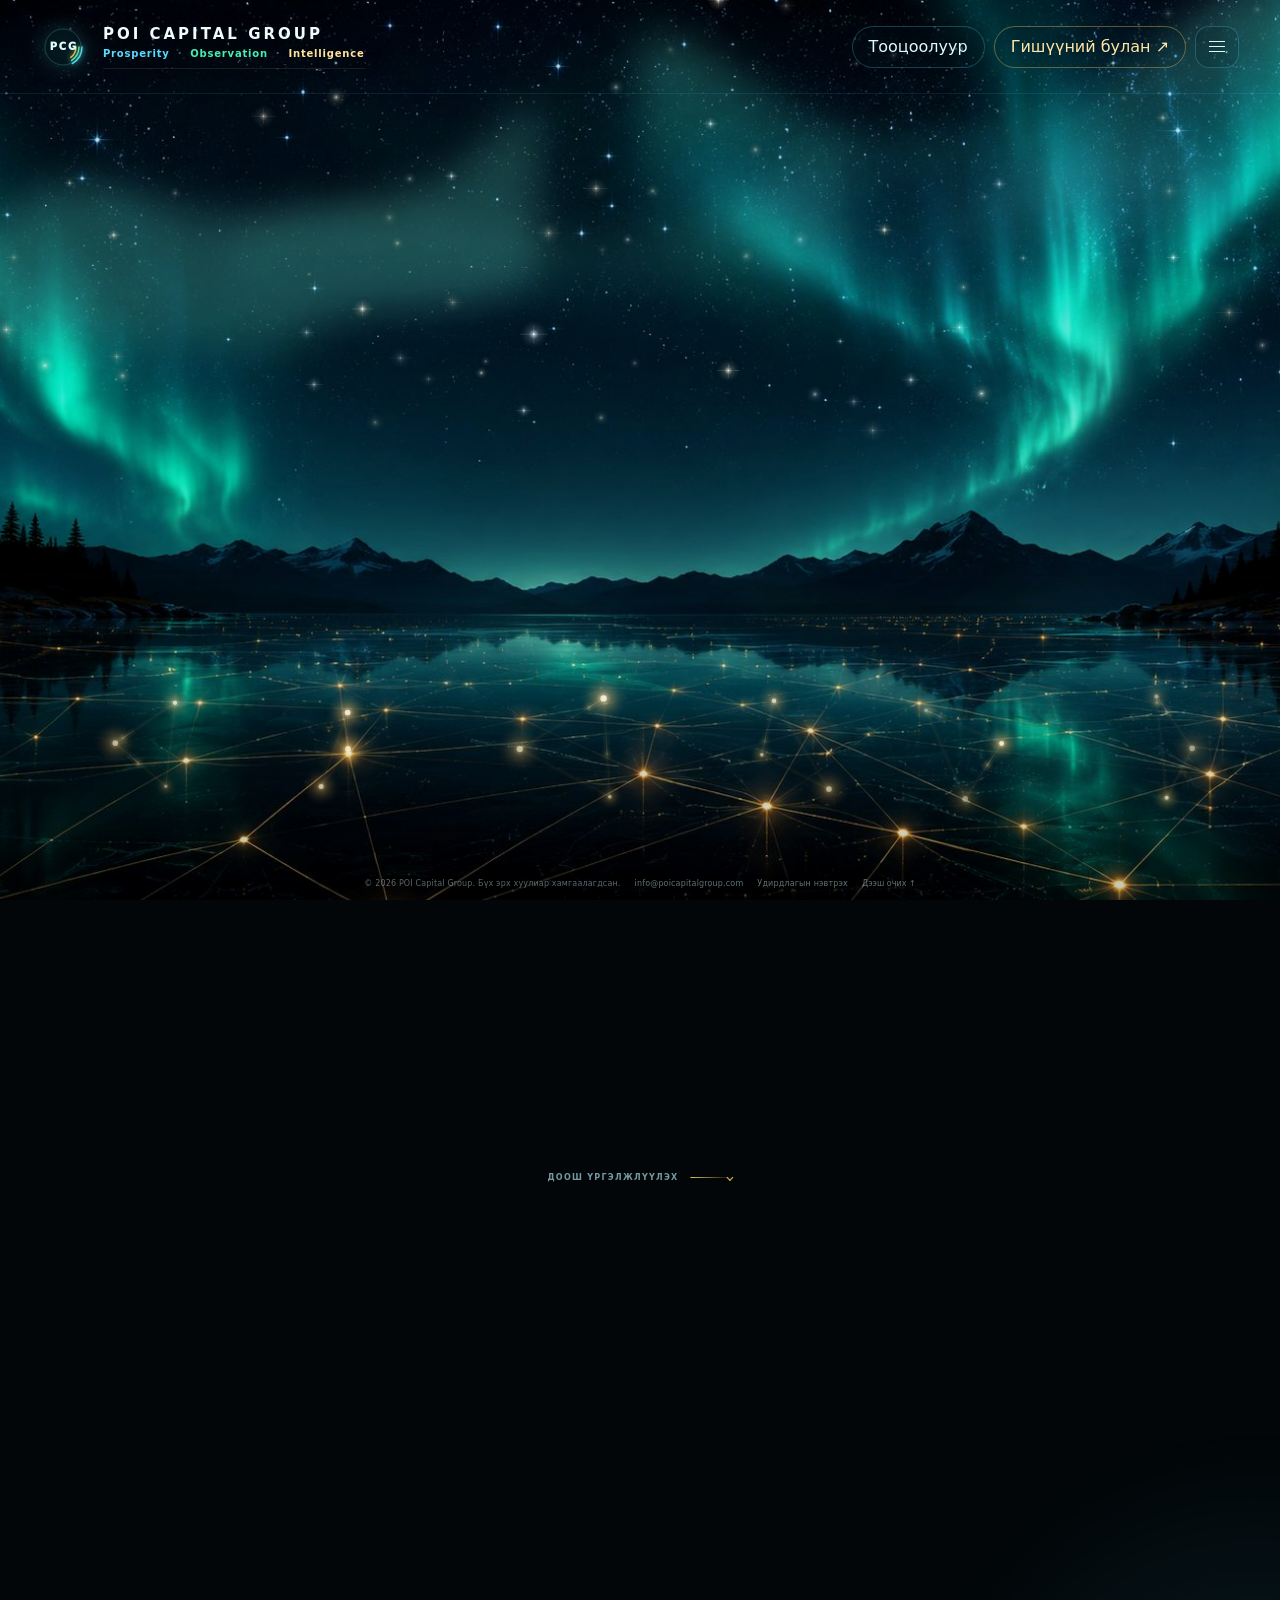
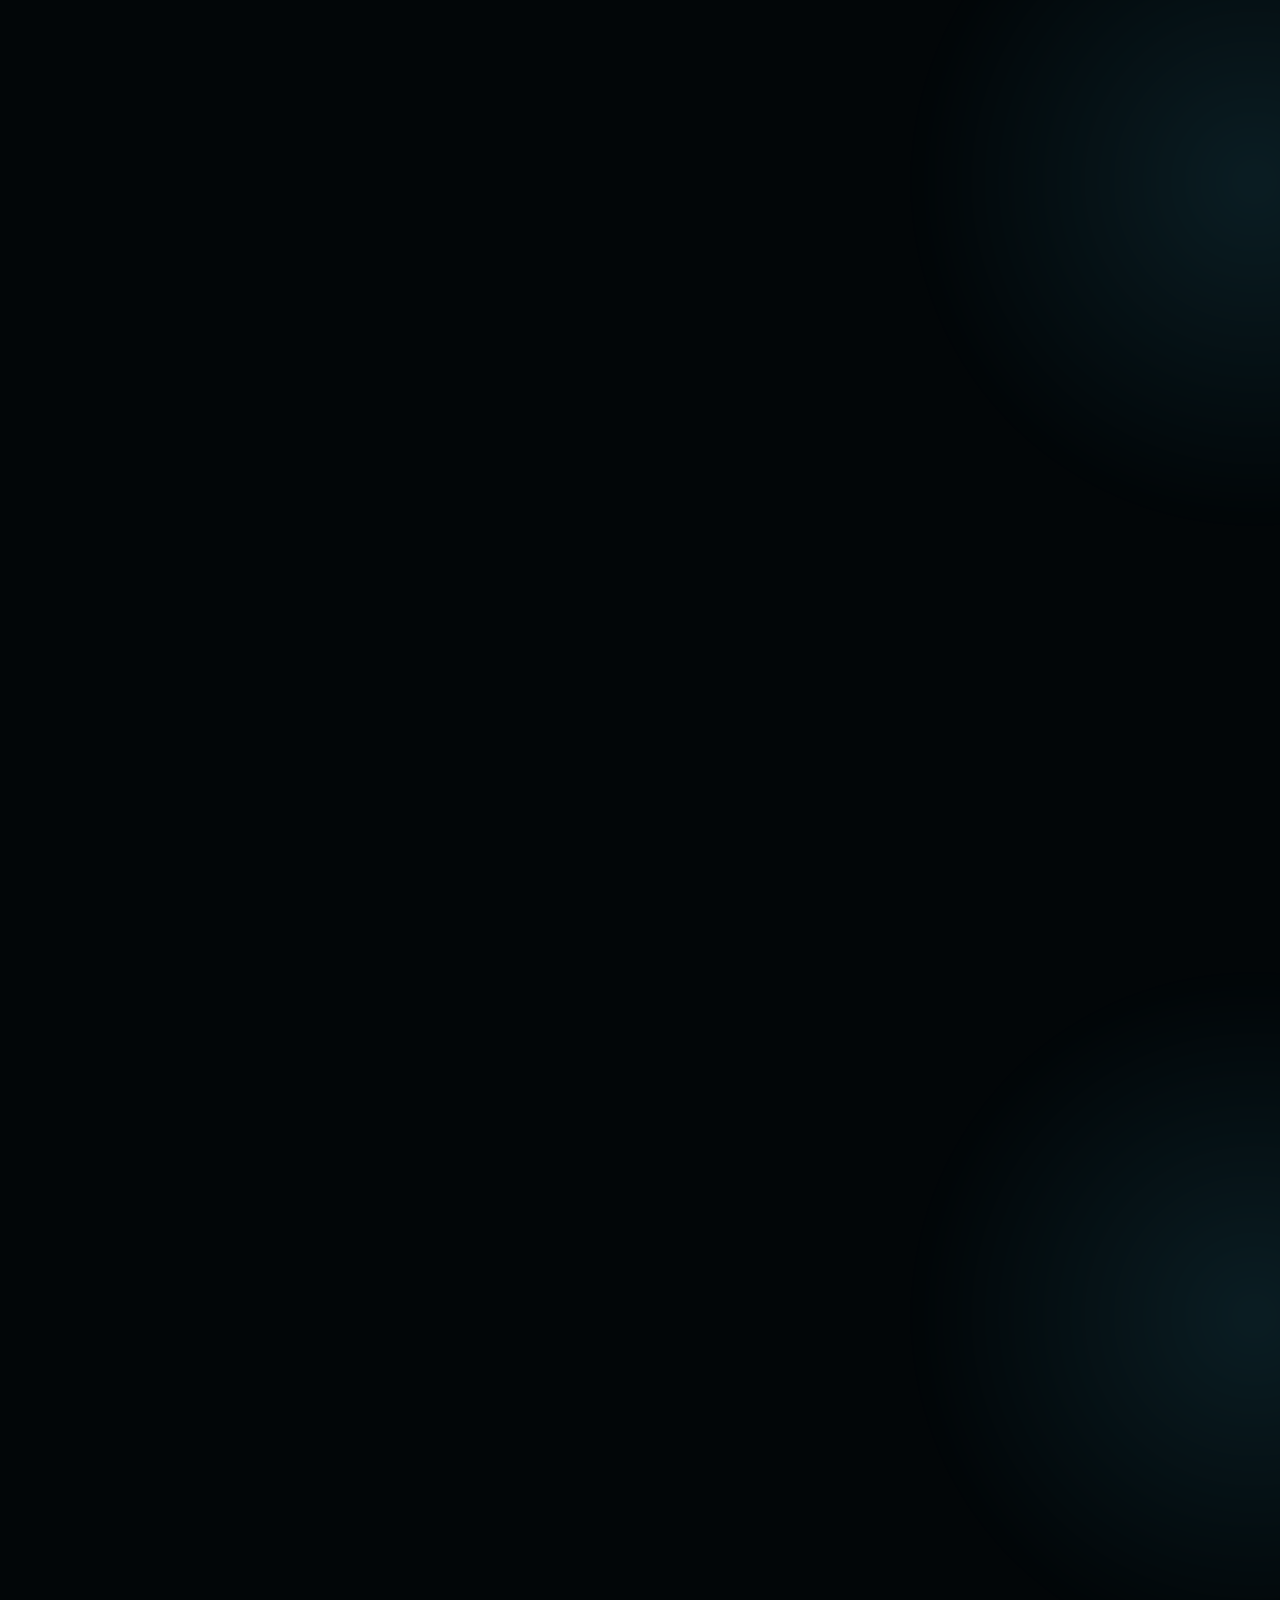
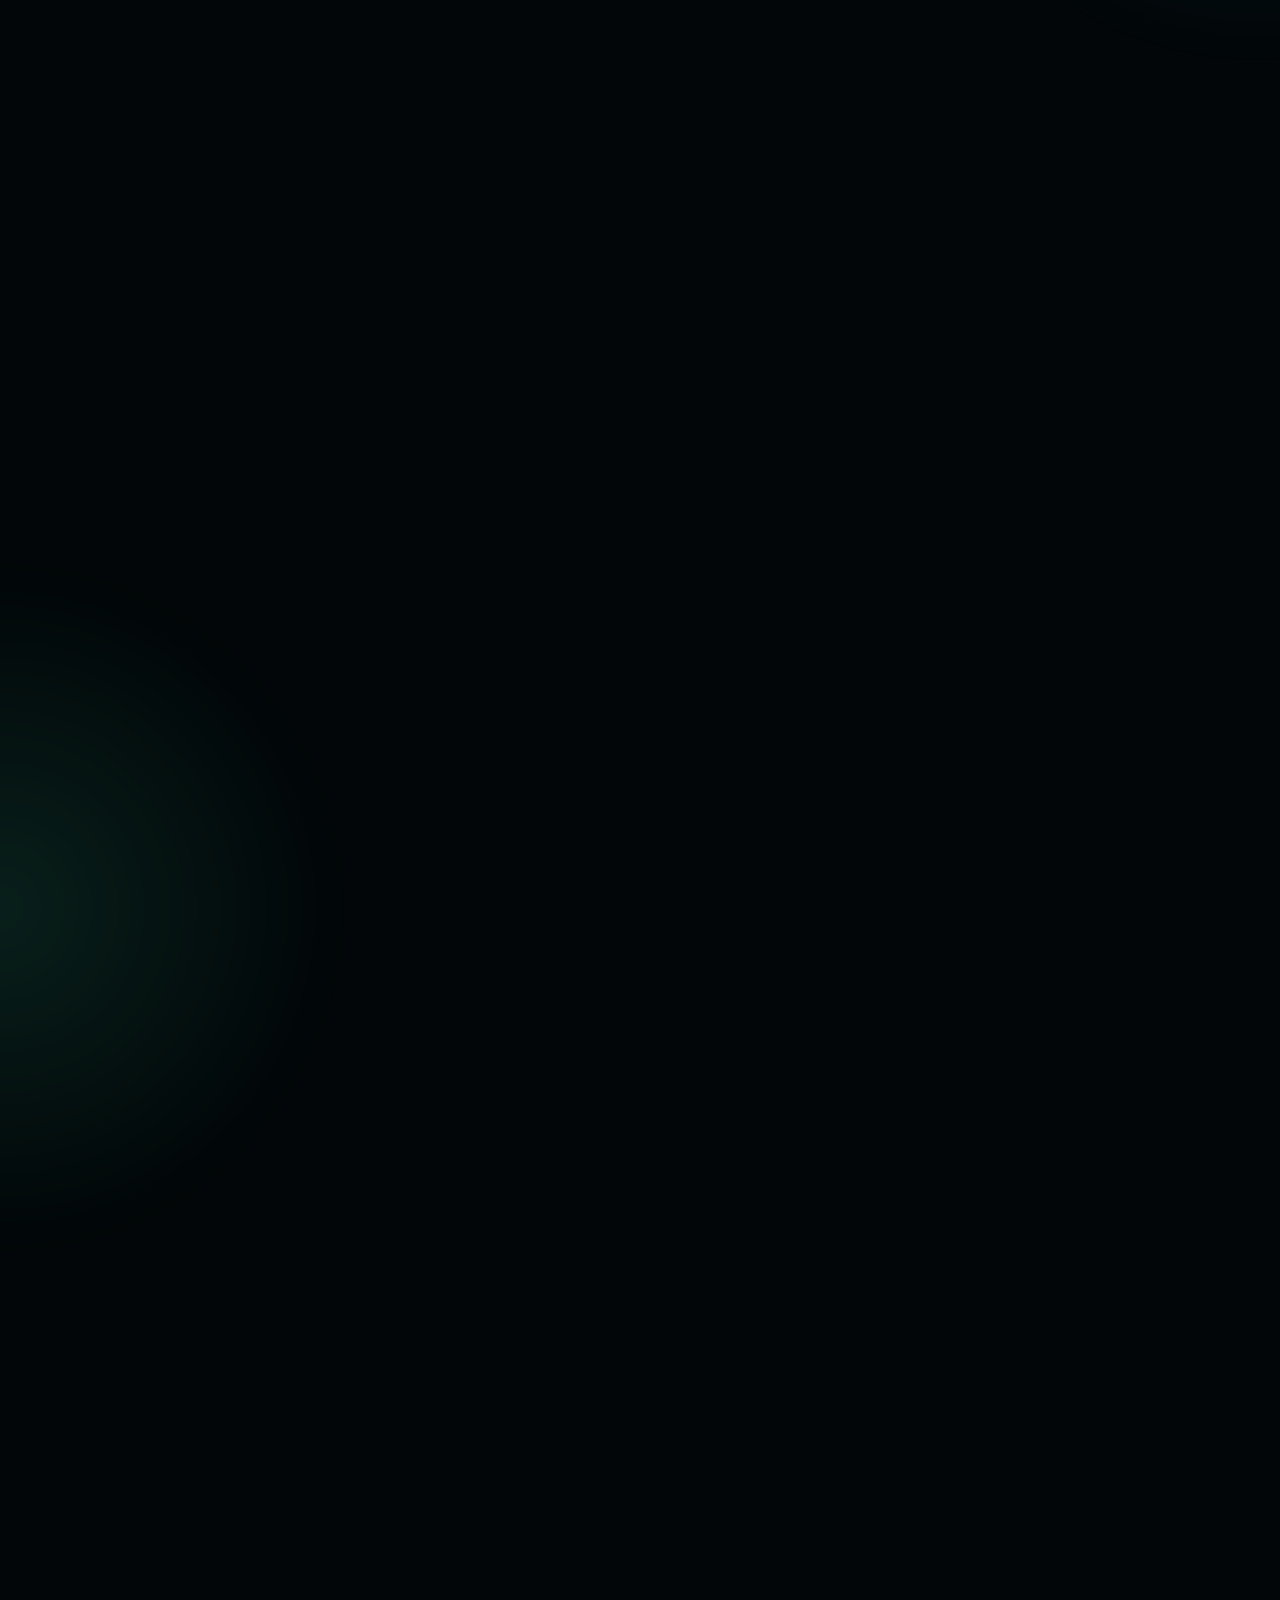
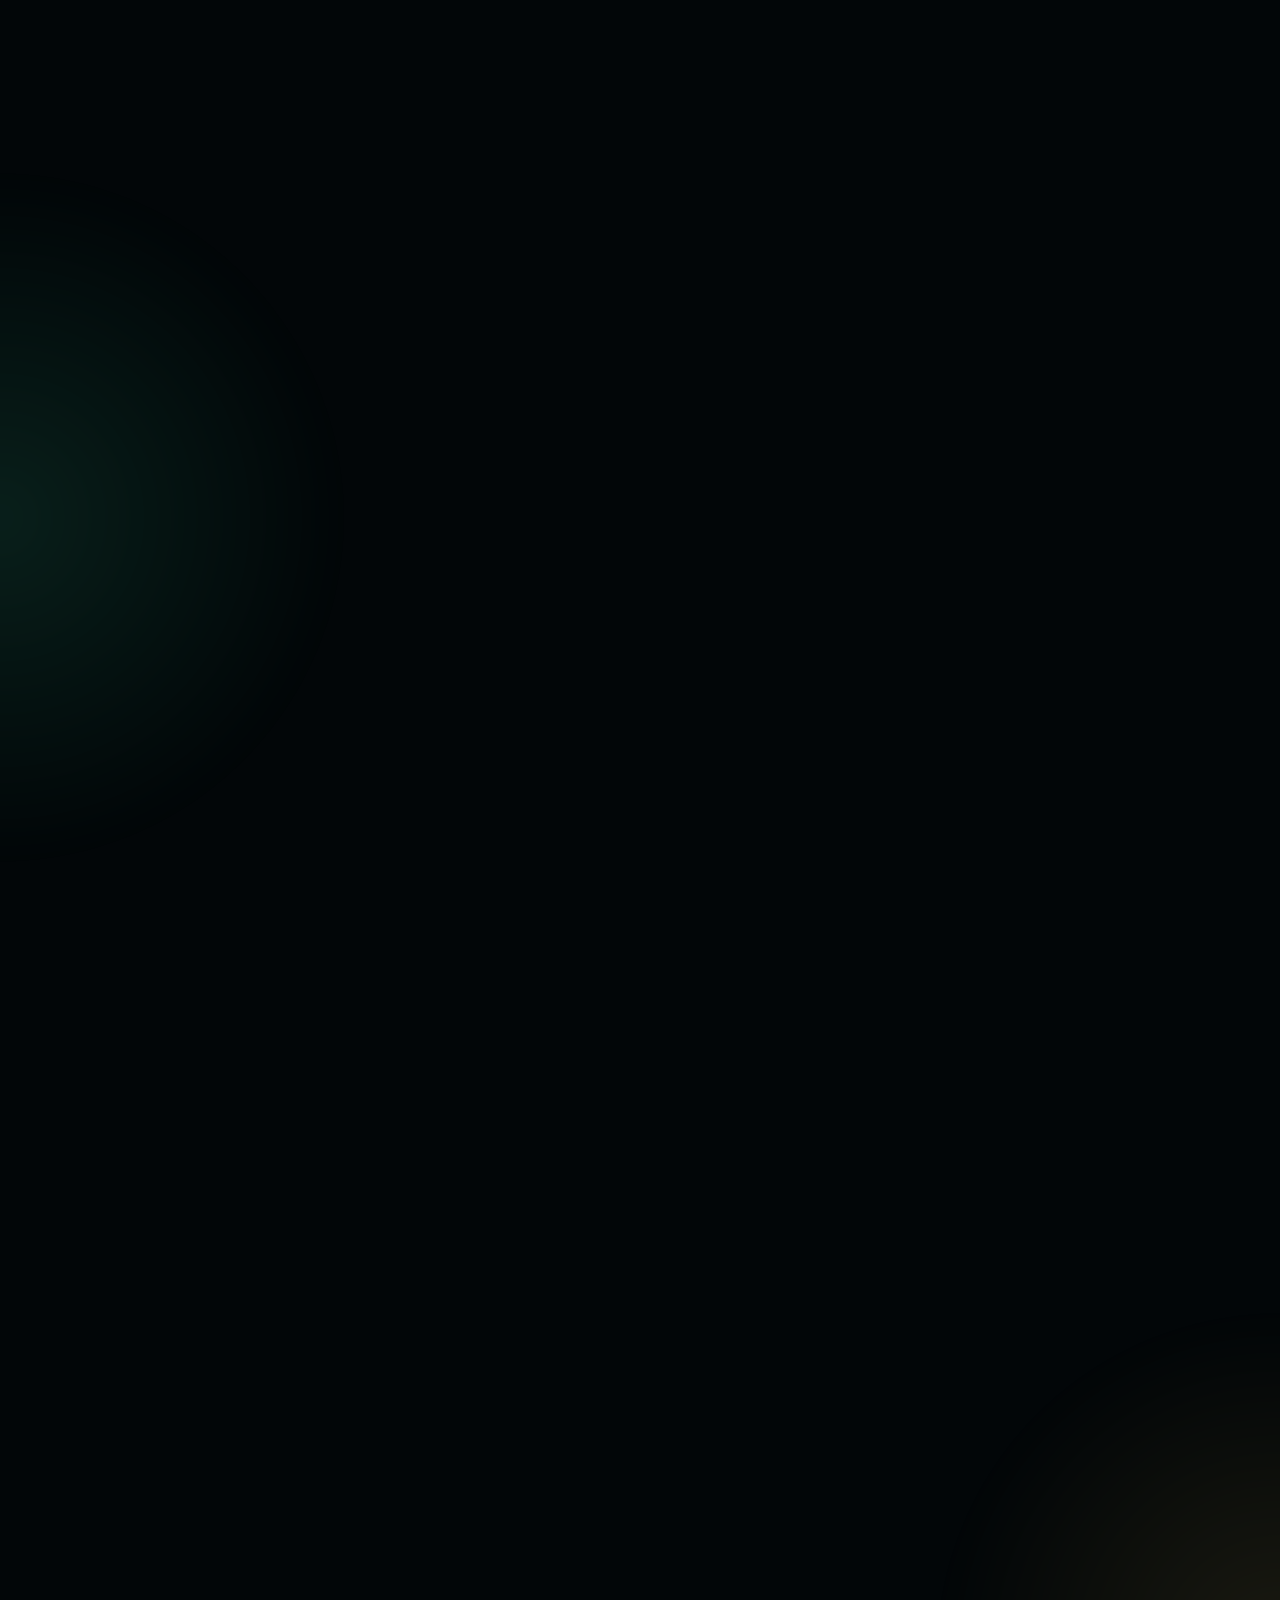
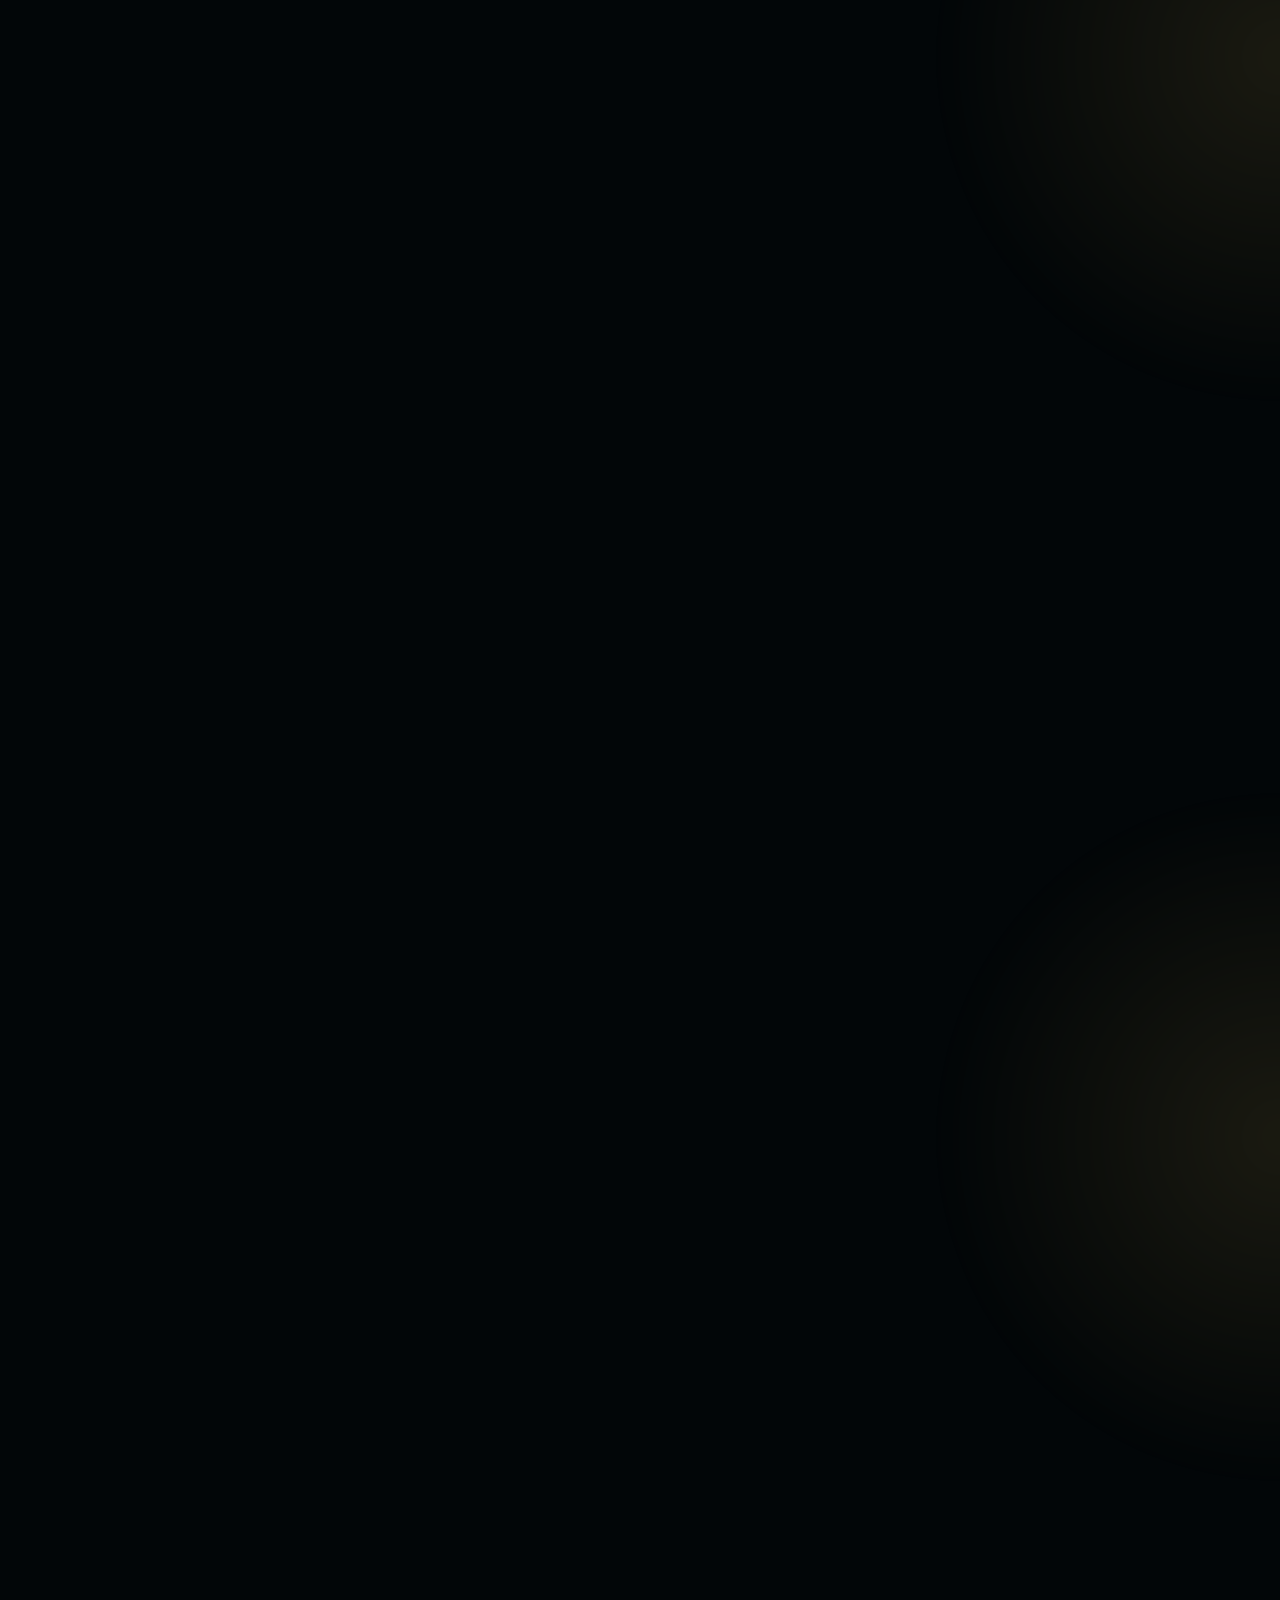
<file: index.html>
<!DOCTYPE html>

<html lang="mn"><head>
<meta content="dark" name="color-scheme"/>
<meta charset="utf-8"/>
<meta content="V39.16.40" name="poi-release"/>
<meta content="width=device-width, initial-scale=1.0" name="viewport"/>
<title>POI Capital Group · Фьючерс арилжааны хамтын ажиллагаа</title>
<meta content="POI Capital Group-ийн фьючерс арилжааны хамтын ажиллагаа, POI V2/V3 аргачлал, хөрөнгө өсөлтийн тооцоолуур, гүйцэтгэлийн тайлан." name="description"/>
<meta content="POI Capital Group, POI Capital, futures trading, futures performance, futures trading cooperation, NQ futures, MNQ futures, futures calculator, investment calculator, performance dashboard, member dashboard, capital growth model, POI V2, POI V3, V2 directional trading, V3 oscillation trading, хөрөнгө оруулалтын санал, фьючерс арилжаа, фьючерс хамтын ажиллагаа, өгөөжийн тооцоолуур, гишүүний гүйцэтгэл, хөрөнгө өсөлтийн загвар" name="keywords"/>
<meta content="index, follow, max-snippet:-1, max-image-preview:large, max-video-preview:-1" name="robots"/>
<meta content="POI Capital Group" name="author"/>
<link href="https://poicapitalgroup.com/" rel="canonical"/>
<meta content="mn_MN" property="og:locale"/>
<meta content="website" property="og:type"/>
<meta content="POI Capital Group" property="og:site_name"/>
<meta content="POI Capital Group · Фьючерс арилжааны хамтын ажиллагаа" property="og:title"/>
<meta content="POI Capital Group-ийн фьючерс арилжааны хамтын ажиллагаа, POI V2/V3 аргачлал, хөрөнгө өсөлтийн тооцоолуур, гүйцэтгэлийн тайлан." property="og:description"/>
<meta content="https://poicapitalgroup.com/" property="og:url"/>
<meta content="https://poicapitalgroup.com/aurora-v2.jpg" property="og:image"/>
<meta content="summary_large_image" name="twitter:card"/>
<meta content="POI Capital Group · Фьючерс арилжааны хамтын ажиллагаа" name="twitter:title"/>
<meta content="POI Capital Group-ийн фьючерс арилжааны хамтын ажиллагаа, POI V2/V3 аргачлал, хөрөнгө өсөлтийн тооцоолуур, гүйцэтгэлийн тайлан." name="twitter:description"/>
<meta content="https://poicapitalgroup.com/aurora-v2.jpg" name="twitter:image"/>
<script type="application/ld+json">
{
  "@context": "https://schema.org",
  "@type": "Organization",
  "name": "POI Capital Group",
  "url": "https://poicapitalgroup.com/",
  "description": "Фьючерс арилжааны хамтын ажиллагаа, гүйцэтгэлийн тайлан, гишүүний хөрөнгө ба өгөөжийн тооцооллын dashboard.",
  "sameAs": []
}
</script>
<script type="application/ld+json">
{
  "@context": "https://schema.org",
  "@type": "WebSite",
  "name": "POI Capital Group",
  "url": "https://poicapitalgroup.com/",
  "inLanguage": "mn",
  "description": "POI Capital Group-ийн фьючерс арилжааны хамтын ажиллагааны танилцуулга, гүйцэтгэл, тооцоолуур."
}
</script>
<script type="application/ld+json">
{
  "@context": "https://schema.org",
  "@type": "WebPage",
  "name": "POI Capital Group · Фьючерс арилжааны хамтын ажиллагаа",
  "url": "https://poicapitalgroup.com/",
  "inLanguage": "mn",
  "description": "POI Capital Group-ийн фьючерс арилжааны хамтын ажиллагаа, POI V2/V3 аргачлал, хөрөнгө өсөлтийн тооцоолуур, гүйцэтгэлийн тайлан.",
  "isPartOf": {
    "@type": "WebSite",
    "name": "POI Capital Group",
    "url": "https://poicapitalgroup.com/"
  }
}
</script>
<style>
*{box-sizing:border-box;margin:0;padding:0}
:root{
  --cyan:#4FC3F7; --green:#00C897; --amber:#FFB547;
  --ink:#E0E8F0; --soft:#CADCFC; --mut:#5A7A9A; --mut2:#8A9CC8;
  --panel:rgba(13,21,32,0.82); --cardbg:rgba(17,24,39,0.82); --line:rgba(255,255,255,.07);
}
html{background:#040302}
body{font-family:'Segoe UI',Arial,sans-serif;color:var(--ink);min-height:100vh;overflow:hidden;-webkit-font-smoothing:antialiased}
#wbg{position:fixed;inset:0;z-index:0;pointer-events:none}

/* ---------- App bar ---------- */
.appbar{position:fixed;top:0;left:0;right:0;height:60px;z-index:30;transform:translateZ(0);background:rgba(6,10,20,0.72);backdrop-filter:blur(10px);-webkit-backdrop-filter:blur(10px);display:flex;align-items:center;justify-content:space-between;padding:0 22px;border-bottom:1px solid rgba(79,195,247,.14)}
.brand .ab-eyebrow{font-size:9px;letter-spacing:.18em;color:var(--cyan);font-weight:700;text-transform:uppercase}
.brand .ab-title{font-size:13.5px;color:#fff;font-weight:700;margin-top:2px;letter-spacing:.01em}
.tabs{display:flex;gap:3px;background:rgba(255,255,255,.05);border-radius:24px;padding:4px;border:1px solid var(--line)}
.tab{font-size:12px;padding:7px 14px;border-radius:18px;border:none;background:transparent;color:var(--mut2);cursor:pointer;font-weight:700;transition:.2s;font-family:inherit;white-space:nowrap}
.tab:hover{color:var(--soft)}
.tab.active{background:var(--cyan);color:#06121e}

.admin-tab{
  display:inline-flex;
  align-items:center;
  justify-content:center;
  font-size:11px;
  padding:7px 12px;
  border-radius:18px;
  border:1px solid rgba(255,181,71,.38);
  background:rgba(255,181,71,.08);
  color:#FFD37A;
  cursor:pointer;
  font-weight:900;
  font-family:inherit;
  white-space:nowrap;
  text-decoration:none;
  transition:.2s;
}
.admin-tab:hover{background:#FFB547;color:#06121e;border-color:#FFB547;transform:translateY(-1px)}
.admin-tab:visited{color:#FFD37A}
.admin-tab:hover:visited{color:#06121e}

/* ---------- Views ---------- */
.view{display:none}
.view.active{display:block}

/* ---------- Deck stage ---------- */
.stage-wrap{position:fixed;top:60px;left:0;right:0;bottom:80px;z-index:1;display:flex;align-items:center;justify-content:center;overflow:hidden}
.stage{width:1280px;height:720px;position:relative;transform-origin:center center;flex-shrink:0}
.slide{position:absolute;inset:0;padding:52px 68px 44px;display:none;flex-direction:column}
.slide.is-active{display:flex}

.s-head{flex-shrink:0}
.s-kick{display:flex;align-items:center;gap:14px;margin-bottom:14px}
.s-num{font-size:13px;font-weight:800;color:var(--cyan);letter-spacing:.05em;background:rgba(79,195,247,.12);border:1px solid rgba(79,195,247,.25);width:38px;height:30px;display:flex;align-items:center;justify-content:center;border-radius:8px}
.s-line{flex:0 0 54px;height:1px;background:linear-gradient(90deg,var(--cyan),transparent)}
.s-title{font-size:38px;font-weight:700;color:#fff;line-height:1.1;letter-spacing:.005em;text-wrap:balance}
.s-sub{font-size:16px;color:var(--mut2);margin-top:8px;line-height:1.5}

.s-body{flex:1;display:flex;flex-direction:column;justify-content:center;gap:16px;min-height:0;padding:14px 0}

/* cards */
.cards-grid{display:grid;gap:13px}
.card{background:var(--cardbg);border:0.5px solid var(--line);border-radius:13px;padding:18px 20px;position:relative;overflow:hidden}
.card::before{content:"";position:absolute;left:0;top:18px;bottom:18px;width:2px;background:var(--cyan);border-radius:2px;opacity:.7}
.card.hl-green::before{background:var(--green)}
.card.hl-amber::before{background:var(--amber)}
.c-label{font-size:12.5px;font-weight:800;color:var(--cyan);text-transform:uppercase;letter-spacing:.05em;line-height:1.3}
.card.hl-green .c-label{color:var(--green)}
.card.hl-amber .c-label{color:var(--amber)}
.c-text{font-size:14px;color:#8FE3C6;margin-top:9px;line-height:1.6}

/* stats */
.stats-row{display:flex;flex-wrap:wrap;gap:12px}
.stat{flex:1 1 0;min-width:150px;background:var(--cardbg);border:0.5px solid var(--line);border-radius:13px;padding:18px 18px;text-align:center}
.s-figure{font-size:32px;font-weight:800;line-height:1;color:var(--cyan)}
.s-figure.green{color:var(--green)} .s-figure.amber{color:var(--amber)} .s-figure.white{color:#fff}
.s-flabel{font-size:12.5px;color:var(--mut);margin-top:8px;line-height:1.45}

/* flow */
.flow{display:flex;align-items:stretch;justify-content:center;gap:0}
.fbox{flex:1;max-width:300px;background:var(--cardbg);border:0.5px solid var(--line);border-radius:14px;padding:26px 20px;text-align:center}
.fbox.amber{border-color:rgba(255,181,71,.4)} .fbox.green{border-color:rgba(0,200,151,.4)}
.fbox .fn{font-size:38px;font-weight:800;color:#fff;line-height:1}
.fbox.amber .fn{color:var(--amber)} .fbox.green .fn{color:var(--green)}
.fbox .fl{font-size:13px;color:var(--mut2);margin-top:10px;line-height:1.4}
.farrow{display:flex;align-items:center;color:var(--mut);font-size:26px;padding:0 18px}

/* bars */
.bars{display:flex;flex-direction:column;gap:14px}
.bar-row{display:grid;grid-template-columns:230px 1fr 92px;align-items:center;gap:16px}
.bar-name{font-size:14.5px;color:var(--soft);font-weight:600}
.bar-name small{display:block;color:var(--mut);font-weight:400;font-size:12px;margin-top:2px}
.bar-track{height:26px;background:rgba(255,255,255,.05);border-radius:8px;overflow:hidden}
.bar-fill{height:100%;border-radius:8px;background:linear-gradient(90deg,rgba(79,195,247,.5),var(--cyan));transition:width .6s ease}
.bar-fill.green{background:linear-gradient(90deg,rgba(0,200,151,.5),var(--green))}
.bar-val{font-size:16px;font-weight:800;color:var(--ink);text-align:right}
.bar-cols{display:grid;grid-template-columns:repeat(3,1fr);gap:12px;margin-top:6px}

/* steps */
.steps{display:flex;gap:13px}
.step{flex:1;background:var(--cardbg);border:0.5px solid var(--line);border-radius:13px;padding:18px 18px}
.st-idx{width:32px;height:32px;border-radius:50%;border:1.5px solid var(--cyan);color:var(--cyan);display:flex;align-items:center;justify-content:center;font-weight:800;font-size:14px;margin-bottom:12px}
.st-label{font-size:13px;font-weight:800;color:var(--cyan);text-transform:uppercase;letter-spacing:.03em;line-height:1.3}
.st-text{font-size:13.5px;color:#8FE3C6;margin-top:8px;line-height:1.55}
/* accordion (арга барил тайлбар) */
.exp-grid{align-items:start}
.exp-steps{align-items:flex-start}
.card.expandable,.step.expandable{cursor:pointer}
.card.expandable:hover,.step.expandable:hover{border-color:rgba(79,195,247,.4)}
.step{position:relative}
.card-detail{display:none}
.card.open .card-detail,.step.open .card-detail{display:block}
.cd-inner{margin-top:11px;padding-top:11px;border-top:1px solid rgba(0,200,151,.2);font-size:12.5px;line-height:1.6;color:#C8D8E8}
.more-tag{display:inline-block;margin-top:9px;font-size:10px;font-weight:800;letter-spacing:.06em;color:var(--cyan);text-transform:uppercase}
.more-tag::after{content:" ▾"}
.open .more-tag{color:var(--green)}
.open .more-tag::after{content:" ▴"}

/* note + cta */
.s-note{font-size:13.5px;color:var(--mut2);line-height:1.65;background:rgba(10,22,40,.55);border:1px solid rgba(79,195,247,.14);border-radius:11px;padding:13px 17px}
.s-note.green{color:#9AE6CB;border-color:rgba(0,200,151,.32);background:rgba(0,200,151,.07);font-weight:500}
.member-result{background:linear-gradient(180deg,rgba(15,42,30,.85),rgba(13,24,20,.85));border:2px solid var(--green);border-radius:16px;padding:20px 24px;box-shadow:0 12px 44px -16px rgba(0,200,151,.4)}
.mr-head{display:flex;justify-content:space-between;align-items:flex-start;gap:20px;flex-wrap:wrap}
.mr-role{font-size:11.5px;font-weight:700;text-transform:uppercase;letter-spacing:.06em;color:var(--green)}
.mr-total{font-size:38px;font-weight:800;color:#fff;line-height:1;margin-top:6px}
.mr-roi{display:inline-block;margin-top:9px;font-size:12.5px;font-weight:800;color:#06121e;background:var(--green);padding:4px 14px;border-radius:20px}
.mr-side{text-align:right}
.mr-side>div{font-size:11px;color:#7FB9A6;margin-bottom:7px}
.mr-side b{display:block;font-size:15px;color:var(--green);font-weight:800;margin-top:1px}
.mr-rows{display:grid;grid-template-columns:repeat(2,1fr);gap:2px 30px;margin-top:16px;border-top:1px solid rgba(0,200,151,.2);padding-top:13px}
.mr-row{display:flex;justify-content:space-between;font-size:13px;color:#CADCFC;padding:4px 0}
.mr-row b{color:#fff;font-weight:700}
.mr-members{display:grid;grid-template-columns:repeat(2,1fr);gap:10px;margin-top:14px}
.mr-mem{background:rgba(255,255,255,.05);border-radius:10px;padding:11px 14px}
.mr-mem-name{font-size:10.5px;color:var(--green);font-weight:700;margin-bottom:6px;text-transform:uppercase;letter-spacing:.04em}
.mr-mem-row{display:flex;justify-content:space-between;font-size:12px;color:#CADCFC;padding:2.5px 0}
.mr-mem-row b{color:#fff;font-weight:700}
.s-cta{margin-top:4px;display:flex;gap:10px;flex-wrap:wrap;align-items:center}
.cta-btn{background:var(--green);color:#06121e;border:none;padding:11px 24px;border-radius:24px;font-weight:800;font-size:13.5px;cursor:pointer;font-family:inherit;display:inline-flex;align-items:center;gap:8px;transition:.2s}
.cta-btn.secondary{background:rgba(255,255,255,.06);color:var(--soft);border:1px solid rgba(79,195,247,.24)}
.cta-btn:hover{filter:brightness(1.08);transform:translateY(-2px)}
a.cta-btn{text-decoration:none}
a.cta-btn:visited{color:#06121e}
a.cta-btn.secondary:visited{color:var(--soft)}

/* footer */
.s-foot{flex-shrink:0;display:flex;justify-content:space-between;align-items:center;font-size:11px;color:#3A4A5A;letter-spacing:.04em;border-top:1px solid rgba(255,255,255,.06);padding-top:13px;margin-top:6px}
.s-foot b{color:var(--mut);font-weight:700}

/* ---- Title slide ---- */
.title-slide .s-body{justify-content:center;gap:20px;text-align:left}
.ts-eyebrow{font-size:12px;letter-spacing:.2em;color:var(--cyan);font-weight:800;text-transform:uppercase}
.ts-title{font-size:56px;font-weight:800;color:#fff;line-height:1.05;letter-spacing:.005em;max-width:18ch}
.ts-sub{font-size:17px;color:var(--soft);line-height:1.6;max-width:60ch}
.ts-intro{font-size:14px;color:var(--mut2);line-height:1.7;max-width:64ch;background:rgba(10,22,40,.5);border:1px solid rgba(79,195,247,.14);border-radius:12px;padding:16px 20px}
.ts-stats{display:flex;gap:13px;flex-wrap:wrap;margin-top:4px}
.ts-chip{background:var(--cardbg);border:0.5px solid var(--line);border-radius:13px;padding:16px 22px;min-width:150px}
.ts-chip .tc-num{font-size:30px;font-weight:800;color:var(--cyan);line-height:1}
.ts-chip .tc-lbl{font-size:12px;color:var(--mut);margin-top:7px}

/* entrance — slide-level fade only (reliable); children always visible */
.rise{opacity:1}

/* ---------- Deck nav ---------- */
.deck-nav{position:fixed;bottom:0;left:0;right:0;height:80px;z-index:20;display:flex;align-items:center;justify-content:center;gap:20px}
.nav-btn{width:44px;height:44px;border-radius:50%;border:1px solid rgba(79,195,247,.3);background:rgba(13,21,32,0.7);color:var(--cyan);font-size:20px;cursor:pointer;display:flex;align-items:center;justify-content:center;transition:.2s;backdrop-filter:blur(6px)}
.nav-btn:hover{background:var(--cyan);color:#06121e;border-color:var(--cyan)}
.nav-btn:disabled{opacity:.3;cursor:default}
.dots{display:flex;gap:6px;max-width:46vw;flex-wrap:wrap;justify-content:center}
.dot{width:7px;height:7px;border-radius:50%;background:rgba(255,255,255,.18);cursor:pointer;transition:.2s}
.dot.active{background:var(--cyan);transform:scale(1.3)}
.counter{position:fixed;right:24px;bottom:28px;font-size:12px;color:var(--mut);font-weight:700;letter-spacing:.05em}
.hint{position:fixed;left:24px;bottom:28px;font-size:11px;color:#3A4A5A}

/* ---------- Calc view ---------- */
#view-calc{position:fixed;top:60px;left:0;right:0;bottom:0;z-index:1}
#calcframe{width:100%;height:100%;border:0;background:transparent;display:block}
#performanceframe{width:100%;height:100%;border:0;background:transparent;display:block}
#view-calc{background:url('aurora-v2.jpg') center/cover no-repeat!important}
#view-calc:before{content:"";position:absolute;inset:0;background:radial-gradient(circle at 20% 10%,rgba(79,195,247,.11),transparent 34%),radial-gradient(circle at 80% 20%,rgba(0,200,151,.13),transparent 38%),linear-gradient(180deg,rgba(0,0,0,.42),rgba(0,0,0,.82));pointer-events:none;z-index:-1}

/* ---------- Home page ---------- */
#view-home{position:fixed;top:60px;left:0;right:0;bottom:0;z-index:1;overflow-y:auto;padding:clamp(28px,6vh,64px) 28px}
.home-inner{max-width:880px;margin:0 auto}
.home-inner .ts-eyebrow{margin-bottom:14px}
.home-title{font-size:clamp(32px,5vw,54px);font-weight:800;color:#fff;line-height:1.08;letter-spacing:.005em;max-width:17ch}
.home-sub{font-size:16px;color:var(--soft);margin-top:14px;line-height:1.6}
.home-stats{display:flex;gap:12px;flex-wrap:wrap;margin-top:24px}
.home-nav{display:grid;grid-template-columns:repeat(auto-fit,minmax(250px,1fr));gap:13px;margin-top:30px}
.home-card{display:flex;flex-direction:column;align-items:flex-start;gap:6px;text-align:left;position:relative;background:var(--cardbg);border:0.5px solid var(--line);border-radius:14px;padding:20px 22px 20px 24px;cursor:pointer;font-family:inherit;transition:.2s;overflow:hidden}
.home-card::before{content:"";position:absolute;left:0;top:18px;bottom:18px;width:2px;background:var(--cyan);border-radius:2px}
.home-card:hover{border-color:rgba(79,195,247,.4);transform:translateY(-3px);box-shadow:0 14px 36px -18px rgba(0,0,0,.7)}
.hc-name{font-size:17px;font-weight:800;color:#fff;letter-spacing:.01em}
.hc-desc{font-size:12.5px;color:var(--mut2);line-height:1.5;max-width:30ch}
.hc-arrow{position:absolute;right:20px;top:20px;color:var(--cyan);font-size:18px;transition:.2s}
.home-card:hover .hc-arrow{transform:translateX(3px)}

@media (max-width:640px){
  .brand .ab-title{display:none}
  .tab{padding:8px 16px}
  .counter{display:none}
}

/* --- FINAL HOME + MOBILE PATCH --- */
.home-inner{max-width:1080px}
.home-landing{display:grid;grid-template-columns:minmax(0,1.05fr) minmax(320px,.95fr);gap:18px;align-items:start}
.home-copy{padding-top:4px}
.home-actions{display:flex;gap:10px;flex-wrap:wrap;margin-top:20px}
.home-primary,.home-secondary{border:none;border-radius:999px;padding:12px 18px;font-size:13px;font-weight:800;cursor:pointer;font-family:inherit;transition:.2s}
.home-primary{background:var(--green);color:#06121e;box-shadow:0 10px 34px -20px var(--green)}
.home-secondary{background:rgba(255,255,255,.06);color:var(--soft);border:1px solid rgba(79,195,247,.18)}
.home-primary:hover,.home-secondary:hover{transform:translateY(-2px);filter:brightness(1.08)}
.home-quick{background:rgba(13,21,32,.78);border:1px solid rgba(79,195,247,.16);border-radius:16px;padding:18px 20px;position:relative;overflow:hidden}
.home-quick:before{content:"";position:absolute;left:0;top:18px;bottom:18px;width:2px;background:var(--green);border-radius:2px}
.hq-kicker,.proj-kicker,.home-section-label{font-size:10px;letter-spacing:.15em;text-transform:uppercase;font-weight:800;color:var(--cyan)}
.hq-title{font-size:22px;font-weight:850;color:#fff;margin-top:8px}
.hq-row{margin-top:14px}
.hq-row label{display:flex;justify-content:space-between;gap:10px;font-size:12px;color:var(--mut2);font-weight:650;margin-bottom:7px}
.hq-row label b{color:var(--cyan)}
.hq-row input[type=range]{width:100%;accent-color:var(--cyan)}
.hq-results{display:grid;grid-template-columns:1fr 1fr;gap:9px;margin-top:16px}
.hq-result{background:rgba(255,255,255,.055);border:1px solid rgba(255,255,255,.065);border-radius:12px;padding:12px}
.hq-result.main{grid-column:1/-1;background:rgba(0,200,151,.10);border-color:rgba(0,200,151,.22)}
.hq-num{font-size:26px;font-weight:900;color:var(--green);line-height:1}
.hq-result:not(.main) .hq-num{font-size:19px;color:var(--cyan)}
.hq-lbl{font-size:11px;color:var(--mut2);line-height:1.35;margin-top:5px}
.hq-note{font-size:11px;color:var(--mut);line-height:1.55;margin-top:10px}
.project-card{margin-top:16px;background:rgba(13,21,32,.64);border:1px solid rgba(79,195,247,.14);border-radius:16px;padding:18px 20px;position:relative}
.proj-title{font-size:22px;font-weight:850;color:#fff;line-height:1.18;margin-top:8px}
.proj-text{font-size:13px;color:var(--soft);line-height:1.65;margin-top:10px}
.proj-grid{display:grid;grid-template-columns:repeat(4,1fr);gap:9px;margin-top:14px}
.proj-box{background:rgba(255,255,255,.045);border:1px solid rgba(255,255,255,.055);border-radius:10px;padding:10px;font-size:12px;color:var(--mut2);line-height:1.35}
.proj-box b{display:block;color:var(--green);font-size:11px;text-transform:uppercase;letter-spacing:.05em;margin-bottom:4px}
.home-structure{font-size:13px;color:var(--mut2);line-height:1.65;margin-top:14px;background:rgba(10,22,40,.42);border:1px solid rgba(79,195,247,.12);border-radius:12px;padding:12px 16px}
.home-nav{margin-top:12px}
.home-card{padding-bottom:48px}
.hc-start{position:absolute;left:22px;bottom:14px;font-size:11px;font-weight:800;color:#06121e;background:var(--green);border-radius:999px;padding:6px 12px}
.nav-btn{width:118px;height:44px;border-radius:24px;background:rgba(0,200,151,.18);border:1px solid rgba(0,200,151,.48);color:var(--green);font-size:13px;font-weight:900}
.nav-btn:hover{background:var(--green);color:#06121e;border-color:var(--green)}
.deck-nav{gap:14px}

#view-calc{overflow:auto;-webkit-overflow-scrolling:touch}
#calcframe{min-width:320px}
@media (max-width:900px){
  .home-landing{grid-template-columns:1fr}
  .proj-grid{grid-template-columns:1fr 1fr}
}
@media (max-width:760px){
  .appbar{padding:0 10px;height:58px}
  .brand{display:none}
  .tabs{max-width:100%;overflow-x:auto;scrollbar-width:none}
  .tabs::-webkit-scrollbar{display:none}
  .tab{font-size:11px;padding:7px 10px;flex:0 0 auto}

  .admin-tab{font-size:10.5px;padding:7px 10px;flex:0 0 auto}
  .stage-wrap{top:58px;bottom:92px}
  .deck-nav{height:92px;gap:10px}
  .nav-btn{width:132px;height:48px;font-size:13px}
  .dots{display:none}
  .hint{display:none}
  .counter{right:50%;transform:translateX(50%);bottom:70px;color:var(--mut2)}
  #view-home{top:58px;padding:20px 14px 90px}
  #view-calc{top:58px;bottom:0}
  #calcframe{width:100vw;height:100%;min-height:0;display:block}
  
  .proj-grid{grid-template-columns:1fr}
  .home-title{font-size:34px;max-width:none}
}


/* --- SECTION START BUTTON PATCH --- */
.section-start-btn{
  position:fixed;
  left:24px;
  bottom:28px;
  z-index:24;
  height:44px;
  border-radius:24px;
  border:1px solid rgba(79,195,247,.38);
  background:rgba(13,21,32,.78);
  color:var(--cyan);
  padding:0 18px;
  font-size:13px;
  font-weight:900;
  font-family:inherit;
  cursor:pointer;
  backdrop-filter:blur(8px);
  display:none;
  align-items:center;
  gap:7px;
  transition:.2s;
}
.section-start-btn:hover{
  background:var(--cyan);
  color:#06121e;
  border-color:var(--cyan);
  transform:translateY(-2px);
}
#view-stage.active .section-start-btn{display:flex}
@media (max-width:760px){
  .section-start-btn{
    left:12px;
    bottom:22px;
    height:48px;
    padding:0 14px;
    font-size:12px;
    background:rgba(0,200,151,.18);
    border-color:rgba(0,200,151,.48);
    color:var(--green);
  }
  .section-start-btn:hover{background:var(--green);color:#06121e;border-color:var(--green)}
}


/* --- SIM SCREENSHOT EMBED PATCH --- */
.sim-proof{margin-top:10px;display:grid;gap:10px}
.sim-proof-title{font-size:12px;color:var(--cyan);font-weight:900;letter-spacing:.04em;text-transform:uppercase;margin-bottom:2px}
.sim-proof-grid{display:grid;grid-template-columns:1fr 1fr;gap:10px}
.sim-shot{background:rgba(255,255,255,.045);border:1px solid rgba(255,255,255,.08);border-radius:10px;overflow:hidden}
.sim-shot img{display:block;width:100%;height:auto}
.sim-shot-cap{font-size:10.5px;color:var(--mut2);line-height:1.35;padding:7px 9px}
.sim-mini{display:grid;grid-template-columns:repeat(4,1fr);gap:6px;margin-top:8px}
.sim-mini div{background:rgba(0,200,151,.08);border:1px solid rgba(0,200,151,.18);border-radius:8px;padding:7px 8px;font-size:11px;color:var(--mut2);line-height:1.25}
.sim-mini b{display:block;color:var(--green);font-size:13px;margin-bottom:2px}
@media (max-width:760px){.sim-proof-grid{grid-template-columns:1fr}.sim-mini{grid-template-columns:1fr 1fr}}


/* --- SIM FIT PATCH --- */
.sim-proof{margin-top:10px;display:grid;gap:10px}
.sim-proof-title{font-size:12px;color:var(--cyan);font-weight:900;letter-spacing:.04em;text-transform:uppercase;margin-bottom:2px}
.sim-proof-grid{display:grid;grid-template-columns:1fr 1fr;gap:10px}
.sim-shot{background:rgba(255,255,255,.045);border:1px solid rgba(255,255,255,.08);border-radius:10px;overflow:hidden}
.sim-shot img{display:block;width:100%;height:auto}
.sim-shot-cap{font-size:10.5px;color:var(--mut2);line-height:1.35;padding:7px 9px}
.sim-mini{display:grid;grid-template-columns:repeat(4,1fr);gap:8px;margin-top:12px}
.sim-mini div{background:rgba(0,200,151,.08);border:1px solid rgba(0,200,151,.18);border-radius:9px;padding:9px 10px;font-size:11px;color:var(--mut2);line-height:1.25}
.sim-mini b{display:block;color:var(--green);font-size:15px;margin-bottom:2px}
.sim-slide-wrap{display:grid;grid-template-columns:.86fr 1.14fr;gap:14px;align-items:start;width:100%}
.sim-hero{background:rgba(0,200,151,.08);border:1px solid rgba(0,200,151,.22);border-radius:14px;padding:16px 18px}
.sim-hero-k{font-size:10px;color:var(--green);font-weight:900;letter-spacing:.12em;text-transform:uppercase}
.sim-hero-main{font-size:34px;line-height:1;font-weight:900;color:var(--green);margin-top:10px}
.sim-hero-sub{font-size:13px;color:var(--soft);line-height:1.55;margin-top:10px}
.sim-metrics{display:grid;grid-template-columns:1fr 1fr;gap:8px;margin-top:14px}
.sim-metric{background:rgba(255,255,255,.055);border:1px solid rgba(255,255,255,.07);border-radius:10px;padding:9px 10px}
.sim-metric b{display:block;color:var(--cyan);font-size:18px;line-height:1}
.sim-metric span{display:block;color:var(--mut2);font-size:10.5px;margin-top:4px}
.sim-images{display:grid;grid-template-columns:1fr 1fr;gap:10px}
.sim-images .sim-shot img{height:170px;object-fit:cover;object-position:top left}
.sim-images .sim-shot-cap{font-size:10px}
@media (max-width:760px){
  .sim-slide-wrap{grid-template-columns:1fr}
  .sim-images{grid-template-columns:1fr}
  .sim-images .sim-shot img{height:auto}
  .sim-mini{grid-template-columns:1fr 1fr}
}


/* --- IMAGE MODAL PATCH --- */
.img-modal{
  position:fixed;
  inset:0;
  z-index:999;
  display:none;
  align-items:center;
  justify-content:center;
  background:rgba(0,0,0,.88);
  padding:22px;
}
.img-modal.open{display:flex}
.img-modal-inner{
  position:relative;
  max-width:min(96vw,1500px);
  max-height:94vh;
}
.img-modal img{
  display:block;
  max-width:100%;
  max-height:90vh;
  object-fit:contain;
  border-radius:10px;
  border:1px solid rgba(79,195,247,.35);
  box-shadow:0 20px 80px rgba(0,0,0,.7);
}
.img-modal-close{
  position:absolute;
  right:-8px;
  top:-44px;
  border:1px solid rgba(0,200,151,.55);
  background:rgba(0,200,151,.18);
  color:var(--green);
  border-radius:999px;
  padding:8px 14px;
  font-size:13px;
  font-weight:900;
  cursor:pointer;
  font-family:inherit;
}
.sim-shot{cursor:zoom-in}
.sim-shot:hover{border-color:rgba(0,200,151,.5)}
.sim-shot:hover img{filter:brightness(1.08)}


/* --- MOBILE SLIDE LAYOUT FIX V2 --- */
@media (max-width:760px){
  body{overflow:hidden}
  .stage-wrap{
    top:58px;
    bottom:96px;
    overflow-y:auto;
    overflow-x:hidden;
    align-items:flex-start;
    justify-content:flex-start;
    padding:8px 8px calc(24px + env(safe-area-inset-bottom));
    -webkit-overflow-scrolling:touch;
  }
  .stage{
    width:100% !important;
    height:auto !important;
    min-height:100%;
    flex-shrink:1;
    transform:none !important;
    zoom:1 !important;
  }
  .slide{
    position:relative;
    inset:auto;
    min-height:calc(100dvh - 170px);
    padding:14px 14px 18px;
    overflow:visible;
  }
  .s-kick{gap:10px;margin-bottom:10px}
  .s-num{width:34px;height:28px;font-size:12px}
  .s-line{flex-basis:34px}
  .s-title{font-size:26px;line-height:1.12}
  .s-sub{font-size:13px;margin-top:6px;line-height:1.45}
  .s-body{gap:12px;padding:8px 0}
  .s-note{font-size:12.5px;line-height:1.55;padding:11px 13px}
  .cards-grid,.steps,.flow,.bar-cols,.mr-rows,.mr-members,.sim-slide-wrap,.sim-images,.sim-proof-grid{grid-template-columns:1fr !important;display:grid !important}
  .steps{gap:10px}
  .stats-row{display:grid;grid-template-columns:1fr 1fr;gap:9px}
  .stat{min-width:0;padding:14px 12px}
  .s-figure{font-size:24px}
  .s-flabel{font-size:11px;margin-top:6px}
  .bar-row{grid-template-columns:1fr;gap:7px}
  .bar-name{font-size:13px;line-height:1.35}
  .bar-name small{font-size:11px}
  .bar-track{height:14px}
  .bar-val{text-align:left;font-size:14px}
  .card,.step,.fbox{padding:14px 14px;border-radius:12px}
  .c-label,.st-label{font-size:12px}
  .c-text,.st-text{font-size:12.5px;line-height:1.5}
  .fbox .fn{font-size:28px}
  .fbox .fl{font-size:12px}
  .farrow{display:none}
  .member-result{padding:14px 14px}
  .mr-total{font-size:28px}
  .mr-head{gap:10px}
  .mr-side{text-align:left}
  .sim-hero{padding:14px}
  .sim-hero-main{font-size:28px}
  .sim-hero-sub{font-size:12.5px}
  .sim-metrics{grid-template-columns:1fr 1fr}
  .sim-images .sim-shot img{height:auto !important;object-fit:contain}
  .s-foot{font-size:10px;padding-top:10px}
  .deck-nav{height:86px;gap:10px;padding:0 8px 6px}
  .nav-btn{width:108px;height:42px;font-size:12px}
  .counter{bottom:64px;font-size:11px}
  .section-start-btn{
    top:66px !important;
    left:10px !important;
    bottom:auto !important;
    height:30px !important;
    padding:0 10px !important;
    font-size:10px !important;
    border-radius:999px !important;
    background:rgba(0,200,151,.14) !important;
    border-color:rgba(0,200,151,.34) !important;
    color:var(--green) !important;
    z-index:26 !important;
    box-shadow:none !important;
  }
}


/* --- FINAL SECTION START CHIP POSITION --- */
@media (max-width:760px){
  .section-start-btn{
    right:10px !important;
    left:auto !important;
    top:66px !important;
    bottom:auto !important;
    height:26px !important;
    padding:0 8px !important;
    font-size:9.5px !important;
    line-height:1 !important;
    border-radius:999px !important;
    z-index:28 !important;
    background:rgba(0,200,151,.12) !important;
    border-color:rgba(0,200,151,.32) !important;
    color:var(--green) !important;
    box-shadow:none !important;
  }
}


/* --- IOS BACKGROUND SOFTENING PATCH --- */
/* Safari / iPhone / iPad дээр canvas glow хэт хурц харагдахыг standardizeнэ.
   Android/Desktop-ийн харагдах байдлыг үндсэндээ өөрчлөхгүй. */
@supports (-webkit-touch-callout: none) {
  #wbg {
    filter: brightness(0.68) saturate(0.82) contrast(0.90) !important;
    opacity: 0.78 !important;
  }
}


/* --- SUBTLE COPYRIGHT FOOTER --- */
.site-copyright{
  position:fixed;
  left:50%;
  bottom:calc(6px + env(safe-area-inset-bottom));
  transform:translateX(-50%);
  z-index:80;
  font-size:10px;
  line-height:1;
  color:rgba(255,255,255,.22);
  letter-spacing:.03em;
  white-space:nowrap;
  pointer-events:none;
  user-select:none;
  text-shadow:0 1px 10px rgba(0,0,0,.55);
}
@media (max-width:760px){
  .site-copyright{
    bottom:calc(5px + env(safe-area-inset-bottom));
    font-size:8.5px;
    color:rgba(255,255,255,.20);
    max-width:92vw;
    overflow:hidden;
    text-overflow:ellipsis;
  }
}


/* --- PERFORMANCE DASHBOARD PATCH --- */
#view-performance{
  position:fixed;top:60px;left:0;right:0;bottom:0;z-index:1;
  overflow-y:auto;-webkit-overflow-scrolling:touch;
  padding:clamp(22px,4vw,46px) 22px 96px;
  background:radial-gradient(circle at 24% 8%,rgba(0,200,151,.10),transparent 34%),radial-gradient(circle at 76% 18%,rgba(79,195,247,.08),transparent 34%);
}
.perf-wrap{max-width:1180px;margin:0 auto;position:relative}
.perf-hero{display:grid;grid-template-columns:1.15fr .85fr;gap:18px;margin-bottom:18px;align-items:stretch}
.perf-panel,.perf-card,.perf-chart,.perf-table-card,.perf-members,.perf-monthly{
  background:linear-gradient(180deg,rgba(7,24,20,.88),rgba(5,14,18,.92));
  border:1px solid rgba(0,200,151,.18);
  box-shadow:0 22px 70px rgba(0,0,0,.32),inset 0 1px 0 rgba(255,255,255,.04);
  border-radius:22px;
}
.perf-panel{padding:24px;min-height:220px;overflow:hidden;position:relative}
.perf-panel:before{content:"";position:absolute;inset:-1px;background:linear-gradient(120deg,rgba(0,200,151,.12),transparent 48%,rgba(79,195,247,.10));pointer-events:none}
.perf-title-row{position:relative;display:flex;align-items:flex-start;justify-content:space-between;gap:16px}
.perf-kicker{font-size:11px;letter-spacing:.18em;text-transform:uppercase;color:var(--green);font-weight:900;margin-bottom:10px}
.perf-title{font-size:clamp(28px,4vw,46px);line-height:1.02;font-weight:900;color:#fff;letter-spacing:-.03em}
.perf-sub{margin-top:14px;max-width:700px;color:#9fb8c9;line-height:1.65;font-size:14px;position:relative}
.perf-status{position:relative;min-width:210px;background:rgba(0,0,0,.24);border:1px solid rgba(255,255,255,.08);border-radius:16px;padding:14px}
.perf-status small{display:block;color:#78a89b;font-size:11px;margin-bottom:6px;font-weight:800;letter-spacing:.06em;text-transform:uppercase}
.perf-status b{display:block;color:#dfffee;font-size:14px;line-height:1.35}
.perf-actions{display:flex;gap:10px;margin-top:18px;position:relative;flex-wrap:wrap}
.perf-btn{border:1px solid rgba(0,200,151,.35);background:rgba(0,200,151,.10);color:#bffff0;border-radius:999px;padding:10px 14px;font-weight:900;font-size:12px;cursor:pointer;font-family:inherit}
.perf-btn:hover{background:rgba(0,200,151,.18);border-color:rgba(0,200,151,.65)}
.perf-btn.secondary{background:rgba(79,195,247,.08);border-color:rgba(79,195,247,.22);color:#bcecff}
.perf-grid{display:grid;grid-template-columns:repeat(4,1fr);gap:12px;margin:18px 0}
.perf-card{padding:16px;min-height:112px;position:relative;overflow:hidden}
.perf-card:after{content:"";position:absolute;right:-24px;top:-22px;width:82px;height:82px;border-radius:50%;background:rgba(0,200,151,.08)}
.perf-label{font-size:11px;color:#77a497;font-weight:800;letter-spacing:.06em;text-transform:uppercase;margin-bottom:10px}
.perf-value{font-size:clamp(20px,2.2vw,30px);font-weight:950;color:#fff;letter-spacing:-.03em;line-height:1.05}
.perf-note{margin-top:8px;color:#7e9d92;font-size:12px;line-height:1.35}
.perf-positive{color:#00ff9d!important}.perf-negative{color:#ff867d!important}.perf-cyan{color:#4fc3f7!important}.perf-amber{color:#ffcc7a!important}
.perf-charts{display:grid;grid-template-columns:1.15fr .85fr;gap:14px;margin-bottom:14px}
.perf-chart{padding:18px;min-height:320px}
.perf-chart-head{display:flex;justify-content:space-between;align-items:flex-start;gap:12px;margin-bottom:14px}
.perf-chart-title{font-size:16px;font-weight:950;color:#f4fffb}
.perf-chart-desc{font-size:12px;color:#7fa99d;margin-top:5px;line-height:1.45}
.perf-svg{width:100%;height:240px;display:block;overflow:visible;background:linear-gradient(180deg,rgba(255,255,255,.02),rgba(0,0,0,.05));border-radius:16px}
.perf-axis{stroke:rgba(255,255,255,.13);stroke-width:1}.perf-gridline{stroke:rgba(255,255,255,.06);stroke-width:1}.perf-line{fill:none;stroke:#00ff9d;stroke-width:3.2;filter:drop-shadow(0 0 7px rgba(0,255,157,.38))}.perf-area{fill:rgba(0,200,151,.10)}.perf-dot{fill:#03130f;stroke:#00ff9d;stroke-width:2.5}.perf-bar{fill:rgba(0,200,151,.78);filter:drop-shadow(0 0 6px rgba(0,200,151,.28))}.perf-bar.neg{fill:rgba(255,134,125,.78)}.perf-tick{fill:#8bbdad;font-size:10px;font-weight:800}
.perf-lower{display:grid;grid-template-columns:.9fr 1.1fr;gap:14px;margin-bottom:14px}
.perf-monthly,.perf-members,.perf-table-card{padding:18px}
.perf-left-stack{display:grid;gap:14px}
.perf-outlook-card{padding:18px;background:linear-gradient(180deg,rgba(42,28,6,.88),rgba(18,14,8,.94));border:1px solid rgba(255,181,71,.28);box-shadow:0 22px 70px rgba(0,0,0,.32),inset 0 1px 0 rgba(255,255,255,.04);border-radius:22px;position:relative;overflow:hidden}
.perf-outlook-card:before{content:"";position:absolute;inset:-1px;background:linear-gradient(120deg,rgba(255,181,71,.12),transparent 48%,rgba(79,195,247,.06));pointer-events:none}
.perf-outlook-card>*{position:relative;z-index:1}
.perf-outlook-title{color:#fff4df}
.perf-outlook-card .perf-section-sub{color:#d7c5a3}

.perf-outlook-card{transform-style:preserve-3d;perspective:900px;animation:outlookFloat 7.5s ease-in-out infinite, outlookGoldPulse 3.8s ease-in-out infinite}
.perf-outlook-card:after{content:"";position:absolute;inset:-45%;background:linear-gradient(115deg,transparent 34%,rgba(255,213,124,.18) 48%,rgba(255,255,255,.10) 50%,transparent 62%);transform:translateX(-38%) rotate(8deg);animation:outlookSweep 5.2s linear infinite;pointer-events:none;z-index:0}
.perf-outlook-card .perf-section-title,.perf-outlook-card .perf-month-forecast,.perf-outlook-card .perf-risk-box,.perf-outlook-card .perf-method-btn,.perf-outlook-card .perf-method-box{transform:translateZ(18px)}
@keyframes outlookFloat{0%,100%{filter:drop-shadow(0 0 0 rgba(255,181,71,0));}50%{filter:drop-shadow(0 0 18px rgba(255,181,71,.16));}}
@keyframes outlookGoldPulse{0%,100%{box-shadow:0 22px 70px rgba(0,0,0,.32),0 0 22px rgba(255,181,71,.10),inset 0 1px 0 rgba(255,255,255,.04)}50%{box-shadow:0 26px 82px rgba(0,0,0,.36),0 0 38px rgba(255,181,71,.24),inset 0 1px 0 rgba(255,255,255,.06)}}
@keyframes outlookSweep{0%{transform:translateX(-55%) rotate(8deg);opacity:0}12%{opacity:.9}42%{opacity:.35}100%{transform:translateX(55%) rotate(8deg);opacity:0}}
@media (prefers-reduced-motion:reduce){.perf-outlook-card,.perf-outlook-card:after{animation:none!important}}
.perf-month-forecast.outlook-grid,.outlook-grid{display:grid;grid-template-columns:repeat(2,1fr);gap:10px;margin-top:14px}
.perf-forecast-card.gold{background:rgba(255,181,71,.08);border-color:rgba(255,181,71,.24)}
.perf-forecast-card.gold b{color:#ffd27a}
.perf-forecast-card span{display:block;color:#a9b9b2;font-size:11px;font-weight:900;margin-bottom:6px;text-transform:uppercase;letter-spacing:.035em}
.perf-risk-box{margin-top:12px;border:1px solid rgba(255,134,125,.45);background:rgba(255,134,125,.08);border-left:4px solid #ff867d;color:#ffd9d4;border-radius:14px;padding:12px 13px;font-size:12px;line-height:1.58}
.perf-method-btn{margin-top:12px;display:inline-flex;align-items:center;gap:8px;border:1px solid rgba(255,181,71,.34);background:rgba(255,181,71,.10);color:#ffd27a;border-radius:999px;padding:10px 14px;font-weight:900;font-size:12px;cursor:pointer;font-family:inherit}
.perf-method-btn:hover{background:rgba(255,181,71,.18);border-color:rgba(255,181,71,.58)}
.perf-method-btn::after{content:"▾";font-size:11px}
.perf-method-btn.is-open::after{content:"▴"}
.perf-method-box{margin-top:12px;background:rgba(255,255,255,.04);border:1px solid rgba(255,181,71,.16);border-radius:14px;padding:13px}
.perf-method-kicker{font-size:10px;letter-spacing:.14em;text-transform:uppercase;font-weight:900;color:#ffcc7a;margin-bottom:8px}
.perf-method-copy{font-size:12px;line-height:1.6;color:#f3ead5;margin-top:8px}
.perf-method-copy.subtle{color:#cabd9d}

.perf-section-title{font-size:17px;color:#fff;font-weight:950;margin-bottom:6px}.perf-section-sub{font-size:12px;color:#7fa99d;line-height:1.45;margin-bottom:14px}
.perf-month-grid{display:grid;grid-template-columns:repeat(2,1fr);gap:10px}.perf-mini{background:rgba(0,0,0,.18);border:1px solid rgba(255,255,255,.06);border-radius:14px;padding:12px}.perf-mini span{display:block;color:#7fa99d;font-size:11px;font-weight:800;margin-bottom:6px}.perf-mini b{font-size:18px;color:#fff}.perf-story{margin-top:12px;border-left:3px solid rgba(0,200,151,.55);padding:10px 12px;background:rgba(0,200,151,.06);border-radius:0 12px 12px 0;color:#c8fff0;font-size:13px;line-height:1.6;white-space:pre-line}
.perf-member-row{display:grid;grid-template-columns:90px 1fr 88px;gap:10px;align-items:center;padding:11px 0;border-bottom:1px solid rgba(255,255,255,.07)}.perf-member-row:last-child{border-bottom:0}.perf-member-name{color:#e9fff8;font-weight:900}.perf-member-cap{color:#bfffee;text-align:right;font-weight:900}.perf-share-track{height:9px;border-radius:999px;background:rgba(255,255,255,.08);overflow:hidden}.perf-share-bar{height:100%;border-radius:999px;background:linear-gradient(90deg,#00c897,#4fc3f7)}.perf-member-empty{color:#76958d;font-size:13px;line-height:1.6}
.perf-table-wrap{overflow:auto;border-radius:16px;border:1px solid rgba(255,255,255,.06)}.perf-table{width:100%;border-collapse:collapse;min-width:720px;background:rgba(0,0,0,.18)}.perf-table th{position:sticky;top:0;background:#063e31;color:#00ff9d;text-align:left;font-size:11px;text-transform:uppercase;letter-spacing:.05em;padding:11px}.perf-table td{padding:11px;border-top:1px solid rgba(255,255,255,.06);color:#d8fff2;font-size:12px}.perf-table td.num{text-align:right;font-weight:800}.perf-loading{padding:18px;border-radius:18px;background:rgba(0,0,0,.22);border:1px dashed rgba(0,200,151,.28);color:#a6d9ca;font-size:13px;line-height:1.6}.perf-error{border-color:rgba(255,134,125,.45);color:#ffd2cd;background:rgba(255,134,125,.08)}.perf-statement-btn{display:inline-flex;align-items:center;justify-content:center;border:1px solid rgba(0,200,151,.38);background:rgba(0,200,151,.10);color:#bffff0;border-radius:999px;padding:6px 10px;font-size:11px;font-weight:900;text-decoration:none;white-space:nowrap}.perf-statement-btn:hover{background:rgba(0,200,151,.20);border-color:rgba(0,200,151,.70)}
@media (max-width:980px){.perf-hero,.perf-charts,.perf-lower{grid-template-columns:1fr}.perf-grid{grid-template-columns:repeat(2,1fr)}.tabs{overflow-x:auto;max-width:calc(100vw - 220px)}}
@media (max-width:760px){#view-performance{top:58px;padding:16px 12px 88px}.perf-panel{padding:18px}.perf-title-row{display:block}.perf-status{margin-top:14px}.perf-grid{grid-template-columns:1fr 1fr;gap:10px}.perf-card{padding:13px;min-height:100px}.perf-value{font-size:21px}.perf-month-grid{grid-template-columns:1fr}.perf-chart{padding:14px;min-height:280px}.perf-svg{height:210px}.perf-member-row{grid-template-columns:76px 1fr 76px}.tabs{max-width:calc(100vw - 118px)}.tab{font-size:11px;padding:7px 10px}.perf-left-stack{gap:12px}.outlook-grid,.perf-month-forecast{grid-template-columns:1fr}.perf-outlook-card{padding:15px}.perf-risk-box,.perf-method-copy{font-size:11.5px}}



/* --- MEMBER EXPECTATION TOOL PATCH --- */
.perf-member-tool{
  padding:18px;
  background:linear-gradient(180deg,rgba(7,24,20,.88),rgba(5,14,18,.92));
  border:1px solid rgba(0,200,151,.18);
  box-shadow:0 22px 70px rgba(0,0,0,.32),inset 0 1px 0 rgba(255,255,255,.04);
  border-radius:22px;
}
.perf-tool-controls{display:grid;gap:12px;margin-top:14px}
.perf-tool-control{background:rgba(0,0,0,.18);border:1px solid rgba(255,255,255,.06);border-radius:14px;padding:12px}
.perf-tool-control label{display:flex;justify-content:space-between;gap:12px;color:#7fa99d;font-size:11px;font-weight:900;text-transform:uppercase;letter-spacing:.04em;margin-bottom:8px}
.perf-tool-control label b{color:#00ff9d;font-size:12px;white-space:nowrap}
.perf-tool-control input[type=range]{width:100%;accent-color:#00c897}
.perf-member-projection{display:grid;grid-template-columns:repeat(2,1fr);gap:10px;margin-top:14px}
.perf-proj-card{background:rgba(0,0,0,.18);border:1px solid rgba(255,255,255,.06);border-radius:14px;padding:12px}
.perf-proj-card.main{grid-column:1/-1;background:rgba(0,200,151,.10);border-color:rgba(0,200,151,.25)}
.perf-proj-card span{display:block;color:#7fa99d;font-size:11px;font-weight:900;margin-bottom:6px;line-height:1.35}
.perf-proj-card b{display:block;color:#fff;font-size:18px;line-height:1.08}
.perf-proj-card.main b{font-size:26px;color:#00ff9d}
.perf-proj-card small{display:block;color:#7e9d92;font-size:11px;line-height:1.35;margin-top:6px}
.perf-projection-note{margin-top:12px;border-left:3px solid rgba(79,195,247,.55);padding:10px 12px;background:rgba(79,195,247,.06);border-radius:0 12px 12px 0;color:#c8fff0;font-size:12px;line-height:1.55}
@media (max-width:760px){.perf-member-projection{grid-template-columns:1fr}.perf-proj-card.main{grid-column:auto}}


.perf-mode-row{display:flex;gap:8px;flex-wrap:wrap;margin-top:14px}
.perf-mode-btn{border:1px solid rgba(0,200,151,.28);background:rgba(0,200,151,.08);color:#bffff0;border-radius:999px;padding:8px 12px;font-weight:900;font-size:11px;cursor:pointer;font-family:inherit}
.perf-mode-btn.active{background:#00c897;color:#06121e;border-color:#00c897}
.perf-proj-card.operator{background:rgba(79,195,247,.07);border-color:rgba(79,195,247,.22)}
.perf-proj-card.operator b{color:#8ee8ff}
.perf-proj-card.warn{background:rgba(255,181,71,.08);border-color:rgba(255,181,71,.25)}
.perf-proj-card.warn b{color:#ffcc7a}


/* --- DEVICE FAST RESPONSIVE FINAL PATCH --- */
.perf-panel,.perf-card,.perf-chart,.perf-table-card,.perf-members,.perf-monthly,.perf-member-tool{will-change:auto}
@media (min-width:1280px){
  .perf-wrap{max-width:1360px}
  .perf-hero{grid-template-columns:1.2fr .8fr}
  .perf-charts{grid-template-columns:1fr 1fr}
  .perf-lower{grid-template-columns:.92fr 1.08fr}
}
@media (min-width:1600px){
  .perf-wrap{max-width:1460px}
  #view-performance{padding-left:34px;padding-right:34px}
}
@media (max-width:1180px){
  .perf-wrap{max-width:100%}
  .perf-grid{grid-template-columns:repeat(2,1fr)}
}
@media (max-width:900px){
  .perf-hero,.perf-charts,.perf-lower{grid-template-columns:1fr!important}
  .perf-panel{min-height:auto}
  .perf-status{min-width:0}
  .perf-member-projection{grid-template-columns:repeat(2,1fr)}
}
@media (max-width:760px){
  #view-performance{top:58px;padding:14px 10px 96px}
  .perf-title{font-size:30px}
  .perf-sub{font-size:12.5px;line-height:1.55}
  .perf-grid{grid-template-columns:1fr 1fr;gap:8px}
  .perf-value{font-size:19px}
  .perf-note{font-size:11px}
  .perf-panel,.perf-card,.perf-chart,.perf-table-card,.perf-monthly,.perf-member-tool{border-radius:16px}
  .perf-chart{min-height:260px}
  .perf-svg{height:190px}
  .perf-member-projection{grid-template-columns:1fr}
  .perf-mode-row{gap:6px}
  .perf-mode-btn{font-size:10px;padding:8px 10px}
  .perf-tool-control{padding:10px}
  .perf-tool-control label{font-size:10px}
}
@media (max-width:430px){
  .perf-grid{grid-template-columns:1fr}
  .perf-title{font-size:28px}
  .perf-card{min-height:auto}
  .perf-month-grid{grid-template-columns:1fr!important}
  .perf-chart-head{display:block}
  .perf-table{min-width:640px}
}
@supports (-webkit-touch-callout: none){
  #view-performance{background:radial-gradient(circle at 24% 8%,rgba(0,200,151,.065),transparent 34%),radial-gradient(circle at 76% 18%,rgba(79,195,247,.055),transparent 34%)}
  .perf-panel,.perf-card,.perf-chart,.perf-table-card,.perf-monthly,.perf-member-tool{box-shadow:0 12px 42px rgba(0,0,0,.28),inset 0 1px 0 rgba(255,255,255,.035)}
}


/* --- PERFORMANCE UX FINAL PATCH --- */
.perf-status{overflow:hidden;isolation:isolate}
.perf-status>*{position:relative;z-index:2}
.perf-status.is-loading::before{content:"";position:absolute;inset:-1px;border-radius:18px;padding:1px;background:conic-gradient(from 0deg,rgba(0,255,157,0),rgba(0,255,157,.95),rgba(79,195,247,.75),rgba(0,255,157,0));-webkit-mask:linear-gradient(#000 0 0) content-box,linear-gradient(#000 0 0);-webkit-mask-composite:xor;mask-composite:exclude;animation:perfSpin 1.2s linear infinite;z-index:1;pointer-events:none}
.perf-status.is-ok{border-color:rgba(0,200,151,.35);box-shadow:0 0 24px rgba(0,200,151,.10)}
.perf-status.is-stale{border-color:rgba(255,181,71,.34);box-shadow:0 0 24px rgba(255,181,71,.08)}
.perf-update-time{margin-top:8px;color:#86b8aa;font-size:11px;line-height:1.35;font-weight:700}
@keyframes perfSpin{to{transform:rotate(360deg)}}
.perf-member-tool{transition:border-color .18s ease,box-shadow .18s ease,transform .12s ease!important}
.perf-member-tool:hover{border-color:rgba(0,200,151,.42);box-shadow:0 18px 50px rgba(0,200,151,.10),0 0 30px rgba(0,200,151,.09)!important}
.perf-member-static{display:grid;grid-template-columns:repeat(2,1fr);gap:10px;margin-top:14px}
.perf-static-card{background:rgba(0,0,0,.18);border:1px solid rgba(255,255,255,.06);border-radius:14px;padding:12px;min-height:86px}
.perf-static-card.main{grid-column:1/-1;background:rgba(0,200,151,.10);border-color:rgba(0,200,151,.25)}
.perf-static-card.progress{grid-column:1/-1;background:rgba(79,195,247,.065);border-color:rgba(79,195,247,.22)}
.perf-static-card span{display:block;color:#7fa99d;font-size:11px;font-weight:900;margin-bottom:6px;line-height:1.35;text-transform:uppercase;letter-spacing:.035em}
.perf-static-card b{display:block;color:#fff;font-size:18px;line-height:1.08}
.perf-static-card.main b{font-size:27px;color:#00ff9d}
.perf-static-card small{display:block;color:#7e9d92;font-size:11px;line-height:1.38;margin-top:6px}
.perf-progress-line{height:10px;border-radius:999px;background:rgba(255,255,255,.08);overflow:hidden;margin-top:9px}
.perf-progress-fill{height:100%;border-radius:999px;background:linear-gradient(90deg,#00c897,#4fc3f7);box-shadow:0 0 14px rgba(0,200,151,.35)}
.perf-month-forecast{display:grid;grid-template-columns:repeat(2,1fr);gap:10px;margin-top:12px}
.perf-forecast-card{background:rgba(0,0,0,.18);border:1px solid rgba(255,255,255,.06);border-radius:14px;padding:12px}
.perf-forecast-card.wide{grid-column:1/-1;background:rgba(79,195,247,.06);border-color:rgba(79,195,247,.18)}
.perf-forecast-card span{display:block;color:#7fa99d;font-size:11px;font-weight:900;margin-bottom:6px;text-transform:uppercase;letter-spacing:.035em}
.perf-forecast-card b{display:block;color:#fff;font-size:18px;line-height:1.08}
.perf-forecast-card small{display:block;color:#7e9d92;font-size:11px;line-height:1.38;margin-top:6px}
.perf-y-label{fill:#8bbdad;font-size:10px;font-weight:800}
.perf-x-label{fill:#8bbdad;font-size:10px;font-weight:800}
.perf-value-label{fill:#d8fff2;font-size:10px;font-weight:900}
.perf-axis-title{fill:#6fa999;font-size:10px;font-weight:900;letter-spacing:.04em}
.perf-svg{height:265px!important}
@media (max-width:760px){.perf-member-static,.perf-month-forecast{grid-template-columns:1fr}.perf-static-card.main,.perf-static-card.progress,.perf-forecast-card.wide{grid-column:auto}.perf-svg{height:230px!important}}


/* --- MEMBER CONTROLS RESTORED / STATIC GLOW PATCH --- */
.perf-member-tool{
  position:relative;
  overflow:hidden;
}
.perf-member-tool:before{
  content:"";
  position:absolute;
  inset:-1px;
  border-radius:22px;
  background:linear-gradient(120deg,rgba(0,200,151,.10),transparent 45%,rgba(79,195,247,.08));
  pointer-events:none;
}
.perf-member-tool>*{position:relative}
.perf-mode-row{display:flex;gap:8px;flex-wrap:wrap;margin-top:14px}
.perf-mode-btn{
  border:1px solid rgba(0,200,151,.28);
  background:rgba(0,200,151,.08);
  color:#bffff0;
  border-radius:999px;
  padding:8px 12px;
  font-weight:900;
  font-size:11px;
  cursor:pointer;
  font-family:inherit;
  transition:background .15s ease,border-color .15s ease,color .15s ease;
}
.perf-mode-btn.active{background:#00c897;color:#06121e;border-color:#00c897}
.perf-tool-controls.static-controls{display:grid;grid-template-columns:1fr;gap:10px;margin-top:14px}
.perf-tool-control{
  background:rgba(0,0,0,.18);
  border:1px solid rgba(255,255,255,.065);
  border-radius:14px;
  padding:12px;
}
.perf-tool-control label{
  display:flex;
  justify-content:space-between;
  gap:12px;
  color:#7fa99d;
  font-size:11px;
  font-weight:900;
  text-transform:uppercase;
  letter-spacing:.04em;
  margin-bottom:8px;
}
.perf-tool-control label b{color:#00ff9d;font-size:12px;white-space:nowrap}
.perf-tool-control input[type=range]{width:100%;accent-color:#00c897;cursor:pointer}
.perf-member-projection{display:grid;grid-template-columns:repeat(2,1fr);gap:10px;margin-top:14px}
.perf-proj-card{background:rgba(0,0,0,.18);border:1px solid rgba(255,255,255,.06);border-radius:14px;padding:12px}
.perf-proj-card.main{grid-column:1/-1;background:rgba(0,200,151,.10);border-color:rgba(0,200,151,.25)}
.perf-proj-card span{display:block;color:#7fa99d;font-size:11px;font-weight:900;margin-bottom:6px;line-height:1.35}
.perf-proj-card b{display:block;color:#fff;font-size:18px;line-height:1.08}
.perf-proj-card.main b{font-size:26px;color:#00ff9d}
.perf-proj-card small{display:block;color:#7e9d92;font-size:11px;line-height:1.35;margin-top:6px}
.perf-proj-card.forecast{background:rgba(79,195,247,.07);border-color:rgba(79,195,247,.22)}
.perf-proj-card.forecast b{color:#8ee8ff}
.perf-proj-card.warn{background:rgba(255,181,71,.08);border-color:rgba(255,181,71,.25)}
.perf-proj-card.warn b{color:#ffcc7a}
.perf-projection-note{margin-top:12px;border-left:3px solid rgba(79,195,247,.55);padding:10px 12px;background:rgba(79,195,247,.06);border-radius:0 12px 12px 0;color:#c8fff0;font-size:12px;line-height:1.55}
@media (max-width:760px){.perf-member-projection{grid-template-columns:1fr}.perf-proj-card.main{grid-column:auto}.perf-mode-btn{font-size:10px;padding:8px 10px}.perf-tool-control{padding:10px}.perf-tool-control label{font-size:10px}}


/* --- MINIMAL BLUR FIX / NO GLOBAL MOTION CHANGE --- */
/* Зөвхөн "Ирэх 7 хоногийн урьдчилсан зураглал" card дээрх blur/filter давхаргыг авна. */
.perf-outlook-card,
.perf-outlook-card *,
.perf-outlook-card::before,
.perf-outlook-card::after{
  -webkit-filter:none!important;
  filter:none!important;
  -webkit-backdrop-filter:none!important;
  backdrop-filter:none!important;
}

/* Glow layer үлдэнэ, текст дээр filter/blur дамжихгүй. */
.perf-outlook-card{
  isolation:isolate!important;
}
.perf-outlook-card>*{
  position:relative;
  z-index:2;
}

/* Гишүүний урьдчилсан үр дүн card: зөвхөн өөрийнх нь hover movement-ийг бага болгоно. */
.perf-member-tool:hover{
  transform:translateY(-1px)!important;
}



/* --- MATCH BIG CARD EFFECT / TEXT SHARP PATCH --- */
/* Энэ 2 card бусад том card-тай адил hover glow авна. Тусгай glow/pulse animation байхгүй. */
.perf-outlook-card,
.perf-member-tool{
  animation:none!important;
}
.perf-outlook-card::after,
.perf-member-tool::after{
  animation:none!important;
}
.perf-outlook-card,
.perf-outlook-card *,
.perf-outlook-card::before,
.perf-outlook-card::after{
  filter:none!important;
  -webkit-filter:none!important;
  backdrop-filter:none!important;
  -webkit-backdrop-filter:none!important;
}
.perf-outlook-card .perf-section-title,
.perf-outlook-card .perf-section-sub,
.perf-outlook-card .perf-month-forecast,
.perf-outlook-card .perf-risk-box,
.perf-outlook-card .perf-method-btn,
.perf-outlook-card .perf-method-box{
  transform:none!important;
}


/* --- FINAL HOVER COLOR MAP ---
   perf-outlook-card: gold hover light.
   perf-member-tool: default card hover light, same as other cards.
   No extra blur/filter/glow layer added here. */


/* --- HISTORY TABLE COLUMN ALIGNMENT FIX --- */
.perf-table{
  table-layout:fixed!important;
  min-width:920px!important;
}
.perf-table th,
.perf-table td{
  box-sizing:border-box;
  white-space:nowrap;
  overflow:hidden;
  text-overflow:ellipsis;
  vertical-align:middle;
}
.perf-table th:nth-child(1), .perf-table td:nth-child(1){width:118px;text-align:left}
.perf-table th:nth-child(2), .perf-table td:nth-child(2){width:132px;text-align:left}
.perf-table th:nth-child(3), .perf-table td:nth-child(3){width:160px;text-align:right}
.perf-table th:nth-child(4), .perf-table td:nth-child(4){width:152px;text-align:right}
.perf-table th:nth-child(5), .perf-table td:nth-child(5){width:104px;text-align:right}
.perf-table th:nth-child(6), .perf-table td:nth-child(6){width:104px;text-align:right}
.perf-table th:nth-child(7), .perf-table td:nth-child(7){width:110px;text-align:center}
.perf-table .hist-col-week{width:118px}
.perf-table .hist-col-date{width:132px}
.perf-table .hist-col-balance{width:160px}
.perf-table .hist-col-pl{width:152px}
.perf-table .hist-col-roi{width:104px}
.perf-table .hist-col-dd{width:104px}
.perf-table .hist-col-statement{width:110px}
.perf-table td.num{text-align:right!important;font-variant-numeric:tabular-nums}
.perf-table th{line-height:1.25}
.perf-statement-btn{margin:0 auto}
@media (max-width:760px){
  .perf-table{min-width:880px!important}
}


/* --- MEMBER RESULT CARD LOGIC PATCH --- */
.perf-proj-card.gold{
  background:rgba(255,181,71,.085);
  border-color:rgba(255,181,71,.28);
}
.perf-proj-card.gold b{color:#ffd27a}
.perf-proj-card.risk{
  grid-column:1/-1;
  background:rgba(255,134,125,.075);
  border-color:rgba(255,134,125,.32);
  border-left:4px solid rgba(255,134,125,.75);
}
.perf-proj-card.risk b{color:#ffd2cd}
.perf-proj-card.goal{
  grid-column:1/-1;
  background:rgba(79,195,247,.065);
  border-color:rgba(79,195,247,.22);
}
.perf-goal-line{
  height:10px;
  border-radius:999px;
  background:rgba(255,255,255,.08);
  overflow:hidden;
  margin-top:9px;
}
.perf-goal-fill{
  height:100%;
  border-radius:999px;
  background:linear-gradient(90deg,#00c897,#4fc3f7);
  box-shadow:0 0 14px rgba(0,200,151,.32);
}
.perf-goal-fill.over{
  background:linear-gradient(90deg,#ffb547,#00c897);
  box-shadow:0 0 16px rgba(255,181,71,.34);
}
@media (max-width:760px){
  .perf-proj-card.risk,.perf-proj-card.goal{grid-column:auto}
}


/* --- MEMBER TWO-COLUMN SUMMARY PATCH --- */
.perf-proj-compare-grid{
  display:grid;
  grid-template-columns:1fr 1fr;
  gap:12px;
  grid-column:1/-1;
}
.perf-proj-col{
  border-radius:18px;
  padding:14px;
  border:1px solid rgba(255,255,255,.10);
  background:rgba(255,255,255,.035);
}
.perf-proj-col.green{
  border-color:rgba(0,200,151,.26);
  background:rgba(0,200,151,.065);
}
.perf-proj-col.gold{
  border-color:rgba(255,181,71,.30);
  background:rgba(255,181,71,.075);
}
.perf-proj-col h4{
  margin:0 0 10px;
  font-size:12px;
  letter-spacing:.04em;
  text-transform:uppercase;
  color:#dfffee;
}
.perf-proj-col.gold h4{color:#ffd27a}
.perf-proj-metric{
  padding:10px 0;
  border-top:1px solid rgba(255,255,255,.08);
}
.perf-proj-metric:first-of-type{border-top:0;padding-top:0}
.perf-proj-metric span{
  display:block;
  color:#8fb0a8;
  font-size:11px;
  font-weight:800;
  margin-bottom:4px;
}
.perf-proj-metric b{
  display:block;
  color:#fff;
  font-size:22px;
  letter-spacing:-.03em;
}
.perf-proj-col.gold .perf-proj-metric b{color:#ffd27a}
.perf-proj-metric small{
  display:block;
  margin-top:4px;
  color:#9fb8c9;
  line-height:1.45;
  font-size:11px;
}
@media (max-width:760px){
  .perf-proj-compare-grid{grid-template-columns:1fr}
}


/* --- UX POLISH FINAL PATCH ---
   Mobile history becomes cards; touch targets larger; live-data status clearer.
*/
.perf-status small{
  color:#00ff9d!important;
  letter-spacing:.16em!important;
}
.perf-status.is-ok small::after{
  content:" · SYNCED";
  color:#8fffe0;
}
.perf-status.is-stale small::after{
  content:" · CHECK";
  color:#ffcc7a;
}
.perf-actions .perf-btn,
.perf-mode-btn,
.perf-statement-btn{
  min-height:38px;
  display:inline-flex;
  align-items:center;
  justify-content:center;
}
@media (max-width:760px){
  .perf-actions .perf-btn,
  .perf-mode-btn,
  .perf-statement-btn{
    min-height:42px;
  }
  .perf-table-wrap{
    overflow:visible!important;
  }
  .perf-table{
    min-width:0!important;
    width:100%!important;
    table-layout:auto!important;
    border-collapse:separate!important;
    border-spacing:0 10px!important;
  }
  .perf-table colgroup,
  .perf-table thead{
    display:none!important;
  }
  .perf-table tbody,
  .perf-table tr,
  .perf-table td{
    display:block!important;
  }
  .perf-table tr{
    background:linear-gradient(180deg,rgba(7,24,20,.82),rgba(5,14,18,.94));
    border:1px solid rgba(0,200,151,.16);
    border-radius:16px;
    padding:10px 12px;
    margin-bottom:10px;
    box-shadow:0 12px 34px rgba(0,0,0,.24),inset 0 1px 0 rgba(255,255,255,.035);
  }
  .perf-table td{
    width:auto!important;
    min-width:0!important;
    box-sizing:border-box!important;
    display:flex!important;
    justify-content:space-between!important;
    align-items:center!important;
    gap:14px!important;
    text-align:right!important;
    white-space:normal!important;
    overflow:visible!important;
    text-overflow:clip!important;
    border:0!important;
    border-bottom:1px solid rgba(255,255,255,.055)!important;
    padding:8px 0!important;
    font-size:12px!important;
    line-height:1.35!important;
  }
  .perf-table td:last-child{
    border-bottom:0!important;
  }
  .perf-table td::before{
    content:attr(data-label);
    color:#7fa99d;
    font-size:10.5px;
    font-weight:950;
    letter-spacing:.05em;
    text-transform:uppercase;
    text-align:left;
    flex:0 0 auto;
  }
  .perf-table td.num{
    text-align:right!important;
  }
  .perf-status{
    width:100%;
  }
  .perf-title-row{
    gap:12px;
  }
  .perf-tool-control input[type=range]{
    min-height:30px;
  }
}
@media (max-width:430px){
  .perf-actions{
    display:grid!important;
    grid-template-columns:1fr;
  }
  .perf-actions .perf-btn{
    width:100%;
  }
}


/* --- ANDROID PERFORMANCE PATCH --- */
@media (max-width:820px), (pointer:coarse){
  #wbg{opacity:.72!important;filter:brightness(.76) saturate(.86) contrast(.92)!important}
}


/* --- SCROLL SMOOTH MOBILE PATCH --- */
@media (max-width:820px), (pointer:coarse){
  html,body{overscroll-behavior-y:contain}
  #view-home,#view-calc,#view-performance,.stage-wrap{
    -webkit-overflow-scrolling:touch!important;
    scroll-behavior:auto!important;
    will-change:scroll-position;
  }
  #wbg{contain:strict}
}



/* --- MYFOREXFUNDS CERTIFICATE MODAL FINAL --- */
.cert-btn{
  margin-top:14px;
  position:relative;
  display:inline-flex;
  align-items:center;
  justify-content:center;
  min-height:38px;
  padding:9px 18px;
  border-radius:999px;
  border:1px solid rgba(244,210,118,.72);
  background:
    linear-gradient(135deg,rgba(89,58,10,.82),rgba(220,170,58,.28) 42%,rgba(24,20,12,.88)),
    rgba(10,15,22,.74);
  color:#f4d67a;
  font-weight:800;
  letter-spacing:.04em;
  cursor:pointer;
  overflow:hidden;
  box-shadow:0 0 0 1px rgba(56,216,255,.12),0 0 18px rgba(212,175,55,.24),inset 0 1px 0 rgba(255,245,190,.35);
  transform:translateZ(0);
  -webkit-tap-highlight-color:transparent;
}
.cert-btn span{position:relative;z-index:2;text-shadow:0 1px 6px rgba(0,0,0,.48)}
.cert-btn:before{
  content:"";
  position:absolute;
  inset:-1px;
  border-radius:inherit;
  background:linear-gradient(115deg,transparent 0%,rgba(255,244,178,.10) 33%,rgba(255,244,178,.72) 49%,rgba(60,220,255,.20) 56%,transparent 72%);
  transform:translateX(-140%);
  animation:certGoldShimmer 7.5s ease-in-out infinite;
  pointer-events:none;
}
.cert-btn:after{
  content:"";
  position:absolute;
  inset:1px;
  border-radius:inherit;
  border:1px solid rgba(58,220,255,.20);
  box-shadow:0 0 12px rgba(58,220,255,.10);
  pointer-events:none;
}
.cert-btn:hover{box-shadow:0 0 0 1px rgba(56,216,255,.18),0 0 26px rgba(212,175,55,.34),inset 0 1px 0 rgba(255,245,190,.46)}
.cert-btn:active{transform:translateY(1px);box-shadow:0 0 20px rgba(244,210,118,.38)}
@keyframes certGoldShimmer{0%,70%{transform:translateX(-145%);opacity:.0}76%{opacity:.85}92%,100%{transform:translateX(145%);opacity:0}}

.cert-modal{position:fixed;inset:0;z-index:9999;display:none;align-items:center;justify-content:center;padding:22px;background:rgba(2,7,15,.72);backdrop-filter:blur(10px);-webkit-backdrop-filter:blur(10px)}
.cert-modal.is-open{display:flex}
.cert-dialog{position:relative;width:min(980px,96vw);max-height:90vh;overflow:auto;border-radius:26px;border:1px solid rgba(231,189,82,.64);background:linear-gradient(180deg,rgba(8,17,29,.96),rgba(3,8,15,.98));box-shadow:0 26px 90px rgba(0,0,0,.70),0 0 38px rgba(212,175,55,.14),0 0 0 1px rgba(54,218,255,.10);padding:22px}
.cert-close{position:sticky;top:0;float:right;z-index:3;width:38px;height:38px;border-radius:999px;border:1px solid rgba(244,210,118,.44);background:rgba(6,12,20,.80);color:#f4d67a;font-size:24px;line-height:1;cursor:pointer;box-shadow:0 0 14px rgba(212,175,55,.14)}
.cert-view{clear:both;display:grid;gap:18px;justify-items:center}
.cert-img{width:min(760px,100%);border-radius:16px;border:1px solid rgba(244,210,118,.42);box-shadow:0 18px 48px rgba(0,0,0,.50),0 0 20px rgba(60,220,255,.10);background:#fff}
.cert-translation{width:min(760px,100%);border-radius:18px;border:1.4px solid rgba(244,210,118,.76);background:linear-gradient(180deg,rgba(18,22,27,.70),rgba(7,12,18,.84));box-shadow:inset 0 1px 0 rgba(255,244,178,.18),0 0 26px rgba(212,175,55,.12),0 0 18px rgba(60,220,255,.06);padding:20px 22px;color:#f0cf72;font-size:16px;line-height:1.72;letter-spacing:.01em;text-align:left;white-space:normal}
.cert-translation p{margin:0 0 16px}.cert-translation p:last-child{margin-bottom:0}.cert-translation .cyan{color:#69e8ff;text-shadow:0 0 10px rgba(105,232,255,.20)}.cert-translation .gold-strong{color:#ffe08a;font-weight:800}.cert-translation .date{color:#f7d980;font-weight:800;letter-spacing:.035em}
body.cert-lock{overflow:hidden}
@media (max-width:768px){
  .cert-btn{min-height:36px;padding:8px 16px;font-size:13px;box-shadow:0 0 0 1px rgba(56,216,255,.10),0 0 12px rgba(212,175,55,.18),inset 0 1px 0 rgba(255,245,190,.28)}
  .cert-btn:before{animation:certGoldShimmer 12s ease-in-out 1;opacity:.65}
  .cert-modal{align-items:flex-start;padding:12px;background:rgba(2,7,15,.78);backdrop-filter:blur(5px);-webkit-backdrop-filter:blur(5px)}
  .cert-dialog{width:96vw;max-height:92vh;border-radius:20px;padding:14px;box-shadow:0 20px 60px rgba(0,0,0,.68),0 0 18px rgba(212,175,55,.12)}
  .cert-close{width:34px;height:34px;font-size:22px}
  .cert-view{gap:14px}.cert-img{border-radius:12px}.cert-translation{border-radius:15px;padding:16px 15px;font-size:14px;line-height:1.65}
}
@media (prefers-reduced-motion:reduce){.cert-btn:before{animation:none!important;opacity:0!important}.cert-modal{backdrop-filter:none!important;-webkit-backdrop-filter:none!important}}


/* --- module iframe final overrides --- */
#view-performance{padding:0!important;overflow:hidden!important;background:url('aurora-v2.jpg') center/cover no-repeat!important}
#view-performance:before{content:"";position:absolute;inset:0;background:radial-gradient(circle at 24% 8%,rgba(0,200,151,.08),transparent 34%),radial-gradient(circle at 76% 18%,rgba(79,195,247,.07),transparent 34%),linear-gradient(180deg,rgba(0,0,0,.45),rgba(0,0,0,.84));pointer-events:none;z-index:-1}
#performanceframe{width:100%!important;height:100%!important;border:0!important;background:transparent!important}


/* === V12 FIX: calculator/performance sections keep aurora behind iframe === */
#view-calc, #view-performance{
  background-image:
    radial-gradient(circle at 24% 8%, rgba(0,200,151,.18), transparent 34%),
    radial-gradient(circle at 76% 18%, rgba(79,195,247,.13), transparent 34%),
    linear-gradient(rgba(2,6,8,.28), rgba(2,6,8,.74)),
    url('aurora-v2.jpg') !important;
  background-position:center center !important;
  background-size:cover !important;
  background-repeat:no-repeat !important;
}
#calcframe{background:transparent!important;}

</style>
<style id="v13-aurora-exact-background">
/* V13: exact POI aurora background, no artificial fog/gradient replacement */
html,body{
  min-height:100% !important;
  background:#020608 url('aurora-v2.jpg') center center/cover no-repeat scroll !important;
}
body::before{
  content:"" !important;
  position:fixed !important;
  inset:0 !important;
  z-index:-10 !important;
  background:url('aurora-v2.jpg') center center/cover no-repeat scroll !important;
  opacity:1 !important;
  filter:none !important;
  pointer-events:none !important;
}
body::after{
  content:"" !important;
  position:fixed !important;
  inset:0 !important;
  z-index:-9 !important;
  background:transparent !important;
  opacity:0 !important;
  filter:none !important;
  pointer-events:none !important;
}
.view,#view-home,#view-calc,#view-performance,.site-view,.page-view{
  background:transparent !important;
  background-image:none !important;
}
#view-calc::before,#view-calc::after,#view-performance::before,#view-performance::after,
.view::before,.view::after,.site-view::before,.site-view::after,.page-view::before,.page-view::after{
  background:transparent !important;
  background-image:none !important;
  opacity:0 !important;
  filter:none !important;
  pointer-events:none !important;
}
#calcframe,#performanceframe,iframe{
  background:transparent !important;
}
</style>
<style id="v29-background-force">
html,body{background:#020608 url('aurora-v2.jpg') center center/cover no-repeat scroll!important;}
body::before{background:url('aurora-v2.jpg') center center/cover no-repeat scroll!important;opacity:.48!important;}
#view-performance{background:radial-gradient(circle at 24% 8%,rgba(0,200,151,.10),transparent 34%),radial-gradient(circle at 76% 18%,rgba(79,195,247,.08),transparent 34%),linear-gradient(180deg,rgba(0,0,0,.38),rgba(0,0,0,.78))!important;}
#wbg{position:fixed!important;inset:0!important;z-index:0!important;pointer-events:none!important;}
</style>
<style id="v31-performance-bg-match-calculator-final">
/* V31: Гүйцэтгэл хэсгийн background-ийг Тооцоолуур хэсэгтэй 1:1 болгов.
   Performance view дээр байсан тусдаа dark/blur overlay-уудыг унтрааж,
   calculator шиг body-ийн нэг л aurora background-ийг ашиглана. */
#view-performance{
  background:transparent !important;
  background-image:none !important;
  filter:none !important;
  backdrop-filter:none !important;
  -webkit-backdrop-filter:none !important;
}
#view-performance::before,
#view-performance::after{
  content:none !important;
  display:none !important;
  background:transparent !important;
  background-image:none !important;
  opacity:0 !important;
  filter:none !important;
  backdrop-filter:none !important;
  -webkit-backdrop-filter:none !important;
}
html,body{
  background-position:center center !important;
  background-size:cover !important;
  background-attachment:scroll !important;
}
#wbg{
  position:fixed !important;
  inset:0 !important;
  z-index:0 !important;
  pointer-events:none !important;
}
</style>
<!-- V36 ORIGINAL-UPLOAD ANDROID SCROLL FIX: keep original aurora/gold network, only unlock touch/scroll -->
<style id="v36-original-android-scroll-fix">
/* Desktop presentation remains as uploaded. This block only targets Android / touch screens. */
@media (max-width: 900px), (pointer: coarse){
  html, body{
    height:auto !important;
    min-height:100% !important;
    overflow-x:hidden !important;
    overflow-y:auto !important;
    touch-action:pan-y !important;
    -webkit-overflow-scrolling:touch !important;
    overscroll-behavior-y:auto !important;
  }
  body{
    position:relative !important;
    background:#040302 !important;
  }
  #wbg{
    display:block !important;
    position:fixed !important;
    inset:0 !important;
    pointer-events:none !important;
    z-index:0 !important;
    opacity:.96 !important;
    filter:none !important;
  }
  .appbar{
    position:sticky !important;
    top:0 !important;
    left:auto !important;
    right:auto !important;
    height:58px !important;
    z-index:60 !important;
  }
  .view{display:none !important;}
  .view.active{display:block !important;}
  #view-home,
  #view-stage,
  #view-calc,
  #view-performance{
    position:relative !important;
    top:auto !important;
    left:auto !important;
    right:auto !important;
    bottom:auto !important;
    width:100% !important;
    height:auto !important;
    min-height:calc(100dvh - 58px) !important;
    overflow:visible !important;
    -webkit-overflow-scrolling:touch !important;
    touch-action:pan-y !important;
    z-index:1 !important;
  }
  #view-home{
    padding:18px 12px 92px !important;
  }
  #view-calc,
  #view-performance{
    padding:0 !important;
  }
  #calcframe,
  #performanceframe{
    display:block !important;
    width:100% !important;
    height:100% !important;
    min-height:0 !important;
    border:0 !important;
    background:transparent !important;
    overflow:auto !important;
    -webkit-overflow-scrolling:touch !important;
    touch-action:pan-y !important;
  }
  .stage-wrap{
    position:relative !important;
    top:auto !important;
    left:auto !important;
    right:auto !important;
    bottom:auto !important;
    height:auto !important;
    min-height:calc(100dvh - 154px) !important;
    overflow:visible !important;
    align-items:flex-start !important;
    justify-content:flex-start !important;
    padding:8px 8px 96px !important;
    -webkit-overflow-scrolling:touch !important;
    touch-action:pan-y !important;
  }
  .stage{
    width:100% !important;
    height:auto !important;
    min-height:calc(100dvh - 154px) !important;
    transform:none !important;
    zoom:1 !important;
  }
  .slide{
    position:relative !important;
    inset:auto !important;
    min-height:auto !important;
    overflow:visible !important;
  }
  .deck-nav{
    position:sticky !important;
    bottom:0 !important;
    height:auto !important;
    min-height:64px !important;
    padding:8px 8px calc(8px + env(safe-area-inset-bottom)) !important;
    background:rgba(3,8,15,.72) !important;
    backdrop-filter:blur(10px) !important;
    -webkit-backdrop-filter:blur(10px) !important;
  }
  .hint,.counter{display:none !important;}
  .site-copyright{position:fixed !important;pointer-events:none !important;}
}
</style>
<!-- POI V39.1 UNIFIED BACKGROUND: root/app/admin pages use the same aurora + network layer; no extra view background mismatch. -->
<style id="poi-v39-1-unified-background">
:root{--poi-bg-url:url('aurora-v2.jpg');}
html,body{
  background-color:#020608!important;
  background-image:
    radial-gradient(circle at 18% 8%,rgba(0,200,151,.11),transparent 30%),
    radial-gradient(circle at 78% 14%,rgba(79,195,247,.09),transparent 32%),
    linear-gradient(180deg,rgba(2,6,8,.30),rgba(2,6,8,.76)),
    var(--poi-bg-url)!important;
  background-size:auto,auto,auto,cover!important;
  background-position:center center!important;
  background-repeat:no-repeat!important;
  background-attachment:scroll!important;
}
body::before,body:before,body::after,body:after{
  content:none!important;
  display:none!important;
  background:transparent!important;
  background-image:none!important;
  opacity:0!important;
}
#wbg,#calcWbg{
  display:block!important;
  position:fixed!important;
  inset:0!important;
  width:100vw!important;
  height:100vh!important;
  pointer-events:none!important;
  z-index:0!important;
  opacity:.96!important;
  filter:none!important;
}
#view-calc,#view-performance,#view-home,#view-stage{
  background:transparent!important;
  background-image:none!important;
  filter:none!important;
}
#view-calc::before,#view-calc::after,#view-performance::before,#view-performance::after{
  content:none!important;
  display:none!important;
  background:transparent!important;
  background-image:none!important;
}
#calcframe,#performanceframe{
  background:transparent!important;
  color-scheme:dark;
}
.stars{display:none!important;}
.home-inner,.stage,.slide,.main,.wrap,.header,.admin-gate,.admin-box{
  position:relative;
}
@media (max-width:900px),(pointer:coarse){
  html,body{
    background-attachment:scroll!important;
    overflow-x:hidden!important;
    overflow-y:auto!important;
    -webkit-overflow-scrolling:touch!important;
    touch-action:pan-y!important;
    overscroll-behavior-y:auto!important;
  }
  #wbg,#calcWbg{opacity:.92!important;filter:none!important;}
}
</style>
<style id="poi-bg-fixed-layer">
.poi-bg-fixed{position:fixed;inset:0;z-index:0;pointer-events:none;
  background-color:#020608;
  background-image:
    radial-gradient(circle at 18% 8%,rgba(0,200,151,.11),transparent 30%),
    radial-gradient(circle at 78% 14%,rgba(79,195,247,.09),transparent 32%),
    linear-gradient(180deg,rgba(2,6,8,.30),rgba(2,6,8,.76)),
    url('aurora-v2.jpg');
  background-size:auto,auto,auto,cover;
  background-position:center center;
  background-repeat:no-repeat;}
html,body{background:#020608!important;background-image:none!important;}
</style>
<link href="assets/pcg-site-v40-23.css?v=4023b?v=4023" rel="stylesheet"/>
<link href="assets/pcg-mobile-v40-41.css?v=4041" rel="stylesheet"/>
<meta name="pcg-build" content="V40.37 IOS MEMBER OPEN FIX">
</head><body class="pcg-public-page">
<div aria-hidden="true" class="poi-bg-fixed"></div>
<script>window.__IOS_BG_SOFTEN=/iPad|iPhone|iPod/.test(navigator.userAgent)||(navigator.platform==="MacIntel"&&navigator.maxTouchPoints>1);</script>
<canvas id="wbg"></canvas>
<div data-scroll-dir="down" id="pcg-site-root">
<div aria-hidden="true" class="pcg-pointer-light" id="pcg-pointer-light"></div>
<header class="pcg-site-header">
<button aria-label="Нүүр хуудас" class="pcg-site-brand" data-pcg-section="home" type="button"><span aria-hidden="true" class="pcg-brand-logo pcg-brand-logo--v21">
<svg viewBox="0 0 44 44">
<circle cx="22" cy="22" r="18" fill="rgba(2,21,27,.82)" stroke="rgba(117,229,229,.22)"></circle>
<circle class="pcg-v21-mini-ring pcg-v21-mini-ring--cyan" cx="22" cy="22" r="19"></circle>
<circle class="pcg-v21-mini-ring pcg-v21-mini-ring--green" cx="22" cy="22" r="16"></circle>
<circle class="pcg-v21-mini-ring pcg-v21-mini-ring--gold" cx="22" cy="22" r="13"></circle>
</svg><b>PCG</b></span><span class="pcg-brand-copy"><strong>POI CAPITAL GROUP</strong><span class="pcg-brand-motto"><span class="m-cyan">Prosperity</span><i>·</i><span class="m-green">Observation</span><i>·</i><span class="m-gold">Intelligence</span></span><span aria-hidden="true" class="pcg-brand-line"></span></span></button>
<div class="pcg-site-actions">
<button class="pcg-site-back" data-pcg-home="" type="button">← Нүүр</button>
<button class="pcg-site-pill pcg-site-home-only" data-pcg-panel="calc" type="button">Тооцоолуур</button>
<button class="pcg-site-pill pcg-site-pill--gold pcg-site-home-only" data-pcg-panel="member" type="button">Гишүүний булан ↗</button>
<button aria-expanded="false" aria-label="Цэс" class="pcg-site-menu-button pcg-site-home-only" id="pcg-menu-toggle" type="button"><span class="pcg-site-menu-lines"></span></button>
</div>
</header>
<nav aria-label="Үндсэн цэс" class="pcg-site-drawer">
<div class="pcg-site-drawer-kicker">PROSPERITY · OBSERVATION · INTELLIGENCE</div>
<button class="pcg-site-drawer-link" data-pcg-section="home" type="button"><span>Нүүр</span><small>00</small></button>
<button class="pcg-site-drawer-link" data-pcg-section="prosperity" type="button"><span>Өсөлтийн боломж</span><small>01</small></button>
<button class="pcg-site-drawer-link" data-pcg-section="prosperity-flow" type="button"><span>Хөрөнгийн урсгал</span><small>02</small></button>
<button class="pcg-site-drawer-link" data-pcg-section="observation" type="button"><span>Хяналт ба тайлагнал</span><small>03</small></button>
<button class="pcg-site-drawer-link" data-pcg-section="observation-journey" type="button"><span>Гишүүний оролцоо</span><small>04</small></button>
<button class="pcg-site-drawer-link" data-pcg-section="intelligence" type="button"><span>Эрсдэл ба хамгаалалт</span><small>05</small></button>
<button class="pcg-site-drawer-link" data-pcg-section="intelligence-method" type="button"><span>Аргачлал</span><small>06</small></button>
<button class="pcg-site-drawer-link" data-pcg-section="experience" type="button"><span>Туршлага</span><small>07</small></button>
<button class="pcg-site-drawer-link" data-pcg-section="contact" type="button"><span>Холбоо</span><small>08</small></button>
<button class="pcg-site-drawer-link" data-pcg-panel="calc" type="button"><span>Тооцоолуур нээх</span><small>→</small></button>
<button class="pcg-site-drawer-link" data-pcg-panel="member" type="button"><span>Гишүүний булан</span><small>↗</small></button>
</nav>
<main class="pcg-site-main">
<div class="pcg-site-panel is-active" id="pcg-site-view">
<section class="pcg-site-section pcg-site-hero" id="home">
<div class="pcg-container pcg-hero-grid">
<div class="pcg-site-copy">
<div class="pcg-site-eyebrow pcg-reveal" data-reveal="left">PROSPERITY · OBSERVATION · INTELLIGENCE</div>
<h1 class="pcg-site-title pcg-reveal" data-reveal="left" style="--pcg-delay:70ms"><span class="pcg-hero-word pcg-hero-word--cyan">Өсөлтийн боломж.</span><span class="pcg-hero-word pcg-hero-word--green">Бодит хяналт.</span><span class="pcg-hero-word pcg-hero-word--gold">Ухаалаг хамгаалалт.</span></h1>
<p class="pcg-hero-thesis pcg-reveal" data-reveal="up" style="--pcg-delay:150ms">Таны хөрөнгө ямар боломжит үр дүнд хүрч болох, оролцсоны дараа юу харах, өндөр эрсдэлийг ямар дүрмээр удирдахыг нэг системд холбосон хаалттай хамтын ажиллагааны бүтэц.</p>
<p class="pcg-site-lead pcg-reveal" data-reveal="up" style="--pcg-delay:230ms">Оролцооны дүнгээ Тооцоолуураар өөрчилж сарын боломжит хуваарилалт, дансны өсөлт, хугацааны эцсийн зураглалыг урьдчилан харна. Оролцсоны дараа долоо хоног, сарын бодит гүйцэтгэл, хувийн хуваарилалт, төслийн хаалтыг Гишүүний булангаас хянана. PCG нь фьючерсийн өндөр боломжийг 20%-ийн уналтын босго, 30%-ийн хамгаалалтын нөөц, байрлалын хэмжээ, зогсох дүрэмтэй уялдуулан ажиллана.</p>
<div class="pcg-site-buttons pcg-reveal" data-reveal="up" style="--pcg-delay:310ms"><button class="pcg-site-primary" data-pcg-section="prosperity" type="button">Өсөлтийн боломжийг судлах →</button><button class="pcg-site-secondary" data-pcg-panel="calc" type="button">Өөрийн дүнгээр тооцоолох</button></div>
<div class="pcg-site-proof pcg-reveal" data-reveal="up" style="--pcg-delay:390ms"><span><i class="pcg-dot-cyan"></i>Prosperity — оролцохын өмнөх боломжит зураглал</span><span><i class="pcg-dot-green"></i>Observation — оролцсоны дараах бодит тайлагнал</span><span><i class="pcg-dot-gold"></i>Intelligence — ажиллагааны турш мөрдөх эрсдэлийн хамгаалалт</span></div>
</div>
<div class="pcg-core-stage pcg-reveal" data-reveal="scale" style="--pcg-delay:120ms">
<div class="pcg-core-head"><strong>PCG · ГУРВАН ТУЛГУУРТ СИСТЕМ</strong><span><i></i>АМЬД</span></div>
<div class="pcg-core-halo"></div>
<div class="pcg-core-visual">
<svg aria-label="Prosperity, Observation, Intelligence навигаци" class="pcg-core-svg pcg-pillar-orbit" viewBox="0 0 640 640">
<defs>
<filter id="pcgV23SoftGlow" x="-60%" y="-60%" width="220%" height="220%"><feGaussianBlur stdDeviation="3" result="b"></feGaussianBlur><feMerge><feMergeNode in="b"></feMergeNode><feMergeNode in="SourceGraphic"></feMergeNode></feMerge></filter>
<filter id="pcgV23StrongGlow" x="-120%" y="-120%" width="340%" height="340%"><feGaussianBlur stdDeviation="6" result="b"></feGaussianBlur><feMerge><feMergeNode in="b"></feMergeNode><feMergeNode in="b"></feMergeNode><feMergeNode in="SourceGraphic"></feMergeNode></feMerge></filter>
<linearGradient id="pcgV23CyanTrail" x1="320" y1="78" x2="562" y2="320" gradientUnits="userSpaceOnUse"><stop offset="0" stop-color="#55dfff" stop-opacity="0"></stop><stop offset=".58" stop-color="#55dfff" stop-opacity=".32"></stop><stop offset="1" stop-color="#8cf1ff" stop-opacity=".96"></stop></linearGradient>
<linearGradient id="pcgV23GreenTrail" x1="320" y1="136" x2="136" y2="320" gradientUnits="userSpaceOnUse"><stop offset="0" stop-color="#43e6ad" stop-opacity="0"></stop><stop offset=".58" stop-color="#43e6ad" stop-opacity=".32"></stop><stop offset="1" stop-color="#7ff7c8" stop-opacity=".96"></stop></linearGradient>
<linearGradient id="pcgV23GoldTrail" x1="446" y1="320" x2="320" y2="446" gradientUnits="userSpaceOnUse"><stop offset="0" stop-color="#e8c16a" stop-opacity="0"></stop><stop offset=".58" stop-color="#e8c16a" stop-opacity=".3"></stop><stop offset="1" stop-color="#ffe39d" stop-opacity=".96"></stop></linearGradient>
</defs>
<circle class="pcg-pillar-track pcg-pillar-track--cyan" cx="320" cy="320" r="242"></circle>
<circle class="pcg-pillar-track pcg-pillar-track--green" cx="320" cy="320" r="184"></circle>
<circle class="pcg-pillar-track pcg-pillar-track--gold" cx="320" cy="320" r="126"></circle>
<a class="pcg-pillar-comet pcg-pillar-comet--cyan" data-pcg-section="prosperity" data-pillar="prosperity" href="#prosperity" role="link" tabindex="0" aria-label="Prosperity хэсэг рүү очих">
<title>Prosperity — Өсөлтийн боломж</title>
<path class="pcg-comet-streak" d="M320 78 A242 242 0 0 1 562 320" stroke="url(#pcgV23CyanTrail)"></path>
<circle class="pcg-comet-hit" cx="562" cy="320" r="20"></circle>
<circle class="pcg-comet-head" cx="562" cy="320" r="7" fill="#8cf1ff"></circle>

</a>
<a class="pcg-pillar-comet pcg-pillar-comet--green" data-pcg-section="observation" data-pillar="observation" href="#observation" role="link" tabindex="0" aria-label="Observation хэсэг рүү очих">
<title>Observation — Хяналт ба тайлагнал</title>
<path class="pcg-comet-streak" d="M320 136 A184 184 0 0 0 136 320" stroke="url(#pcgV23GreenTrail)"></path>
<circle class="pcg-comet-hit" cx="136" cy="320" r="20"></circle>
<circle class="pcg-comet-head" cx="136" cy="320" r="7" fill="#7ff7c8"></circle>

</a>
<a class="pcg-pillar-comet pcg-pillar-comet--gold" data-pcg-section="intelligence" data-pillar="intelligence" href="#intelligence" role="link" tabindex="0" aria-label="Intelligence хэсэг рүү очих">
<title>Intelligence — Эрсдэл ба аргачлал</title>
<path class="pcg-comet-streak" d="M446 320 A126 126 0 0 1 320 446" stroke="url(#pcgV23GoldTrail)"></path>
<circle class="pcg-comet-hit" cx="320" cy="446" r="20"></circle>
<circle class="pcg-comet-head" cx="320" cy="446" r="7" fill="#ffe39d"></circle>

</a>

<g class="pcg-pillar-motion-label pcg-pillar-motion-label--cyan" aria-hidden="true">
  <text class="pcg-pillar-orbit-label pcg-pillar-orbit-label--cyan" x="0" y="4" text-anchor="middle">Prosperity</text>
  <animateMotion dur="25s" repeatCount="indefinite" rotate="0" path="M580 320 A260 260 0 1 1 60 320 A260 260 0 1 1 580 320"></animateMotion>
</g>
<g class="pcg-pillar-motion-label pcg-pillar-motion-label--green" aria-hidden="true">
  <text class="pcg-pillar-orbit-label pcg-pillar-orbit-label--green" x="0" y="4" text-anchor="middle">Observation</text>
  <animateMotion dur="30s" repeatCount="indefinite" rotate="0" path="M118 320 A202 202 0 1 0 522 320 A202 202 0 1 0 118 320"></animateMotion>
</g>
<g class="pcg-pillar-motion-label pcg-pillar-motion-label--gold" aria-hidden="true">
  <text class="pcg-pillar-orbit-label pcg-pillar-orbit-label--gold" x="0" y="4" text-anchor="middle">Intelligence</text>
  <animateMotion dur="35s" repeatCount="indefinite" rotate="0" path="M320 464 A144 144 0 1 1 320 176 A144 144 0 1 1 320 464"></animateMotion>
</g>
<circle class="pcg-core-pulse" cx="320" cy="320" r="98"></circle>
</svg>
<button aria-label="Гишүүний булан нээх" class="pcg-core-center-button" data-pcg-panel="member" type="button"><strong>PCG</strong><span>ГИШҮҮНИЙ БУЛАН</span><small>НЭЭХ ↗</small></button>
<div class="pcg-orbit-track pcg-orbit-track--outer"><div class="pcg-orbit-slot pcg-orbit-slot--top"><button class="pcg-orbit-card is-active" data-core="calculator" type="button"><b>Тооцоолол</b><small>Дүн · хугацаа · боломжит үр дүн</small></button></div><div class="pcg-orbit-slot pcg-orbit-slot--bottom"><button class="pcg-orbit-card" data-core="report" type="button"><b>Тайлагнал</b><small>7 хоног · сар · хувийн түүх</small></button></div></div>
<div class="pcg-orbit-track pcg-orbit-track--inner"><div class="pcg-orbit-slot pcg-orbit-slot--top"><button class="pcg-orbit-card" data-core="risk" type="button"><b>Хамгаалалт</b><small>20% DD · 30% нөөц · дүрэм</small></button></div><div class="pcg-orbit-slot pcg-orbit-slot--bottom"><button class="pcg-orbit-card" data-core="method" type="button"><b>Аргачлал</b><small>Орчин · баталгаа · гүйцэтгэл</small></button></div></div>
</div>
<div aria-live="polite" class="pcg-core-detail"><span id="pcgCoreTag"></span><strong id="pcgCoreTitle"></strong><p id="pcgCoreText"></p></div>
</div>
</div>
<button class="pcg-scroll-cue" data-pcg-section="prosperity" type="button"><span>ДООШ ҮРГЭЛЖЛҮҮЛЭХ</span><i></i></button>
</section>
<section class="pcg-site-section pcg-pillar-section pcg-pillar-section--cyan" id="prosperity">
<div class="pcg-container pcg-section-layout pcg-section-layout--rich">
<aside aria-hidden="true" class="pcg-chapter-mark pcg-reveal" data-reveal="left"><small>CHAPTER</small><strong>01</strong><i></i></aside>
<div class="pcg-section-copy"><div class="pcg-site-eyebrow pcg-reveal" data-reveal="left">PROSPERITY · ӨСӨЛТИЙН БОЛОМЖ</div><h2 class="pcg-reveal" data-reveal="left" style="--pcg-delay:80ms">Оролцооны дүн бүр<span>өөр үр дүнгийн зураглалтай.</span></h2><p class="pcg-reveal" data-reveal="up" style="--pcg-delay:150ms">Хөрөнгө оруулагчийн хамгийн эхний асуулт бол “Миний оруулах дүн ямар боломжтой вэ?” юм. PCG-ийн Тооцоолуур оролцооны дүн, хугацаа, сарын жишиг гүйцэтгэл, гишүүдийн тоог өөрчлөх бүрд боломжит сарын хуваарилалт, дансанд үлдэх өсөлт болон төслийн хугацааны эцсийн зураглалыг дахин тооцно.</p><p class="pcg-reveal" data-reveal="up" style="--pcg-delay:220ms">Энэ нь нэг тоо харуулдаг сурталчилгааны хүснэгт биш. Таны сонгосон нөхцөл өөрчлөгдөхөд үр дүн хэрхэн өөрчлөгдөхийг харьцуулж, оролцооны хэмжээгээ мэдээлэлтэйгээр ярилцахад зориулсан интерактив загварчлал юм.</p><div class="pcg-site-buttons pcg-reveal" data-reveal="up" style="--pcg-delay:290ms"><button class="pcg-site-primary" data-pcg-panel="calc" type="button">Өөрийн дүнгээр тооцоолох →</button></div></div>
<div class="pcg-rich-board pcg-reveal" data-reveal="right">
<div class="pcg-tool-banner"><div><small>PROSPERITY-ИЙН ҮНДСЭН ХЭРЭГСЭЛ</small><strong>Хөрөнгө оруулалтын Тооцоолуур</strong><p>Оролцооны дүнгээ өөрчлөөд сар бүрийн боломжит мөнгөн урсгал, дансны өсөлт, гишүүнд ногдох хуваарилалт болон хугацааны эцсийн дүнг нэг дор харьцуулна.</p></div><button data-pcg-panel="calc" type="button">Тооцоолуур нээх ↗</button></div>
<div class="pcg-market-compare"><div class="pcg-compare-head"><small>ЭРСДЭЛ · ХУГАЦАА · БОЛОМЖ</small><strong>Банк, хувьцаа, фьючерсийн ялгаа</strong></div><div class="pcg-compare-row"><span>Банкны хадгаламж</span><i><em style="width:24%"></em></i><b>Бага хэлбэлзэл · бага боломж</b></div><div class="pcg-compare-row"><span>Урт хугацааны хувьцаа</span><i><em style="width:55%"></em></i><b>Дунд хэлбэлзэл · урт хугацаа</b></div><div class="pcg-compare-row is-futures"><span>Фьючерс</span><i><em style="width:100%"></em></i><b>Өндөр боломж · өндөр эрсдэл</b></div><p class="pcg-disclaimer">Харьцуулалт нь бүтээгдэхүүний ерөнхий шинжийг тайлбарлах зорилготой. Бодит өгөөж баталгаатай биш бөгөөд зах зээлийн нөхцөл, гүйцэтгэл, эрсдэлийн удирдлагаас хамаарна.</p></div>
<div class="pcg-futures-grid"><article><b>Фьючерс гэж юу вэ?</b><p>Индекс, алт зэрэг суурь хөрөнгийн ирээдүйн үнийн хөдөлгөөнд стандарт гэрээгээр оролцдог хөшүүрэгтэй зах зээл.</p></article><article><b>Яагаад боломж өндөр вэ?</b><p>Өдөр тутмын идэвхтэй хөдөлгөөн, хоёр чиглэлд ажиллах боломж, капиталын үр ашиг нь өгөөжийн боломжийг нэмэгдүүлдэг.</p></article><article><b>Яагаад эрсдэл өндөр вэ?</b><p>Хөшүүрэг нь ашиг төдийгүй алдагдлыг мөн түргэсгэдэг. Иймээс боломжийг Intelligence хэсгийн хамгаалалттай хамт авч үзнэ.</p></article></div>
</div></div></section><section class="pcg-site-section pcg-pillar-section pcg-pillar-section--cyan" id="prosperity-flow">
<div class="pcg-container pcg-section-layout pcg-section-layout--rich">
<aside aria-hidden="true" class="pcg-chapter-mark pcg-reveal" data-reveal="left"><small>CHAPTER</small><strong>02</strong><i></i></aside>
<div class="pcg-section-copy"><div class="pcg-site-eyebrow pcg-reveal" data-reveal="left">PROSPERITY · ХӨРӨНГИЙН УРСГАЛ</div><h2 class="pcg-reveal" data-reveal="left" style="--pcg-delay:80ms">Өгөөж нэг тоо биш.<span>Өсөлт, нөөц, хуваарилалтын нийлбэр.</span></h2><p class="pcg-reveal" data-reveal="up" style="--pcg-delay:150ms">PCG-ийн загвар сарын гүйцэтгэлийг дансны өсөлт, үйл ажиллагааны зардал, гишүүдийн хуваарилалт болон хамгаалалтын нөөцтэй уялдуулна. Ингэснээр зөвхөн тухайн сарын олголтыг бус, дараагийн саруудад ажиллах капиталын багтаамжийг хамтад нь харна.</p><p class="pcg-reveal" data-reveal="up" style="--pcg-delay:220ms">Тооцоолуурт сарын жишиг гүйцэтгэл өөрчлөгдөхөд эдгээр урсгал автоматаар шинэчлэгдэнэ. Бодит амьдрал дээрх дүн нь бодит гүйцэтгэл, зардал, гишүүдийн бүтэц болон төслийн нөхцөлөөс хамаарна.</p></div>
<div class="pcg-rich-board pcg-reveal" data-reveal="right">
<div class="pcg-allocation-card"><div class="pcg-allocation-head"><div><small>САРЫН ГҮЙЦЭТГЭЛИЙН УРСГАЛ</small><strong>Өсөлт ба хуваарилалтын тэнцвэр</strong></div><span>ЖИШИГ ЗАГВАР</span></div><div class="pcg-allocation-stack"><div class="pcg-alloc-segment pcg-alloc-scale" style="--w:50%"><span>50%</span><b>Дансанд үлдэх өсөлт</b><small>Дараагийн сарын ажиллах капитал</small></div><div class="pcg-alloc-segment pcg-alloc-cost" style="--w:2%"><span>2%</span></div><div class="pcg-alloc-segment pcg-alloc-pool" style="--w:48%"><span>48%</span><b>Хуваарилагдах сан</b><small>Гишүүд ба PCG-ийн нөхцөлийн дагуу</small></div></div><div class="pcg-allocation-breakdown"><div><span>ӨСӨЛТ</span><b>Дансны багтаамж нэмэгдэнэ</b><small>Scale-up</small></div><div><span>ХАМГААЛАЛТ</span><b>30%-ийн зорилтот нөөц</b><small>Эрсдэлийн буфер</small></div><div><span>ХУВААРИЛАЛТ</span><b>Гишүүний хувийн дүн</b><small>Сарын тайланд тусна</small></div></div><button class="pcg-allocation-cta" data-pcg-panel="calc" type="button">Энэ урсгалыг өөрийн дүнгээр харах →</button></div>
<div class="pcg-life-chart"><div class="pcg-life-chart-head"><span>ХӨРӨНГИЙН АМЬДРАЛЫН МӨЧЛӨГ</span><small>ОРУУЛАХААС ХААЛТ ХҮРТЭЛ</small></div><div class="pcg-life-node"><i>01</i><div><b>Гишүүний капитал</b><span>Оролцооны дүн ба хувийн эзлэх хувь бүртгэгдэнэ.</span></div><em>БҮРТГЭЛ</em></div><div class="pcg-life-connector"></div><div class="pcg-life-node"><i>02</i><div><b>Арилжааны ажиллагаа</b><span>Капитал эрсдэлийн дүрмийн хүрээнд ажиллана.</span></div><em>ГҮЙЦЭТГЭЛ</em></div><div class="pcg-life-connector"></div><div class="pcg-life-node"><i>03</i><div><b>Сарын хаалт</b><span>Өсөлт, нөөц, зардал, хуваарилалтын дүн гарна.</span></div><em>ТАЙЛАН</em></div><div class="pcg-life-connector"></div><div class="pcg-life-node"><i>04</i><div><b>Төслийн эцсийн хаалт</b><span>Үндсэн хөрөнгө, ашиг, татвар, өмнөх олголтыг нэгтгэнэ.</span></div><em>БАТАЛГАА</em></div></div>
</div></div></section>
<section class="pcg-site-section pcg-pillar-section pcg-pillar-section--green" id="observation">
<div class="pcg-container pcg-section-layout pcg-section-layout--rich"><aside aria-hidden="true" class="pcg-chapter-mark pcg-reveal" data-reveal="left"><small>CHAPTER</small><strong>03</strong><i></i></aside>
<div class="pcg-section-copy"><div class="pcg-site-eyebrow pcg-reveal" data-reveal="left">OBSERVATION · ХЯНАЛТ БА ТАЙЛАГНАЛ</div><h2 class="pcg-reveal" data-reveal="left" style="--pcg-delay:80ms">Оролцсоны дараа<span>мэдээлэл таных байна.</span></h2><p class="pcg-reveal" data-reveal="up" style="--pcg-delay:150ms">Хөрөнгө оруулагч зөвхөн эхний тооцоог хараад үлдэхгүй. Гишүүний булан нь тухайн оролцогчийн хувийн дүн, долоо хоногийн төлөв, сарын бодит гүйцэтгэл, дансанд үлдсэн өсөлт, өмнөх хуваарилалт, шинэчилсэн төсөөлөл болон төслийн хаалтыг нэг орчинд харуулна.</p><p class="pcg-reveal" data-reveal="up" style="--pcg-delay:220ms">Тайлан бүр ижил хэлбэрээр хадгалагдаж, шинэ мэдээлэл нэмэгдэхэд өмнөх түүх устахгүй. Ингэснээр сурталчилгааны тоо бус, бодит ажиллагааны дарааллыг харьцуулан хянах боломжтой.</p><div class="pcg-site-buttons pcg-reveal" data-reveal="up" style="--pcg-delay:290ms"><button class="pcg-site-primary" data-pcg-panel="member" type="button">Гишүүний буланг нээх ↗</button></div></div>
<div class="pcg-rich-board pcg-reveal" data-reveal="right"><div class="pcg-tool-banner pcg-tool-banner--green"><div><small>OBSERVATION-ИЙН ҮНДСЭН ХЭРЭГСЭЛ</small><strong>Гишүүний хувийн хяналтын орчин</strong><p>Оролцогч бүр нийт төслийн мэдээллээс гадна өөрийн капитал, хувийн эзлэх хувь, сарын хуваарилалт, хуримтлагдсан үр дүн болон хаалтын тооцоог харна.</p></div><button data-pcg-panel="member" type="button">Гишүүний булан ↗</button></div>
<div class="pcg-dashboard-preview"><div class="pcg-dashboard-top"><div><small>ГИШҮҮНИЙ ХЯНАЛТЫН САМБАР</small><strong>Тооцооллоос бодит гүйцэтгэл рүү</strong></div><span><i></i>ТОГТМОЛ ШИНЭЧЛЭЛ</span></div><div class="pcg-dashboard-metrics"><div><small>7 ХОНОГИЙН ТӨЛӨВ</small><b>Үйл ажиллагааны явц</b></div><div><small>САРЫН ХААЛТ</small><b>Бодит үр дүн</b></div><div><small>ХУВИЙН ХУВААРИЛАЛТ</small><b>Танд ногдох дүн</b></div></div><div class="pcg-dashboard-chart"><svg preserveaspectratio="none" viewbox="0 0 620 190"><defs><lineargradient id="obsLine16" x1="0" x2="1"><stop offset="0" stop-color="#57dcff"></stop><stop offset=".6" stop-color="#46efb2"></stop><stop offset="1" stop-color="#ffe49a"></stop></lineargradient><lineargradient id="obsFill16" x1="0" x2="0" y1="0" y2="1"><stop offset="0" stop-color="#46efb2" stop-opacity=".23"></stop><stop offset="1" stop-color="#46efb2" stop-opacity="0"></stop></lineargradient></defs><path class="pcg-chart-grid" d="M10 30H610M10 75H610M10 120H610M10 165H610"></path><path class="pcg-observation-fill" d="M10 154 C65 145 78 119 125 124 S188 140 230 104 S298 114 344 82 S414 98 458 59 S522 74 566 39 S594 34 610 22 L610 180 L10 180 Z" style="fill:url(#obsFill16)"></path><path class="pcg-observation-line" d="M10 154 C65 145 78 119 125 124 S188 140 230 104 S298 114 344 82 S414 98 458 59 S522 74 566 39 S594 34 610 22" style="stroke:url(#obsLine16)"></path></svg></div><div class="pcg-dashboard-foot"><span>Төслийн явц</span><span>Сарын түүх</span><span>Хуваарилалт</span><span>Эцсийн хаалт</span></div></div>
<div class="pcg-observation-flow"><article><span>01</span><div><b>Долоо хоногийн шинэчлэл</b><p>Ажиллагааны төлөв, гол өөрчлөлт, тайлбар болон дараагийн хяналтын цэг.</p></div></article><article><span>02</span><div><b>Сарын бодит тайлан</b><p>Эхний үлдэгдэл, сарын гүйцэтгэл, дансны өсөлт, хуваарилалт.</p></div></article><article><span>03</span><div><b>Гишүүний хувийн үр дүн</b><p>Оролцооны хувь, хуримтлагдсан дүн, өмнөх олголт, шинэчилсэн төсөөлөл.</p></div></article><article><span>04</span><div><b>Баримт ба түүх</b><p>Өмнөх тайлан, statement холбоос, баталгаажуулалт нэг дараалалд хадгалагдана.</p></div></article></div></div>
</div></section><section class="pcg-site-section pcg-pillar-section pcg-pillar-section--green" id="observation-journey"><div class="pcg-container pcg-section-layout pcg-section-layout--rich"><aside aria-hidden="true" class="pcg-chapter-mark pcg-reveal" data-reveal="left"><small>CHAPTER</small><strong>04</strong><i></i></aside><div class="pcg-section-copy"><div class="pcg-site-eyebrow pcg-reveal" data-reveal="left">OBSERVATION · ГИШҮҮНИЙ ОРОЛЦОО</div><h2 class="pcg-reveal" data-reveal="left" style="--pcg-delay:80ms">Оролцохоос эхлээд<span>эцсийн баталгаажуулалт хүртэл.</span></h2><p class="pcg-reveal" data-reveal="up" style="--pcg-delay:150ms">Гишүүний оролцоо зөвхөн хөрөнгө шилжүүлэх үйлдлээр дуусахгүй. Бүртгэл, хувийн эрх, тогтмол тайлан, сарын хаалт, хуваарилалт, төсөөллийн шинэчлэл болон төслийн эцсийн тооцоо нэг тасралтгүй урсгалд орно.</p><p class="pcg-reveal" data-reveal="up" style="--pcg-delay:220ms">Төслийн хаалт frozen snapshot дээр явагдаж, үндсэн хөрөнгө, хуримтлагдсан ашиг, хаалтын ашиг/алдагдал, татварын нөөц, өмнөх олголт болон гишүүний баталгаажуулалтыг нэгтгэнэ.</p></div><div class="pcg-rich-board pcg-reveal" data-reveal="right"><div class="pcg-investor-path"><article class="pcg-investor-step"><span>01</span><div><b>Оролцоо ба хувийн эрх</b><p>Гишүүний капитал, оролцооны хувь, нэвтрэх эрх бүртгэгдэнэ.</p></div><em>ЭХЛЭЛ</em></article><article class="pcg-investor-step"><span>02</span><div><b>Долоо хоногийн хяналт</b><p>Ажиллагааны төлөв, тайлбар, өөрчлөлтийг тогтмол хүлээн авна.</p></div><em>7 ХОНОГ</em></article><article class="pcg-investor-step"><span>03</span><div><b>Сарын хаалт ба хуваарилалт</b><p>Бодит гүйцэтгэл, өсөлт, нөөц, өөрт ногдох дүн шинэчлэгдэнэ.</p></div><em>САР</em></article><article class="pcg-investor-step"><span>04</span><div><b>Түүх ба шинэчилсэн төсөөлөл</b><p>Өмнөх тайлантай харьцуулж, үлдсэн хугацааны зураглалыг харна.</p></div><em>ТҮҮХ</em></article><article class="pcg-investor-step"><span>05</span><div><b>Төслийн эцсийн хаалт</b><p>Эцсийн дүн, татвар, өмнөх олголт, баталгаажуулалт нэг мөчлөгт орно.</p></div><em>ХААЛТ</em></article></div><div class="pcg-member-promo"><small>ТООЦООЛУУР → ГИШҮҮНИЙ БУЛАН</small><h3>Оролцохын өмнө зураглалаа харна. Оролцсоны дараа бодит үр дүнгээ хянана.</h3><p>Нэг хэрэгсэл нь боломжит нөхцөлийг ойлгуулж, нөгөө нь бодит ажиллагааны мэдээллийг танд хүргэнэ.</p><button data-pcg-panel="member" type="button">Хувийн хяналтын орчныг нээх ↗</button></div></div></div></section>
<section class="pcg-site-section pcg-pillar-section pcg-pillar-section--gold" id="intelligence"><div class="pcg-container pcg-section-layout pcg-section-layout--rich"><aside aria-hidden="true" class="pcg-chapter-mark pcg-reveal" data-reveal="left"><small>CHAPTER</small><strong>05</strong><i></i></aside><div class="pcg-section-copy"><div class="pcg-site-eyebrow pcg-reveal" data-reveal="left">INTELLIGENCE · ЭРСДЭЛ БА ХАМГААЛАЛТ</div><h2 class="pcg-reveal" data-reveal="left" style="--pcg-delay:80ms">Өндөр боломжийг<span>хэмжигдэхүйц эрсдэлийн хүрээнд.</span></h2><p class="pcg-reveal" data-reveal="up" style="--pcg-delay:150ms">Фьючерсийн хөшүүрэг нь өгөөжийн боломжийг нэмэгдүүлдэгтэй адил алдагдлыг ч түргэсгэж чадна. PCG эрсдэлийг үгүй хийнэ гэж амлахгүй. Харин хэмжиж, хязгаарлаж, урьдчилан тогтоосон хамгаалалтын нөхцөлөөр удирдана.</p><p class="pcg-reveal" data-reveal="up" style="--pcg-delay:220ms">20%-ийн drawdown босго нь ажиллагааг дахин үнэлэх хатуу хяналтын цэг. 30%-ийн хамгаалалтын нөөц нь зах зээлийн таагүй мөчлөгт дансны уян хатан байдлыг дэмжих зорилтот буфер юм.</p></div><div class="pcg-rich-board pcg-reveal" data-reveal="right"><div class="pcg-risk-board"><div class="pcg-risk-meter"><div><small>ХЯНАЛТЫН УНАЛТЫН БОСГО</small><strong>20% DD</strong></div><i></i><div><small>ХАМГААЛАЛТЫН НӨӨЦИЙН ЗОРИЛТ</small><strong>30%</strong></div></div><div class="pcg-risk-grid"><article><b>Байрлалын хэмжээ</b><p>Нэг шийдвэрт хүлээх эрсдэлийг дансны нийт хэмжээнд тохируулна.</p></article><article><b>Алдагдлын хязгаар</b><p>Оролтоос өмнө хүчингүй болох цэг, хамгаалах түвшин, зөвшөөрөгдөх алдагдлыг тогтооно.</p></article><article><b>Мэдээтэй өдрийн хамгаалалт</b><p>FOMC, CPI зэрэг өндөр хэлбэлзэлтэй үед хэмжээ, хугацаа, оролцох эсэхийг дахин үнэлнэ.</p></article><article><b>Зогсох дүрэм</b><p>Нөхцөл батлагдаагүй, хязгаар зөрчигдсөн үед оролцохгүй байх нь системийн шийдвэр.</p></article></div></div><div class="pcg-risk-message"><small>ӨНДӨР ӨГӨӨЖ · ӨНДӨР ЭРСДЭЛ</small><h3>Боломжийг дангаар нь сурталчлахгүй. Хамгаалалтын дүрмийг хамт харуулна.</h3><p>Тооцоолуурын боломжит дүнг Intelligence хэсгийн эрсдэлийн бүтэцтэй хамт унших нь хөрөнгө оруулагчийн бодит шийдвэрт шаардлагатай.</p></div></div></div></section><section class="pcg-site-section pcg-pillar-section pcg-pillar-section--gold" id="intelligence-method"><div class="pcg-container pcg-section-layout pcg-section-layout--rich"><aside aria-hidden="true" class="pcg-chapter-mark pcg-reveal" data-reveal="left"><small>CHAPTER</small><strong>06</strong><i></i></aside><div class="pcg-section-copy"><div class="pcg-site-eyebrow pcg-reveal" data-reveal="left">INTELLIGENCE · АРГАЧЛАЛ</div><h2 class="pcg-reveal" data-reveal="left" style="--pcg-delay:80ms">Нэг дохио биш.<span>Дараалсан баталгаажуулалт.</span></h2><p class="pcg-reveal" data-reveal="up" style="--pcg-delay:150ms">POI аргачлал proprietary edge-ийг бүхэлд нь задлах бус, шийдвэр ямар дарааллаар гардагийг ойлгуулна. Зах зээлийн орчныг эхэлж ангилж, тохирох V2/V3 setup-ийг сонгон, order flow, volume, imbalance, TPO, Bookmap-ийн мэдээллээр давхар баталгаажуулна.</p><p class="pcg-reveal" data-reveal="up" style="--pcg-delay:220ms">Оролт бүрийн өмнө хүчингүй болох нөхцөл, байрлалын хэмжээ, зөвшөөрөгдөх алдагдал тогтоогдож, гүйцэтгэлийн дараа бүртгэл, review, тайлагналын мөчлөгт орно.</p></div><div class="pcg-rich-board pcg-reveal" data-reveal="right"><div class="pcg-method"><div class="pcg-method-tabs"><button class="pcg-method-button" data-method="context" type="button"><b>01</b><span>Орчныг ажиглах</span></button><button class="pcg-method-button" data-method="setup" type="button"><b>02</b><span>V2 / V3 ангилах</span></button><button class="pcg-method-button" data-method="confirm" type="button"><b>03</b><span>Давхар батлах</span></button><button class="pcg-method-button" data-method="risk" type="button"><b>04</b><span>Хязгаар тогтоох</span></button><button class="pcg-method-button" data-method="review" type="button"><b>05</b><span>Дүгнэж тайлагнах</span></button></div><div class="pcg-method-detail" id="pcg-method-detail"></div></div><div class="pcg-method-principles"><article><small>POI V2</small><b>Чиглэл давамгай орчин</b><p>Зах зээлийн чиглэл, бүтцийн үргэлжлэл, order-flow баталгааг уялдуулна.</p></article><article><small>POI V3</small><b>Эргэлт давамгай орчин</b><p>Rotation, liquidity, тэнцвэргүй байдал, түлхүүр бүсийн өөрчлөлтийг ажиглана.</p></article><article><small>REVIEW</small><b>Шийдвэр бүр дараах дүгнэлттэй</b><p>Гүйцэтгэл, дүрэм мөрдөлт, алдаа, сайжруулалтыг бүртгэнэ.</p></article></div></div></div></section>
<section class="pcg-site-section" id="experience">
<div class="pcg-container pcg-section-layout"><aside aria-hidden="true" class="pcg-chapter-mark pcg-reveal" data-reveal="left"><small>CHAPTER</small><strong>07</strong><i></i></aside><div class="pcg-section-copy"><div class="pcg-site-eyebrow pcg-reveal" data-reveal="left">ТУРШЛАГА БА ХАРИУЦЛАГА</div><h2 class="pcg-reveal" data-reveal="left" style="--pcg-delay:80ms">Санхүүгийн суурь.<span>Хяналтын сахилга бат.</span></h2><p class="pcg-reveal" data-reveal="up" style="--pcg-delay:160ms">Банк, санхүү, дотоод аудитын суурь туршлагыг retail forex, санхүүжүүлсэн арилжаачны замнал, улмаар futures order-flow судалгаа, POI V2/V3 аргачлал, хөрөнгө оруулагчийн тооцоолол болон тайлагналын системтэй нэгтгэсэн.</p><div class="pcg-site-buttons pcg-reveal" data-reveal="up" style="--pcg-delay:240ms"><button class="pcg-site-secondary" data-pcg-cert="" type="button">Батламж харах</button></div></div><div class="pcg-experience-grid"><div class="pcg-timeline pcg-reveal" data-reveal="right"><div class="pcg-timeline-row"><span class="pcg-timeline-year">2007</span><div><b>Санхүүгийн боловсрол</b><p>Банк, санхүү, нягтлан бодох бүртгэлийн бакалавр.</p></div></div><div class="pcg-timeline-row"><span class="pcg-timeline-year">2008–15</span><div><b>Голомт банк</b><p>Теллер, Картын төвийн менежер, дотоод аудит.</p></div></div><div class="pcg-timeline-row"><span class="pcg-timeline-year">2020</span><div><b>Forex ба санхүүжүүлсэн данс</b><p>Forex арилжаа, MyForexFunds funded trader туршлага.</p></div></div><div class="pcg-timeline-row"><span class="pcg-timeline-year">2025</span><div><b>Futures order flow</b><p>Volume, imbalance, TPO, Bookmap; POI V2/V3 аргачлал.</p></div></div></div><div class="pcg-responsibility-card pcg-reveal" data-reveal="right" style="--pcg-delay:120ms"><small>ХАРИУЦЛАГЫН ЗАРЧИМ</small><h3>Боломжийг тооцоогоор харуулна. Эрсдэлийг нуудаггүй.</h3><ul><li>Хөшүүрэгтэй зах зээлд үндсэн хөрөнгө буурах боломжтой.</li><li>Тооцоолуурын дүн simulation бөгөөд баталгаа биш.</li><li>Бодит гүйцэтгэл Гишүүний буланд тайлагнагдана.</li><li>Шийдвэр бүр дүрэм, бүртгэл, дараах дүгнэлттэй байна.</li></ul></div></div></div>
</section>
<section class="pcg-site-section" id="contact"><div class="pcg-container pcg-contact-layout"><aside aria-hidden="true" class="pcg-chapter-mark pcg-reveal" data-reveal="left"><small>CHAPTER</small><strong>08</strong><i></i></aside><div class="pcg-final-card pcg-reveal" data-reveal="scale"><button type="button" class="pcg-final-orbit pcg-final-orbit-button" data-pcg-panel="member" aria-label="Гишүүний булан нээх"><span aria-hidden="true" class="pcg-brand-logo pcg-brand-logo--v21 pcg-brand-logo--v21-final">
<svg viewBox="0 0 44 44">
<circle cx="22" cy="22" r="18" fill="rgba(2,21,27,.82)" stroke="rgba(117,229,229,.22)"></circle>
<circle class="pcg-v21-mini-ring pcg-v21-mini-ring--cyan" cx="22" cy="22" r="19"></circle>
<circle class="pcg-v21-mini-ring pcg-v21-mini-ring--green" cx="22" cy="22" r="16"></circle>
<circle class="pcg-v21-mini-ring pcg-v21-mini-ring--gold" cx="22" cy="22" r="13"></circle>
</svg><b>PCG</b></span></button><div class="pcg-final-copy"><div class="pcg-site-eyebrow">ДАРААГИЙН АЛХАМ</div><h2>Өсөлтийн боломж, бодит хяналт, эрсдэлийн хамгаалалтыг өөрийн нөхцөлөөр харьцуулна уу.</h2><p>Тооцоолуураар оролцооны дүн, хугацаа, боломжит хуваарилалт болон дансны өсөлтийн зураглалыг харна. Хамтын ажиллагаа эхэлсний дараа Гишүүний булангаар бодит гүйцэтгэл, хувийн үр дүн, тайлан болон төслийн хаалтыг хянана. Нөхцөл, эрсдэл, тайлагналын бүтцийг уулзалтаар дэлгэрэнгүй ярилцах боломжтой.</p><div class="pcg-site-buttons"><button class="pcg-site-primary" data-pcg-panel="calc" type="button">Тооцоолуур нээх →</button><button class="pcg-site-secondary" data-pcg-panel="member" type="button">Гишүүний булан</button><a class="pcg-site-secondary" href="https://calendar.app.google/h9H4D6sWnnfF8ZSDA" rel="noopener" target="_blank">Уулзалтын цаг товлох ↗</a><a class="pcg-site-secondary" href="mailto:info@poicapitalgroup.com">info@poicapitalgroup.com</a></div></div></div></div></section>
</div>
<section class="pcg-site-panel pcg-portal-panel" id="view-calc"><iframe allowtransparency="true" class="pcg-portal-frame" id="calcframe" src="app/calculator-mini.html" style="background:transparent!important" title="Тооцоолуур"></iframe></section>
<section class="pcg-site-panel pcg-portal-panel" id="view-performance"><iframe allowtransparency="true" class="pcg-portal-frame" id="performanceframe" src="member/index.html?environment=real&amp;embedded=1&amp;v=4041" style="background:transparent!important" title="Гишүүний булан"></iframe></section>
</main>
<footer class="pcg-site-footer"><span>© 2026 POI Capital Group. <span class="pcg-footer-rights">Бүх эрх хуулиар хамгаалагдсан.</span></span><a href="mailto:info@poicapitalgroup.com">info@poicapitalgroup.com</a><a href="https://admin.poicapitalgroup.com/" rel="noopener" target="_blank">Удирдлагын нэвтрэх</a><button data-pcg-top="" type="button">Дээш очих ↑</button></footer>
</div>
<div aria-hidden="true" class="pcg-cert-modal" id="pcg-cert-modal"><div class="pcg-cert-dialog"><button aria-label="Хаах" data-pcg-cert-close="" type="button">×</button><img alt="MyForexFunds батламж" src="myforexfunds_certificate.jpg"/></div></div>
<script src="assets/pcg-mobile-v40-41.js?v=4041"></script>
<script src="assets/pcg-site-v40-23.js?v=4023b?v=4023"></script>
<script>// ---------- Background canvas (gold beams + stars) ----------
(function(){
  var cv=document.getElementById('wbg');
  if(!cv)return;
  var ctx=cv.getContext('2d');
  var W=0,H=0,dpr=1,t=0,ready=false;
  var bgImg=new Image();
  var stars=[], nodes=[], pulses=[];
  var reduce=false;
  try{ reduce=window.matchMedia&&window.matchMedia('(prefers-reduced-motion: reduce)').matches; }catch(e){}
  var mobileBg=false,lastFrame=0,scrollPauseUntil=0,scrollStaticDrawn=false;
  var fxc=document.createElement('canvas'),fxx=fxc.getContext('2d'),lastFx=-1e9,FX_MS=120,FXS=0.34,fxScale=1;
  var perfN=0,perfSum=0,perfDead=false;
  function detectMobileBg(){
    try{
      mobileBg=(/Android|iPhone|iPad|iPod/i.test(navigator.userAgent||'')) || (window.matchMedia&&window.matchMedia('(max-width: 820px)').matches) || (window.matchMedia&&window.matchMedia('(pointer: coarse)').matches);
    }catch(e){mobileBg=(window.innerWidth||0)<821;}
  }
  function markBgScroll(){
    if(!mobileBg)return;
    scrollPauseUntil=Date.now()+850;
    scrollStaticDrawn=false;
  }
  function bindBgScrollPause(){
    try{
      window.addEventListener('scroll',markBgScroll,{passive:true});
      window.addEventListener('wheel',markBgScroll,{passive:true});
      window.addEventListener('touchstart',markBgScroll,{passive:true});
      window.addEventListener('touchmove',markBgScroll,{passive:true});
    }catch(e){}
  }

  function rand(a,b){ return a + Math.random()*(b-a); }
  function clamp(v,a,b){ return Math.max(a,Math.min(b,v)); }

  function resize(){
    detectMobileBg();
    bindBgScrollPause();
    dpr=mobileBg?1:Math.max(1,Math.min(1.35,window.devicePixelRatio||1));
    W=window.innerWidth; H=window.innerHeight;
    cv.width=Math.floor(W*dpr); cv.height=Math.floor(H*dpr);
    cv.style.width=W+'px'; cv.style.height=H+'px';
    ctx.setTransform(dpr,0,0,dpr,0,0);
    fxc.width=Math.max(2,Math.round(cv.width*FXS)); fxc.height=Math.max(2,Math.round(cv.height*FXS));
    fxx.setTransform(dpr*FXS,0,0,dpr*FXS,0,0);
    lastFx=-1e9;
    buildScene();
  }

  function buildScene(){
    stars=[]; nodes=[]; pulses=[];
    var skyCount=mobileBg?(mobileBg?8:(reduce?10:18)):(reduce?45:70);
    for(var i=0;i<skyCount;i++){
      stars.push({
        x:Math.random(),
        y:Math.random()*0.48,
        r:rand(0.45,1.6),
        a:rand(0.22,0.95),
        p:rand(0,Math.PI*2),
        tw:rand(0.0007,0.0022),
        cool:Math.random()>0.75
      });
    }
    var rows=mobileBg?2:3, cols=mobileBg?Math.max(4,Math.round(W/360)):Math.max(6, Math.round(W/260));
    for(var r=0;r<rows;r++){
      for(var c=0;c<cols;c++){
        nodes.push({
          bx:(c+0.35+Math.random()*0.45)/cols,
          by:0.78 + r*0.050 + rand(-0.010,0.010),
          rx:mobileBg?rand(0.002,0.007):rand(0.006,0.020),
          ry:mobileBg?rand(0.0005,0.0018):rand(0.0008,0.0032),
          sp:mobileBg?rand(0.000035,0.000075):rand(0.00006,0.00016),
          p:rand(0,Math.PI*2),
          r:rand(1.2,2.6),
          a:rand(0.45,1)
        });
      }
    }
    for(var p=0;p<(mobileBg?(reduce?0:3):(reduce?6:10));p++){
      pulses.push({ edge:-1, prog:Math.random(), sp:mobileBg?rand(0.00035,0.00075):rand(0.00065,0.0017), a:mobileBg?rand(0.08,0.16):rand(0.14,0.30) });
    }
  }

  bgImg.onload=function(){ ready=true; };
  bgImg.src="aurora-v2.jpg";
  resize();
  window.addEventListener('resize', resize, {passive:true});

  function drawBgImage(tm){
    if(!ready){
      ctx.fillStyle='#02070b';
      ctx.fillRect(0,0,W,H);
      return;
    }
    var iw=bgImg.naturalWidth||bgImg.width;
    var ih=bgImg.naturalHeight||bgImg.height;
    var cover=Math.max(W/iw,H/ih);
    var scale=cover*1.03;
    var driftX=Math.sin(tm*0.00006)*W*0.008;
    var driftY=Math.cos(tm*0.00005)*H*0.006;
    var dw=iw*scale, dh=ih*scale;
    var ox=(W-dw)/2 + driftX;
    var oy=(H-dh)/2 + driftY;
    ctx.drawImage(bgImg, ox, oy, dw, dh);
    var vign=ctx.createLinearGradient(0,0,0,H);
    vign.addColorStop(0,'rgba(0,0,0,0.10)');
    vign.addColorStop(0.68,'rgba(0,0,0,0.04)');
    vign.addColorStop(1,'rgba(0,0,0,0.18)');
    ctx.fillStyle=vign; ctx.fillRect(0,0,W,H);
  }

  var starSprites=null;
  function makeStarSprite(hue){
    var c=document.createElement('canvas'); c.width=64; c.height=64;
    var g2=c.getContext('2d');
    var g=g2.createRadialGradient(32,32,0,32,32,32);
    g.addColorStop(0,'rgba('+hue+',0.9)');
    g.addColorStop(0.3,'rgba('+hue+',0.22)');
    g.addColorStop(1,'rgba(0,0,0,0)');
    g2.fillStyle=g; g2.beginPath(); g2.arc(32,32,32,0,Math.PI*2); g2.fill();
    return c;
  }
  function drawStars(tm){
    if(!starSprites) starSprites={cool:makeStarSprite('220,245,255'), warm:makeStarSprite('255,245,220')};
    for(var i=0;i<stars.length;i++){
      var s=stars[i];
      var x=s.x*W, y=s.y*H;
      var tw=0.35+0.65*Math.abs(Math.sin(tm*s.tw+s.p));
      var a=s.a*tw;
      var r=s.r*(0.7+tw*0.6);
      var hue=s.cool?'220,245,255':'255,245,220';
      ctx.globalAlpha=a;
      ctx.drawImage(s.cool?starSprites.cool:starSprites.warm, x-r*8, y-r*8, r*16, r*16);
      ctx.globalAlpha=1;
      ctx.fillStyle='rgba(255,255,255,'+(a*0.95)+')'; ctx.beginPath(); ctx.arc(x,y,Math.max(0.4,r*0.45),0,Math.PI*2); ctx.fill();
      if(tw>0.84){
        var fl=r*6.8;
        ctx.strokeStyle='rgba(255,255,255,'+(a*0.34)+')';
        ctx.lineWidth=0.45;
        ctx.beginPath(); ctx.moveTo(x-fl,y); ctx.lineTo(x+fl,y); ctx.moveTo(x,y-fl*0.65); ctx.lineTo(x,y+fl*0.65); ctx.stroke();
      }
    }
  }

  function drawAurora(tm){
    var bands=[
      { x1:-0.08, x2:0.42, y1:0.40, y2:0.22, amp:0.032, speed:0.00014, width:0.22, alpha:0.21 },
      { x1:0.18, x2:0.66, y1:0.34, y2:0.26, amp:0.020, speed:0.00012, width:0.16, alpha:0.11 },
      { x1:0.50, x2:1.04, y1:0.23, y2:0.16, amp:0.042, speed:0.00013, width:0.26, alpha:0.23 },
      { x1:0.60, x2:0.96, y1:0.31, y2:0.24, amp:0.024, speed:0.00015, width:0.17, alpha:0.12 }
    ];
    ctx.save();
    ctx.globalCompositeOperation='screen';
    for(var b=0;b<bands.length;b++){
      var band=bands[b];
      var top=[], bot=[];
      var steps=mobileBg?28:56;
      for(var i=0;i<=steps;i++){
        var u=i/steps;
        var x=(band.x1 + (band.x2-band.x1)*u)*W;
        var baseY=(band.y1 + (band.y2-band.y1)*u)*H;
        var wob=Math.sin(u*7.2 + tm*band.speed + b)*H*band.amp + Math.sin(u*13.2 - tm*band.speed*1.45 + b*1.3)*H*(band.amp*0.48);
        var y=baseY+wob;
        var th=H*band.width*(0.78+0.22*Math.sin(u*8.2 + tm*0.00024 + b));
        top.push([x, y-th*0.5]);
        bot.push([x, y+th*0.5]);
      }
      ctx.beginPath();
      ctx.moveTo(top[0][0],top[0][1]);
      for(var t1=1;t1<top.length;t1++) ctx.lineTo(top[t1][0],top[t1][1]);
      for(var t2=bot.length-1;t2>=0;t2--) ctx.lineTo(bot[t2][0],bot[t2][1]);
      ctx.closePath();
      var grad=ctx.createLinearGradient(0, top[0][1], 0, bot[Math.floor(bot.length/2)][1]);
      grad.addColorStop(0,'rgba(105,255,224,'+band.alpha+')');
      grad.addColorStop(0.42,'rgba(42,240,205,'+(band.alpha*0.78)+')');
      grad.addColorStop(0.76,'rgba(18,160,220,'+(band.alpha*0.46)+')');
      grad.addColorStop(1,'rgba(0,0,0,0)');
      if('filter' in ctx) ctx.filter='blur('+ ((mobileBg?8:(reduce?10:18))*fxScale) +'px)';
      ctx.fillStyle=grad;
      ctx.fill();
      if('filter' in ctx) ctx.filter='none';

      // vertical curtain strands
      if('filter' in ctx) ctx.filter='blur('+((mobileBg?3:(reduce?4:7))*fxScale)+'px)';
      var strands=mobileBg?8:28;
      for(var s=0;s<strands;s++){
        var uu=s/(strands-1);
        var sx=(band.x1 + (band.x2-band.x1)*uu)*W;
        var sy=(band.y1 + (band.y2-band.y1)*uu)*H + Math.sin(uu*7.8 + tm*band.speed + b)*H*band.amp;
        var len=H*(0.08 + 0.06*Math.abs(Math.sin(tm*0.00038 + uu*6 + b)));
        ctx.strokeStyle='rgba(90,255,220,'+(band.alpha*0.18)+')';
        ctx.lineWidth=1.2;
        ctx.beginPath();
        ctx.moveTo(sx, sy-len*0.18);
        ctx.quadraticCurveTo(sx+Math.sin(tm*0.00022+s)*10, sy+len*0.30, sx+Math.cos(tm*0.00016+s)*7, sy+len);
        ctx.stroke();
      }
      if('filter' in ctx) ctx.filter='none';
    }
    ctx.restore();
  }

  function drawReflection(tm){
    ctx.save();
    ctx.beginPath();
    ctx.rect(0,H*0.60,W,H*0.40);
    ctx.clip();
    ctx.globalCompositeOperation='screen';
    ctx.globalAlpha=0.30;
    var bands=[
      { x1:0.04, x2:0.48, y1:0.79, y2:0.69, amp:0.018, speed:0.00022, width:0.11, alpha:0.12 },
      { x1:0.58, x2:0.96, y1:0.68, y2:0.74, amp:0.024, speed:0.00018, width:0.14, alpha:0.14 }
    ];
    for(var b=0;b<bands.length;b++){
      var band=bands[b];
      var top=[], bot=[];
      var steps=mobileBg?22:36;
      for(var i=0;i<=steps;i++){
        var u=i/steps;
        var x=(band.x1 + (band.x2-band.x1)*u)*W;
        var baseY=(band.y1 + (band.y2-band.y1)*u)*H;
        var wob=Math.sin(u*8.6 + tm*band.speed + b)*H*band.amp + Math.sin(u*14.5 - tm*band.speed*1.5)*H*(band.amp*0.35);
        var y=baseY+wob;
        var th=H*band.width*(0.72+0.28*Math.sin(u*7 + tm*0.0002));
        top.push([x, y-th*0.42]);
        bot.push([x, y+th*0.42]);
      }
      ctx.beginPath(); ctx.moveTo(top[0][0],top[0][1]);
      for(var k=1;k<top.length;k++) ctx.lineTo(top[k][0],top[k][1]);
      for(var q=bot.length-1;q>=0;q--) ctx.lineTo(bot[q][0],bot[q][1]);
      ctx.closePath();
      var grad=ctx.createLinearGradient(0, top[0][1], 0, bot[Math.floor(bot.length/2)][1]);
      grad.addColorStop(0,'rgba(60,255,210,'+band.alpha+')');
      grad.addColorStop(0.5,'rgba(30,170,220,'+(band.alpha*0.6)+')');
      grad.addColorStop(1,'rgba(0,0,0,0)');
      if('filter' in ctx) ctx.filter='blur('+((mobileBg?6:(reduce?8:14))*fxScale)+'px)';
      ctx.fillStyle=grad; ctx.fill();
      if('filter' in ctx) ctx.filter='none';
    }
    // subtle shimmer lines
    for(var y=H*0.64; y<H*0.95; y+=26){
      ctx.strokeStyle='rgba(120,255,255,0.02)';
      ctx.lineWidth=1;
      ctx.beginPath();
      ctx.moveTo(0,y);
      ctx.bezierCurveTo(W*0.25,y+Math.sin(tm*0.0002+y)*2.4,W*0.75,y+Math.cos(tm*0.00018+y)*2.4,W,y+Math.sin(tm*0.00016+y)*2.0);
      ctx.stroke();
    }
    ctx.restore();
  }

  function updateNodes(tm){
    for(var i=0;i<nodes.length;i++){
      var n=nodes[i];
      n.x = n.bx + Math.sin(tm*n.sp + n.p)*n.rx;
      n.y = n.by + Math.cos(tm*n.sp*0.9 + n.p)*n.ry;
    }
  }

  function buildEdges(){
    var edges=[];
    var maxDist=Math.min(W,H)*(mobileBg?0.095:0.125);
    for(var i=0;i<nodes.length;i++){
      for(var j=i+1;j<nodes.length;j++){
        var a=nodes[i], b=nodes[j];
        var x1=a.x*W, y1=a.y*H, x2=b.x*W, y2=b.y*H;
        var dx=x1-x2, dy=y1-y2;
        var d=Math.sqrt(dx*dx+dy*dy);
        if(d<maxDist) edges.push({a:i,b:j,d:d});
      }
    }
    return edges;
  }

  function drawNetwork(tm){
    updateNodes(tm);
    var edges=buildEdges();
    ctx.save();
    ctx.globalCompositeOperation='screen';
    for(var e=0;e<edges.length;e++){
      var ed=edges[e], a=nodes[ed.a], b=nodes[ed.b];
      var x1=a.x*W, y1=a.y*H, x2=b.x*W, y2=b.y*H;
      var alpha=clamp(0.20 - ed.d/(Math.min(W,H)*1.0), 0.04, 0.14);
      var grad=ctx.createLinearGradient(x1,y1,x2,y2);
      grad.addColorStop(0,'rgba(255,182,60,'+(alpha*0.9)+')');
      grad.addColorStop(0.5,'rgba(255,220,132,'+(alpha*0.55)+')');
      grad.addColorStop(1,'rgba(255,182,60,'+(alpha*0.85)+')');
      ctx.strokeStyle='rgba(255,176,64,'+(alpha*0.55*0.30)+')';
      ctx.lineWidth=5;
      ctx.beginPath(); ctx.moveTo(x1,y1); ctx.lineTo(x2,y2); ctx.stroke();
      ctx.strokeStyle=grad;
      ctx.lineWidth=0.75;
      ctx.beginPath(); ctx.moveTo(x1,y1); ctx.lineTo(x2,y2); ctx.stroke();
    }
    // moving pulses along lines
    for(var p=0;p<pulses.length && edges.length;p++){
      var pulse=pulses[p];
      if(pulse.edge<0 || pulse.edge>=edges.length) pulse.edge=Math.floor(Math.random()*edges.length);
      pulse.prog += pulse.sp*(mobileBg?0.38:(reduce?0.55:0.72));
      if(pulse.prog>1){ pulse.prog=0; pulse.edge=Math.floor(Math.random()*edges.length); }
      var edg=edges[pulse.edge];
      var aa=nodes[edg.a], bb=nodes[edg.b];
      var sx=aa.x*W, sy=aa.y*H, ex=bb.x*W, ey=bb.y*H;
      var px=sx+(ex-sx)*pulse.prog;
      var py=sy+(ey-sy)*pulse.prog;
      var tail=Math.max(0,pulse.prog-0.20);
      var tx=sx+(ex-sx)*tail;
      var ty=sy+(ey-sy)*tail;
      var tg=ctx.createLinearGradient(tx,ty,px,py);
      tg.addColorStop(0,'rgba(255,200,90,0)');
      tg.addColorStop(1,'rgba(255,240,188,'+(pulse.a)+')');
      ctx.strokeStyle='rgba(255,210,120,'+(pulse.a*0.52*0.30)+')'; ctx.lineWidth=7;
      ctx.beginPath(); ctx.moveTo(tx,ty); ctx.lineTo(px,py); ctx.stroke();
      ctx.strokeStyle=tg; ctx.lineWidth=1.15;
      ctx.beginPath(); ctx.moveTo(tx,ty); ctx.lineTo(px,py); ctx.stroke();
      var rg=ctx.createRadialGradient(px,py,0,px,py,8);
      rg.addColorStop(0,'rgba(255,250,220,'+(pulse.a*1.08)+')');
      rg.addColorStop(0.24,'rgba(255,205,92,'+(pulse.a*0.68)+')');
      rg.addColorStop(1,'rgba(0,0,0,0)');
      ctx.fillStyle=rg; ctx.beginPath(); ctx.arc(px,py,10,0,Math.PI*2); ctx.fill();
    }
    // nodes
    for(var i=0;i<nodes.length;i++){
      var n=nodes[i], x=n.x*W, y=n.y*H;
      var tw=0.42+0.58*Math.abs(Math.sin(tm*0.0012+n.p));
      var rr=n.r*(0.85+tw*0.5);
      var glow=ctx.createRadialGradient(x,y,0,x,y,rr*8);
      glow.addColorStop(0,'rgba(255,242,205,'+(n.a*tw*0.92)+')');
      glow.addColorStop(0.28,'rgba(255,184,70,'+(n.a*tw*0.42)+')');
      glow.addColorStop(1,'rgba(0,0,0,0)');
      ctx.fillStyle=glow; ctx.beginPath(); ctx.arc(x,y,rr*8,0,Math.PI*2); ctx.fill();
      ctx.fillStyle='rgba(255,228,160,'+(n.a*tw)+')'; ctx.beginPath(); ctx.arc(x,y,rr,0,Math.PI*2); ctx.fill();
    }
    ctx.restore();
  }

  function frame(ts){
    if(mobileBg && Date.now()<scrollPauseUntil){
      if(!scrollStaticDrawn){ctx.clearRect(0,0,W,H);try{drawBgImage(ts||0);}catch(e){}scrollStaticDrawn=true;}
      requestAnimationFrame(frame);return;
    }
    scrollStaticDrawn=false;
    if(mobileBg && ts-lastFrame<100){requestAnimationFrame(frame);return;}
    if(!mobileBg && ts-lastFrame<33){requestAnimationFrame(frame);return;}
    lastFrame=ts||0;
    t=ts||0;
    var _pt0=(window.performance&&performance.now)?performance.now():0;
    ctx.clearRect(0,0,W,H);
    drawBgImage(t);
    if(mobileBg){
      // aurora wave disabled on mobile: iOS lacks canvas filter blur, causing harsh shapes vs Android
    }else{
      if(t-lastFx>=FX_MS){
        lastFx=t;
        fxx.setTransform(dpr*FXS,0,0,dpr*FXS,0,0);
        fxx.clearRect(0,0,W,H);
        var _mainCtx=ctx; ctx=fxx; fxScale=FXS;
        try{ drawAurora(t); drawReflection(t); }finally{ ctx=_mainCtx; fxScale=1; }
      }
      ctx.save();
      ctx.globalCompositeOperation='screen';
      ctx.setTransform(1,0,0,1,0,0);
      ctx.imageSmoothingEnabled=true;
      ctx.drawImage(fxc,0,0,fxc.width,fxc.height,0,0,cv.width,cv.height);
      ctx.restore();
    }
    drawStars(t);
    drawNetwork(t);
    if(!perfDead && !mobileBg && _pt0){
      var _dt=performance.now()-_pt0;
      perfN++; perfSum+=_dt;
      if(perfN===60){
        if(perfSum/60>12){
          perfDead=true;
          try{ cv.parentNode && cv.parentNode.removeChild(cv); }catch(e){}
          return; // static CSS aurora background takes over
        }
      }
    }
    requestAnimationFrame(frame);
  }
  requestAnimationFrame(frame);
})();
</script>

<script>
(function(){
  'use strict';
  var frame=document.getElementById('performanceframe');
  if(!frame)return;
  frame.setAttribute('allowtransparency','true');
  frame.style.setProperty('background','transparent','important');
  frame.style.setProperty('background-color','rgba(0,0,0,0)','important');
  function applyAlpha(){
    try{
      var doc=frame.contentDocument;
      if(!doc)return;
      [doc.documentElement,doc.body].forEach(function(el){
        if(!el)return;
        el.style.setProperty('background','transparent','important');
        el.style.setProperty('background-color','rgba(0,0,0,0)','important');
        el.style.setProperty('background-image','none','important');
      });
    }catch(_e){}
  }
  frame.addEventListener('load',function(){applyAlpha();setTimeout(applyAlpha,60);setTimeout(applyAlpha,350);setTimeout(applyAlpha,1200);});
  applyAlpha();
})();
</script>
</body></html>
</file>
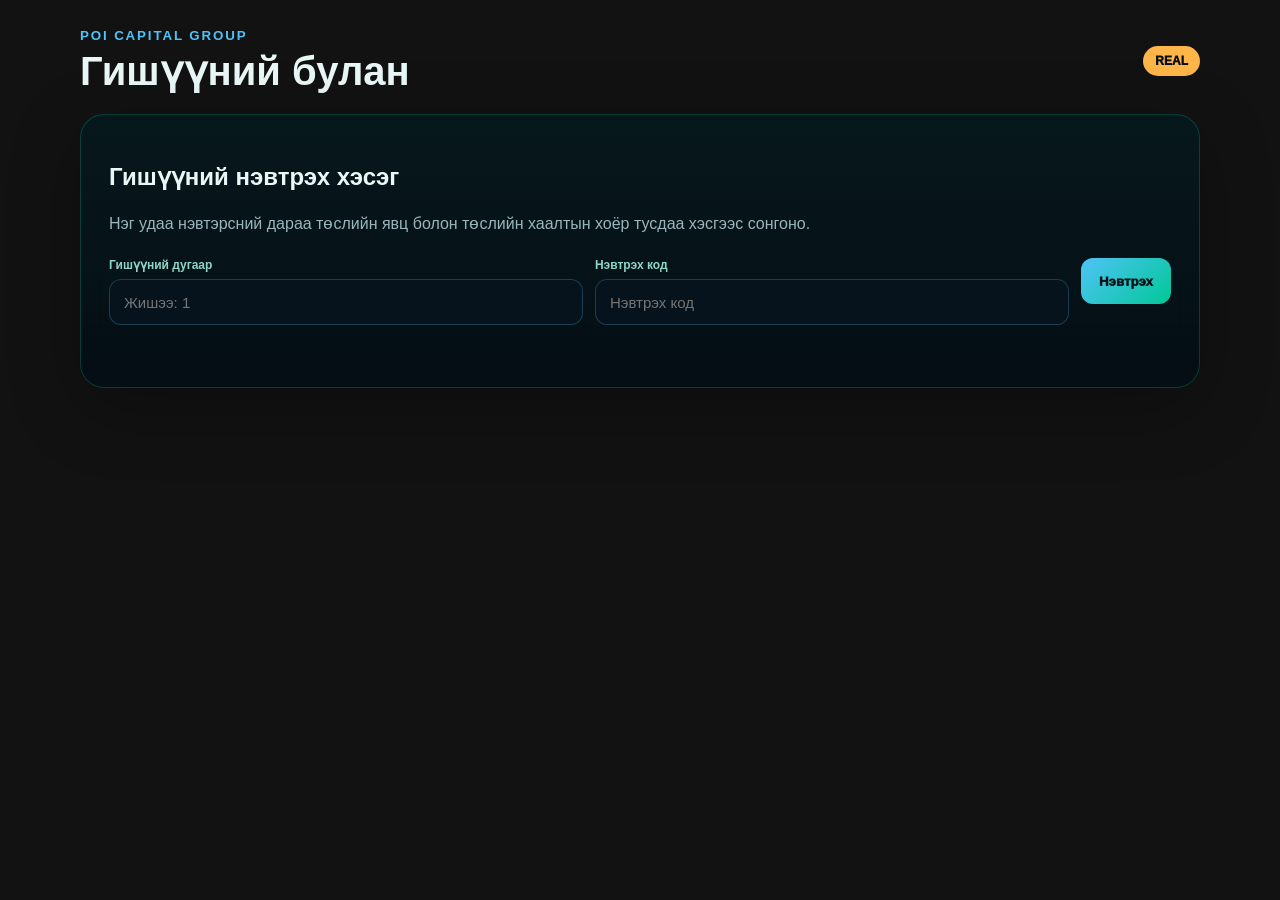
<file: member/index.html>
<!doctype html><html lang="mn"><head><meta charset="utf-8"><meta name="color-scheme" content="dark"><meta name="viewport" content="width=device-width,initial-scale=1,viewport-fit=cover"><script>(function(){var q=new URLSearchParams(location.search),ua=navigator.userAgent||'',ios=/iPad|iPhone|iPod/.test(ua)||(navigator.platform==='MacIntel'&&navigator.maxTouchPoints>1);document.documentElement.classList.toggle('pcg-member-embedded',q.get('embedded')==='1'||window.self!==window.top);document.documentElement.classList.toggle('pcg-member-ios',ios);})();</script><meta name="robots" content="noindex,nofollow"><meta name="poi-release" content="V39.16.40"><title>PCG · Гишүүний булан</title><style id="poi-child-alpha-v391632">:root,html,body{background:transparent!important;background-color:rgba(0,0,0,0)!important;background-image:none!important}</style><link rel="stylesheet" href="assets/member-v40-41.css?v=4041"></head><body><main class="shell"><div class="topbar"><div class="brand"><small>POI CAPITAL GROUP</small><h1>Гишүүний булан</h1></div><span class="badge" id="envBadge">REAL</span></div><section class="panel hero" id="loginPanel"><h2>Гишүүний нэвтрэх хэсэг</h2><p class="muted">Нэг удаа нэвтэрсний дараа төслийн явц болон төслийн хаалтын хоёр тусдаа хэсгээс сонгоно.</p><div class="login-grid"><div class="field"><label for="memberNo">Гишүүний дугаар</label><input id="memberNo" type="number" min="1" inputmode="numeric" placeholder="Жишээ: 1"></div><div class="field"><label for="memberCode">Нэвтрэх код</label><input id="memberCode" type="password" autocomplete="off" placeholder="Нэвтрэх код"></div><button class="btn" id="loginBtn">Нэвтрэх</button></div><div class="status" id="status"></div></section><section class="panel hidden" id="menuPanel"><div class="close-head"><div><small style="color:#55e8c3;font-weight:950;letter-spacing:.08em">АМЖИЛТТАЙ НЭВТЭРЛЭЭ</small><h2 id="welcome">Тавтай морил</h2><p class="muted">Доорх хоёр хэсгээс сонгоно уу.</p></div><button class="btn secondary" id="logoutBtn">Гишүүн солих</button></div><div class="choices"><a class="choice" id="progressLink" href="#"><span>01 · LIVE ЯВЦ</span><h2>Төслийн явц</h2><p>Одоогийн гүйцэтгэл, 7 хоног болон сарын үр дүн, график, хөрөнгийн мэдээллээ харна.</p></a><a class="choice gold" id="closeLink" href="#"><span>02 · ЭЦСИЙН ТООЦОО</span><div class="choice-state" id="closeState">ШАЛГАЖ БАЙНА</div><h2>Төслийн хаалт</h2><p>Админ хаалтыг нээсэн үед татвар, талархлын хувь болон гар дээр авах эцсийн мөнгөө баталгаажуулна.</p></a></div><div class="status" id="menuStatus"></div></section></main><script src="assets/member.js"></script><script>
(function(){const embedded=new URLSearchParams(location.search).get('embedded')==='1',embedSuffix=embedded?'&embedded=1&v=4041':'&v=4041',q='?environment='+POIMember.ENV+embedSuffix,loginPanel=document.getElementById('loginPanel'),menuPanel=document.getElementById('menuPanel'),status=document.getElementById('status'),menuStatus=document.getElementById('menuStatus'),btn=document.getElementById('loginBtn');document.getElementById('envBadge').textContent=POIMember.ENV.toUpperCase();document.getElementById('progressLink').href='../app/performance.html?member_portal=progress&environment='+POIMember.ENV+embedSuffix;document.getElementById('closeLink').href='close.html'+q;function showMenu(s,snap){loginPanel.classList.add('hidden');menuPanel.classList.remove('hidden');const m=(snap&&snap.member)||s.member||{};document.getElementById('welcome').textContent='Тавтай морил, '+(m.display_name||m.name||('Гишүүн '+(s.memberNo||'')));const c=POIMember.closeData(snap);const el=document.getElementById('closeState');el.textContent=c&&c.active?((c.confirmationCount||0)+' / '+(c.requiredConfirmationCount||0)+' БАТАЛГААЖСАН'):'НЭЭГДЭЭГҮЙ';el.classList.toggle('active',!!(c&&c.active))}async function refreshExisting(){const s=POIMember.session();if(!s)return;menuStatus.textContent='Мэдээллийг шинэчилж байна…';try{const snap=await POIMember.read();showMenu(POIMember.session(),snap);menuStatus.className='status ok';menuStatus.textContent='Мэдээлэл шинэчлэгдлээ.'}catch(e){POIMember.clearSession();loginPanel.classList.remove('hidden');menuPanel.classList.add('hidden');status.className='status bad';status.textContent='Нэвтрэх хугацаа дууссан. Дахин нэвтэрнэ үү.'}}const existing=POIMember.session();if(existing){showMenu(existing,null);refreshExisting()}btn.onclick=async()=>{const no=document.getElementById('memberNo').value.trim(),code=document.getElementById('memberCode').value.trim();if(!no||!code){status.className='status bad';status.textContent='Гишүүний дугаар болон кодоо оруулна уу.';return}btn.disabled=true;btn.textContent='Нэвтэрч байна…';status.className='status';status.textContent='Мэдээллийг шалгаж байна…';try{const snap=await POIMember.login(no,code);status.className='status ok';status.textContent='Амжилттай нэвтэрлээ.';showMenu(POIMember.session(),snap)}catch(e){status.className='status bad';status.textContent=e.message||String(e)}finally{btn.disabled=false;btn.textContent='Нэвтрэх'}};document.getElementById('logoutBtn').onclick=async function(){this.disabled=true;this.textContent='Гарч байна…';await POIMember.logout();location.reload()};})();
</script><script>
(function(){
  'use strict';
  var html=document.documentElement;
  var embedded=html.classList.contains('pcg-member-embedded');
  var mobile=window.matchMedia?window.matchMedia('(max-width:820px), (pointer:coarse)').matches:true;
  if(!embedded||!mobile)return;

  var activeInput=null;
  var blurTimer=0;
  var parentStateSeen=false;
  var localBase=Math.max(window.innerHeight||0,(window.visualViewport&&window.visualViewport.height)||0);

  function postIntent(focused){
    try{parent.postMessage({type:'pcg-member-keyboard-intent',focused:!!focused},'*');}catch(_e){}
  }
  function liftInput(){
    if(!activeInput)return;
    var anchor=activeInput.closest('.field')||activeInput;
    requestAnimationFrame(function(){
      requestAnimationFrame(function(){
        var rect=anchor.getBoundingClientRect();
        var top=Math.max(0,(window.scrollY||0)+rect.top-8);
        try{window.scrollTo({top:top,behavior:'smooth'});}catch(_e){window.scrollTo(0,top);}
      });
    });
  }
  function applyState(open,keyboardHeight,visibleHeight){
    html.classList.toggle('pcg-member-keyboard-open',!!open);
    html.style.setProperty('--pcg-member-keyboard-height',Math.max(0,Math.round(keyboardHeight||0))+'px');
    html.style.setProperty('--pcg-member-visible-height',Math.max(220,Math.round(visibleHeight||window.innerHeight||0))+'px');
    if(open){setTimeout(liftInput,40);setTimeout(liftInput,180);}
    else if(!activeInput){setTimeout(function(){window.scrollTo(0,0);},100);}
  }
  function localFallback(){
    if(parentStateSeen)return;
    var vv=window.visualViewport;
    var visible=(vv&&vv.height)||window.innerHeight||0;
    if(!activeInput)localBase=Math.max(localBase,visible,window.innerHeight||0);
    var gap=Math.max(0,localBase-visible);
    applyState(!!activeInput&&gap>90,gap,visible);
  }

  document.addEventListener('focusin',function(e){
    if(!e.target.matches('input,select,textarea'))return;
    clearTimeout(blurTimer);
    activeInput=e.target;
    postIntent(true);
    setTimeout(localFallback,50);
    setTimeout(liftInput,240);
  });
  document.addEventListener('focusout',function(){
    clearTimeout(blurTimer);
    blurTimer=setTimeout(function(){
      var el=document.activeElement;
      if(el&&el.matches&&el.matches('input,select,textarea')){activeInput=el;return;}
      activeInput=null;postIntent(false);localFallback();
    },180);
  });
  window.addEventListener('message',function(ev){
    var d=ev.data||{};
    if(d.type!=='pcg-keyboard-state')return;
    parentStateSeen=true;
    applyState(!!d.open,Number(d.keyboardHeight)||0,Number(d.visibleHeight)||0);
  });
  if(window.visualViewport){
    window.visualViewport.addEventListener('resize',localFallback,{passive:true});
    window.visualViewport.addEventListener('scroll',localFallback,{passive:true});
  }
})();
</script></body></html>
</file>
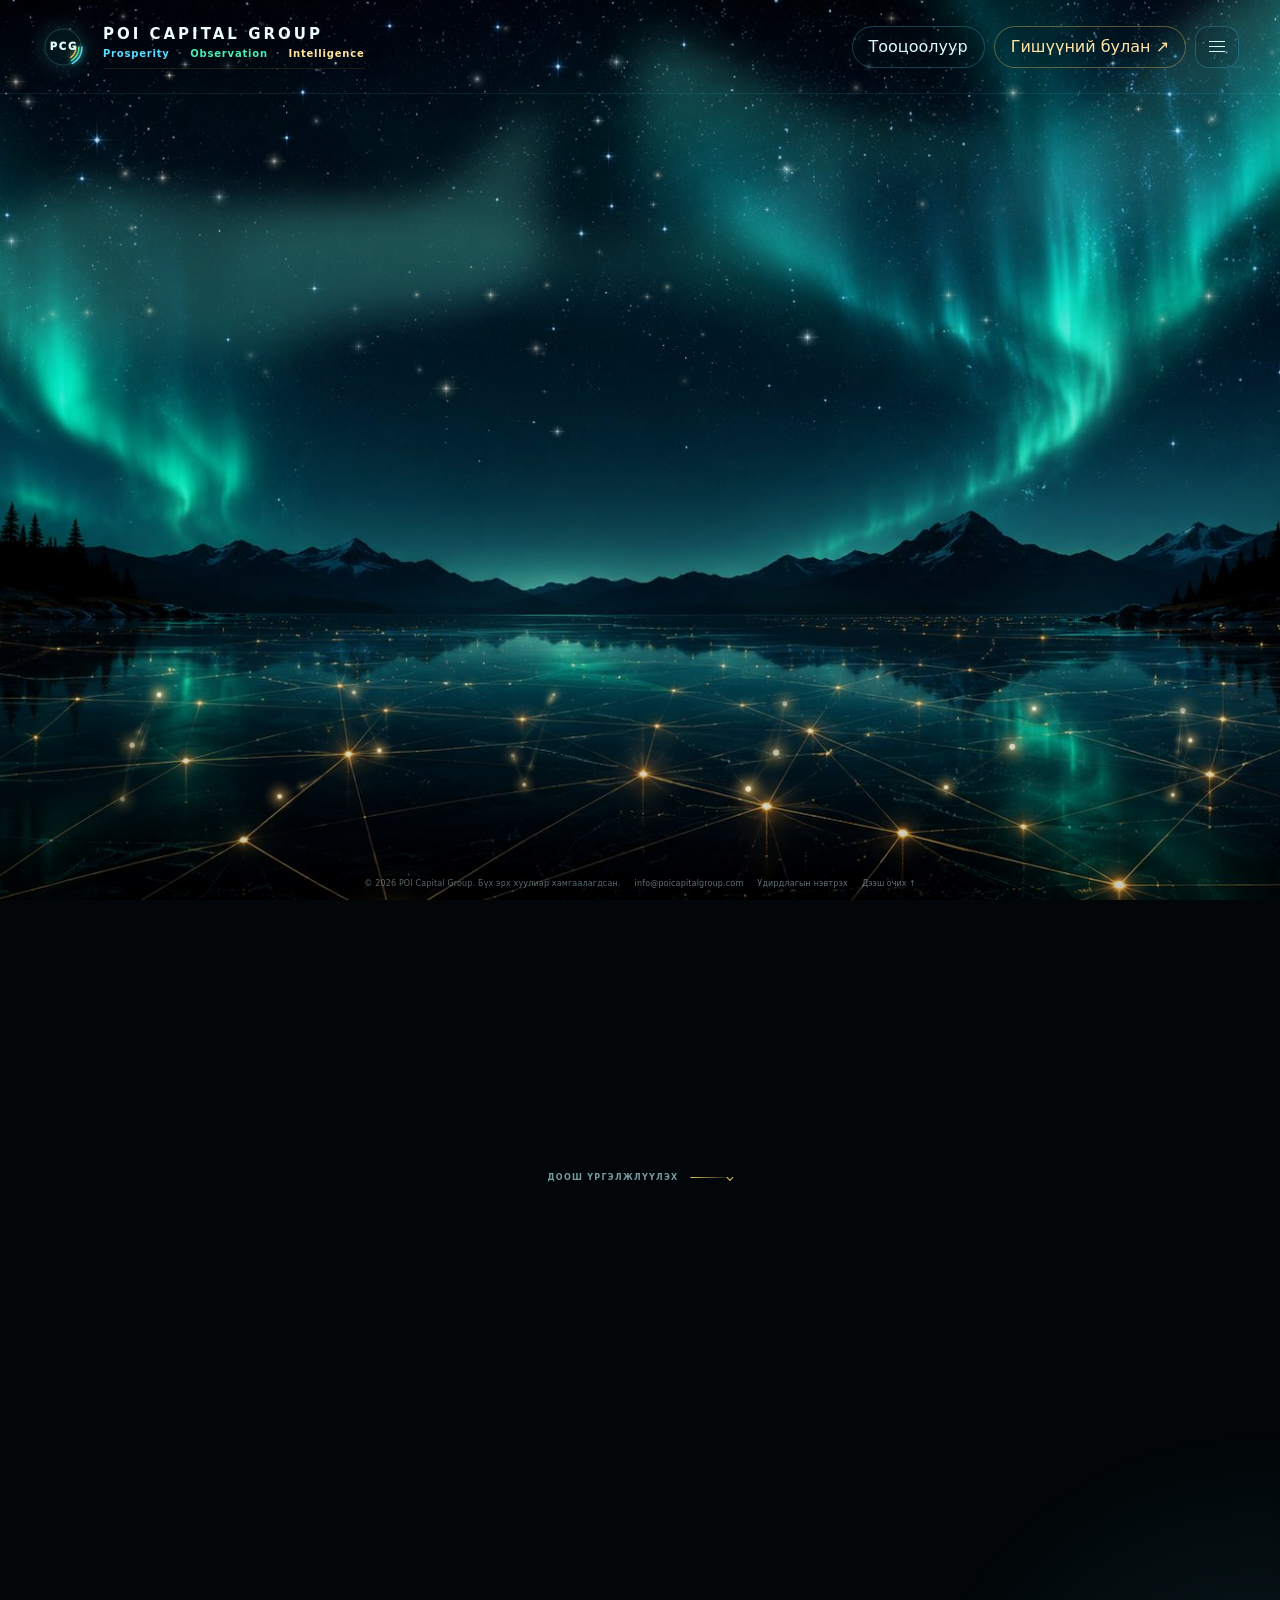
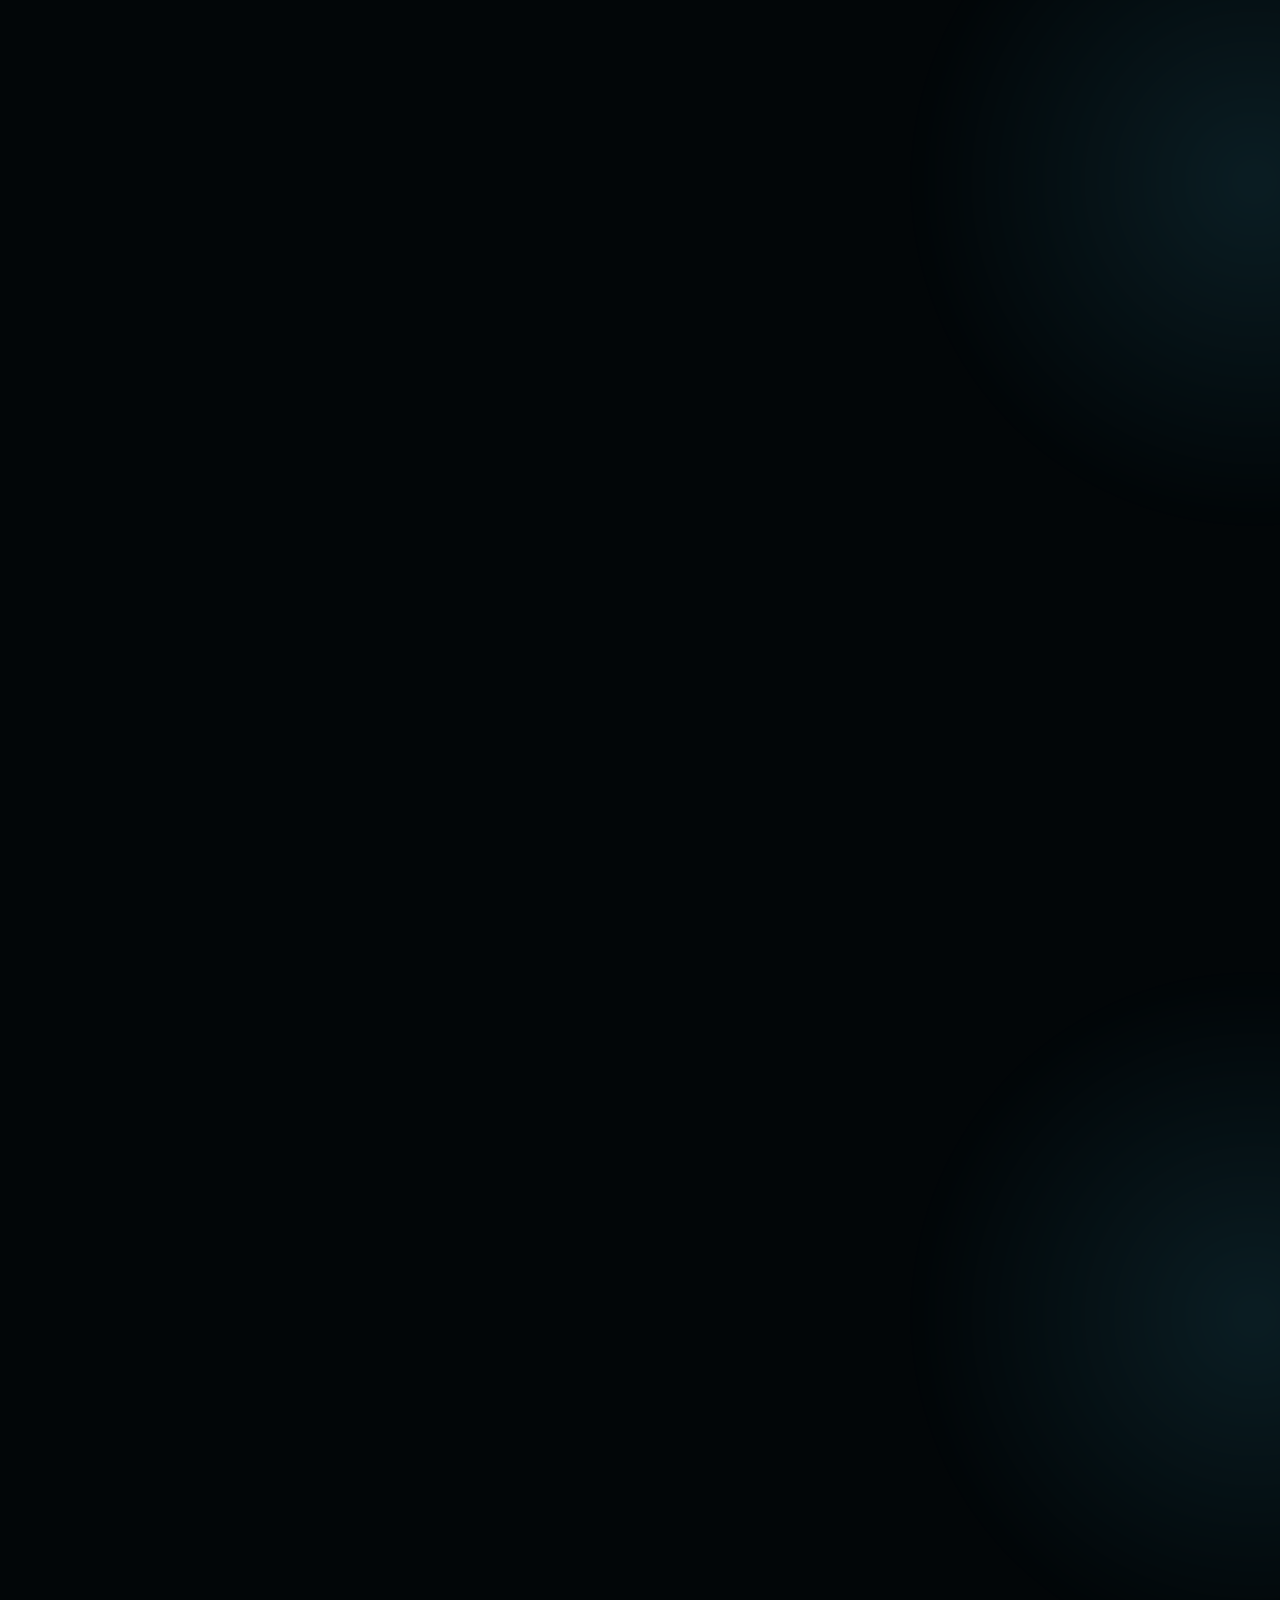
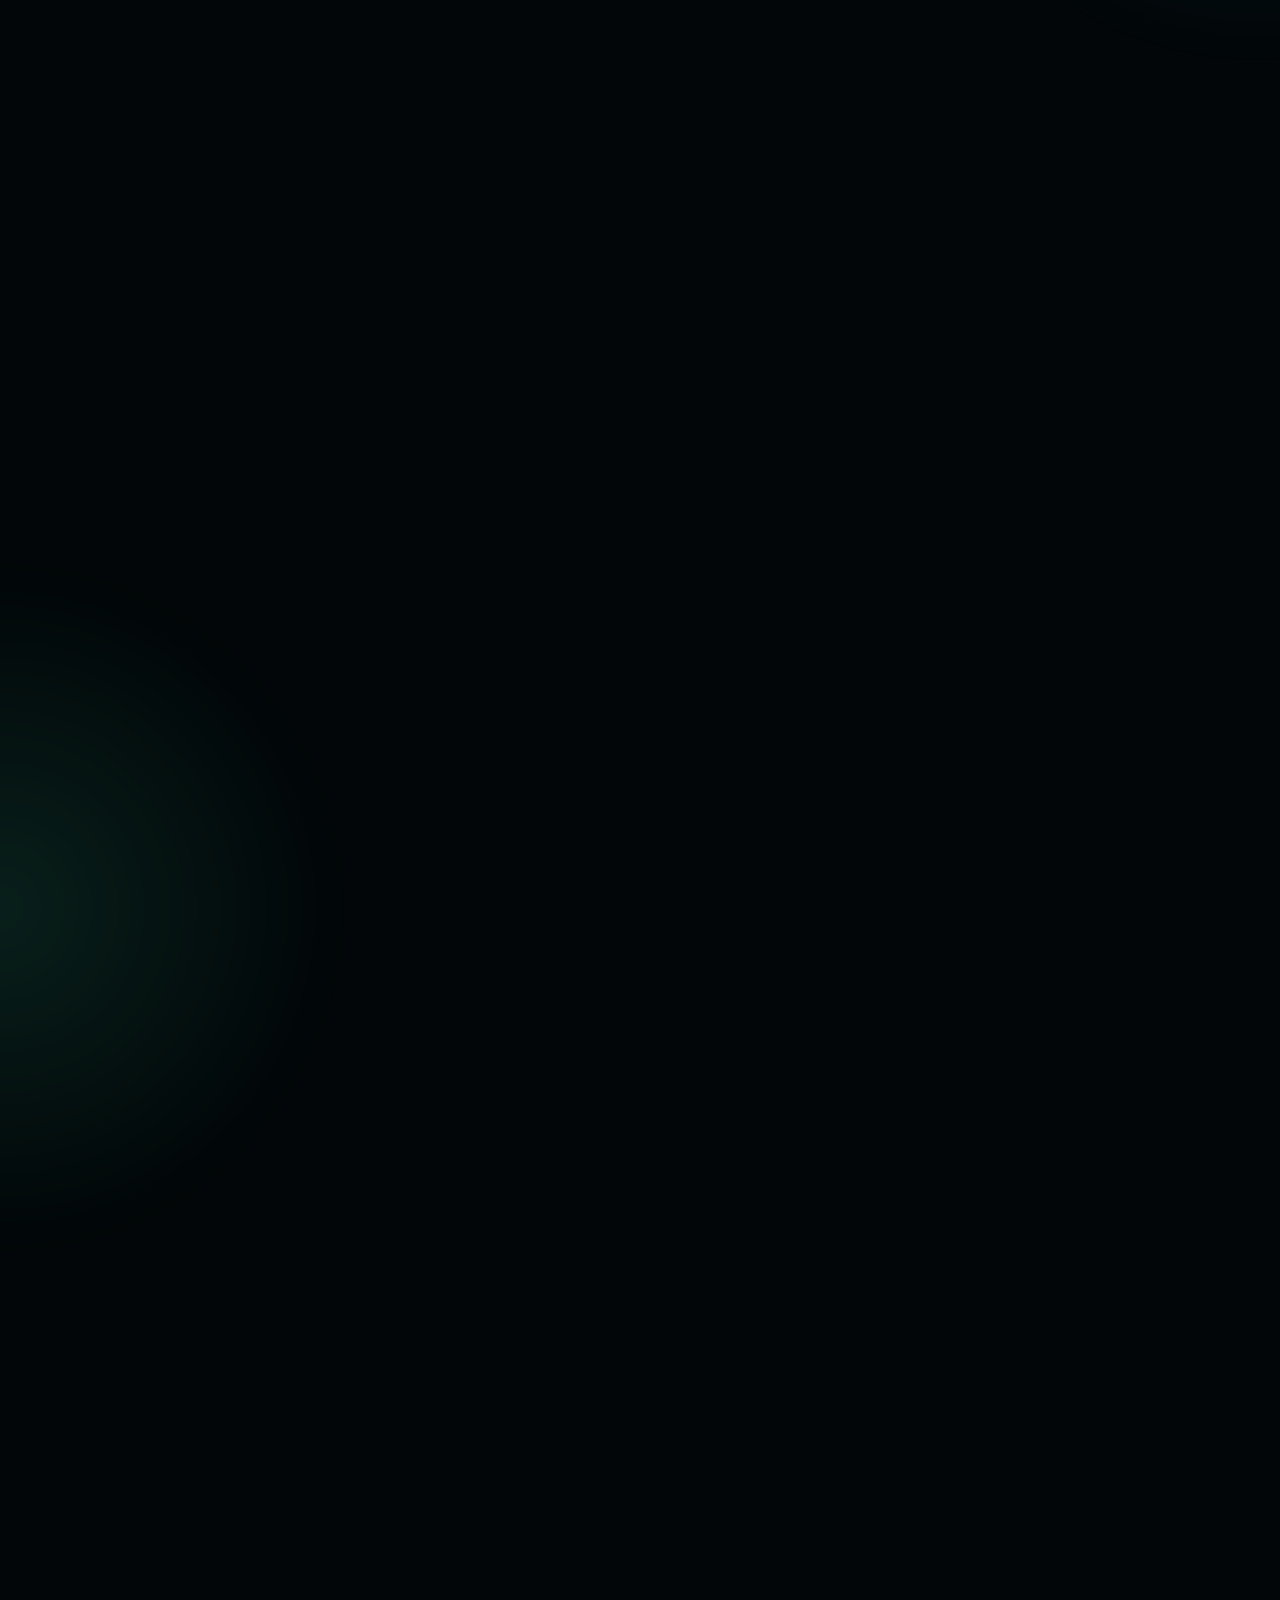
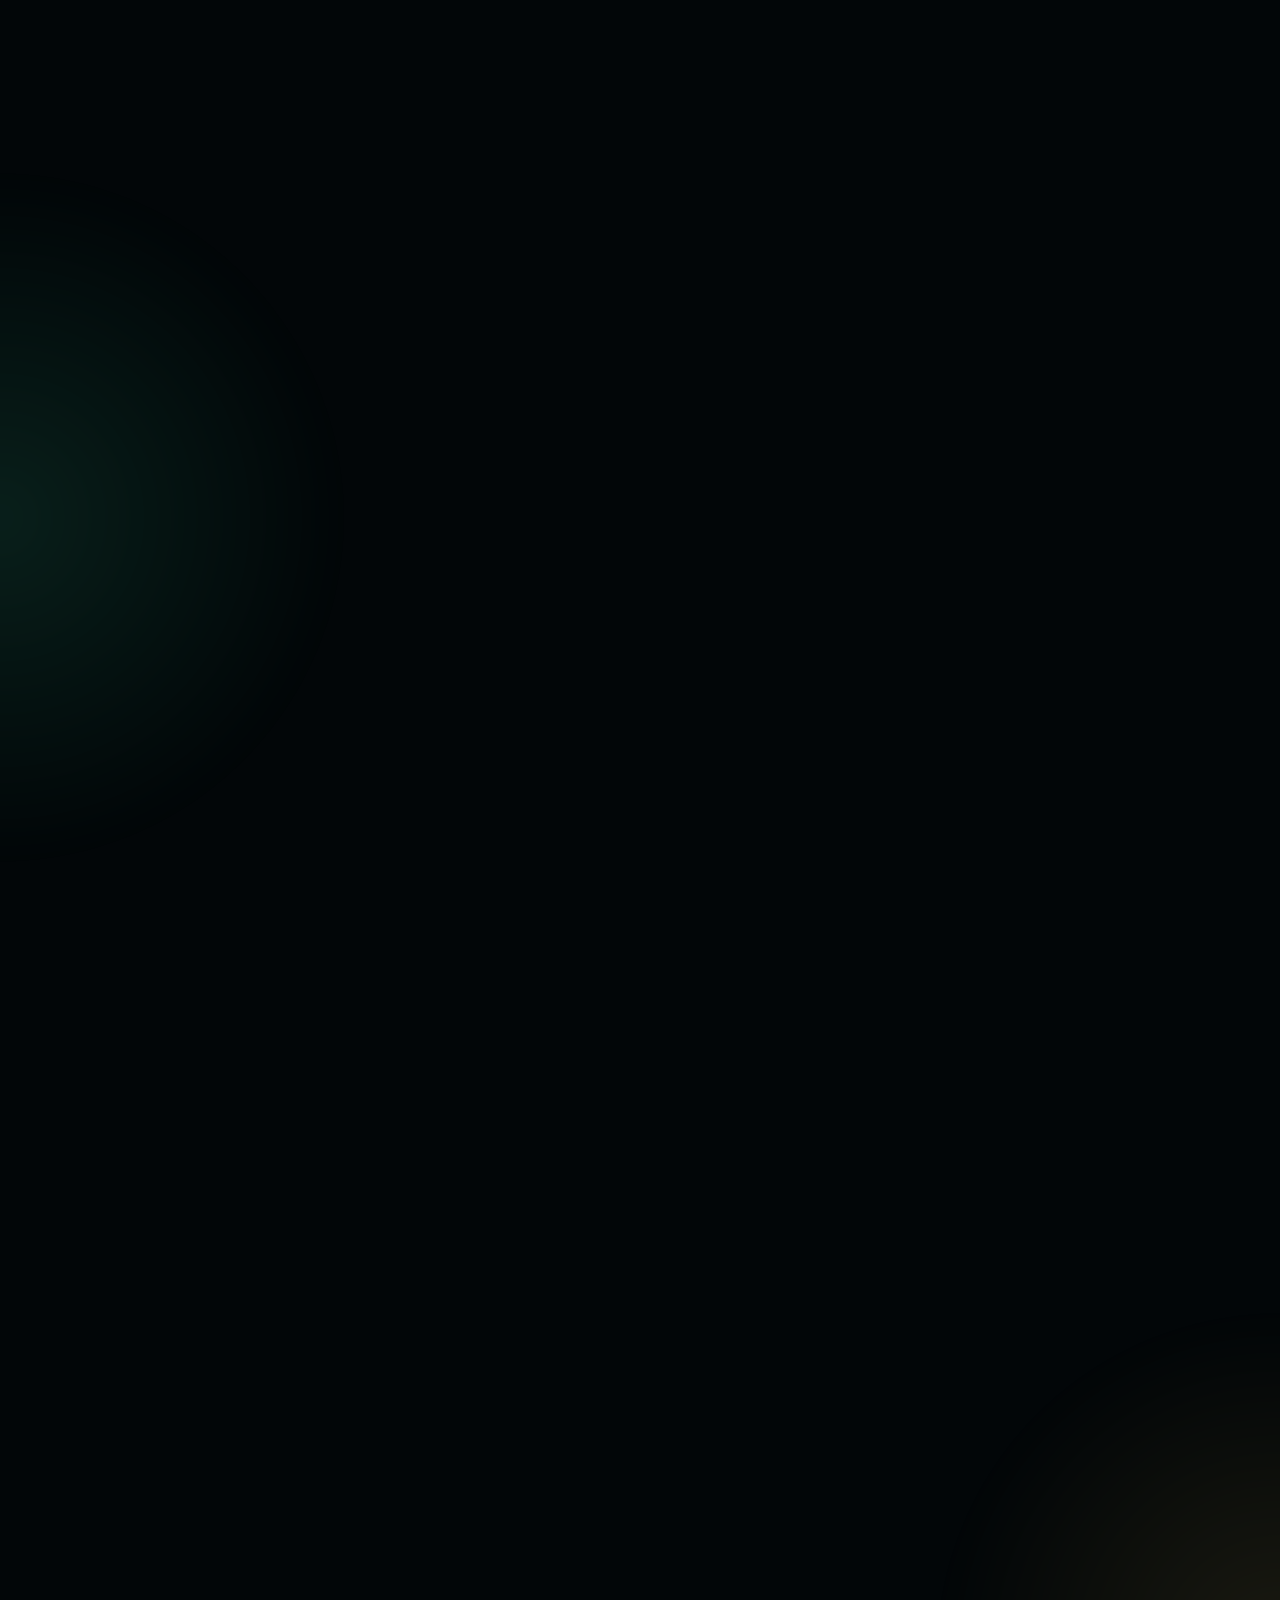
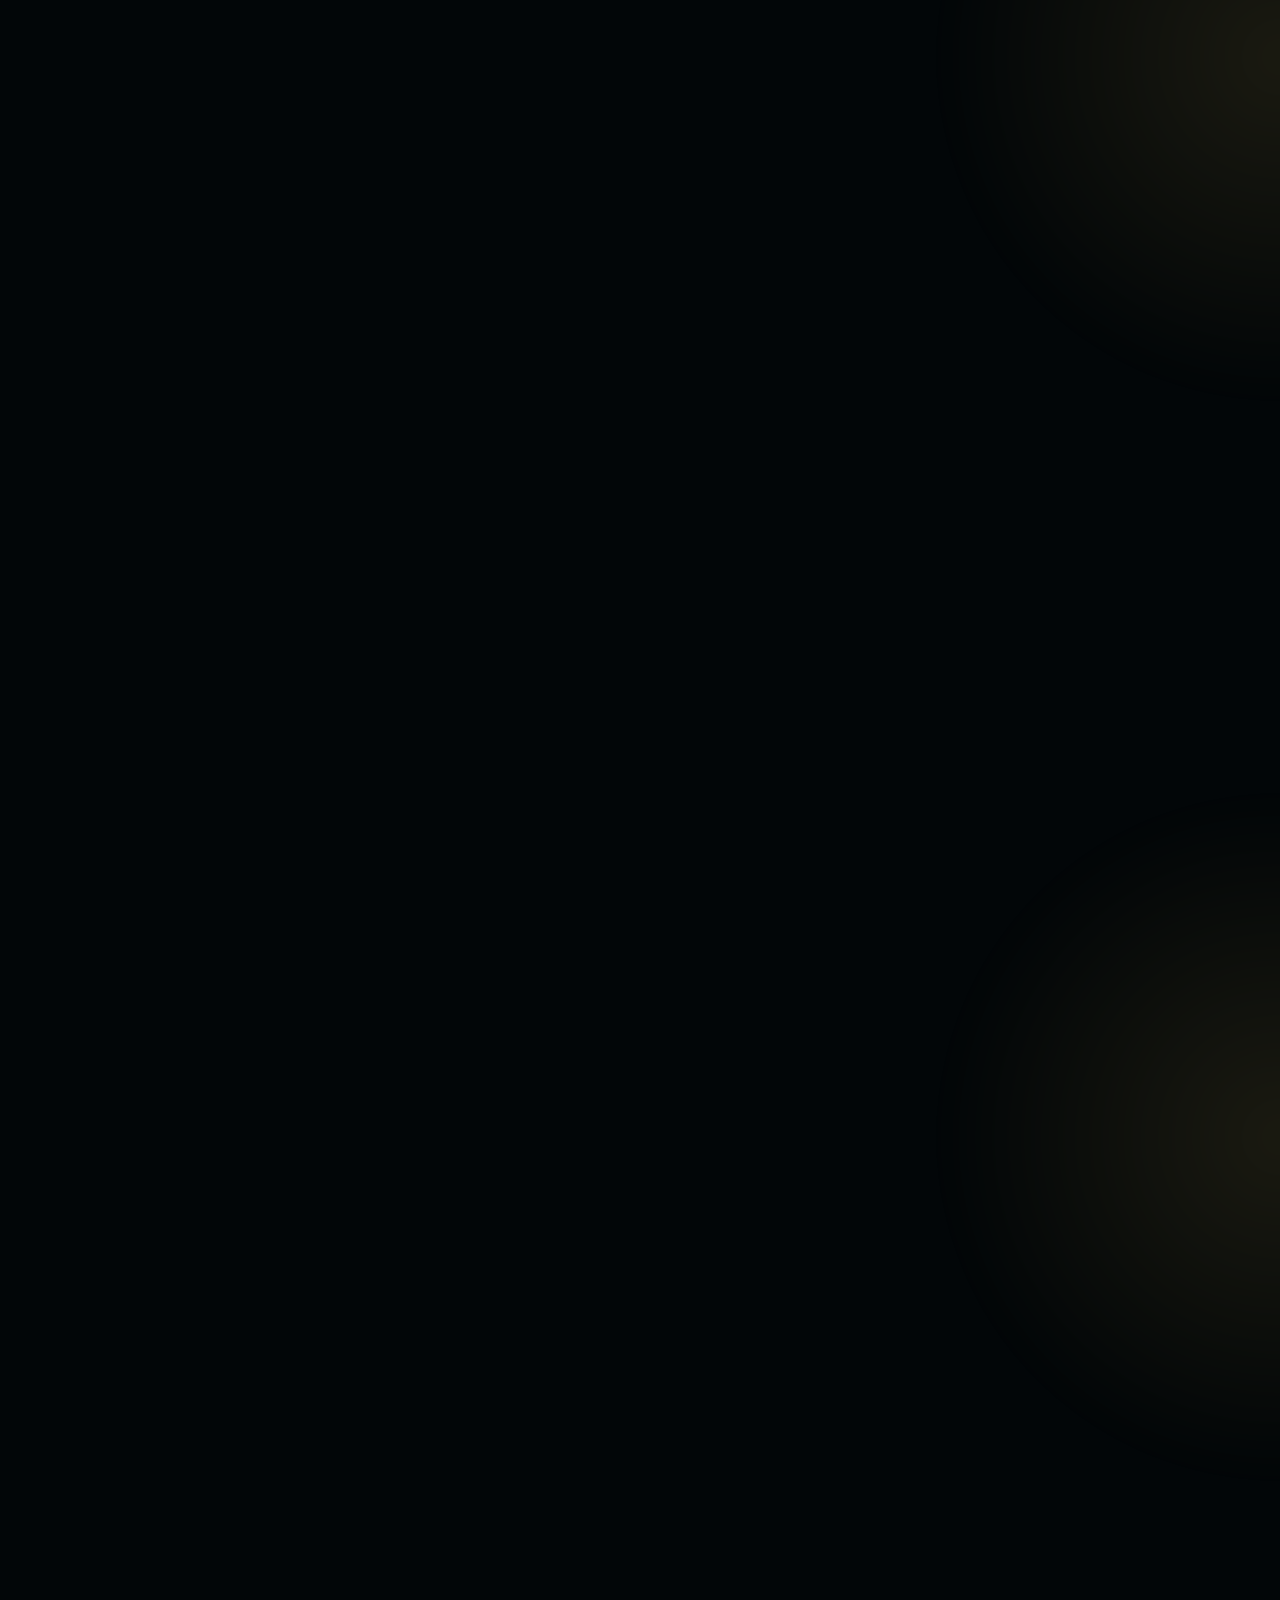
<file: POI_Capital_Group_V40_40_IOS_KEYBOARD_INTERFACE_FIX_GIT_READY/index.html>
<!DOCTYPE html>

<html lang="mn"><head>
<meta content="dark" name="color-scheme"/>
<meta charset="utf-8"/>
<meta content="V39.16.40" name="poi-release"/>
<meta content="width=device-width, initial-scale=1.0" name="viewport"/>
<title>POI Capital Group · Фьючерс арилжааны хамтын ажиллагаа</title>
<meta content="POI Capital Group-ийн фьючерс арилжааны хамтын ажиллагаа, POI V2/V3 аргачлал, хөрөнгө өсөлтийн тооцоолуур, гүйцэтгэлийн тайлан." name="description"/>
<meta content="POI Capital Group, POI Capital, futures trading, futures performance, futures trading cooperation, NQ futures, MNQ futures, futures calculator, investment calculator, performance dashboard, member dashboard, capital growth model, POI V2, POI V3, V2 directional trading, V3 oscillation trading, хөрөнгө оруулалтын санал, фьючерс арилжаа, фьючерс хамтын ажиллагаа, өгөөжийн тооцоолуур, гишүүний гүйцэтгэл, хөрөнгө өсөлтийн загвар" name="keywords"/>
<meta content="index, follow, max-snippet:-1, max-image-preview:large, max-video-preview:-1" name="robots"/>
<meta content="POI Capital Group" name="author"/>
<link href="https://poicapitalgroup.com/" rel="canonical"/>
<meta content="mn_MN" property="og:locale"/>
<meta content="website" property="og:type"/>
<meta content="POI Capital Group" property="og:site_name"/>
<meta content="POI Capital Group · Фьючерс арилжааны хамтын ажиллагаа" property="og:title"/>
<meta content="POI Capital Group-ийн фьючерс арилжааны хамтын ажиллагаа, POI V2/V3 аргачлал, хөрөнгө өсөлтийн тооцоолуур, гүйцэтгэлийн тайлан." property="og:description"/>
<meta content="https://poicapitalgroup.com/" property="og:url"/>
<meta content="https://poicapitalgroup.com/aurora-v2.jpg" property="og:image"/>
<meta content="summary_large_image" name="twitter:card"/>
<meta content="POI Capital Group · Фьючерс арилжааны хамтын ажиллагаа" name="twitter:title"/>
<meta content="POI Capital Group-ийн фьючерс арилжааны хамтын ажиллагаа, POI V2/V3 аргачлал, хөрөнгө өсөлтийн тооцоолуур, гүйцэтгэлийн тайлан." name="twitter:description"/>
<meta content="https://poicapitalgroup.com/aurora-v2.jpg" name="twitter:image"/>
<script type="application/ld+json">
{
  "@context": "https://schema.org",
  "@type": "Organization",
  "name": "POI Capital Group",
  "url": "https://poicapitalgroup.com/",
  "description": "Фьючерс арилжааны хамтын ажиллагаа, гүйцэтгэлийн тайлан, гишүүний хөрөнгө ба өгөөжийн тооцооллын dashboard.",
  "sameAs": []
}
</script>
<script type="application/ld+json">
{
  "@context": "https://schema.org",
  "@type": "WebSite",
  "name": "POI Capital Group",
  "url": "https://poicapitalgroup.com/",
  "inLanguage": "mn",
  "description": "POI Capital Group-ийн фьючерс арилжааны хамтын ажиллагааны танилцуулга, гүйцэтгэл, тооцоолуур."
}
</script>
<script type="application/ld+json">
{
  "@context": "https://schema.org",
  "@type": "WebPage",
  "name": "POI Capital Group · Фьючерс арилжааны хамтын ажиллагаа",
  "url": "https://poicapitalgroup.com/",
  "inLanguage": "mn",
  "description": "POI Capital Group-ийн фьючерс арилжааны хамтын ажиллагаа, POI V2/V3 аргачлал, хөрөнгө өсөлтийн тооцоолуур, гүйцэтгэлийн тайлан.",
  "isPartOf": {
    "@type": "WebSite",
    "name": "POI Capital Group",
    "url": "https://poicapitalgroup.com/"
  }
}
</script>
<style>
*{box-sizing:border-box;margin:0;padding:0}
:root{
  --cyan:#4FC3F7; --green:#00C897; --amber:#FFB547;
  --ink:#E0E8F0; --soft:#CADCFC; --mut:#5A7A9A; --mut2:#8A9CC8;
  --panel:rgba(13,21,32,0.82); --cardbg:rgba(17,24,39,0.82); --line:rgba(255,255,255,.07);
}
html{background:#040302}
body{font-family:'Segoe UI',Arial,sans-serif;color:var(--ink);min-height:100vh;overflow:hidden;-webkit-font-smoothing:antialiased}
#wbg{position:fixed;inset:0;z-index:0;pointer-events:none}

/* ---------- App bar ---------- */
.appbar{position:fixed;top:0;left:0;right:0;height:60px;z-index:30;transform:translateZ(0);background:rgba(6,10,20,0.72);backdrop-filter:blur(10px);-webkit-backdrop-filter:blur(10px);display:flex;align-items:center;justify-content:space-between;padding:0 22px;border-bottom:1px solid rgba(79,195,247,.14)}
.brand .ab-eyebrow{font-size:9px;letter-spacing:.18em;color:var(--cyan);font-weight:700;text-transform:uppercase}
.brand .ab-title{font-size:13.5px;color:#fff;font-weight:700;margin-top:2px;letter-spacing:.01em}
.tabs{display:flex;gap:3px;background:rgba(255,255,255,.05);border-radius:24px;padding:4px;border:1px solid var(--line)}
.tab{font-size:12px;padding:7px 14px;border-radius:18px;border:none;background:transparent;color:var(--mut2);cursor:pointer;font-weight:700;transition:.2s;font-family:inherit;white-space:nowrap}
.tab:hover{color:var(--soft)}
.tab.active{background:var(--cyan);color:#06121e}

.admin-tab{
  display:inline-flex;
  align-items:center;
  justify-content:center;
  font-size:11px;
  padding:7px 12px;
  border-radius:18px;
  border:1px solid rgba(255,181,71,.38);
  background:rgba(255,181,71,.08);
  color:#FFD37A;
  cursor:pointer;
  font-weight:900;
  font-family:inherit;
  white-space:nowrap;
  text-decoration:none;
  transition:.2s;
}
.admin-tab:hover{background:#FFB547;color:#06121e;border-color:#FFB547;transform:translateY(-1px)}
.admin-tab:visited{color:#FFD37A}
.admin-tab:hover:visited{color:#06121e}

/* ---------- Views ---------- */
.view{display:none}
.view.active{display:block}

/* ---------- Deck stage ---------- */
.stage-wrap{position:fixed;top:60px;left:0;right:0;bottom:80px;z-index:1;display:flex;align-items:center;justify-content:center;overflow:hidden}
.stage{width:1280px;height:720px;position:relative;transform-origin:center center;flex-shrink:0}
.slide{position:absolute;inset:0;padding:52px 68px 44px;display:none;flex-direction:column}
.slide.is-active{display:flex}

.s-head{flex-shrink:0}
.s-kick{display:flex;align-items:center;gap:14px;margin-bottom:14px}
.s-num{font-size:13px;font-weight:800;color:var(--cyan);letter-spacing:.05em;background:rgba(79,195,247,.12);border:1px solid rgba(79,195,247,.25);width:38px;height:30px;display:flex;align-items:center;justify-content:center;border-radius:8px}
.s-line{flex:0 0 54px;height:1px;background:linear-gradient(90deg,var(--cyan),transparent)}
.s-title{font-size:38px;font-weight:700;color:#fff;line-height:1.1;letter-spacing:.005em;text-wrap:balance}
.s-sub{font-size:16px;color:var(--mut2);margin-top:8px;line-height:1.5}

.s-body{flex:1;display:flex;flex-direction:column;justify-content:center;gap:16px;min-height:0;padding:14px 0}

/* cards */
.cards-grid{display:grid;gap:13px}
.card{background:var(--cardbg);border:0.5px solid var(--line);border-radius:13px;padding:18px 20px;position:relative;overflow:hidden}
.card::before{content:"";position:absolute;left:0;top:18px;bottom:18px;width:2px;background:var(--cyan);border-radius:2px;opacity:.7}
.card.hl-green::before{background:var(--green)}
.card.hl-amber::before{background:var(--amber)}
.c-label{font-size:12.5px;font-weight:800;color:var(--cyan);text-transform:uppercase;letter-spacing:.05em;line-height:1.3}
.card.hl-green .c-label{color:var(--green)}
.card.hl-amber .c-label{color:var(--amber)}
.c-text{font-size:14px;color:#8FE3C6;margin-top:9px;line-height:1.6}

/* stats */
.stats-row{display:flex;flex-wrap:wrap;gap:12px}
.stat{flex:1 1 0;min-width:150px;background:var(--cardbg);border:0.5px solid var(--line);border-radius:13px;padding:18px 18px;text-align:center}
.s-figure{font-size:32px;font-weight:800;line-height:1;color:var(--cyan)}
.s-figure.green{color:var(--green)} .s-figure.amber{color:var(--amber)} .s-figure.white{color:#fff}
.s-flabel{font-size:12.5px;color:var(--mut);margin-top:8px;line-height:1.45}

/* flow */
.flow{display:flex;align-items:stretch;justify-content:center;gap:0}
.fbox{flex:1;max-width:300px;background:var(--cardbg);border:0.5px solid var(--line);border-radius:14px;padding:26px 20px;text-align:center}
.fbox.amber{border-color:rgba(255,181,71,.4)} .fbox.green{border-color:rgba(0,200,151,.4)}
.fbox .fn{font-size:38px;font-weight:800;color:#fff;line-height:1}
.fbox.amber .fn{color:var(--amber)} .fbox.green .fn{color:var(--green)}
.fbox .fl{font-size:13px;color:var(--mut2);margin-top:10px;line-height:1.4}
.farrow{display:flex;align-items:center;color:var(--mut);font-size:26px;padding:0 18px}

/* bars */
.bars{display:flex;flex-direction:column;gap:14px}
.bar-row{display:grid;grid-template-columns:230px 1fr 92px;align-items:center;gap:16px}
.bar-name{font-size:14.5px;color:var(--soft);font-weight:600}
.bar-name small{display:block;color:var(--mut);font-weight:400;font-size:12px;margin-top:2px}
.bar-track{height:26px;background:rgba(255,255,255,.05);border-radius:8px;overflow:hidden}
.bar-fill{height:100%;border-radius:8px;background:linear-gradient(90deg,rgba(79,195,247,.5),var(--cyan));transition:width .6s ease}
.bar-fill.green{background:linear-gradient(90deg,rgba(0,200,151,.5),var(--green))}
.bar-val{font-size:16px;font-weight:800;color:var(--ink);text-align:right}
.bar-cols{display:grid;grid-template-columns:repeat(3,1fr);gap:12px;margin-top:6px}

/* steps */
.steps{display:flex;gap:13px}
.step{flex:1;background:var(--cardbg);border:0.5px solid var(--line);border-radius:13px;padding:18px 18px}
.st-idx{width:32px;height:32px;border-radius:50%;border:1.5px solid var(--cyan);color:var(--cyan);display:flex;align-items:center;justify-content:center;font-weight:800;font-size:14px;margin-bottom:12px}
.st-label{font-size:13px;font-weight:800;color:var(--cyan);text-transform:uppercase;letter-spacing:.03em;line-height:1.3}
.st-text{font-size:13.5px;color:#8FE3C6;margin-top:8px;line-height:1.55}
/* accordion (арга барил тайлбар) */
.exp-grid{align-items:start}
.exp-steps{align-items:flex-start}
.card.expandable,.step.expandable{cursor:pointer}
.card.expandable:hover,.step.expandable:hover{border-color:rgba(79,195,247,.4)}
.step{position:relative}
.card-detail{display:none}
.card.open .card-detail,.step.open .card-detail{display:block}
.cd-inner{margin-top:11px;padding-top:11px;border-top:1px solid rgba(0,200,151,.2);font-size:12.5px;line-height:1.6;color:#C8D8E8}
.more-tag{display:inline-block;margin-top:9px;font-size:10px;font-weight:800;letter-spacing:.06em;color:var(--cyan);text-transform:uppercase}
.more-tag::after{content:" ▾"}
.open .more-tag{color:var(--green)}
.open .more-tag::after{content:" ▴"}

/* note + cta */
.s-note{font-size:13.5px;color:var(--mut2);line-height:1.65;background:rgba(10,22,40,.55);border:1px solid rgba(79,195,247,.14);border-radius:11px;padding:13px 17px}
.s-note.green{color:#9AE6CB;border-color:rgba(0,200,151,.32);background:rgba(0,200,151,.07);font-weight:500}
.member-result{background:linear-gradient(180deg,rgba(15,42,30,.85),rgba(13,24,20,.85));border:2px solid var(--green);border-radius:16px;padding:20px 24px;box-shadow:0 12px 44px -16px rgba(0,200,151,.4)}
.mr-head{display:flex;justify-content:space-between;align-items:flex-start;gap:20px;flex-wrap:wrap}
.mr-role{font-size:11.5px;font-weight:700;text-transform:uppercase;letter-spacing:.06em;color:var(--green)}
.mr-total{font-size:38px;font-weight:800;color:#fff;line-height:1;margin-top:6px}
.mr-roi{display:inline-block;margin-top:9px;font-size:12.5px;font-weight:800;color:#06121e;background:var(--green);padding:4px 14px;border-radius:20px}
.mr-side{text-align:right}
.mr-side>div{font-size:11px;color:#7FB9A6;margin-bottom:7px}
.mr-side b{display:block;font-size:15px;color:var(--green);font-weight:800;margin-top:1px}
.mr-rows{display:grid;grid-template-columns:repeat(2,1fr);gap:2px 30px;margin-top:16px;border-top:1px solid rgba(0,200,151,.2);padding-top:13px}
.mr-row{display:flex;justify-content:space-between;font-size:13px;color:#CADCFC;padding:4px 0}
.mr-row b{color:#fff;font-weight:700}
.mr-members{display:grid;grid-template-columns:repeat(2,1fr);gap:10px;margin-top:14px}
.mr-mem{background:rgba(255,255,255,.05);border-radius:10px;padding:11px 14px}
.mr-mem-name{font-size:10.5px;color:var(--green);font-weight:700;margin-bottom:6px;text-transform:uppercase;letter-spacing:.04em}
.mr-mem-row{display:flex;justify-content:space-between;font-size:12px;color:#CADCFC;padding:2.5px 0}
.mr-mem-row b{color:#fff;font-weight:700}
.s-cta{margin-top:4px;display:flex;gap:10px;flex-wrap:wrap;align-items:center}
.cta-btn{background:var(--green);color:#06121e;border:none;padding:11px 24px;border-radius:24px;font-weight:800;font-size:13.5px;cursor:pointer;font-family:inherit;display:inline-flex;align-items:center;gap:8px;transition:.2s}
.cta-btn.secondary{background:rgba(255,255,255,.06);color:var(--soft);border:1px solid rgba(79,195,247,.24)}
.cta-btn:hover{filter:brightness(1.08);transform:translateY(-2px)}
a.cta-btn{text-decoration:none}
a.cta-btn:visited{color:#06121e}
a.cta-btn.secondary:visited{color:var(--soft)}

/* footer */
.s-foot{flex-shrink:0;display:flex;justify-content:space-between;align-items:center;font-size:11px;color:#3A4A5A;letter-spacing:.04em;border-top:1px solid rgba(255,255,255,.06);padding-top:13px;margin-top:6px}
.s-foot b{color:var(--mut);font-weight:700}

/* ---- Title slide ---- */
.title-slide .s-body{justify-content:center;gap:20px;text-align:left}
.ts-eyebrow{font-size:12px;letter-spacing:.2em;color:var(--cyan);font-weight:800;text-transform:uppercase}
.ts-title{font-size:56px;font-weight:800;color:#fff;line-height:1.05;letter-spacing:.005em;max-width:18ch}
.ts-sub{font-size:17px;color:var(--soft);line-height:1.6;max-width:60ch}
.ts-intro{font-size:14px;color:var(--mut2);line-height:1.7;max-width:64ch;background:rgba(10,22,40,.5);border:1px solid rgba(79,195,247,.14);border-radius:12px;padding:16px 20px}
.ts-stats{display:flex;gap:13px;flex-wrap:wrap;margin-top:4px}
.ts-chip{background:var(--cardbg);border:0.5px solid var(--line);border-radius:13px;padding:16px 22px;min-width:150px}
.ts-chip .tc-num{font-size:30px;font-weight:800;color:var(--cyan);line-height:1}
.ts-chip .tc-lbl{font-size:12px;color:var(--mut);margin-top:7px}

/* entrance — slide-level fade only (reliable); children always visible */
.rise{opacity:1}

/* ---------- Deck nav ---------- */
.deck-nav{position:fixed;bottom:0;left:0;right:0;height:80px;z-index:20;display:flex;align-items:center;justify-content:center;gap:20px}
.nav-btn{width:44px;height:44px;border-radius:50%;border:1px solid rgba(79,195,247,.3);background:rgba(13,21,32,0.7);color:var(--cyan);font-size:20px;cursor:pointer;display:flex;align-items:center;justify-content:center;transition:.2s;backdrop-filter:blur(6px)}
.nav-btn:hover{background:var(--cyan);color:#06121e;border-color:var(--cyan)}
.nav-btn:disabled{opacity:.3;cursor:default}
.dots{display:flex;gap:6px;max-width:46vw;flex-wrap:wrap;justify-content:center}
.dot{width:7px;height:7px;border-radius:50%;background:rgba(255,255,255,.18);cursor:pointer;transition:.2s}
.dot.active{background:var(--cyan);transform:scale(1.3)}
.counter{position:fixed;right:24px;bottom:28px;font-size:12px;color:var(--mut);font-weight:700;letter-spacing:.05em}
.hint{position:fixed;left:24px;bottom:28px;font-size:11px;color:#3A4A5A}

/* ---------- Calc view ---------- */
#view-calc{position:fixed;top:60px;left:0;right:0;bottom:0;z-index:1}
#calcframe{width:100%;height:100%;border:0;background:transparent;display:block}
#performanceframe{width:100%;height:100%;border:0;background:transparent;display:block}
#view-calc{background:url('aurora-v2.jpg') center/cover no-repeat!important}
#view-calc:before{content:"";position:absolute;inset:0;background:radial-gradient(circle at 20% 10%,rgba(79,195,247,.11),transparent 34%),radial-gradient(circle at 80% 20%,rgba(0,200,151,.13),transparent 38%),linear-gradient(180deg,rgba(0,0,0,.42),rgba(0,0,0,.82));pointer-events:none;z-index:-1}

/* ---------- Home page ---------- */
#view-home{position:fixed;top:60px;left:0;right:0;bottom:0;z-index:1;overflow-y:auto;padding:clamp(28px,6vh,64px) 28px}
.home-inner{max-width:880px;margin:0 auto}
.home-inner .ts-eyebrow{margin-bottom:14px}
.home-title{font-size:clamp(32px,5vw,54px);font-weight:800;color:#fff;line-height:1.08;letter-spacing:.005em;max-width:17ch}
.home-sub{font-size:16px;color:var(--soft);margin-top:14px;line-height:1.6}
.home-stats{display:flex;gap:12px;flex-wrap:wrap;margin-top:24px}
.home-nav{display:grid;grid-template-columns:repeat(auto-fit,minmax(250px,1fr));gap:13px;margin-top:30px}
.home-card{display:flex;flex-direction:column;align-items:flex-start;gap:6px;text-align:left;position:relative;background:var(--cardbg);border:0.5px solid var(--line);border-radius:14px;padding:20px 22px 20px 24px;cursor:pointer;font-family:inherit;transition:.2s;overflow:hidden}
.home-card::before{content:"";position:absolute;left:0;top:18px;bottom:18px;width:2px;background:var(--cyan);border-radius:2px}
.home-card:hover{border-color:rgba(79,195,247,.4);transform:translateY(-3px);box-shadow:0 14px 36px -18px rgba(0,0,0,.7)}
.hc-name{font-size:17px;font-weight:800;color:#fff;letter-spacing:.01em}
.hc-desc{font-size:12.5px;color:var(--mut2);line-height:1.5;max-width:30ch}
.hc-arrow{position:absolute;right:20px;top:20px;color:var(--cyan);font-size:18px;transition:.2s}
.home-card:hover .hc-arrow{transform:translateX(3px)}

@media (max-width:640px){
  .brand .ab-title{display:none}
  .tab{padding:8px 16px}
  .counter{display:none}
}

/* --- FINAL HOME + MOBILE PATCH --- */
.home-inner{max-width:1080px}
.home-landing{display:grid;grid-template-columns:minmax(0,1.05fr) minmax(320px,.95fr);gap:18px;align-items:start}
.home-copy{padding-top:4px}
.home-actions{display:flex;gap:10px;flex-wrap:wrap;margin-top:20px}
.home-primary,.home-secondary{border:none;border-radius:999px;padding:12px 18px;font-size:13px;font-weight:800;cursor:pointer;font-family:inherit;transition:.2s}
.home-primary{background:var(--green);color:#06121e;box-shadow:0 10px 34px -20px var(--green)}
.home-secondary{background:rgba(255,255,255,.06);color:var(--soft);border:1px solid rgba(79,195,247,.18)}
.home-primary:hover,.home-secondary:hover{transform:translateY(-2px);filter:brightness(1.08)}
.home-quick{background:rgba(13,21,32,.78);border:1px solid rgba(79,195,247,.16);border-radius:16px;padding:18px 20px;position:relative;overflow:hidden}
.home-quick:before{content:"";position:absolute;left:0;top:18px;bottom:18px;width:2px;background:var(--green);border-radius:2px}
.hq-kicker,.proj-kicker,.home-section-label{font-size:10px;letter-spacing:.15em;text-transform:uppercase;font-weight:800;color:var(--cyan)}
.hq-title{font-size:22px;font-weight:850;color:#fff;margin-top:8px}
.hq-row{margin-top:14px}
.hq-row label{display:flex;justify-content:space-between;gap:10px;font-size:12px;color:var(--mut2);font-weight:650;margin-bottom:7px}
.hq-row label b{color:var(--cyan)}
.hq-row input[type=range]{width:100%;accent-color:var(--cyan)}
.hq-results{display:grid;grid-template-columns:1fr 1fr;gap:9px;margin-top:16px}
.hq-result{background:rgba(255,255,255,.055);border:1px solid rgba(255,255,255,.065);border-radius:12px;padding:12px}
.hq-result.main{grid-column:1/-1;background:rgba(0,200,151,.10);border-color:rgba(0,200,151,.22)}
.hq-num{font-size:26px;font-weight:900;color:var(--green);line-height:1}
.hq-result:not(.main) .hq-num{font-size:19px;color:var(--cyan)}
.hq-lbl{font-size:11px;color:var(--mut2);line-height:1.35;margin-top:5px}
.hq-note{font-size:11px;color:var(--mut);line-height:1.55;margin-top:10px}
.project-card{margin-top:16px;background:rgba(13,21,32,.64);border:1px solid rgba(79,195,247,.14);border-radius:16px;padding:18px 20px;position:relative}
.proj-title{font-size:22px;font-weight:850;color:#fff;line-height:1.18;margin-top:8px}
.proj-text{font-size:13px;color:var(--soft);line-height:1.65;margin-top:10px}
.proj-grid{display:grid;grid-template-columns:repeat(4,1fr);gap:9px;margin-top:14px}
.proj-box{background:rgba(255,255,255,.045);border:1px solid rgba(255,255,255,.055);border-radius:10px;padding:10px;font-size:12px;color:var(--mut2);line-height:1.35}
.proj-box b{display:block;color:var(--green);font-size:11px;text-transform:uppercase;letter-spacing:.05em;margin-bottom:4px}
.home-structure{font-size:13px;color:var(--mut2);line-height:1.65;margin-top:14px;background:rgba(10,22,40,.42);border:1px solid rgba(79,195,247,.12);border-radius:12px;padding:12px 16px}
.home-nav{margin-top:12px}
.home-card{padding-bottom:48px}
.hc-start{position:absolute;left:22px;bottom:14px;font-size:11px;font-weight:800;color:#06121e;background:var(--green);border-radius:999px;padding:6px 12px}
.nav-btn{width:118px;height:44px;border-radius:24px;background:rgba(0,200,151,.18);border:1px solid rgba(0,200,151,.48);color:var(--green);font-size:13px;font-weight:900}
.nav-btn:hover{background:var(--green);color:#06121e;border-color:var(--green)}
.deck-nav{gap:14px}

#view-calc{overflow:auto;-webkit-overflow-scrolling:touch}
#calcframe{min-width:320px}
@media (max-width:900px){
  .home-landing{grid-template-columns:1fr}
  .proj-grid{grid-template-columns:1fr 1fr}
}
@media (max-width:760px){
  .appbar{padding:0 10px;height:58px}
  .brand{display:none}
  .tabs{max-width:100%;overflow-x:auto;scrollbar-width:none}
  .tabs::-webkit-scrollbar{display:none}
  .tab{font-size:11px;padding:7px 10px;flex:0 0 auto}

  .admin-tab{font-size:10.5px;padding:7px 10px;flex:0 0 auto}
  .stage-wrap{top:58px;bottom:92px}
  .deck-nav{height:92px;gap:10px}
  .nav-btn{width:132px;height:48px;font-size:13px}
  .dots{display:none}
  .hint{display:none}
  .counter{right:50%;transform:translateX(50%);bottom:70px;color:var(--mut2)}
  #view-home{top:58px;padding:20px 14px 90px}
  #view-calc{top:58px;bottom:0}
  #calcframe{width:100vw;height:calc(100dvh - 58px);display:block}
  
  .proj-grid{grid-template-columns:1fr}
  .home-title{font-size:34px;max-width:none}
}


/* --- SECTION START BUTTON PATCH --- */
.section-start-btn{
  position:fixed;
  left:24px;
  bottom:28px;
  z-index:24;
  height:44px;
  border-radius:24px;
  border:1px solid rgba(79,195,247,.38);
  background:rgba(13,21,32,.78);
  color:var(--cyan);
  padding:0 18px;
  font-size:13px;
  font-weight:900;
  font-family:inherit;
  cursor:pointer;
  backdrop-filter:blur(8px);
  display:none;
  align-items:center;
  gap:7px;
  transition:.2s;
}
.section-start-btn:hover{
  background:var(--cyan);
  color:#06121e;
  border-color:var(--cyan);
  transform:translateY(-2px);
}
#view-stage.active .section-start-btn{display:flex}
@media (max-width:760px){
  .section-start-btn{
    left:12px;
    bottom:22px;
    height:48px;
    padding:0 14px;
    font-size:12px;
    background:rgba(0,200,151,.18);
    border-color:rgba(0,200,151,.48);
    color:var(--green);
  }
  .section-start-btn:hover{background:var(--green);color:#06121e;border-color:var(--green)}
}


/* --- SIM SCREENSHOT EMBED PATCH --- */
.sim-proof{margin-top:10px;display:grid;gap:10px}
.sim-proof-title{font-size:12px;color:var(--cyan);font-weight:900;letter-spacing:.04em;text-transform:uppercase;margin-bottom:2px}
.sim-proof-grid{display:grid;grid-template-columns:1fr 1fr;gap:10px}
.sim-shot{background:rgba(255,255,255,.045);border:1px solid rgba(255,255,255,.08);border-radius:10px;overflow:hidden}
.sim-shot img{display:block;width:100%;height:auto}
.sim-shot-cap{font-size:10.5px;color:var(--mut2);line-height:1.35;padding:7px 9px}
.sim-mini{display:grid;grid-template-columns:repeat(4,1fr);gap:6px;margin-top:8px}
.sim-mini div{background:rgba(0,200,151,.08);border:1px solid rgba(0,200,151,.18);border-radius:8px;padding:7px 8px;font-size:11px;color:var(--mut2);line-height:1.25}
.sim-mini b{display:block;color:var(--green);font-size:13px;margin-bottom:2px}
@media (max-width:760px){.sim-proof-grid{grid-template-columns:1fr}.sim-mini{grid-template-columns:1fr 1fr}}


/* --- SIM FIT PATCH --- */
.sim-proof{margin-top:10px;display:grid;gap:10px}
.sim-proof-title{font-size:12px;color:var(--cyan);font-weight:900;letter-spacing:.04em;text-transform:uppercase;margin-bottom:2px}
.sim-proof-grid{display:grid;grid-template-columns:1fr 1fr;gap:10px}
.sim-shot{background:rgba(255,255,255,.045);border:1px solid rgba(255,255,255,.08);border-radius:10px;overflow:hidden}
.sim-shot img{display:block;width:100%;height:auto}
.sim-shot-cap{font-size:10.5px;color:var(--mut2);line-height:1.35;padding:7px 9px}
.sim-mini{display:grid;grid-template-columns:repeat(4,1fr);gap:8px;margin-top:12px}
.sim-mini div{background:rgba(0,200,151,.08);border:1px solid rgba(0,200,151,.18);border-radius:9px;padding:9px 10px;font-size:11px;color:var(--mut2);line-height:1.25}
.sim-mini b{display:block;color:var(--green);font-size:15px;margin-bottom:2px}
.sim-slide-wrap{display:grid;grid-template-columns:.86fr 1.14fr;gap:14px;align-items:start;width:100%}
.sim-hero{background:rgba(0,200,151,.08);border:1px solid rgba(0,200,151,.22);border-radius:14px;padding:16px 18px}
.sim-hero-k{font-size:10px;color:var(--green);font-weight:900;letter-spacing:.12em;text-transform:uppercase}
.sim-hero-main{font-size:34px;line-height:1;font-weight:900;color:var(--green);margin-top:10px}
.sim-hero-sub{font-size:13px;color:var(--soft);line-height:1.55;margin-top:10px}
.sim-metrics{display:grid;grid-template-columns:1fr 1fr;gap:8px;margin-top:14px}
.sim-metric{background:rgba(255,255,255,.055);border:1px solid rgba(255,255,255,.07);border-radius:10px;padding:9px 10px}
.sim-metric b{display:block;color:var(--cyan);font-size:18px;line-height:1}
.sim-metric span{display:block;color:var(--mut2);font-size:10.5px;margin-top:4px}
.sim-images{display:grid;grid-template-columns:1fr 1fr;gap:10px}
.sim-images .sim-shot img{height:170px;object-fit:cover;object-position:top left}
.sim-images .sim-shot-cap{font-size:10px}
@media (max-width:760px){
  .sim-slide-wrap{grid-template-columns:1fr}
  .sim-images{grid-template-columns:1fr}
  .sim-images .sim-shot img{height:auto}
  .sim-mini{grid-template-columns:1fr 1fr}
}


/* --- IMAGE MODAL PATCH --- */
.img-modal{
  position:fixed;
  inset:0;
  z-index:999;
  display:none;
  align-items:center;
  justify-content:center;
  background:rgba(0,0,0,.88);
  padding:22px;
}
.img-modal.open{display:flex}
.img-modal-inner{
  position:relative;
  max-width:min(96vw,1500px);
  max-height:94vh;
}
.img-modal img{
  display:block;
  max-width:100%;
  max-height:90vh;
  object-fit:contain;
  border-radius:10px;
  border:1px solid rgba(79,195,247,.35);
  box-shadow:0 20px 80px rgba(0,0,0,.7);
}
.img-modal-close{
  position:absolute;
  right:-8px;
  top:-44px;
  border:1px solid rgba(0,200,151,.55);
  background:rgba(0,200,151,.18);
  color:var(--green);
  border-radius:999px;
  padding:8px 14px;
  font-size:13px;
  font-weight:900;
  cursor:pointer;
  font-family:inherit;
}
.sim-shot{cursor:zoom-in}
.sim-shot:hover{border-color:rgba(0,200,151,.5)}
.sim-shot:hover img{filter:brightness(1.08)}


/* --- MOBILE SLIDE LAYOUT FIX V2 --- */
@media (max-width:760px){
  body{overflow:hidden}
  .stage-wrap{
    top:58px;
    bottom:96px;
    overflow-y:auto;
    overflow-x:hidden;
    align-items:flex-start;
    justify-content:flex-start;
    padding:8px 8px calc(24px + env(safe-area-inset-bottom));
    -webkit-overflow-scrolling:touch;
  }
  .stage{
    width:100% !important;
    height:auto !important;
    min-height:100%;
    flex-shrink:1;
    transform:none !important;
    zoom:1 !important;
  }
  .slide{
    position:relative;
    inset:auto;
    min-height:calc(100dvh - 170px);
    padding:14px 14px 18px;
    overflow:visible;
  }
  .s-kick{gap:10px;margin-bottom:10px}
  .s-num{width:34px;height:28px;font-size:12px}
  .s-line{flex-basis:34px}
  .s-title{font-size:26px;line-height:1.12}
  .s-sub{font-size:13px;margin-top:6px;line-height:1.45}
  .s-body{gap:12px;padding:8px 0}
  .s-note{font-size:12.5px;line-height:1.55;padding:11px 13px}
  .cards-grid,.steps,.flow,.bar-cols,.mr-rows,.mr-members,.sim-slide-wrap,.sim-images,.sim-proof-grid{grid-template-columns:1fr !important;display:grid !important}
  .steps{gap:10px}
  .stats-row{display:grid;grid-template-columns:1fr 1fr;gap:9px}
  .stat{min-width:0;padding:14px 12px}
  .s-figure{font-size:24px}
  .s-flabel{font-size:11px;margin-top:6px}
  .bar-row{grid-template-columns:1fr;gap:7px}
  .bar-name{font-size:13px;line-height:1.35}
  .bar-name small{font-size:11px}
  .bar-track{height:14px}
  .bar-val{text-align:left;font-size:14px}
  .card,.step,.fbox{padding:14px 14px;border-radius:12px}
  .c-label,.st-label{font-size:12px}
  .c-text,.st-text{font-size:12.5px;line-height:1.5}
  .fbox .fn{font-size:28px}
  .fbox .fl{font-size:12px}
  .farrow{display:none}
  .member-result{padding:14px 14px}
  .mr-total{font-size:28px}
  .mr-head{gap:10px}
  .mr-side{text-align:left}
  .sim-hero{padding:14px}
  .sim-hero-main{font-size:28px}
  .sim-hero-sub{font-size:12.5px}
  .sim-metrics{grid-template-columns:1fr 1fr}
  .sim-images .sim-shot img{height:auto !important;object-fit:contain}
  .s-foot{font-size:10px;padding-top:10px}
  .deck-nav{height:86px;gap:10px;padding:0 8px 6px}
  .nav-btn{width:108px;height:42px;font-size:12px}
  .counter{bottom:64px;font-size:11px}
  .section-start-btn{
    top:66px !important;
    left:10px !important;
    bottom:auto !important;
    height:30px !important;
    padding:0 10px !important;
    font-size:10px !important;
    border-radius:999px !important;
    background:rgba(0,200,151,.14) !important;
    border-color:rgba(0,200,151,.34) !important;
    color:var(--green) !important;
    z-index:26 !important;
    box-shadow:none !important;
  }
}


/* --- FINAL SECTION START CHIP POSITION --- */
@media (max-width:760px){
  .section-start-btn{
    right:10px !important;
    left:auto !important;
    top:66px !important;
    bottom:auto !important;
    height:26px !important;
    padding:0 8px !important;
    font-size:9.5px !important;
    line-height:1 !important;
    border-radius:999px !important;
    z-index:28 !important;
    background:rgba(0,200,151,.12) !important;
    border-color:rgba(0,200,151,.32) !important;
    color:var(--green) !important;
    box-shadow:none !important;
  }
}


/* --- IOS BACKGROUND SOFTENING PATCH --- */
/* Safari / iPhone / iPad дээр canvas glow хэт хурц харагдахыг standardizeнэ.
   Android/Desktop-ийн харагдах байдлыг үндсэндээ өөрчлөхгүй. */
@supports (-webkit-touch-callout: none) {
  #wbg {
    filter: brightness(0.68) saturate(0.82) contrast(0.90) !important;
    opacity: 0.78 !important;
  }
}


/* --- SUBTLE COPYRIGHT FOOTER --- */
.site-copyright{
  position:fixed;
  left:50%;
  bottom:calc(6px + env(safe-area-inset-bottom));
  transform:translateX(-50%);
  z-index:80;
  font-size:10px;
  line-height:1;
  color:rgba(255,255,255,.22);
  letter-spacing:.03em;
  white-space:nowrap;
  pointer-events:none;
  user-select:none;
  text-shadow:0 1px 10px rgba(0,0,0,.55);
}
@media (max-width:760px){
  .site-copyright{
    bottom:calc(5px + env(safe-area-inset-bottom));
    font-size:8.5px;
    color:rgba(255,255,255,.20);
    max-width:92vw;
    overflow:hidden;
    text-overflow:ellipsis;
  }
}


/* --- PERFORMANCE DASHBOARD PATCH --- */
#view-performance{
  position:fixed;top:60px;left:0;right:0;bottom:0;z-index:1;
  overflow-y:auto;-webkit-overflow-scrolling:touch;
  padding:clamp(22px,4vw,46px) 22px 96px;
  background:radial-gradient(circle at 24% 8%,rgba(0,200,151,.10),transparent 34%),radial-gradient(circle at 76% 18%,rgba(79,195,247,.08),transparent 34%);
}
.perf-wrap{max-width:1180px;margin:0 auto;position:relative}
.perf-hero{display:grid;grid-template-columns:1.15fr .85fr;gap:18px;margin-bottom:18px;align-items:stretch}
.perf-panel,.perf-card,.perf-chart,.perf-table-card,.perf-members,.perf-monthly{
  background:linear-gradient(180deg,rgba(7,24,20,.88),rgba(5,14,18,.92));
  border:1px solid rgba(0,200,151,.18);
  box-shadow:0 22px 70px rgba(0,0,0,.32),inset 0 1px 0 rgba(255,255,255,.04);
  border-radius:22px;
}
.perf-panel{padding:24px;min-height:220px;overflow:hidden;position:relative}
.perf-panel:before{content:"";position:absolute;inset:-1px;background:linear-gradient(120deg,rgba(0,200,151,.12),transparent 48%,rgba(79,195,247,.10));pointer-events:none}
.perf-title-row{position:relative;display:flex;align-items:flex-start;justify-content:space-between;gap:16px}
.perf-kicker{font-size:11px;letter-spacing:.18em;text-transform:uppercase;color:var(--green);font-weight:900;margin-bottom:10px}
.perf-title{font-size:clamp(28px,4vw,46px);line-height:1.02;font-weight:900;color:#fff;letter-spacing:-.03em}
.perf-sub{margin-top:14px;max-width:700px;color:#9fb8c9;line-height:1.65;font-size:14px;position:relative}
.perf-status{position:relative;min-width:210px;background:rgba(0,0,0,.24);border:1px solid rgba(255,255,255,.08);border-radius:16px;padding:14px}
.perf-status small{display:block;color:#78a89b;font-size:11px;margin-bottom:6px;font-weight:800;letter-spacing:.06em;text-transform:uppercase}
.perf-status b{display:block;color:#dfffee;font-size:14px;line-height:1.35}
.perf-actions{display:flex;gap:10px;margin-top:18px;position:relative;flex-wrap:wrap}
.perf-btn{border:1px solid rgba(0,200,151,.35);background:rgba(0,200,151,.10);color:#bffff0;border-radius:999px;padding:10px 14px;font-weight:900;font-size:12px;cursor:pointer;font-family:inherit}
.perf-btn:hover{background:rgba(0,200,151,.18);border-color:rgba(0,200,151,.65)}
.perf-btn.secondary{background:rgba(79,195,247,.08);border-color:rgba(79,195,247,.22);color:#bcecff}
.perf-grid{display:grid;grid-template-columns:repeat(4,1fr);gap:12px;margin:18px 0}
.perf-card{padding:16px;min-height:112px;position:relative;overflow:hidden}
.perf-card:after{content:"";position:absolute;right:-24px;top:-22px;width:82px;height:82px;border-radius:50%;background:rgba(0,200,151,.08)}
.perf-label{font-size:11px;color:#77a497;font-weight:800;letter-spacing:.06em;text-transform:uppercase;margin-bottom:10px}
.perf-value{font-size:clamp(20px,2.2vw,30px);font-weight:950;color:#fff;letter-spacing:-.03em;line-height:1.05}
.perf-note{margin-top:8px;color:#7e9d92;font-size:12px;line-height:1.35}
.perf-positive{color:#00ff9d!important}.perf-negative{color:#ff867d!important}.perf-cyan{color:#4fc3f7!important}.perf-amber{color:#ffcc7a!important}
.perf-charts{display:grid;grid-template-columns:1.15fr .85fr;gap:14px;margin-bottom:14px}
.perf-chart{padding:18px;min-height:320px}
.perf-chart-head{display:flex;justify-content:space-between;align-items:flex-start;gap:12px;margin-bottom:14px}
.perf-chart-title{font-size:16px;font-weight:950;color:#f4fffb}
.perf-chart-desc{font-size:12px;color:#7fa99d;margin-top:5px;line-height:1.45}
.perf-svg{width:100%;height:240px;display:block;overflow:visible;background:linear-gradient(180deg,rgba(255,255,255,.02),rgba(0,0,0,.05));border-radius:16px}
.perf-axis{stroke:rgba(255,255,255,.13);stroke-width:1}.perf-gridline{stroke:rgba(255,255,255,.06);stroke-width:1}.perf-line{fill:none;stroke:#00ff9d;stroke-width:3.2;filter:drop-shadow(0 0 7px rgba(0,255,157,.38))}.perf-area{fill:rgba(0,200,151,.10)}.perf-dot{fill:#03130f;stroke:#00ff9d;stroke-width:2.5}.perf-bar{fill:rgba(0,200,151,.78);filter:drop-shadow(0 0 6px rgba(0,200,151,.28))}.perf-bar.neg{fill:rgba(255,134,125,.78)}.perf-tick{fill:#8bbdad;font-size:10px;font-weight:800}
.perf-lower{display:grid;grid-template-columns:.9fr 1.1fr;gap:14px;margin-bottom:14px}
.perf-monthly,.perf-members,.perf-table-card{padding:18px}
.perf-left-stack{display:grid;gap:14px}
.perf-outlook-card{padding:18px;background:linear-gradient(180deg,rgba(42,28,6,.88),rgba(18,14,8,.94));border:1px solid rgba(255,181,71,.28);box-shadow:0 22px 70px rgba(0,0,0,.32),inset 0 1px 0 rgba(255,255,255,.04);border-radius:22px;position:relative;overflow:hidden}
.perf-outlook-card:before{content:"";position:absolute;inset:-1px;background:linear-gradient(120deg,rgba(255,181,71,.12),transparent 48%,rgba(79,195,247,.06));pointer-events:none}
.perf-outlook-card>*{position:relative;z-index:1}
.perf-outlook-title{color:#fff4df}
.perf-outlook-card .perf-section-sub{color:#d7c5a3}

.perf-outlook-card{transform-style:preserve-3d;perspective:900px;animation:outlookFloat 7.5s ease-in-out infinite, outlookGoldPulse 3.8s ease-in-out infinite}
.perf-outlook-card:after{content:"";position:absolute;inset:-45%;background:linear-gradient(115deg,transparent 34%,rgba(255,213,124,.18) 48%,rgba(255,255,255,.10) 50%,transparent 62%);transform:translateX(-38%) rotate(8deg);animation:outlookSweep 5.2s linear infinite;pointer-events:none;z-index:0}
.perf-outlook-card .perf-section-title,.perf-outlook-card .perf-month-forecast,.perf-outlook-card .perf-risk-box,.perf-outlook-card .perf-method-btn,.perf-outlook-card .perf-method-box{transform:translateZ(18px)}
@keyframes outlookFloat{0%,100%{filter:drop-shadow(0 0 0 rgba(255,181,71,0));}50%{filter:drop-shadow(0 0 18px rgba(255,181,71,.16));}}
@keyframes outlookGoldPulse{0%,100%{box-shadow:0 22px 70px rgba(0,0,0,.32),0 0 22px rgba(255,181,71,.10),inset 0 1px 0 rgba(255,255,255,.04)}50%{box-shadow:0 26px 82px rgba(0,0,0,.36),0 0 38px rgba(255,181,71,.24),inset 0 1px 0 rgba(255,255,255,.06)}}
@keyframes outlookSweep{0%{transform:translateX(-55%) rotate(8deg);opacity:0}12%{opacity:.9}42%{opacity:.35}100%{transform:translateX(55%) rotate(8deg);opacity:0}}
@media (prefers-reduced-motion:reduce){.perf-outlook-card,.perf-outlook-card:after{animation:none!important}}
.perf-month-forecast.outlook-grid,.outlook-grid{display:grid;grid-template-columns:repeat(2,1fr);gap:10px;margin-top:14px}
.perf-forecast-card.gold{background:rgba(255,181,71,.08);border-color:rgba(255,181,71,.24)}
.perf-forecast-card.gold b{color:#ffd27a}
.perf-forecast-card span{display:block;color:#a9b9b2;font-size:11px;font-weight:900;margin-bottom:6px;text-transform:uppercase;letter-spacing:.035em}
.perf-risk-box{margin-top:12px;border:1px solid rgba(255,134,125,.45);background:rgba(255,134,125,.08);border-left:4px solid #ff867d;color:#ffd9d4;border-radius:14px;padding:12px 13px;font-size:12px;line-height:1.58}
.perf-method-btn{margin-top:12px;display:inline-flex;align-items:center;gap:8px;border:1px solid rgba(255,181,71,.34);background:rgba(255,181,71,.10);color:#ffd27a;border-radius:999px;padding:10px 14px;font-weight:900;font-size:12px;cursor:pointer;font-family:inherit}
.perf-method-btn:hover{background:rgba(255,181,71,.18);border-color:rgba(255,181,71,.58)}
.perf-method-btn::after{content:"▾";font-size:11px}
.perf-method-btn.is-open::after{content:"▴"}
.perf-method-box{margin-top:12px;background:rgba(255,255,255,.04);border:1px solid rgba(255,181,71,.16);border-radius:14px;padding:13px}
.perf-method-kicker{font-size:10px;letter-spacing:.14em;text-transform:uppercase;font-weight:900;color:#ffcc7a;margin-bottom:8px}
.perf-method-copy{font-size:12px;line-height:1.6;color:#f3ead5;margin-top:8px}
.perf-method-copy.subtle{color:#cabd9d}

.perf-section-title{font-size:17px;color:#fff;font-weight:950;margin-bottom:6px}.perf-section-sub{font-size:12px;color:#7fa99d;line-height:1.45;margin-bottom:14px}
.perf-month-grid{display:grid;grid-template-columns:repeat(2,1fr);gap:10px}.perf-mini{background:rgba(0,0,0,.18);border:1px solid rgba(255,255,255,.06);border-radius:14px;padding:12px}.perf-mini span{display:block;color:#7fa99d;font-size:11px;font-weight:800;margin-bottom:6px}.perf-mini b{font-size:18px;color:#fff}.perf-story{margin-top:12px;border-left:3px solid rgba(0,200,151,.55);padding:10px 12px;background:rgba(0,200,151,.06);border-radius:0 12px 12px 0;color:#c8fff0;font-size:13px;line-height:1.6;white-space:pre-line}
.perf-member-row{display:grid;grid-template-columns:90px 1fr 88px;gap:10px;align-items:center;padding:11px 0;border-bottom:1px solid rgba(255,255,255,.07)}.perf-member-row:last-child{border-bottom:0}.perf-member-name{color:#e9fff8;font-weight:900}.perf-member-cap{color:#bfffee;text-align:right;font-weight:900}.perf-share-track{height:9px;border-radius:999px;background:rgba(255,255,255,.08);overflow:hidden}.perf-share-bar{height:100%;border-radius:999px;background:linear-gradient(90deg,#00c897,#4fc3f7)}.perf-member-empty{color:#76958d;font-size:13px;line-height:1.6}
.perf-table-wrap{overflow:auto;border-radius:16px;border:1px solid rgba(255,255,255,.06)}.perf-table{width:100%;border-collapse:collapse;min-width:720px;background:rgba(0,0,0,.18)}.perf-table th{position:sticky;top:0;background:#063e31;color:#00ff9d;text-align:left;font-size:11px;text-transform:uppercase;letter-spacing:.05em;padding:11px}.perf-table td{padding:11px;border-top:1px solid rgba(255,255,255,.06);color:#d8fff2;font-size:12px}.perf-table td.num{text-align:right;font-weight:800}.perf-loading{padding:18px;border-radius:18px;background:rgba(0,0,0,.22);border:1px dashed rgba(0,200,151,.28);color:#a6d9ca;font-size:13px;line-height:1.6}.perf-error{border-color:rgba(255,134,125,.45);color:#ffd2cd;background:rgba(255,134,125,.08)}.perf-statement-btn{display:inline-flex;align-items:center;justify-content:center;border:1px solid rgba(0,200,151,.38);background:rgba(0,200,151,.10);color:#bffff0;border-radius:999px;padding:6px 10px;font-size:11px;font-weight:900;text-decoration:none;white-space:nowrap}.perf-statement-btn:hover{background:rgba(0,200,151,.20);border-color:rgba(0,200,151,.70)}
@media (max-width:980px){.perf-hero,.perf-charts,.perf-lower{grid-template-columns:1fr}.perf-grid{grid-template-columns:repeat(2,1fr)}.tabs{overflow-x:auto;max-width:calc(100vw - 220px)}}
@media (max-width:760px){#view-performance{top:58px;padding:16px 12px 88px}.perf-panel{padding:18px}.perf-title-row{display:block}.perf-status{margin-top:14px}.perf-grid{grid-template-columns:1fr 1fr;gap:10px}.perf-card{padding:13px;min-height:100px}.perf-value{font-size:21px}.perf-month-grid{grid-template-columns:1fr}.perf-chart{padding:14px;min-height:280px}.perf-svg{height:210px}.perf-member-row{grid-template-columns:76px 1fr 76px}.tabs{max-width:calc(100vw - 118px)}.tab{font-size:11px;padding:7px 10px}.perf-left-stack{gap:12px}.outlook-grid,.perf-month-forecast{grid-template-columns:1fr}.perf-outlook-card{padding:15px}.perf-risk-box,.perf-method-copy{font-size:11.5px}}



/* --- MEMBER EXPECTATION TOOL PATCH --- */
.perf-member-tool{
  padding:18px;
  background:linear-gradient(180deg,rgba(7,24,20,.88),rgba(5,14,18,.92));
  border:1px solid rgba(0,200,151,.18);
  box-shadow:0 22px 70px rgba(0,0,0,.32),inset 0 1px 0 rgba(255,255,255,.04);
  border-radius:22px;
}
.perf-tool-controls{display:grid;gap:12px;margin-top:14px}
.perf-tool-control{background:rgba(0,0,0,.18);border:1px solid rgba(255,255,255,.06);border-radius:14px;padding:12px}
.perf-tool-control label{display:flex;justify-content:space-between;gap:12px;color:#7fa99d;font-size:11px;font-weight:900;text-transform:uppercase;letter-spacing:.04em;margin-bottom:8px}
.perf-tool-control label b{color:#00ff9d;font-size:12px;white-space:nowrap}
.perf-tool-control input[type=range]{width:100%;accent-color:#00c897}
.perf-member-projection{display:grid;grid-template-columns:repeat(2,1fr);gap:10px;margin-top:14px}
.perf-proj-card{background:rgba(0,0,0,.18);border:1px solid rgba(255,255,255,.06);border-radius:14px;padding:12px}
.perf-proj-card.main{grid-column:1/-1;background:rgba(0,200,151,.10);border-color:rgba(0,200,151,.25)}
.perf-proj-card span{display:block;color:#7fa99d;font-size:11px;font-weight:900;margin-bottom:6px;line-height:1.35}
.perf-proj-card b{display:block;color:#fff;font-size:18px;line-height:1.08}
.perf-proj-card.main b{font-size:26px;color:#00ff9d}
.perf-proj-card small{display:block;color:#7e9d92;font-size:11px;line-height:1.35;margin-top:6px}
.perf-projection-note{margin-top:12px;border-left:3px solid rgba(79,195,247,.55);padding:10px 12px;background:rgba(79,195,247,.06);border-radius:0 12px 12px 0;color:#c8fff0;font-size:12px;line-height:1.55}
@media (max-width:760px){.perf-member-projection{grid-template-columns:1fr}.perf-proj-card.main{grid-column:auto}}


.perf-mode-row{display:flex;gap:8px;flex-wrap:wrap;margin-top:14px}
.perf-mode-btn{border:1px solid rgba(0,200,151,.28);background:rgba(0,200,151,.08);color:#bffff0;border-radius:999px;padding:8px 12px;font-weight:900;font-size:11px;cursor:pointer;font-family:inherit}
.perf-mode-btn.active{background:#00c897;color:#06121e;border-color:#00c897}
.perf-proj-card.operator{background:rgba(79,195,247,.07);border-color:rgba(79,195,247,.22)}
.perf-proj-card.operator b{color:#8ee8ff}
.perf-proj-card.warn{background:rgba(255,181,71,.08);border-color:rgba(255,181,71,.25)}
.perf-proj-card.warn b{color:#ffcc7a}


/* --- DEVICE FAST RESPONSIVE FINAL PATCH --- */
.perf-panel,.perf-card,.perf-chart,.perf-table-card,.perf-members,.perf-monthly,.perf-member-tool{will-change:auto}
@media (min-width:1280px){
  .perf-wrap{max-width:1360px}
  .perf-hero{grid-template-columns:1.2fr .8fr}
  .perf-charts{grid-template-columns:1fr 1fr}
  .perf-lower{grid-template-columns:.92fr 1.08fr}
}
@media (min-width:1600px){
  .perf-wrap{max-width:1460px}
  #view-performance{padding-left:34px;padding-right:34px}
}
@media (max-width:1180px){
  .perf-wrap{max-width:100%}
  .perf-grid{grid-template-columns:repeat(2,1fr)}
}
@media (max-width:900px){
  .perf-hero,.perf-charts,.perf-lower{grid-template-columns:1fr!important}
  .perf-panel{min-height:auto}
  .perf-status{min-width:0}
  .perf-member-projection{grid-template-columns:repeat(2,1fr)}
}
@media (max-width:760px){
  #view-performance{top:58px;padding:14px 10px 96px}
  .perf-title{font-size:30px}
  .perf-sub{font-size:12.5px;line-height:1.55}
  .perf-grid{grid-template-columns:1fr 1fr;gap:8px}
  .perf-value{font-size:19px}
  .perf-note{font-size:11px}
  .perf-panel,.perf-card,.perf-chart,.perf-table-card,.perf-monthly,.perf-member-tool{border-radius:16px}
  .perf-chart{min-height:260px}
  .perf-svg{height:190px}
  .perf-member-projection{grid-template-columns:1fr}
  .perf-mode-row{gap:6px}
  .perf-mode-btn{font-size:10px;padding:8px 10px}
  .perf-tool-control{padding:10px}
  .perf-tool-control label{font-size:10px}
}
@media (max-width:430px){
  .perf-grid{grid-template-columns:1fr}
  .perf-title{font-size:28px}
  .perf-card{min-height:auto}
  .perf-month-grid{grid-template-columns:1fr!important}
  .perf-chart-head{display:block}
  .perf-table{min-width:640px}
}
@supports (-webkit-touch-callout: none){
  #view-performance{background:radial-gradient(circle at 24% 8%,rgba(0,200,151,.065),transparent 34%),radial-gradient(circle at 76% 18%,rgba(79,195,247,.055),transparent 34%)}
  .perf-panel,.perf-card,.perf-chart,.perf-table-card,.perf-monthly,.perf-member-tool{box-shadow:0 12px 42px rgba(0,0,0,.28),inset 0 1px 0 rgba(255,255,255,.035)}
}


/* --- PERFORMANCE UX FINAL PATCH --- */
.perf-status{overflow:hidden;isolation:isolate}
.perf-status>*{position:relative;z-index:2}
.perf-status.is-loading::before{content:"";position:absolute;inset:-1px;border-radius:18px;padding:1px;background:conic-gradient(from 0deg,rgba(0,255,157,0),rgba(0,255,157,.95),rgba(79,195,247,.75),rgba(0,255,157,0));-webkit-mask:linear-gradient(#000 0 0) content-box,linear-gradient(#000 0 0);-webkit-mask-composite:xor;mask-composite:exclude;animation:perfSpin 1.2s linear infinite;z-index:1;pointer-events:none}
.perf-status.is-ok{border-color:rgba(0,200,151,.35);box-shadow:0 0 24px rgba(0,200,151,.10)}
.perf-status.is-stale{border-color:rgba(255,181,71,.34);box-shadow:0 0 24px rgba(255,181,71,.08)}
.perf-update-time{margin-top:8px;color:#86b8aa;font-size:11px;line-height:1.35;font-weight:700}
@keyframes perfSpin{to{transform:rotate(360deg)}}
.perf-member-tool{transition:border-color .18s ease,box-shadow .18s ease,transform .12s ease!important}
.perf-member-tool:hover{border-color:rgba(0,200,151,.42);box-shadow:0 18px 50px rgba(0,200,151,.10),0 0 30px rgba(0,200,151,.09)!important}
.perf-member-static{display:grid;grid-template-columns:repeat(2,1fr);gap:10px;margin-top:14px}
.perf-static-card{background:rgba(0,0,0,.18);border:1px solid rgba(255,255,255,.06);border-radius:14px;padding:12px;min-height:86px}
.perf-static-card.main{grid-column:1/-1;background:rgba(0,200,151,.10);border-color:rgba(0,200,151,.25)}
.perf-static-card.progress{grid-column:1/-1;background:rgba(79,195,247,.065);border-color:rgba(79,195,247,.22)}
.perf-static-card span{display:block;color:#7fa99d;font-size:11px;font-weight:900;margin-bottom:6px;line-height:1.35;text-transform:uppercase;letter-spacing:.035em}
.perf-static-card b{display:block;color:#fff;font-size:18px;line-height:1.08}
.perf-static-card.main b{font-size:27px;color:#00ff9d}
.perf-static-card small{display:block;color:#7e9d92;font-size:11px;line-height:1.38;margin-top:6px}
.perf-progress-line{height:10px;border-radius:999px;background:rgba(255,255,255,.08);overflow:hidden;margin-top:9px}
.perf-progress-fill{height:100%;border-radius:999px;background:linear-gradient(90deg,#00c897,#4fc3f7);box-shadow:0 0 14px rgba(0,200,151,.35)}
.perf-month-forecast{display:grid;grid-template-columns:repeat(2,1fr);gap:10px;margin-top:12px}
.perf-forecast-card{background:rgba(0,0,0,.18);border:1px solid rgba(255,255,255,.06);border-radius:14px;padding:12px}
.perf-forecast-card.wide{grid-column:1/-1;background:rgba(79,195,247,.06);border-color:rgba(79,195,247,.18)}
.perf-forecast-card span{display:block;color:#7fa99d;font-size:11px;font-weight:900;margin-bottom:6px;text-transform:uppercase;letter-spacing:.035em}
.perf-forecast-card b{display:block;color:#fff;font-size:18px;line-height:1.08}
.perf-forecast-card small{display:block;color:#7e9d92;font-size:11px;line-height:1.38;margin-top:6px}
.perf-y-label{fill:#8bbdad;font-size:10px;font-weight:800}
.perf-x-label{fill:#8bbdad;font-size:10px;font-weight:800}
.perf-value-label{fill:#d8fff2;font-size:10px;font-weight:900}
.perf-axis-title{fill:#6fa999;font-size:10px;font-weight:900;letter-spacing:.04em}
.perf-svg{height:265px!important}
@media (max-width:760px){.perf-member-static,.perf-month-forecast{grid-template-columns:1fr}.perf-static-card.main,.perf-static-card.progress,.perf-forecast-card.wide{grid-column:auto}.perf-svg{height:230px!important}}


/* --- MEMBER CONTROLS RESTORED / STATIC GLOW PATCH --- */
.perf-member-tool{
  position:relative;
  overflow:hidden;
}
.perf-member-tool:before{
  content:"";
  position:absolute;
  inset:-1px;
  border-radius:22px;
  background:linear-gradient(120deg,rgba(0,200,151,.10),transparent 45%,rgba(79,195,247,.08));
  pointer-events:none;
}
.perf-member-tool>*{position:relative}
.perf-mode-row{display:flex;gap:8px;flex-wrap:wrap;margin-top:14px}
.perf-mode-btn{
  border:1px solid rgba(0,200,151,.28);
  background:rgba(0,200,151,.08);
  color:#bffff0;
  border-radius:999px;
  padding:8px 12px;
  font-weight:900;
  font-size:11px;
  cursor:pointer;
  font-family:inherit;
  transition:background .15s ease,border-color .15s ease,color .15s ease;
}
.perf-mode-btn.active{background:#00c897;color:#06121e;border-color:#00c897}
.perf-tool-controls.static-controls{display:grid;grid-template-columns:1fr;gap:10px;margin-top:14px}
.perf-tool-control{
  background:rgba(0,0,0,.18);
  border:1px solid rgba(255,255,255,.065);
  border-radius:14px;
  padding:12px;
}
.perf-tool-control label{
  display:flex;
  justify-content:space-between;
  gap:12px;
  color:#7fa99d;
  font-size:11px;
  font-weight:900;
  text-transform:uppercase;
  letter-spacing:.04em;
  margin-bottom:8px;
}
.perf-tool-control label b{color:#00ff9d;font-size:12px;white-space:nowrap}
.perf-tool-control input[type=range]{width:100%;accent-color:#00c897;cursor:pointer}
.perf-member-projection{display:grid;grid-template-columns:repeat(2,1fr);gap:10px;margin-top:14px}
.perf-proj-card{background:rgba(0,0,0,.18);border:1px solid rgba(255,255,255,.06);border-radius:14px;padding:12px}
.perf-proj-card.main{grid-column:1/-1;background:rgba(0,200,151,.10);border-color:rgba(0,200,151,.25)}
.perf-proj-card span{display:block;color:#7fa99d;font-size:11px;font-weight:900;margin-bottom:6px;line-height:1.35}
.perf-proj-card b{display:block;color:#fff;font-size:18px;line-height:1.08}
.perf-proj-card.main b{font-size:26px;color:#00ff9d}
.perf-proj-card small{display:block;color:#7e9d92;font-size:11px;line-height:1.35;margin-top:6px}
.perf-proj-card.forecast{background:rgba(79,195,247,.07);border-color:rgba(79,195,247,.22)}
.perf-proj-card.forecast b{color:#8ee8ff}
.perf-proj-card.warn{background:rgba(255,181,71,.08);border-color:rgba(255,181,71,.25)}
.perf-proj-card.warn b{color:#ffcc7a}
.perf-projection-note{margin-top:12px;border-left:3px solid rgba(79,195,247,.55);padding:10px 12px;background:rgba(79,195,247,.06);border-radius:0 12px 12px 0;color:#c8fff0;font-size:12px;line-height:1.55}
@media (max-width:760px){.perf-member-projection{grid-template-columns:1fr}.perf-proj-card.main{grid-column:auto}.perf-mode-btn{font-size:10px;padding:8px 10px}.perf-tool-control{padding:10px}.perf-tool-control label{font-size:10px}}


/* --- MINIMAL BLUR FIX / NO GLOBAL MOTION CHANGE --- */
/* Зөвхөн "Ирэх 7 хоногийн урьдчилсан зураглал" card дээрх blur/filter давхаргыг авна. */
.perf-outlook-card,
.perf-outlook-card *,
.perf-outlook-card::before,
.perf-outlook-card::after{
  -webkit-filter:none!important;
  filter:none!important;
  -webkit-backdrop-filter:none!important;
  backdrop-filter:none!important;
}

/* Glow layer үлдэнэ, текст дээр filter/blur дамжихгүй. */
.perf-outlook-card{
  isolation:isolate!important;
}
.perf-outlook-card>*{
  position:relative;
  z-index:2;
}

/* Гишүүний урьдчилсан үр дүн card: зөвхөн өөрийнх нь hover movement-ийг бага болгоно. */
.perf-member-tool:hover{
  transform:translateY(-1px)!important;
}



/* --- MATCH BIG CARD EFFECT / TEXT SHARP PATCH --- */
/* Энэ 2 card бусад том card-тай адил hover glow авна. Тусгай glow/pulse animation байхгүй. */
.perf-outlook-card,
.perf-member-tool{
  animation:none!important;
}
.perf-outlook-card::after,
.perf-member-tool::after{
  animation:none!important;
}
.perf-outlook-card,
.perf-outlook-card *,
.perf-outlook-card::before,
.perf-outlook-card::after{
  filter:none!important;
  -webkit-filter:none!important;
  backdrop-filter:none!important;
  -webkit-backdrop-filter:none!important;
}
.perf-outlook-card .perf-section-title,
.perf-outlook-card .perf-section-sub,
.perf-outlook-card .perf-month-forecast,
.perf-outlook-card .perf-risk-box,
.perf-outlook-card .perf-method-btn,
.perf-outlook-card .perf-method-box{
  transform:none!important;
}


/* --- FINAL HOVER COLOR MAP ---
   perf-outlook-card: gold hover light.
   perf-member-tool: default card hover light, same as other cards.
   No extra blur/filter/glow layer added here. */


/* --- HISTORY TABLE COLUMN ALIGNMENT FIX --- */
.perf-table{
  table-layout:fixed!important;
  min-width:920px!important;
}
.perf-table th,
.perf-table td{
  box-sizing:border-box;
  white-space:nowrap;
  overflow:hidden;
  text-overflow:ellipsis;
  vertical-align:middle;
}
.perf-table th:nth-child(1), .perf-table td:nth-child(1){width:118px;text-align:left}
.perf-table th:nth-child(2), .perf-table td:nth-child(2){width:132px;text-align:left}
.perf-table th:nth-child(3), .perf-table td:nth-child(3){width:160px;text-align:right}
.perf-table th:nth-child(4), .perf-table td:nth-child(4){width:152px;text-align:right}
.perf-table th:nth-child(5), .perf-table td:nth-child(5){width:104px;text-align:right}
.perf-table th:nth-child(6), .perf-table td:nth-child(6){width:104px;text-align:right}
.perf-table th:nth-child(7), .perf-table td:nth-child(7){width:110px;text-align:center}
.perf-table .hist-col-week{width:118px}
.perf-table .hist-col-date{width:132px}
.perf-table .hist-col-balance{width:160px}
.perf-table .hist-col-pl{width:152px}
.perf-table .hist-col-roi{width:104px}
.perf-table .hist-col-dd{width:104px}
.perf-table .hist-col-statement{width:110px}
.perf-table td.num{text-align:right!important;font-variant-numeric:tabular-nums}
.perf-table th{line-height:1.25}
.perf-statement-btn{margin:0 auto}
@media (max-width:760px){
  .perf-table{min-width:880px!important}
}


/* --- MEMBER RESULT CARD LOGIC PATCH --- */
.perf-proj-card.gold{
  background:rgba(255,181,71,.085);
  border-color:rgba(255,181,71,.28);
}
.perf-proj-card.gold b{color:#ffd27a}
.perf-proj-card.risk{
  grid-column:1/-1;
  background:rgba(255,134,125,.075);
  border-color:rgba(255,134,125,.32);
  border-left:4px solid rgba(255,134,125,.75);
}
.perf-proj-card.risk b{color:#ffd2cd}
.perf-proj-card.goal{
  grid-column:1/-1;
  background:rgba(79,195,247,.065);
  border-color:rgba(79,195,247,.22);
}
.perf-goal-line{
  height:10px;
  border-radius:999px;
  background:rgba(255,255,255,.08);
  overflow:hidden;
  margin-top:9px;
}
.perf-goal-fill{
  height:100%;
  border-radius:999px;
  background:linear-gradient(90deg,#00c897,#4fc3f7);
  box-shadow:0 0 14px rgba(0,200,151,.32);
}
.perf-goal-fill.over{
  background:linear-gradient(90deg,#ffb547,#00c897);
  box-shadow:0 0 16px rgba(255,181,71,.34);
}
@media (max-width:760px){
  .perf-proj-card.risk,.perf-proj-card.goal{grid-column:auto}
}


/* --- MEMBER TWO-COLUMN SUMMARY PATCH --- */
.perf-proj-compare-grid{
  display:grid;
  grid-template-columns:1fr 1fr;
  gap:12px;
  grid-column:1/-1;
}
.perf-proj-col{
  border-radius:18px;
  padding:14px;
  border:1px solid rgba(255,255,255,.10);
  background:rgba(255,255,255,.035);
}
.perf-proj-col.green{
  border-color:rgba(0,200,151,.26);
  background:rgba(0,200,151,.065);
}
.perf-proj-col.gold{
  border-color:rgba(255,181,71,.30);
  background:rgba(255,181,71,.075);
}
.perf-proj-col h4{
  margin:0 0 10px;
  font-size:12px;
  letter-spacing:.04em;
  text-transform:uppercase;
  color:#dfffee;
}
.perf-proj-col.gold h4{color:#ffd27a}
.perf-proj-metric{
  padding:10px 0;
  border-top:1px solid rgba(255,255,255,.08);
}
.perf-proj-metric:first-of-type{border-top:0;padding-top:0}
.perf-proj-metric span{
  display:block;
  color:#8fb0a8;
  font-size:11px;
  font-weight:800;
  margin-bottom:4px;
}
.perf-proj-metric b{
  display:block;
  color:#fff;
  font-size:22px;
  letter-spacing:-.03em;
}
.perf-proj-col.gold .perf-proj-metric b{color:#ffd27a}
.perf-proj-metric small{
  display:block;
  margin-top:4px;
  color:#9fb8c9;
  line-height:1.45;
  font-size:11px;
}
@media (max-width:760px){
  .perf-proj-compare-grid{grid-template-columns:1fr}
}


/* --- UX POLISH FINAL PATCH ---
   Mobile history becomes cards; touch targets larger; live-data status clearer.
*/
.perf-status small{
  color:#00ff9d!important;
  letter-spacing:.16em!important;
}
.perf-status.is-ok small::after{
  content:" · SYNCED";
  color:#8fffe0;
}
.perf-status.is-stale small::after{
  content:" · CHECK";
  color:#ffcc7a;
}
.perf-actions .perf-btn,
.perf-mode-btn,
.perf-statement-btn{
  min-height:38px;
  display:inline-flex;
  align-items:center;
  justify-content:center;
}
@media (max-width:760px){
  .perf-actions .perf-btn,
  .perf-mode-btn,
  .perf-statement-btn{
    min-height:42px;
  }
  .perf-table-wrap{
    overflow:visible!important;
  }
  .perf-table{
    min-width:0!important;
    width:100%!important;
    table-layout:auto!important;
    border-collapse:separate!important;
    border-spacing:0 10px!important;
  }
  .perf-table colgroup,
  .perf-table thead{
    display:none!important;
  }
  .perf-table tbody,
  .perf-table tr,
  .perf-table td{
    display:block!important;
  }
  .perf-table tr{
    background:linear-gradient(180deg,rgba(7,24,20,.82),rgba(5,14,18,.94));
    border:1px solid rgba(0,200,151,.16);
    border-radius:16px;
    padding:10px 12px;
    margin-bottom:10px;
    box-shadow:0 12px 34px rgba(0,0,0,.24),inset 0 1px 0 rgba(255,255,255,.035);
  }
  .perf-table td{
    width:auto!important;
    min-width:0!important;
    box-sizing:border-box!important;
    display:flex!important;
    justify-content:space-between!important;
    align-items:center!important;
    gap:14px!important;
    text-align:right!important;
    white-space:normal!important;
    overflow:visible!important;
    text-overflow:clip!important;
    border:0!important;
    border-bottom:1px solid rgba(255,255,255,.055)!important;
    padding:8px 0!important;
    font-size:12px!important;
    line-height:1.35!important;
  }
  .perf-table td:last-child{
    border-bottom:0!important;
  }
  .perf-table td::before{
    content:attr(data-label);
    color:#7fa99d;
    font-size:10.5px;
    font-weight:950;
    letter-spacing:.05em;
    text-transform:uppercase;
    text-align:left;
    flex:0 0 auto;
  }
  .perf-table td.num{
    text-align:right!important;
  }
  .perf-status{
    width:100%;
  }
  .perf-title-row{
    gap:12px;
  }
  .perf-tool-control input[type=range]{
    min-height:30px;
  }
}
@media (max-width:430px){
  .perf-actions{
    display:grid!important;
    grid-template-columns:1fr;
  }
  .perf-actions .perf-btn{
    width:100%;
  }
}


/* --- ANDROID PERFORMANCE PATCH --- */
@media (max-width:820px), (pointer:coarse){
  #wbg{opacity:.72!important;filter:brightness(.76) saturate(.86) contrast(.92)!important}
}


/* --- SCROLL SMOOTH MOBILE PATCH --- */
@media (max-width:820px), (pointer:coarse){
  html,body{overscroll-behavior-y:contain}
  #view-home,#view-calc,#view-performance,.stage-wrap{
    -webkit-overflow-scrolling:touch!important;
    scroll-behavior:auto!important;
    will-change:scroll-position;
  }
  #wbg{contain:strict}
}



/* --- MYFOREXFUNDS CERTIFICATE MODAL FINAL --- */
.cert-btn{
  margin-top:14px;
  position:relative;
  display:inline-flex;
  align-items:center;
  justify-content:center;
  min-height:38px;
  padding:9px 18px;
  border-radius:999px;
  border:1px solid rgba(244,210,118,.72);
  background:
    linear-gradient(135deg,rgba(89,58,10,.82),rgba(220,170,58,.28) 42%,rgba(24,20,12,.88)),
    rgba(10,15,22,.74);
  color:#f4d67a;
  font-weight:800;
  letter-spacing:.04em;
  cursor:pointer;
  overflow:hidden;
  box-shadow:0 0 0 1px rgba(56,216,255,.12),0 0 18px rgba(212,175,55,.24),inset 0 1px 0 rgba(255,245,190,.35);
  transform:translateZ(0);
  -webkit-tap-highlight-color:transparent;
}
.cert-btn span{position:relative;z-index:2;text-shadow:0 1px 6px rgba(0,0,0,.48)}
.cert-btn:before{
  content:"";
  position:absolute;
  inset:-1px;
  border-radius:inherit;
  background:linear-gradient(115deg,transparent 0%,rgba(255,244,178,.10) 33%,rgba(255,244,178,.72) 49%,rgba(60,220,255,.20) 56%,transparent 72%);
  transform:translateX(-140%);
  animation:certGoldShimmer 7.5s ease-in-out infinite;
  pointer-events:none;
}
.cert-btn:after{
  content:"";
  position:absolute;
  inset:1px;
  border-radius:inherit;
  border:1px solid rgba(58,220,255,.20);
  box-shadow:0 0 12px rgba(58,220,255,.10);
  pointer-events:none;
}
.cert-btn:hover{box-shadow:0 0 0 1px rgba(56,216,255,.18),0 0 26px rgba(212,175,55,.34),inset 0 1px 0 rgba(255,245,190,.46)}
.cert-btn:active{transform:translateY(1px);box-shadow:0 0 20px rgba(244,210,118,.38)}
@keyframes certGoldShimmer{0%,70%{transform:translateX(-145%);opacity:.0}76%{opacity:.85}92%,100%{transform:translateX(145%);opacity:0}}

.cert-modal{position:fixed;inset:0;z-index:9999;display:none;align-items:center;justify-content:center;padding:22px;background:rgba(2,7,15,.72);backdrop-filter:blur(10px);-webkit-backdrop-filter:blur(10px)}
.cert-modal.is-open{display:flex}
.cert-dialog{position:relative;width:min(980px,96vw);max-height:90vh;overflow:auto;border-radius:26px;border:1px solid rgba(231,189,82,.64);background:linear-gradient(180deg,rgba(8,17,29,.96),rgba(3,8,15,.98));box-shadow:0 26px 90px rgba(0,0,0,.70),0 0 38px rgba(212,175,55,.14),0 0 0 1px rgba(54,218,255,.10);padding:22px}
.cert-close{position:sticky;top:0;float:right;z-index:3;width:38px;height:38px;border-radius:999px;border:1px solid rgba(244,210,118,.44);background:rgba(6,12,20,.80);color:#f4d67a;font-size:24px;line-height:1;cursor:pointer;box-shadow:0 0 14px rgba(212,175,55,.14)}
.cert-view{clear:both;display:grid;gap:18px;justify-items:center}
.cert-img{width:min(760px,100%);border-radius:16px;border:1px solid rgba(244,210,118,.42);box-shadow:0 18px 48px rgba(0,0,0,.50),0 0 20px rgba(60,220,255,.10);background:#fff}
.cert-translation{width:min(760px,100%);border-radius:18px;border:1.4px solid rgba(244,210,118,.76);background:linear-gradient(180deg,rgba(18,22,27,.70),rgba(7,12,18,.84));box-shadow:inset 0 1px 0 rgba(255,244,178,.18),0 0 26px rgba(212,175,55,.12),0 0 18px rgba(60,220,255,.06);padding:20px 22px;color:#f0cf72;font-size:16px;line-height:1.72;letter-spacing:.01em;text-align:left;white-space:normal}
.cert-translation p{margin:0 0 16px}.cert-translation p:last-child{margin-bottom:0}.cert-translation .cyan{color:#69e8ff;text-shadow:0 0 10px rgba(105,232,255,.20)}.cert-translation .gold-strong{color:#ffe08a;font-weight:800}.cert-translation .date{color:#f7d980;font-weight:800;letter-spacing:.035em}
body.cert-lock{overflow:hidden}
@media (max-width:768px){
  .cert-btn{min-height:36px;padding:8px 16px;font-size:13px;box-shadow:0 0 0 1px rgba(56,216,255,.10),0 0 12px rgba(212,175,55,.18),inset 0 1px 0 rgba(255,245,190,.28)}
  .cert-btn:before{animation:certGoldShimmer 12s ease-in-out 1;opacity:.65}
  .cert-modal{align-items:flex-start;padding:12px;background:rgba(2,7,15,.78);backdrop-filter:blur(5px);-webkit-backdrop-filter:blur(5px)}
  .cert-dialog{width:96vw;max-height:92vh;border-radius:20px;padding:14px;box-shadow:0 20px 60px rgba(0,0,0,.68),0 0 18px rgba(212,175,55,.12)}
  .cert-close{width:34px;height:34px;font-size:22px}
  .cert-view{gap:14px}.cert-img{border-radius:12px}.cert-translation{border-radius:15px;padding:16px 15px;font-size:14px;line-height:1.65}
}
@media (prefers-reduced-motion:reduce){.cert-btn:before{animation:none!important;opacity:0!important}.cert-modal{backdrop-filter:none!important;-webkit-backdrop-filter:none!important}}


/* --- module iframe final overrides --- */
#view-performance{padding:0!important;overflow:hidden!important;background:url('aurora-v2.jpg') center/cover no-repeat!important}
#view-performance:before{content:"";position:absolute;inset:0;background:radial-gradient(circle at 24% 8%,rgba(0,200,151,.08),transparent 34%),radial-gradient(circle at 76% 18%,rgba(79,195,247,.07),transparent 34%),linear-gradient(180deg,rgba(0,0,0,.45),rgba(0,0,0,.84));pointer-events:none;z-index:-1}
#performanceframe{width:100%!important;height:100%!important;border:0!important;background:transparent!important}


/* === V12 FIX: calculator/performance sections keep aurora behind iframe === */
#view-calc, #view-performance{
  background-image:
    radial-gradient(circle at 24% 8%, rgba(0,200,151,.18), transparent 34%),
    radial-gradient(circle at 76% 18%, rgba(79,195,247,.13), transparent 34%),
    linear-gradient(rgba(2,6,8,.28), rgba(2,6,8,.74)),
    url('aurora-v2.jpg') !important;
  background-position:center center !important;
  background-size:cover !important;
  background-repeat:no-repeat !important;
}
#calcframe{background:transparent!important;}

</style>
<style id="v13-aurora-exact-background">
/* V13: exact POI aurora background, no artificial fog/gradient replacement */
html,body{
  min-height:100% !important;
  background:#020608 url('aurora-v2.jpg') center center/cover no-repeat scroll !important;
}
body::before{
  content:"" !important;
  position:fixed !important;
  inset:0 !important;
  z-index:-10 !important;
  background:url('aurora-v2.jpg') center center/cover no-repeat scroll !important;
  opacity:1 !important;
  filter:none !important;
  pointer-events:none !important;
}
body::after{
  content:"" !important;
  position:fixed !important;
  inset:0 !important;
  z-index:-9 !important;
  background:transparent !important;
  opacity:0 !important;
  filter:none !important;
  pointer-events:none !important;
}
.view,#view-home,#view-calc,#view-performance,.site-view,.page-view{
  background:transparent !important;
  background-image:none !important;
}
#view-calc::before,#view-calc::after,#view-performance::before,#view-performance::after,
.view::before,.view::after,.site-view::before,.site-view::after,.page-view::before,.page-view::after{
  background:transparent !important;
  background-image:none !important;
  opacity:0 !important;
  filter:none !important;
  pointer-events:none !important;
}
#calcframe,#performanceframe,iframe{
  background:transparent !important;
}
</style>
<style id="v29-background-force">
html,body{background:#020608 url('aurora-v2.jpg') center center/cover no-repeat scroll!important;}
body::before{background:url('aurora-v2.jpg') center center/cover no-repeat scroll!important;opacity:.48!important;}
#view-performance{background:radial-gradient(circle at 24% 8%,rgba(0,200,151,.10),transparent 34%),radial-gradient(circle at 76% 18%,rgba(79,195,247,.08),transparent 34%),linear-gradient(180deg,rgba(0,0,0,.38),rgba(0,0,0,.78))!important;}
#wbg{position:fixed!important;inset:0!important;z-index:0!important;pointer-events:none!important;}
</style>
<style id="v31-performance-bg-match-calculator-final">
/* V31: Гүйцэтгэл хэсгийн background-ийг Тооцоолуур хэсэгтэй 1:1 болгов.
   Performance view дээр байсан тусдаа dark/blur overlay-уудыг унтрааж,
   calculator шиг body-ийн нэг л aurora background-ийг ашиглана. */
#view-performance{
  background:transparent !important;
  background-image:none !important;
  filter:none !important;
  backdrop-filter:none !important;
  -webkit-backdrop-filter:none !important;
}
#view-performance::before,
#view-performance::after{
  content:none !important;
  display:none !important;
  background:transparent !important;
  background-image:none !important;
  opacity:0 !important;
  filter:none !important;
  backdrop-filter:none !important;
  -webkit-backdrop-filter:none !important;
}
html,body{
  background-position:center center !important;
  background-size:cover !important;
  background-attachment:scroll !important;
}
#wbg{
  position:fixed !important;
  inset:0 !important;
  z-index:0 !important;
  pointer-events:none !important;
}
</style>
<!-- V36 ORIGINAL-UPLOAD ANDROID SCROLL FIX: keep original aurora/gold network, only unlock touch/scroll -->
<style id="v36-original-android-scroll-fix">
/* Desktop presentation remains as uploaded. This block only targets Android / touch screens. */
@media (max-width: 900px), (pointer: coarse){
  html, body{
    height:auto !important;
    min-height:100% !important;
    overflow-x:hidden !important;
    overflow-y:auto !important;
    touch-action:pan-y !important;
    -webkit-overflow-scrolling:touch !important;
    overscroll-behavior-y:auto !important;
  }
  body{
    position:relative !important;
    background:#040302 !important;
  }
  #wbg{
    display:block !important;
    position:fixed !important;
    inset:0 !important;
    pointer-events:none !important;
    z-index:0 !important;
    opacity:.96 !important;
    filter:none !important;
  }
  .appbar{
    position:sticky !important;
    top:0 !important;
    left:auto !important;
    right:auto !important;
    height:58px !important;
    z-index:60 !important;
  }
  .view{display:none !important;}
  .view.active{display:block !important;}
  #view-home,
  #view-stage,
  #view-calc,
  #view-performance{
    position:relative !important;
    top:auto !important;
    left:auto !important;
    right:auto !important;
    bottom:auto !important;
    width:100% !important;
    height:auto !important;
    min-height:calc(100dvh - 58px) !important;
    overflow:visible !important;
    -webkit-overflow-scrolling:touch !important;
    touch-action:pan-y !important;
    z-index:1 !important;
  }
  #view-home{
    padding:18px 12px 92px !important;
  }
  #view-calc,
  #view-performance{
    padding:0 !important;
  }
  #calcframe,
  #performanceframe{
    display:block !important;
    width:100% !important;
    height:calc(100dvh - 58px) !important;
    min-height:calc(100dvh - 58px) !important;
    border:0 !important;
    background:transparent !important;
    overflow:auto !important;
    -webkit-overflow-scrolling:touch !important;
    touch-action:pan-y !important;
  }
  .stage-wrap{
    position:relative !important;
    top:auto !important;
    left:auto !important;
    right:auto !important;
    bottom:auto !important;
    height:auto !important;
    min-height:calc(100dvh - 154px) !important;
    overflow:visible !important;
    align-items:flex-start !important;
    justify-content:flex-start !important;
    padding:8px 8px 96px !important;
    -webkit-overflow-scrolling:touch !important;
    touch-action:pan-y !important;
  }
  .stage{
    width:100% !important;
    height:auto !important;
    min-height:calc(100dvh - 154px) !important;
    transform:none !important;
    zoom:1 !important;
  }
  .slide{
    position:relative !important;
    inset:auto !important;
    min-height:auto !important;
    overflow:visible !important;
  }
  .deck-nav{
    position:sticky !important;
    bottom:0 !important;
    height:auto !important;
    min-height:64px !important;
    padding:8px 8px calc(8px + env(safe-area-inset-bottom)) !important;
    background:rgba(3,8,15,.72) !important;
    backdrop-filter:blur(10px) !important;
    -webkit-backdrop-filter:blur(10px) !important;
  }
  .hint,.counter{display:none !important;}
  .site-copyright{position:fixed !important;pointer-events:none !important;}
}
</style>
<!-- POI V39.1 UNIFIED BACKGROUND: root/app/admin pages use the same aurora + network layer; no extra view background mismatch. -->
<style id="poi-v39-1-unified-background">
:root{--poi-bg-url:url('aurora-v2.jpg');}
html,body{
  background-color:#020608!important;
  background-image:
    radial-gradient(circle at 18% 8%,rgba(0,200,151,.11),transparent 30%),
    radial-gradient(circle at 78% 14%,rgba(79,195,247,.09),transparent 32%),
    linear-gradient(180deg,rgba(2,6,8,.30),rgba(2,6,8,.76)),
    var(--poi-bg-url)!important;
  background-size:auto,auto,auto,cover!important;
  background-position:center center!important;
  background-repeat:no-repeat!important;
  background-attachment:scroll!important;
}
body::before,body:before,body::after,body:after{
  content:none!important;
  display:none!important;
  background:transparent!important;
  background-image:none!important;
  opacity:0!important;
}
#wbg,#calcWbg{
  display:block!important;
  position:fixed!important;
  inset:0!important;
  width:100vw!important;
  height:100vh!important;
  pointer-events:none!important;
  z-index:0!important;
  opacity:.96!important;
  filter:none!important;
}
#view-calc,#view-performance,#view-home,#view-stage{
  background:transparent!important;
  background-image:none!important;
  filter:none!important;
}
#view-calc::before,#view-calc::after,#view-performance::before,#view-performance::after{
  content:none!important;
  display:none!important;
  background:transparent!important;
  background-image:none!important;
}
#calcframe,#performanceframe{
  background:transparent!important;
  color-scheme:dark;
}
.stars{display:none!important;}
.home-inner,.stage,.slide,.main,.wrap,.header,.admin-gate,.admin-box{
  position:relative;
}
@media (max-width:900px),(pointer:coarse){
  html,body{
    background-attachment:scroll!important;
    overflow-x:hidden!important;
    overflow-y:auto!important;
    -webkit-overflow-scrolling:touch!important;
    touch-action:pan-y!important;
    overscroll-behavior-y:auto!important;
  }
  #wbg,#calcWbg{opacity:.92!important;filter:none!important;}
}
</style>
<style id="poi-bg-fixed-layer">
.poi-bg-fixed{position:fixed;inset:0;z-index:0;pointer-events:none;
  background-color:#020608;
  background-image:
    radial-gradient(circle at 18% 8%,rgba(0,200,151,.11),transparent 30%),
    radial-gradient(circle at 78% 14%,rgba(79,195,247,.09),transparent 32%),
    linear-gradient(180deg,rgba(2,6,8,.30),rgba(2,6,8,.76)),
    url('aurora-v2.jpg');
  background-size:auto,auto,auto,cover;
  background-position:center center;
  background-repeat:no-repeat;}
html,body{background:#020608!important;background-image:none!important;}
</style>
<link href="assets/pcg-site-v40-23.css?v=4023b?v=4023" rel="stylesheet"/>
<link href="assets/pcg-mobile-v40-36.css?v=4036" rel="stylesheet"/>
<meta name="pcg-build" content="V40.37 IOS MEMBER OPEN FIX">
</head><body class="pcg-public-page">
<div aria-hidden="true" class="poi-bg-fixed"></div>
<script>window.__IOS_BG_SOFTEN=/iPad|iPhone|iPod/.test(navigator.userAgent)||(navigator.platform==="MacIntel"&&navigator.maxTouchPoints>1);</script>
<canvas id="wbg"></canvas>
<div data-scroll-dir="down" id="pcg-site-root">
<div aria-hidden="true" class="pcg-pointer-light" id="pcg-pointer-light"></div>
<header class="pcg-site-header">
<button aria-label="Нүүр хуудас" class="pcg-site-brand" data-pcg-section="home" type="button"><span aria-hidden="true" class="pcg-brand-logo pcg-brand-logo--v21">
<svg viewBox="0 0 44 44">
<circle cx="22" cy="22" r="18" fill="rgba(2,21,27,.82)" stroke="rgba(117,229,229,.22)"></circle>
<circle class="pcg-v21-mini-ring pcg-v21-mini-ring--cyan" cx="22" cy="22" r="19"></circle>
<circle class="pcg-v21-mini-ring pcg-v21-mini-ring--green" cx="22" cy="22" r="16"></circle>
<circle class="pcg-v21-mini-ring pcg-v21-mini-ring--gold" cx="22" cy="22" r="13"></circle>
</svg><b>PCG</b></span><span class="pcg-brand-copy"><strong>POI CAPITAL GROUP</strong><span class="pcg-brand-motto"><span class="m-cyan">Prosperity</span><i>·</i><span class="m-green">Observation</span><i>·</i><span class="m-gold">Intelligence</span></span><span aria-hidden="true" class="pcg-brand-line"></span></span></button>
<div class="pcg-site-actions">
<button class="pcg-site-back" data-pcg-home="" type="button">← Нүүр</button>
<button class="pcg-site-pill pcg-site-home-only" data-pcg-panel="calc" type="button">Тооцоолуур</button>
<button class="pcg-site-pill pcg-site-pill--gold pcg-site-home-only" data-pcg-panel="member" type="button">Гишүүний булан ↗</button>
<button aria-expanded="false" aria-label="Цэс" class="pcg-site-menu-button pcg-site-home-only" id="pcg-menu-toggle" type="button"><span class="pcg-site-menu-lines"></span></button>
</div>
</header>
<nav aria-label="Үндсэн цэс" class="pcg-site-drawer">
<div class="pcg-site-drawer-kicker">PROSPERITY · OBSERVATION · INTELLIGENCE</div>
<button class="pcg-site-drawer-link" data-pcg-section="home" type="button"><span>Нүүр</span><small>00</small></button>
<button class="pcg-site-drawer-link" data-pcg-section="prosperity" type="button"><span>Өсөлтийн боломж</span><small>01</small></button>
<button class="pcg-site-drawer-link" data-pcg-section="prosperity-flow" type="button"><span>Хөрөнгийн урсгал</span><small>02</small></button>
<button class="pcg-site-drawer-link" data-pcg-section="observation" type="button"><span>Хяналт ба тайлагнал</span><small>03</small></button>
<button class="pcg-site-drawer-link" data-pcg-section="observation-journey" type="button"><span>Гишүүний оролцоо</span><small>04</small></button>
<button class="pcg-site-drawer-link" data-pcg-section="intelligence" type="button"><span>Эрсдэл ба хамгаалалт</span><small>05</small></button>
<button class="pcg-site-drawer-link" data-pcg-section="intelligence-method" type="button"><span>Аргачлал</span><small>06</small></button>
<button class="pcg-site-drawer-link" data-pcg-section="experience" type="button"><span>Туршлага</span><small>07</small></button>
<button class="pcg-site-drawer-link" data-pcg-section="contact" type="button"><span>Холбоо</span><small>08</small></button>
<button class="pcg-site-drawer-link" data-pcg-panel="calc" type="button"><span>Тооцоолуур нээх</span><small>→</small></button>
<button class="pcg-site-drawer-link" data-pcg-panel="member" type="button"><span>Гишүүний булан</span><small>↗</small></button>
</nav>
<main class="pcg-site-main">
<div class="pcg-site-panel is-active" id="pcg-site-view">
<section class="pcg-site-section pcg-site-hero" id="home">
<div class="pcg-container pcg-hero-grid">
<div class="pcg-site-copy">
<div class="pcg-site-eyebrow pcg-reveal" data-reveal="left">PROSPERITY · OBSERVATION · INTELLIGENCE</div>
<h1 class="pcg-site-title pcg-reveal" data-reveal="left" style="--pcg-delay:70ms"><span class="pcg-hero-word pcg-hero-word--cyan">Өсөлтийн боломж.</span><span class="pcg-hero-word pcg-hero-word--green">Бодит хяналт.</span><span class="pcg-hero-word pcg-hero-word--gold">Ухаалаг хамгаалалт.</span></h1>
<p class="pcg-hero-thesis pcg-reveal" data-reveal="up" style="--pcg-delay:150ms">Таны хөрөнгө ямар боломжит үр дүнд хүрч болох, оролцсоны дараа юу харах, өндөр эрсдэлийг ямар дүрмээр удирдахыг нэг системд холбосон хаалттай хамтын ажиллагааны бүтэц.</p>
<p class="pcg-site-lead pcg-reveal" data-reveal="up" style="--pcg-delay:230ms">Оролцооны дүнгээ Тооцоолуураар өөрчилж сарын боломжит хуваарилалт, дансны өсөлт, хугацааны эцсийн зураглалыг урьдчилан харна. Оролцсоны дараа долоо хоног, сарын бодит гүйцэтгэл, хувийн хуваарилалт, төслийн хаалтыг Гишүүний булангаас хянана. PCG нь фьючерсийн өндөр боломжийг 20%-ийн уналтын босго, 30%-ийн хамгаалалтын нөөц, байрлалын хэмжээ, зогсох дүрэмтэй уялдуулан ажиллана.</p>
<div class="pcg-site-buttons pcg-reveal" data-reveal="up" style="--pcg-delay:310ms"><button class="pcg-site-primary" data-pcg-section="prosperity" type="button">Өсөлтийн боломжийг судлах →</button><button class="pcg-site-secondary" data-pcg-panel="calc" type="button">Өөрийн дүнгээр тооцоолох</button></div>
<div class="pcg-site-proof pcg-reveal" data-reveal="up" style="--pcg-delay:390ms"><span><i class="pcg-dot-cyan"></i>Prosperity — оролцохын өмнөх боломжит зураглал</span><span><i class="pcg-dot-green"></i>Observation — оролцсоны дараах бодит тайлагнал</span><span><i class="pcg-dot-gold"></i>Intelligence — ажиллагааны турш мөрдөх эрсдэлийн хамгаалалт</span></div>
</div>
<div class="pcg-core-stage pcg-reveal" data-reveal="scale" style="--pcg-delay:120ms">
<div class="pcg-core-head"><strong>PCG · ГУРВАН ТУЛГУУРТ СИСТЕМ</strong><span><i></i>АМЬД</span></div>
<div class="pcg-core-halo"></div>
<div class="pcg-core-visual">
<svg aria-label="Prosperity, Observation, Intelligence навигаци" class="pcg-core-svg pcg-pillar-orbit" viewBox="0 0 640 640">
<defs>
<filter id="pcgV23SoftGlow" x="-60%" y="-60%" width="220%" height="220%"><feGaussianBlur stdDeviation="3" result="b"></feGaussianBlur><feMerge><feMergeNode in="b"></feMergeNode><feMergeNode in="SourceGraphic"></feMergeNode></feMerge></filter>
<filter id="pcgV23StrongGlow" x="-120%" y="-120%" width="340%" height="340%"><feGaussianBlur stdDeviation="6" result="b"></feGaussianBlur><feMerge><feMergeNode in="b"></feMergeNode><feMergeNode in="b"></feMergeNode><feMergeNode in="SourceGraphic"></feMergeNode></feMerge></filter>
<linearGradient id="pcgV23CyanTrail" x1="320" y1="78" x2="562" y2="320" gradientUnits="userSpaceOnUse"><stop offset="0" stop-color="#55dfff" stop-opacity="0"></stop><stop offset=".58" stop-color="#55dfff" stop-opacity=".32"></stop><stop offset="1" stop-color="#8cf1ff" stop-opacity=".96"></stop></linearGradient>
<linearGradient id="pcgV23GreenTrail" x1="320" y1="136" x2="136" y2="320" gradientUnits="userSpaceOnUse"><stop offset="0" stop-color="#43e6ad" stop-opacity="0"></stop><stop offset=".58" stop-color="#43e6ad" stop-opacity=".32"></stop><stop offset="1" stop-color="#7ff7c8" stop-opacity=".96"></stop></linearGradient>
<linearGradient id="pcgV23GoldTrail" x1="446" y1="320" x2="320" y2="446" gradientUnits="userSpaceOnUse"><stop offset="0" stop-color="#e8c16a" stop-opacity="0"></stop><stop offset=".58" stop-color="#e8c16a" stop-opacity=".3"></stop><stop offset="1" stop-color="#ffe39d" stop-opacity=".96"></stop></linearGradient>
</defs>
<circle class="pcg-pillar-track pcg-pillar-track--cyan" cx="320" cy="320" r="242"></circle>
<circle class="pcg-pillar-track pcg-pillar-track--green" cx="320" cy="320" r="184"></circle>
<circle class="pcg-pillar-track pcg-pillar-track--gold" cx="320" cy="320" r="126"></circle>
<a class="pcg-pillar-comet pcg-pillar-comet--cyan" data-pcg-section="prosperity" data-pillar="prosperity" href="#prosperity" role="link" tabindex="0" aria-label="Prosperity хэсэг рүү очих">
<title>Prosperity — Өсөлтийн боломж</title>
<path class="pcg-comet-streak" d="M320 78 A242 242 0 0 1 562 320" stroke="url(#pcgV23CyanTrail)"></path>
<circle class="pcg-comet-hit" cx="562" cy="320" r="20"></circle>
<circle class="pcg-comet-head" cx="562" cy="320" r="7" fill="#8cf1ff"></circle>

</a>
<a class="pcg-pillar-comet pcg-pillar-comet--green" data-pcg-section="observation" data-pillar="observation" href="#observation" role="link" tabindex="0" aria-label="Observation хэсэг рүү очих">
<title>Observation — Хяналт ба тайлагнал</title>
<path class="pcg-comet-streak" d="M320 136 A184 184 0 0 0 136 320" stroke="url(#pcgV23GreenTrail)"></path>
<circle class="pcg-comet-hit" cx="136" cy="320" r="20"></circle>
<circle class="pcg-comet-head" cx="136" cy="320" r="7" fill="#7ff7c8"></circle>

</a>
<a class="pcg-pillar-comet pcg-pillar-comet--gold" data-pcg-section="intelligence" data-pillar="intelligence" href="#intelligence" role="link" tabindex="0" aria-label="Intelligence хэсэг рүү очих">
<title>Intelligence — Эрсдэл ба аргачлал</title>
<path class="pcg-comet-streak" d="M446 320 A126 126 0 0 1 320 446" stroke="url(#pcgV23GoldTrail)"></path>
<circle class="pcg-comet-hit" cx="320" cy="446" r="20"></circle>
<circle class="pcg-comet-head" cx="320" cy="446" r="7" fill="#ffe39d"></circle>

</a>

<g class="pcg-pillar-motion-label pcg-pillar-motion-label--cyan" aria-hidden="true">
  <text class="pcg-pillar-orbit-label pcg-pillar-orbit-label--cyan" x="0" y="4" text-anchor="middle">Prosperity</text>
  <animateMotion dur="25s" repeatCount="indefinite" rotate="0" path="M580 320 A260 260 0 1 1 60 320 A260 260 0 1 1 580 320"></animateMotion>
</g>
<g class="pcg-pillar-motion-label pcg-pillar-motion-label--green" aria-hidden="true">
  <text class="pcg-pillar-orbit-label pcg-pillar-orbit-label--green" x="0" y="4" text-anchor="middle">Observation</text>
  <animateMotion dur="30s" repeatCount="indefinite" rotate="0" path="M118 320 A202 202 0 1 0 522 320 A202 202 0 1 0 118 320"></animateMotion>
</g>
<g class="pcg-pillar-motion-label pcg-pillar-motion-label--gold" aria-hidden="true">
  <text class="pcg-pillar-orbit-label pcg-pillar-orbit-label--gold" x="0" y="4" text-anchor="middle">Intelligence</text>
  <animateMotion dur="35s" repeatCount="indefinite" rotate="0" path="M320 464 A144 144 0 1 1 320 176 A144 144 0 1 1 320 464"></animateMotion>
</g>
<circle class="pcg-core-pulse" cx="320" cy="320" r="98"></circle>
</svg>
<button aria-label="Гишүүний булан нээх" class="pcg-core-center-button" data-pcg-panel="member" type="button"><strong>PCG</strong><span>ГИШҮҮНИЙ БУЛАН</span><small>НЭЭХ ↗</small></button>
<div class="pcg-orbit-track pcg-orbit-track--outer"><div class="pcg-orbit-slot pcg-orbit-slot--top"><button class="pcg-orbit-card is-active" data-core="calculator" type="button"><b>Тооцоолол</b><small>Дүн · хугацаа · боломжит үр дүн</small></button></div><div class="pcg-orbit-slot pcg-orbit-slot--bottom"><button class="pcg-orbit-card" data-core="report" type="button"><b>Тайлагнал</b><small>7 хоног · сар · хувийн түүх</small></button></div></div>
<div class="pcg-orbit-track pcg-orbit-track--inner"><div class="pcg-orbit-slot pcg-orbit-slot--top"><button class="pcg-orbit-card" data-core="risk" type="button"><b>Хамгаалалт</b><small>20% DD · 30% нөөц · дүрэм</small></button></div><div class="pcg-orbit-slot pcg-orbit-slot--bottom"><button class="pcg-orbit-card" data-core="method" type="button"><b>Аргачлал</b><small>Орчин · баталгаа · гүйцэтгэл</small></button></div></div>
</div>
<div aria-live="polite" class="pcg-core-detail"><span id="pcgCoreTag"></span><strong id="pcgCoreTitle"></strong><p id="pcgCoreText"></p></div>
</div>
</div>
<button class="pcg-scroll-cue" data-pcg-section="prosperity" type="button"><span>ДООШ ҮРГЭЛЖЛҮҮЛЭХ</span><i></i></button>
</section>
<section class="pcg-site-section pcg-pillar-section pcg-pillar-section--cyan" id="prosperity">
<div class="pcg-container pcg-section-layout pcg-section-layout--rich">
<aside aria-hidden="true" class="pcg-chapter-mark pcg-reveal" data-reveal="left"><small>CHAPTER</small><strong>01</strong><i></i></aside>
<div class="pcg-section-copy"><div class="pcg-site-eyebrow pcg-reveal" data-reveal="left">PROSPERITY · ӨСӨЛТИЙН БОЛОМЖ</div><h2 class="pcg-reveal" data-reveal="left" style="--pcg-delay:80ms">Оролцооны дүн бүр<span>өөр үр дүнгийн зураглалтай.</span></h2><p class="pcg-reveal" data-reveal="up" style="--pcg-delay:150ms">Хөрөнгө оруулагчийн хамгийн эхний асуулт бол “Миний оруулах дүн ямар боломжтой вэ?” юм. PCG-ийн Тооцоолуур оролцооны дүн, хугацаа, сарын жишиг гүйцэтгэл, гишүүдийн тоог өөрчлөх бүрд боломжит сарын хуваарилалт, дансанд үлдэх өсөлт болон төслийн хугацааны эцсийн зураглалыг дахин тооцно.</p><p class="pcg-reveal" data-reveal="up" style="--pcg-delay:220ms">Энэ нь нэг тоо харуулдаг сурталчилгааны хүснэгт биш. Таны сонгосон нөхцөл өөрчлөгдөхөд үр дүн хэрхэн өөрчлөгдөхийг харьцуулж, оролцооны хэмжээгээ мэдээлэлтэйгээр ярилцахад зориулсан интерактив загварчлал юм.</p><div class="pcg-site-buttons pcg-reveal" data-reveal="up" style="--pcg-delay:290ms"><button class="pcg-site-primary" data-pcg-panel="calc" type="button">Өөрийн дүнгээр тооцоолох →</button></div></div>
<div class="pcg-rich-board pcg-reveal" data-reveal="right">
<div class="pcg-tool-banner"><div><small>PROSPERITY-ИЙН ҮНДСЭН ХЭРЭГСЭЛ</small><strong>Хөрөнгө оруулалтын Тооцоолуур</strong><p>Оролцооны дүнгээ өөрчлөөд сар бүрийн боломжит мөнгөн урсгал, дансны өсөлт, гишүүнд ногдох хуваарилалт болон хугацааны эцсийн дүнг нэг дор харьцуулна.</p></div><button data-pcg-panel="calc" type="button">Тооцоолуур нээх ↗</button></div>
<div class="pcg-market-compare"><div class="pcg-compare-head"><small>ЭРСДЭЛ · ХУГАЦАА · БОЛОМЖ</small><strong>Банк, хувьцаа, фьючерсийн ялгаа</strong></div><div class="pcg-compare-row"><span>Банкны хадгаламж</span><i><em style="width:24%"></em></i><b>Бага хэлбэлзэл · бага боломж</b></div><div class="pcg-compare-row"><span>Урт хугацааны хувьцаа</span><i><em style="width:55%"></em></i><b>Дунд хэлбэлзэл · урт хугацаа</b></div><div class="pcg-compare-row is-futures"><span>Фьючерс</span><i><em style="width:100%"></em></i><b>Өндөр боломж · өндөр эрсдэл</b></div><p class="pcg-disclaimer">Харьцуулалт нь бүтээгдэхүүний ерөнхий шинжийг тайлбарлах зорилготой. Бодит өгөөж баталгаатай биш бөгөөд зах зээлийн нөхцөл, гүйцэтгэл, эрсдэлийн удирдлагаас хамаарна.</p></div>
<div class="pcg-futures-grid"><article><b>Фьючерс гэж юу вэ?</b><p>Индекс, алт зэрэг суурь хөрөнгийн ирээдүйн үнийн хөдөлгөөнд стандарт гэрээгээр оролцдог хөшүүрэгтэй зах зээл.</p></article><article><b>Яагаад боломж өндөр вэ?</b><p>Өдөр тутмын идэвхтэй хөдөлгөөн, хоёр чиглэлд ажиллах боломж, капиталын үр ашиг нь өгөөжийн боломжийг нэмэгдүүлдэг.</p></article><article><b>Яагаад эрсдэл өндөр вэ?</b><p>Хөшүүрэг нь ашиг төдийгүй алдагдлыг мөн түргэсгэдэг. Иймээс боломжийг Intelligence хэсгийн хамгаалалттай хамт авч үзнэ.</p></article></div>
</div></div></section><section class="pcg-site-section pcg-pillar-section pcg-pillar-section--cyan" id="prosperity-flow">
<div class="pcg-container pcg-section-layout pcg-section-layout--rich">
<aside aria-hidden="true" class="pcg-chapter-mark pcg-reveal" data-reveal="left"><small>CHAPTER</small><strong>02</strong><i></i></aside>
<div class="pcg-section-copy"><div class="pcg-site-eyebrow pcg-reveal" data-reveal="left">PROSPERITY · ХӨРӨНГИЙН УРСГАЛ</div><h2 class="pcg-reveal" data-reveal="left" style="--pcg-delay:80ms">Өгөөж нэг тоо биш.<span>Өсөлт, нөөц, хуваарилалтын нийлбэр.</span></h2><p class="pcg-reveal" data-reveal="up" style="--pcg-delay:150ms">PCG-ийн загвар сарын гүйцэтгэлийг дансны өсөлт, үйл ажиллагааны зардал, гишүүдийн хуваарилалт болон хамгаалалтын нөөцтэй уялдуулна. Ингэснээр зөвхөн тухайн сарын олголтыг бус, дараагийн саруудад ажиллах капиталын багтаамжийг хамтад нь харна.</p><p class="pcg-reveal" data-reveal="up" style="--pcg-delay:220ms">Тооцоолуурт сарын жишиг гүйцэтгэл өөрчлөгдөхөд эдгээр урсгал автоматаар шинэчлэгдэнэ. Бодит амьдрал дээрх дүн нь бодит гүйцэтгэл, зардал, гишүүдийн бүтэц болон төслийн нөхцөлөөс хамаарна.</p></div>
<div class="pcg-rich-board pcg-reveal" data-reveal="right">
<div class="pcg-allocation-card"><div class="pcg-allocation-head"><div><small>САРЫН ГҮЙЦЭТГЭЛИЙН УРСГАЛ</small><strong>Өсөлт ба хуваарилалтын тэнцвэр</strong></div><span>ЖИШИГ ЗАГВАР</span></div><div class="pcg-allocation-stack"><div class="pcg-alloc-segment pcg-alloc-scale" style="--w:50%"><span>50%</span><b>Дансанд үлдэх өсөлт</b><small>Дараагийн сарын ажиллах капитал</small></div><div class="pcg-alloc-segment pcg-alloc-cost" style="--w:2%"><span>2%</span></div><div class="pcg-alloc-segment pcg-alloc-pool" style="--w:48%"><span>48%</span><b>Хуваарилагдах сан</b><small>Гишүүд ба PCG-ийн нөхцөлийн дагуу</small></div></div><div class="pcg-allocation-breakdown"><div><span>ӨСӨЛТ</span><b>Дансны багтаамж нэмэгдэнэ</b><small>Scale-up</small></div><div><span>ХАМГААЛАЛТ</span><b>30%-ийн зорилтот нөөц</b><small>Эрсдэлийн буфер</small></div><div><span>ХУВААРИЛАЛТ</span><b>Гишүүний хувийн дүн</b><small>Сарын тайланд тусна</small></div></div><button class="pcg-allocation-cta" data-pcg-panel="calc" type="button">Энэ урсгалыг өөрийн дүнгээр харах →</button></div>
<div class="pcg-life-chart"><div class="pcg-life-chart-head"><span>ХӨРӨНГИЙН АМЬДРАЛЫН МӨЧЛӨГ</span><small>ОРУУЛАХААС ХААЛТ ХҮРТЭЛ</small></div><div class="pcg-life-node"><i>01</i><div><b>Гишүүний капитал</b><span>Оролцооны дүн ба хувийн эзлэх хувь бүртгэгдэнэ.</span></div><em>БҮРТГЭЛ</em></div><div class="pcg-life-connector"></div><div class="pcg-life-node"><i>02</i><div><b>Арилжааны ажиллагаа</b><span>Капитал эрсдэлийн дүрмийн хүрээнд ажиллана.</span></div><em>ГҮЙЦЭТГЭЛ</em></div><div class="pcg-life-connector"></div><div class="pcg-life-node"><i>03</i><div><b>Сарын хаалт</b><span>Өсөлт, нөөц, зардал, хуваарилалтын дүн гарна.</span></div><em>ТАЙЛАН</em></div><div class="pcg-life-connector"></div><div class="pcg-life-node"><i>04</i><div><b>Төслийн эцсийн хаалт</b><span>Үндсэн хөрөнгө, ашиг, татвар, өмнөх олголтыг нэгтгэнэ.</span></div><em>БАТАЛГАА</em></div></div>
</div></div></section>
<section class="pcg-site-section pcg-pillar-section pcg-pillar-section--green" id="observation">
<div class="pcg-container pcg-section-layout pcg-section-layout--rich"><aside aria-hidden="true" class="pcg-chapter-mark pcg-reveal" data-reveal="left"><small>CHAPTER</small><strong>03</strong><i></i></aside>
<div class="pcg-section-copy"><div class="pcg-site-eyebrow pcg-reveal" data-reveal="left">OBSERVATION · ХЯНАЛТ БА ТАЙЛАГНАЛ</div><h2 class="pcg-reveal" data-reveal="left" style="--pcg-delay:80ms">Оролцсоны дараа<span>мэдээлэл таных байна.</span></h2><p class="pcg-reveal" data-reveal="up" style="--pcg-delay:150ms">Хөрөнгө оруулагч зөвхөн эхний тооцоог хараад үлдэхгүй. Гишүүний булан нь тухайн оролцогчийн хувийн дүн, долоо хоногийн төлөв, сарын бодит гүйцэтгэл, дансанд үлдсэн өсөлт, өмнөх хуваарилалт, шинэчилсэн төсөөлөл болон төслийн хаалтыг нэг орчинд харуулна.</p><p class="pcg-reveal" data-reveal="up" style="--pcg-delay:220ms">Тайлан бүр ижил хэлбэрээр хадгалагдаж, шинэ мэдээлэл нэмэгдэхэд өмнөх түүх устахгүй. Ингэснээр сурталчилгааны тоо бус, бодит ажиллагааны дарааллыг харьцуулан хянах боломжтой.</p><div class="pcg-site-buttons pcg-reveal" data-reveal="up" style="--pcg-delay:290ms"><button class="pcg-site-primary" data-pcg-panel="member" type="button">Гишүүний буланг нээх ↗</button></div></div>
<div class="pcg-rich-board pcg-reveal" data-reveal="right"><div class="pcg-tool-banner pcg-tool-banner--green"><div><small>OBSERVATION-ИЙН ҮНДСЭН ХЭРЭГСЭЛ</small><strong>Гишүүний хувийн хяналтын орчин</strong><p>Оролцогч бүр нийт төслийн мэдээллээс гадна өөрийн капитал, хувийн эзлэх хувь, сарын хуваарилалт, хуримтлагдсан үр дүн болон хаалтын тооцоог харна.</p></div><button data-pcg-panel="member" type="button">Гишүүний булан ↗</button></div>
<div class="pcg-dashboard-preview"><div class="pcg-dashboard-top"><div><small>ГИШҮҮНИЙ ХЯНАЛТЫН САМБАР</small><strong>Тооцооллоос бодит гүйцэтгэл рүү</strong></div><span><i></i>ТОГТМОЛ ШИНЭЧЛЭЛ</span></div><div class="pcg-dashboard-metrics"><div><small>7 ХОНОГИЙН ТӨЛӨВ</small><b>Үйл ажиллагааны явц</b></div><div><small>САРЫН ХААЛТ</small><b>Бодит үр дүн</b></div><div><small>ХУВИЙН ХУВААРИЛАЛТ</small><b>Танд ногдох дүн</b></div></div><div class="pcg-dashboard-chart"><svg preserveaspectratio="none" viewbox="0 0 620 190"><defs><lineargradient id="obsLine16" x1="0" x2="1"><stop offset="0" stop-color="#57dcff"></stop><stop offset=".6" stop-color="#46efb2"></stop><stop offset="1" stop-color="#ffe49a"></stop></lineargradient><lineargradient id="obsFill16" x1="0" x2="0" y1="0" y2="1"><stop offset="0" stop-color="#46efb2" stop-opacity=".23"></stop><stop offset="1" stop-color="#46efb2" stop-opacity="0"></stop></lineargradient></defs><path class="pcg-chart-grid" d="M10 30H610M10 75H610M10 120H610M10 165H610"></path><path class="pcg-observation-fill" d="M10 154 C65 145 78 119 125 124 S188 140 230 104 S298 114 344 82 S414 98 458 59 S522 74 566 39 S594 34 610 22 L610 180 L10 180 Z" style="fill:url(#obsFill16)"></path><path class="pcg-observation-line" d="M10 154 C65 145 78 119 125 124 S188 140 230 104 S298 114 344 82 S414 98 458 59 S522 74 566 39 S594 34 610 22" style="stroke:url(#obsLine16)"></path></svg></div><div class="pcg-dashboard-foot"><span>Төслийн явц</span><span>Сарын түүх</span><span>Хуваарилалт</span><span>Эцсийн хаалт</span></div></div>
<div class="pcg-observation-flow"><article><span>01</span><div><b>Долоо хоногийн шинэчлэл</b><p>Ажиллагааны төлөв, гол өөрчлөлт, тайлбар болон дараагийн хяналтын цэг.</p></div></article><article><span>02</span><div><b>Сарын бодит тайлан</b><p>Эхний үлдэгдэл, сарын гүйцэтгэл, дансны өсөлт, хуваарилалт.</p></div></article><article><span>03</span><div><b>Гишүүний хувийн үр дүн</b><p>Оролцооны хувь, хуримтлагдсан дүн, өмнөх олголт, шинэчилсэн төсөөлөл.</p></div></article><article><span>04</span><div><b>Баримт ба түүх</b><p>Өмнөх тайлан, statement холбоос, баталгаажуулалт нэг дараалалд хадгалагдана.</p></div></article></div></div>
</div></section><section class="pcg-site-section pcg-pillar-section pcg-pillar-section--green" id="observation-journey"><div class="pcg-container pcg-section-layout pcg-section-layout--rich"><aside aria-hidden="true" class="pcg-chapter-mark pcg-reveal" data-reveal="left"><small>CHAPTER</small><strong>04</strong><i></i></aside><div class="pcg-section-copy"><div class="pcg-site-eyebrow pcg-reveal" data-reveal="left">OBSERVATION · ГИШҮҮНИЙ ОРОЛЦОО</div><h2 class="pcg-reveal" data-reveal="left" style="--pcg-delay:80ms">Оролцохоос эхлээд<span>эцсийн баталгаажуулалт хүртэл.</span></h2><p class="pcg-reveal" data-reveal="up" style="--pcg-delay:150ms">Гишүүний оролцоо зөвхөн хөрөнгө шилжүүлэх үйлдлээр дуусахгүй. Бүртгэл, хувийн эрх, тогтмол тайлан, сарын хаалт, хуваарилалт, төсөөллийн шинэчлэл болон төслийн эцсийн тооцоо нэг тасралтгүй урсгалд орно.</p><p class="pcg-reveal" data-reveal="up" style="--pcg-delay:220ms">Төслийн хаалт frozen snapshot дээр явагдаж, үндсэн хөрөнгө, хуримтлагдсан ашиг, хаалтын ашиг/алдагдал, татварын нөөц, өмнөх олголт болон гишүүний баталгаажуулалтыг нэгтгэнэ.</p></div><div class="pcg-rich-board pcg-reveal" data-reveal="right"><div class="pcg-investor-path"><article class="pcg-investor-step"><span>01</span><div><b>Оролцоо ба хувийн эрх</b><p>Гишүүний капитал, оролцооны хувь, нэвтрэх эрх бүртгэгдэнэ.</p></div><em>ЭХЛЭЛ</em></article><article class="pcg-investor-step"><span>02</span><div><b>Долоо хоногийн хяналт</b><p>Ажиллагааны төлөв, тайлбар, өөрчлөлтийг тогтмол хүлээн авна.</p></div><em>7 ХОНОГ</em></article><article class="pcg-investor-step"><span>03</span><div><b>Сарын хаалт ба хуваарилалт</b><p>Бодит гүйцэтгэл, өсөлт, нөөц, өөрт ногдох дүн шинэчлэгдэнэ.</p></div><em>САР</em></article><article class="pcg-investor-step"><span>04</span><div><b>Түүх ба шинэчилсэн төсөөлөл</b><p>Өмнөх тайлантай харьцуулж, үлдсэн хугацааны зураглалыг харна.</p></div><em>ТҮҮХ</em></article><article class="pcg-investor-step"><span>05</span><div><b>Төслийн эцсийн хаалт</b><p>Эцсийн дүн, татвар, өмнөх олголт, баталгаажуулалт нэг мөчлөгт орно.</p></div><em>ХААЛТ</em></article></div><div class="pcg-member-promo"><small>ТООЦООЛУУР → ГИШҮҮНИЙ БУЛАН</small><h3>Оролцохын өмнө зураглалаа харна. Оролцсоны дараа бодит үр дүнгээ хянана.</h3><p>Нэг хэрэгсэл нь боломжит нөхцөлийг ойлгуулж, нөгөө нь бодит ажиллагааны мэдээллийг танд хүргэнэ.</p><button data-pcg-panel="member" type="button">Хувийн хяналтын орчныг нээх ↗</button></div></div></div></section>
<section class="pcg-site-section pcg-pillar-section pcg-pillar-section--gold" id="intelligence"><div class="pcg-container pcg-section-layout pcg-section-layout--rich"><aside aria-hidden="true" class="pcg-chapter-mark pcg-reveal" data-reveal="left"><small>CHAPTER</small><strong>05</strong><i></i></aside><div class="pcg-section-copy"><div class="pcg-site-eyebrow pcg-reveal" data-reveal="left">INTELLIGENCE · ЭРСДЭЛ БА ХАМГААЛАЛТ</div><h2 class="pcg-reveal" data-reveal="left" style="--pcg-delay:80ms">Өндөр боломжийг<span>хэмжигдэхүйц эрсдэлийн хүрээнд.</span></h2><p class="pcg-reveal" data-reveal="up" style="--pcg-delay:150ms">Фьючерсийн хөшүүрэг нь өгөөжийн боломжийг нэмэгдүүлдэгтэй адил алдагдлыг ч түргэсгэж чадна. PCG эрсдэлийг үгүй хийнэ гэж амлахгүй. Харин хэмжиж, хязгаарлаж, урьдчилан тогтоосон хамгаалалтын нөхцөлөөр удирдана.</p><p class="pcg-reveal" data-reveal="up" style="--pcg-delay:220ms">20%-ийн drawdown босго нь ажиллагааг дахин үнэлэх хатуу хяналтын цэг. 30%-ийн хамгаалалтын нөөц нь зах зээлийн таагүй мөчлөгт дансны уян хатан байдлыг дэмжих зорилтот буфер юм.</p></div><div class="pcg-rich-board pcg-reveal" data-reveal="right"><div class="pcg-risk-board"><div class="pcg-risk-meter"><div><small>ХЯНАЛТЫН УНАЛТЫН БОСГО</small><strong>20% DD</strong></div><i></i><div><small>ХАМГААЛАЛТЫН НӨӨЦИЙН ЗОРИЛТ</small><strong>30%</strong></div></div><div class="pcg-risk-grid"><article><b>Байрлалын хэмжээ</b><p>Нэг шийдвэрт хүлээх эрсдэлийг дансны нийт хэмжээнд тохируулна.</p></article><article><b>Алдагдлын хязгаар</b><p>Оролтоос өмнө хүчингүй болох цэг, хамгаалах түвшин, зөвшөөрөгдөх алдагдлыг тогтооно.</p></article><article><b>Мэдээтэй өдрийн хамгаалалт</b><p>FOMC, CPI зэрэг өндөр хэлбэлзэлтэй үед хэмжээ, хугацаа, оролцох эсэхийг дахин үнэлнэ.</p></article><article><b>Зогсох дүрэм</b><p>Нөхцөл батлагдаагүй, хязгаар зөрчигдсөн үед оролцохгүй байх нь системийн шийдвэр.</p></article></div></div><div class="pcg-risk-message"><small>ӨНДӨР ӨГӨӨЖ · ӨНДӨР ЭРСДЭЛ</small><h3>Боломжийг дангаар нь сурталчлахгүй. Хамгаалалтын дүрмийг хамт харуулна.</h3><p>Тооцоолуурын боломжит дүнг Intelligence хэсгийн эрсдэлийн бүтэцтэй хамт унших нь хөрөнгө оруулагчийн бодит шийдвэрт шаардлагатай.</p></div></div></div></section><section class="pcg-site-section pcg-pillar-section pcg-pillar-section--gold" id="intelligence-method"><div class="pcg-container pcg-section-layout pcg-section-layout--rich"><aside aria-hidden="true" class="pcg-chapter-mark pcg-reveal" data-reveal="left"><small>CHAPTER</small><strong>06</strong><i></i></aside><div class="pcg-section-copy"><div class="pcg-site-eyebrow pcg-reveal" data-reveal="left">INTELLIGENCE · АРГАЧЛАЛ</div><h2 class="pcg-reveal" data-reveal="left" style="--pcg-delay:80ms">Нэг дохио биш.<span>Дараалсан баталгаажуулалт.</span></h2><p class="pcg-reveal" data-reveal="up" style="--pcg-delay:150ms">POI аргачлал proprietary edge-ийг бүхэлд нь задлах бус, шийдвэр ямар дарааллаар гардагийг ойлгуулна. Зах зээлийн орчныг эхэлж ангилж, тохирох V2/V3 setup-ийг сонгон, order flow, volume, imbalance, TPO, Bookmap-ийн мэдээллээр давхар баталгаажуулна.</p><p class="pcg-reveal" data-reveal="up" style="--pcg-delay:220ms">Оролт бүрийн өмнө хүчингүй болох нөхцөл, байрлалын хэмжээ, зөвшөөрөгдөх алдагдал тогтоогдож, гүйцэтгэлийн дараа бүртгэл, review, тайлагналын мөчлөгт орно.</p></div><div class="pcg-rich-board pcg-reveal" data-reveal="right"><div class="pcg-method"><div class="pcg-method-tabs"><button class="pcg-method-button" data-method="context" type="button"><b>01</b><span>Орчныг ажиглах</span></button><button class="pcg-method-button" data-method="setup" type="button"><b>02</b><span>V2 / V3 ангилах</span></button><button class="pcg-method-button" data-method="confirm" type="button"><b>03</b><span>Давхар батлах</span></button><button class="pcg-method-button" data-method="risk" type="button"><b>04</b><span>Хязгаар тогтоох</span></button><button class="pcg-method-button" data-method="review" type="button"><b>05</b><span>Дүгнэж тайлагнах</span></button></div><div class="pcg-method-detail" id="pcg-method-detail"></div></div><div class="pcg-method-principles"><article><small>POI V2</small><b>Чиглэл давамгай орчин</b><p>Зах зээлийн чиглэл, бүтцийн үргэлжлэл, order-flow баталгааг уялдуулна.</p></article><article><small>POI V3</small><b>Эргэлт давамгай орчин</b><p>Rotation, liquidity, тэнцвэргүй байдал, түлхүүр бүсийн өөрчлөлтийг ажиглана.</p></article><article><small>REVIEW</small><b>Шийдвэр бүр дараах дүгнэлттэй</b><p>Гүйцэтгэл, дүрэм мөрдөлт, алдаа, сайжруулалтыг бүртгэнэ.</p></article></div></div></div></section>
<section class="pcg-site-section" id="experience">
<div class="pcg-container pcg-section-layout"><aside aria-hidden="true" class="pcg-chapter-mark pcg-reveal" data-reveal="left"><small>CHAPTER</small><strong>07</strong><i></i></aside><div class="pcg-section-copy"><div class="pcg-site-eyebrow pcg-reveal" data-reveal="left">ТУРШЛАГА БА ХАРИУЦЛАГА</div><h2 class="pcg-reveal" data-reveal="left" style="--pcg-delay:80ms">Санхүүгийн суурь.<span>Хяналтын сахилга бат.</span></h2><p class="pcg-reveal" data-reveal="up" style="--pcg-delay:160ms">Банк, санхүү, дотоод аудитын суурь туршлагыг retail forex, санхүүжүүлсэн арилжаачны замнал, улмаар futures order-flow судалгаа, POI V2/V3 аргачлал, хөрөнгө оруулагчийн тооцоолол болон тайлагналын системтэй нэгтгэсэн.</p><div class="pcg-site-buttons pcg-reveal" data-reveal="up" style="--pcg-delay:240ms"><button class="pcg-site-secondary" data-pcg-cert="" type="button">Батламж харах</button></div></div><div class="pcg-experience-grid"><div class="pcg-timeline pcg-reveal" data-reveal="right"><div class="pcg-timeline-row"><span class="pcg-timeline-year">2007</span><div><b>Санхүүгийн боловсрол</b><p>Банк, санхүү, нягтлан бодох бүртгэлийн бакалавр.</p></div></div><div class="pcg-timeline-row"><span class="pcg-timeline-year">2008–15</span><div><b>Голомт банк</b><p>Теллер, Картын төвийн менежер, дотоод аудит.</p></div></div><div class="pcg-timeline-row"><span class="pcg-timeline-year">2020</span><div><b>Forex ба санхүүжүүлсэн данс</b><p>Forex арилжаа, MyForexFunds funded trader туршлага.</p></div></div><div class="pcg-timeline-row"><span class="pcg-timeline-year">2025</span><div><b>Futures order flow</b><p>Volume, imbalance, TPO, Bookmap; POI V2/V3 аргачлал.</p></div></div></div><div class="pcg-responsibility-card pcg-reveal" data-reveal="right" style="--pcg-delay:120ms"><small>ХАРИУЦЛАГЫН ЗАРЧИМ</small><h3>Боломжийг тооцоогоор харуулна. Эрсдэлийг нуудаггүй.</h3><ul><li>Хөшүүрэгтэй зах зээлд үндсэн хөрөнгө буурах боломжтой.</li><li>Тооцоолуурын дүн simulation бөгөөд баталгаа биш.</li><li>Бодит гүйцэтгэл Гишүүний буланд тайлагнагдана.</li><li>Шийдвэр бүр дүрэм, бүртгэл, дараах дүгнэлттэй байна.</li></ul></div></div></div>
</section>
<section class="pcg-site-section" id="contact"><div class="pcg-container pcg-contact-layout"><aside aria-hidden="true" class="pcg-chapter-mark pcg-reveal" data-reveal="left"><small>CHAPTER</small><strong>08</strong><i></i></aside><div class="pcg-final-card pcg-reveal" data-reveal="scale"><button type="button" class="pcg-final-orbit pcg-final-orbit-button" data-pcg-panel="member" aria-label="Гишүүний булан нээх"><span aria-hidden="true" class="pcg-brand-logo pcg-brand-logo--v21 pcg-brand-logo--v21-final">
<svg viewBox="0 0 44 44">
<circle cx="22" cy="22" r="18" fill="rgba(2,21,27,.82)" stroke="rgba(117,229,229,.22)"></circle>
<circle class="pcg-v21-mini-ring pcg-v21-mini-ring--cyan" cx="22" cy="22" r="19"></circle>
<circle class="pcg-v21-mini-ring pcg-v21-mini-ring--green" cx="22" cy="22" r="16"></circle>
<circle class="pcg-v21-mini-ring pcg-v21-mini-ring--gold" cx="22" cy="22" r="13"></circle>
</svg><b>PCG</b></span></button><div class="pcg-final-copy"><div class="pcg-site-eyebrow">ДАРААГИЙН АЛХАМ</div><h2>Өсөлтийн боломж, бодит хяналт, эрсдэлийн хамгаалалтыг өөрийн нөхцөлөөр харьцуулна уу.</h2><p>Тооцоолуураар оролцооны дүн, хугацаа, боломжит хуваарилалт болон дансны өсөлтийн зураглалыг харна. Хамтын ажиллагаа эхэлсний дараа Гишүүний булангаар бодит гүйцэтгэл, хувийн үр дүн, тайлан болон төслийн хаалтыг хянана. Нөхцөл, эрсдэл, тайлагналын бүтцийг уулзалтаар дэлгэрэнгүй ярилцах боломжтой.</p><div class="pcg-site-buttons"><button class="pcg-site-primary" data-pcg-panel="calc" type="button">Тооцоолуур нээх →</button><button class="pcg-site-secondary" data-pcg-panel="member" type="button">Гишүүний булан</button><a class="pcg-site-secondary" href="https://calendar.app.google/h9H4D6sWnnfF8ZSDA" rel="noopener" target="_blank">Уулзалтын цаг товлох ↗</a><a class="pcg-site-secondary" href="mailto:info@poicapitalgroup.com">info@poicapitalgroup.com</a></div></div></div></div></section>
</div>
<section class="pcg-site-panel pcg-portal-panel" id="view-calc"><iframe allowtransparency="true" class="pcg-portal-frame" id="calcframe" src="app/calculator-mini.html" style="background:transparent!important" title="Тооцоолуур"></iframe></section>
<section class="pcg-site-panel pcg-portal-panel" id="view-performance"><iframe allowtransparency="true" class="pcg-portal-frame" id="performanceframe" src="member/index.html?environment=real&amp;embedded=1" style="background:transparent!important" title="Гишүүний булан"></iframe></section>
</main>
<footer class="pcg-site-footer"><span>© 2026 POI Capital Group. <span class="pcg-footer-rights">Бүх эрх хуулиар хамгаалагдсан.</span></span><a href="mailto:info@poicapitalgroup.com">info@poicapitalgroup.com</a><a href="https://admin.poicapitalgroup.com/" rel="noopener" target="_blank">Удирдлагын нэвтрэх</a><button data-pcg-top="" type="button">Дээш очих ↑</button></footer>
</div>
<div aria-hidden="true" class="pcg-cert-modal" id="pcg-cert-modal"><div class="pcg-cert-dialog"><button aria-label="Хаах" data-pcg-cert-close="" type="button">×</button><img alt="MyForexFunds батламж" src="myforexfunds_certificate.jpg"/></div></div>
<script src="assets/pcg-mobile-v40-36.js?v=4036"></script>
<script src="assets/pcg-site-v40-23.js?v=4023b?v=4023"></script>
<script>// ---------- Background canvas (gold beams + stars) ----------
(function(){
  var cv=document.getElementById('wbg');
  if(!cv)return;
  var ctx=cv.getContext('2d');
  var W=0,H=0,dpr=1,t=0,ready=false;
  var bgImg=new Image();
  var stars=[], nodes=[], pulses=[];
  var reduce=false;
  try{ reduce=window.matchMedia&&window.matchMedia('(prefers-reduced-motion: reduce)').matches; }catch(e){}
  var mobileBg=false,lastFrame=0,scrollPauseUntil=0,scrollStaticDrawn=false;
  var fxc=document.createElement('canvas'),fxx=fxc.getContext('2d'),lastFx=-1e9,FX_MS=120,FXS=0.34,fxScale=1;
  var perfN=0,perfSum=0,perfDead=false;
  function detectMobileBg(){
    try{
      mobileBg=(/Android|iPhone|iPad|iPod/i.test(navigator.userAgent||'')) || (window.matchMedia&&window.matchMedia('(max-width: 820px)').matches) || (window.matchMedia&&window.matchMedia('(pointer: coarse)').matches);
    }catch(e){mobileBg=(window.innerWidth||0)<821;}
  }
  function markBgScroll(){
    if(!mobileBg)return;
    scrollPauseUntil=Date.now()+850;
    scrollStaticDrawn=false;
  }
  function bindBgScrollPause(){
    try{
      window.addEventListener('scroll',markBgScroll,{passive:true});
      window.addEventListener('wheel',markBgScroll,{passive:true});
      window.addEventListener('touchstart',markBgScroll,{passive:true});
      window.addEventListener('touchmove',markBgScroll,{passive:true});
    }catch(e){}
  }

  function rand(a,b){ return a + Math.random()*(b-a); }
  function clamp(v,a,b){ return Math.max(a,Math.min(b,v)); }

  function resize(){
    detectMobileBg();
    bindBgScrollPause();
    dpr=mobileBg?1:Math.max(1,Math.min(1.35,window.devicePixelRatio||1));
    W=window.innerWidth; H=window.innerHeight;
    cv.width=Math.floor(W*dpr); cv.height=Math.floor(H*dpr);
    cv.style.width=W+'px'; cv.style.height=H+'px';
    ctx.setTransform(dpr,0,0,dpr,0,0);
    fxc.width=Math.max(2,Math.round(cv.width*FXS)); fxc.height=Math.max(2,Math.round(cv.height*FXS));
    fxx.setTransform(dpr*FXS,0,0,dpr*FXS,0,0);
    lastFx=-1e9;
    buildScene();
  }

  function buildScene(){
    stars=[]; nodes=[]; pulses=[];
    var skyCount=mobileBg?(mobileBg?8:(reduce?10:18)):(reduce?45:70);
    for(var i=0;i<skyCount;i++){
      stars.push({
        x:Math.random(),
        y:Math.random()*0.48,
        r:rand(0.45,1.6),
        a:rand(0.22,0.95),
        p:rand(0,Math.PI*2),
        tw:rand(0.0007,0.0022),
        cool:Math.random()>0.75
      });
    }
    var rows=mobileBg?2:3, cols=mobileBg?Math.max(4,Math.round(W/360)):Math.max(6, Math.round(W/260));
    for(var r=0;r<rows;r++){
      for(var c=0;c<cols;c++){
        nodes.push({
          bx:(c+0.35+Math.random()*0.45)/cols,
          by:0.78 + r*0.050 + rand(-0.010,0.010),
          rx:mobileBg?rand(0.002,0.007):rand(0.006,0.020),
          ry:mobileBg?rand(0.0005,0.0018):rand(0.0008,0.0032),
          sp:mobileBg?rand(0.000035,0.000075):rand(0.00006,0.00016),
          p:rand(0,Math.PI*2),
          r:rand(1.2,2.6),
          a:rand(0.45,1)
        });
      }
    }
    for(var p=0;p<(mobileBg?(reduce?0:3):(reduce?6:10));p++){
      pulses.push({ edge:-1, prog:Math.random(), sp:mobileBg?rand(0.00035,0.00075):rand(0.00065,0.0017), a:mobileBg?rand(0.08,0.16):rand(0.14,0.30) });
    }
  }

  bgImg.onload=function(){ ready=true; };
  bgImg.src="aurora-v2.jpg";
  resize();
  window.addEventListener('resize', resize, {passive:true});

  function drawBgImage(tm){
    if(!ready){
      ctx.fillStyle='#02070b';
      ctx.fillRect(0,0,W,H);
      return;
    }
    var iw=bgImg.naturalWidth||bgImg.width;
    var ih=bgImg.naturalHeight||bgImg.height;
    var cover=Math.max(W/iw,H/ih);
    var scale=cover*1.03;
    var driftX=Math.sin(tm*0.00006)*W*0.008;
    var driftY=Math.cos(tm*0.00005)*H*0.006;
    var dw=iw*scale, dh=ih*scale;
    var ox=(W-dw)/2 + driftX;
    var oy=(H-dh)/2 + driftY;
    ctx.drawImage(bgImg, ox, oy, dw, dh);
    var vign=ctx.createLinearGradient(0,0,0,H);
    vign.addColorStop(0,'rgba(0,0,0,0.10)');
    vign.addColorStop(0.68,'rgba(0,0,0,0.04)');
    vign.addColorStop(1,'rgba(0,0,0,0.18)');
    ctx.fillStyle=vign; ctx.fillRect(0,0,W,H);
  }

  var starSprites=null;
  function makeStarSprite(hue){
    var c=document.createElement('canvas'); c.width=64; c.height=64;
    var g2=c.getContext('2d');
    var g=g2.createRadialGradient(32,32,0,32,32,32);
    g.addColorStop(0,'rgba('+hue+',0.9)');
    g.addColorStop(0.3,'rgba('+hue+',0.22)');
    g.addColorStop(1,'rgba(0,0,0,0)');
    g2.fillStyle=g; g2.beginPath(); g2.arc(32,32,32,0,Math.PI*2); g2.fill();
    return c;
  }
  function drawStars(tm){
    if(!starSprites) starSprites={cool:makeStarSprite('220,245,255'), warm:makeStarSprite('255,245,220')};
    for(var i=0;i<stars.length;i++){
      var s=stars[i];
      var x=s.x*W, y=s.y*H;
      var tw=0.35+0.65*Math.abs(Math.sin(tm*s.tw+s.p));
      var a=s.a*tw;
      var r=s.r*(0.7+tw*0.6);
      var hue=s.cool?'220,245,255':'255,245,220';
      ctx.globalAlpha=a;
      ctx.drawImage(s.cool?starSprites.cool:starSprites.warm, x-r*8, y-r*8, r*16, r*16);
      ctx.globalAlpha=1;
      ctx.fillStyle='rgba(255,255,255,'+(a*0.95)+')'; ctx.beginPath(); ctx.arc(x,y,Math.max(0.4,r*0.45),0,Math.PI*2); ctx.fill();
      if(tw>0.84){
        var fl=r*6.8;
        ctx.strokeStyle='rgba(255,255,255,'+(a*0.34)+')';
        ctx.lineWidth=0.45;
        ctx.beginPath(); ctx.moveTo(x-fl,y); ctx.lineTo(x+fl,y); ctx.moveTo(x,y-fl*0.65); ctx.lineTo(x,y+fl*0.65); ctx.stroke();
      }
    }
  }

  function drawAurora(tm){
    var bands=[
      { x1:-0.08, x2:0.42, y1:0.40, y2:0.22, amp:0.032, speed:0.00014, width:0.22, alpha:0.21 },
      { x1:0.18, x2:0.66, y1:0.34, y2:0.26, amp:0.020, speed:0.00012, width:0.16, alpha:0.11 },
      { x1:0.50, x2:1.04, y1:0.23, y2:0.16, amp:0.042, speed:0.00013, width:0.26, alpha:0.23 },
      { x1:0.60, x2:0.96, y1:0.31, y2:0.24, amp:0.024, speed:0.00015, width:0.17, alpha:0.12 }
    ];
    ctx.save();
    ctx.globalCompositeOperation='screen';
    for(var b=0;b<bands.length;b++){
      var band=bands[b];
      var top=[], bot=[];
      var steps=mobileBg?28:56;
      for(var i=0;i<=steps;i++){
        var u=i/steps;
        var x=(band.x1 + (band.x2-band.x1)*u)*W;
        var baseY=(band.y1 + (band.y2-band.y1)*u)*H;
        var wob=Math.sin(u*7.2 + tm*band.speed + b)*H*band.amp + Math.sin(u*13.2 - tm*band.speed*1.45 + b*1.3)*H*(band.amp*0.48);
        var y=baseY+wob;
        var th=H*band.width*(0.78+0.22*Math.sin(u*8.2 + tm*0.00024 + b));
        top.push([x, y-th*0.5]);
        bot.push([x, y+th*0.5]);
      }
      ctx.beginPath();
      ctx.moveTo(top[0][0],top[0][1]);
      for(var t1=1;t1<top.length;t1++) ctx.lineTo(top[t1][0],top[t1][1]);
      for(var t2=bot.length-1;t2>=0;t2--) ctx.lineTo(bot[t2][0],bot[t2][1]);
      ctx.closePath();
      var grad=ctx.createLinearGradient(0, top[0][1], 0, bot[Math.floor(bot.length/2)][1]);
      grad.addColorStop(0,'rgba(105,255,224,'+band.alpha+')');
      grad.addColorStop(0.42,'rgba(42,240,205,'+(band.alpha*0.78)+')');
      grad.addColorStop(0.76,'rgba(18,160,220,'+(band.alpha*0.46)+')');
      grad.addColorStop(1,'rgba(0,0,0,0)');
      if('filter' in ctx) ctx.filter='blur('+ ((mobileBg?8:(reduce?10:18))*fxScale) +'px)';
      ctx.fillStyle=grad;
      ctx.fill();
      if('filter' in ctx) ctx.filter='none';

      // vertical curtain strands
      if('filter' in ctx) ctx.filter='blur('+((mobileBg?3:(reduce?4:7))*fxScale)+'px)';
      var strands=mobileBg?8:28;
      for(var s=0;s<strands;s++){
        var uu=s/(strands-1);
        var sx=(band.x1 + (band.x2-band.x1)*uu)*W;
        var sy=(band.y1 + (band.y2-band.y1)*uu)*H + Math.sin(uu*7.8 + tm*band.speed + b)*H*band.amp;
        var len=H*(0.08 + 0.06*Math.abs(Math.sin(tm*0.00038 + uu*6 + b)));
        ctx.strokeStyle='rgba(90,255,220,'+(band.alpha*0.18)+')';
        ctx.lineWidth=1.2;
        ctx.beginPath();
        ctx.moveTo(sx, sy-len*0.18);
        ctx.quadraticCurveTo(sx+Math.sin(tm*0.00022+s)*10, sy+len*0.30, sx+Math.cos(tm*0.00016+s)*7, sy+len);
        ctx.stroke();
      }
      if('filter' in ctx) ctx.filter='none';
    }
    ctx.restore();
  }

  function drawReflection(tm){
    ctx.save();
    ctx.beginPath();
    ctx.rect(0,H*0.60,W,H*0.40);
    ctx.clip();
    ctx.globalCompositeOperation='screen';
    ctx.globalAlpha=0.30;
    var bands=[
      { x1:0.04, x2:0.48, y1:0.79, y2:0.69, amp:0.018, speed:0.00022, width:0.11, alpha:0.12 },
      { x1:0.58, x2:0.96, y1:0.68, y2:0.74, amp:0.024, speed:0.00018, width:0.14, alpha:0.14 }
    ];
    for(var b=0;b<bands.length;b++){
      var band=bands[b];
      var top=[], bot=[];
      var steps=mobileBg?22:36;
      for(var i=0;i<=steps;i++){
        var u=i/steps;
        var x=(band.x1 + (band.x2-band.x1)*u)*W;
        var baseY=(band.y1 + (band.y2-band.y1)*u)*H;
        var wob=Math.sin(u*8.6 + tm*band.speed + b)*H*band.amp + Math.sin(u*14.5 - tm*band.speed*1.5)*H*(band.amp*0.35);
        var y=baseY+wob;
        var th=H*band.width*(0.72+0.28*Math.sin(u*7 + tm*0.0002));
        top.push([x, y-th*0.42]);
        bot.push([x, y+th*0.42]);
      }
      ctx.beginPath(); ctx.moveTo(top[0][0],top[0][1]);
      for(var k=1;k<top.length;k++) ctx.lineTo(top[k][0],top[k][1]);
      for(var q=bot.length-1;q>=0;q--) ctx.lineTo(bot[q][0],bot[q][1]);
      ctx.closePath();
      var grad=ctx.createLinearGradient(0, top[0][1], 0, bot[Math.floor(bot.length/2)][1]);
      grad.addColorStop(0,'rgba(60,255,210,'+band.alpha+')');
      grad.addColorStop(0.5,'rgba(30,170,220,'+(band.alpha*0.6)+')');
      grad.addColorStop(1,'rgba(0,0,0,0)');
      if('filter' in ctx) ctx.filter='blur('+((mobileBg?6:(reduce?8:14))*fxScale)+'px)';
      ctx.fillStyle=grad; ctx.fill();
      if('filter' in ctx) ctx.filter='none';
    }
    // subtle shimmer lines
    for(var y=H*0.64; y<H*0.95; y+=26){
      ctx.strokeStyle='rgba(120,255,255,0.02)';
      ctx.lineWidth=1;
      ctx.beginPath();
      ctx.moveTo(0,y);
      ctx.bezierCurveTo(W*0.25,y+Math.sin(tm*0.0002+y)*2.4,W*0.75,y+Math.cos(tm*0.00018+y)*2.4,W,y+Math.sin(tm*0.00016+y)*2.0);
      ctx.stroke();
    }
    ctx.restore();
  }

  function updateNodes(tm){
    for(var i=0;i<nodes.length;i++){
      var n=nodes[i];
      n.x = n.bx + Math.sin(tm*n.sp + n.p)*n.rx;
      n.y = n.by + Math.cos(tm*n.sp*0.9 + n.p)*n.ry;
    }
  }

  function buildEdges(){
    var edges=[];
    var maxDist=Math.min(W,H)*(mobileBg?0.095:0.125);
    for(var i=0;i<nodes.length;i++){
      for(var j=i+1;j<nodes.length;j++){
        var a=nodes[i], b=nodes[j];
        var x1=a.x*W, y1=a.y*H, x2=b.x*W, y2=b.y*H;
        var dx=x1-x2, dy=y1-y2;
        var d=Math.sqrt(dx*dx+dy*dy);
        if(d<maxDist) edges.push({a:i,b:j,d:d});
      }
    }
    return edges;
  }

  function drawNetwork(tm){
    updateNodes(tm);
    var edges=buildEdges();
    ctx.save();
    ctx.globalCompositeOperation='screen';
    for(var e=0;e<edges.length;e++){
      var ed=edges[e], a=nodes[ed.a], b=nodes[ed.b];
      var x1=a.x*W, y1=a.y*H, x2=b.x*W, y2=b.y*H;
      var alpha=clamp(0.20 - ed.d/(Math.min(W,H)*1.0), 0.04, 0.14);
      var grad=ctx.createLinearGradient(x1,y1,x2,y2);
      grad.addColorStop(0,'rgba(255,182,60,'+(alpha*0.9)+')');
      grad.addColorStop(0.5,'rgba(255,220,132,'+(alpha*0.55)+')');
      grad.addColorStop(1,'rgba(255,182,60,'+(alpha*0.85)+')');
      ctx.strokeStyle='rgba(255,176,64,'+(alpha*0.55*0.30)+')';
      ctx.lineWidth=5;
      ctx.beginPath(); ctx.moveTo(x1,y1); ctx.lineTo(x2,y2); ctx.stroke();
      ctx.strokeStyle=grad;
      ctx.lineWidth=0.75;
      ctx.beginPath(); ctx.moveTo(x1,y1); ctx.lineTo(x2,y2); ctx.stroke();
    }
    // moving pulses along lines
    for(var p=0;p<pulses.length && edges.length;p++){
      var pulse=pulses[p];
      if(pulse.edge<0 || pulse.edge>=edges.length) pulse.edge=Math.floor(Math.random()*edges.length);
      pulse.prog += pulse.sp*(mobileBg?0.38:(reduce?0.55:0.72));
      if(pulse.prog>1){ pulse.prog=0; pulse.edge=Math.floor(Math.random()*edges.length); }
      var edg=edges[pulse.edge];
      var aa=nodes[edg.a], bb=nodes[edg.b];
      var sx=aa.x*W, sy=aa.y*H, ex=bb.x*W, ey=bb.y*H;
      var px=sx+(ex-sx)*pulse.prog;
      var py=sy+(ey-sy)*pulse.prog;
      var tail=Math.max(0,pulse.prog-0.20);
      var tx=sx+(ex-sx)*tail;
      var ty=sy+(ey-sy)*tail;
      var tg=ctx.createLinearGradient(tx,ty,px,py);
      tg.addColorStop(0,'rgba(255,200,90,0)');
      tg.addColorStop(1,'rgba(255,240,188,'+(pulse.a)+')');
      ctx.strokeStyle='rgba(255,210,120,'+(pulse.a*0.52*0.30)+')'; ctx.lineWidth=7;
      ctx.beginPath(); ctx.moveTo(tx,ty); ctx.lineTo(px,py); ctx.stroke();
      ctx.strokeStyle=tg; ctx.lineWidth=1.15;
      ctx.beginPath(); ctx.moveTo(tx,ty); ctx.lineTo(px,py); ctx.stroke();
      var rg=ctx.createRadialGradient(px,py,0,px,py,8);
      rg.addColorStop(0,'rgba(255,250,220,'+(pulse.a*1.08)+')');
      rg.addColorStop(0.24,'rgba(255,205,92,'+(pulse.a*0.68)+')');
      rg.addColorStop(1,'rgba(0,0,0,0)');
      ctx.fillStyle=rg; ctx.beginPath(); ctx.arc(px,py,10,0,Math.PI*2); ctx.fill();
    }
    // nodes
    for(var i=0;i<nodes.length;i++){
      var n=nodes[i], x=n.x*W, y=n.y*H;
      var tw=0.42+0.58*Math.abs(Math.sin(tm*0.0012+n.p));
      var rr=n.r*(0.85+tw*0.5);
      var glow=ctx.createRadialGradient(x,y,0,x,y,rr*8);
      glow.addColorStop(0,'rgba(255,242,205,'+(n.a*tw*0.92)+')');
      glow.addColorStop(0.28,'rgba(255,184,70,'+(n.a*tw*0.42)+')');
      glow.addColorStop(1,'rgba(0,0,0,0)');
      ctx.fillStyle=glow; ctx.beginPath(); ctx.arc(x,y,rr*8,0,Math.PI*2); ctx.fill();
      ctx.fillStyle='rgba(255,228,160,'+(n.a*tw)+')'; ctx.beginPath(); ctx.arc(x,y,rr,0,Math.PI*2); ctx.fill();
    }
    ctx.restore();
  }

  function frame(ts){
    if(mobileBg && Date.now()<scrollPauseUntil){
      if(!scrollStaticDrawn){ctx.clearRect(0,0,W,H);try{drawBgImage(ts||0);}catch(e){}scrollStaticDrawn=true;}
      requestAnimationFrame(frame);return;
    }
    scrollStaticDrawn=false;
    if(mobileBg && ts-lastFrame<100){requestAnimationFrame(frame);return;}
    if(!mobileBg && ts-lastFrame<33){requestAnimationFrame(frame);return;}
    lastFrame=ts||0;
    t=ts||0;
    var _pt0=(window.performance&&performance.now)?performance.now():0;
    ctx.clearRect(0,0,W,H);
    drawBgImage(t);
    if(mobileBg){
      // aurora wave disabled on mobile: iOS lacks canvas filter blur, causing harsh shapes vs Android
    }else{
      if(t-lastFx>=FX_MS){
        lastFx=t;
        fxx.setTransform(dpr*FXS,0,0,dpr*FXS,0,0);
        fxx.clearRect(0,0,W,H);
        var _mainCtx=ctx; ctx=fxx; fxScale=FXS;
        try{ drawAurora(t); drawReflection(t); }finally{ ctx=_mainCtx; fxScale=1; }
      }
      ctx.save();
      ctx.globalCompositeOperation='screen';
      ctx.setTransform(1,0,0,1,0,0);
      ctx.imageSmoothingEnabled=true;
      ctx.drawImage(fxc,0,0,fxc.width,fxc.height,0,0,cv.width,cv.height);
      ctx.restore();
    }
    drawStars(t);
    drawNetwork(t);
    if(!perfDead && !mobileBg && _pt0){
      var _dt=performance.now()-_pt0;
      perfN++; perfSum+=_dt;
      if(perfN===60){
        if(perfSum/60>12){
          perfDead=true;
          try{ cv.parentNode && cv.parentNode.removeChild(cv); }catch(e){}
          return; // static CSS aurora background takes over
        }
      }
    }
    requestAnimationFrame(frame);
  }
  requestAnimationFrame(frame);
})();
</script>
<script>
(function(){
  var mq = window.matchMedia ? window.matchMedia('(max-width: 900px), (pointer: coarse)') : {matches:false};
  var ua = navigator.userAgent || '';
  var isIOS = /iPad|iPhone|iPod/.test(ua) || (navigator.platform === 'MacIntel' && navigator.maxTouchPoints > 1);
  function isMobile(){ return !!mq.matches; }
  function frames(){
    return [document.getElementById('calcframe'), document.getElementById('performanceframe')].filter(Boolean);
  }
  function setFrameScrollAttrs(){
    frames().forEach(function(f){
      f.setAttribute('scrolling','yes');
      f.style.webkitOverflowScrolling='touch';
      f.style.overflow='auto';
      if(isMobile()){
        if(isIOS){
          /* iOS Safari shrinks 100dvh when the keyboard opens. Let the fixed
             portal own the height and keep the iframe at 100% instead. */
          f.style.height='100%';
          f.style.minHeight='0';
          f.style.maxHeight='100%';
        }else{
          f.style.height='calc(100dvh - 58px)';
          f.style.minHeight='calc(100dvh - 58px)';
          f.style.maxHeight='none';
        }
      }
    });
  }
  function forceMobileScroll(){
    if(!isMobile()) return;
    /* Portal scrolling belongs to the iframe. Do not unlock the parent page
       after setPanel() has intentionally locked it. */
    var root=document.getElementById('pcg-site-root');
    var portalOpen=!!(root&&root.classList.contains('pcg-portal-open'));
    try{
      if(portalOpen){
        document.documentElement.style.setProperty('overflow','hidden','important');
        document.body.style.setProperty('overflow','hidden','important');
        document.body.style.setProperty('touch-action','none','important');
      }
    }catch(e){}
    setFrameScrollAttrs();
  }
  window.addEventListener('message', function(ev){
    if(!isMobile() || !ev.data || ev.data.poiFrameHeight == null) return;
    var h = Math.max(window.innerHeight - 58, Math.ceil(Number(ev.data.poiFrameHeight) || 0));
    frames().forEach(function(f){
      if(f.contentWindow === ev.source){
        /* Android keeps its dynamic viewport height. On iOS, never bind the
           iframe to 100dvh because the software keyboard collapses it. */
        if(isIOS){
          f.style.height='100%';
          f.style.minHeight='0';
          f.style.maxHeight='100%';
        }else{
          f.style.height='calc(100dvh - 58px)';
          f.style.minHeight='calc(100dvh - 58px)';
          f.style.maxHeight='none';
        }
        f.dataset.contentHeight=String(h);
      }
    });
  }, false);
  window.addEventListener('resize', forceMobileScroll, {passive:true});
  window.addEventListener('orientationchange', function(){setTimeout(forceMobileScroll,350);}, {passive:true});
  document.addEventListener('click', function(){setTimeout(forceMobileScroll,60);setTimeout(forceMobileScroll,450);}, true);
  frames().forEach(function(f){f.addEventListener('load', function(){setTimeout(forceMobileScroll,80);setTimeout(forceMobileScroll,600);});});
  forceMobileScroll();
  setTimeout(forceMobileScroll,600);
})();
</script>
<script>
(function(){
  'use strict';
  var frame=document.getElementById('performanceframe');
  if(!frame)return;
  frame.setAttribute('allowtransparency','true');
  frame.style.setProperty('background','transparent','important');
  frame.style.setProperty('background-color','rgba(0,0,0,0)','important');
  function applyAlpha(){
    try{
      var doc=frame.contentDocument;
      if(!doc)return;
      [doc.documentElement,doc.body].forEach(function(el){
        if(!el)return;
        el.style.setProperty('background','transparent','important');
        el.style.setProperty('background-color','rgba(0,0,0,0)','important');
        el.style.setProperty('background-image','none','important');
      });
    }catch(_e){}
  }
  frame.addEventListener('load',function(){applyAlpha();setTimeout(applyAlpha,60);setTimeout(applyAlpha,350);setTimeout(applyAlpha,1200);});
  applyAlpha();
})();
</script>
</body></html>
</file>
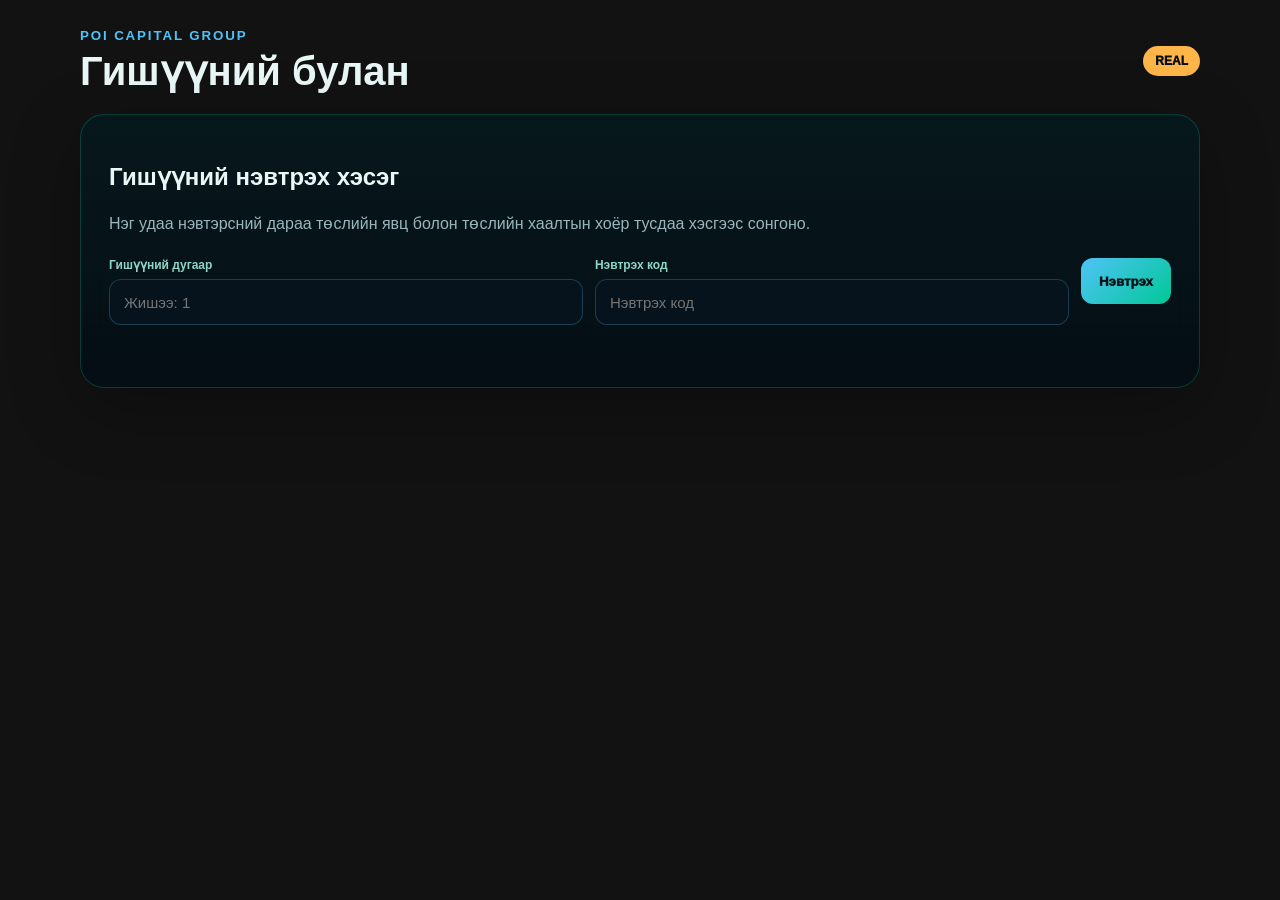
<file: POI_Capital_Group_V40_40_IOS_KEYBOARD_INTERFACE_FIX_GIT_READY/member/index.html>
<!doctype html><html lang="mn"><head><meta charset="utf-8"><meta name="color-scheme" content="dark"><meta name="viewport" content="width=device-width,initial-scale=1,viewport-fit=cover"><script>(function(){var q=new URLSearchParams(location.search),ua=navigator.userAgent||'',ios=/iPad|iPhone|iPod/.test(ua)||(navigator.platform==='MacIntel'&&navigator.maxTouchPoints>1);document.documentElement.classList.toggle('pcg-member-embedded',q.get('embedded')==='1'||window.self!==window.top);document.documentElement.classList.toggle('pcg-member-ios',ios);})();</script><meta name="robots" content="noindex,nofollow"><meta name="poi-release" content="V39.16.40"><title>PCG · Гишүүний булан</title><style id="poi-child-alpha-v391632">:root,html,body{background:transparent!important;background-color:rgba(0,0,0,0)!important;background-image:none!important}</style><link rel="stylesheet" href="assets/member.css?v=391640"></head><body><main class="shell"><div class="topbar"><div class="brand"><small>POI CAPITAL GROUP</small><h1>Гишүүний булан</h1></div><span class="badge" id="envBadge">REAL</span></div><section class="panel hero" id="loginPanel"><h2>Гишүүний нэвтрэх хэсэг</h2><p class="muted">Нэг удаа нэвтэрсний дараа төслийн явц болон төслийн хаалтын хоёр тусдаа хэсгээс сонгоно.</p><div class="login-grid"><div class="field"><label for="memberNo">Гишүүний дугаар</label><input id="memberNo" type="number" min="1" inputmode="numeric" placeholder="Жишээ: 1"></div><div class="field"><label for="memberCode">Нэвтрэх код</label><input id="memberCode" type="password" autocomplete="off" placeholder="Нэвтрэх код"></div><button class="btn" id="loginBtn">Нэвтрэх</button></div><div class="status" id="status"></div></section><section class="panel hidden" id="menuPanel"><div class="close-head"><div><small style="color:#55e8c3;font-weight:950;letter-spacing:.08em">АМЖИЛТТАЙ НЭВТЭРЛЭЭ</small><h2 id="welcome">Тавтай морил</h2><p class="muted">Доорх хоёр хэсгээс сонгоно уу.</p></div><button class="btn secondary" id="logoutBtn">Гишүүн солих</button></div><div class="choices"><a class="choice" id="progressLink" href="#"><span>01 · LIVE ЯВЦ</span><h2>Төслийн явц</h2><p>Одоогийн гүйцэтгэл, 7 хоног болон сарын үр дүн, график, хөрөнгийн мэдээллээ харна.</p></a><a class="choice gold" id="closeLink" href="#"><span>02 · ЭЦСИЙН ТООЦОО</span><div class="choice-state" id="closeState">ШАЛГАЖ БАЙНА</div><h2>Төслийн хаалт</h2><p>Админ хаалтыг нээсэн үед татвар, талархлын хувь болон гар дээр авах эцсийн мөнгөө баталгаажуулна.</p></a></div><div class="status" id="menuStatus"></div></section></main><script src="assets/member.js"></script><script>
(function(){const embedded=new URLSearchParams(location.search).get('embedded')==='1',embedSuffix=embedded?'&embedded=1':'',q='?environment='+POIMember.ENV+embedSuffix,loginPanel=document.getElementById('loginPanel'),menuPanel=document.getElementById('menuPanel'),status=document.getElementById('status'),menuStatus=document.getElementById('menuStatus'),btn=document.getElementById('loginBtn');document.getElementById('envBadge').textContent=POIMember.ENV.toUpperCase();document.getElementById('progressLink').href='../app/performance.html?member_portal=progress&environment='+POIMember.ENV+embedSuffix;document.getElementById('closeLink').href='close.html'+q;function showMenu(s,snap){loginPanel.classList.add('hidden');menuPanel.classList.remove('hidden');const m=(snap&&snap.member)||s.member||{};document.getElementById('welcome').textContent='Тавтай морил, '+(m.display_name||m.name||('Гишүүн '+(s.memberNo||'')));const c=POIMember.closeData(snap);const el=document.getElementById('closeState');el.textContent=c&&c.active?((c.confirmationCount||0)+' / '+(c.requiredConfirmationCount||0)+' БАТАЛГААЖСАН'):'НЭЭГДЭЭГҮЙ';el.classList.toggle('active',!!(c&&c.active))}async function refreshExisting(){const s=POIMember.session();if(!s)return;menuStatus.textContent='Мэдээллийг шинэчилж байна…';try{const snap=await POIMember.read();showMenu(POIMember.session(),snap);menuStatus.className='status ok';menuStatus.textContent='Мэдээлэл шинэчлэгдлээ.'}catch(e){POIMember.clearSession();loginPanel.classList.remove('hidden');menuPanel.classList.add('hidden');status.className='status bad';status.textContent='Нэвтрэх хугацаа дууссан. Дахин нэвтэрнэ үү.'}}const existing=POIMember.session();if(existing){showMenu(existing,null);refreshExisting()}btn.onclick=async()=>{const no=document.getElementById('memberNo').value.trim(),code=document.getElementById('memberCode').value.trim();if(!no||!code){status.className='status bad';status.textContent='Гишүүний дугаар болон кодоо оруулна уу.';return}btn.disabled=true;btn.textContent='Нэвтэрч байна…';status.className='status';status.textContent='Мэдээллийг шалгаж байна…';try{const snap=await POIMember.login(no,code);status.className='status ok';status.textContent='Амжилттай нэвтэрлээ.';showMenu(POIMember.session(),snap)}catch(e){status.className='status bad';status.textContent=e.message||String(e)}finally{btn.disabled=false;btn.textContent='Нэвтрэх'}};document.getElementById('logoutBtn').onclick=async function(){this.disabled=true;this.textContent='Гарч байна…';await POIMember.logout();location.reload()};})();
</script><script>
(function(){
  'use strict';
  var html=document.documentElement;
  if(!html.classList.contains('pcg-member-ios')||!html.classList.contains('pcg-member-embedded'))return;
  var vv=window.visualViewport;
  var baseHeight=Math.max(window.innerHeight, vv?vv.height:0);
  var timer=0;
  function syncKeyboardState(){
    var visible=vv?vv.height:window.innerHeight;
    baseHeight=Math.max(baseHeight,window.innerHeight,visible);
    var keyboardOpen=(baseHeight-visible)>120;
    html.classList.toggle('pcg-member-keyboard-open',keyboardOpen);
    html.style.setProperty('--pcg-member-visible-height',Math.max(280,Math.round(visible))+'px');
  }
  function bringIntoView(target){
    clearTimeout(timer);
    timer=setTimeout(function(){
      try{target.scrollIntoView({block:'center',inline:'nearest',behavior:'smooth'});}catch(_e){target.scrollIntoView(false);}
    },260);
  }
  document.addEventListener('focusin',function(e){
    if(!e.target.matches('input,select,textarea'))return;
    syncKeyboardState();
    bringIntoView(e.target);
  });
  document.addEventListener('focusout',function(){
    clearTimeout(timer);
    setTimeout(syncKeyboardState,180);
  });
  if(vv){
    vv.addEventListener('resize',syncKeyboardState,{passive:true});
    vv.addEventListener('scroll',syncKeyboardState,{passive:true});
  }
  window.addEventListener('orientationchange',function(){baseHeight=0;setTimeout(syncKeyboardState,180);},{passive:true});
  syncKeyboardState();
})();
</script></body></html>
</file>
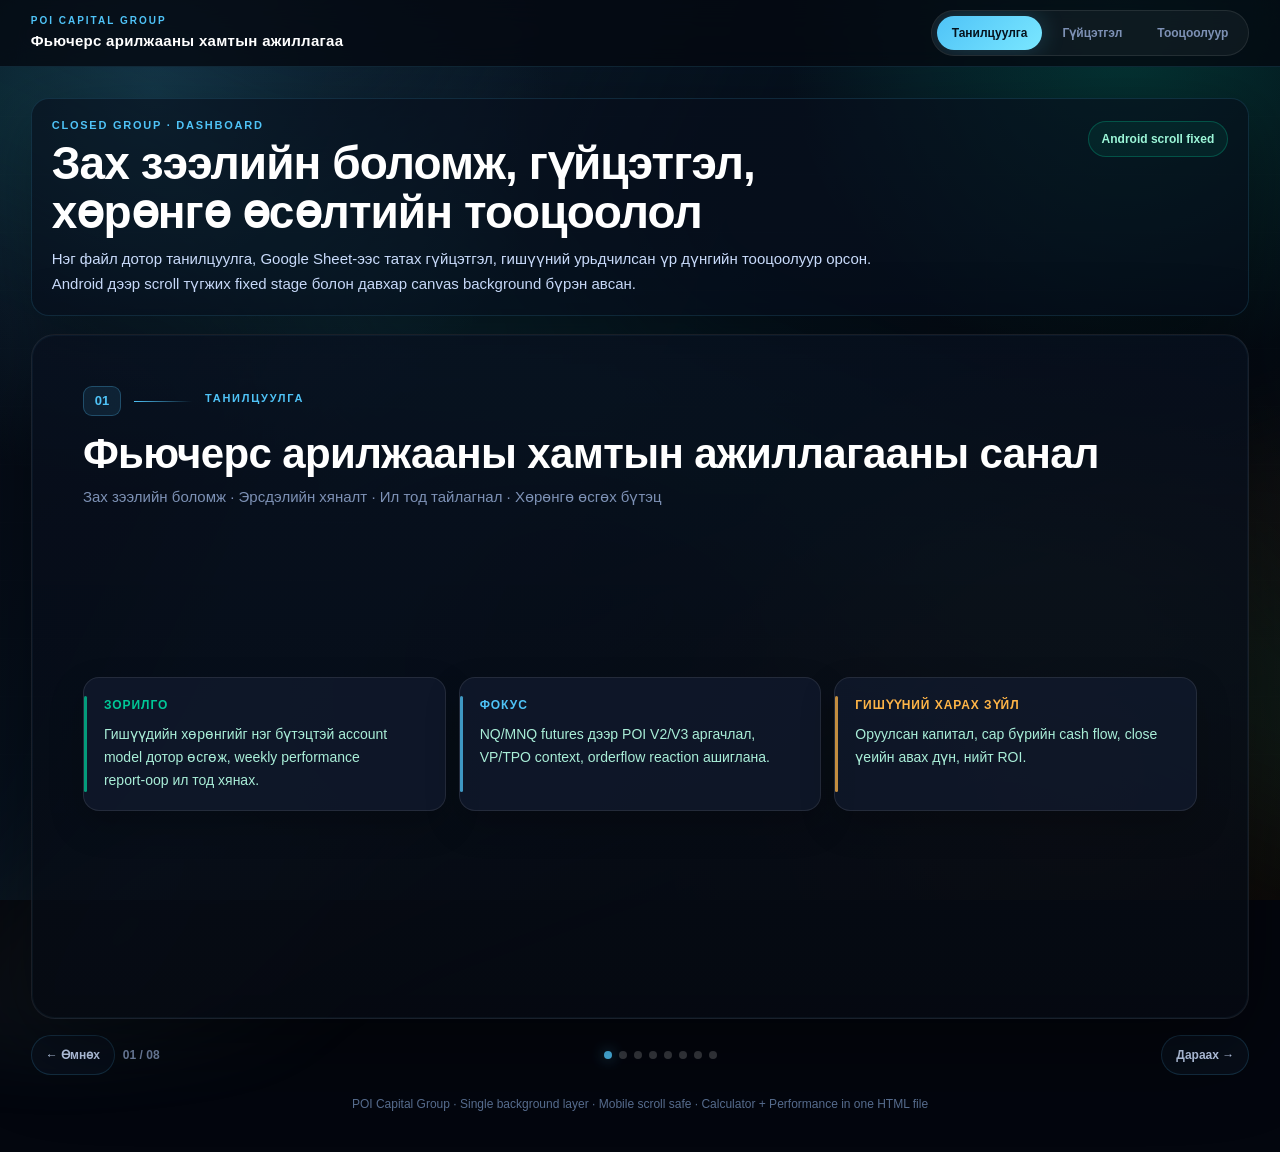
<file: index.html.html>
<!DOCTYPE html>
<html lang="mn">
<head>
<meta charset="UTF-8" />
<meta name="viewport" content="width=device-width, initial-scale=1, viewport-fit=cover" />
<title>POI Capital Group · Фьючерс арилжааны хамтын ажиллагаа</title>
<meta name="description" content="POI Capital Group-ийн фьючерс арилжааны хамтын ажиллагаа, гүйцэтгэл, хөрөнгө өсөлтийн тооцоолуур." />
<meta name="robots" content="index, follow, max-snippet:-1, max-image-preview:large" />
<meta name="theme-color" content="#040711" />
<style>
/*
  ANDROID SCROLL + BACKGROUND FIX v2
  - body дээр overflow:hidden байхгүй
  - stage-wrap fixed биш
  - calculator iframe байхгүй, бүх тооцоолуур same page дотор
  - background canvas байхгүй, ганц CSS background layer ашигласан
*/
*{box-sizing:border-box;margin:0;padding:0}
:root{
  --bg0:#03060e;
  --bg1:#07111f;
  --cyan:#4FC3F7;
  --green:#00C897;
  --green2:#0bf2b4;
  --amber:#FFB547;
  --red:#E85D5D;
  --ink:#EAF2FF;
  --soft:#CADCFC;
  --mut:#7D91B5;
  --mut2:#5A7194;
  --panel:rgba(9,17,30,.78);
  --panel2:rgba(13,22,38,.86);
  --card:rgba(17,26,45,.78);
  --line:rgba(255,255,255,.09);
  --line2:rgba(79,195,247,.18);
  --shadow:0 20px 70px rgba(0,0,0,.35);
  --radius:18px;
}
html{background:var(--bg0);scroll-behavior:smooth;height:auto;min-height:100%;overflow-y:auto;overflow-x:hidden}
body{
  min-height:100dvh;
  height:auto;
  overflow-x:hidden;
  overflow-y:auto;
  touch-action:pan-y;
  -webkit-overflow-scrolling:touch;
  font-family:"Segoe UI",Arial,sans-serif;
  color:var(--ink);
  line-height:1.5;
  -webkit-font-smoothing:antialiased;
  text-rendering:optimizeLegibility;
}
.single-bg{
  position:fixed;
  inset:0;
  z-index:-1;
  pointer-events:none;
  background:
    radial-gradient(circle at 12% 10%, rgba(79,195,247,.22), transparent 29%),
    radial-gradient(circle at 88% 4%, rgba(0,200,151,.20), transparent 24%),
    radial-gradient(circle at 84% 86%, rgba(255,181,71,.10), transparent 32%),
    linear-gradient(135deg,#040711 0%,#06121f 46%,#020307 100%);
}
.single-bg .grain{
  position:absolute;inset:0;opacity:.11;
  background-image:linear-gradient(rgba(255,255,255,.045) 1px,transparent 1px),linear-gradient(90deg,rgba(255,255,255,.035) 1px,transparent 1px);
  background-size:58px 58px;
  mask-image:linear-gradient(to bottom,transparent,black 12%,black 88%,transparent);
}
.single-bg .aurora{
  position:absolute;inset:-18% -12%;opacity:.42;filter:blur(38px);
  background:
    linear-gradient(115deg,transparent 0 28%,rgba(79,195,247,.12) 36%,transparent 49%),
    linear-gradient(25deg,transparent 0 43%,rgba(0,200,151,.16) 52%,transparent 62%),
    linear-gradient(160deg,transparent 0 58%,rgba(255,181,71,.08) 66%,transparent 76%);
}
button,input,select{font:inherit}
button{cursor:pointer}
a{color:inherit;text-decoration:none}

.appbar{
  position:sticky;
  top:0;
  z-index:50;
  display:flex;
  align-items:center;
  justify-content:space-between;
  gap:18px;
  min-height:66px;
  padding:10px clamp(14px,2.4vw,34px);
  border-bottom:1px solid rgba(79,195,247,.14);
  background:rgba(4,8,16,.78);
  backdrop-filter:blur(14px);
  -webkit-backdrop-filter:blur(14px);
}
.brand{min-width:190px}
.brand-kicker{font-size:10px;letter-spacing:.2em;text-transform:uppercase;color:var(--cyan);font-weight:800}
.brand-title{font-size:15px;font-weight:800;color:#fff;letter-spacing:.02em;margin-top:2px}
.tabs{
  display:flex;align-items:center;gap:5px;
  padding:5px;border:1px solid var(--line);border-radius:999px;background:rgba(255,255,255,.045);
  max-width:100%;overflow-x:auto;scrollbar-width:none;
}
.tabs::-webkit-scrollbar{display:none}
.tab{
  border:0;border-radius:999px;background:transparent;color:var(--mut);font-weight:800;font-size:12px;
  padding:8px 15px;white-space:nowrap;transition:background .18s,color .18s,transform .18s;
}
.tab:hover{color:var(--soft)}
.tab.active{background:linear-gradient(135deg,var(--cyan),#7AE7FF);color:#06131e;box-shadow:0 0 24px rgba(79,195,247,.24)}

.main{width:min(1360px,100%);margin:0 auto;padding:clamp(16px,2.4vw,34px);position:relative;z-index:1}
.view{display:none;animation:softIn .18s ease both}
.view.active{display:block}
@keyframes softIn{from{opacity:.3;transform:translateY(4px)}to{opacity:1;transform:none}}

.hero-strip{
  display:flex;align-items:flex-start;justify-content:space-between;gap:24px;
  padding:18px 20px;margin-bottom:18px;border:1px solid rgba(79,195,247,.14);border-radius:var(--radius);
  background:rgba(7,14,26,.62);box-shadow:var(--shadow)
}
.eyebrow{font-size:11px;text-transform:uppercase;letter-spacing:.16em;color:var(--cyan);font-weight:900;margin-bottom:6px}
h1{font-size:clamp(26px,4vw,46px);line-height:1.05;letter-spacing:-.02em;color:#fff;text-wrap:balance}
.lead{font-size:15px;color:var(--soft);max-width:820px;margin-top:10px;line-height:1.7}
.status-pill{border:1px solid rgba(0,200,151,.28);background:rgba(0,200,151,.08);color:#9CF6D8;border-radius:999px;padding:8px 13px;font-size:12px;font-weight:800;white-space:nowrap;margin-top:4px}

.stage-wrap{
  position:relative;
  z-index:1;
  width:100%;
  min-height:auto;
  overflow:visible;
}
.stage{
  width:min(1280px,100%);
  margin:0 auto;
  aspect-ratio:16/9;
  min-height:520px;
  position:relative;
  border:1px solid rgba(255,255,255,.08);
  border-radius:24px;
  overflow:hidden;
  background:linear-gradient(180deg,rgba(8,16,30,.78),rgba(6,10,18,.84));
  box-shadow:0 28px 90px rgba(0,0,0,.48), inset 0 0 0 1px rgba(79,195,247,.05);
}
.slide{position:absolute;inset:0;display:none;flex-direction:column;padding:clamp(24px,4vw,58px)}
.slide.is-active{display:flex}
.s-head{flex:0 0 auto}
.s-kick{display:flex;align-items:center;gap:13px;margin-bottom:14px}
.s-num{width:38px;height:30px;display:flex;align-items:center;justify-content:center;border-radius:9px;border:1px solid rgba(79,195,247,.28);background:rgba(79,195,247,.10);font-size:13px;color:var(--cyan);font-weight:900}
.s-line{width:58px;height:1px;background:linear-gradient(90deg,var(--cyan),transparent)}
.s-title{font-size:clamp(27px,3.3vw,42px);line-height:1.12;color:#fff;font-weight:850;letter-spacing:-.015em}
.s-sub{color:var(--mut);font-size:15px;margin-top:8px;line-height:1.6}
.s-body{flex:1;display:flex;flex-direction:column;justify-content:center;gap:16px;min-height:0;padding-top:12px}
.cards-grid{display:grid;gap:13px}
.cards-2{grid-template-columns:repeat(2,minmax(0,1fr))}
.cards-3{grid-template-columns:repeat(3,minmax(0,1fr))}
.card,.metric,.step,.panel,.result-card,.perf-card,.calc-card,.table-card{
  background:var(--card);border:1px solid var(--line);border-radius:16px;box-shadow:0 14px 34px rgba(0,0,0,.22);
}
.card{padding:18px 20px;position:relative;overflow:hidden}
.card::before{content:"";position:absolute;left:0;top:18px;bottom:18px;width:3px;border-radius:4px;background:var(--cyan);opacity:.75}
.card.green::before{background:var(--green)}.card.amber::before{background:var(--amber)}
.c-label{font-size:12px;text-transform:uppercase;letter-spacing:.08em;color:var(--cyan);font-weight:900}.card.green .c-label{color:var(--green)}.card.amber .c-label{color:var(--amber)}
.c-text{margin-top:9px;color:#A9EED8;font-size:14px;line-height:1.65}
.stats-row{display:grid;grid-template-columns:repeat(4,minmax(0,1fr));gap:13px}
.metric{padding:18px;text-align:center}
.metric .num{font-size:clamp(25px,3.1vw,38px);font-weight:900;color:var(--cyan);line-height:1}.metric .num.green{color:var(--green)}.metric .num.amber{color:var(--amber)}
.metric .lbl{font-size:12px;color:var(--mut);margin-top:9px;line-height:1.45}
.steps{display:grid;grid-template-columns:repeat(4,minmax(0,1fr));gap:13px}
.step{padding:18px}.step-n{width:32px;height:32px;border-radius:50%;display:flex;align-items:center;justify-content:center;border:1px solid rgba(79,195,247,.4);color:var(--cyan);font-weight:900;margin-bottom:12px}.step-t{font-size:13px;color:var(--cyan);font-weight:900;text-transform:uppercase;letter-spacing:.04em}.step-p{font-size:13px;color:#B7D2E8;margin-top:8px;line-height:1.62}
.slide-controls{display:flex;justify-content:space-between;align-items:center;gap:12px;margin:16px auto 4px;width:min(1280px,100%)}
.ctrl-left,.ctrl-right{display:flex;align-items:center;gap:8px}.slide-btn{border:1px solid rgba(79,195,247,.18);background:rgba(9,17,30,.78);color:var(--soft);border-radius:999px;padding:10px 14px;font-weight:850;font-size:12px}.slide-btn:hover{border-color:rgba(79,195,247,.35);color:#fff}.slide-count{font-size:12px;color:var(--mut);font-weight:800}
.dots{display:flex;gap:7px;flex-wrap:wrap;justify-content:center}.dot{width:8px;height:8px;border-radius:50%;border:0;background:rgba(255,255,255,.22);padding:0}.dot.active{background:var(--cyan);box-shadow:0 0 14px rgba(79,195,247,.55)}

/* Performance */
.section-title{font-size:clamp(25px,3vw,38px);color:#fff;line-height:1.12;margin-bottom:8px}
.section-sub{color:var(--mut);font-size:15px;line-height:1.65;max-width:900px}
.perf-grid{display:grid;grid-template-columns:repeat(4,minmax(0,1fr));gap:13px;margin:18px 0}
.perf-card{padding:17px}.perf-label{font-size:11px;color:var(--mut);text-transform:uppercase;letter-spacing:.08em;font-weight:900}.perf-value{font-size:clamp(23px,2.5vw,34px);font-weight:900;color:#fff;margin-top:5px}.perf-value.green{color:var(--green)}.perf-value.cyan{color:var(--cyan)}.perf-value.amber{color:var(--amber)}.perf-mini{font-size:12px;color:var(--mut2);margin-top:5px}
.perf-layout{display:grid;grid-template-columns:1.25fr .75fr;gap:16px;align-items:start}.panel{padding:18px}.panel-title{font-size:16px;font-weight:900;color:#fff;margin-bottom:4px}.panel-sub{font-size:12px;color:var(--mut);line-height:1.55;margin-bottom:12px}.chart-wrap{width:100%;height:310px;overflow:hidden;border-radius:14px;background:rgba(255,255,255,.035);border:1px solid rgba(255,255,255,.06)}
#perfChart{display:block;width:100%;height:100%}.projection-list{display:grid;gap:10px}.proj-row{display:flex;justify-content:space-between;gap:14px;border:1px solid rgba(255,255,255,.07);background:rgba(255,255,255,.04);padding:12px 14px;border-radius:12px;color:var(--soft);font-size:13px}.proj-row b{color:#fff}.proj-row .green{color:var(--green)}.sync-line{margin-top:10px;font-size:12px;color:var(--mut)}
.table-wrap{overflow-x:auto;-webkit-overflow-scrolling:touch;border-radius:14px;border:1px solid rgba(255,255,255,.07)}
table{width:100%;border-collapse:collapse;min-width:760px;background:rgba(8,15,28,.65)}
th,td{padding:11px 12px;border-bottom:1px solid rgba(255,255,255,.065);font-size:12.5px;text-align:right;white-space:nowrap}th:first-child,td:first-child{text-align:left}th{color:var(--cyan);font-size:11px;text-transform:uppercase;letter-spacing:.06em;background:rgba(79,195,247,.055)}td{color:var(--soft)}tr:last-child td{border-bottom:0}.pos{color:var(--green)}.warn{color:var(--amber)}

/* Calculator */
.calc-layout{display:grid;grid-template-columns:380px minmax(0,1fr);gap:16px;align-items:start;margin-top:18px}.calc-card{padding:18px}.calc-card h3{font-size:17px;color:#fff;margin-bottom:12px}.form-grid{display:grid;gap:12px}.field label{display:flex;justify-content:space-between;gap:12px;font-size:12px;color:var(--mut);font-weight:850;margin-bottom:6px}.field label span{color:var(--cyan)}.field input,.field select{width:100%;border:1px solid rgba(255,255,255,.11);border-radius:12px;background:rgba(5,10,20,.74);color:#fff;padding:11px 12px;outline:none}.field input:focus,.field select:focus{border-color:rgba(79,195,247,.45);box-shadow:0 0 0 3px rgba(79,195,247,.08)}input[type="range"]{padding:0;accent-color:var(--green)}.mode-row{display:flex;gap:7px;flex-wrap:wrap}.chip-btn{border:1px solid rgba(255,255,255,.1);background:rgba(255,255,255,.04);color:var(--mut);border-radius:999px;padding:8px 12px;font-size:12px;font-weight:900}.chip-btn.active{background:rgba(79,195,247,.15);color:var(--cyan);border-color:rgba(79,195,247,.36)}.small-note{font-size:12px;color:var(--mut);line-height:1.6}.member-editor{display:grid;gap:8px;margin-top:8px}.mem-edit{display:grid;grid-template-columns:1fr 132px 34px;gap:7px}.mem-edit button{border:1px solid rgba(232,93,93,.3);background:rgba(232,93,93,.08);color:#ffadad;border-radius:10px;font-weight:900}.add-btn{border:1px solid rgba(0,200,151,.25);background:rgba(0,200,151,.08);color:var(--green);border-radius:12px;padding:10px 12px;font-weight:900;width:100%;margin-top:8px}.result-grid{display:grid;grid-template-columns:repeat(4,minmax(0,1fr));gap:13px;margin-bottom:14px}.result-card{padding:16px}.result-label{font-size:11px;text-transform:uppercase;letter-spacing:.08em;color:var(--mut);font-weight:900}.result-value{font-size:clamp(22px,2.4vw,32px);font-weight:900;color:#fff;margin-top:4px}.result-value.green{color:var(--green)}.result-value.cyan{color:var(--cyan)}.big-green{background:linear-gradient(180deg,rgba(0,200,151,.16),rgba(10,25,20,.86));border:2px solid rgba(0,200,151,.62);border-radius:20px;padding:20px;box-shadow:0 22px 70px rgba(0,200,151,.14);margin-bottom:14px}.bg-top{display:flex;justify-content:space-between;gap:16px;align-items:flex-start;flex-wrap:wrap}.bg-k{font-size:12px;text-transform:uppercase;letter-spacing:.08em;color:#9CF6D8;font-weight:900}.bg-v{font-size:clamp(34px,4vw,56px);font-weight:950;color:#fff;line-height:1;margin-top:5px}.bg-sub{font-size:13px;color:#B9ECDD;margin-top:8px}.bg-side{text-align:right}.bg-side div{font-size:12px;color:#A4DCCB}.bg-side b{display:block;color:var(--green);font-size:18px;margin-top:2px}.member-results{display:grid;grid-template-columns:repeat(2,minmax(0,1fr));gap:10px;margin-top:14px}.member-box{background:rgba(255,255,255,.055);border:1px solid rgba(255,255,255,.075);border-radius:14px;padding:13px}.member-name{font-size:12px;color:var(--green);font-weight:900;text-transform:uppercase;letter-spacing:.04em}.member-row{display:flex;justify-content:space-between;gap:12px;font-size:12.5px;color:var(--soft);padding:4px 0}.member-row b{color:#fff}.logic-box{border:1px solid rgba(79,195,247,.16);background:rgba(79,195,247,.055);border-radius:16px;padding:15px;color:#BFD7F1;font-size:13px;line-height:1.7;margin-bottom:14px}.logic-box b{color:#fff}.logic-box .green{color:var(--green);font-weight:900}.logic-box .amber{color:var(--amber);font-weight:900}

.footer-note{margin:20px 0 6px;color:var(--mut2);font-size:12px;line-height:1.65;text-align:center}

@media (hover:hover){
  .card,.metric,.step,.panel,.perf-card,.calc-card,.result-card,.table-card{transition:transform .16s ease,border-color .16s ease,box-shadow .16s ease}
  .card:hover,.metric:hover,.step:hover,.panel:hover,.perf-card:hover,.calc-card:hover,.result-card:hover{transform:translateY(-2px);border-color:rgba(79,195,247,.24)}
}

@media (max-width:980px){
  .main{padding:14px}
  .hero-strip{display:block;padding:16px}.status-pill{display:inline-block;margin-top:12px}
  .stage{aspect-ratio:auto;min-height:auto;overflow:visible;border-radius:18px;background:rgba(8,16,30,.78)}
  .slide{position:relative;inset:auto;min-height:calc(100dvh - 170px);padding:22px;display:none}.slide.is-active{display:flex}
  .cards-2,.cards-3,.stats-row,.steps,.perf-grid,.perf-layout,.calc-layout,.result-grid,.member-results{grid-template-columns:1fr}
  .slide-controls{position:sticky;bottom:0;z-index:30;background:rgba(4,8,16,.82);backdrop-filter:blur(12px);-webkit-backdrop-filter:blur(12px);padding:10px;border:1px solid rgba(255,255,255,.08);border-radius:18px}
  .appbar{align-items:flex-start;flex-direction:column;gap:10px;padding:10px 12px}.brand{min-width:0}.tabs{width:100%}
  .perf-layout{gap:14px}.chart-wrap{height:260px}.calc-layout{margin-top:14px}.mem-edit{grid-template-columns:1fr 110px 34px}.bg-side{text-align:left}.bg-v{font-size:40px}
}

@media (max-width:560px){
  h1{font-size:29px}.lead{font-size:14px}.s-title{font-size:28px}.s-sub{font-size:14px}.slide{padding:18px;min-height:calc(100dvh - 190px)}.metric .num{font-size:28px}.ctrl-left,.ctrl-right{gap:5px}.slide-btn{padding:9px 11px}.dots{max-width:100%;gap:6px}.dot{width:7px;height:7px}.perf-value{font-size:27px}.calc-card{padding:15px}.result-card{padding:14px}.bg-v{font-size:36px}.single-bg .aurora{opacity:.30;filter:blur(28px)}.single-bg .grain{opacity:.07;background-size:42px 42px}
}

@media (prefers-reduced-motion:reduce){*{animation:none!important;transition:none!important;scroll-behavior:auto!important}.single-bg .aurora{display:none}}
</style>
</head>
<body>
<div class="single-bg" aria-hidden="true"><div class="aurora"></div><div class="grain"></div></div>
<header class="appbar">
  <div class="brand">
    <div class="brand-kicker">POI Capital Group</div>
    <div class="brand-title">Фьючерс арилжааны хамтын ажиллагаа</div>
  </div>
  <nav class="tabs" aria-label="Үндсэн цэс">
    <button class="tab active" data-view="deck">Танилцуулга</button>
    <button class="tab" data-view="performance">Гүйцэтгэл</button>
    <button class="tab" data-view="calculator">Тооцоолуур</button>
  </nav>
</header>
<main class="main">
  <section id="view-deck" class="view active">
    <div class="hero-strip">
      <div>
        <div class="eyebrow">Closed group · dashboard</div>
        <h1>Зах зээлийн боломж, гүйцэтгэл, хөрөнгө өсөлтийн тооцоолол</h1>
        <p class="lead">Нэг файл дотор танилцуулга, Google Sheet‑ээс татах гүйцэтгэл, гишүүний урьдчилсан үр дүнгийн тооцоолуур орсон. Android дээр scroll түгжих fixed stage болон давхар canvas background бүрэн авсан.</p>
      </div>
      <div class="status-pill">Android scroll fixed</div>
    </div>
    <div class="stage-wrap">
      <div id="stage" class="stage" aria-live="polite"></div>
    </div>
    <div class="slide-controls">
      <div class="ctrl-left"><button class="slide-btn" id="prevSlide">← Өмнөх</button><span class="slide-count" id="slideCount">01 / 08</span></div>
      <div class="dots" id="dots"></div>
      <div class="ctrl-right"><button class="slide-btn" id="nextSlide">Дараах →</button></div>
    </div>
  </section>

  <section id="view-performance" class="view">
    <div class="hero-strip">
      <div>
        <div class="eyebrow">Performance sync</div>
        <h2 class="section-title">Гүйцэтгэлийн самбар</h2>
        <p class="section-sub">Google Sheets API‑аас хамгийн сүүлийн хаагдсан 7 хоногийн мэдээллийг татна. API уншихгүй үед fallback demo дата гарч, layout эвдрэхгүй.</p>
      </div>
      <button class="slide-btn" id="refreshPerf">Sync шинэчлэх</button>
    </div>
    <div class="perf-grid" id="perfSummary"></div>
    <div class="perf-layout">
      <div class="panel">
        <div class="panel-title">Balance curve</div>
        <div class="panel-sub">7 хоногийн closing balance. Mobile дээр canvas animation ашиглахгүй, SVG chart байна.</div>
        <div class="chart-wrap"><svg id="perfChart" viewBox="0 0 900 310" preserveAspectRatio="none"></svg></div>
        <div class="sync-line" id="perfSyncLine">Sync төлөв: хүлээгдэж байна.</div>
      </div>
      <div class="panel">
        <div class="panel-title">Ирэх 7 хоногийн зураглал</div>
        <div class="panel-sub">Сүүлийн 7 хаагдсан долоо хоногийн median ROI‑оор тооцсон projection.</div>
        <div class="projection-list" id="projectionList"></div>
      </div>
    </div>
    <div class="panel" style="margin-top:16px">
      <div class="panel-title">7 хоногийн гүйцэтгэлийн түүх</div>
      <div class="panel-sub">Raw history. Table wrapper нь өөрөө horizontal scroll хийнэ, body vertical scroll хаахгүй.</div>
      <div class="table-wrap"><table><thead><tr><th>Week</th><th>Period end</th><th>Ending balance</th><th>Weekly P/L</th><th>Weekly ROI</th><th>Max DD</th><th>Statement</th></tr></thead><tbody id="perfRows"></tbody></table></div>
    </div>
  </section>

  <section id="view-calculator" class="view">
    <div class="hero-strip">
      <div>
        <div class="eyebrow">Member calculator</div>
        <h2 class="section-title">Хөрөнгө өсөлтийн тооцоолуур</h2>
        <p class="section-sub">Default: 2 гишүүн × $50,000, сарын ROI 10%, зардал 1%, өсгөх хэмжээ 50%, хугацаа 12 сар, Close option B.</p>
      </div>
      <div class="status-pill">Operator amount hidden</div>
    </div>
    <div class="calc-layout">
      <aside class="calc-card">
        <h3>Тохиргоо</h3>
        <div class="form-grid">
          <div class="field">
            <label>Гишүүдийн горим <span id="modeText">Тэнцүү</span></label>
            <div class="mode-row">
              <button class="chip-btn active" id="modeEqual" type="button">Тэнцүү</button>
              <button class="chip-btn" id="modeFlex" type="button">Өөр өөр дүн</button>
            </div>
          </div>
          <div class="field equal-only"><label>Гишүүний тоо <span id="memberCountText">2</span></label><input id="memberCount" type="number" min="1" max="14" step="1" value="2" /></div>
          <div class="field equal-only"><label>Нэг гишүүний капитал <span id="equalCapitalText">$50,000</span></label><input id="equalCapital" type="number" min="1000" step="1000" value="50000" /></div>
          <div class="field flex-only" style="display:none"><label>Өөр өөр дүнтэй гишүүд <span id="flexCountText">2</span></label><div class="member-editor" id="memberEditor"></div><button class="add-btn" id="addMember" type="button">+ Гишүүн нэмэх</button></div>
          <div class="field"><label>Сарын ROI <span id="roiText">10%</span></label><input id="monthlyRoi" type="range" min="1" max="25" step="0.5" value="10" /></div>
          <div class="field"><label>Хугацаа <span id="monthsText">12 сар</span></label><input id="months" type="range" min="1" max="24" step="1" value="12" /></div>
          <div class="field"><label>Зардал <span id="costText">1%</span></label><input id="costPct" type="range" min="0" max="5" step="0.25" value="1" /></div>
          <div class="field"><label>Данс өсгөх хувь <span id="reinvestText">50%</span></label><input id="reinvestPct" type="range" min="50" max="90" step="5" value="50" /></div>
          <div class="field"><label>Close option <span id="closeText">B</span></label><select id="closeMode"><option value="B" selected>B · Анхны капиталын дараах хуваалт</option><option value="A">A · Тэнцүү хаалт</option></select></div>
          <div class="field"><label>Close үед гишүүдийн profit share <span id="memberCloseText">30%</span></label><input id="memberClosePct" type="range" min="10" max="60" step="5" value="30" /></div>
          <div class="field"><label>Close үед удирдлагын profit share <span id="managerCloseText">40%</span></label><input id="managerClosePct" type="range" min="0" max="70" step="5" value="40" /></div>
          <p class="small-note">Данс удирдагчийн авах дүн dashboard дээр гаргахгүй. Энэ файл гишүүний авах дүн, ROI, сар бүрийн cash flow дээр төвлөрнө.</p>
        </div>
      </aside>
      <div>
        <div class="result-grid" id="calcSummary"></div>
        <div class="big-green" id="mainMemberResult"></div>
        <div class="logic-box" id="logicBox"></div>
        <div class="panel">
          <div class="panel-title">Сар бүрийн дэлгэрэнгүй</div>
          <div class="panel-sub">Капитал, ашиг, зардал, өсгөх хэмжээ, гишүүдэд очих сарын pool.</div>
          <div class="table-wrap"><table><thead><tr><th>Сар</th><th>Эхний капитал</th><th>Нийт ашиг</th><th>Зардал</th><th>Данс өсгөх</th><th>Гишүүдэд очих</th><th>Нэг гишүүн дундаж</th><th>Эцсийн капитал</th></tr></thead><tbody id="calcRows"></tbody></table></div>
        </div>
      </div>
    </div>
  </section>
  <div class="footer-note">POI Capital Group · Single background layer · Mobile scroll safe · Calculator + Performance in one HTML file</div>
</main>

<script>
const API_URL='https://script.google.com/macros/s/AKfycbyTcEU5bOBb2ZAwPSoaylGFuueuk8evm9KNWFJF-oWTGa4n97DxiCnq6ZPUrFg5fpaC/exec';
const fmt=n=>'$'+Math.round(Number(n)||0).toLocaleString('en-US');
const pct=n=>((Number(n)||0)*100).toFixed(2)+'%';
const safeNum=v=>{if(typeof v==='string')v=v.replace(/[$,%\s,]/g,'');const n=Number(v);return Number.isFinite(n)?n:0};
const median=arr=>{const a=arr.filter(Number.isFinite).sort((x,y)=>x-y);if(!a.length)return 0;const m=Math.floor(a.length/2);return a.length%2?a[m]:(a[m-1]+a[m])/2};

/* Tabs */
const tabs=[...document.querySelectorAll('.tab')];
const views={deck:document.getElementById('view-deck'),performance:document.getElementById('view-performance'),calculator:document.getElementById('view-calculator')};
function showView(name){
  tabs.forEach(t=>t.classList.toggle('active',t.dataset.view===name));
  Object.entries(views).forEach(([k,v])=>v.classList.toggle('active',k===name));
  if(location.hash!=='#'+name) history.replaceState(null,'','#'+name);
  setTimeout(()=>window.scrollTo({top:0,behavior:'smooth'}),0);
  if(name==='performance') drawPerf(perfState.history,perfState.summary);
}
tabs.forEach(t=>t.addEventListener('click',()=>showView(t.dataset.view)));
window.addEventListener('load',()=>{const h=location.hash.replace('#','');if(views[h])showView(h)});

/* Deck */
const slides=[
  {k:'Танилцуулга',t:'Фьючерс арилжааны хамтын ажиллагааны санал',s:'Зах зээлийн боломж · Эрсдэлийн хяналт · Ил тод тайлагнал · Хөрөнгө өсгөх бүтэц',type:'cards',items:[['Зорилго','Гишүүдийн хөрөнгийг нэг бүтэцтэй account model дотор өсгөж, weekly performance report‑оор ил тод хянах.','green'],['Фокус','NQ/MNQ futures дээр POI V2/V3 аргачлал, VP/TPO context, orderflow reaction ашиглана.',''],['Гишүүний харах зүйл','Оруулсан капитал, сар бүрийн cash flow, close үеийн авах дүн, нийт ROI.','amber']]},
  {k:'Аргачлал',t:'POI V2/V3 үндсэн хөдөлгүүр',s:'Directional болон oscillation campaign‑ийг market context‑оор ялгана.',type:'steps',items:[['V2','Directional reaction: sweep, rejection, absorption, POC чиглэлтэй trade.'],['V3','Oscillation campaign: range дотор mean reversion, POI gravity.'],['CS2','Edge байхгүй үед no trade. Capital хамгаалах горим.'],['Filter','VP/TPO, CVD, LT‑Diff, absorption, stops, session structure.']]},
  {k:'Эрсдэл',t:'Хамгаалалтын зарчим',s:'Daily profit‑оос илүү account survival чухал.',type:'cards',items:[['Position sizing','Account size, volatility, session quality‑оор lot хэмжээ нэмэгдэнэ.',''],['No edge = no trade','Market structure тодорхой биш үед оролцохгүй.','green'],['Event day protection','High impact мэдээ, liquidation zone, extreme imbalance үед хамгаалалтын горим.','amber']]},
  {k:'Тайлагнал',t:'Weekly performance dashboard',s:'Гишүүдийн итгэлцэлд хамгийн чухал хэсэг нь тайлан.',type:'stats'},
  {k:'Бүтэц',t:'Хөрөнгө өсөлтийн логик',s:'Ашгаас зардал, данс өсгөх хувь, гишүүдэд очих cash flow тусдаа харагдана.',type:'flow'},
  {k:'Тооцоолуур',t:'Гишүүний урьдчилсан үр дүн',s:'Default setup: 2 гишүүн × $50k, ROI 10%, scale‑up 50%, cost 1%, 12 сар.',type:'member'},
  {k:'Mobile fix',t:'Android дээр гацах алдааг авсан',s:'Энэ хувилбарт body scroll нээлттэй, stage fixed биш, iframe болон background canvas байхгүй.',type:'cards',items:[['Scroll','body overflow‑y auto, touch‑action pan‑y, -webkit-overflow-scrolling touch.','green'],['Background','Нэг static CSS layer. Давхар body/canvas/view background байхгүй.',''],['Performance + calculator','Хоёулаа same page content. Iframe дотор scroll түгжихгүй.','amber']]},
  {k:'Дараагийн алхам',t:'Deploy хийхэд бэлэн бүтэц',s:'Netlify дээр index.html болгон оруулж publish хийнэ.',type:'steps',items:[['1','Энэ файлын нэрийг index.html болгоно.'],['2','Netlify deploy folder дотор ганцааранг нь тавина.'],['3','Android Chrome дээр refresh + clear site data хийж шалгана.'],['4','Performance API sync орж ирж байгаа эсэхийг Гүйцэтгэл tab дээр шалгана.']]}
];
let slideIndex=0;
function slideHTML(sl,i){
  let body='';
  if(sl.type==='cards') body=`<div class="cards-grid cards-${sl.items.length>=3?3:2}">${sl.items.map(x=>`<div class="card ${x[2]||''}"><div class="c-label">${x[0]}</div><div class="c-text">${x[1]}</div></div>`).join('')}</div>`;
  if(sl.type==='steps') body=`<div class="steps">${sl.items.map((x,j)=>`<div class="step"><div class="step-n">${j+1}</div><div class="step-t">${x[0]}</div><div class="step-p">${x[1]}</div></div>`).join('')}</div>`;
  if(sl.type==='stats') body=`<div class="stats-row"><div class="metric"><div class="num cyan">API</div><div class="lbl">Google Sheet sync</div></div><div class="metric"><div class="num green">7W</div><div class="lbl">хаагдсан 7 хоног</div></div><div class="metric"><div class="num amber">ROI</div><div class="lbl">weekly return</div></div><div class="metric"><div class="num">DD</div><div class="lbl">max drawdown</div></div></div><div class="card green"><div class="c-label">Гүйцэтгэлийн зорилго</div><div class="c-text">Balance, weekly P/L, weekly ROI, max drawdown, statement link нэг дор харагдана.</div></div>`;
  if(sl.type==='flow') body=`<div class="cards-grid cards-3"><div class="card"><div class="c-label">1. Нийт ашиг</div><div class="c-text">Сарын эхний капитал × ROI.</div></div><div class="card amber"><div class="c-label">2. Зардал + scale</div><div class="c-text">Зардал хасна. Доод scale‑up 50% дансандаа үлдэнэ.</div></div><div class="card green"><div class="c-label">3. Гишүүний cash flow</div><div class="c-text">Үлдсэн дүнгээс гишүүдэд очих сарын pool, дараа нь close үеийн авах дүн тооцогдоно.</div></div></div>`;
  if(sl.type==='member') body=`<div class="result-grid"><div class="result-card"><div class="result-label">Эхлэх капитал</div><div class="result-value">$100K</div></div><div class="result-card"><div class="result-label">Сарын ROI</div><div class="result-value cyan">10%</div></div><div class="result-card"><div class="result-label">Scale‑up</div><div class="result-value green">50%</div></div><div class="result-card"><div class="result-label">Хугацаа</div><div class="result-value amber">12 сар</div></div></div><div class="card green"><div class="c-label">Гишүүний үр дүн</div><div class="c-text">Ногоон card дээр зөвхөн гишүүний суурь авах дүн, нийт ROI, сар бүрийн cash flow гарна. Данс удирдагчийн дүн тусад нь харуулахгүй.</div></div>`;
  return `<article class="slide ${i===slideIndex?'is-active':''}"><div class="s-head"><div class="s-kick"><div class="s-num">${String(i+1).padStart(2,'0')}</div><div class="s-line"></div><div class="eyebrow">${sl.k}</div></div><div class="s-title">${sl.t}</div><div class="s-sub">${sl.s}</div></div><div class="s-body">${body}</div></article>`;
}
function renderDeck(){
  document.getElementById('stage').innerHTML=slides.map(slideHTML).join('');
  document.getElementById('slideCount').textContent=String(slideIndex+1).padStart(2,'0')+' / '+String(slides.length).padStart(2,'0');
  document.getElementById('dots').innerHTML=slides.map((_,i)=>`<button class="dot ${i===slideIndex?'active':''}" data-i="${i}" aria-label="Slide ${i+1}"></button>`).join('');
  [...document.querySelectorAll('.dot')].forEach(d=>d.addEventListener('click',()=>{slideIndex=Number(d.dataset.i);renderDeck()}));
}
document.getElementById('prevSlide').addEventListener('click',()=>{slideIndex=(slideIndex-1+slides.length)%slides.length;renderDeck()});
document.getElementById('nextSlide').addEventListener('click',()=>{slideIndex=(slideIndex+1)%slides.length;renderDeck()});
renderDeck();

/* Performance */
const fallbackHistory=[
  {week:'W1',end:'2026-05-10',balance:150000,pl:10000,roi:.0714,dd:.018,statement:''},
  {week:'W2',end:'2026-05-17',balance:164000,pl:14000,roi:.0933,dd:.022,statement:''},
  {week:'W3',end:'2026-05-24',balance:181500,pl:17500,roi:.1067,dd:.019,statement:''},
  {week:'W4',end:'2026-05-31',balance:198000,pl:16500,roi:.0909,dd:.024,statement:''},
  {week:'W5',end:'2026-06-07',balance:216000,pl:18000,roi:.0909,dd:.020,statement:''},
  {week:'W6',end:'2026-06-14',balance:235000,pl:19000,roi:.0880,dd:.023,statement:''},
  {week:'W7',end:'2026-06-21',balance:255000,pl:20000,roi:.0851,dd:.021,statement:''}
];
let perfState={history:fallbackHistory,summary:{source:'fallback'}};
function normalizePerf(data){
  const raw=Array.isArray(data)?data:(data.history||data.weekly_history||data.performance_history||data.rows||data.data||[]);
  const history=(Array.isArray(raw)?raw:[]).map((r,i)=>({
    week:r.week||r.Week||r.week_no||r.name||('W'+(i+1)),
    end:r.period_end||r.end||r.date||r.update_date||r['Period end']||'',
    balance:safeNum(r.ending_balance??r.balance??r.current_balance??r['Ending balance']),
    pl:safeNum(r.weekly_pl??r.pl??r.profit??r['Weekly P/L']),
    roi:(String(r.weekly_roi??r.roi??r['Weekly ROI']??'').includes('%')?safeNum(r.weekly_roi??r.roi??r['Weekly ROI'])/100:safeNum(r.weekly_roi??r.roi??r['Weekly ROI'])),
    dd:(String(r.max_dd??r.drawdown??r['Max DD']??'').includes('%')?safeNum(r.max_dd??r.drawdown??r['Max DD'])/100:safeNum(r.max_dd??r.drawdown??r['Max DD'])),
    statement:r.statement||r.Statement||r.statement_url||''
  })).filter(r=>r.balance||r.pl||r.roi);
  const top=Array.isArray(data)?{}:data;
  const h=history.length?history:fallbackHistory;
  const last=h[h.length-1]||{};
  return {history:h,summary:{
    balance:safeNum(top.balance??top.current_balance??top.ending_balance)||last.balance||0,
    weeklyPl:safeNum(top.weekly_pl??top.weeklyPL??top.pl)||last.pl||0,
    weeklyRoi:(String(top.weekly_roi??'').includes('%')?safeNum(top.weekly_roi)/100:safeNum(top.weekly_roi))||last.roi||0,
    maxDd:(String(top.max_weekly_dd??top.max_dd??'').includes('%')?safeNum(top.max_weekly_dd??top.max_dd)/100:safeNum(top.max_weekly_dd??top.max_dd))||last.dd||0,
    updateDate:top.update_date||top.updated_at||last.end||'',
    source:history.length?'api':'fallback'
  }};
}
async function loadPerf(){
  document.getElementById('perfSyncLine').textContent='Sync төлөв: Google Sheets API уншиж байна...';
  try{
    const res=await fetch(API_URL+'?t='+Date.now(),{cache:'no-store'});
    if(!res.ok) throw new Error('HTTP '+res.status);
    const data=await res.json();
    perfState=normalizePerf(data);
  }catch(e){
    perfState=normalizePerf({history:fallbackHistory});
    perfState.summary.error=e.message;
  }
  renderPerf();
}
function renderPerf(){
  const h=perfState.history, s=perfState.summary, last=h[h.length-1]||{};
  const rois=h.slice(-7).map(x=>x.roi).filter(x=>Number.isFinite(x)&&x!==0);
  const med=median(rois);
  const bal=s.balance||last.balance||0;
  const proj1=bal*(1+med), proj4=bal*Math.pow(1+med,4), proj12=bal*Math.pow(1+med,12);
  document.getElementById('perfSummary').innerHTML=`
    <div class="perf-card"><div class="perf-label">Ending balance</div><div class="perf-value green">${fmt(bal)}</div><div class="perf-mini">Update: ${s.updateDate||'—'}</div></div>
    <div class="perf-card"><div class="perf-label">Weekly P/L</div><div class="perf-value ${s.weeklyPl>=0?'green':'amber'}">${fmt(s.weeklyPl)}</div><div class="perf-mini">Сүүлийн хаагдсан 7 хоног</div></div>
    <div class="perf-card"><div class="perf-label">Weekly ROI</div><div class="perf-value cyan">${pct(s.weeklyRoi||last.roi)}</div><div class="perf-mini">Actual weekly return</div></div>
    <div class="perf-card"><div class="perf-label">Max weekly DD</div><div class="perf-value amber">${pct(s.maxDd||last.dd)}</div><div class="perf-mini">Risk snapshot</div></div>`;
  document.getElementById('projectionList').innerHTML=`
    <div class="proj-row"><span>Median weekly ROI</span><b class="green">${pct(med)}</b></div>
    <div class="proj-row"><span>1 долоо хоног</span><b>${fmt(proj1)}</b></div>
    <div class="proj-row"><span>4 долоо хоног</span><b>${fmt(proj4)}</b></div>
    <div class="proj-row"><span>12 долоо хоног</span><b>${fmt(proj12)}</b></div>`;
  document.getElementById('perfRows').innerHTML=h.map(r=>`<tr><td>${r.week}</td><td>${r.end||'—'}</td><td>${fmt(r.balance)}</td><td class="${r.pl>=0?'pos':'warn'}">${fmt(r.pl)}</td><td>${pct(r.roi)}</td><td>${pct(r.dd)}</td><td>${r.statement?`<a class="pos" href="${r.statement}" target="_blank" rel="noopener">View</a>`:'—'}</td></tr>`).join('');
  document.getElementById('perfSyncLine').textContent=s.source==='api'?'Sync төлөв: API‑аас амжилттай татлаа.':'Sync төлөв: API уншаагүй тул fallback demo дата харагдаж байна'+(s.error?' · '+s.error:'')+'.';
  drawPerf(h,s);
}
function drawPerf(h){
  const svg=document.getElementById('perfChart');
  if(!svg)return;
  const W=900,H=310,p=38;
  const vals=h.map(x=>x.balance).filter(x=>x>0);
  const min=Math.min(...vals), max=Math.max(...vals), span=(max-min)||1;
  const pts=h.map((x,i)=>{const xx=p+(W-p*2)*(i/Math.max(1,h.length-1));const yy=H-p-(H-p*2)*((x.balance-min)/span);return [xx,yy,x];});
  const d=pts.map((pnt,i)=>(i?'L':'M')+pnt[0].toFixed(1)+' '+pnt[1].toFixed(1)).join(' ');
  const area=d+' L '+pts[pts.length-1][0]+' '+(H-p)+' L '+pts[0][0]+' '+(H-p)+' Z';
  svg.innerHTML=`<defs><linearGradient id="g" x1="0" y1="0" x2="0" y2="1"><stop offset="0" stop-color="#00C897" stop-opacity=".34"/><stop offset="1" stop-color="#00C897" stop-opacity="0"/></linearGradient></defs><rect width="900" height="310" fill="rgba(255,255,255,.015)"/><path d="${area}" fill="url(#g)"/><path d="${d}" fill="none" stroke="#00C897" stroke-width="4" stroke-linecap="round" stroke-linejoin="round"/><g>${pts.map(p=>`<circle cx="${p[0]}" cy="${p[1]}" r="5" fill="#4FC3F7"/>`).join('')}</g><text x="38" y="28" fill="#7D91B5" font-size="12">${fmt(max)}</text><text x="38" y="292" fill="#7D91B5" font-size="12">${fmt(min)}</text>`;
}
document.getElementById('refreshPerf').addEventListener('click',loadPerf);
loadPerf();

/* Calculator */
let calc={mode:'equal',members:[{name:'Гишүүн 1',capital:50000},{name:'Гишүүн 2',capital:50000}]};
const ids=['memberCount','equalCapital','monthlyRoi','months','costPct','reinvestPct','closeMode','memberClosePct','managerClosePct'];
ids.forEach(id=>document.getElementById(id).addEventListener('input',renderCalc));
document.getElementById('modeEqual').addEventListener('click',()=>{calc.mode='equal';renderCalc()});
document.getElementById('modeFlex').addEventListener('click',()=>{calc.mode='flex';renderCalc()});
document.getElementById('addMember').addEventListener('click',()=>{if(calc.members.length<14){calc.members.push({name:'Гишүүн '+(calc.members.length+1),capital:10000});renderCalc()}});
function getMembers(){
  if(calc.mode==='equal'){
    const n=Math.max(1,Math.min(14,Math.round(safeNum(document.getElementById('memberCount').value)||2)));
    const cap=Math.max(0,safeNum(document.getElementById('equalCapital').value)||0);
    return Array.from({length:n},(_,i)=>({name:'Гишүүн '+(i+1),capital:cap}));
  }
  return calc.members.map((m,i)=>({name:m.name||('Гишүүн '+(i+1)),capital:Math.max(0,safeNum(m.capital))})).filter(m=>m.capital>0);
}
function renderMemberEditor(){
  const box=document.getElementById('memberEditor');
  box.innerHTML=calc.members.map((m,i)=>`<div class="mem-edit"><input data-i="${i}" data-k="name" value="${m.name}" /><input data-i="${i}" data-k="capital" type="number" step="1000" value="${m.capital}" /><button type="button" data-remove="${i}">×</button></div>`).join('');
  box.querySelectorAll('input').forEach(inp=>inp.addEventListener('input',()=>{const i=Number(inp.dataset.i);const k=inp.dataset.k;calc.members[i][k]=k==='capital'?safeNum(inp.value):inp.value;renderCalc(false)}));
  box.querySelectorAll('button[data-remove]').forEach(btn=>btn.addEventListener('click',()=>{if(calc.members.length>1){calc.members.splice(Number(btn.dataset.remove),1);renderCalc()}}));
}
function calculate(){
  const members=getMembers();
  const n=members.length||1;
  const totalCap=members.reduce((a,b)=>a+b.capital,0);
  const roi=safeNum(document.getElementById('monthlyRoi').value)/100;
  const months=Math.round(safeNum(document.getElementById('months').value));
  const costPct=safeNum(document.getElementById('costPct').value)/100;
  const reinvestPct=Math.max(.50,safeNum(document.getElementById('reinvestPct').value)/100);
  const closeMode=document.getElementById('closeMode').value;
  const memberClosePct=safeNum(document.getElementById('memberClosePct').value)/100;
  const managerClosePct=safeNum(document.getElementById('managerClosePct').value)/100;
  let cap=totalCap;
  const income=members.map(()=>0), rows=[];
  for(let m=1;m<=months;m++){
    const start=cap;
    const gross=start*roi;
    const cost=gross*costPct;
    const net=Math.max(0,gross-cost);
    const reinvest=net*reinvestPct;
    const distributable=Math.max(0,net-reinvest);
    const memberPool=distributable*(n/(n+1));
    members.forEach((mem,i)=>{const w=totalCap?mem.capital/totalCap:1/n;income[i]+=memberPool*w});
    cap=start+reinvest;
    rows.push({m,start,gross,cost,reinvest,memberPool,avg:memberPool/n,end:cap});
  }
  const finalAccount=cap;
  const finalProfit=Math.max(0,finalAccount-totalCap);
  const closeMemberPool=closeMode==='A'?(finalAccount*(n/(n+1))):finalProfit*memberClosePct;
  const closeShares=members.map(mem=>closeMode==='A'?closeMemberPool/n:(totalCap?closeMemberPool*(mem.capital/totalCap):closeMemberPool/n));
  const results=members.map((mem,i)=>{
    const total=mem.capital+income[i]+closeShares[i];
    return {...mem,monthly:income[i],close:closeShares[i],total,roi:mem.capital?(total-mem.capital)/mem.capital:0};
  });
  return {members,n,totalCap,roi,months,costPct,reinvestPct,closeMode,memberClosePct,managerClosePct,rows,finalAccount,finalProfit,closeMemberPool,results};
}
function renderCalc(rebuildEditor=true){
  document.getElementById('modeEqual').classList.toggle('active',calc.mode==='equal');
  document.getElementById('modeFlex').classList.toggle('active',calc.mode==='flex');
  document.querySelectorAll('.equal-only').forEach(e=>e.style.display=calc.mode==='equal'?'block':'none');
  document.querySelectorAll('.flex-only').forEach(e=>e.style.display=calc.mode==='flex'?'block':'none');
  if(rebuildEditor) renderMemberEditor();
  const c=calculate();
  document.getElementById('modeText').textContent=calc.mode==='equal'?'Тэнцүү':'Өөр өөр дүн';
  document.getElementById('memberCountText').textContent=document.getElementById('memberCount').value;
  document.getElementById('equalCapitalText').textContent=fmt(document.getElementById('equalCapital').value);
  document.getElementById('flexCountText').textContent=String(calc.members.length);
  document.getElementById('roiText').textContent=safeNum(document.getElementById('monthlyRoi').value)+'%';
  document.getElementById('monthsText').textContent=document.getElementById('months').value+' сар';
  document.getElementById('costText').textContent=safeNum(document.getElementById('costPct').value)+'%';
  document.getElementById('reinvestText').textContent=safeNum(document.getElementById('reinvestPct').value)+'%';
  document.getElementById('closeText').textContent=c.closeMode;
  document.getElementById('memberCloseText').textContent=safeNum(document.getElementById('memberClosePct').value)+'%';
  document.getElementById('managerCloseText').textContent=safeNum(document.getElementById('managerClosePct').value)+'%';
  const avg=c.results.reduce((a,b)=>a+b.total,0)/Math.max(1,c.results.length);
  const avgRoi=c.results.reduce((a,b)=>a+b.roi,0)/Math.max(1,c.results.length);
  document.getElementById('calcSummary').innerHTML=`
    <div class="result-card"><div class="result-label">Нийт эхлэх капитал</div><div class="result-value">${fmt(c.totalCap)}</div></div>
    <div class="result-card"><div class="result-label">Эцсийн account</div><div class="result-value cyan">${fmt(c.finalAccount)}</div></div>
    <div class="result-card"><div class="result-label">Гишүүний дундаж авах</div><div class="result-value green">${fmt(avg)}</div></div>
    <div class="result-card"><div class="result-label">Дундаж ROI</div><div class="result-value amber">+${(avgRoi*100).toFixed(1)}%</div></div>`;
  const first=c.results[0]||{total:0,monthly:0,close:0,capital:0,roi:0};
  const equal=c.results.every(r=>Math.abs(r.total-first.total)<1);
  document.getElementById('mainMemberResult').innerHTML=`
    <div class="bg-top"><div><div class="bg-k">${equal?'Гишүүний урьдчилсан үр дүн · тус бүр':'Гишүүдийн урьдчилсан үр дүн'}</div><div class="bg-v">${equal?fmt(first.total):fmt(avg)}</div><div class="bg-sub">${equal?'Нэг гишүүний авах дүн':'Нэг гишүүний дундаж авах дүн'} · ROI ${equal?('+'+(first.roi*100).toFixed(1)+'%'):('+'+(avgRoi*100).toFixed(1)+'%')}</div></div><div class="bg-side"><div>Сарын cash flow</div><b>${equal?fmt(first.monthly):fmt(c.results.reduce((a,b)=>a+b.monthly,0)/c.results.length)}</b><div style="margin-top:8px">Close үеийн share</div><b>${equal?fmt(first.close):fmt(c.closeMemberPool/c.results.length)}</b></div></div>
    <div class="member-results">${c.results.map(r=>`<div class="member-box"><div class="member-name">${r.name}</div><div class="member-row"><span>Оруулсан капитал</span><b>${fmt(r.capital)}</b></div><div class="member-row"><span>Сарын cash flow нийт</span><b>${fmt(r.monthly)}</b></div><div class="member-row"><span>Close share</span><b>${fmt(r.close)}</b></div><div class="member-row"><span>Нийт авах</span><b class="pos">${fmt(r.total)}</b></div><div class="member-row"><span>ROI</span><b class="pos">+${(r.roi*100).toFixed(1)}%</b></div></div>`).join('')}</div>`;
  document.getElementById('logicBox').innerHTML=`<b>Логик:</b> ${c.n} гишүүний нийт капитал <b>${fmt(c.totalCap)}</b>. Сарын ашиг <b>${(c.roi*100).toFixed(1)}%</b>. Ашгаас <b>${(c.costPct*100).toFixed(2)}%</b> зардал хасаж, үлдсэнээс <b class="green">${(c.reinvestPct*100).toFixed(0)}%</b> дансандаа өсгөж үлдээнэ. Сарын distribution‑оос гишүүдийн pool weighted байдлаар хуваагдана. Close option <b>${c.closeMode}</b> үед гишүүдийн profit share <b class="green">${(c.memberClosePct*100).toFixed(0)}%</b>. Удирдлагын дүн dashboard дээр гаргахгүй.`;
  document.getElementById('calcRows').innerHTML=c.rows.map(r=>`<tr><td>${r.m}</td><td>${fmt(r.start)}</td><td class="pos">${fmt(r.gross)}</td><td>${fmt(r.cost)}</td><td class="green">${fmt(r.reinvest)}</td><td class="pos">${fmt(r.memberPool)}</td><td>${fmt(r.avg)}</td><td>${fmt(r.end)}</td></tr>`).join('');
}
renderCalc();

/* Keyboard safe */
document.addEventListener('keydown',e=>{if(!views.deck.classList.contains('active'))return;if(e.key==='ArrowLeft')document.getElementById('prevSlide').click();if(e.key==='ArrowRight')document.getElementById('nextSlide').click();});
</script>
</body>
</html>
</file>
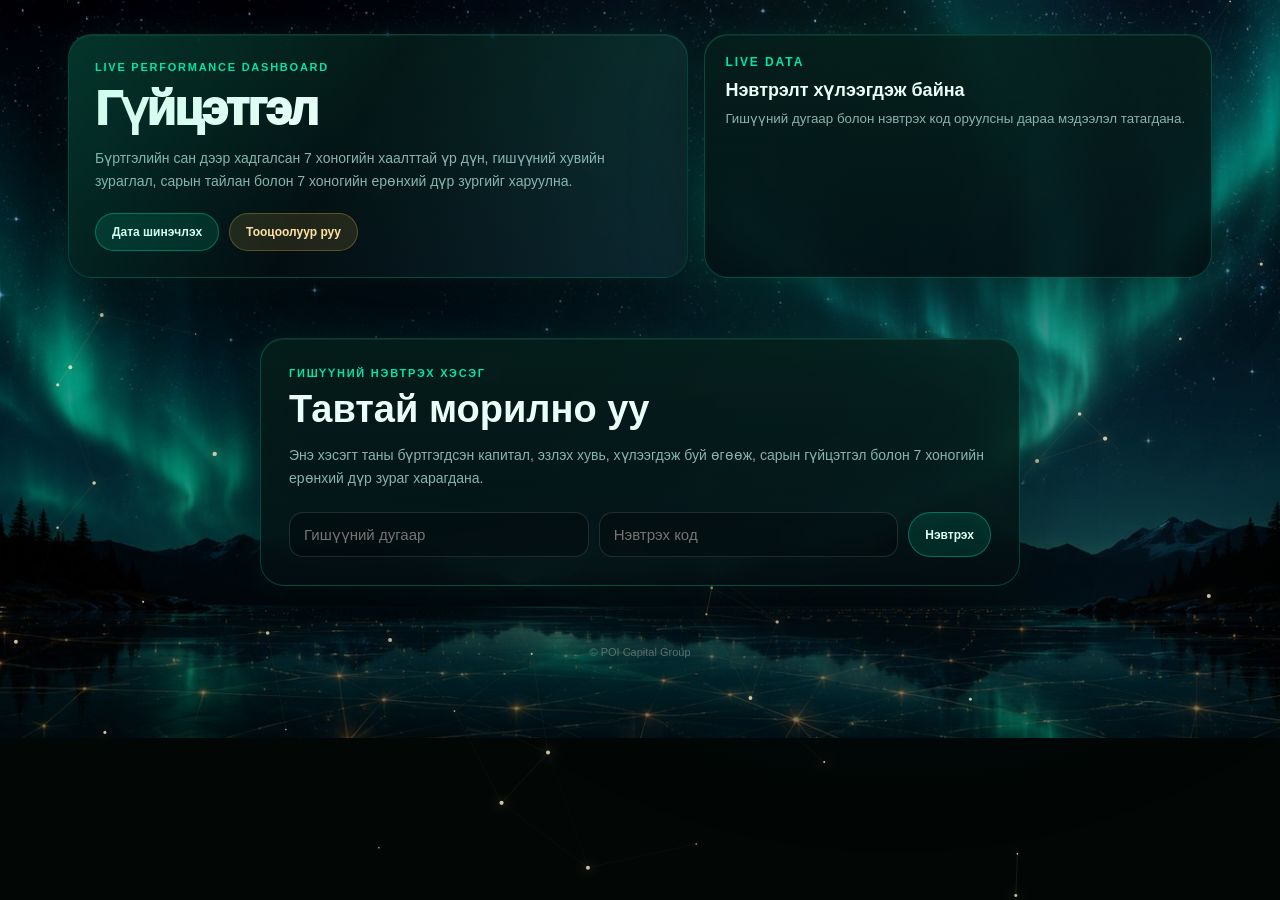
<file: performance.html>
<!doctype html>
<html lang="mn">
<head>
<meta charset="utf-8">
<meta name="viewport" content="width=device-width,initial-scale=1">
<title>POI Capital Group — Гүйцэтгэл</title>
<style>
:root{
  --bg:#020908;
  --panel:rgba(4,24,20,.78);
  --panel2:rgba(5,18,20,.86);
  --green:#00e6a8;
  --cyan:#55d7ff;
  --gold:#ffbf4d;
  --red:#ff7d72;
  --text:#eafff7;
  --muted:#8ab4aa;
  --line:rgba(255,255,255,.09);
}
*{box-sizing:border-box}
html,body{margin:0;min-height:100%;font-family:Segoe UI,Arial,sans-serif;color:var(--text);background:#020706}
body{
  background:
    linear-gradient(180deg,rgba(0,0,0,.26),rgba(0,0,0,.52)),
    url('../aurora.jpg') center/cover fixed no-repeat;
  overflow-x:hidden;
}
#wbg{position:fixed;inset:0;z-index:0;pointer-events:none}
.page{position:relative;z-index:1;max-width:1180px;margin:0 auto;padding:34px 18px 80px}
.glass{
  background:linear-gradient(180deg,rgba(5,32,26,.78),rgba(3,14,18,.86));
  border:1px solid rgba(0,230,168,.24);
  border-radius:24px;
  box-shadow:
    0 24px 70px rgba(0,0,0,.48),
    0 0 38px rgba(0,230,168,.08),
    inset 0 1px 0 rgba(255,255,255,.06);
  backdrop-filter:blur(10px);
}
.hero{display:grid;grid-template-columns:1.1fr .9fr;gap:16px;margin-bottom:18px}
.hero-main{padding:26px;position:relative;overflow:hidden}
.hero-main:before,.dashboard:before,.member-main:before{
  content:"";position:absolute;inset:-2px;
  background:linear-gradient(120deg,rgba(0,230,168,.14),transparent 45%,rgba(85,215,255,.12));
  pointer-events:none;
}
.kicker{font-size:11px;letter-spacing:.16em;text-transform:uppercase;color:var(--green);font-weight:900}
h1{font-size:48px;line-height:1;margin:12px 0 14px;font-weight:950;letter-spacing:-.04em}
p{color:var(--muted);line-height:1.65;margin:0;font-size:14px}
.status{padding:20px}
.status h3{margin:0 0 10px;color:var(--green);font-size:12px;text-transform:uppercase;letter-spacing:.16em}
.status b{display:block;font-size:18px}
.status small{display:block;margin-top:8px;color:var(--muted);line-height:1.5}
.actions{display:flex;gap:10px;flex-wrap:wrap;margin-top:20px}
.btn{
  border:1px solid rgba(0,230,168,.38);
  background:rgba(0,230,168,.12);
  color:#dffff5;
  border-radius:999px;
  padding:11px 16px;
  font-size:12px;
  font-weight:900;
  cursor:pointer;
  font-family:inherit;
}
.btn:hover{background:rgba(0,230,168,.22)}
.btn.gold{border-color:rgba(255,191,77,.4);background:rgba(255,191,77,.12);color:#ffe1a5}
.btn.small{padding:8px 12px;font-size:11px}
.login{display:none;max-width:760px;margin:60px auto;padding:28px}
.login.active{display:block}
.login h2{font-size:38px;margin:10px 0 14px;line-height:1.05}
.form{display:grid;grid-template-columns:1fr 1fr auto;gap:10px;margin-top:22px}
.input{
  width:100%;padding:13px 14px;border-radius:14px;
  border:1px solid rgba(255,255,255,.12);
  background:rgba(0,0,0,.28);color:#fff;font-size:15px;
}
.input:focus{outline:1px solid rgba(0,230,168,.55)}
.loading{display:none;margin-top:14px;color:var(--cyan);font-weight:800}
.loading.on{display:block}
.error{display:none;margin-top:14px;color:#ffd0cb;background:rgba(255,125,114,.12);border:1px solid rgba(255,125,114,.35);padding:12px;border-radius:14px}
.error.on{display:block}
.dashboard{display:none;position:relative;padding:18px}
.dashboard.active{display:block}
.member-main{position:relative;padding:24px;margin-bottom:14px;overflow:hidden}
.member-head{display:flex;align-items:flex-start;justify-content:space-between;gap:14px;position:relative}
.member-head h2{font-size:40px;line-height:1;margin:8px 0 8px}
.badge{display:inline-flex;border:1px solid rgba(0,230,168,.35);border-radius:999px;padding:7px 12px;color:#dffff5;font-size:11px;font-weight:900;background:rgba(0,230,168,.10)}
.grid{display:grid;gap:12px}
.grid.kpi{grid-template-columns:repeat(4,1fr);margin-top:14px}
.card{
  background:rgba(0,0,0,.20);
  border:1px solid rgba(255,255,255,.085);
  border-radius:16px;
  padding:14px;
  min-height:104px;
  position:relative;
  overflow:hidden;
}
.card:hover{
  border-color:rgba(0,230,168,.35);
  box-shadow:0 0 28px rgba(0,230,168,.08);
}
.card span{display:block;font-size:11px;letter-spacing:.06em;text-transform:uppercase;color:#85b6aa;font-weight:900;margin-bottom:8px}
.card b{display:block;font-size:28px;line-height:1;color:#fff}
.card small{display:block;color:#8ab4aa;margin-top:8px;line-height:1.45;font-size:11px}
.green b{color:var(--green)}
.cyan b{color:var(--cyan)}
.gold{border-color:rgba(255,191,77,.28)!important;background:rgba(255,191,77,.075)}
.gold b{color:var(--gold)}
.compare{display:grid;grid-template-columns:1fr 1fr;gap:12px;margin-top:14px}
.compare .card{min-height:248px}
.compare .card b.big{font-size:34px}
.rowline{border-top:1px solid rgba(255,255,255,.08);padding-top:12px;margin-top:12px}
.progress-card{margin-top:12px;padding:16px;background:rgba(85,215,255,.07);border:1px solid rgba(85,215,255,.22);border-radius:16px}
.progress-top{display:flex;justify-content:space-between;gap:12px;align-items:flex-end}
.progress-top b{font-size:22px}
.track{height:12px;background:rgba(255,255,255,.10);border-radius:999px;overflow:hidden;margin-top:12px}
.fill{height:100%;width:0%;background:linear-gradient(90deg,var(--gold),var(--green));border-radius:999px;box-shadow:0 0 18px rgba(0,230,168,.42);transition:width .7s ease}
.note{margin-top:12px;padding:12px 14px;border-radius:14px;background:rgba(255,125,114,.08);border:1px solid rgba(255,125,114,.32);color:#ffd8d4;font-size:12px;line-height:1.55}
.hint{margin-top:12px;padding:12px 14px;border-radius:14px;background:rgba(85,215,255,.07);border:1px solid rgba(85,215,255,.22);color:#caf4ff;font-size:12px;line-height:1.55}
.section{margin-top:14px;padding:18px}
.section h3{font-size:20px;margin:0 0 6px}
.section-sub{font-size:12px;color:var(--muted);margin-bottom:14px}
.charts{display:grid;grid-template-columns:1fr 1fr;gap:14px}
.chartbox{padding:16px}
.chart-head{display:flex;justify-content:space-between;gap:10px;align-items:flex-start;margin-bottom:12px}
.chart-title{font-size:17px;font-weight:950}
.chart-range{font-size:13px;color:var(--cyan);font-weight:900}
svg{width:100%;height:290px;display:block;background:rgba(0,0,0,.17);border-radius:16px;overflow:visible}
.axis{stroke:rgba(255,255,255,.14);stroke-width:1}
.gridline{stroke:rgba(255,255,255,.07);stroke-width:1}
.line{fill:none;stroke:var(--green);stroke-width:3.5;filter:drop-shadow(0 0 7px rgba(0,230,168,.45))}
.area{fill:rgba(0,230,168,.10)}
.dot{fill:#03130f;stroke:var(--green);stroke-width:2.5}
.bar{fill:rgba(0,230,168,.78);filter:drop-shadow(0 0 6px rgba(0,230,168,.28))}
.bar.neg{fill:rgba(255,125,114,.78)}
.tick{fill:#9cd5c9;font-size:10px;font-weight:800}
.value-label{fill:#ffffff;font-size:10px;font-weight:900}
.table-wrap{overflow:auto;border-radius:16px;border:1px solid rgba(255,255,255,.08)}
table{border-collapse:collapse;width:100%;min-width:860px;background:rgba(0,0,0,.20)}
th{background:#064e3b;color:#00ffb3;text-align:left;font-size:11px;text-transform:uppercase;letter-spacing:.05em;padding:11px;white-space:nowrap}
td{padding:11px;border-top:1px solid rgba(255,255,255,.07);font-size:12px;color:#eafff7;white-space:nowrap}
td.num{text-align:right;font-weight:900}
.market{display:grid;grid-template-columns:1fr 1fr;gap:12px}
.footer-note{font-size:11px;color:rgba(255,255,255,.32);text-align:center;margin-top:24px}
@media(max-width:900px){
  .hero,.compare,.charts,.market{grid-template-columns:1fr}
  .grid.kpi{grid-template-columns:1fr 1fr}
  .form{grid-template-columns:1fr}
  h1{font-size:38px}
  .member-head{display:block}
}
@media(max-width:560px){
  .grid.kpi{grid-template-columns:1fr}
  .page{padding:18px 10px 80px}
  .member-head h2{font-size:30px}
  h1{font-size:34px}
}
</style>
</head>
<body>
<canvas id="wbg"></canvas>

<div class="page">
  <div class="hero">
    <div class="glass hero-main">
      <div class="kicker">Live performance dashboard</div>
      <h1>Гүйцэтгэл</h1>
      <p>Бүртгэлийн сан дээр хадгалсан 7 хоногийн хаалттай үр дүн, гишүүний хувийн зураглал, сарын тайлан болон 7 хоногийн ерөнхий дүр зургийг харуулна.</p>
      <div class="actions">
        <button class="btn" id="refreshBtn">Дата шинэчлэх</button>
        <button class="btn gold" id="goCalcBtn">Тооцоолуур руу</button>
      </div>
    </div>
    <div class="glass status" id="statusBox">
      <h3>Live data</h3>
      <b id="statusText">Нэвтрэлт хүлээгдэж байна</b>
      <small id="statusSmall">Гишүүний дугаар болон нэвтрэх код оруулсны дараа мэдээлэл татагдана.</small>
    </div>
  </div>

  <section class="glass login active" id="loginView">
    <div class="kicker">Гишүүний нэвтрэх хэсэг</div>
    <h2>Тавтай морилно уу</h2>
    <p>Энэ хэсэгт таны бүртгэгдсэн капитал, эзлэх хувь, хүлээгдэж буй өгөөж, сарын гүйцэтгэл болон 7 хоногийн ерөнхий дүр зураг харагдана.</p>

    <div class="form">
      <input class="input" id="memberNo" placeholder="Гишүүний дугаар">
      <input class="input" id="accessCode" placeholder="Нэвтрэх код" type="password" autocomplete="off">
      <button class="btn" id="loginBtn">Нэвтрэх</button>
    </div>
    <div class="loading" id="loading">Нэвтэрч байна... мэдээлэл татаж байна.</div>
    <div class="error" id="errorBox"></div>
  </section>

  <section class="glass dashboard" id="dashboardView">
    <div class="glass member-main">
      <div class="member-head">
        <div>
          <div class="kicker">Гишүүний самбар</div>
          <h2 id="welcomeName">Тавтай морил</h2>
          <p id="welcomeText">Таны бүртгэлтэй холбоотой мэдээлэл шинэчлэгдлээ.</p>
        </div>
        <div class="actions">
          <span class="badge" id="loginBadge">Нэвтэрсэн</span>
          <button class="btn small" id="switchBtn">Солих</button>
        </div>
      </div>

      <div class="grid kpi">
        <div class="card green">
          <span>Таны оруулсан капитал</span>
          <b id="memberCapital">$0</b>
          <small>Бүртгэлийн сан дээр хадгалагдсан таны үндсэн оролцоо.</small>
        </div>
        <div class="card cyan">
          <span>Хүлээгдэж буй хувийн өгөөж</span>
          <b id="memberExpected">$0</b>
          <small>Таны капитал, эзлэх хувь, campaign тохиргоонд суурилсан.</small>
        </div>
        <div class="card">
          <span>Таны эзлэх хувь</span>
          <b id="memberShare">0%</b>
          <small>Бүлгийн нийт active капитал дахь таны хувь.</small>
        </div>
        <div class="card gold">
          <span>Хамрагдсан бүлэг</span>
          <b id="memberCount">0 гишүүн</b>
          <small id="modelType">Тооцооллын загвар</small>
        </div>
      </div>

      <div class="grid kpi">
        <div class="card">
          <span>Тооцооллын загвар</span>
          <b id="modelLabel">—</b>
        </div>
        <div class="card">
          <span>Хугацаа</span>
          <b id="monthsLabel">—</b>
        </div>
        <div class="card">
          <span>Энэ сард төлөвлөж буй хуваарилалт</span>
          <b id="currentPlanMonth">$0</b>
          <small id="currentMonthText">Campaign-ийн одоогийн үе шатад суурилна.</small>
        </div>
        <div class="card">
          <span>Энэ сарын бодит өгөөжөөр</span>
          <b id="actualMonthDist">$0</b>
          <small>Хаалттай сарын үр дүн дээр суурилсан боломжит хуваарилалт.</small>
        </div>
      </div>

      <div class="compare">
        <div class="card green">
          <span>Хүлээгдэж буй өгөөж</span>
          <small>Campaign хугацааны суурь боломжит дүн</small>
          <b class="big" id="baseTotal">$0</b>
          <small>Сонгосон өгөөж, хугацаа, дансанд үлдэх хувь, хуваарилалтын бүтцээр.</small>

          <div class="rowline">
            <span>Сард төлөвлөгдөж буй хуваарилалт</span>
            <b id="baseMonth">$0</b>
            <small>Энэ нь campaign-ийн одоогийн сар дээр суурилна.</small>
          </div>

          <div class="rowline">
            <span>Сарын жишээ өгөөж</span>
            <b id="baseRoi">0%</b>
            <small>Google Sheet дээрх campaign setting-ээс уншина.</small>
          </div>
        </div>

        <div class="card gold">
          <span>Урьдчилсан тооцооллоор</span>
          <small>Campaign явцаар шинэчилсэн боломжит дүн</small>
          <b class="big" id="updatedTotal">$0</b>
          <small id="updatedDiff">Одоогийн хаалттай үр дүнд үндэслэв.</small>

          <div class="rowline">
            <span>Энэ сарын бодит өгөөжөөр авах боломжит хуваарилалт</span>
            <b id="updatedMonth">$0</b>
            <small id="updatedMonthText">Сарын хаалттай үр дүн дээр суурилна.</small>
          </div>

          <div class="rowline">
            <span>Энэ сарын бодит ROI</span>
            <b id="actualRoi">0%</b>
            <small>Сарын хаалттай үр дүнд үндэслэсэн.</small>
          </div>
        </div>
      </div>

      <div class="progress-card">
        <div class="progress-top">
          <div>
            <span class="kicker">12 сарын таны хувийн campaign явц</span>
            <b><span id="progressNow">$0</span> / <span id="progressGoal">$0</span></b>
          </div>
          <b id="progressPct">0%</b>
        </div>
        <div class="track"><div class="fill" id="progressFill"></div></div>
        <div class="hint" id="progressText">Таны хувийн зураглал одоогийн хаалттай үр дүнгээр шинэчлэгдэнэ.</div>
      </div>

      <div class="note">
        <b>Эрсдэлийн санамж</b><br>
        Ногоон багана суурь хүлээгдэж буй дүнг, шар багана бодит явцаар шинэчилсэн боломжит дүнг харуулна. Бодит үр дүн зах зээлийн нөхцөл, drawdown, арилжааны идэвх болон эрсдэлийн удирдлагаас хамаарч өөрчлөгдөнө.
      </div>
    </div>

    <div class="section glass">
      <h3>Өсөлтийн муруй</h3>
      <div class="section-sub">7 хоног бүрийн хаалтын дансны хэмжээн дээр үндэслэнэ.</div>
      <div class="charts">
        <div class="glass chartbox">
          <div class="chart-head">
            <div>
              <div class="chart-title">Өсөлтийн муруй</div>
              <div class="section-sub">Хаалтын balance trend.</div>
            </div>
            <div class="chart-range" id="balanceRange">$0 → $0</div>
          </div>
          <svg id="balanceChart"></svg>
        </div>

        <div class="glass chartbox">
          <div class="chart-head">
            <div>
              <div class="chart-title">7 хоногийн ашиг/алдагдал</div>
              <div class="section-sub">7 хоногийн ашиг/алдагдлын баганан график.</div>
            </div>
            <div class="chart-range" id="plTotal">Нийт: $0</div>
          </div>
          <svg id="plChart"></svg>
        </div>
      </div>
    </div>

    <div class="section glass">
      <h3>7 хоногийн гүйцэтгэлийн түүх</h3>
      <div class="section-sub">Хаалттай тайлангийн түүх. Тайлангийн холбоос байвал товч харагдана.</div>
      <div class="table-wrap">
        <table>
          <thead>
            <tr>
              <th>7 хоног</th>
              <th>Хаалтын өдөр</th>
              <th>Хаалтын данс</th>
              <th>Ашиг/алдагдал</th>
              <th>Өгөөж</th>
              <th>Их уналт</th>
              <th>Тайлан</th>
            </tr>
          </thead>
          <tbody id="historyBody"></tbody>
        </table>
      </div>
    </div>

    <div class="section glass">
      <h3 id="marketTitle">7 хоногийн ерөнхий дүр зураг</h3>
      <div class="market">
        <div class="card">
          <span>Ерөнхий тойм</span>
          <p id="marketSummary">—</p>
        </div>
        <div class="card">
          <span>Чиглэл / хэмнэл</span>
          <p id="weeklyBias">—</p>
        </div>
        <div class="card">
          <span>Гол анхаарах бүс</span>
          <p id="focus1">—</p>
        </div>
        <div class="card">
          <span>Нэмэлт ажиглалт</span>
          <p id="focus2">—</p>
        </div>
      </div>
      <div class="note" id="riskNote">—</div>
    </div>
  </section>

  <div class="footer-note">© POI Capital Group</div>
</div>

<script>
const MEMBER_API_URL = "https://script.google.com/macros/s/AKfycbyiXB4qV-DRfwLSwH10mdlkwxkFICWEeE8wLCzY8VQj-C0p05a4LlFSu0GSfYWSvRs/exec";

let SESSION = { memberNo: '', code: '', snapshot: null };

const $ = id => document.getElementById(id);

function money(n){
  const v = Number(n || 0);
  return v.toLocaleString('en-US', {style:'currency', currency:'USD', maximumFractionDigits:0});
}
function pct(n){
  const v = Number(n || 0);
  return (v * 100).toFixed(2) + '%';
}
function pctPlain(n){
  return Number(n || 0).toFixed(1) + '%';
}
function safe(v, fallback='—'){
  return v === undefined || v === null || v === '' ? fallback : v;
}
function opPct(count){
  if(count <= 1) return .50;
  if(count === 2) return .40;
  if(count === 3) return .30;
  if(count === 4) return .25;
  return .20;
}
function modelName(v){
  return String(v || '').toLowerCase() === 'weighted' ? 'Өөр өөр дүнтэй бүлэг' : 'Ижил дүнтэй бүлэг';
}

function jsonp(url){
  return new Promise((resolve, reject)=>{
    const cb = 'poi_cb_' + Date.now() + '_' + Math.floor(Math.random()*99999);
    const s = document.createElement('script');
    const sep = url.includes('?') ? '&' : '?';
    window[cb] = data => {
      delete window[cb];
      s.remove();
      resolve(data);
    };
    s.onerror = () => {
      delete window[cb];
      s.remove();
      reject(new Error('API холболт амжилтгүй'));
    };
    s.src = url + sep + 'callback=' + encodeURIComponent(cb) + '&t=' + Date.now();
    document.body.appendChild(s);
  });
}

function snapshotUrl(memberNo, code){
  return MEMBER_API_URL +
    '?action=performance_snapshot' +
    '&member_no=' + encodeURIComponent(memberNo) +
    '&code=' + encodeURIComponent(code);
}

function setStatus(main, small){
  $('statusText').textContent = main;
  $('statusSmall').textContent = small || '';
}
function setError(msg){
  const box = $('errorBox');
  box.textContent = msg;
  box.classList.add('on');
}
function clearError(){
  $('errorBox').classList.remove('on');
  $('errorBox').textContent = '';
}

async function login(){
  clearError();
  const memberNo = $('memberNo').value.trim();
  const code = $('accessCode').value.trim();

  if(!memberNo || !code){
    setError('Гишүүний дугаар болон нэвтрэх кодоо оруулна уу.');
    return;
  }

  $('loading').classList.add('on');
  setStatus('Мэдээлэл татаж байна', 'Google Sheet дээрх бүртгэлийг шалгаж байна...');

  try{
    const data = await jsonp(snapshotUrl(memberNo, code));
    if(!data || !data.ok){
      setError(data && data.error ? data.error : 'Нэвтрэх мэдээлэл буруу байна.');
      setStatus('Нэвтрэлт амжилтгүй', 'Дугаар эсвэл кодоо дахин шалгана уу.');
      return;
    }

    SESSION = { memberNo, code, snapshot: data };
    $('loginView').classList.remove('active');
    $('dashboardView').classList.add('active');
    renderDashboard(data);
    setStatus('Бүртгэлийн дата шинэчлэгдлээ', 'Дата шинэчлэгдсэн: ' + safe(data.dashboard_data && data.dashboard_data.update_date));
  }catch(err){
    setError(err.message || String(err));
    setStatus('API холболт амжилтгүй', 'Deploy version болон интернет холболтоо шалгана.');
  }finally{
    $('loading').classList.remove('on');
  }
}

async function refreshData(){
  if(!SESSION.memberNo || !SESSION.code){
    setStatus('Эхлээд нэвтэрнэ үү', 'Гүйцэтгэл шинэчлэхийн өмнө гишүүний дугаар болон код шаардлагатай.');
    $('loginView').classList.add('active');
    $('dashboardView').classList.remove('active');
    return;
  }

  setStatus('Дата шинэчилж байна', 'Google Sheet-ээс шинэ snapshot татаж байна...');

  try{
    const data = await jsonp(snapshotUrl(SESSION.memberNo, SESSION.code));
    if(!data || !data.ok){
      setStatus('Шинэчлэлт амжилтгүй', data && data.error ? data.error : 'Алдаа гарлаа');
      return;
    }
    SESSION.snapshot = data;
    renderDashboard(data);
    setStatus('Дата шинэчлэгдлээ', 'Дата шинэчлэгдсэн: ' + safe(data.dashboard_data && data.dashboard_data.update_date));
  }catch(err){
    setStatus('Шинэчлэлт амжилтгүй', err.message || String(err));
  }
}

function switchMember(){
  SESSION = { memberNo:'', code:'', snapshot:null };
  $('dashboardView').classList.remove('active');
  $('loginView').classList.add('active');
  $('memberNo').value = '';
  $('accessCode').value = '';
  setStatus('Нэвтрэлт хүлээгдэж байна', 'Өөр гишүүнээр дахин нэвтэрнэ.');
}

function calculateProjection(data){
  const member = data.member || {};
  const campaign = data.campaign || {};
  const dashboard = data.dashboard_data || {};
  const monthly = data.monthly_data || {};
  const chart = Array.isArray(data.chart_data) ? data.chart_data : [];

  const totalCapital = Number(campaign.total_capital || 0);
  const memberCapital = Number(member.capital || 0);
  const share = Number(member.share_pct || 0) / 100;
  const count = Number(campaign.member_count || 1);
  const months = Number(campaign.months || 12);
  const roi = Number(campaign.monthly_roi || 10) / 100;
  const cost = Number(campaign.cost_pct || 2) / 100;
  const scale = Number(campaign.scaleup_pct || 50) / 100;
  const op = opPct(count);
  const memberPoolPct = 1 - op;

  let balance = totalCapital;
  let monthlyRows = [];
  let monthlyDistSum = 0;

  for(let i=1;i<=months;i++){
    const gross = balance * roi;
    const costAmt = gross * cost;
    const scaleAmt = gross * scale;
    const distPool = Math.max(0, gross - costAmt - scaleAmt);
    const memberDist = distPool * memberPoolPct * share;

    monthlyDistSum += memberDist;
    monthlyRows.push({
      month:i,
      balance,
      gross,
      scaleAmt,
      memberDist
    });

    balance += scaleAmt;
  }

  const expectedGrowth = Math.max(0, balance - totalCapital);
  const expectedCloseProfit = expectedGrowth * memberPoolPct * share;
  const baseExpected = monthlyDistSum + expectedCloseProfit;

  const latestBalance = Number(dashboard.current_balance || (chart.length ? chart[chart.length-1].ending_balance : totalCapital));
  const currentGrowth = Math.max(0, latestBalance - totalCapital);
  const currentCloseProfit = currentGrowth * memberPoolPct * share;

  const weeksDone = chart.length;
  const currentMonthIndex = Math.min(months - 1, Math.max(0, Math.floor(Math.max(0, weeksDone - 1) / 4)));
  const currentPlanMonth = monthlyRows[currentMonthIndex] || monthlyRows[0] || {memberDist:0};

  const monthNet = Number(monthly.monthly_pl_usd || 0);
  const actualDistPool = Math.max(0, monthNet * Math.max(0, 1 - cost - scale));
  const actualMonthDist = actualDistPool * memberPoolPct * share;

  const remainingPlanned = monthlyRows.slice(currentMonthIndex + 1).reduce((s,r)=>s+r.memberDist,0);
  const updatedExpected = currentCloseProfit + actualMonthDist + remainingPlanned;

  const progressDenom = baseExpected > 0 ? baseExpected : 1;
  const progressPct = updatedExpected / progressDenom * 100;

  return {
    totalCapital,
    memberCapital,
    share,
    count,
    months,
    roi,
    cost,
    scale,
    op,
    memberPoolPct,
    monthlyRows,
    baseExpected,
    currentPlanMonth,
    actualMonthDist,
    expectedCloseProfit,
    currentCloseProfit,
    updatedExpected,
    progressPct,
    weeksDone,
    currentMonthNumber: currentMonthIndex + 1
  };
}

function renderDashboard(data){
  const member = data.member || {};
  const campaign = data.campaign || {};
  const dashboard = data.dashboard_data || {};
  const monthly = data.monthly_data || {};
  const market = data.market_brief || {};
  const chart = Array.isArray(data.chart_data) ? data.chart_data : [];
  const calc = calculateProjection(data);

  $('welcomeName').textContent = 'Тавтай морил, ' + safe(member.display_name, 'гишүүн');
  $('welcomeText').textContent = 'Энэ самбар таны оруулсан капитал, эзлэх хувь, хүлээгдэж буй үр дүн, сарын гүйцэтгэл болон 7 хоногийн ерөнхий дүр зургийг харуулна.';
  $('loginBadge').textContent = 'Нэвтэрсэн · Өөр өөр дүнтэй бүлэг';

  $('memberCapital').textContent = money(member.capital);
  $('memberExpected').textContent = money(calc.baseExpected);
  $('memberShare').textContent = pctPlain(Number(member.share_pct || 0));
  $('memberCount').textContent = Number(campaign.member_count || 0) + ' гишүүн';
  $('modelType').textContent = modelName(campaign.model_type);
  $('modelLabel').textContent = modelName(campaign.model_type);
  $('monthsLabel').textContent = Number(campaign.months || 12) + ' сар';

  $('currentPlanMonth').textContent = money(calc.currentPlanMonth.memberDist);
  $('currentMonthText').textContent = 'Campaign-ийн ' + calc.currentMonthNumber + '-р сард төлөвлөгдөж буй хуваарилалт.';

  $('actualMonthDist').textContent = money(calc.actualMonthDist);

  $('baseTotal').textContent = money(calc.baseExpected);
  $('baseMonth').textContent = money(calc.currentPlanMonth.memberDist);
  $('baseRoi').textContent = Number(campaign.monthly_roi || 0).toFixed(2) + '%';

  $('updatedTotal').textContent = money(calc.updatedExpected);
  const diff = calc.updatedExpected - calc.baseExpected;
  $('updatedDiff').textContent = diff >= 0
    ? 'Суурь зураглалаас ' + money(diff) + ' өндөр явцтай байна.'
    : 'Суурь зураглалаас ' + money(Math.abs(diff)) + ' доогуур явцтай байна.';

  $('updatedMonth').textContent = money(calc.actualMonthDist);
  $('updatedMonthText').textContent =
    'Ашгийн ' + (calc.scale*100).toFixed(2) + '% дансанд үлдэнэ · ' +
    (calc.cost*100).toFixed(2) + '% зардал · үлдэх хэсэг хуваарилалтын бүтцээр тооцогдоно.';

  $('actualRoi').textContent = pct(monthly.monthly_roi_pct || 0);

  $('progressNow').textContent = money(calc.updatedExpected);
  $('progressGoal').textContent = money(calc.baseExpected);
  $('progressPct').textContent = calc.progressPct.toFixed(1) + '%';
  $('progressFill').style.width = Math.max(0, Math.min(160, calc.progressPct)) + '%';
  $('progressText').textContent =
    calc.progressPct >= 100
      ? 'Таны хувийн зураглал зорилтын ' + calc.progressPct.toFixed(1) + '% дээр байна.'
      : 'Таны хувийн зураглал зорилтын ' + calc.progressPct.toFixed(1) + '% дээр явж байна.';

  $('marketTitle').textContent = safe(market.market_title, '7 хоногийн ерөнхий дүр зураг');
  $('marketSummary').textContent = safe(market.market_summary, '—');
  $('weeklyBias').textContent = safe(market.weekly_bias, '—');
  $('focus1').textContent = safe(market.focus_1, '—');
  $('focus2').textContent = safe(market.focus_2, '—');
  $('riskNote').textContent = safe(market.risk_note, 'Зах зээлийн нөхцөл өөрчлөгдвөл дараагийн шинэчлэлтээр энэ хэсэг дахин солигдоно.');

  renderHistory(chart);
  renderCharts(chart);
}

function renderHistory(rows){
  const body = $('historyBody');
  body.innerHTML = '';

  rows.slice().reverse().forEach(r=>{
    const tr = document.createElement('tr');
    const link = r.statement_link
      ? '<a class="btn small" href="'+String(r.statement_link).replace(/"/g,'')+'" target="_blank">Тайлан</a>'
      : '—';

    tr.innerHTML =
      '<td>7 хоног ' + safe(r.week_no,'') + '</td>' +
      '<td>' + safe(r.period_end,'') + '</td>' +
      '<td class="num">' + money(r.ending_balance) + '</td>' +
      '<td class="num">' + money(r.weekly_pl_usd) + '</td>' +
      '<td class="num">' + pct(r.weekly_pl_pct) + '</td>' +
      '<td class="num">' + pct(r.max_drawdown_pct) + '</td>' +
      '<td>' + link + '</td>';

    body.appendChild(tr);
  });
}

function renderCharts(rows){
  const ordered = rows.slice().sort((a,b)=>Number(a.week_no||0)-Number(b.week_no||0));
  renderLineChart('balanceChart', ordered.map(r=>({
    label:'W' + r.week_no,
    value:Number(r.ending_balance||0)
  })));

  renderBarChart('plChart', ordered.map(r=>({
    label:'W' + r.week_no,
    value:Number(r.weekly_pl_usd||0)
  })));

  if(ordered.length){
    $('balanceRange').textContent = money(ordered[0].ending_balance) + ' → ' + money(ordered[ordered.length-1].ending_balance);
    const total = ordered.reduce((s,r)=>s+Number(r.weekly_pl_usd||0),0);
    $('plTotal').textContent = 'Нийт: ' + money(total);
  }
}

function renderLineChart(id, data){
  const svg = $(id);
  svg.innerHTML = '';

  const w = 560, h = 290, pad = {l:54,r:24,t:24,b:42};
  svg.setAttribute('viewBox','0 0 '+w+' '+h);

  if(!data.length) return;

  const vals = data.map(d=>d.value);
  let min = Math.min(...vals);
  let max = Math.max(...vals);
  if(min === max){ min -= 1; max += 1; }
  const span = max - min;

  for(let i=0;i<5;i++){
    const y = pad.t + (h-pad.t-pad.b) * i/4;
    const val = max - span*i/4;
    line(svg,pad.l,y,w-pad.r,y,'gridline');
    text(svg,8,y+4,money(val).replace('.00',''),'tick');
  }

  const pts = data.map((d,i)=>{
    const x = pad.l + (w-pad.l-pad.r) * (data.length===1 ? 0 : i/(data.length-1));
    const y = pad.t + (h-pad.t-pad.b) * (max-d.value)/span;
    return {x,y,...d};
  });

  let path = pts.map((p,i)=>(i?'L':'M')+p.x+' '+p.y).join(' ');
  let area = path + ' L ' + pts[pts.length-1].x + ' ' + (h-pad.b) + ' L ' + pts[0].x + ' ' + (h-pad.b) + ' Z';

  pathEl(svg,area,'area');
  pathEl(svg,path,'line');

  pts.forEach((p,i)=>{
    circle(svg,p.x,p.y,4,'dot');
    text(svg,p.x-24,p.y-10,money(p.value).replace('.00',''),'value-label');
    text(svg,p.x-8,h-16,p.label,'tick');
  });

  line(svg,pad.l,h-pad.b,w-pad.r,h-pad.b,'axis');
  line(svg,pad.l,pad.t,pad.l,h-pad.b,'axis');
}

function renderBarChart(id, data){
  const svg = $(id);
  svg.innerHTML = '';

  const w = 560, h = 290, pad = {l:64,r:24,t:24,b:42};
  svg.setAttribute('viewBox','0 0 '+w+' '+h);

  if(!data.length) return;

  const vals = data.map(d=>d.value);
  let min = Math.min(0,...vals);
  let max = Math.max(0,...vals);
  if(min === max){ min -= 1; max += 1; }
  const span = max - min;
  const zeroY = pad.t + (h-pad.t-pad.b) * (max-0)/span;

  for(let i=0;i<5;i++){
    const y = pad.t + (h-pad.t-pad.b) * i/4;
    const val = max - span*i/4;
    line(svg,pad.l,y,w-pad.r,y,'gridline');
    text(svg,8,y+4,money(val).replace('.00',''),'tick');
  }

  const gap = 8;
  const barW = Math.max(10, (w-pad.l-pad.r)/data.length - gap);

  data.forEach((d,i)=>{
    const x = pad.l + i*(w-pad.l-pad.r)/data.length + gap/2;
    const y = pad.t + (h-pad.t-pad.b) * (max-d.value)/span;
    const bh = Math.abs(y-zeroY);
    const top = d.value >= 0 ? y : zeroY;
    rect(svg,x,top,barW,Math.max(2,bh),d.value>=0?'bar':'bar neg');
    text(svg,x-6,top-8,money(d.value).replace('.00',''),'value-label');
    text(svg,x,h-16,d.label,'tick');
  });

  line(svg,pad.l,zeroY,w-pad.r,zeroY,'axis');
  line(svg,pad.l,pad.t,pad.l,h-pad.b,'axis');
}

function el(svg,name,attrs){
  const e = document.createElementNS('http://www.w3.org/2000/svg',name);
  Object.keys(attrs).forEach(k=>{
    if(k==='text') e.textContent = attrs[k];
    else e.setAttribute(k,attrs[k]);
  });
  svg.appendChild(e);
  return e;
}
function line(svg,x1,y1,x2,y2,cls){return el(svg,'line',{x1,y1,x2,y2,class:cls});}
function text(svg,x,y,t,cls){return el(svg,'text',{x,y,class:cls,text:t});}
function circle(svg,cx,cy,r,cls){return el(svg,'circle',{cx,cy,r,class:cls});}
function rect(svg,x,y,width,height,cls){return el(svg,'rect',{x,y,width,height,rx:7,class:cls});}
function pathEl(svg,d,cls){return el(svg,'path',{d,class:cls});}

$('loginBtn').addEventListener('click', login);
$('refreshBtn').addEventListener('click', refreshData);
$('switchBtn').addEventListener('click', switchMember);
$('goCalcBtn').addEventListener('click', ()=>{
  if(window.parent && window.parent !== window){
    window.parent.postMessage({type:'poi-nav',target:'calc'}, '*');
  }
});
$('accessCode').addEventListener('keydown', e=>{ if(e.key==='Enter') login(); });
$('memberNo').addEventListener('keydown', e=>{ if(e.key==='Enter') login(); });

function animateBg(){
  const c = $('wbg');
  const ctx = c.getContext('2d');
  let W,H,pts=[];

  function resize(){
    W = c.width = innerWidth * devicePixelRatio;
    H = c.height = innerHeight * devicePixelRatio;
    c.style.width = innerWidth + 'px';
    c.style.height = innerHeight + 'px';
    pts = Array.from({length:70},()=>({
      x:Math.random()*W,
      y:Math.random()*H,
      vx:(Math.random()-.5)*.22*devicePixelRatio,
      vy:(Math.random()-.5)*.22*devicePixelRatio,
      r:(Math.random()*1.8+0.6)*devicePixelRatio
    }));
  }

  function draw(){
    ctx.clearRect(0,0,W,H);

    const g = ctx.createRadialGradient(W*.7,H*.18,0,W*.7,H*.18,W*.55);
    g.addColorStop(0,'rgba(0,230,168,.14)');
    g.addColorStop(.42,'rgba(85,215,255,.06)');
    g.addColorStop(1,'rgba(0,0,0,0)');
    ctx.fillStyle = g;
    ctx.fillRect(0,0,W,H);

    for(let i=0;i<pts.length;i++){
      const a = pts[i];
      a.x += a.vx; a.y += a.vy;
      if(a.x<0||a.x>W) a.vx*=-1;
      if(a.y<0||a.y>H) a.vy*=-1;

      ctx.beginPath();
      ctx.arc(a.x,a.y,a.r,0,Math.PI*2);
      ctx.fillStyle='rgba(255,245,205,.78)';
      ctx.shadowBlur=12*devicePixelRatio;
      ctx.shadowColor='rgba(255,191,77,.85)';
      ctx.fill();
      ctx.shadowBlur=0;

      for(let j=i+1;j<pts.length;j++){
        const b=pts[j];
        const dx=a.x-b.x, dy=a.y-b.y;
        const d=Math.sqrt(dx*dx+dy*dy);
        if(d<150*devicePixelRatio){
          ctx.strokeStyle='rgba(255,191,77,'+(0.18*(1-d/(150*devicePixelRatio)))+')';
          ctx.lineWidth=.8*devicePixelRatio;
          ctx.beginPath(); ctx.moveTo(a.x,a.y); ctx.lineTo(b.x,b.y); ctx.stroke();
        }
      }
    }

    requestAnimationFrame(draw);
  }

  addEventListener('resize', resize);
  resize();
  draw();
}
animateBg();
</script>
</body>
</html>
</file>
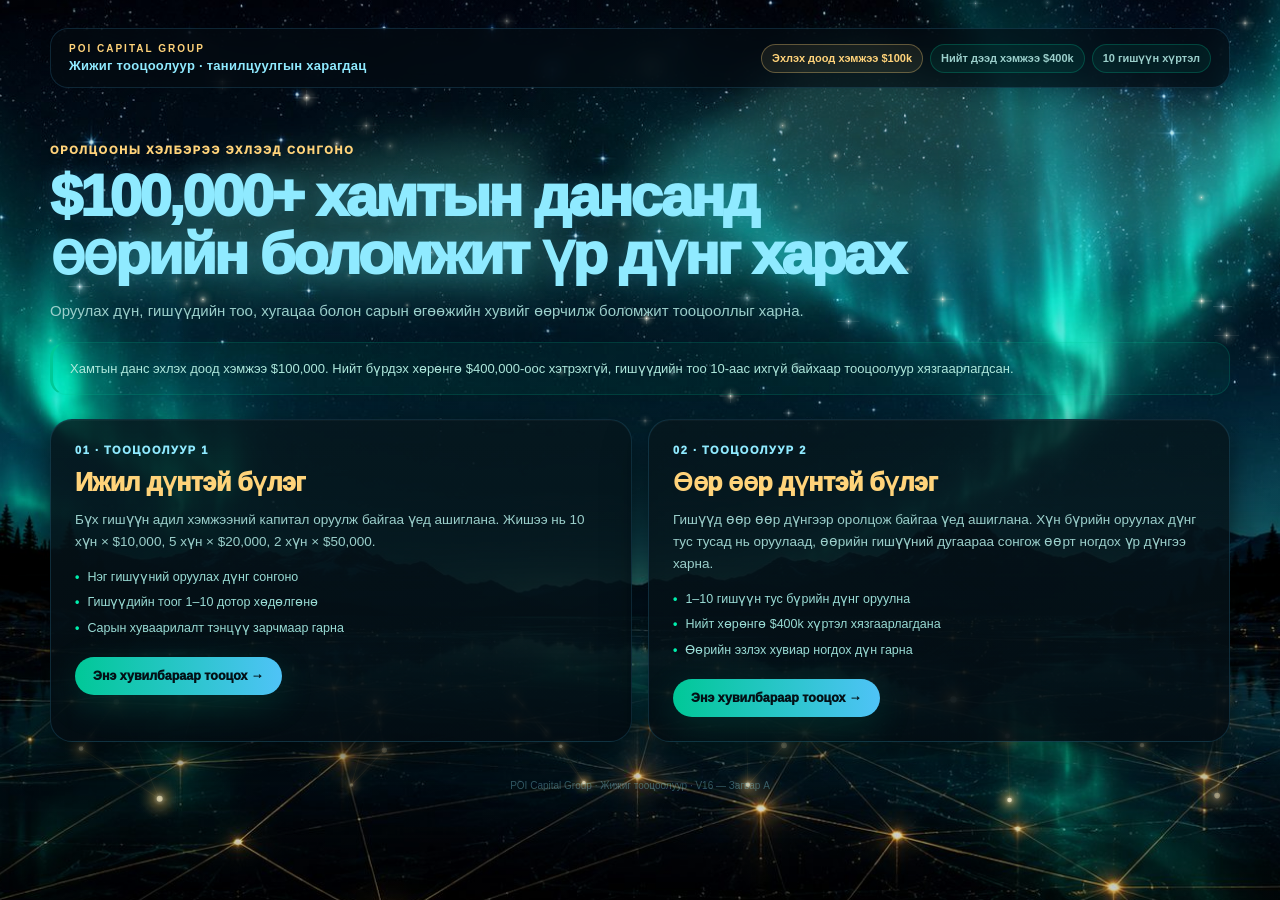
<file: app/calculator-mini.html>
<!DOCTYPE html>
<html lang="mn">
<head>
<meta name="color-scheme" content="dark">
<script>(function(){try{if(window.self!==window.top)document.documentElement.className+=' poi-embedded';}catch(e){document.documentElement.className+=' poi-embedded';}})();</script>
<meta charset="UTF-8">
<meta name="poi-release" content="V39.16.40">
<meta name="viewport" content="width=device-width, initial-scale=1.0, viewport-fit=cover">
<title>POI Capital Group · Жижиг тооцоолуур</title>
<style>
*{box-sizing:border-box;margin:0;padding:0}
:root{
  --bg:#020608; --panel:rgba(5,18,24,.78); --panel2:rgba(3,14,18,.86);
  --line:rgba(79,195,247,.16); --line2:rgba(0,200,151,.20); --goldLine:rgba(255,199,93,.36);
  --cyan:#4FC3F7; --cyan2:#8FEAFF; --green:#00C897; --green2:#00F0AE;
  --gold:#D6A23A; --gold2:#FFD37A; --red:#FF6B6B; --red2:#FF9A8F;
  --ink:#BFEFFF; --soft:#9BCFCB; --mut:#658B9E; --deep:#06121b;
}
html,body{min-height:100%;background:#020608}
body{font-family:'Segoe UI',Arial,sans-serif;color:var(--ink);overflow-x:hidden;-webkit-font-smoothing:antialiased}
body:before{content:"";position:fixed;inset:0;z-index:-4;background:url('../aurora-v2.jpg') center/cover no-repeat;opacity:.52;filter:saturate(1.18) brightness(.55) contrast(1.08)}
body:after{content:"";position:fixed;inset:0;z-index:-3;background:radial-gradient(circle at 18% 14%,rgba(79,195,247,.12),transparent 32%),radial-gradient(circle at 80% 18%,rgba(0,200,151,.14),transparent 36%),linear-gradient(180deg,rgba(0,0,0,.55),rgba(0,0,0,.86));pointer-events:none}
.stars{position:fixed;inset:0;z-index:-2;pointer-events:none;background-image:radial-gradient(circle,rgba(255,211,122,.55) 0 1px,transparent 1.6px),radial-gradient(circle,rgba(143,234,255,.32) 0 1px,transparent 1.8px);background-size:140px 140px,220px 220px;animation:drift 26s linear infinite;opacity:.35}
@keyframes drift{to{background-position:140px 220px,-220px 140px}}
.wrap{width:min(1180px,calc(100vw - 28px));margin:0 auto;padding:28px 0 34px}
.topbar{display:flex;justify-content:space-between;align-items:center;gap:16px;margin-bottom:22px;background:rgba(4,12,18,.62);border:1px solid rgba(79,195,247,.16);border-radius:18px;padding:14px 18px;backdrop-filter:blur(10px)}
.brand-k{font-size:10px;letter-spacing:.20em;text-transform:uppercase;color:var(--gold2);font-weight:900}
.brand-t{font-size:13px;color:var(--cyan2);font-weight:850;margin-top:4px;letter-spacing:.02em}
.limit-chip{display:flex;gap:7px;flex-wrap:wrap;justify-content:flex-end}
.chip{font-size:11px;font-weight:900;color:var(--soft);border:1px solid rgba(0,200,151,.25);background:rgba(0,200,151,.08);border-radius:999px;padding:7px 10px}
.chip.gold{color:var(--gold2);border-color:rgba(255,211,122,.32);background:rgba(255,211,122,.08)}
.hero{padding:34px 0 20px}
.kicker{font-size:11px;letter-spacing:.16em;text-transform:uppercase;color:var(--gold2);font-weight:950;margin-bottom:11px}
h1{font-size:clamp(32px,5.2vw,58px);line-height:1;letter-spacing:-.045em;color:var(--cyan2);font-weight:950;text-shadow:0 0 20px rgba(79,195,247,.20);max-width:900px}
.lead{margin-top:15px;color:var(--soft);font-size:15px;line-height:1.72;max-width:820px}
.note-box{margin-top:18px;background:rgba(0,200,151,.06);border:1px solid rgba(0,200,151,.17);border-left:3px solid var(--green);border-radius:16px;padding:15px 17px;color:#AEE9DD;font-size:13px;line-height:1.65}
.choice-grid{display:grid;grid-template-columns:1fr 1fr;gap:16px;margin-top:24px}
.choice,.panel,.card,.month,.tax-box,.warn-box,.member-row{position:relative;z-index:0;background:linear-gradient(180deg,rgba(6,22,28,.84),rgba(3,12,18,.92));border:1px solid var(--line);border-radius:22px;box-shadow:0 18px 46px rgba(0,0,0,.46),0 8px 20px rgba(0,0,0,.28),inset 0 1px 0 rgba(255,255,255,.032);overflow:visible;transition:transform .16s ease,border-color .16s ease,box-shadow .16s ease}
.choice:before,.panel:before,.card:before,.tax-box:before,.warn-box:before,.member-row:before{content:"";position:absolute;inset:-10px;border-radius:inherit;background:radial-gradient(circle at 50% 50%,rgba(0,200,151,.18),transparent 60%);opacity:0;filter:blur(18px);transition:opacity .18s ease;pointer-events:none;z-index:-1}
.choice:after,.panel:after,.card:after,.tax-box:after,.warn-box:after,.member-row:after{content:"";position:absolute;inset:-1px;border-radius:inherit;border:1px solid rgba(0,240,174,.10);opacity:0;transition:opacity .18s ease;pointer-events:none}
@media (hover:hover){
  .choice:hover,.panel:hover,.card:hover,.tax-box:hover,.warn-box:hover,.member-row:hover{border-color:rgba(0,240,174,.28);box-shadow:0 28px 64px rgba(0,0,0,.52),0 12px 26px rgba(0,0,0,.34),0 0 30px rgba(0,200,151,.14),inset 0 1px 0 rgba(255,255,255,.042);transform:translateY(-0.4px)}
  .choice:hover:before,.panel:hover:before,.card:hover:before,.tax-box:hover:before,.warn-box:hover:before,.member-row:hover:before,.choice:hover:after,.panel:hover:after,.card:hover:after,.tax-box:hover:after,.warn-box:hover:after,.member-row:hover:after{opacity:1}
  .card.gold:hover,.tax-box:hover{border-color:rgba(255,211,122,.34);box-shadow:0 28px 64px rgba(0,0,0,.52),0 12px 26px rgba(0,0,0,.34),0 0 30px rgba(255,211,122,.15),inset 0 1px 0 rgba(255,255,255,.042)}
  .card.cyan:hover{border-color:rgba(79,195,247,.32);box-shadow:0 28px 64px rgba(0,0,0,.52),0 12px 26px rgba(0,0,0,.34),0 0 30px rgba(79,195,247,.14),inset 0 1px 0 rgba(255,255,255,.042)}
  .warn-box:hover{border-color:rgba(255,98,98,.34);box-shadow:0 28px 64px rgba(0,0,0,.52),0 12px 26px rgba(0,0,0,.34),0 0 30px rgba(255,90,90,.12),inset 0 1px 0 rgba(255,255,255,.042)}
}
.choice{padding:24px;cursor:pointer;min-height:295px}
.choice-num{font-size:11px;font-weight:950;letter-spacing:.14em;text-transform:uppercase;margin-bottom:12px;color:var(--cyan2)}
.choice h2{font-size:25px;line-height:1.15;color:var(--gold2);font-weight:950;letter-spacing:-.02em}
.choice-text{margin-top:12px;color:var(--soft);font-size:13.5px;line-height:1.62}
.choice-list{display:grid;gap:8px;margin-top:16px}
.choice-list span{display:flex;gap:8px;align-items:flex-start;color:#99DCD5;font-size:12.5px;line-height:1.42}
.choice-list b{color:var(--green2)}
.open-btn{margin-top:19px;border:none;border-radius:999px;background:linear-gradient(90deg,var(--green),var(--cyan));color:#031016;font-weight:950;padding:12px 18px;font-size:12.5px;cursor:pointer;box-shadow:0 10px 36px rgba(0,200,151,.16)}
.calc-view{display:none;margin-top:16px}
.calc-view.active{display:block}
.calc-head{display:flex;gap:14px;align-items:flex-start;margin-bottom:16px}
.back-btn{border:1px solid rgba(79,195,247,.25);background:rgba(79,195,247,.08);color:var(--cyan2);font-weight:900;border-radius:999px;padding:10px 13px;cursor:pointer;white-space:nowrap}
.subnav-row{margin-top:10px;display:flex;justify-content:flex-start}
.back-btn.subnav{padding:9px 13px;background:rgba(13,24,37,.88);border-color:rgba(79,195,247,.18)}
.calc-title{font-size:30px;color:var(--cyan2);font-weight:950;letter-spacing:-.02em}
.calc-sub{margin-top:6px;color:var(--soft);font-size:13px;line-height:1.6;max-width:850px}
.calc-grid{display:grid;grid-template-columns:.95fr 1.05fr;gap:16px;align-items:start}
.panel{padding:18px}
.control{background:rgba(0,0,0,.20);border:1px solid rgba(79,195,247,.10);border-radius:16px;padding:13px;margin-bottom:11px}
.control label{display:flex;justify-content:space-between;gap:10px;margin-bottom:9px;font-size:11px;letter-spacing:.065em;text-transform:uppercase;color:var(--mut);font-weight:950}
.control label b{color:var(--green2);font-size:13px;letter-spacing:0;text-transform:none;white-space:nowrap}
input[type=range]{width:100%;accent-color:var(--green);cursor:pointer}
.small-row{display:grid;grid-template-columns:1fr 1fr;gap:10px;margin-top:10px}
.mini-card{background:rgba(0,200,151,.06);border:1px solid rgba(0,200,151,.16);border-radius:15px;padding:13px}
.mini-card span{display:block;font-size:10px;color:var(--mut);font-weight:950;text-transform:uppercase;letter-spacing:.055em;margin-bottom:5px}
.mini-card b{font-size:20px;color:var(--green2);font-weight:950;line-height:1}
.mini-card.gold{background:rgba(255,211,122,.06);border-color:rgba(255,211,122,.25)}.mini-card.gold b{color:var(--gold2)}
.mini-card.red{margin-top:10px;background:rgba(255,107,107,.06);border-color:rgba(255,107,107,.30)}.mini-card.red b{color:var(--red2)}
.mini-card.status-ok{margin-top:10px;background:rgba(0,200,151,.075);border-color:rgba(0,200,151,.34);box-shadow:0 0 22px rgba(0,200,151,.08)}.mini-card.status-ok b{color:var(--green2)}
.mini-card.status-bad{margin-top:10px;background:rgba(255,107,107,.075);border-color:rgba(255,107,107,.36);box-shadow:0 0 22px rgba(255,107,107,.08)}.mini-card.status-bad b{color:var(--red2)}
.mini-card.status-cap{margin-top:10px;background:rgba(255,211,122,.075);border-color:rgba(255,211,122,.34);box-shadow:0 0 22px rgba(255,211,122,.08)}.mini-card.status-cap b{color:var(--gold2)}
.result-k{font-size:11px;letter-spacing:.12em;text-transform:uppercase;color:var(--green2);font-weight:950}
.hero-pair{display:grid;grid-template-columns:1fr auto 1fr;gap:16px;align-items:stretch;margin-top:12px;padding:15px;border-radius:20px;background:linear-gradient(180deg,rgba(0,200,151,.055),rgba(255,211,122,.040));border:1px solid rgba(0,200,151,.18);box-shadow:inset 0 1px 0 rgba(255,255,255,.035)}
.hero-cell{min-width:0;border-radius:16px;padding:14px 15px;background:rgba(0,0,0,.18);border:1px solid rgba(255,255,255,.055)}
.hero-cell.invest{border-color:rgba(79,195,247,.24);background:rgba(79,195,247,.07)}
.hero-cell.total{position:relative;overflow:hidden;isolation:isolate;border:1px solid rgba(0,200,151,.22);background:linear-gradient(180deg,rgba(0,200,151,.09),rgba(0,0,0,.18));text-align:right;box-shadow:0 10px 28px rgba(0,0,0,.26), inset 0 1px 0 rgba(255,255,255,.04)}
.hero-cell.total > *{position:relative;z-index:2}
.hero-cell.total:before{content:"";position:absolute;inset:-2px;border-radius:18px;padding:1.6px;background:conic-gradient(from 0deg, rgba(0,200,151,.10), rgba(84,255,203,.98), rgba(0,200,151,.12), rgba(84,255,203,.92), rgba(0,200,151,.10), rgba(84,255,203,.98), rgba(0,200,151,.10));-webkit-mask:linear-gradient(#000 0 0) content-box, linear-gradient(#000 0 0);-webkit-mask-composite:xor;mask-composite:exclude;animation:prizeSpin 4.6s linear infinite;z-index:0;pointer-events:none}
.hero-cell.total:after{content:"";position:absolute;inset:0;border-radius:16px;box-shadow:0 0 14px rgba(0,200,151,.18),0 0 34px rgba(0,200,151,.12),inset 0 0 18px rgba(84,255,203,.06);animation:prizePulse 2.2s ease-in-out infinite;z-index:1;pointer-events:none}
.hero-num{display:block;font-size:clamp(27px,3.8vw,44px);line-height:1;font-weight:980;letter-spacing:-.045em}
.hero-cell.invest .hero-num{color:var(--cyan2);text-shadow:0 0 22px rgba(79,195,247,.18)}
.hero-cell.invest .hero-lbl{color:#AEE8FF}
.hero-cell.total .hero-num{color:transparent;background:linear-gradient(180deg,#C8FFF0 0%, #79FFD4 26%, #00C897 55%, #E0FFF7 78%, #00A97E 100%);-webkit-background-clip:text;background-clip:text;text-shadow:0 1px 0 rgba(2,76,55,.28),0 0 16px rgba(84,255,203,.16),0 0 26px rgba(0,200,151,.10);filter:drop-shadow(0 6px 14px rgba(0,200,151,.10))}
.hero-lbl{display:block;margin-top:8px;font-size:12px;line-height:1.35;color:var(--soft);font-weight:900;letter-spacing:.01em}
.hero-cell.total .hero-lbl{color:#A9F5DE}
.hero-arrow{align-self:center;color:var(--cyan2);font-size:20px;font-weight:950;opacity:.72;text-shadow:0 0 18px rgba(79,195,247,.24)}
.result-note{margin-top:10px;color:var(--soft);font-size:12.5px;line-height:1.6}
@keyframes prizeSpin{from{transform:rotate(0deg)}to{transform:rotate(360deg)}}
@keyframes prizePulse{0%,100%{opacity:.88;filter:brightness(1)}50%{opacity:1;filter:brightness(1.12)}}
@media (max-width:640px){.hero-pair{grid-template-columns:1fr;gap:10px}.hero-arrow{display:none}.hero-cell.total{text-align:left}}
.you-strip{display:flex;gap:8px;flex-wrap:wrap;margin-top:12px}
.you-chip,.others-chip{display:inline-flex;align-items:center;padding:8px 12px;border-radius:999px;font-size:11px;font-weight:950;letter-spacing:.02em}
.you-chip{background:rgba(0,200,151,.10);border:1px solid rgba(0,200,151,.24);color:var(--green2)}
.others-chip{background:rgba(79,195,247,.08);border:1px solid rgba(79,195,247,.22);color:var(--cyan2)}
.cards{display:grid;grid-template-columns:repeat(2,1fr);gap:10px;margin-top:15px}
.card{padding:14px;border-radius:17px}
.card span{display:block;color:var(--mut);font-size:10px;font-weight:950;letter-spacing:.055em;text-transform:uppercase;line-height:1.35;margin-bottom:7px}
.card b{display:block;font-size:21px;line-height:1.05;color:var(--green2);font-weight:950;letter-spacing:-.02em}
.card.gold{border-color:rgba(255,211,122,.22);background:rgba(255,211,122,.045)}.card.gold b{color:var(--gold2)}
.card.cyan{border-color:rgba(79,195,247,.22);background:rgba(79,195,247,.045)}.card.cyan b{color:var(--cyan2)}
.logic-box{margin-top:14px;background:linear-gradient(180deg,rgba(2,22,30,.78),rgba(3,13,18,.90));border:1px solid rgba(79,195,247,.18);border-left:3px solid var(--cyan);border-radius:16px;padding:15px;color:#AEE8FF;font-size:12.5px;line-height:1.58;position:relative;overflow:hidden}
.logic-box:after{content:"";position:absolute;inset:auto -20% -35% -20%;height:95px;background:radial-gradient(circle,rgba(0,200,151,.11),transparent 64%);pointer-events:none}
.logic-title{position:relative;z-index:1;font-size:12px;color:var(--cyan2);font-weight:950;text-transform:uppercase;letter-spacing:.08em;margin-bottom:10px}
.logic-prose{position:relative;z-index:1;display:grid;gap:9px;color:var(--soft)}
.logic-line{display:block}
.logic-line .logic-num{display:inline-flex;align-items:center;margin:0 3px;padding:1px 7px;border-radius:999px;font-weight:950;white-space:nowrap;background:rgba(0,200,151,.075);border:1px solid rgba(0,200,151,.16);color:var(--green2);text-shadow:0 0 14px rgba(0,200,151,.15)}
.logic-line .logic-num.gold{background:rgba(255,211,122,.07);border-color:rgba(255,211,122,.20);color:var(--gold2)}
.logic-line .logic-num.cyan{background:rgba(79,195,247,.07);border-color:rgba(79,195,247,.18);color:var(--cyan2)}
.logic-mini-grid{position:relative;z-index:1;display:grid;grid-template-columns:repeat(3,1fr);gap:8px;margin-top:12px}
.logic-mini{background:rgba(0,0,0,.20);border:1px solid rgba(0,200,151,.13);border-radius:13px;padding:10px;min-height:72px}
.logic-mini span{display:block;color:var(--mut);font-size:9.5px;font-weight:950;letter-spacing:.055em;text-transform:uppercase;line-height:1.3;margin-bottom:5px}
.logic-mini b{display:block;color:var(--green2);font-size:16px;font-weight:950;line-height:1.05}
.logic-mini.gold{border-color:rgba(255,211,122,.22);background:rgba(255,211,122,.045)}.logic-mini.gold b{color:var(--gold2)}
.logic-mini.cyan{border-color:rgba(79,195,247,.20);background:rgba(79,195,247,.045)}.logic-mini.cyan b{color:var(--cyan2)}
.logic-note{position:relative;z-index:1;margin-top:10px;border-left:2px solid rgba(0,200,151,.50);padding:9px 10px;background:rgba(0,200,151,.055);border-radius:0 10px 10px 0;color:#9FE8D6;font-size:12px;line-height:1.55}
@media (max-width:640px){.logic-mini-grid{grid-template-columns:1fr}}
.month-wrap{margin-top:16px}
.table-title{font-size:13px;color:var(--gold2);font-weight:950;text-transform:uppercase;letter-spacing:.08em}
.month-grid{display:grid;grid-template-columns:repeat(4,1fr);gap:8px;margin-top:10px}
.month{padding:11px;border-radius:14px;background:rgba(0,0,0,.20)}
.month span{display:block;font-size:10px;color:var(--mut);font-weight:950;margin-bottom:5px}.month b{font-size:15px;color:var(--green2);font-weight:950}
.tax-box{margin-top:16px;padding:16px;border-color:rgba(79,195,247,.22);background:linear-gradient(180deg,rgba(4,22,30,.82),rgba(3,12,18,.9))}
.tax-main{display:grid;grid-template-columns:1fr auto;gap:14px;align-items:center}
.tax-title{font-size:13px;color:var(--cyan2);font-weight:950;letter-spacing:.08em;text-transform:uppercase}
.tax-copy{margin-top:7px;color:var(--soft);font-size:12.5px;line-height:1.55}
.tax-num{text-align:right;color:var(--gold2);font-weight:950;font-size:28px;white-space:nowrap}
.tax-num span{display:block;font-size:10px;color:var(--mut);text-transform:uppercase;letter-spacing:.06em;font-weight:950;margin-bottom:6px}
.tax-toggle{margin-top:12px;border:1px solid rgba(255,211,122,.30);background:rgba(255,211,122,.07);color:var(--gold2);border-radius:999px;padding:9px 12px;font-weight:950;font-size:12px;cursor:pointer}
.tax-detail{display:none;margin-top:12px;border-top:1px solid rgba(79,195,247,.12);padding-top:12px;color:var(--soft);font-size:12px;line-height:1.58}
.tax-detail.open{display:block}
.tax-detail-grid{display:grid;grid-template-columns:repeat(2,1fr);gap:8px;margin:10px 0}
.tax-detail-grid div{background:rgba(0,0,0,.18);border:1px solid rgba(255,255,255,.055);border-radius:12px;padding:10px}
.tax-detail-grid span{display:block;color:var(--mut);font-size:10px;font-weight:950;text-transform:uppercase;margin-bottom:5px}.tax-detail-grid b{color:var(--cyan2);font-size:16px}
.warn-box{margin-top:16px;padding:15px;border-color:rgba(255,107,107,.32);background:rgba(34,8,10,.72)}
.warn-title{font-size:13px;color:var(--red);font-weight:950;text-transform:uppercase;letter-spacing:.08em;margin-bottom:9px}
.warn-text{color:#E9B4AE;font-size:12.6px;line-height:1.65}
.footer-note{text-align:center;color:rgba(143,234,255,.35);font-size:10px;margin-top:24px}
/* flexible member editor */
.member-tools{margin-top:8px;display:grid;gap:9px}
.member-row{padding:11px;border-radius:16px;background:rgba(0,0,0,.19);display:grid;grid-template-columns:56px 1fr 88px;gap:10px;align-items:center;cursor:pointer}
.member-row.active,.member-row.self{border-color:rgba(0,200,151,.42);box-shadow:0 0 30px rgba(0,200,151,.10),inset 0 1px 0 rgba(255,255,255,.04)}
.member-row.other{border-color:rgba(79,195,247,.16)}
.mem-id{font-size:12px;font-weight:950;color:var(--cyan2);text-align:center;background:rgba(79,195,247,.10);border:1px solid rgba(79,195,247,.20);border-radius:10px;padding:7px 0}
.member-row.self .mem-id{color:var(--green2);background:rgba(0,200,151,.12);border-color:rgba(0,200,151,.28)}
.member-row.self .mem-main label{color:#c8f8e8}
.member-row.self .mem-main label b{color:var(--green2)}
.member-row.other .mem-main label b{color:var(--cyan2)}
.member-row.other .mem-value{border-color:rgba(79,195,247,.22);background:rgba(79,195,247,.06);color:var(--cyan2)}
.member-row.other .mem-step button{border-color:rgba(79,195,247,.18);background:rgba(79,195,247,.07);color:var(--cyan2)}
.member-row.self .mem-step button{border-color:rgba(0,200,151,.24);background:rgba(0,200,151,.08);color:var(--green2)}
.mem-main label{display:flex;justify-content:space-between;color:var(--mut);font-weight:950;font-size:10px;text-transform:uppercase;letter-spacing:.055em;margin-bottom:7px}
.mem-main label b{color:var(--green2);font-size:12px;letter-spacing:0;text-transform:none}
.mem-sliderline{display:grid;grid-template-columns:1fr 104px;gap:8px;align-items:center}
.mem-value{height:30px;width:100%;border-radius:9px;border:1px solid rgba(0,200,151,.24);background:rgba(0,200,151,.07);color:var(--green2);font-size:12px;font-weight:950;text-align:right;padding:0 8px;outline:none;font-family:inherit}
.mem-value:focus{border-color:rgba(255,211,122,.58);box-shadow:0 0 20px rgba(255,211,122,.12)}
.mem-step{display:grid;grid-template-columns:1fr 1fr;gap:4px}
.mem-step button{height:28px;border-radius:9px;border:1px solid rgba(79,195,247,.18);background:rgba(79,195,247,.07);color:var(--cyan2);font-size:11px;font-weight:950;cursor:pointer}
.mem-step button.plus{border-color:rgba(0,200,151,.25);background:rgba(0,200,151,.09);color:var(--green2)}
.selected-row{display:flex;gap:8px;flex-wrap:wrap;margin-top:9px}
.sel-btn{border:1px solid rgba(79,195,247,.18);background:rgba(79,195,247,.07);color:var(--cyan2);border-radius:999px;padding:7px 10px;font-size:11px;font-weight:950;cursor:pointer}
.sel-btn.active{background:rgba(0,200,151,.16);color:var(--green2);border-color:rgba(0,200,151,.44);box-shadow:0 0 20px rgba(0,200,151,.10)}
.member-legend{display:flex;gap:10px;flex-wrap:wrap;margin:8px 0 4px}
.member-legend span{display:inline-flex;align-items:center;padding:6px 10px;border-radius:999px;font-size:11px;font-weight:900;letter-spacing:.01em}
.member-legend .legend-you{background:rgba(0,200,151,.09);border:1px solid rgba(0,200,151,.24);color:var(--green2)}
.member-legend .legend-others{background:rgba(79,195,247,.08);border:1px solid rgba(79,195,247,.22);color:var(--cyan2)}
.member-tip{margin:2px 0 6px;color:var(--mut2);font-size:11px;line-height:1.45}
@media (max-width:900px){.choice-grid,.calc-grid{grid-template-columns:1fr}.cards{grid-template-columns:1fr 1fr}}
@media (max-width:640px){.wrap{width:min(100vw - 18px,1180px);padding-top:12px}.topbar{display:block}.limit-chip{justify-content:flex-start;margin-top:12px}h1{font-size:33px}.choice{padding:18px;min-height:auto}.calc-head{display:block}.back-btn{margin-bottom:12px}.calc-title{font-size:25px}.cards,.small-row,.month-grid,.tax-main,.tax-detail-grid{grid-template-columns:1fr}.tax-num{text-align:left}.member-row{grid-template-columns:44px 1fr;gap:9px}.mem-step{grid-column:1/-1}.mem-sliderline{grid-template-columns:1fr 96px}}
@media (prefers-reduced-motion:reduce){.stars{animation:none}.choice,.panel,.card,.tax-box,.warn-box,.member-row{position:relative;z-index:0;transition:none!important}}


/* --- V19 COMPACT RESULT + OLD TAX STYLE --- */
.calc-grid{grid-template-columns:.98fr 1.02fr!important;gap:12px!important}
.panel{padding:15px!important;border-radius:21px!important}
.hero-pair{gap:10px!important;margin-top:9px!important;padding:11px!important;border-radius:18px!important}
.hero-cell{padding:12px 13px!important;border-radius:15px!important}
.cards{gap:8px!important;margin-top:11px!important}
.card{padding:11px!important;border-radius:14px!important}
.card b{font-size:19px!important}
.logic-box{margin-top:11px!important;padding:13px!important;border-radius:14px!important}
.logic-mini-grid{gap:7px!important;margin-top:10px!important}
.logic-mini{min-height:auto!important;padding:9px!important}
.month-wrap{margin-top:11px!important}
.month-grid{grid-template-columns:repeat(6,1fr)!important;gap:6px!important;margin-top:8px!important}
.month{padding:9px!important;border-radius:12px!important}
.month b{font-size:14px!important}
.tax-box{margin-top:11px!important;padding:14px!important;border-radius:16px!important;background:linear-gradient(180deg,rgba(9,18,30,.78),rgba(3,12,18,.92))!important;border:1px solid rgba(79,195,247,.18)!important;box-shadow:0 16px 42px rgba(0,0,0,.30),inset 0 1px 0 rgba(255,255,255,.035)!important}
.tax-panel-title{font-size:13px;font-weight:950;color:#CADCFC;margin-bottom:10px;letter-spacing:.02em}
.tax-note-old{font-size:12px;color:#8A9CC8;line-height:1.65;padding:12px;background:#0D1828;border-radius:12px;border:.5px solid rgba(79,195,247,.14)}
.tax-note-old strong{color:#4FC3F7;display:block;margin-bottom:6px;font-size:12px}
.tax-example-old{display:grid;grid-template-columns:1fr 1fr;gap:9px;margin-top:10px}
.tex{position:relative;border-radius:12px;padding:13px 12px;text-align:center;cursor:pointer;border:1px solid rgba(255,255,255,.05);transition:border-color .16s ease,box-shadow .16s ease,transform .12s ease;min-height:118px}
.tex:hover{transform:translateY(-.5px)}
.tex.t-fut{background:linear-gradient(180deg,rgba(0,200,151,.10),rgba(13,32,24,.82));border-color:rgba(0,200,151,.18)}
.tex.t-ord{background:linear-gradient(180deg,rgba(255,181,71,.10),rgba(26,20,8,.82));border-color:rgba(255,181,71,.18)}
.tex.open{box-shadow:0 12px 28px rgba(0,0,0,.26),0 0 22px rgba(79,195,247,.08)}
.tex .tn{font-size:24px;font-weight:950;margin-bottom:4px;line-height:1;letter-spacing:-.03em}
.tex.t-fut .tn{color:#00C897;text-shadow:0 0 18px rgba(0,200,151,.12)}
.tex.t-ord .tn{color:#FFB547;text-shadow:0 0 18px rgba(255,181,71,.10)}
.tex .tl{font-size:11px;color:#8A9CC8;line-height:1.45}
.tex .tl strong{font-size:11px}
.tex-arrow{position:absolute;right:10px;top:8px;color:#6f8aa2;font-size:10px}
.tex.open .tex-arrow{transform:rotate(180deg)}
.tax-detail{display:none;margin-top:10px;padding-top:9px;border-top:1px solid rgba(255,255,255,.06);text-align:left}
.tex.open .tax-detail{display:block}
.td-title{font-size:10px;color:#CADCFC;font-weight:950;text-transform:uppercase;letter-spacing:.05em;margin-bottom:6px}
.td-row{display:flex;justify-content:space-between;gap:8px;font-size:11px;color:#8A9CC8;padding:4px 0;border-bottom:1px solid rgba(255,255,255,.035)}
.td-row span:last-child{color:#CADCFC;font-weight:900;white-space:nowrap}
.tax-warn-old{font-size:11px;color:#FFB547;line-height:1.55;margin-top:10px;padding:9px 12px;background:#1A1408;border-radius:10px;border:1px solid rgba(255,181,71,.10)}
.warn-box{margin-top:11px!important;padding:12px!important;border-radius:14px!important}
.footer-note{margin-top:18px!important}
@media (max-width:900px){.month-grid{grid-template-columns:repeat(3,1fr)!important}.tax-example-old{grid-template-columns:1fr}}
@media (max-width:640px){.calc-grid{grid-template-columns:1fr!important}.month-grid{grid-template-columns:repeat(2,1fr)!important}.panel{padding:12px!important}.tax-box{padding:12px!important}.tex{min-height:auto}.hero-cell.total{text-align:left}}



/* === V12 FIX: app pages always show the aurora background === */
html, body {
  background-color:#020608 !important;
  background-image:
    radial-gradient(circle at 24% 8%, rgba(0,200,151,.18), transparent 34%),
    radial-gradient(circle at 76% 18%, rgba(79,195,247,.13), transparent 34%),
    linear-gradient(rgba(2,6,8,.34), rgba(2,6,8,.82)),
    url('../aurora-v2.jpg') !important;
  background-position:center center !important;
  background-size:cover !important;
  background-repeat:no-repeat !important;
  background-attachment:scroll !important;
}
body {
  position:relative !important;
  isolation:isolate !important;
}
body::before {
  content:"" !important;
  position:fixed !important;
  inset:0 !important;
  z-index:-1 !important;
  pointer-events:none !important;
  background:
    radial-gradient(circle at 18% 22%, rgba(0,200,151,.12), transparent 28%),
    radial-gradient(circle at 78% 28%, rgba(79,195,247,.10), transparent 30%),
    radial-gradient(circle at 50% 84%, rgba(255,181,71,.08), transparent 34%) !important;
  opacity:1 !important;
  filter:none !important;
}


/* V40.36 Android/iOS touch and safe-area layer */
@media(max-width:820px),(pointer:coarse){
  body{padding-bottom:env(safe-area-inset-bottom,0px)}
  input:not([type=range]),select,textarea{font-size:16px!important}
  button,a,input{touch-action:manipulation}
  .wrap{padding-bottom:calc(42px + env(safe-area-inset-bottom,0px))}
}
</style>

<style id="v13-aurora-exact-background">
/* V13: exact POI aurora background for standalone app pages */
html,body{
  min-height:100% !important;
  background:#020608 url('../aurora-v2.jpg') center center/cover no-repeat scroll !important;
}
body::before{
  content:"" !important;
  position:fixed !important;
  inset:0 !important;
  z-index:-10 !important;
  background:url('../aurora-v2.jpg') center center/cover no-repeat scroll !important;
  opacity:1 !important;
  filter:none !important;
  pointer-events:none !important;
}
body::after{
  content:"" !important;
  position:fixed !important;
  inset:0 !important;
  z-index:-9 !important;
  background:transparent !important;
  opacity:0 !important;
  filter:none !important;
  pointer-events:none !important;
}
#view-calc,#view-performance,.view,.site-view,.page-view,.calc-page,.perf-page{
  background:transparent !important;
  background-image:none !important;
}
#view-calc::before,#view-calc::after,#view-performance::before,#view-performance::after,
.view::before,.view::after,.site-view::before,.site-view::after,.page-view::before,.page-view::after,
.calc-page::before,.calc-page::after,.perf-page::before,.perf-page::after{
  background:transparent !important;
  background-image:none !important;
  opacity:0 !important;
  filter:none !important;
  pointer-events:none !important;
}
</style>



<style id="v14-module-motion-bg-css">
/* V14: main page-ийн aurora + twinkle stars + moving gold network effect-ийг module дотор сэргээв */
html,body{
  min-height:100% !important;
  background:#020608 url('../aurora-v2.jpg') center center/cover no-repeat scroll !important;
}
body{position:relative !important; overflow-x:hidden !important;}
#wbg{
  position:fixed !important;
  inset:0 !important;
  width:100vw !important;
  height:100vh !important;
  z-index:0 !important;
  pointer-events:none !important;
  opacity:1 !important;
  filter:none !important;
}
.wrap,#view-performance,.perf-wrap,main,.calc-view,.choice-grid,.topbar{
  position:relative !important;
  z-index:1 !important;
}
/* old static star layer duplicate үүсгэхгүй */
.stars{display:none !important;}
</style>


<style id="v29-background-force">
html,body{background:#020608 url('../aurora-v2.jpg') center center/cover no-repeat scroll!important;}
body::before{background:url('../aurora-v2.jpg') center center/cover no-repeat scroll!important;opacity:.48!important;}
#view-performance{background:radial-gradient(circle at 24% 8%,rgba(0,200,151,.10),transparent 34%),radial-gradient(circle at 76% 18%,rgba(79,195,247,.08),transparent 34%),linear-gradient(180deg,rgba(0,0,0,.38),rgba(0,0,0,.78))!important;}
#wbg{position:fixed!important;inset:0!important;z-index:0!important;pointer-events:none!important;}
</style>


<!-- V36 ORIGINAL-UPLOAD ANDROID CHILD SCROLL FIX: keep background/canvas, unlock the actual iframe document -->
<style id="v36-original-android-child-scroll-fix">
@media (max-width: 900px), (pointer: coarse){
  html, body{
    height:auto !important;
    min-height:100dvh !important;
    max-height:none !important;
    overflow-x:hidden !important;
    overflow-y:auto !important;
    touch-action:pan-y !important;
    -webkit-overflow-scrolling:touch !important;
    overscroll-behavior-y:auto !important;
    background:#040302 !important;
  }
  body{
    position:relative !important;
  }
  #wbg{
    display:block !important;
    position:fixed !important;
    inset:0 !important;
    pointer-events:none !important;
    z-index:0 !important;
    opacity:.96 !important;
    filter:none !important;
  }
  #view-home,
  #view-stage,
  #view-calc,
  #view-performance{
    -webkit-overflow-scrolling:touch !important;
    touch-action:pan-y !important;
  }
  #view-performance{
    position:relative !important;
    top:auto !important;
    left:auto !important;
    right:auto !important;
    bottom:auto !important;
    height:auto !important;
    min-height:100dvh !important;
    overflow-y:auto !important;
    overflow-x:hidden !important;
    padding-bottom:96px !important;
  }
  .stage-wrap{
    position:relative !important;
    top:auto !important;
    left:auto !important;
    right:auto !important;
    bottom:auto !important;
    height:auto !important;
    min-height:auto !important;
    overflow:visible !important;
  }
}
</style>


<!-- POI V39.1 UNIFIED BACKGROUND: root/app/admin pages use the same aurora + network layer; no extra view background mismatch. -->
<style id="poi-v39-1-unified-background">
:root{--poi-bg-url:url('../aurora-v2.jpg');}
html,body{
  background-color:#020608!important;
  background-image:
    radial-gradient(circle at 18% 8%,rgba(0,200,151,.11),transparent 30%),
    radial-gradient(circle at 78% 14%,rgba(79,195,247,.09),transparent 32%),
    linear-gradient(180deg,rgba(2,6,8,.30),rgba(2,6,8,.76)),
    var(--poi-bg-url)!important;
  background-size:auto,auto,auto,cover!important;
  background-position:center center!important;
  background-repeat:no-repeat!important;
  background-attachment:scroll!important;
}
body::before,body:before,body::after,body:after{
  content:none!important;
  display:none!important;
  background:transparent!important;
  background-image:none!important;
  opacity:0!important;
}
#wbg,#calcWbg{
  display:block!important;
  position:fixed!important;
  inset:0!important;
  width:100vw!important;
  height:100vh!important;
  pointer-events:none!important;
  z-index:0!important;
  opacity:.96!important;
  filter:none!important;
}
#view-calc,#view-performance,#view-home,#view-stage{
  background:transparent!important;
  background-image:none!important;
  filter:none!important;
}
#view-calc::before,#view-calc::after,#view-performance::before,#view-performance::after{
  content:none!important;
  display:none!important;
  background:transparent!important;
  background-image:none!important;
}
#calcframe,#performanceframe{
  background:transparent!important;
  color-scheme:dark;
}
.stars{display:none!important;}
.appbar,.deck-nav,.home-inner,.stage,.slide,.main,.wrap,.header,.admin-gate,.admin-box{
  position:relative;
}
@media (max-width:900px),(pointer:coarse){
  html,body{
    background-attachment:scroll!important;
    overflow-x:hidden!important;
    overflow-y:auto!important;
    -webkit-overflow-scrolling:touch!important;
    touch-action:pan-y!important;
    overscroll-behavior-y:auto!important;
  }
  #wbg,#calcWbg{opacity:.92!important;filter:none!important;}
}
</style>


<style id="poi-bg-fixed-layer">
.poi-bg-fixed{position:fixed;inset:0;z-index:0;pointer-events:none;
  background-color:#020608;
  background-image:
    radial-gradient(circle at 18% 8%,rgba(0,200,151,.11),transparent 30%),
    radial-gradient(circle at 78% 14%,rgba(79,195,247,.09),transparent 32%),
    linear-gradient(180deg,rgba(2,6,8,.30),rgba(2,6,8,.76)),
    url('../aurora-v2.jpg');
  background-size:auto,auto,auto,cover;
  background-position:center center;
  background-repeat:no-repeat;}
html,body{background:#020608!important;background-image:none!important;}
html.poi-embedded,html.poi-embedded body{background:transparent!important;background-image:none!important;}
html.poi-embedded .poi-bg-fixed{display:none!important;}
html.poi-embedded #wbg{display:none!important;}
</style>
</head>
<body>
<div class="poi-bg-fixed" aria-hidden="true"></div>
<canvas id="wbg" aria-hidden="true"></canvas>
<div class="stars"></div>
<main class="wrap">
  <div class="topbar">
    <div><div class="brand-k">POI Capital Group</div><div class="brand-t">Жижиг тооцоолуур · танилцуулгын харагдац</div></div>
    <div class="limit-chip"><span class="chip gold">Эхлэх доод хэмжээ $100k</span><span class="chip">Нийт дээд хэмжээ $400k</span><span class="chip">10 гишүүн хүртэл</span></div>
  </div>

  <section id="landing" class="hero">
    <div class="kicker">Оролцооны хэлбэрээ эхлээд сонгоно</div>
    <h1>$100,000+ хамтын дансанд өөрийн боломжит үр дүнг харах</h1>
    <p class="lead">Оруулах дүн, гишүүдийн тоо, хугацаа болон сарын өгөөжийн хувийг өөрчилж боломжит тооцооллыг харна.</p>
    <div class="note-box">Хамтын данс эхлэх доод хэмжээ $100,000. Нийт бүрдэх хөрөнгө $400,000-оос хэтрэхгүй, гишүүдийн тоо 10-аас ихгүй байхаар тооцоолуур хязгаарлагдсан.</div>

    <div class="choice-grid">
      <article class="choice" data-open="equal">
        <div class="choice-num">01 · Тооцоолуур 1</div>
        <h2>Ижил дүнтэй бүлэг</h2>
        <p class="choice-text">Бүх гишүүн адил хэмжээний капитал оруулж байгаа үед ашиглана. Жишээ нь 10 хүн × $10,000, 5 хүн × $20,000, 2 хүн × $50,000.</p>
        <div class="choice-list"><span><b>•</b> Нэг гишүүний оруулах дүнг сонгоно</span><span><b>•</b> Гишүүдийн тоог 1–10 дотор хөдөлгөнө</span><span><b>•</b> Сарын хуваарилалт тэнцүү зарчмаар гарна</span></div>
        <button class="open-btn">Энэ хувилбараар тооцох →</button>
      </article>
      <article class="choice" data-open="weighted">
        <div class="choice-num">02 · Тооцоолуур 2</div>
        <h2>Өөр өөр дүнтэй бүлэг</h2>
        <p class="choice-text">Гишүүд өөр өөр дүнгээр оролцож байгаа үед ашиглана. Хүн бүрийн оруулах дүнг тус тусад нь оруулаад, өөрийн гишүүний дугаараа сонгож өөрт ногдох үр дүнгээ харна.</p>
        <div class="choice-list"><span><b>•</b> 1–10 гишүүн тус бүрийн дүнг оруулна</span><span><b>•</b> Нийт хөрөнгө $400k хүртэл хязгаарлагдана</span><span><b>•</b> Өөрийн эзлэх хувиар ногдох дүн гарна</span></div>
        <button class="open-btn">Энэ хувилбараар тооцох →</button>
      </article>
    </div>
  </section>

  <section id="equal" class="calc-view">
    <div class="calc-head"><div><div class="calc-title">Ижил дүнтэй бүлгийн тооцоо</div><p class="calc-sub">Гишүүн бүр адил дүнгээр оролцож байгаа үед нэг гишүүнд ногдох сар бүрийн хуваарилалт, данс хаах үеийн дүн, нийт боломжит өгөөжийг харуулна.</p></div></div>
    <div class="calc-grid">
      <div class="panel controls">
        <div class="control"><label>Нэг гишүүний оруулах дүн <b id="eqAmountLbl"></b></label><input id="eqAmount" type="range" min="5000" max="100000" step="1000" value="10000"></div>
        <div class="control"><label>Гишүүдийн тоо <b id="eqMembersLbl"></b></label><input id="eqMembers" type="range" min="1" max="10" step="1" value="10"></div>
        <div class="control"><label>Хугацаа <b id="eqMonthsLbl"></b></label><input id="eqMonths" type="range" min="3" max="24" step="1" value="12"></div>
        <div class="control"><label>Сард горилж буй өгөөж <b id="eqRoiLbl"></b></label><input id="eqRoi" type="range" min="5" max="20" step="1" value="10"></div>
        <div class="small-row"><div class="mini-card"><span>Хамтын дансны хэмжээ</span><b id="eqCapital"></b></div><div class="mini-card gold"><span>Дээд хязгаар</span><b>$400k / 10 хүн</b></div></div>
        <div id="eqMinCard" class="mini-card status-bad"><span>Хамтын дансны төлөв</span><b id="eqMinText"></b></div>
        <div class="subnav-row"><button class="back-btn subnav" data-back>‹ Сонголт руу буцах</button></div>
      </div>
      <div class="panel result"><div id="eqResult"></div></div>
    </div>
  </section>

  <section id="weighted" class="calc-view">
    <div class="calc-head"><div><div class="calc-title">Өөр өөр дүнтэй бүлгийн тооцоо</div><p class="calc-sub">Гишүүдийн оруулсан дүн өөр үед хүн бүрийн капитал тусдаа бүртгэгдэнэ. Өөрийн гишүүний дугаараа сонгоход зөвхөн өөрт ногдох сар бүрийн хуваарилалт, данс хаах үеийн дүн, нийт зураглал гарна.</p></div></div>
    <div class="calc-grid">
      <div class="panel controls">
        <div class="control"><label>Гишүүдийн тоо <b id="wtMembersLbl"></b></label><input id="wtMembers" type="range" min="1" max="10" step="1" value="5"></div>
        <div class="selected-row" id="selfButtons"></div>
        <div class="member-legend"><span class="legend-you">Ногоон = таны оруулах дүн</span><span class="legend-others">Cyan = бусад гишүүд</span></div>
        <div class="member-tip">Мөрөн дээр шууд дарж “Таны дүн”-гээ сольж болно.</div>
        <div class="member-tools" id="memberTools"></div>
        <div class="control"><label>Хугацаа <b id="wtMonthsLbl"></b></label><input id="wtMonths" type="range" min="3" max="24" step="1" value="12"></div>
        <div class="control"><label>Сард горилж буй өгөөж <b id="wtRoiLbl"></b></label><input id="wtRoi" type="range" min="5" max="20" step="1" value="10"></div>
        <div class="small-row"><div class="mini-card"><span>Нийт хөрөнгө</span><b id="wtTotal"></b></div><div class="mini-card gold"><span>Таны эзлэх хувь</span><b id="wtShare"></b></div></div>
        <div id="wtMinCard" class="mini-card status-bad"><span>Хамтын дансны төлөв</span><b id="wtMinText"></b></div>
        <div class="subnav-row"><button class="back-btn subnav" data-back>‹ Сонголт руу буцах</button></div>
      </div>
      <div class="panel result"><div id="wtResult"></div></div>
    </div>
  </section>

  <div class="footer-note">POI Capital Group · Жижиг тооцоолуур · V16 — Загвар A</div>
</main>
<script>
(function(){
  var fmt = new Intl.NumberFormat('en-US',{style:'currency',currency:'USD',maximumFractionDigits:0});
  var MAX_CAPITAL=400000, MIN_CAMPAIGN=100000, MAX_MEMBERS=10, MIN_AMOUNT=5000, STEP=1000, MAX_PER_MEMBER=100000;
  var memberAmounts=[20000,20000,20000,20000,20000,10000,10000,10000,10000,10000];
  var selectedMember=0;
  function money(n){return fmt.format(Math.round(Number(n)||0));}
  function pct(n){return (Math.round(n*10)/10).toLocaleString('en-US')+'%';}
  function byId(id){return document.getElementById(id);}
  function clamp(v,min,max){return Math.max(min,Math.min(max,v));}
  function stepPct(n){n=Number(n)||1; if(n===1)return .50; if(n===2)return .40; return .30;} /* LOCKED 50/40/30 — 25/20 сүүл хүчингүй (V39.11) */
  function calcSeries(startCapital, months, roiPct){
    var bal=Math.round(startCapital), rows=[], totalDist=0, totalCost=0, totalScale=0;
    for(var m=1;m<=months;m++){
      var start=bal, gross=Math.round(start*roiPct/100), cost=Math.round(gross*.02), scale=Math.round(gross*.50), dist=gross-cost-scale;
      bal=start+scale; totalDist+=dist; totalCost+=cost; totalScale+=scale;
      rows.push({m:m,start:start,gross:gross,cost:cost,scale:scale,dist:dist,end:bal});
    }
    return {rows:rows,finalBalance:bal,totalDist:totalDist,totalCost:totalCost,totalScale:totalScale};
  }
  function statusText(capital){
    if(capital < MIN_CAMPAIGN) return 'Доод хэмжээ $100k хүрээгүй · одоо '+money(capital);
    if(capital > MAX_CAPITAL) return 'Дээд хэмжээ $400k хэтэрсэн · одоо '+money(capital);
    return 'Хамтын дансны хүрээнд байна · '+money(capital);
  }
  function statusClass(capital){
    if(capital < MIN_CAMPAIGN) return 'mini-card status-bad';
    if(capital > MAX_CAPITAL) return 'mini-card status-cap';
    return 'mini-card status-ok';
  }
  function setCampaignStatus(cardId, textId, capital){
    var card=byId(cardId), txt=byId(textId);
    if(card) card.className=statusClass(capital);
    if(txt) txt.textContent=statusText(capital);
  }
  function enforceEqualCap(){
    var members=+byId('eqMembers').value;
    var maxAmount=Math.min(MAX_PER_MEMBER,Math.floor(MAX_CAPITAL/members/STEP)*STEP);
    var inp=byId('eqAmount'); inp.max=maxAmount;
    if(+inp.value>maxAmount) inp.value=maxAmount;
  }
  function enforceWeightedCap(changedIndex){
    var members=+byId('wtMembers').value;
    if(selectedMember>=members) selectedMember=members-1;
    for(var i=0;i<members;i++) memberAmounts[i]=clamp(Math.round((memberAmounts[i]||MIN_AMOUNT)/STEP)*STEP, MIN_AMOUNT, MAX_PER_MEMBER);
    var total=memberAmounts.slice(0,members).reduce(function(a,b){return a+b;},0);
    if(total>MAX_CAPITAL){
      var idx=(typeof changedIndex==='number')?changedIndex:members-1;
      var others=0; for(var j=0;j<members;j++) if(j!==idx) others+=memberAmounts[j];
      memberAmounts[idx]=Math.max(MIN_AMOUNT, Math.floor((MAX_CAPITAL-others)/STEP)*STEP);
      total=memberAmounts.slice(0,members).reduce(function(a,b){return a+b;},0);
      if(total>MAX_CAPITAL){
        for(var k=members-1;k>=0 && total>MAX_CAPITAL;k--){
          var cut=Math.min(memberAmounts[k]-MIN_AMOUNT, total-MAX_CAPITAL);
          cut=Math.ceil(cut/STEP)*STEP;
          memberAmounts[k]=Math.max(MIN_AMOUNT,memberAmounts[k]-cut);
          total=memberAmounts.slice(0,members).reduce(function(a,b){return a+b;},0);
        }
      }
    }
  }
  function taxBox(annualIncome, memberCount, variant){
    annualIncome=Math.max(0,Math.round(annualIncome||0));
    memberCount=Math.max(1,Math.round(memberCount||1));
    var futTax=Math.round(annualIncome*.60*.15 + annualIncome*.40*.22);
    var ordTax=Math.round(annualIncome*.22);
    var save=Math.max(0,ordTax-futTax);
    var after=Math.max(0,annualIncome-futTax);
    var allFut=futTax*memberCount;
    var allOrd=ordTax*memberCount;
    var allLabel = variant==='equal' ? `<div class="td-row" style="color:rgba(255,181,71,.72)"><span>Бүх ${memberCount} гишүүний нийт татвар</span><span>${money(allFut)}</span></div>` : ``;
    var allOrdLabel = variant==='equal' ? `<div class="td-row" style="margin-top:4px;border-top:1px solid rgba(255,255,255,.05);padding-top:6px;color:rgba(255,181,71,.62)"><span>Бүх ${memberCount} гишүүний нийт татвар</span><span>${money(allOrd)}</span></div>` : ``;
    return `<div class="tax-box"><div class="tax-panel-title">Татварын талаар — товч тайлбар</div>
      <div class="tax-note-old"><strong>Фьючерс арилжааны ашигт АНУ-д тусгай дүрэм ногддог</strong>Ердийн ажил эсвэл хувьцааны орлоготой харьцуулахад фьючерсийн татварын зураглал өөр байж болно. Нийт ашгийн 60% нь урт хугацааны, 40% нь богино хугацааны хэсгээр тооцогдох боломжтой. Нарийвчлал нь таны мэдүүлгийн төрөл, нийт орлого, мужийн татвар болон тухайн жилийн нөхцөлөөс хамаарна.</div>
      <div class="tax-example-old">
        <div class="tex t-fut" data-tax-card><span class="tex-arrow">▼</span><div class="tn">${money(futTax)}</div><div class="tl"><strong style="color:#00C897">Фьючерс 60/40 дүрэм</strong><br>Сонгосон гишүүний жилийн татвар · дарж дэлгэрэнгүй харах</div><div class="tax-detail"><div class="td-title">Сонгосон гишүүний тооцоолол</div><div class="td-row"><span>Жилийн орлого</span><span>${money(annualIncome)}</span></div><div class="td-row"><span>60% × 15% (урт хугацааны)</span><span>${money(Math.round(annualIncome*.60*.15))}</span></div><div class="td-row"><span>40% × 22% (богино хугацааны)</span><span>${money(Math.round(annualIncome*.40*.22))}</span></div><div class="td-row" style="color:rgba(0,200,151,.86)"><span>Нэг гишүүний жилийн татвар</span><span>${money(futTax)}</span></div>${allLabel}<div class="td-row" style="margin-top:4px;border-top:1px solid rgba(255,255,255,.05);padding-top:6px"><span>Татварын дараах цэвэр орлого</span><span>${money(after)}</span></div></div></div>
        <div class="tex t-ord" data-tax-card><span class="tex-arrow">▼</span><div class="tn">${money(ordTax)}</div><div class="tl"><strong style="color:#FFB547">Ердийн орлого 22%</strong><br>Нэг гишүүний жилийн татвар · харьцуулалт</div><div class="tax-detail"><div class="td-title">Харьцуулалт</div><div class="td-row"><span>Жилийн орлого</span><span>${money(annualIncome)}</span></div><div class="td-row"><span>Ердийн 22% татвар</span><span>${money(ordTax)}</span></div><div class="td-row"><span>Фьючерс 60/40 татвар</span><span style="color:#00C897">${money(futTax)}</span></div><div class="td-row" style="color:rgba(0,200,151,.86)"><span>Хэмнэлт</span><span>-${money(save)}</span></div>${allOrdLabel}</div></div>
      </div></div>`;
  }
  function protectBox(){return `<div class="logic-box" style="border-left-color:rgba(255,211,122,.55)"><div class="logic-title" style="color:var(--gold2)">Хамгаалалтын нөөц</div><div class="logic-prose"><span class="logic-line">Төслийн ашгаас эхний ээлжинд <span class="logic-num gold">хамгаалалтын нөөц</span> бүрдүүлнэ — зорилт: анхны нийт капиталын <span class="logic-num gold">30%</span>, хүчтэй гүйцэтгэлтэй үед <span class="logic-num gold">50%</span> хүртэл. Энэ нь уналтыг тэсвэрлэх эрсдэлийн нөөц бөгөөд капиталын 100% хамгаалалт биш.</span></div></div>`;}
  function warnBox(){return `<div class="warn-box"><div class="warn-title">Анхааруулга</div><p class="warn-text">Энэ тооцоо нь хамгийн сайн гүйцэтгэлтэй хувилбарыг төсөөлсөн урьдчилсан зураглал бөгөөд өгөөжийн баталгаа биш. Зах зээл савлагаатай байдаг. Сарын ашиг буурах, хуваарилалтын хэмжээ багасах, данс өсгөх явц удаашрах, дансны түр бууралт үүсэх, зарим үед алдагдал хүлээх нөхцөл гарч болно.</p></div>`;}
  function monthGrid(rows, calcRow){
    var html=rows.map(function(r){return `<div class="month"><span>${r.m}-р сар</span><b>${money(calcRow(r))}</b></div>`;}).join('');
    return `<div class="month-wrap"><div class="table-title">Сарын виртуал хуримтлалын дэлгэрэнгүй</div><div class="month-grid">${html}</div></div>`;
  }
  function logicBoxHtml(d){
    return `<div class="logic-box"><div class="logic-title">${d.logicTitle||'Хуваарилалтын логик'}</div>${d.logic}</div>`;
  }
  function equalLogicHtml(o){
    return `<div class="logic-prose">
      <span class="logic-line">${o.members} гишүүн тус бүр <span class="logic-num green">${money(o.amount)}</span> оруулснаар хамтын дансны нийт хэмжээ <span class="logic-num green">${money(o.capital)}</span> болно.</span>
      <span class="logic-line">Сарын ашгийн <span class="logic-num gold">50%</span> нь дансанд үлдэж дараагийн сарын үндсэн хэмжээг нэмэгдүүлнэ. Ингэснээр дараагийн сарын боломжит өгөөж өссөн дансны дүн дээр тооцогдоно.</span>
      <span class="logic-line">Мөн сарын ашгаас <span class="logic-num cyan">2% үйл ажиллагааны зардал</span> тусад нь тооцогдоно.</span>
      <span class="logic-line">Энэ гишүүний сарын виртуал хуримтлал нийтдээ <span class="logic-num green">${money(o.monthlyTotal)}</span>. 1-р сард <span class="logic-num green">${money(o.first)}</span>, ${o.months}-р сард <span class="logic-num green">${money(o.last)}</span> гэж өсөлтийн дагуу өөрчлөгдөнө.</span>
      <span class="logic-line">Данс хаах үед анхны капитал <span class="logic-num gold">${money(o.amount)}</span> буцаж, өсөлтийн ашгаас Б шатлалын дагуу ногдох ашиг <span class="logic-num green">${money(o.closeProfit)}</span> нэмэгдэнэ.</span>
      <div class="logic-mini-grid"><div class="logic-mini"><span>Виртуал хуримтлал</span><b>${money(o.monthlyTotal)}</b></div><div class="logic-mini gold"><span>Данс хаах үед</span><b>${money(o.closeTotal)}</b></div><div class="logic-mini cyan"><span>Нийт өгөөж</span><b>+${pct(o.roi)}</b></div></div>
      <div class="logic-note">Өөрөөр хэлбэл, <b>${money(o.amount)}</b> оруулсан нэг гишүүн сар бүрийн мөнгөн урсгал болон данс хаах үеийн буцаалтаа нийлүүлээд <b style="color:var(--green2)">${money(o.total)}</b> авах боломжит зураглал харна.</div>
    </div>`;
  }
  function weightedLogicHtml(o){
    return `<div class="logic-prose">
      <span class="logic-line"><span class="logic-num gold">${o.memberNo}-р гишүүн</span> <span class="logic-num green">${money(o.amount)}</span> оруулж, хамтын дансны нийт хэмжээ <span class="logic-num green">${money(o.totalCapital)}</span>-ийн <span class="logic-num green">${pct(o.share*100)}</span>-ийг бүрдүүлж байна.</span>
      <span class="logic-line">Сарын ашгийн <span class="logic-num gold">50%</span> нь дансанд үлдэж дараагийн сарын үндсэн хэмжээг нэмэгдүүлнэ. Ингэснээр дараагийн сарын боломжит өгөөж өссөн дансны дүн дээр тооцогдоно.</span>
      <span class="logic-line">Мөн сарын ашгаас <span class="logic-num cyan">2% үйл ажиллагааны зардал</span> тусад нь тооцогдоно. Үлдсэн хуваарилагдах дүнгээс тухайн гишүүний хэсэг нь нийт хөрөнгөд эзлэх хувиар бодогдоно.</span>
      <span class="logic-line">Энэ гишүүний сарын виртуал хуримтлал нийтдээ <span class="logic-num green">${money(o.monthlyTotal)}</span>, 1-р сард <span class="logic-num green">${money(o.first)}</span>, ${o.months}-р сард <span class="logic-num green">${money(o.last)}</span>.</span>
      <span class="logic-line">Данс хаах үед оруулсан капитал <span class="logic-num gold">${money(o.amount)}</span> буцаж, өсөлтийн ашгаас өөрийн хувь болох <span class="logic-num green">${money(o.closeProfit)}</span> нэмэгдэнэ.</span>
      <div class="logic-mini-grid"><div class="logic-mini"><span>Миний хувь</span><b>${pct(o.share*100)}</b></div><div class="logic-mini"><span>Виртуал хуримтлал</span><b>${money(o.monthlyTotal)}</b></div><div class="logic-mini gold"><span>Данс хаах үед</span><b>${money(o.closeTotal)}</b></div></div>
      <div class="logic-note">Өөрөөр хэлбэл, <b>${money(o.amount)}</b> оруулсан нэг гишүүн сар бүрийн мөнгөн урсгал болон данс хаах үеийн буцаалтаа нийлүүлээд <b style="color:var(--green2)">${money(o.total)}</b> авах боломжит зураглал харна.</div>
    </div>`;
  }
  function resultHtml(d){
    var intro = d.variant==='weighted'
      ? `<div class="you-strip"><div class="you-chip">Таны оруулсан дүн · ${money(d.invest)}</div><div class="others-chip">Бусад гишүүдийн нийт · ${money(d.othersTotal||0)}</div></div>`
      : '';
    return `<div class="result-k">Гол зураглал</div>${intro}<div class="hero-pair"><div class="hero-cell invest"><span class="hero-num">${money(d.invest)}</span><span class="hero-lbl">Таны оруулсан анхны дүн</span></div><div class="hero-arrow">→</div><div class="hero-cell total"><span class="hero-num">${money(d.total)}</span><span class="hero-lbl">Нийт боломжит тооцоо</span></div></div><p class="result-note">Сонгосон нөхцөл дээрх тооцооллын зураглал.</p><div class="cards"><div class="card"><span>Сарын дундаж хуримтлал</span><b>${money(d.avgMonthly)}</b></div><div class="card cyan"><span>Нийт виртуал хуримтлал</span><b>${money(d.monthlyTotal)}</b></div><div class="card"><span>1-р сарын хуримтлал</span><b>${money(d.firstMonthly)}</b></div><div class="card"><span>Сүүлийн сарын хуримтлал</span><b>${money(d.lastMonthly)}</b></div><div class="card gold"><span>Данс хаах үед авах — эцсийн тооцоо</span><b>${money(d.closeTotal)}</b></div><div class="card gold"><span>Данс хаах үеийн ногдох ашиг</span><b>${money(d.closeProfit)}</b></div><div class="card cyan"><span>Нийт өгөөж</span><b>+${pct(d.roi)}</b></div><div class="card"><span>Хугацаа</span><b>${d.months} сар</b></div></div>${logicBoxHtml(d)}${monthGrid(d.rows,d.rowCalc)}${taxBox(d.taxAnnualIncome,d.members,d.variant)}${protectBox()}${warnBox()}`;
  }
  function renderEqual(){
    enforceEqualCap();
    var amount=+byId('eqAmount').value, members=+byId('eqMembers').value, months=+byId('eqMonths').value, roi=+byId('eqRoi').value;
    var capital=amount*members;
    byId('eqAmountLbl').textContent=money(amount); byId('eqMembersLbl').textContent=members+' хүн'; byId('eqMonthsLbl').textContent=months+' сар'; byId('eqRoiLbl').textContent=roi+'% сар бүр'; byId('eqCapital').textContent=money(capital); setCampaignStatus('eqMinCard','eqMinText',capital);
    var s=calcSeries(capital,months,roi), monthlyTotal=0, first=0,last=0;
    var memberRows=s.rows.map(function(r){var v=Math.round(r.dist/(members+1)); if(r.m===1)first=v; if(r.m===months)last=v; monthlyTotal+=v; return Object.assign({memberMonthly:v},r);});
    var growth=s.finalBalance-capital, opPct=stepPct(members), memberCloseProfit=Math.round((growth*(1-opPct))/members), closeTotal=amount+memberCloseProfit, total=monthlyTotal+closeTotal;
    var equalRoi=((total-amount)/amount)*100;
    var d={variant:'equal',invest:amount,total:total,avgMonthly:monthlyTotal/months,monthlyTotal:monthlyTotal,closeTotal:closeTotal,closeProfit:memberCloseProfit,firstMonthly:first,lastMonthly:last,roi:equalRoi,months:months,members:members,taxAnnualIncome:monthlyTotal/months*12,rows:memberRows,rowCalc:function(r){return r.memberMonthly;},logicTitle:'Хуваарилалтын логик — Ижил дүнтэй бүлэг',logic:equalLogicHtml({members:members,amount:amount,capital:capital,monthlyTotal:monthlyTotal,first:first,last:last,months:months,closeProfit:memberCloseProfit,closeTotal:closeTotal,total:total,roi:equalRoi})};
    byId('eqResult').innerHTML=resultHtml(d);
  }
  function renderMemberTools(){
    var members=+byId('wtMembers').value; if(selectedMember>=members)selectedMember=members-1; enforceWeightedCap();
    var btns='', rows='', total=memberAmounts.slice(0,members).reduce(function(a,b){return a+b;},0);
    for(var i=0;i<members;i++){
      var share=total?memberAmounts[i]/total*100:0;
      var isSelf=i===selectedMember;
      btns+=`<button class="sel-btn ${isSelf?'active':''}" data-self="${i}">${isSelf?'Таны дүн':(i+1)+'-р гишүүн'}</button>`;
      var remaining=MAX_CAPITAL-(total-memberAmounts[i]);
      var max=Math.max(MIN_AMOUNT,Math.min(MAX_PER_MEMBER,Math.floor(remaining/STEP)*STEP));
      rows+=`<div class="member-row ${isSelf?'active self':'other'}" data-row-idx="${i}"><div class="mem-id">${isSelf?'Таны дүн':(i+1)+'-р гишүүн'}</div><div class="mem-main"><label>${isSelf?'Таны оруулах дүн':'Бусад гишүүний дүн'} <b class="mem-stat">${money(memberAmounts[i])} · ${pct(share)}</b></label><div class="mem-sliderline"><input class="mem-range" data-idx="${i}" type="range" min="${MIN_AMOUNT}" max="${max}" step="${STEP}" value="${memberAmounts[i]}"><input class="mem-value" data-idx="${i}" type="number" min="${MIN_AMOUNT}" max="${max}" step="${STEP}" value="${memberAmounts[i]}" inputmode="numeric"></div></div><div class="mem-step"><button data-step="-1000" data-idx="${i}">−1k</button><button class="plus" data-step="1000" data-idx="${i}">+1k</button></div></div>`;
    }
    byId('selfButtons').innerHTML=btns; byId('memberTools').innerHTML=rows;
  }
  function updateMemberToolLabels(){
    var members=+byId('wtMembers').value, total=memberAmounts.slice(0,members).reduce(function(a,b){return a+b;},0);
    for(var i=0;i<members;i++){
      var share=total?memberAmounts[i]/total*100:0;
      var remaining=MAX_CAPITAL-(total-memberAmounts[i]);
      var max=Math.max(MIN_AMOUNT,Math.min(MAX_PER_MEMBER,Math.floor(remaining/STEP)*STEP));
      var row=document.querySelector('.member-row[data-row-idx="'+i+'"]');
      if(!row) continue;
      var isSelf=i===selectedMember;
      row.classList.toggle('active',isSelf);
      row.classList.toggle('self',isSelf);
      row.classList.toggle('other',!isSelf);
      var idBox=row.querySelector('.mem-id'); if(idBox) idBox.textContent=isSelf?'Таны дүн':(i+1)+'-р гишүүн';
      var label=row.querySelector('.mem-main label'); if(label){ label.innerHTML=(isSelf?'Таны оруулах дүн':'Бусад гишүүний дүн')+' <b class="mem-stat">'+money(memberAmounts[i])+' · '+pct(share)+'</b>'; }
      var stat=row.querySelector('.mem-stat'); if(stat) stat.textContent=money(memberAmounts[i])+' · '+pct(share);
      var range=row.querySelector('.mem-range'); if(range){range.max=max; if(document.activeElement!==range) range.value=memberAmounts[i];}
      var val=row.querySelector('.mem-value'); if(val){val.max=max; if(document.activeElement!==val) val.value=memberAmounts[i];}
      var btn=document.querySelector('[data-self="'+i+'"]'); if(btn){ btn.classList.toggle('active',isSelf); btn.textContent=isSelf?'Таны дүн':(i+1)+'-р гишүүн'; }
    }
  }
  function renderWeighted(keepTools){
    var members=+byId('wtMembers').value; if(members>MAX_MEMBERS){members=MAX_MEMBERS;byId('wtMembers').value=members;} if(members<1){members=1;byId('wtMembers').value=1;}
    enforceWeightedCap();
    if(keepTools) updateMemberToolLabels(); else renderMemberTools();
    var months=+byId('wtMonths').value, roi=+byId('wtRoi').value, total=memberAmounts.slice(0,members).reduce(function(a,b){return a+b;},0), amount=memberAmounts[selectedMember]||MIN_AMOUNT;
    var share=total?amount/total:0, opPct=stepPct(members);
    byId('wtMembersLbl').textContent=members+' хүн'; byId('wtMonthsLbl').textContent=months+' сар'; byId('wtRoiLbl').textContent=roi+'% сар бүр'; byId('wtTotal').textContent=money(total); byId('wtShare').textContent=pct(share*100); setCampaignStatus('wtMinCard','wtMinText',total);
    var s=calcSeries(total,months,roi), monthlyTotal=0, first=0,last=0;
    var memberRows=s.rows.map(function(r){var op=Math.round(r.dist*opPct); var pool=r.dist-op; var v=Math.round(pool*share); if(r.m===1)first=v; if(r.m===months)last=v; monthlyTotal+=v; return Object.assign({memberMonthly:v},r);});
    var growth=s.finalBalance-total, closeProfit=Math.round(growth*(1-opPct)*share), closeTotal=amount+closeProfit, finalTotal=monthlyTotal+closeTotal;
    var weightedRoi=((finalTotal-amount)/amount)*100;
    var d={variant:'weighted',invest:amount,othersTotal:Math.max(0,total-amount),total:finalTotal,avgMonthly:monthlyTotal/months,monthlyTotal:monthlyTotal,closeTotal:closeTotal,closeProfit:closeProfit,firstMonthly:first,lastMonthly:last,roi:weightedRoi,months:months,members:members,taxAnnualIncome:monthlyTotal/months*12,rows:memberRows,rowCalc:function(r){return r.memberMonthly;},logicTitle:'Хуваарилалтын логик — Өөр өөр дүнтэй бүлэг',logic:weightedLogicHtml({memberNo:selectedMember+1,amount:amount,totalCapital:total,share:share,monthlyTotal:monthlyTotal,first:first,last:last,months:months,closeProfit:closeProfit,closeTotal:closeTotal,total:finalTotal,roi:weightedRoi})};
    byId('wtResult').innerHTML=resultHtml(d);
  }
  function renderAll(){renderEqual();renderWeighted();}
  document.addEventListener('input',function(e){
    if(e.target && e.target.classList.contains('mem-range')){
      var idx=+e.target.getAttribute('data-idx');
      memberAmounts[idx]=Math.round((+e.target.value)/STEP)*STEP;
      enforceWeightedCap(idx);
      e.target.value=memberAmounts[idx];
      renderWeighted(true);
      return;
    }
    if(e.target && e.target.matches('input[type=range]')) renderAll();
  });
  document.addEventListener('change',function(e){
    if(e.target && e.target.classList.contains('mem-value')){
      var idx=+e.target.getAttribute('data-idx');
      memberAmounts[idx]=Math.round((+e.target.value||MIN_AMOUNT)/STEP)*STEP;
      enforceWeightedCap(idx);
      renderWeighted(true);
      return;
    }
  });
  document.addEventListener('click',function(e){
    var open=e.target.closest('[data-open]'); if(open){var id=open.getAttribute('data-open'); byId('landing').style.display='none'; document.querySelectorAll('.calc-view').forEach(function(v){v.classList.remove('active');}); byId(id).classList.add('active'); window.scrollTo({top:0,behavior:'smooth'}); return;}
    if(e.target.closest('[data-back]')){document.querySelectorAll('.calc-view').forEach(function(v){v.classList.remove('active');}); byId('landing').style.display='block'; window.scrollTo({top:0,behavior:'smooth'}); return;}
    var self=e.target.closest('[data-self]'); if(self){selectedMember=+self.getAttribute('data-self'); renderWeighted(true); return;}
    var step=e.target.closest('[data-step]'); if(step){var idx=+step.getAttribute('data-idx'), delta=+step.getAttribute('data-step'); memberAmounts[idx]=Math.round((memberAmounts[idx]+delta)/STEP)*STEP; enforceWeightedCap(idx); renderWeighted(true); return;}
    var row=e.target.closest('[data-row-idx]'); if(row && !e.target.classList.contains('mem-range') && !e.target.classList.contains('mem-value')){selectedMember=+row.getAttribute('data-row-idx'); renderWeighted(true); return;}
    var taxCard=e.target.closest('[data-tax-card]'); if(taxCard){taxCard.classList.toggle('open'); return;}
    var tax=e.target.closest('[data-tax]'); if(tax){var detail=tax.parentElement.querySelector('.tax-detail'); detail.classList.toggle('open'); tax.textContent=detail.classList.contains('open')?'Тооцооны дэлгэрэнгүй нуух ▴':'Тооцооны дэлгэрэнгүй харах ▾'; return;}
  });
  /* V14: mouse-follow glow removed. Static card hover glow is handled by CSS. */
  renderAll();
})();
</script>


<script id="v14-poi-motion-background">
// ---------- Background canvas (gold beams + stars) ----------
(function(){
  var cv=document.getElementById('wbg');
  if(document.documentElement.className.indexOf('poi-embedded')>-1){ if(cv&&cv.parentNode)cv.parentNode.removeChild(cv); return; }
  if(!cv)return;
  var ctx=cv.getContext('2d');
  var W=0,H=0,dpr=1,t=0,ready=false;
  var bgImg=new Image();
  var stars=[], nodes=[], pulses=[];
  var reduce=false;
  try{ reduce=window.matchMedia&&window.matchMedia('(prefers-reduced-motion: reduce)').matches; }catch(e){}
  var mobileBg=false,lastFrame=0,scrollPauseUntil=0,scrollStaticDrawn=false;
  var fxc=document.createElement('canvas'),fxx=fxc.getContext('2d'),lastFx=-1e9,FX_MS=120,FXS=0.34,fxScale=1;
  var perfN=0,perfSum=0,perfDead=false;
  function detectMobileBg(){
    try{
      mobileBg=(/Android|iPhone|iPad|iPod/i.test(navigator.userAgent||'')) || (window.matchMedia&&window.matchMedia('(max-width: 820px)').matches) || (window.matchMedia&&window.matchMedia('(pointer: coarse)').matches);
    }catch(e){mobileBg=(window.innerWidth||0)<821;}
  }
  function markBgScroll(){
    if(!mobileBg)return;
    scrollPauseUntil=Date.now()+850;
    scrollStaticDrawn=false;
  }
  function bindBgScrollPause(){
    try{
      window.addEventListener('scroll',markBgScroll,{passive:true});
      window.addEventListener('wheel',markBgScroll,{passive:true});
      window.addEventListener('touchstart',markBgScroll,{passive:true});
      window.addEventListener('touchmove',markBgScroll,{passive:true});
    }catch(e){}
  }

  function rand(a,b){ return a + Math.random()*(b-a); }
  function clamp(v,a,b){ return Math.max(a,Math.min(b,v)); }

  function resize(){
    detectMobileBg();
    bindBgScrollPause();
    dpr=mobileBg?1:Math.max(1,Math.min(1.35,window.devicePixelRatio||1));
    W=window.innerWidth; H=window.innerHeight;
    cv.width=Math.floor(W*dpr); cv.height=Math.floor(H*dpr);
    cv.style.width=W+'px'; cv.style.height=H+'px';
    ctx.setTransform(dpr,0,0,dpr,0,0);
    fxc.width=Math.max(2,Math.round(cv.width*FXS)); fxc.height=Math.max(2,Math.round(cv.height*FXS));
    fxx.setTransform(dpr*FXS,0,0,dpr*FXS,0,0);
    lastFx=-1e9;
    buildScene();
  }

  function buildScene(){
    stars=[]; nodes=[]; pulses=[];
    var skyCount=mobileBg?(mobileBg?8:(reduce?10:18)):(reduce?45:70);
    for(var i=0;i<skyCount;i++){
      stars.push({
        x:Math.random(),
        y:Math.random()*0.48,
        r:rand(0.45,1.6),
        a:rand(0.22,0.95),
        p:rand(0,Math.PI*2),
        tw:rand(0.0007,0.0022),
        cool:Math.random()>0.75
      });
    }
    var rows=mobileBg?2:3, cols=mobileBg?Math.max(4,Math.round(W/360)):Math.max(6, Math.round(W/260));
    for(var r=0;r<rows;r++){
      for(var c=0;c<cols;c++){
        nodes.push({
          bx:(c+0.35+Math.random()*0.45)/cols,
          by:0.78 + r*0.050 + rand(-0.010,0.010),
          rx:mobileBg?rand(0.002,0.007):rand(0.006,0.020),
          ry:mobileBg?rand(0.0005,0.0018):rand(0.0008,0.0032),
          sp:mobileBg?rand(0.000035,0.000075):rand(0.00006,0.00016),
          p:rand(0,Math.PI*2),
          r:rand(1.2,2.6),
          a:rand(0.45,1)
        });
      }
    }
    for(var p=0;p<(mobileBg?(reduce?0:3):(reduce?6:10));p++){
      pulses.push({ edge:-1, prog:Math.random(), sp:mobileBg?rand(0.00035,0.00075):rand(0.00065,0.0017), a:mobileBg?rand(0.08,0.16):rand(0.14,0.30) });
    }
  }

  bgImg.onload=function(){ ready=true; };
  bgImg.src="../aurora-v2.jpg";
  resize();
  window.addEventListener('resize', resize, {passive:true});

  function drawBgImage(tm){
    if(!ready){
      ctx.fillStyle='#02070b';
      ctx.fillRect(0,0,W,H);
      return;
    }
    var iw=bgImg.naturalWidth||bgImg.width;
    var ih=bgImg.naturalHeight||bgImg.height;
    var cover=Math.max(W/iw,H/ih);
    var scale=cover*1.03;
    var driftX=Math.sin(tm*0.00006)*W*0.008;
    var driftY=Math.cos(tm*0.00005)*H*0.006;
    var dw=iw*scale, dh=ih*scale;
    var ox=(W-dw)/2 + driftX;
    var oy=(H-dh)/2 + driftY;
    ctx.drawImage(bgImg, ox, oy, dw, dh);
    var vign=ctx.createLinearGradient(0,0,0,H);
    vign.addColorStop(0,'rgba(0,0,0,0.10)');
    vign.addColorStop(0.68,'rgba(0,0,0,0.04)');
    vign.addColorStop(1,'rgba(0,0,0,0.18)');
    ctx.fillStyle=vign; ctx.fillRect(0,0,W,H);
  }

  var starSprites=null;
  function makeStarSprite(hue){
    var c=document.createElement('canvas'); c.width=64; c.height=64;
    var g2=c.getContext('2d');
    var g=g2.createRadialGradient(32,32,0,32,32,32);
    g.addColorStop(0,'rgba('+hue+',0.9)');
    g.addColorStop(0.3,'rgba('+hue+',0.22)');
    g.addColorStop(1,'rgba(0,0,0,0)');
    g2.fillStyle=g; g2.beginPath(); g2.arc(32,32,32,0,Math.PI*2); g2.fill();
    return c;
  }
  function drawStars(tm){
    if(!starSprites) starSprites={cool:makeStarSprite('220,245,255'), warm:makeStarSprite('255,245,220')};
    for(var i=0;i<stars.length;i++){
      var s=stars[i];
      var x=s.x*W, y=s.y*H;
      var tw=0.35+0.65*Math.abs(Math.sin(tm*s.tw+s.p));
      var a=s.a*tw;
      var r=s.r*(0.7+tw*0.6);
      var hue=s.cool?'220,245,255':'255,245,220';
      ctx.globalAlpha=a;
      ctx.drawImage(s.cool?starSprites.cool:starSprites.warm, x-r*8, y-r*8, r*16, r*16);
      ctx.globalAlpha=1;
      ctx.fillStyle='rgba(255,255,255,'+(a*0.95)+')'; ctx.beginPath(); ctx.arc(x,y,Math.max(0.4,r*0.45),0,Math.PI*2); ctx.fill();
      if(tw>0.84){
        var fl=r*6.8;
        ctx.strokeStyle='rgba(255,255,255,'+(a*0.34)+')';
        ctx.lineWidth=0.45;
        ctx.beginPath(); ctx.moveTo(x-fl,y); ctx.lineTo(x+fl,y); ctx.moveTo(x,y-fl*0.65); ctx.lineTo(x,y+fl*0.65); ctx.stroke();
      }
    }
  }

  function drawAurora(tm){
    var bands=[
      { x1:-0.08, x2:0.42, y1:0.40, y2:0.22, amp:0.032, speed:0.00014, width:0.22, alpha:0.21 },
      { x1:0.18, x2:0.66, y1:0.34, y2:0.26, amp:0.020, speed:0.00012, width:0.16, alpha:0.11 },
      { x1:0.50, x2:1.04, y1:0.23, y2:0.16, amp:0.042, speed:0.00013, width:0.26, alpha:0.23 },
      { x1:0.60, x2:0.96, y1:0.31, y2:0.24, amp:0.024, speed:0.00015, width:0.17, alpha:0.12 }
    ];
    ctx.save();
    ctx.globalCompositeOperation='screen';
    for(var b=0;b<bands.length;b++){
      var band=bands[b];
      var top=[], bot=[];
      var steps=mobileBg?28:56;
      for(var i=0;i<=steps;i++){
        var u=i/steps;
        var x=(band.x1 + (band.x2-band.x1)*u)*W;
        var baseY=(band.y1 + (band.y2-band.y1)*u)*H;
        var wob=Math.sin(u*7.2 + tm*band.speed + b)*H*band.amp + Math.sin(u*13.2 - tm*band.speed*1.45 + b*1.3)*H*(band.amp*0.48);
        var y=baseY+wob;
        var th=H*band.width*(0.78+0.22*Math.sin(u*8.2 + tm*0.00024 + b));
        top.push([x, y-th*0.5]);
        bot.push([x, y+th*0.5]);
      }
      ctx.beginPath();
      ctx.moveTo(top[0][0],top[0][1]);
      for(var t1=1;t1<top.length;t1++) ctx.lineTo(top[t1][0],top[t1][1]);
      for(var t2=bot.length-1;t2>=0;t2--) ctx.lineTo(bot[t2][0],bot[t2][1]);
      ctx.closePath();
      var grad=ctx.createLinearGradient(0, top[0][1], 0, bot[Math.floor(bot.length/2)][1]);
      grad.addColorStop(0,'rgba(105,255,224,'+band.alpha+')');
      grad.addColorStop(0.42,'rgba(42,240,205,'+(band.alpha*0.78)+')');
      grad.addColorStop(0.76,'rgba(18,160,220,'+(band.alpha*0.46)+')');
      grad.addColorStop(1,'rgba(0,0,0,0)');
      if('filter' in ctx) ctx.filter='blur('+ ((mobileBg?8:(reduce?10:18))*fxScale) +'px)';
      ctx.fillStyle=grad;
      ctx.fill();
      if('filter' in ctx) ctx.filter='none';

      // vertical curtain strands
      if('filter' in ctx) ctx.filter='blur('+((mobileBg?3:(reduce?4:7))*fxScale)+'px)';
      var strands=mobileBg?8:28;
      for(var s=0;s<strands;s++){
        var uu=s/(strands-1);
        var sx=(band.x1 + (band.x2-band.x1)*uu)*W;
        var sy=(band.y1 + (band.y2-band.y1)*uu)*H + Math.sin(uu*7.8 + tm*band.speed + b)*H*band.amp;
        var len=H*(0.08 + 0.06*Math.abs(Math.sin(tm*0.00038 + uu*6 + b)));
        ctx.strokeStyle='rgba(90,255,220,'+(band.alpha*0.18)+')';
        ctx.lineWidth=1.2;
        ctx.beginPath();
        ctx.moveTo(sx, sy-len*0.18);
        ctx.quadraticCurveTo(sx+Math.sin(tm*0.00022+s)*10, sy+len*0.30, sx+Math.cos(tm*0.00016+s)*7, sy+len);
        ctx.stroke();
      }
      if('filter' in ctx) ctx.filter='none';
    }
    ctx.restore();
  }

  function drawReflection(tm){
    ctx.save();
    ctx.beginPath();
    ctx.rect(0,H*0.60,W,H*0.40);
    ctx.clip();
    ctx.globalCompositeOperation='screen';
    ctx.globalAlpha=0.30;
    var bands=[
      { x1:0.04, x2:0.48, y1:0.79, y2:0.69, amp:0.018, speed:0.00022, width:0.11, alpha:0.12 },
      { x1:0.58, x2:0.96, y1:0.68, y2:0.74, amp:0.024, speed:0.00018, width:0.14, alpha:0.14 }
    ];
    for(var b=0;b<bands.length;b++){
      var band=bands[b];
      var top=[], bot=[];
      var steps=mobileBg?22:36;
      for(var i=0;i<=steps;i++){
        var u=i/steps;
        var x=(band.x1 + (band.x2-band.x1)*u)*W;
        var baseY=(band.y1 + (band.y2-band.y1)*u)*H;
        var wob=Math.sin(u*8.6 + tm*band.speed + b)*H*band.amp + Math.sin(u*14.5 - tm*band.speed*1.5)*H*(band.amp*0.35);
        var y=baseY+wob;
        var th=H*band.width*(0.72+0.28*Math.sin(u*7 + tm*0.0002));
        top.push([x, y-th*0.42]);
        bot.push([x, y+th*0.42]);
      }
      ctx.beginPath(); ctx.moveTo(top[0][0],top[0][1]);
      for(var k=1;k<top.length;k++) ctx.lineTo(top[k][0],top[k][1]);
      for(var q=bot.length-1;q>=0;q--) ctx.lineTo(bot[q][0],bot[q][1]);
      ctx.closePath();
      var grad=ctx.createLinearGradient(0, top[0][1], 0, bot[Math.floor(bot.length/2)][1]);
      grad.addColorStop(0,'rgba(60,255,210,'+band.alpha+')');
      grad.addColorStop(0.5,'rgba(30,170,220,'+(band.alpha*0.6)+')');
      grad.addColorStop(1,'rgba(0,0,0,0)');
      if('filter' in ctx) ctx.filter='blur('+((mobileBg?6:(reduce?8:14))*fxScale)+'px)';
      ctx.fillStyle=grad; ctx.fill();
      if('filter' in ctx) ctx.filter='none';
    }
    // subtle shimmer lines
    for(var y=H*0.64; y<H*0.95; y+=26){
      ctx.strokeStyle='rgba(120,255,255,0.02)';
      ctx.lineWidth=1;
      ctx.beginPath();
      ctx.moveTo(0,y);
      ctx.bezierCurveTo(W*0.25,y+Math.sin(tm*0.0002+y)*2.4,W*0.75,y+Math.cos(tm*0.00018+y)*2.4,W,y+Math.sin(tm*0.00016+y)*2.0);
      ctx.stroke();
    }
    ctx.restore();
  }

  function updateNodes(tm){
    for(var i=0;i<nodes.length;i++){
      var n=nodes[i];
      n.x = n.bx + Math.sin(tm*n.sp + n.p)*n.rx;
      n.y = n.by + Math.cos(tm*n.sp*0.9 + n.p)*n.ry;
    }
  }

  function buildEdges(){
    var edges=[];
    var maxDist=Math.min(W,H)*(mobileBg?0.095:0.125);
    for(var i=0;i<nodes.length;i++){
      for(var j=i+1;j<nodes.length;j++){
        var a=nodes[i], b=nodes[j];
        var x1=a.x*W, y1=a.y*H, x2=b.x*W, y2=b.y*H;
        var dx=x1-x2, dy=y1-y2;
        var d=Math.sqrt(dx*dx+dy*dy);
        if(d<maxDist) edges.push({a:i,b:j,d:d});
      }
    }
    return edges;
  }

  function drawNetwork(tm){
    updateNodes(tm);
    var edges=buildEdges();
    ctx.save();
    ctx.globalCompositeOperation='screen';
    for(var e=0;e<edges.length;e++){
      var ed=edges[e], a=nodes[ed.a], b=nodes[ed.b];
      var x1=a.x*W, y1=a.y*H, x2=b.x*W, y2=b.y*H;
      var alpha=clamp(0.20 - ed.d/(Math.min(W,H)*1.0), 0.04, 0.14);
      var grad=ctx.createLinearGradient(x1,y1,x2,y2);
      grad.addColorStop(0,'rgba(255,182,60,'+(alpha*0.9)+')');
      grad.addColorStop(0.5,'rgba(255,220,132,'+(alpha*0.55)+')');
      grad.addColorStop(1,'rgba(255,182,60,'+(alpha*0.85)+')');
      ctx.strokeStyle='rgba(255,176,64,'+(alpha*0.55*0.30)+')';
      ctx.lineWidth=5;
      ctx.beginPath(); ctx.moveTo(x1,y1); ctx.lineTo(x2,y2); ctx.stroke();
      ctx.strokeStyle=grad;
      ctx.lineWidth=0.75;
      ctx.beginPath(); ctx.moveTo(x1,y1); ctx.lineTo(x2,y2); ctx.stroke();
    }
    // moving pulses along lines
    for(var p=0;p<pulses.length && edges.length;p++){
      var pulse=pulses[p];
      if(pulse.edge<0 || pulse.edge>=edges.length) pulse.edge=Math.floor(Math.random()*edges.length);
      pulse.prog += pulse.sp*(mobileBg?0.38:(reduce?0.55:0.72));
      if(pulse.prog>1){ pulse.prog=0; pulse.edge=Math.floor(Math.random()*edges.length); }
      var edg=edges[pulse.edge];
      var aa=nodes[edg.a], bb=nodes[edg.b];
      var sx=aa.x*W, sy=aa.y*H, ex=bb.x*W, ey=bb.y*H;
      var px=sx+(ex-sx)*pulse.prog;
      var py=sy+(ey-sy)*pulse.prog;
      var tail=Math.max(0,pulse.prog-0.20);
      var tx=sx+(ex-sx)*tail;
      var ty=sy+(ey-sy)*tail;
      var tg=ctx.createLinearGradient(tx,ty,px,py);
      tg.addColorStop(0,'rgba(255,200,90,0)');
      tg.addColorStop(1,'rgba(255,240,188,'+(pulse.a)+')');
      ctx.strokeStyle='rgba(255,210,120,'+(pulse.a*0.52*0.30)+')'; ctx.lineWidth=7;
      ctx.beginPath(); ctx.moveTo(tx,ty); ctx.lineTo(px,py); ctx.stroke();
      ctx.strokeStyle=tg; ctx.lineWidth=1.15;
      ctx.beginPath(); ctx.moveTo(tx,ty); ctx.lineTo(px,py); ctx.stroke();
      var rg=ctx.createRadialGradient(px,py,0,px,py,8);
      rg.addColorStop(0,'rgba(255,250,220,'+(pulse.a*1.08)+')');
      rg.addColorStop(0.24,'rgba(255,205,92,'+(pulse.a*0.68)+')');
      rg.addColorStop(1,'rgba(0,0,0,0)');
      ctx.fillStyle=rg; ctx.beginPath(); ctx.arc(px,py,10,0,Math.PI*2); ctx.fill();
    }
    // nodes
    for(var i=0;i<nodes.length;i++){
      var n=nodes[i], x=n.x*W, y=n.y*H;
      var tw=0.42+0.58*Math.abs(Math.sin(tm*0.0012+n.p));
      var rr=n.r*(0.85+tw*0.5);
      var glow=ctx.createRadialGradient(x,y,0,x,y,rr*8);
      glow.addColorStop(0,'rgba(255,242,205,'+(n.a*tw*0.92)+')');
      glow.addColorStop(0.28,'rgba(255,184,70,'+(n.a*tw*0.42)+')');
      glow.addColorStop(1,'rgba(0,0,0,0)');
      ctx.fillStyle=glow; ctx.beginPath(); ctx.arc(x,y,rr*8,0,Math.PI*2); ctx.fill();
      ctx.fillStyle='rgba(255,228,160,'+(n.a*tw)+')'; ctx.beginPath(); ctx.arc(x,y,rr,0,Math.PI*2); ctx.fill();
    }
    ctx.restore();
  }

  function frame(ts){
    if(mobileBg && Date.now()<scrollPauseUntil){
      if(!scrollStaticDrawn){ctx.clearRect(0,0,W,H);try{drawBgImage(ts||0);}catch(e){}scrollStaticDrawn=true;}
      requestAnimationFrame(frame);return;
    }
    scrollStaticDrawn=false;
    if(mobileBg && ts-lastFrame<100){requestAnimationFrame(frame);return;}
    if(!mobileBg && ts-lastFrame<33){requestAnimationFrame(frame);return;}
    lastFrame=ts||0;
    t=ts||0;
    var _pt0=(window.performance&&performance.now)?performance.now():0;
    ctx.clearRect(0,0,W,H);
    drawBgImage(t);
    if(mobileBg){
      // aurora wave disabled on mobile: iOS lacks canvas filter blur, causing harsh shapes vs Android
    }else{
      if(t-lastFx>=FX_MS){
        lastFx=t;
        fxx.setTransform(dpr*FXS,0,0,dpr*FXS,0,0);
        fxx.clearRect(0,0,W,H);
        var _mainCtx=ctx; ctx=fxx; fxScale=FXS;
        try{ drawAurora(t); drawReflection(t); }finally{ ctx=_mainCtx; fxScale=1; }
      }
      ctx.save();
      ctx.globalCompositeOperation='screen';
      ctx.setTransform(1,0,0,1,0,0);
      ctx.imageSmoothingEnabled=true;
      ctx.drawImage(fxc,0,0,fxc.width,fxc.height,0,0,cv.width,cv.height);
      ctx.restore();
    }
    drawStars(t);
    drawNetwork(t);
    if(!perfDead && !mobileBg && _pt0){
      var _dt=performance.now()-_pt0;
      perfN++; perfSum+=_dt;
      if(perfN===60){
        if(perfSum/60>12){
          perfDead=true;
          try{ cv.parentNode && cv.parentNode.removeChild(cv); }catch(e){}
          return; // static CSS aurora background takes over
        }
      }
    }
    requestAnimationFrame(frame);
  }
  requestAnimationFrame(frame);
})();
</script>



<script id="v36-original-android-child-height-ping">
(function(){
  function h(){
    var d=document.documentElement,b=document.body;
    return Math.max(d?d.scrollHeight:0,d?d.offsetHeight:0,b?b.scrollHeight:0,b?b.offsetHeight:0,window.innerHeight||0);
  }
  function ping(){
    try{ if(parent && parent!==window) parent.postMessage({poiFrameHeight:h(),poiFramePath:location.pathname}, '*'); }catch(e){}
  }
  window.addEventListener('load', function(){ping();setTimeout(ping,300);setTimeout(ping,1200);}, {passive:true});
  window.addEventListener('resize', ping, {passive:true});
  window.addEventListener('orientationchange', function(){setTimeout(ping,350);}, {passive:true});
  document.addEventListener('input', function(){setTimeout(ping,80);}, true);
  document.addEventListener('click', function(){setTimeout(ping,120);}, true);
  try{ new MutationObserver(function(){setTimeout(ping,60);}).observe(document.documentElement,{childList:true,subtree:true,attributes:true}); }catch(e){}
  ping();
})();
</script>

</body>
</html>
</file>
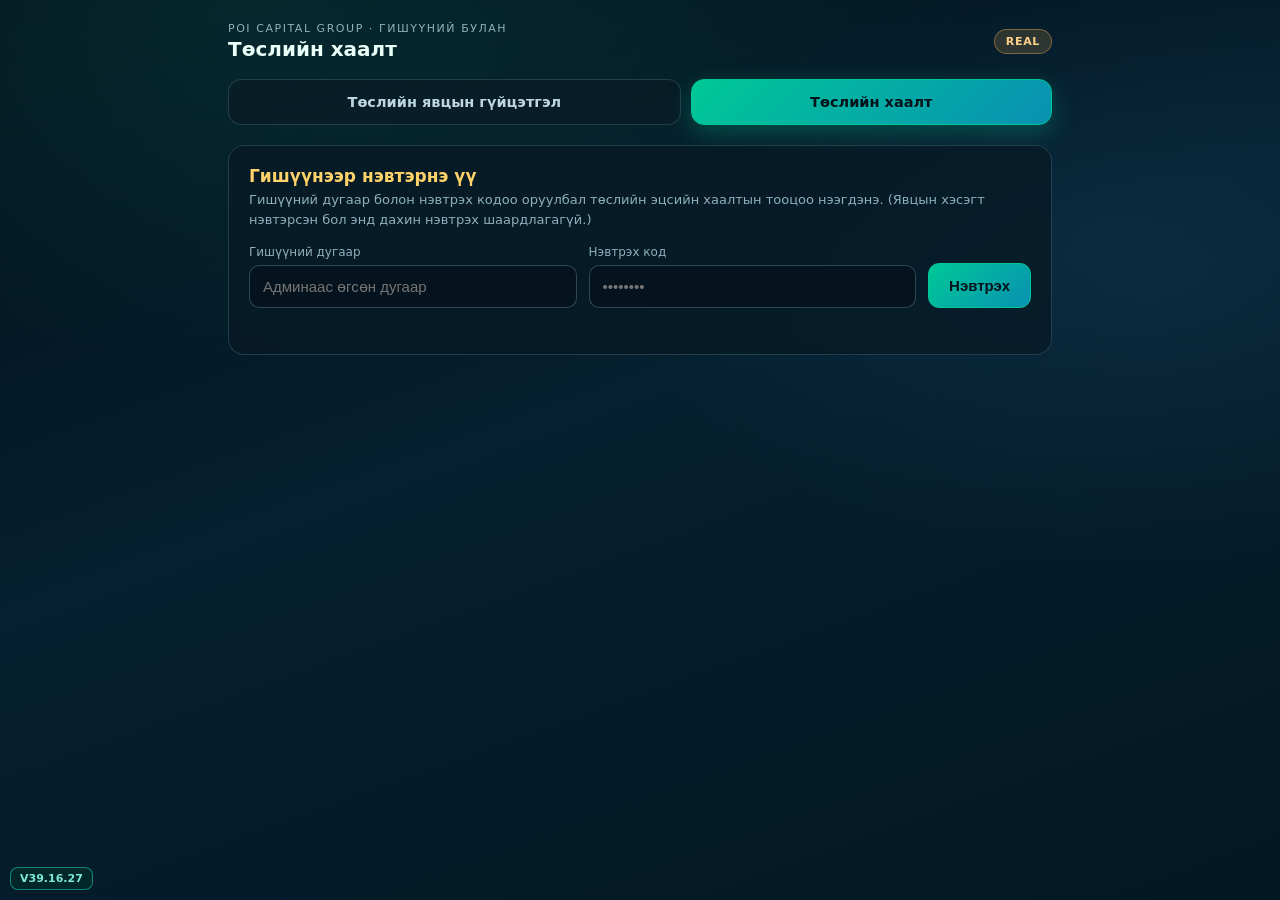
<file: app/close.html>
<!DOCTYPE html>
<html lang="mn">
<head>
<meta charset="UTF-8">
<meta name="viewport" content="width=device-width, initial-scale=1.0">
<title>POI Capital Group · Төслийн хаалт</title>
<meta name="poi-release" content="V39.16.27">
<style>
:root{--bg:#04121b;--panel:rgba(8,26,37,.72);--line:rgba(120,170,190,.24);--cyan:#22e6b7;--gold:#ffd36a;--text:#dcecf3;--muted:#8fb0be;--deduct:#ff9d9d;--green:#7fe9c9}
*{box-sizing:border-box}
body{margin:0;font-family:system-ui,-apple-system,"Segoe UI",Roboto,sans-serif;color:var(--text);background:#04121b;min-height:100vh}
.bg-fixed{position:fixed;inset:0;z-index:-1;background:linear-gradient(160deg,#02101a 0%,#052030 45%,#031722 100%)}
.bg-fixed::after{content:"";position:absolute;inset:0;background:radial-gradient(1200px 600px at 20% 0%,rgba(34,230,183,.10),transparent 60%),radial-gradient(900px 500px at 90% 30%,rgba(88,183,255,.08),transparent 60%)}
.wrap{max-width:860px;margin:0 auto;padding:22px 18px 90px}
.topbar{display:flex;align-items:center;justify-content:space-between;gap:12px;flex-wrap:wrap;margin-bottom:18px}
.brand{display:flex;flex-direction:column;gap:2px}
.brand .kicker{font-size:11px;letter-spacing:.14em;text-transform:uppercase;color:var(--muted)}
.brand h1{margin:0;font-size:20px;color:#eafff8}
.env-badge{padding:5px 11px;border-radius:999px;font-size:11px;font-weight:800;letter-spacing:.06em;background:rgba(120,170,190,.14);color:#a9c4cf;border:1px solid var(--line)}
.env-badge.real{background:rgba(255,180,80,.16);color:#ffd08a;border-color:rgba(255,180,80,.4)}
.member-nav{display:flex;gap:10px;margin-bottom:20px;flex-wrap:wrap}
.member-nav a{flex:1 1 auto;min-width:180px;text-align:center;text-decoration:none;padding:14px 18px;border-radius:13px;border:1px solid var(--line);background:rgba(10,26,36,.6);color:#bcd6e2;font-size:14.5px;font-weight:800;transition:.16s}
.member-nav a:hover{border-color:rgba(0,200,151,.5);color:#eafff8}
.member-nav a.active{background:linear-gradient(135deg,#00c897,#0891b2);border-color:#00c897;color:#04121b;box-shadow:0 8px 24px rgba(0,200,151,.28)}
.panel{background:var(--panel);border:1px solid var(--line);border-radius:16px;padding:20px;backdrop-filter:blur(6px)}
.panel + .panel{margin-top:16px}
.login-grid{display:grid;grid-template-columns:1fr 1fr auto;gap:12px;align-items:end}
@media(max-width:640px){.login-grid{grid-template-columns:1fr}}
.field label{display:block;font-size:12px;color:var(--muted);margin-bottom:6px}
.field input{width:100%;padding:12px 13px;border-radius:10px;border:1px solid rgba(120,170,190,.35);background:#04131d;color:#fff;font-size:15px}
.btn{padding:13px 20px;border-radius:11px;border:1px solid #00c897;background:linear-gradient(135deg,#00c897,#0891b2);color:#04121b;font-weight:800;font-size:15px;cursor:pointer;transition:.15s}
.btn:hover{filter:brightness(1.08)}
.btn:disabled{opacity:.6;cursor:wait}
.btn.ghost{background:transparent;color:#bcd6e2;border-color:var(--line)}
.hint{font-size:12px;color:var(--muted);margin-top:10px}
.err{color:var(--deduct);font-size:13px;margin-top:10px;min-height:16px}
.loading{display:flex;align-items:center;gap:10px;color:var(--muted);font-size:14px;padding:12px 0}
.spin{width:16px;height:16px;border:2px solid rgba(255,255,255,.25);border-top-color:#fff;border-radius:50%;animation:sp .7s linear infinite}
@keyframes sp{to{transform:rotate(360deg)}}
.is-hidden{display:none!important}
/* close card */
.close-title{font-size:17px;font-weight:800;color:var(--gold);margin-bottom:4px}
.close-sub{font-size:13px;color:var(--muted);margin-bottom:16px;line-height:1.5}
.breakdown{display:flex;flex-direction:column;gap:1px;border-radius:12px;overflow:hidden;border:1px solid var(--line)}
.row{display:flex;align-items:center;justify-content:space-between;gap:14px;padding:12px 15px;background:rgba(6,20,30,.55)}
.row span{font-size:13.5px;color:#cfe6ef}
.row b{font-size:15px;font-weight:800;white-space:nowrap}
.row.cyan b{color:var(--cyan)}.row.gold b{color:var(--gold)}.row.green b{color:var(--green)}
.row.deduct b{color:var(--deduct)}.row.teal b{color:#7fd8e6}.row.total{background:rgba(0,200,151,.12)}
.row.total span,.row.total b{font-size:16px;font-weight:900;color:#eafff8}
.grat{margin-top:18px;padding:18px;border:1px solid rgba(255,211,122,.4);border-radius:14px;background:linear-gradient(135deg,rgba(64,44,6,.42),rgba(8,22,32,.8))}
.grat-head{display:flex;justify-content:space-between;align-items:flex-start;gap:14px;margin-bottom:14px}
.grat-head b{color:var(--gold);font-size:15px;display:block}
.grat-head small{color:var(--muted);font-size:12px;display:block;margin-top:4px;line-height:1.5}
.grat-amount{font-size:22px;font-weight:900;color:var(--deduct);white-space:nowrap}
.grat-control{display:flex;align-items:center;gap:12px;margin-bottom:14px}
.grat-control input[type=range]{flex:1;accent-color:var(--gold)}
.grat-pct{font-size:18px;font-weight:900;color:var(--gold);min-width:52px;text-align:right}
.grat-actions{display:flex;align-items:center;gap:14px;flex-wrap:wrap}
.grat-status{font-size:13px;color:var(--muted)}
.grat-status.ok{color:var(--green)}.grat-status.bad{color:var(--deduct)}
.final-box{margin-top:16px;padding:16px;border-radius:12px;background:rgba(0,200,151,.1);border:1px solid rgba(0,200,151,.35)}
.final-box .lbl{font-size:12px;letter-spacing:.06em;text-transform:uppercase;color:var(--muted)}
.final-box .amt{font-size:30px;font-weight:900;color:var(--cyan);margin-top:4px}
.note{margin-top:14px;font-size:12px;color:var(--muted);line-height:1.6}
.inactive{display:flex;gap:13px;align-items:center;padding:16px;border:1px dashed var(--line);border-radius:12px;background:rgba(255,255,255,.02)}
.inactive .badge{flex:0 0 auto;padding:7px 11px;border-radius:999px;background:rgba(139,178,194,.12);color:#a9c4cf;font-size:10px;font-weight:900;letter-spacing:.08em}
.inactive b{display:block;color:#d9edf3;font-size:14px}
.inactive span{display:block;color:var(--muted);font-size:12px;line-height:1.55;margin-top:3px}
.verbadge{position:fixed;left:10px;bottom:10px;z-index:2147483000;padding:4px 9px;border-radius:8px;background:rgba(3,42,44,.9);border:1px solid rgba(34,230,183,.5);color:#7fe9d0;font:600 11px system-ui}
</style>
</head>
<body>
<div class="bg-fixed"></div>
<div class="wrap">

  <div class="topbar">
    <div class="brand">
      <div class="kicker">POI CAPITAL GROUP · ГИШҮҮНИЙ БУЛАН</div>
      <h1>Төслийн хаалт</h1>
    </div>
    <span class="env-badge" id="envBadge">REAL</span>
  </div>

  <div class="member-nav">
    <a href="performance.html" id="navProgress">Төслийн явцын гүйцэтгэл</a>
    <a href="close.html" class="active" id="navClose">Төслийн хаалт</a>
  </div>

  <!-- LOGIN -->
  <div class="panel" id="loginPanel">
    <div class="close-title">Гишүүнээр нэвтэрнэ үү</div>
    <div class="close-sub">Гишүүний дугаар болон нэвтрэх кодоо оруулбал төслийн эцсийн хаалтын тооцоо нээгдэнэ. (Явцын хэсэгт нэвтэрсэн бол энд дахин нэвтрэх шаардлагагүй.)</div>
    <div class="login-grid">
      <div class="field"><label>Гишүүний дугаар</label><input id="mNo" type="number" min="1" step="1" inputmode="numeric" placeholder="Админаас өгсөн дугаар"></div>
      <div class="field"><label>Нэвтрэх код</label><input id="mCode" type="text" autocomplete="off" spellcheck="false" placeholder="••••••••"></div>
      <div class="field"><button class="btn" id="loginBtn" type="button">Нэвтрэх</button></div>
    </div>
    <div class="loading is-hidden" id="loginLoading"><span class="spin"></span><b>Нэвтэрч байна…</b></div>
    <div class="err" id="loginErr"></div>
  </div>

  <!-- CLOSE VIEW -->
  <div class="panel is-hidden" id="closePanel">
    <div id="closeContent"></div>
    <div style="margin-top:16px;display:flex;gap:10px;flex-wrap:wrap">
      <button class="btn ghost" id="refreshBtn" type="button">Мэдээлэл шинэчлэх</button>
      <button class="btn ghost" id="logoutBtn" type="button">Гарах</button>
    </div>
  </div>

</div>
<div class="verbadge">V39.16.27</div>

<script>
/* ================= POI · close.html · бие даасан хаалтын хуудас ================= */
const MEMBER_API_URL = "https://script.google.com/macros/s/AKfycbyiXB4qV-DRfwLSwH10mdlkwxkFICWEeE8wLCzY8VQj-C0p05a4LlFSu0GSfYWSvRs/exec";
const POI_MEMBER_ENVIRONMENT=(new URLSearchParams(location.search).get('environment')==='test')?'test':'real';
const SESSION_KEY='poi_member_session_v27';
const SESSION_TTL_MS=60*60*1000; /* 60 мин — явцын хэсэгтэй ижил аюулгүйн загвар */

(function(){var b=document.getElementById('envBadge');if(b){b.textContent=POI_MEMBER_ENVIRONMENT.toUpperCase();b.classList.toggle('real',POI_MEMBER_ENVIRONMENT==='real');}})();
/* environment-ыг nav холбоос руу дамжуулна */
if(POI_MEMBER_ENVIRONMENT==='test'){document.getElementById('navProgress').href='performance.html?environment=test';document.getElementById('navClose').href='close.html?environment=test';}

/* ---- session хуваалцах (sessionStorage) ---- */
function saveSession(memberNo,session){try{sessionStorage.setItem(SESSION_KEY,JSON.stringify({memberNo:memberNo,session:session,ts:Date.now()}));}catch(e){}}
function loadSession(){try{var r=JSON.parse(sessionStorage.getItem(SESSION_KEY)||'null');if(!r||!r.session)return null;if(Date.now()-Number(r.ts||0)>SESSION_TTL_MS){clearSession();return null;}return r;}catch(e){return null;}}
function clearSession(){try{sessionStorage.removeItem(SESSION_KEY);}catch(e){}}

/* ---- API туслахууд (явцын хуудастай ижил урсгал) ---- */
function reqId(){return 'MEM-'+Date.now().toString(36)+'-'+Math.random().toString(36).slice(2,12);}
function clientId(){try{var k='poi_auth_client_id_v1';var v=localStorage.getItem(k)||'';if(v)return v;var a=new Uint32Array(4);crypto.getRandomValues(a);v='C-'+Array.prototype.map.call(a,function(x){return x.toString(36);}).join('-');localStorage.setItem(k,v);return v;}catch(e){return 'C-'+Math.random().toString(36).slice(2)+Date.now().toString(36);}}
function postForm(params){var body=new URLSearchParams();Object.keys(params||{}).forEach(function(k){body.append(k,String(params[k]==null?'':params[k]));});if(window.fetch)return fetch(MEMBER_API_URL,{method:'POST',mode:'no-cors',cache:'no-store',credentials:'omit',referrerPolicy:'no-referrer',headers:{'Content-Type':'application/x-www-form-urlencoded;charset=UTF-8'},body:body.toString()}).then(function(){});return Promise.reject(new Error('post_not_supported'));}
function fetchJsonp(url){return new Promise(function(resolve,reject){var cb="__c_"+Date.now()+"_"+Math.floor(Math.random()*1e5);var sc=document.createElement("script");var done=false;window[cb]=function(d){if(done)return;done=true;try{delete window[cb];}catch(e){window[cb]=undefined;}if(sc&&sc.parentNode)sc.parentNode.removeChild(sc);resolve(d);};sc.onerror=function(){if(done)return;done=true;if(sc&&sc.parentNode)sc.parentNode.removeChild(sc);reject(new Error('jsonp_error'));};sc.src=url+(url.indexOf('?')<0?'?':'&')+'callback='+cb;document.body.appendChild(sc);setTimeout(function(){if(done)return;done=true;if(sc&&sc.parentNode)sc.parentNode.removeChild(sc);reject(new Error('jsonp_timeout'));},15000);});}
function resultUrl(id){return MEMBER_API_URL+'?action=member_result&request_id='+encodeURIComponent(id||'');}
function awaitResult(id){var tries=0,max=120;return new Promise(function(resolve,reject){function tick(){tries++;fetchJsonp(resultUrl(id)).then(function(r){if(r&&r.ready){resolve(r);return;}if(tries>=max){reject(new Error('member_result_timeout'));return;}setTimeout(tick,500);}).catch(function(e){if(tries>=max)reject(e);else setTimeout(tick,500);});}setTimeout(tick,200);});}
function postAndAwait(params){var pe=null,p=postForm(params).catch(function(e){pe=e;});return awaitResult(params.request_id).catch(function(e){return p.then(function(){throw pe||e;});});}

/* ---- формат ---- */
function num(v){if(v===null||v===undefined||v==='')return 0;if(typeof v==='number')return v;var n=Number(String(v).replace(/[$,%\s]/g,''));return isFinite(n)?n:0;}
function money(v){var n=num(v),s=n<0?'-':'';n=Math.abs(n);return s+'$'+n.toLocaleString('en-US',{maximumFractionDigits:0});}

/* ---- DOM ---- */
var loginPanel=document.getElementById('loginPanel'),closePanel=document.getElementById('closePanel'),closeContent=document.getElementById('closeContent');
var loginErr=document.getElementById('loginErr'),loginLoading=document.getElementById('loginLoading'),loginBtn=document.getElementById('loginBtn');
var CREDS=null;

function showLogin(){loginPanel.classList.remove('is-hidden');closePanel.classList.add('is-hidden');}
function showClose(){loginPanel.classList.add('is-hidden');closePanel.classList.remove('is-hidden');}

/* ---- нэвтрэлт ---- */
function doLogin(no,code){
  loginErr.textContent='';loginLoading.classList.remove('is-hidden');loginBtn.disabled=true;
  var id=reqId();
  return postAndAwait({action:'member_auth_start',environment:POI_MEMBER_ENVIRONMENT,member_no:no,code:code,client_id:clientId(),request_id:id})
    .then(function(auth){
      if(!auth||!auth.ok||!auth.member_session)throw new Error(auth&&auth.error?auth.error:'member_auth_failed');
      CREDS={memberNo:no,session:auth.member_session};saveSession(no,auth.member_session);
      if(auth.snapshot&&auth.snapshot.ok)return auth.snapshot;
      return postAndAwait({action:'member_read_start',member_session:auth.member_session,request_id:reqId()});
    })
    .then(function(snap){loginLoading.classList.add('is-hidden');loginBtn.disabled=false;if(!snap||!snap.ok)throw new Error(snap&&snap.error?snap.error:'snapshot_failed');showClose();renderClose(snap);})
    .catch(function(err){loginLoading.classList.add('is-hidden');loginBtn.disabled=false;CREDS=null;clearSession();var m=String(err&&err.message||err);loginErr.textContent=(m==='wrong_member_no_or_access_code'?'Гишүүний дугаар эсвэл нэвтрэх код буруу байна.':'Нэвтэрч чадсангүй: '+m);});
}
loginBtn.onclick=function(){var no=String(document.getElementById('mNo').value||'').trim(),code=String(document.getElementById('mCode').value||'').trim();if(!no||!code){loginErr.textContent='Гишүүний дугаар болон кодоо оруулна уу.';return;}doLogin(no,code);};
document.getElementById('mCode').addEventListener('keydown',function(e){if(e.key==='Enter')loginBtn.click();});

/* ---- session-оор ачаалах ---- */
function loadFromSession(){
  var s=loadSession();if(!s){showLogin();return;}
  CREDS={memberNo:s.memberNo,session:s.session};
  closeContent.innerHTML='<div class="loading"><span class="spin"></span><b>Хаалтын мэдээлэл ачаалж байна…</b></div>';showClose();
  postAndAwait({action:'member_read_start',member_session:s.session,request_id:reqId()})
    .then(function(snap){if(!snap||!snap.ok)throw new Error(snap&&snap.error?snap.error:'expired');renderClose(snap);})
    .catch(function(){CREDS=null;clearSession();showLogin();loginErr.textContent='Сесс дууссан тул дахин нэвтэрнэ үү.';});
}

/* ---- хаалтын карт render ---- */
function renderClose(snap){
  var close=snap&&(snap.project_close||snap.projectClose)||null;
  if(!close||!close.active){
    closeContent.innerHTML='<div class="close-title">Төслийн эцсийн хаалт</div><div class="inactive"><div class="badge">ИДЭВХГҮЙ</div><div><b>Эцсийн тооцоо хараахан нээгдээгүй байна</b><span>Админ “Төслийн хаалтыг идэвхжүүлэх” товчийг дарахад төслийн хугацаанаас үл хамааран энд хаалтын тооцоо болон PCG-д өгөх 5–15%-ийн талархлын сонголт шууд нээгдэнэ.</span></div></div>';
    return;
  }
  var gp=Math.max(5,Math.min(15,Math.round(num(close.gratitudePct)||5)));
  var originalCap=Math.max(0,Math.round(num(close.originalCapital)));
  var monthlyGross=Math.round(num(close.monthlyGross));
  var closeTotal=Math.round(num(close.closeTotal));
  var closeChange=closeTotal-originalCap;
  var grossBefore=Math.max(0,originalCap+monthlyGross+closeChange);
  var taxable=Math.round(num(close.taxableProfit));
  var tax=Math.round(num(close.taxReserve));
  var gratAmt=Math.max(0,Math.round(num(close.gratitudeAmount)));
  var lifetimeNet=Math.max(0,Math.round(num(close.lifetimeFinalTotal)));
  var earlyPaid=Math.max(0,Math.round(num(close.earlyPaid)));
  var finalDue=Math.max(0,Math.round(num(close.finalTotal)));
  var roi=originalCap>0?((lifetimeNet-originalCap)/originalCap*100):0;
  var confirmed=!!close.confirmed;
  /* талархлыг татварын дараах дүнгээс сонгоно */
  var gratBase=Math.max(0,lifetimeNet+gratAmt);

  var h='';
  h+='<div class="close-title">'+(confirmed?'Төсөл дууслаа · Таны эцсийн тооцоо баталгаажсан':'Төслийн эцсийн хаалт · Таны тооцоо')+'</div>';
  h+='<div class="close-sub">Анхны хөрөнгө + сарын ашиг + төгсгөлийн ашиг − татвар − талархал − өмнө олгосон = гар дээрээ авах эцсийн мөнгө.</div>';
  h+='<div class="breakdown">';
  h+='<div class="row cyan"><span>Анхны хөрөнгө</span><b>'+money(originalCap)+'</b></div>';
  h+='<div class="row green"><span>+ Сарын нийт ашиг</span><b>'+money(monthlyGross)+'</b></div>';
  h+='<div class="row '+(closeChange>=0?'green':'deduct')+'"><span>'+(closeChange>=0?'+ Төслийн төгсгөлийн ашиг':'− Төслийн төгсгөлийн алдагдал')+'</span><b>'+(closeChange>=0?'+':'−')+money(Math.abs(closeChange))+'</b></div>';
  h+='<div class="row teal"><span>= Суутгалын өмнөх нийт</span><b>'+money(grossBefore)+'</b></div>';
  h+='<div class="row cyan"><span>Татвар ногдох нийт ашиг</span><b>'+money(taxable)+'</b></div>';
  h+='<div class="row deduct"><span>− 60/40 түр татвар · 17.8%</span><b>−'+money(tax)+'</b></div>';
  h+='<div class="row deduct"><span>− PCG талархал · <span id="gpLbl">'+gp+'</span>%</span><b id="gratRow">−'+money(gratAmt)+'</b></div>';
  h+='<div class="row teal"><span>Төслийн нийт цэвэр эрх</span><b>'+money(lifetimeNet)+'</b></div>';
  h+='<div class="row gold"><span>Нийт цэвэр өгөөж</span><b>'+(roi>=0?'+':'')+roi.toFixed(1)+'%</b></div>';
  if(earlyPaid>0)h+='<div class="row deduct"><span>− Өмнө олгосон ашиг</span><b>−'+money(earlyPaid)+'</b></div>';
  h+='<div class="row total"><span>= Одоо гар дээрээ авах</span><b id="finalRow">'+money(finalDue)+'</b></div>';
  h+='</div>';

  /* талархлын сонголт */
  h+='<div class="grat" data-base="'+gratBase+'" data-early="'+earlyPaid+'">';
  h+='<div class="grat-head"><div><b>PCG-д өгөх талархлын хувь</b><small>5–15%-иас сонгоно. Татварын дараах нийт эрхээс эцсийн олголтын яг өмнө нэг удаа тооцно.</small></div><strong class="grat-amount" id="gratAmount">−'+money(gratAmt)+'</strong></div>';
  h+='<div class="grat-control"><input id="gratSlider" type="range" min="5" max="15" step="1" value="'+gp+'" '+(confirmed?'disabled':'')+'><span class="grat-pct" id="gratPct">'+gp+'%</span></div>';
  h+='<div class="grat-actions"><button class="btn" id="gratSaveBtn" type="button" '+(confirmed?'disabled':'')+'>'+(confirmed?'Баталгаажсан':'Сонголтоо баталгаажуулах')+'</button><span class="grat-status '+(confirmed?'ok':'')+'" id="gratStatus">'+(confirmed?('Баталгаажсан сонголт: '+gp+'%.'):('Сонгосон хувь: '+gp+'%. Баталгаажуулбал доорх эцсийн дүн батлагдана.'))+'</span></div>';
  h+='</div>';

  h+='<div class="final-box"><div class="lbl">Таны гар дээрээ авах эцсийн мөнгө</div><div class="amt" id="finalBig">'+money(finalDue)+'</div></div>';
  h+='<div class="note">Анхны хөрөнгөд татвар бодоогүй. Эхлээд бүх ашгийг нэгтгэж, дараа нь 60/40 түр татварыг нийт татвар ногдох ашгаас нэг удаа бүхэлчилсэн. Түүний дараа, эцсийн олголтын яг өмнө талархлын нийлбэрийг нэг удаа бүхэлчилж хуваарилсан. Урьдчилж олгосон бүтэн ашгийг хамгийн сүүлд хаалтын үлдэгдлээс хассан.</div>';

  closeContent.innerHTML=h;

  /* slider preview */
  var slider=document.getElementById('gratSlider');
  if(slider){slider.oninput=function(){
    var pct=Math.max(5,Math.min(15,Math.round(Number(slider.value)||5)));
    var grat=Math.round(gratBase*pct/100);
    var life=Math.max(0,gratBase-grat);
    var due=Math.max(0,life-earlyPaid);
    document.getElementById('gratPct').textContent=pct+'%';
    document.getElementById('gpLbl').textContent=pct;
    document.getElementById('gratAmount').textContent='−'+money(grat);
    document.getElementById('gratRow').textContent='−'+money(grat);
    document.getElementById('finalRow').textContent=money(due);
    document.getElementById('finalBig').textContent=money(due);
    document.getElementById('gratStatus').className='grat-status';
    document.getElementById('gratStatus').textContent='Сонгосон хувь: '+pct+'%. Баталгаажуулбал доорх эцсийн дүн батлагдана.';
  };}

  /* confirm */
  var saveBtn=document.getElementById('gratSaveBtn');
  if(saveBtn&&!confirmed){saveBtn.onclick=function(){
    if(!CREDS||!CREDS.session){document.getElementById('gratStatus').className='grat-status bad';document.getElementById('gratStatus').textContent='Сесс дууссан. Дахин нэвтэрнэ үү.';return;}
    var pct=Math.max(5,Math.min(15,Math.round(Number(slider.value)||5)));
    saveBtn.disabled=true;saveBtn.textContent='Баталгаажуулж байна…';
    var st=document.getElementById('gratStatus');st.className='grat-status';st.textContent='Сонголтыг сервер дээр бүртгэж байна…';
    postAndAwait({action:'member_close_gratitude_save',environment:POI_MEMBER_ENVIRONMENT,member_session:CREDS.session,gratitude_pct:String(pct),request_id:reqId()})
      .then(function(res){
        if(!res||!res.ok)throw new Error(res&&res.error?res.error:'save_failed');
        st.className='grat-status ok';st.textContent='Талархлын хувь '+pct+'% баталгаажлаа ✓ Эцсийн тооцоо шинэчлэгдэж байна…';
        return postAndAwait({action:'member_read_start',member_session:CREDS.session,request_id:reqId()});
      })
      .then(function(snap){if(snap&&snap.ok)renderClose(snap);})
      .catch(function(err){saveBtn.disabled=false;saveBtn.textContent='Сонголтоо баталгаажуулах';var m=String(err&&err.message||err);st.className='grat-status bad';st.textContent=(m==='member_session_expired'?'Сесс дууссан. Дахин нэвтэрч ороод баталгаажуулна уу.':(m==='gratitude_pct_out_of_range'?'Хувь 5–15 хооронд байх ёстой.':'Баталгаажуулж чадсангүй: '+m));});
  };}
}

/* ---- refresh / logout ---- */
document.getElementById('refreshBtn').onclick=function(){if(!CREDS)return;closeContent.innerHTML='<div class="loading"><span class="spin"></span><b>Шинэчилж байна…</b></div>';postAndAwait({action:'member_read_start',member_session:CREDS.session,request_id:reqId()}).then(function(s){if(s&&s.ok)renderClose(s);}).catch(function(){});};
document.getElementById('logoutBtn').onclick=function(){if(CREDS&&CREDS.session)postForm({action:'member_revoke',member_session:CREDS.session}).catch(function(){});CREDS=null;clearSession();showLogin();};

/* эхлэл: session байвал шууд ачаална */
loadFromSession();
</script>
</body>
</html>
</file>
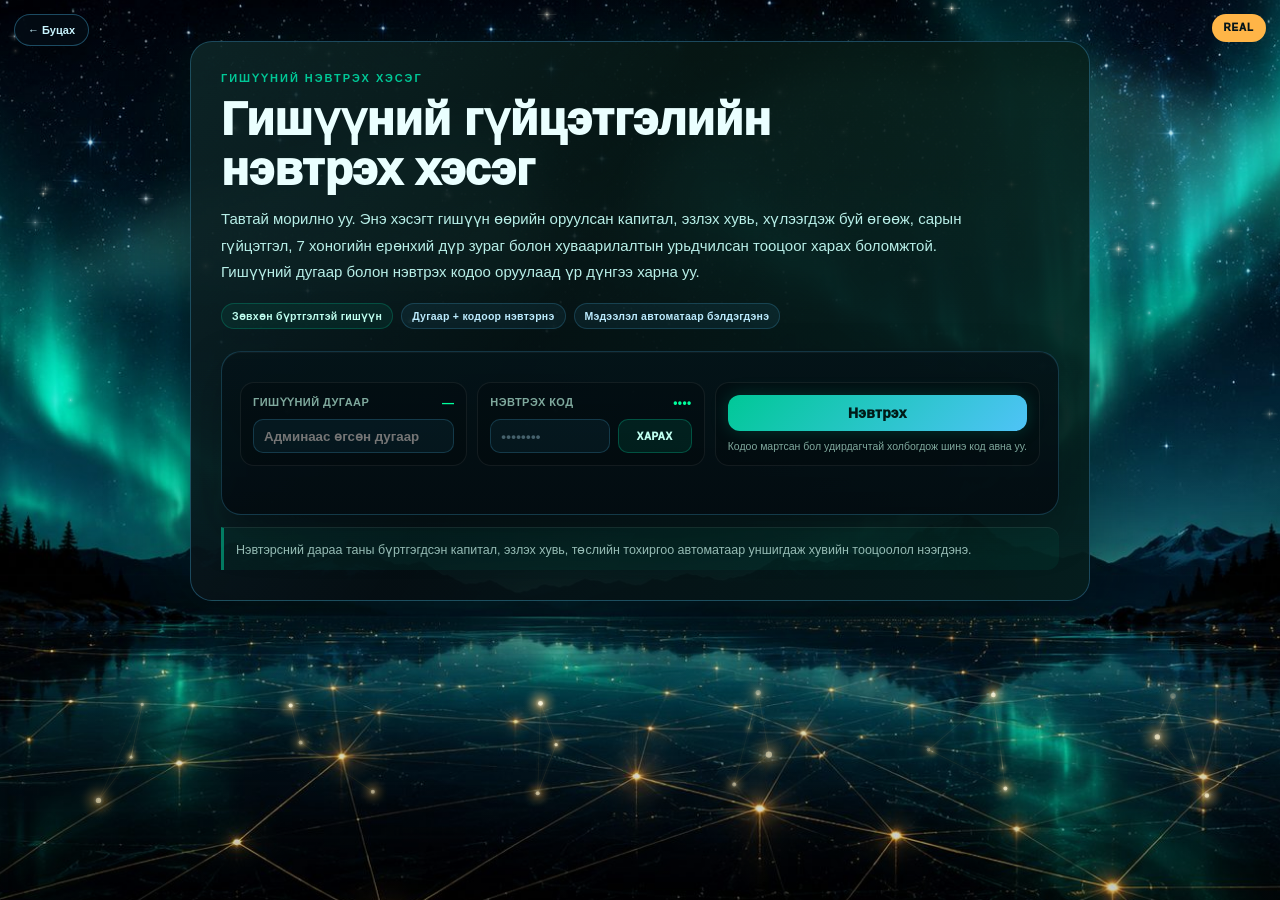
<file: app/performance.html>
<!DOCTYPE html>
<html lang="mn">
<head>
<meta name="color-scheme" content="dark">
<script>(function(){try{if(window.self!==window.top)document.documentElement.className+=' poi-embedded';}catch(e){document.documentElement.className+=' poi-embedded';}})();</script>
<meta charset="UTF-8">
<meta name="poi-release" content="V39.16.40">
<meta name="viewport" content="width=device-width, initial-scale=1.0, viewport-fit=cover">
<title>POI Capital Group · Гүйцэтгэл ба гишүүний самбар</title>
<meta name="description" content="POI Capital Group-ийн гишүүний гүйцэтгэлийн самбар: хөрөнгө, эзлэх хувь, хуримтлагдсан үр дүн, өгөөж болон төслийн явц.">
<meta name="keywords" content="POI Capital Group, POI Capital, futures trading, futures performance, futures trading cooperation, NQ futures, MNQ futures, futures calculator, investment calculator, performance dashboard, member dashboard, capital growth model, POI V2, POI V3, V2 directional trading, V3 oscillation trading, хөрөнгө оруулалтын санал, фьючерс арилжаа, фьючерс хамтын ажиллагаа, өгөөжийн тооцоолуур, гишүүний гүйцэтгэл, хөрөнгө өсөлтийн загвар">
<meta name="robots" content="index, follow, max-snippet:-1, max-image-preview:large, max-video-preview:-1">
<meta name="author" content="POI Capital Group">
<link rel="canonical" href="https://poicapitalgroup.com/app/performance.html">
<meta property="og:locale" content="mn_MN">
<meta property="og:type" content="website">
<meta property="og:site_name" content="POI Capital Group">
<meta property="og:title" content="POI Capital Group · Гүйцэтгэл ба гишүүний самбар">
<meta property="og:description" content="POI Capital Group-ийн гишүүний гүйцэтгэлийн самбар: хөрөнгө, эзлэх хувь, хуримтлагдсан үр дүн, өгөөж болон төслийн явц.">
<meta property="og:url" content="https://poicapitalgroup.com/app/performance.html">
<meta property="og:image" content="https://poicapitalgroup.com/aurora-v2.jpg">
<meta name="twitter:card" content="summary_large_image">
<meta name="twitter:title" content="POI Capital Group · Гүйцэтгэл ба гишүүний самбар">
<meta name="twitter:description" content="POI Capital Group-ийн гишүүний гүйцэтгэлийн самбар: хөрөнгө, эзлэх хувь, хуримтлагдсан үр дүн, өгөөж болон төслийн явц.">
<meta name="twitter:image" content="https://poicapitalgroup.com/aurora-v2.jpg">
<script type="application/ld+json">
{
  "@context": "https://schema.org",
  "@type": "Organization",
  "name": "POI Capital Group",
  "url": "https://poicapitalgroup.com/",
  "description": "Фьючерс арилжааны хамтын ажиллагаа, гүйцэтгэлийн тайлан, гишүүний хөрөнгө ба өгөөжийн тооцооллын самбар.",
  "sameAs": []
}
</script>
<script type="application/ld+json">
{
  "@context": "https://schema.org",
  "@type": "WebSite",
  "name": "POI Capital Group",
  "url": "https://poicapitalgroup.com/",
  "inLanguage": "mn",
  "description": "POI Capital Group-ийн фьючерс арилжааны хамтын ажиллагааны танилцуулга, гүйцэтгэл, тооцоолуур."
}
</script>
<script type="application/ld+json">
{
  "@context": "https://schema.org",
  "@type": "WebPage",
  "name": "POI Capital Group · Гүйцэтгэл ба гишүүний самбар",
  "url": "https://poicapitalgroup.com/app/performance.html",
  "inLanguage": "mn",
  "description": "POI Capital Group-ийн гишүүний гүйцэтгэлийн самбар: хөрөнгө, эзлэх хувь, хуримтлагдсан үр дүн, өгөөж болон төслийн явц.",
  "isPartOf": {
    "@type": "WebSite",
    "name": "POI Capital Group",
    "url": "https://poicapitalgroup.com/"
  }
}
</script>
<style>

*{box-sizing:border-box;margin:0;padding:0}
:root{
  --cyan:#4FC3F7; --green:#00C897; --amber:#FFB547;
  --ink:#E0E8F0; --soft:#CADCFC; --mut:#5A7A9A; --mut2:#8A9CC8;
  --panel:rgba(13,21,32,0.82); --cardbg:rgba(17,24,39,0.82); --line:rgba(255,255,255,.07);
}
html{background:#040302}
body{font-family:'Segoe UI',Arial,sans-serif;color:var(--ink);min-height:100vh;overflow:hidden;-webkit-font-smoothing:antialiased}
#wbg{position:fixed;inset:0;z-index:0;pointer-events:none}

/* ---------- App bar ---------- */
.appbar{position:fixed;top:0;left:0;right:0;height:60px;z-index:30;transform:translateZ(0);background:rgba(6,10,20,0.72);backdrop-filter:blur(10px);-webkit-backdrop-filter:blur(10px);display:flex;align-items:center;justify-content:space-between;padding:0 22px;border-bottom:1px solid rgba(79,195,247,.14)}
.brand .ab-eyebrow{font-size:9px;letter-spacing:.18em;color:var(--cyan);font-weight:700;text-transform:uppercase}
.brand .ab-title{font-size:13.5px;color:#fff;font-weight:700;margin-top:2px;letter-spacing:.01em}
.tabs{display:flex;gap:3px;background:rgba(255,255,255,.05);border-radius:24px;padding:4px;border:1px solid var(--line)}
.tab{font-size:12px;padding:7px 14px;border-radius:18px;border:none;background:transparent;color:var(--mut2);cursor:pointer;font-weight:700;transition:.2s;font-family:inherit;white-space:nowrap}
.tab:hover{color:var(--soft)}
.tab.active{background:var(--cyan);color:#06121e}

/* ---------- Views ---------- */
.view{display:none}
.view.active{display:block}

/* ---------- Deck stage ---------- */
.stage-wrap{position:fixed;top:60px;left:0;right:0;bottom:80px;z-index:1;display:flex;align-items:center;justify-content:center;overflow:hidden}
.stage{width:1280px;height:720px;position:relative;transform-origin:center center;flex-shrink:0}
.slide{position:absolute;inset:0;padding:52px 68px 44px;display:none;flex-direction:column}
.slide.is-active{display:flex}

.s-head{flex-shrink:0}
.s-kick{display:flex;align-items:center;gap:14px;margin-bottom:14px}
.s-num{font-size:13px;font-weight:800;color:var(--cyan);letter-spacing:.05em;background:rgba(79,195,247,.12);border:1px solid rgba(79,195,247,.25);width:38px;height:30px;display:flex;align-items:center;justify-content:center;border-radius:8px}
.s-line{flex:0 0 54px;height:1px;background:linear-gradient(90deg,var(--cyan),transparent)}
.s-title{font-size:38px;font-weight:700;color:#fff;line-height:1.1;letter-spacing:.005em;text-wrap:balance}
.s-sub{font-size:16px;color:var(--mut2);margin-top:8px;line-height:1.5}

.s-body{flex:1;display:flex;flex-direction:column;justify-content:center;gap:16px;min-height:0;padding:14px 0}

/* cards */
.cards-grid{display:grid;gap:13px}
.card{background:var(--cardbg);border:0.5px solid var(--line);border-radius:13px;padding:18px 20px;position:relative;overflow:hidden}
.card::before{content:"";position:absolute;left:0;top:18px;bottom:18px;width:2px;background:var(--cyan);border-radius:2px;opacity:.7}
.card.hl-green::before{background:var(--green)}
.card.hl-amber::before{background:var(--amber)}
.c-label{font-size:12.5px;font-weight:800;color:var(--cyan);text-transform:uppercase;letter-spacing:.05em;line-height:1.3}
.card.hl-green .c-label{color:var(--green)}
.card.hl-amber .c-label{color:var(--amber)}
.c-text{font-size:14px;color:#8FE3C6;margin-top:9px;line-height:1.6}

/* stats */
.stats-row{display:flex;flex-wrap:wrap;gap:12px}
.stat{flex:1 1 0;min-width:150px;background:var(--cardbg);border:0.5px solid var(--line);border-radius:13px;padding:18px 18px;text-align:center}
.s-figure{font-size:32px;font-weight:800;line-height:1;color:var(--cyan)}
.s-figure.green{color:var(--green)} .s-figure.amber{color:var(--amber)} .s-figure.white{color:#fff}
.s-flabel{font-size:12.5px;color:var(--mut);margin-top:8px;line-height:1.45}

/* flow */
.flow{display:flex;align-items:stretch;justify-content:center;gap:0}
.fbox{flex:1;max-width:300px;background:var(--cardbg);border:0.5px solid var(--line);border-radius:14px;padding:26px 20px;text-align:center}
.fbox.amber{border-color:rgba(255,181,71,.4)} .fbox.green{border-color:rgba(0,200,151,.4)}
.fbox .fn{font-size:38px;font-weight:800;color:#fff;line-height:1}
.fbox.amber .fn{color:var(--amber)} .fbox.green .fn{color:var(--green)}
.fbox .fl{font-size:13px;color:var(--mut2);margin-top:10px;line-height:1.4}
.farrow{display:flex;align-items:center;color:var(--mut);font-size:26px;padding:0 18px}

/* bars */
.bars{display:flex;flex-direction:column;gap:14px}
.bar-row{display:grid;grid-template-columns:230px 1fr 92px;align-items:center;gap:16px}
.bar-name{font-size:14.5px;color:var(--soft);font-weight:600}
.bar-name small{display:block;color:var(--mut);font-weight:400;font-size:12px;margin-top:2px}
.bar-track{height:26px;background:rgba(255,255,255,.05);border-radius:8px;overflow:hidden}
.bar-fill{height:100%;border-radius:8px;background:linear-gradient(90deg,rgba(79,195,247,.5),var(--cyan));transition:width .6s ease}
.bar-fill.green{background:linear-gradient(90deg,rgba(0,200,151,.5),var(--green))}
.bar-val{font-size:16px;font-weight:800;color:var(--ink);text-align:right}
.bar-cols{display:grid;grid-template-columns:repeat(3,1fr);gap:12px;margin-top:6px}

/* steps */
.steps{display:flex;gap:13px}
.step{flex:1;background:var(--cardbg);border:0.5px solid var(--line);border-radius:13px;padding:18px 18px}
.st-idx{width:32px;height:32px;border-radius:50%;border:1.5px solid var(--cyan);color:var(--cyan);display:flex;align-items:center;justify-content:center;font-weight:800;font-size:14px;margin-bottom:12px}
.st-label{font-size:13px;font-weight:800;color:var(--cyan);text-transform:uppercase;letter-spacing:.03em;line-height:1.3}
.st-text{font-size:13.5px;color:#8FE3C6;margin-top:8px;line-height:1.55}
/* accordion (арга барил тайлбар) */
.exp-grid{align-items:start}
.exp-steps{align-items:flex-start}
.card.expandable,.step.expandable{cursor:pointer}
.card.expandable:hover,.step.expandable:hover{border-color:rgba(79,195,247,.4)}
.step{position:relative}
.card-detail{display:none}
.card.open .card-detail,.step.open .card-detail{display:block}
.cd-inner{margin-top:11px;padding-top:11px;border-top:1px solid rgba(0,200,151,.2);font-size:12.5px;line-height:1.6;color:#C8D8E8}
.more-tag{display:inline-block;margin-top:9px;font-size:10px;font-weight:800;letter-spacing:.06em;color:var(--cyan);text-transform:uppercase}
.more-tag::after{content:" ▾"}
.open .more-tag{color:var(--green)}
.open .more-tag::after{content:" ▴"}

/* note + cta */
.s-note{font-size:13.5px;color:var(--mut2);line-height:1.65;background:rgba(10,22,40,.55);border:1px solid rgba(79,195,247,.14);border-radius:11px;padding:13px 17px}
.s-note.green{color:#9AE6CB;border-color:rgba(0,200,151,.32);background:rgba(0,200,151,.07);font-weight:500}
.member-result{background:linear-gradient(180deg,rgba(15,42,30,.85),rgba(13,24,20,.85));border:2px solid var(--green);border-radius:16px;padding:20px 24px;box-shadow:0 12px 44px -16px rgba(0,200,151,.4)}
.mr-head{display:flex;justify-content:space-between;align-items:flex-start;gap:20px;flex-wrap:wrap}
.mr-role{font-size:11.5px;font-weight:700;text-transform:uppercase;letter-spacing:.06em;color:var(--green)}
.mr-total{font-size:38px;font-weight:800;color:#fff;line-height:1;margin-top:6px}
.mr-roi{display:inline-block;margin-top:9px;font-size:12.5px;font-weight:800;color:#06121e;background:var(--green);padding:4px 14px;border-radius:20px}
.mr-side{text-align:right}
.mr-side>div{font-size:11px;color:#7FB9A6;margin-bottom:7px}
.mr-side b{display:block;font-size:15px;color:var(--green);font-weight:800;margin-top:1px}
.mr-rows{display:grid;grid-template-columns:repeat(2,1fr);gap:2px 30px;margin-top:16px;border-top:1px solid rgba(0,200,151,.2);padding-top:13px}
.mr-row{display:flex;justify-content:space-between;font-size:13px;color:#CADCFC;padding:4px 0}
.mr-row b{color:#fff;font-weight:700}
.mr-members{display:grid;grid-template-columns:repeat(2,1fr);gap:10px;margin-top:14px}
.mr-mem{background:rgba(255,255,255,.05);border-radius:10px;padding:11px 14px}
.mr-mem-name{font-size:10.5px;color:var(--green);font-weight:700;margin-bottom:6px;text-transform:uppercase;letter-spacing:.04em}
.mr-mem-row{display:flex;justify-content:space-between;font-size:12px;color:#CADCFC;padding:2.5px 0}
.mr-mem-row b{color:#fff;font-weight:700}
.s-cta{margin-top:4px;display:flex;gap:10px;flex-wrap:wrap;align-items:center}
.cta-btn{background:var(--green);color:#06121e;border:none;padding:11px 24px;border-radius:24px;font-weight:800;font-size:13.5px;cursor:pointer;font-family:inherit;display:inline-flex;align-items:center;gap:8px;transition:.2s}
.cta-btn.secondary{background:rgba(255,255,255,.06);color:var(--soft);border:1px solid rgba(79,195,247,.24)}
.cta-btn:hover{filter:brightness(1.08);transform:translateY(-2px)}
a.cta-btn{text-decoration:none}
a.cta-btn:visited{color:#06121e}
a.cta-btn.secondary:visited{color:var(--soft)}

/* footer */
.s-foot{flex-shrink:0;display:flex;justify-content:space-between;align-items:center;font-size:11px;color:#3A4A5A;letter-spacing:.04em;border-top:1px solid rgba(255,255,255,.06);padding-top:13px;margin-top:6px}
.s-foot b{color:var(--mut);font-weight:700}

/* ---- Title slide ---- */
.title-slide .s-body{justify-content:center;gap:20px;text-align:left}
.ts-eyebrow{font-size:12px;letter-spacing:.2em;color:var(--cyan);font-weight:800;text-transform:uppercase}
.ts-title{font-size:56px;font-weight:800;color:#fff;line-height:1.05;letter-spacing:.005em;max-width:18ch}
.ts-sub{font-size:17px;color:var(--soft);line-height:1.6;max-width:60ch}
.ts-intro{font-size:14px;color:var(--mut2);line-height:1.7;max-width:64ch;background:rgba(10,22,40,.5);border:1px solid rgba(79,195,247,.14);border-radius:12px;padding:16px 20px}
.ts-stats{display:flex;gap:13px;flex-wrap:wrap;margin-top:4px}
.ts-chip{background:var(--cardbg);border:0.5px solid var(--line);border-radius:13px;padding:16px 22px;min-width:150px}
.ts-chip .tc-num{font-size:30px;font-weight:800;color:var(--cyan);line-height:1}
.ts-chip .tc-lbl{font-size:12px;color:var(--mut);margin-top:7px}

/* entrance — slide-level fade only (reliable); children always visible */
.rise{opacity:1}

/* ---------- Deck nav ---------- */
.deck-nav{position:fixed;bottom:0;left:0;right:0;height:80px;z-index:20;display:flex;align-items:center;justify-content:center;gap:20px}
.nav-btn{width:44px;height:44px;border-radius:50%;border:1px solid rgba(79,195,247,.3);background:rgba(13,21,32,0.7);color:var(--cyan);font-size:20px;cursor:pointer;display:flex;align-items:center;justify-content:center;transition:.2s;backdrop-filter:blur(6px)}
.nav-btn:hover{background:var(--cyan);color:#06121e;border-color:var(--cyan)}
.nav-btn:disabled{opacity:.3;cursor:default}
.dots{display:flex;gap:6px;max-width:46vw;flex-wrap:wrap;justify-content:center}
.dot{width:7px;height:7px;border-radius:50%;background:rgba(255,255,255,.18);cursor:pointer;transition:.2s}
.dot.active{background:var(--cyan);transform:scale(1.3)}
.counter{position:fixed;right:24px;bottom:28px;font-size:12px;color:var(--mut);font-weight:700;letter-spacing:.05em}
.hint{position:fixed;left:24px;bottom:28px;font-size:11px;color:#3A4A5A}

/* ---------- Calc view ---------- */
#view-calc{position:fixed;top:60px;left:0;right:0;bottom:0;z-index:1}
#calcframe{width:100%;height:100%;border:0;background:transparent;display:block}

/* ---------- Home page ---------- */
#view-home{position:fixed;top:60px;left:0;right:0;bottom:0;z-index:1;overflow-y:auto;padding:clamp(28px,6vh,64px) 28px}
.home-inner{max-width:880px;margin:0 auto}
.home-inner .ts-eyebrow{margin-bottom:14px}
.home-title{font-size:clamp(32px,5vw,54px);font-weight:800;color:#fff;line-height:1.08;letter-spacing:.005em;max-width:17ch}
.home-sub{font-size:16px;color:var(--soft);margin-top:14px;line-height:1.6}
.home-stats{display:flex;gap:12px;flex-wrap:wrap;margin-top:24px}
.home-nav{display:grid;grid-template-columns:repeat(auto-fit,minmax(250px,1fr));gap:13px;margin-top:30px}
.home-card{display:flex;flex-direction:column;align-items:flex-start;gap:6px;text-align:left;position:relative;background:var(--cardbg);border:0.5px solid var(--line);border-radius:14px;padding:20px 22px 20px 24px;cursor:pointer;font-family:inherit;transition:.2s;overflow:hidden}
.home-card::before{content:"";position:absolute;left:0;top:18px;bottom:18px;width:2px;background:var(--cyan);border-radius:2px}
.home-card:hover{border-color:rgba(79,195,247,.4);transform:translateY(-3px);box-shadow:0 14px 36px -18px rgba(0,0,0,.7)}
.hc-name{font-size:17px;font-weight:800;color:#fff;letter-spacing:.01em}
.hc-desc{font-size:12.5px;color:var(--mut2);line-height:1.5;max-width:30ch}
.hc-arrow{position:absolute;right:20px;top:20px;color:var(--cyan);font-size:18px;transition:.2s}
.home-card:hover .hc-arrow{transform:translateX(3px)}

@media (max-width:640px){
  .brand .ab-title{display:none}
  .tab{padding:8px 16px}
  .counter{display:none}
}

/* --- FINAL HOME + MOBILE PATCH --- */
.home-inner{max-width:1080px}
.home-landing{display:grid;grid-template-columns:minmax(0,1.05fr) minmax(320px,.95fr);gap:18px;align-items:start}
.home-copy{padding-top:4px}
.home-actions{display:flex;gap:10px;flex-wrap:wrap;margin-top:20px}
.home-primary,.home-secondary{border:none;border-radius:999px;padding:12px 18px;font-size:13px;font-weight:800;cursor:pointer;font-family:inherit;transition:.2s}
.home-primary{background:var(--green);color:#06121e;box-shadow:0 10px 34px -20px var(--green)}
.home-secondary{background:rgba(255,255,255,.06);color:var(--soft);border:1px solid rgba(79,195,247,.18)}
.home-primary:hover,.home-secondary:hover{transform:translateY(-2px);filter:brightness(1.08)}
.home-quick{background:rgba(13,21,32,.78);border:1px solid rgba(79,195,247,.16);border-radius:16px;padding:18px 20px;position:relative;overflow:hidden}
.home-quick:before{content:"";position:absolute;left:0;top:18px;bottom:18px;width:2px;background:var(--green);border-radius:2px}
.hq-kicker,.proj-kicker,.home-section-label{font-size:10px;letter-spacing:.15em;text-transform:uppercase;font-weight:800;color:var(--cyan)}
.hq-title{font-size:22px;font-weight:850;color:#fff;margin-top:8px}
.hq-row{margin-top:14px}
.hq-row label{display:flex;justify-content:space-between;gap:10px;font-size:12px;color:var(--mut2);font-weight:650;margin-bottom:7px}
.hq-row label b{color:var(--cyan)}
.hq-row input[type=range]{width:100%;accent-color:var(--cyan)}
.hq-results{display:grid;grid-template-columns:1fr 1fr;gap:9px;margin-top:16px}
.hq-result{background:rgba(255,255,255,.055);border:1px solid rgba(255,255,255,.065);border-radius:12px;padding:12px}
.hq-result.main{grid-column:1/-1;background:rgba(0,200,151,.10);border-color:rgba(0,200,151,.22)}
.hq-num{font-size:26px;font-weight:900;color:var(--green);line-height:1}
.hq-result:not(.main) .hq-num{font-size:19px;color:var(--cyan)}
.hq-lbl{font-size:11px;color:var(--mut2);line-height:1.35;margin-top:5px}
.hq-note{font-size:11px;color:var(--mut);line-height:1.55;margin-top:10px}
.project-card{margin-top:16px;background:rgba(13,21,32,.64);border:1px solid rgba(79,195,247,.14);border-radius:16px;padding:18px 20px;position:relative}
.proj-title{font-size:22px;font-weight:850;color:#fff;line-height:1.18;margin-top:8px}
.proj-text{font-size:13px;color:var(--soft);line-height:1.65;margin-top:10px}
.proj-grid{display:grid;grid-template-columns:repeat(4,1fr);gap:9px;margin-top:14px}
.proj-box{background:rgba(255,255,255,.045);border:1px solid rgba(255,255,255,.055);border-radius:10px;padding:10px;font-size:12px;color:var(--mut2);line-height:1.35}
.proj-box b{display:block;color:var(--green);font-size:11px;text-transform:uppercase;letter-spacing:.05em;margin-bottom:4px}
.home-structure{font-size:13px;color:var(--mut2);line-height:1.65;margin-top:14px;background:rgba(10,22,40,.42);border:1px solid rgba(79,195,247,.12);border-radius:12px;padding:12px 16px}
.home-nav{margin-top:12px}
.home-card{padding-bottom:48px}
.hc-start{position:absolute;left:22px;bottom:14px;font-size:11px;font-weight:800;color:#06121e;background:var(--green);border-radius:999px;padding:6px 12px}
.nav-btn{width:118px;height:44px;border-radius:24px;background:rgba(0,200,151,.18);border:1px solid rgba(0,200,151,.48);color:var(--green);font-size:13px;font-weight:900}
.nav-btn:hover{background:var(--green);color:#06121e;border-color:var(--green)}
.deck-nav{gap:14px}

#view-calc{overflow:auto;-webkit-overflow-scrolling:touch}
#calcframe{min-width:320px}
@media (max-width:900px){
  .home-landing{grid-template-columns:1fr}
  .proj-grid{grid-template-columns:1fr 1fr}
}
@media (max-width:760px){
  .appbar{padding:0 10px;height:58px}
  .brand{display:none}
  .tabs{max-width:100%;overflow-x:auto;scrollbar-width:none}
  .tabs::-webkit-scrollbar{display:none}
  .tab{font-size:11px;padding:7px 10px;flex:0 0 auto}
  .stage-wrap{top:58px;bottom:92px}
  .deck-nav{height:92px;gap:10px}
  .nav-btn{width:132px;height:48px;font-size:13px}
  .dots{display:none}
  .hint{display:none}
  .counter{right:50%;transform:translateX(50%);bottom:70px;color:var(--mut2)}
  #view-home{top:58px;padding:20px 14px 90px}
  #view-calc{top:58px;bottom:0}
  #calcframe{width:100vw;height:calc(100dvh - 58px);display:block}
  
  .proj-grid{grid-template-columns:1fr}
  .home-title{font-size:34px;max-width:none}
}


/* --- SECTION START BUTTON PATCH --- */
.section-start-btn{
  position:fixed;
  left:24px;
  bottom:28px;
  z-index:24;
  height:44px;
  border-radius:24px;
  border:1px solid rgba(79,195,247,.38);
  background:rgba(13,21,32,.78);
  color:var(--cyan);
  padding:0 18px;
  font-size:13px;
  font-weight:900;
  font-family:inherit;
  cursor:pointer;
  backdrop-filter:blur(8px);
  display:none;
  align-items:center;
  gap:7px;
  transition:.2s;
}
.section-start-btn:hover{
  background:var(--cyan);
  color:#06121e;
  border-color:var(--cyan);
  transform:translateY(-2px);
}
#view-stage.active .section-start-btn{display:flex}
@media (max-width:760px){
  .section-start-btn{
    left:12px;
    bottom:22px;
    height:48px;
    padding:0 14px;
    font-size:12px;
    background:rgba(0,200,151,.18);
    border-color:rgba(0,200,151,.48);
    color:var(--green);
  }
  .section-start-btn:hover{background:var(--green);color:#06121e;border-color:var(--green)}
}


/* --- SIM SCREENSHOT EMBED PATCH --- */
.sim-proof{margin-top:10px;display:grid;gap:10px}
.sim-proof-title{font-size:12px;color:var(--cyan);font-weight:900;letter-spacing:.04em;text-transform:uppercase;margin-bottom:2px}
.sim-proof-grid{display:grid;grid-template-columns:1fr 1fr;gap:10px}
.sim-shot{background:rgba(255,255,255,.045);border:1px solid rgba(255,255,255,.08);border-radius:10px;overflow:hidden}
.sim-shot img{display:block;width:100%;height:auto}
.sim-shot-cap{font-size:10.5px;color:var(--mut2);line-height:1.35;padding:7px 9px}
.sim-mini{display:grid;grid-template-columns:repeat(4,1fr);gap:6px;margin-top:8px}
.sim-mini div{background:rgba(0,200,151,.08);border:1px solid rgba(0,200,151,.18);border-radius:8px;padding:7px 8px;font-size:11px;color:var(--mut2);line-height:1.25}
.sim-mini b{display:block;color:var(--green);font-size:13px;margin-bottom:2px}
@media (max-width:760px){.sim-proof-grid{grid-template-columns:1fr}.sim-mini{grid-template-columns:1fr 1fr}}


/* --- SIM FIT PATCH --- */
.sim-proof{margin-top:10px;display:grid;gap:10px}
.sim-proof-title{font-size:12px;color:var(--cyan);font-weight:900;letter-spacing:.04em;text-transform:uppercase;margin-bottom:2px}
.sim-proof-grid{display:grid;grid-template-columns:1fr 1fr;gap:10px}
.sim-shot{background:rgba(255,255,255,.045);border:1px solid rgba(255,255,255,.08);border-radius:10px;overflow:hidden}
.sim-shot img{display:block;width:100%;height:auto}
.sim-shot-cap{font-size:10.5px;color:var(--mut2);line-height:1.35;padding:7px 9px}
.sim-mini{display:grid;grid-template-columns:repeat(4,1fr);gap:8px;margin-top:12px}
.sim-mini div{background:rgba(0,200,151,.08);border:1px solid rgba(0,200,151,.18);border-radius:9px;padding:9px 10px;font-size:11px;color:var(--mut2);line-height:1.25}
.sim-mini b{display:block;color:var(--green);font-size:15px;margin-bottom:2px}
.sim-slide-wrap{display:grid;grid-template-columns:.86fr 1.14fr;gap:14px;align-items:start;width:100%}
.sim-hero{background:rgba(0,200,151,.08);border:1px solid rgba(0,200,151,.22);border-radius:14px;padding:16px 18px}
.sim-hero-k{font-size:10px;color:var(--green);font-weight:900;letter-spacing:.12em;text-transform:uppercase}
.sim-hero-main{font-size:34px;line-height:1;font-weight:900;color:var(--green);margin-top:10px}
.sim-hero-sub{font-size:13px;color:var(--soft);line-height:1.55;margin-top:10px}
.sim-metrics{display:grid;grid-template-columns:1fr 1fr;gap:8px;margin-top:14px}
.sim-metric{background:rgba(255,255,255,.055);border:1px solid rgba(255,255,255,.07);border-radius:10px;padding:9px 10px}
.sim-metric b{display:block;color:var(--cyan);font-size:18px;line-height:1}
.sim-metric span{display:block;color:var(--mut2);font-size:10.5px;margin-top:4px}
.sim-images{display:grid;grid-template-columns:1fr 1fr;gap:10px}
.sim-images .sim-shot img{height:170px;object-fit:cover;object-position:top left}
.sim-images .sim-shot-cap{font-size:10px}
@media (max-width:760px){
  .sim-slide-wrap{grid-template-columns:1fr}
  .sim-images{grid-template-columns:1fr}
  .sim-images .sim-shot img{height:auto}
  .sim-mini{grid-template-columns:1fr 1fr}
}


/* --- IMAGE MODAL PATCH --- */
.img-modal{
  position:fixed;
  inset:0;
  z-index:999;
  display:none;
  align-items:center;
  justify-content:center;
  background:rgba(0,0,0,.88);
  padding:22px;
}
.img-modal.open{display:flex}
.img-modal-inner{
  position:relative;
  max-width:min(96vw,1500px);
  max-height:94vh;
}
.img-modal img{
  display:block;
  max-width:100%;
  max-height:90vh;
  object-fit:contain;
  border-radius:10px;
  border:1px solid rgba(79,195,247,.35);
  box-shadow:0 20px 80px rgba(0,0,0,.7);
}
.img-modal-close{
  position:absolute;
  right:-8px;
  top:-44px;
  border:1px solid rgba(0,200,151,.55);
  background:rgba(0,200,151,.18);
  color:var(--green);
  border-radius:999px;
  padding:8px 14px;
  font-size:13px;
  font-weight:900;
  cursor:pointer;
  font-family:inherit;
}
.sim-shot{cursor:zoom-in}
.sim-shot:hover{border-color:rgba(0,200,151,.5)}
.sim-shot:hover img{filter:brightness(1.08)}


/* --- MOBILE SLIDE LAYOUT FIX V2 --- */
@media (max-width:760px){
  body{overflow:hidden}
  .stage-wrap{
    top:58px;
    bottom:96px;
    overflow-y:auto;
    overflow-x:hidden;
    align-items:flex-start;
    justify-content:flex-start;
    padding:8px 8px calc(24px + env(safe-area-inset-bottom));
    -webkit-overflow-scrolling:touch;
  }
  .stage{
    width:100% !important;
    height:auto !important;
    min-height:100%;
    flex-shrink:1;
    transform:none !important;
    zoom:1 !important;
  }
  .slide{
    position:relative;
    inset:auto;
    min-height:calc(100dvh - 170px);
    padding:14px 14px 18px;
    overflow:visible;
  }
  .s-kick{gap:10px;margin-bottom:10px}
  .s-num{width:34px;height:28px;font-size:12px}
  .s-line{flex-basis:34px}
  .s-title{font-size:26px;line-height:1.12}
  .s-sub{font-size:13px;margin-top:6px;line-height:1.45}
  .s-body{gap:12px;padding:8px 0}
  .s-note{font-size:12.5px;line-height:1.55;padding:11px 13px}
  .cards-grid,.steps,.flow,.bar-cols,.mr-rows,.mr-members,.sim-slide-wrap,.sim-images,.sim-proof-grid{grid-template-columns:1fr !important;display:grid !important}
  .steps{gap:10px}
  .stats-row{display:grid;grid-template-columns:1fr 1fr;gap:9px}
  .stat{min-width:0;padding:14px 12px}
  .s-figure{font-size:24px}
  .s-flabel{font-size:11px;margin-top:6px}
  .bar-row{grid-template-columns:1fr;gap:7px}
  .bar-name{font-size:13px;line-height:1.35}
  .bar-name small{font-size:11px}
  .bar-track{height:14px}
  .bar-val{text-align:left;font-size:14px}
  .card,.step,.fbox{padding:14px 14px;border-radius:12px}
  .c-label,.st-label{font-size:12px}
  .c-text,.st-text{font-size:12.5px;line-height:1.5}
  .fbox .fn{font-size:28px}
  .fbox .fl{font-size:12px}
  .farrow{display:none}
  .member-result{padding:14px 14px}
  .mr-total{font-size:28px}
  .mr-head{gap:10px}
  .mr-side{text-align:left}
  .sim-hero{padding:14px}
  .sim-hero-main{font-size:28px}
  .sim-hero-sub{font-size:12.5px}
  .sim-metrics{grid-template-columns:1fr 1fr}
  .sim-images .sim-shot img{height:auto !important;object-fit:contain}
  .s-foot{font-size:10px;padding-top:10px}
  .deck-nav{height:86px;gap:10px;padding:0 8px 6px}
  .nav-btn{width:108px;height:42px;font-size:12px}
  .counter{bottom:64px;font-size:11px}
  .section-start-btn{
    top:66px !important;
    left:10px !important;
    bottom:auto !important;
    height:30px !important;
    padding:0 10px !important;
    font-size:10px !important;
    border-radius:999px !important;
    background:rgba(0,200,151,.14) !important;
    border-color:rgba(0,200,151,.34) !important;
    color:var(--green) !important;
    z-index:26 !important;
    box-shadow:none !important;
  }
}


/* --- FINAL SECTION START CHIP POSITION --- */
@media (max-width:760px){
  .section-start-btn{
    right:10px !important;
    left:auto !important;
    top:66px !important;
    bottom:auto !important;
    height:26px !important;
    padding:0 8px !important;
    font-size:9.5px !important;
    line-height:1 !important;
    border-radius:999px !important;
    z-index:28 !important;
    background:rgba(0,200,151,.12) !important;
    border-color:rgba(0,200,151,.32) !important;
    color:var(--green) !important;
    box-shadow:none !important;
  }
}


/* --- IOS BACKGROUND SOFTENING PATCH --- */
/* Safari / iPhone / iPad дээр canvas glow хэт хурц харагдахыг standardizeнэ.
   Android/Desktop-ийн харагдах байдлыг үндсэндээ өөрчлөхгүй. */
@supports (-webkit-touch-callout: none) {
  #wbg {
    filter: brightness(0.68) saturate(0.82) contrast(0.90) !important;
    opacity: 0.78 !important;
  }
}


/* --- SUBTLE COPYRIGHT FOOTER --- */
.site-copyright{
  position:fixed;
  left:50%;
  bottom:calc(6px + env(safe-area-inset-bottom));
  transform:translateX(-50%);
  z-index:80;
  font-size:10px;
  line-height:1;
  color:rgba(255,255,255,.22);
  letter-spacing:.03em;
  white-space:nowrap;
  pointer-events:none;
  user-select:none;
  text-shadow:0 1px 10px rgba(0,0,0,.55);
}
@media (max-width:760px){
  .site-copyright{
    bottom:calc(5px + env(safe-area-inset-bottom));
    font-size:8.5px;
    color:rgba(255,255,255,.20);
    max-width:92vw;
    overflow:hidden;
    text-overflow:ellipsis;
  }
}


/* --- PERFORMANCE DASHBOARD PATCH --- */
#view-performance{
  position:fixed;top:60px;left:0;right:0;bottom:0;z-index:1;
  overflow-y:auto;-webkit-overflow-scrolling:touch;
  padding:clamp(22px,4vw,46px) 22px 96px;
  background:radial-gradient(circle at 24% 8%,rgba(0,200,151,.10),transparent 34%),radial-gradient(circle at 76% 18%,rgba(79,195,247,.08),transparent 34%);
}
.perf-wrap{max-width:1180px;margin:0 auto;position:relative}
.perf-hero{display:grid;grid-template-columns:1.15fr .85fr;gap:18px;margin-bottom:18px;align-items:stretch}
.perf-panel,.perf-card,.perf-chart,.perf-table-card,.perf-members,.perf-monthly{
  background:linear-gradient(180deg,rgba(7,24,20,.88),rgba(5,14,18,.92));
  border:1px solid rgba(0,200,151,.18);
  box-shadow:0 22px 70px rgba(0,0,0,.32),inset 0 1px 0 rgba(255,255,255,.04);
  border-radius:22px;
}
.perf-panel{padding:24px;min-height:220px;overflow:hidden;position:relative}
.perf-panel:before{content:"";position:absolute;inset:-1px;background:linear-gradient(120deg,rgba(0,200,151,.12),transparent 48%,rgba(79,195,247,.10));pointer-events:none}
.perf-title-row{position:relative;display:flex;align-items:flex-start;justify-content:space-between;gap:16px}
.perf-kicker{font-size:11px;letter-spacing:.18em;text-transform:uppercase;color:var(--green);font-weight:900;margin-bottom:10px}
.perf-title{font-size:clamp(28px,4vw,46px);line-height:1.02;font-weight:900;color:#fff;letter-spacing:-.03em}
.perf-sub{margin-top:14px;max-width:700px;color:#9fb8c9;line-height:1.65;font-size:14px;position:relative}
.perf-status{position:relative;min-width:210px;background:rgba(0,0,0,.24);border:1px solid rgba(255,255,255,.08);border-radius:16px;padding:14px}
.perf-status small{display:block;color:#78a89b;font-size:11px;margin-bottom:6px;font-weight:800;letter-spacing:.06em;text-transform:uppercase}
.perf-status b{display:block;color:#dfffee;font-size:14px;line-height:1.35}
.perf-actions{display:flex;gap:10px;margin-top:18px;position:relative;flex-wrap:wrap}
.perf-btn{border:1px solid rgba(0,200,151,.35);background:rgba(0,200,151,.10);color:#bffff0;border-radius:999px;padding:10px 14px;font-weight:900;font-size:12px;cursor:pointer;font-family:inherit}
.perf-btn:hover{background:rgba(0,200,151,.18);border-color:rgba(0,200,151,.65)}
.perf-btn.secondary{background:rgba(79,195,247,.08);border-color:rgba(79,195,247,.22);color:#bcecff}
.perf-grid{display:grid;grid-template-columns:repeat(4,1fr);gap:12px;margin:18px 0}
.perf-card{padding:16px;min-height:112px;position:relative;overflow:hidden}
.perf-card:after{content:"";position:absolute;right:-24px;top:-22px;width:82px;height:82px;border-radius:50%;background:rgba(0,200,151,.08)}
.perf-label{font-size:11px;color:#77a497;font-weight:800;letter-spacing:.06em;text-transform:uppercase;margin-bottom:10px}
.perf-value{font-size:clamp(20px,2.2vw,30px);font-weight:950;color:#fff;letter-spacing:-.03em;line-height:1.05}
.perf-note{margin-top:8px;color:#7e9d92;font-size:12px;line-height:1.35}
.perf-positive{color:#00ff9d!important}.perf-negative{color:#ff867d!important}.perf-cyan{color:#4fc3f7!important}.perf-amber{color:#ffcc7a!important}
.perf-charts{display:grid;grid-template-columns:1.15fr .85fr;gap:14px;margin-bottom:14px}
.perf-chart{padding:18px;min-height:320px}
.perf-chart-head{display:flex;justify-content:space-between;align-items:flex-start;gap:12px;margin-bottom:14px}
.perf-chart-title{font-size:16px;font-weight:950;color:#f4fffb}
.perf-chart-desc{font-size:12px;color:#7fa99d;margin-top:5px;line-height:1.45}
.perf-svg{width:100%;height:240px;display:block;overflow:visible;background:linear-gradient(180deg,rgba(255,255,255,.02),rgba(0,0,0,.05));border-radius:16px}
.perf-axis{stroke:rgba(255,255,255,.13);stroke-width:1}.perf-gridline{stroke:rgba(255,255,255,.06);stroke-width:1}.perf-line{fill:none;stroke:#00ff9d;stroke-width:3.2;filter:drop-shadow(0 0 7px rgba(0,255,157,.38))}.perf-area{fill:rgba(0,200,151,.10)}.perf-dot{fill:#03130f;stroke:#00ff9d;stroke-width:2.5}.perf-bar{fill:rgba(0,200,151,.78);filter:drop-shadow(0 0 6px rgba(0,200,151,.28))}.perf-bar.neg{fill:rgba(255,134,125,.78)}.perf-tick{fill:#8bbdad;font-size:10px;font-weight:800}
.perf-lower{display:grid;grid-template-columns:.9fr 1.1fr;gap:14px;margin-bottom:14px}
.perf-monthly,.perf-members,.perf-table-card{padding:18px}
.perf-left-stack{display:grid;gap:14px}
.perf-outlook-card{padding:18px;background:linear-gradient(180deg,rgba(42,28,6,.88),rgba(18,14,8,.94));border:1px solid rgba(255,181,71,.28);box-shadow:0 22px 70px rgba(0,0,0,.32),inset 0 1px 0 rgba(255,255,255,.04);border-radius:22px;position:relative;overflow:hidden}
.perf-outlook-card:before{content:"";position:absolute;inset:-1px;background:linear-gradient(120deg,rgba(255,181,71,.12),transparent 48%,rgba(79,195,247,.06));pointer-events:none}
.perf-outlook-card>*{position:relative;z-index:1}
.perf-outlook-title{color:#fff4df}
.perf-outlook-card .perf-section-sub{color:#d7c5a3}

.perf-outlook-card{transform-style:preserve-3d;perspective:900px;animation:outlookFloat 7.5s ease-in-out infinite, outlookGoldPulse 3.8s ease-in-out infinite}
.perf-outlook-card:after{content:"";position:absolute;inset:-45%;background:linear-gradient(115deg,transparent 34%,rgba(255,213,124,.18) 48%,rgba(255,255,255,.10) 50%,transparent 62%);transform:translateX(-38%) rotate(8deg);animation:outlookSweep 5.2s linear infinite;pointer-events:none;z-index:0}
.perf-outlook-card .perf-section-title,.perf-outlook-card .perf-month-forecast,.perf-outlook-card .perf-risk-box,.perf-outlook-card .perf-method-btn,.perf-outlook-card .perf-method-box{transform:translateZ(18px)}
@keyframes outlookFloat{0%,100%{filter:drop-shadow(0 0 0 rgba(255,181,71,0));}50%{filter:drop-shadow(0 0 18px rgba(255,181,71,.16));}}
@keyframes outlookGoldPulse{0%,100%{box-shadow:0 22px 70px rgba(0,0,0,.32),0 0 22px rgba(255,181,71,.10),inset 0 1px 0 rgba(255,255,255,.04)}50%{box-shadow:0 26px 82px rgba(0,0,0,.36),0 0 38px rgba(255,181,71,.24),inset 0 1px 0 rgba(255,255,255,.06)}}
@keyframes outlookSweep{0%{transform:translateX(-55%) rotate(8deg);opacity:0}12%{opacity:.9}42%{opacity:.35}100%{transform:translateX(55%) rotate(8deg);opacity:0}}
@media (prefers-reduced-motion:reduce){.perf-outlook-card,.perf-outlook-card:after{animation:none!important}}
.perf-month-forecast.outlook-grid,.outlook-grid{display:grid;grid-template-columns:repeat(2,1fr);gap:10px;margin-top:14px}
.perf-forecast-card.gold{background:rgba(255,181,71,.08);border-color:rgba(255,181,71,.24)}
.perf-forecast-card.gold b{color:#ffd27a}
.perf-forecast-card span{display:block;color:#a9b9b2;font-size:11px;font-weight:900;margin-bottom:6px;text-transform:uppercase;letter-spacing:.035em}
.perf-risk-box{margin-top:12px;border:1px solid rgba(255,134,125,.45);background:rgba(255,134,125,.08);border-left:4px solid #ff867d;color:#ffd9d4;border-radius:14px;padding:12px 13px;font-size:12px;line-height:1.58}
.perf-method-btn{margin-top:12px;display:inline-flex;align-items:center;gap:8px;border:1px solid rgba(255,181,71,.34);background:rgba(255,181,71,.10);color:#ffd27a;border-radius:999px;padding:10px 14px;font-weight:900;font-size:12px;cursor:pointer;font-family:inherit}
.perf-method-btn:hover{background:rgba(255,181,71,.18);border-color:rgba(255,181,71,.58)}
.perf-method-btn::after{content:"▾";font-size:11px}
.perf-method-btn.is-open::after{content:"▴"}
.perf-method-box{margin-top:12px;background:rgba(255,255,255,.04);border:1px solid rgba(255,181,71,.16);border-radius:14px;padding:13px}
.perf-method-kicker{font-size:10px;letter-spacing:.14em;text-transform:uppercase;font-weight:900;color:#ffcc7a;margin-bottom:8px}
.perf-method-copy{font-size:12px;line-height:1.6;color:#f3ead5;margin-top:8px}
.perf-method-copy.subtle{color:#cabd9d}

.perf-section-title{font-size:17px;color:#fff;font-weight:950;margin-bottom:6px}.perf-section-sub{font-size:12px;color:#7fa99d;line-height:1.45;margin-bottom:14px}
.perf-month-grid{display:grid;grid-template-columns:repeat(2,1fr);gap:10px}.perf-mini{background:rgba(0,0,0,.18);border:1px solid rgba(255,255,255,.06);border-radius:14px;padding:12px}.perf-mini span{display:block;color:#7fa99d;font-size:11px;font-weight:800;margin-bottom:6px}.perf-mini b{font-size:18px;color:#fff}.perf-story{margin-top:12px;border-left:3px solid rgba(0,200,151,.55);padding:10px 12px;background:rgba(0,200,151,.06);border-radius:0 12px 12px 0;color:#c8fff0;font-size:13px;line-height:1.6;white-space:pre-line}
.perf-member-row{display:grid;grid-template-columns:90px 1fr 88px;gap:10px;align-items:center;padding:11px 0;border-bottom:1px solid rgba(255,255,255,.07)}.perf-member-row:last-child{border-bottom:0}.perf-member-name{color:#e9fff8;font-weight:900}.perf-member-cap{color:#bfffee;text-align:right;font-weight:900}.perf-share-track{height:9px;border-radius:999px;background:rgba(255,255,255,.08);overflow:hidden}.perf-share-bar{height:100%;border-radius:999px;background:linear-gradient(90deg,#00c897,#4fc3f7)}.perf-member-empty{color:#76958d;font-size:13px;line-height:1.6}
.perf-table-wrap{overflow:auto;border-radius:16px;border:1px solid rgba(255,255,255,.06)}.perf-table{width:100%;border-collapse:collapse;min-width:720px;background:rgba(0,0,0,.18)}.perf-table th{position:sticky;top:0;background:#063e31;color:#00ff9d;text-align:left;font-size:11px;text-transform:uppercase;letter-spacing:.05em;padding:11px}.perf-table td{padding:11px;border-top:1px solid rgba(255,255,255,.06);color:#d8fff2;font-size:12px}.perf-table td.num{text-align:right;font-weight:800}.perf-loading{padding:18px;border-radius:18px;background:rgba(0,0,0,.22);border:1px dashed rgba(0,200,151,.28);color:#a6d9ca;font-size:13px;line-height:1.6}.perf-error{border-color:rgba(255,134,125,.45);color:#ffd2cd;background:rgba(255,134,125,.08)}.perf-statement-btn{display:inline-flex;align-items:center;justify-content:center;border:1px solid rgba(0,200,151,.38);background:rgba(0,200,151,.10);color:#bffff0;border-radius:999px;padding:6px 10px;font-size:11px;font-weight:900;text-decoration:none;white-space:nowrap}.perf-statement-btn:hover{background:rgba(0,200,151,.20);border-color:rgba(0,200,151,.70)}
@media (max-width:980px){.perf-hero,.perf-charts,.perf-lower{grid-template-columns:1fr}.perf-grid{grid-template-columns:repeat(2,1fr)}.tabs{overflow-x:auto;max-width:calc(100vw - 220px)}}
@media (max-width:760px){#view-performance{top:58px;padding:16px 12px 88px}.perf-panel{padding:18px}.perf-title-row{display:block}.perf-status{margin-top:14px}.perf-grid{grid-template-columns:1fr 1fr;gap:10px}.perf-card{padding:13px;min-height:100px}.perf-value{font-size:21px}.perf-month-grid{grid-template-columns:1fr}.perf-chart{padding:14px;min-height:280px}.perf-svg{height:210px}.perf-member-row{grid-template-columns:76px 1fr 76px}.tabs{max-width:calc(100vw - 118px)}.tab{font-size:11px;padding:7px 10px}.perf-left-stack{gap:12px}.outlook-grid,.perf-month-forecast{grid-template-columns:1fr}.perf-outlook-card{padding:15px}.perf-risk-box,.perf-method-copy{font-size:11.5px}}



/* --- MEMBER EXPECTATION TOOL PATCH --- */
.perf-member-tool{
  padding:18px;
  background:linear-gradient(180deg,rgba(7,24,20,.88),rgba(5,14,18,.92));
  border:1px solid rgba(0,200,151,.18);
  box-shadow:0 22px 70px rgba(0,0,0,.32),inset 0 1px 0 rgba(255,255,255,.04);
  border-radius:22px;
}
.perf-tool-controls{display:grid;gap:12px;margin-top:14px}
.perf-tool-control{background:rgba(0,0,0,.18);border:1px solid rgba(255,255,255,.06);border-radius:14px;padding:12px}
.perf-tool-control label{display:flex;justify-content:space-between;gap:12px;color:#7fa99d;font-size:11px;font-weight:900;text-transform:uppercase;letter-spacing:.04em;margin-bottom:8px}
.perf-tool-control label b{color:#00ff9d;font-size:12px;white-space:nowrap}
.perf-tool-control input[type=range]{width:100%;accent-color:#00c897}
.perf-member-projection{display:grid;grid-template-columns:repeat(2,1fr);gap:10px;margin-top:14px}
.perf-proj-card{background:rgba(0,0,0,.18);border:1px solid rgba(255,255,255,.06);border-radius:14px;padding:12px}
.perf-proj-card.main{grid-column:1/-1;background:rgba(0,200,151,.10);border-color:rgba(0,200,151,.25)}
.perf-proj-card span{display:block;color:#7fa99d;font-size:11px;font-weight:900;margin-bottom:6px;line-height:1.35}
.perf-proj-card b{display:block;color:#fff;font-size:18px;line-height:1.08}
.perf-proj-card.main b{font-size:26px;color:#00ff9d}
.perf-proj-card small{display:block;color:#7e9d92;font-size:11px;line-height:1.35;margin-top:6px}
.perf-projection-note{margin-top:12px;border-left:3px solid rgba(79,195,247,.55);padding:10px 12px;background:rgba(79,195,247,.06);border-radius:0 12px 12px 0;color:#c8fff0;font-size:12px;line-height:1.55}
@media (max-width:760px){.perf-member-projection{grid-template-columns:1fr}.perf-proj-card.main{grid-column:auto}}


.perf-mode-row{display:flex;gap:8px;flex-wrap:wrap;margin-top:14px}
.perf-mode-btn{border:1px solid rgba(0,200,151,.28);background:rgba(0,200,151,.08);color:#bffff0;border-radius:999px;padding:8px 12px;font-weight:900;font-size:11px;cursor:pointer;font-family:inherit}
.perf-mode-btn.active{background:#00c897;color:#06121e;border-color:#00c897}
.perf-proj-card.operator{background:rgba(79,195,247,.07);border-color:rgba(79,195,247,.22)}
.perf-proj-card.operator b{color:#8ee8ff}
.perf-proj-card.warn{background:rgba(255,181,71,.08);border-color:rgba(255,181,71,.25)}
.perf-proj-card.warn b{color:#ffcc7a}


/* --- DEVICE FAST RESPONSIVE FINAL PATCH --- */
.perf-panel,.perf-card,.perf-chart,.perf-table-card,.perf-members,.perf-monthly,.perf-member-tool{will-change:auto}
@media (min-width:1280px){
  .perf-wrap{max-width:1360px}
  .perf-hero{grid-template-columns:1.2fr .8fr}
  .perf-charts{grid-template-columns:1fr 1fr}
  .perf-lower{grid-template-columns:.92fr 1.08fr}
}
@media (min-width:1600px){
  .perf-wrap{max-width:1460px}
  #view-performance{padding-left:34px;padding-right:34px}
}
@media (max-width:1180px){
  .perf-wrap{max-width:100%}
  .perf-grid{grid-template-columns:repeat(2,1fr)}
}
@media (max-width:900px){
  .perf-hero,.perf-charts,.perf-lower{grid-template-columns:1fr!important}
  .perf-panel{min-height:auto}
  .perf-status{min-width:0}
  .perf-member-projection{grid-template-columns:repeat(2,1fr)}
}
@media (max-width:760px){
  #view-performance{top:58px;padding:14px 10px 96px}
  .perf-title{font-size:30px}
  .perf-sub{font-size:12.5px;line-height:1.55}
  .perf-grid{grid-template-columns:1fr 1fr;gap:8px}
  .perf-value{font-size:19px}
  .perf-note{font-size:11px}
  .perf-panel,.perf-card,.perf-chart,.perf-table-card,.perf-monthly,.perf-member-tool{border-radius:16px}
  .perf-chart{min-height:260px}
  .perf-svg{height:190px}
  .perf-member-projection{grid-template-columns:1fr}
  .perf-mode-row{gap:6px}
  .perf-mode-btn{font-size:10px;padding:8px 10px}
  .perf-tool-control{padding:10px}
  .perf-tool-control label{font-size:10px}
}
@media (max-width:430px){
  .perf-grid{grid-template-columns:1fr}
  .perf-title{font-size:28px}
  .perf-card{min-height:auto}
  .perf-month-grid{grid-template-columns:1fr!important}
  .perf-chart-head{display:block}
  .perf-table{min-width:640px}
}
@supports (-webkit-touch-callout: none){
  #view-performance{background:radial-gradient(circle at 24% 8%,rgba(0,200,151,.065),transparent 34%),radial-gradient(circle at 76% 18%,rgba(79,195,247,.055),transparent 34%)}
  .perf-panel,.perf-card,.perf-chart,.perf-table-card,.perf-monthly,.perf-member-tool{box-shadow:0 12px 42px rgba(0,0,0,.28),inset 0 1px 0 rgba(255,255,255,.035)}
}


/* --- PERFORMANCE UX FINAL PATCH --- */
.perf-status{overflow:hidden;isolation:isolate}
.perf-status>*{position:relative;z-index:2}
.perf-status.is-loading::before{content:"";position:absolute;inset:-1px;border-radius:18px;padding:1px;background:conic-gradient(from 0deg,rgba(0,255,157,0),rgba(0,255,157,.95),rgba(79,195,247,.75),rgba(0,255,157,0));-webkit-mask:linear-gradient(#000 0 0) content-box,linear-gradient(#000 0 0);-webkit-mask-composite:xor;mask-composite:exclude;animation:perfSpin 1.2s linear infinite;z-index:1;pointer-events:none}
.perf-status.is-ok{border-color:rgba(0,200,151,.35);box-shadow:0 0 24px rgba(0,200,151,.10)}
.perf-status.is-stale{border-color:rgba(255,181,71,.34);box-shadow:0 0 24px rgba(255,181,71,.08)}
.perf-update-time{margin-top:8px;color:#86b8aa;font-size:11px;line-height:1.35;font-weight:700}
@keyframes perfSpin{to{transform:rotate(360deg)}}
.perf-member-tool{transition:border-color .18s ease,box-shadow .18s ease,transform .12s ease!important}
.perf-member-tool:hover{border-color:rgba(0,200,151,.42);box-shadow:0 18px 50px rgba(0,200,151,.10),0 0 30px rgba(0,200,151,.09)!important}
.perf-member-static{display:grid;grid-template-columns:repeat(2,1fr);gap:10px;margin-top:14px}
.perf-static-card{background:rgba(0,0,0,.18);border:1px solid rgba(255,255,255,.06);border-radius:14px;padding:12px;min-height:86px}
.perf-static-card.main{grid-column:1/-1;background:rgba(0,200,151,.10);border-color:rgba(0,200,151,.25)}
.perf-static-card.progress{grid-column:1/-1;background:rgba(79,195,247,.065);border-color:rgba(79,195,247,.22)}
.perf-static-card span{display:block;color:#7fa99d;font-size:11px;font-weight:900;margin-bottom:6px;line-height:1.35;text-transform:uppercase;letter-spacing:.035em}
.perf-static-card b{display:block;color:#fff;font-size:18px;line-height:1.08}
.perf-static-card.main b{font-size:27px;color:#00ff9d}
.perf-static-card small{display:block;color:#7e9d92;font-size:11px;line-height:1.38;margin-top:6px}
.perf-progress-line{height:10px;border-radius:999px;background:rgba(255,255,255,.08);overflow:hidden;margin-top:9px}
.perf-progress-fill{height:100%;border-radius:999px;background:linear-gradient(90deg,#00c897,#4fc3f7);box-shadow:0 0 14px rgba(0,200,151,.35)}
.perf-month-forecast{display:grid;grid-template-columns:repeat(2,1fr);gap:10px;margin-top:12px}
.perf-forecast-card{background:rgba(0,0,0,.18);border:1px solid rgba(255,255,255,.06);border-radius:14px;padding:12px}
.perf-forecast-card.wide{grid-column:1/-1;background:rgba(79,195,247,.06);border-color:rgba(79,195,247,.18)}
.perf-forecast-card span{display:block;color:#7fa99d;font-size:11px;font-weight:900;margin-bottom:6px;text-transform:uppercase;letter-spacing:.035em}
.perf-forecast-card b{display:block;color:#fff;font-size:18px;line-height:1.08}
.perf-forecast-card small{display:block;color:#7e9d92;font-size:11px;line-height:1.38;margin-top:6px}
.perf-y-label{fill:#8bbdad;font-size:10px;font-weight:800}
.perf-x-label{fill:#8bbdad;font-size:10px;font-weight:800}
.perf-value-label{fill:#d8fff2;font-size:10px;font-weight:900}
.perf-axis-title{fill:#6fa999;font-size:10px;font-weight:900;letter-spacing:.04em}
.perf-svg{height:265px!important}
@media (max-width:760px){.perf-member-static,.perf-month-forecast{grid-template-columns:1fr}.perf-static-card.main,.perf-static-card.progress,.perf-forecast-card.wide{grid-column:auto}.perf-svg{height:230px!important}}


/* --- MEMBER CONTROLS RESTORED / STATIC GLOW PATCH --- */
.perf-member-tool{
  position:relative;
  overflow:hidden;
}
.perf-member-tool:before{
  content:"";
  position:absolute;
  inset:-1px;
  border-radius:22px;
  background:linear-gradient(120deg,rgba(0,200,151,.10),transparent 45%,rgba(79,195,247,.08));
  pointer-events:none;
}
.perf-member-tool>*{position:relative}
.perf-mode-row{display:flex;gap:8px;flex-wrap:wrap;margin-top:14px}
.perf-mode-btn{
  border:1px solid rgba(0,200,151,.28);
  background:rgba(0,200,151,.08);
  color:#bffff0;
  border-radius:999px;
  padding:8px 12px;
  font-weight:900;
  font-size:11px;
  cursor:pointer;
  font-family:inherit;
  transition:background .15s ease,border-color .15s ease,color .15s ease;
}
.perf-mode-btn.active{background:#00c897;color:#06121e;border-color:#00c897}
.perf-tool-controls.static-controls{display:grid;grid-template-columns:1fr;gap:10px;margin-top:14px}
.perf-tool-control{
  background:rgba(0,0,0,.18);
  border:1px solid rgba(255,255,255,.065);
  border-radius:14px;
  padding:12px;
}
.perf-tool-control label{
  display:flex;
  justify-content:space-between;
  gap:12px;
  color:#7fa99d;
  font-size:11px;
  font-weight:900;
  text-transform:uppercase;
  letter-spacing:.04em;
  margin-bottom:8px;
}
.perf-tool-control label b{color:#00ff9d;font-size:12px;white-space:nowrap}
.perf-tool-control input[type=range]{width:100%;accent-color:#00c897;cursor:pointer}
.perf-member-projection{display:grid;grid-template-columns:repeat(2,1fr);gap:10px;margin-top:14px}
.perf-proj-card{background:rgba(0,0,0,.18);border:1px solid rgba(255,255,255,.06);border-radius:14px;padding:12px}
.perf-proj-card.main{grid-column:1/-1;background:rgba(0,200,151,.10);border-color:rgba(0,200,151,.25)}
.perf-proj-card span{display:block;color:#7fa99d;font-size:11px;font-weight:900;margin-bottom:6px;line-height:1.35}
.perf-proj-card b{display:block;color:#fff;font-size:18px;line-height:1.08}
.perf-proj-card.main b{font-size:26px;color:#00ff9d}
.perf-proj-card small{display:block;color:#7e9d92;font-size:11px;line-height:1.35;margin-top:6px}
.perf-proj-card.forecast{background:rgba(79,195,247,.07);border-color:rgba(79,195,247,.22)}
.perf-proj-card.forecast b{color:#8ee8ff}
.perf-proj-card.warn{background:rgba(255,181,71,.08);border-color:rgba(255,181,71,.25)}
.perf-proj-card.warn b{color:#ffcc7a}
.perf-projection-note{margin-top:12px;border-left:3px solid rgba(79,195,247,.55);padding:10px 12px;background:rgba(79,195,247,.06);border-radius:0 12px 12px 0;color:#c8fff0;font-size:12px;line-height:1.55}
@media (max-width:760px){.perf-member-projection{grid-template-columns:1fr}.perf-proj-card.main{grid-column:auto}.perf-mode-btn{font-size:10px;padding:8px 10px}.perf-tool-control{padding:10px}.perf-tool-control label{font-size:10px}}


/* --- MINIMAL BLUR FIX / NO GLOBAL MOTION CHANGE --- */
/* Зөвхөн "Ирэх 7 хоногийн урьдчилсан зураглал" card дээрх blur/filter давхаргыг авна. */
.perf-outlook-card,
.perf-outlook-card *,
.perf-outlook-card::before,
.perf-outlook-card::after{
  -webkit-filter:none!important;
  filter:none!important;
  -webkit-backdrop-filter:none!important;
  backdrop-filter:none!important;
}

/* Glow layer үлдэнэ, текст дээр filter/blur дамжихгүй. */
.perf-outlook-card{
  isolation:isolate!important;
}
.perf-outlook-card>*{
  position:relative;
  z-index:2;
}

/* Гишүүний урьдчилсан үр дүн card: зөвхөн өөрийнх нь hover movement-ийг бага болгоно. */
.perf-member-tool:hover{
  transform:translateY(-1px)!important;
}



/* --- MATCH BIG CARD EFFECT / TEXT SHARP PATCH --- */
/* Энэ 2 card бусад том card-тай адил hover glow авна. Тусгай glow/pulse animation байхгүй. */
.perf-outlook-card,
.perf-member-tool{
  animation:none!important;
}
.perf-outlook-card::after,
.perf-member-tool::after{
  animation:none!important;
}
.perf-outlook-card,
.perf-outlook-card *,
.perf-outlook-card::before,
.perf-outlook-card::after{
  filter:none!important;
  -webkit-filter:none!important;
  backdrop-filter:none!important;
  -webkit-backdrop-filter:none!important;
}
.perf-outlook-card .perf-section-title,
.perf-outlook-card .perf-section-sub,
.perf-outlook-card .perf-month-forecast,
.perf-outlook-card .perf-risk-box,
.perf-outlook-card .perf-method-btn,
.perf-outlook-card .perf-method-box{
  transform:none!important;
}


/* --- FINAL HOVER COLOR MAP ---
   perf-outlook-card: gold hover light.
   perf-member-tool: default card hover light, same as other cards.
   No extra blur/filter/glow layer added here. */


/* --- HISTORY TABLE COLUMN ALIGNMENT FIX --- */
.perf-table{
  table-layout:fixed!important;
  min-width:920px!important;
}
.perf-table th,
.perf-table td{
  box-sizing:border-box;
  white-space:nowrap;
  overflow:hidden;
  text-overflow:ellipsis;
  vertical-align:middle;
}
.perf-table th:nth-child(1), .perf-table td:nth-child(1){width:118px;text-align:left}
.perf-table th:nth-child(2), .perf-table td:nth-child(2){width:132px;text-align:left}
.perf-table th:nth-child(3), .perf-table td:nth-child(3){width:160px;text-align:right}
.perf-table th:nth-child(4), .perf-table td:nth-child(4){width:152px;text-align:right}
.perf-table th:nth-child(5), .perf-table td:nth-child(5){width:104px;text-align:right}
.perf-table th:nth-child(6), .perf-table td:nth-child(6){width:104px;text-align:right}
.perf-table th:nth-child(7), .perf-table td:nth-child(7){width:110px;text-align:center}
.perf-table .hist-col-week{width:118px}
.perf-table .hist-col-date{width:132px}
.perf-table .hist-col-balance{width:160px}
.perf-table .hist-col-pl{width:152px}
.perf-table .hist-col-roi{width:104px}
.perf-table .hist-col-dd{width:104px}
.perf-table .hist-col-statement{width:110px}
.perf-table td.num{text-align:right!important;font-variant-numeric:tabular-nums}
.perf-table th{line-height:1.25}
.perf-statement-btn{margin:0 auto}
@media (max-width:760px){
  .perf-table{min-width:880px!important}
}


/* --- MEMBER RESULT CARD LOGIC PATCH --- */
.perf-proj-card.gold{
  background:rgba(255,181,71,.085);
  border-color:rgba(255,181,71,.28);
}
.perf-proj-card.gold b{color:#ffd27a}
.perf-proj-card.risk{
  grid-column:1/-1;
  background:rgba(255,134,125,.075);
  border-color:rgba(255,134,125,.32);
  border-left:4px solid rgba(255,134,125,.75);
}
.perf-proj-card.risk b{color:#ffd2cd}
.perf-proj-card.goal{
  grid-column:1/-1;
  background:rgba(79,195,247,.065);
  border-color:rgba(79,195,247,.22);
}
.perf-goal-line{
  height:10px;
  border-radius:999px;
  background:rgba(255,255,255,.08);
  overflow:hidden;
  margin-top:9px;
}
.perf-goal-fill{
  height:100%;
  border-radius:999px;
  background:linear-gradient(90deg,#00c897,#4fc3f7);
  box-shadow:0 0 14px rgba(0,200,151,.32);
}
.perf-goal-fill.over{
  background:linear-gradient(90deg,#ffb547,#00c897);
  box-shadow:0 0 16px rgba(255,181,71,.34);
}
@media (max-width:760px){
  .perf-proj-card.risk,.perf-proj-card.goal{grid-column:auto}
}


/* --- MEMBER TWO-COLUMN SUMMARY PATCH --- */
.perf-proj-compare-grid{
  display:grid;
  grid-template-columns:1fr 1fr;
  gap:12px;
  grid-column:1/-1;
}
.perf-proj-col{
  border-radius:18px;
  padding:14px;
  border:1px solid rgba(255,255,255,.10);
  background:rgba(255,255,255,.035);
}
.perf-proj-col.green{
  border-color:rgba(0,200,151,.26);
  background:rgba(0,200,151,.065);
}
.perf-proj-col.gold{
  border-color:rgba(255,181,71,.30);
  background:rgba(255,181,71,.075);
}
.perf-proj-col h4{
  margin:0 0 10px;
  font-size:12px;
  letter-spacing:.04em;
  text-transform:uppercase;
  color:#dfffee;
}
.perf-proj-col.gold h4{color:#ffd27a}
.perf-proj-metric{
  padding:10px 0;
  border-top:1px solid rgba(255,255,255,.08);
}
.perf-proj-metric:first-of-type{border-top:0;padding-top:0}
.perf-proj-metric span{
  display:block;
  color:#8fb0a8;
  font-size:11px;
  font-weight:800;
  margin-bottom:4px;
}
.perf-proj-metric b{
  display:block;
  color:#fff;
  font-size:22px;
  letter-spacing:-.03em;
}
.perf-proj-col.gold .perf-proj-metric b{color:#ffd27a}
.perf-proj-metric small{
  display:block;
  margin-top:4px;
  color:#9fb8c9;
  line-height:1.45;
  font-size:11px;
}

.perf-tool-control.is-hidden{display:none!important}
.perf-proj-col.cyan{border-color:rgba(79,195,247,.28);background:rgba(79,195,247,.065)}
.perf-proj-col.cyan h4{color:#8ee8ff}
.perf-proj-col.cyan .perf-proj-metric b{color:#8ee8ff}
.perf-proj-metric.deduct b{color:#ffb3aa!important}
.perf-proj-metric.net b{color:#00ff9d!important;font-size:25px}
.perf-proj-pill{display:inline-flex;gap:6px;align-items:center;margin-top:8px;padding:7px 10px;border-radius:999px;background:rgba(0,200,151,.08);border:1px solid rgba(0,200,151,.20);font-size:11px;color:#bffff0;font-weight:900}
@media (max-width:760px){
  .perf-proj-compare-grid{grid-template-columns:1fr}
}


/* --- UX POLISH FINAL PATCH ---
   Mobile history becomes cards; touch targets larger; live-data status clearer.
*/
.perf-status small{
  color:#00ff9d!important;
  letter-spacing:.16em!important;
}
.perf-status.is-ok small::after{
  content:" · SYNCED";
  color:#8fffe0;
}
.perf-status.is-stale small::after{
  content:" · CHECK";
  color:#ffcc7a;
}
.perf-actions .perf-btn,
.perf-mode-btn,
.perf-statement-btn{
  min-height:38px;
  display:inline-flex;
  align-items:center;
  justify-content:center;
}
@media (max-width:760px){
  .perf-actions .perf-btn,
  .perf-mode-btn,
  .perf-statement-btn{
    min-height:42px;
  }
  .perf-table-wrap{
    overflow:visible!important;
  }
  .perf-table{
    min-width:0!important;
    width:100%!important;
    table-layout:auto!important;
    border-collapse:separate!important;
    border-spacing:0 10px!important;
  }
  .perf-table colgroup,
  .perf-table thead{
    display:none!important;
  }
  .perf-table tbody,
  .perf-table tr,
  .perf-table td{
    display:block!important;
  }
  .perf-table tr{
    background:linear-gradient(180deg,rgba(7,24,20,.82),rgba(5,14,18,.94));
    border:1px solid rgba(0,200,151,.16);
    border-radius:16px;
    padding:10px 12px;
    margin-bottom:10px;
    box-shadow:0 12px 34px rgba(0,0,0,.24),inset 0 1px 0 rgba(255,255,255,.035);
  }
  .perf-table td{
    width:auto!important;
    min-width:0!important;
    box-sizing:border-box!important;
    display:flex!important;
    justify-content:space-between!important;
    align-items:center!important;
    gap:14px!important;
    text-align:right!important;
    white-space:normal!important;
    overflow:visible!important;
    text-overflow:clip!important;
    border:0!important;
    border-bottom:1px solid rgba(255,255,255,.055)!important;
    padding:8px 0!important;
    font-size:12px!important;
    line-height:1.35!important;
  }
  .perf-table td:last-child{
    border-bottom:0!important;
  }
  .perf-table td::before{
    content:attr(data-label);
    color:#7fa99d;
    font-size:10.5px;
    font-weight:950;
    letter-spacing:.05em;
    text-transform:uppercase;
    text-align:left;
    flex:0 0 auto;
  }
  .perf-table td.num{
    text-align:right!important;
  }
  .perf-status{
    width:100%;
  }
  .perf-title-row{
    gap:12px;
  }
  .perf-tool-control input[type=range]{
    min-height:30px;
  }
}
@media (max-width:430px){
  .perf-actions{
    display:grid!important;
    grid-template-columns:1fr;
  }
  .perf-actions .perf-btn{
    width:100%;
  }
}

/* --- V40.39 MOBILE HISTORY DISCLOSURE ---
   Mobile shows the latest two weeks first. Older history expands only on demand.
   Desktop keeps the complete table visible.
*/
.perf-history-mobile-controls{display:none}
@media (max-width:760px), (pointer:coarse) and (max-height:560px){
  .perf-table tbody{
    display:flex!important;
    flex-direction:column-reverse;
  }
  .perf-table-card:not(.is-history-expanded) .perf-history-older{
    display:none!important;
  }
  .perf-history-mobile-controls:not([hidden]){
    display:flex;
    flex-direction:column;
    gap:10px;
    margin-top:12px;
    padding-top:14px;
    border-top:1px solid rgba(255,255,255,.07);
  }
  .perf-history-mobile-summary{
    color:#85a9a0;
    font-size:11px;
    font-weight:850;
    line-height:1.45;
    text-align:center;
  }
  .perf-history-toggle{
    width:100%;
    min-height:46px;
    padding:11px 16px;
    border-radius:14px;
    border:1px solid rgba(0,220,178,.28);
    background:linear-gradient(180deg,rgba(0,200,151,.13),rgba(0,115,105,.08));
    color:#cffff1;
    font:inherit;
    font-size:12px;
    font-weight:950;
    letter-spacing:.035em;
    cursor:pointer;
    -webkit-tap-highlight-color:transparent;
    touch-action:manipulation;
    box-shadow:inset 0 1px 0 rgba(255,255,255,.04);
  }
  .perf-history-toggle:active{
    transform:translateY(1px);
    background:rgba(0,200,151,.18);
  }
}


/* --- ANDROID PERFORMANCE PATCH --- */
@media (max-width:820px), (pointer:coarse){
  #wbg{opacity:.72!important;filter:brightness(.76) saturate(.86) contrast(.92)!important}
}


/* --- SCROLL SMOOTH MOBILE PATCH --- */
@media (max-width:820px), (pointer:coarse){
  html,body{overscroll-behavior-y:contain}
  #view-home,#view-calc,#view-performance,.stage-wrap{
    -webkit-overflow-scrolling:touch!important;
    scroll-behavior:auto!important;
    will-change:scroll-position;
  }
  #wbg{contain:strict}
}



/* --- MYFOREXFUNDS CERTIFICATE MODAL FINAL --- */
.cert-btn{
  margin-top:14px;
  position:relative;
  display:inline-flex;
  align-items:center;
  justify-content:center;
  min-height:38px;
  padding:9px 18px;
  border-radius:999px;
  border:1px solid rgba(244,210,118,.72);
  background:
    linear-gradient(135deg,rgba(89,58,10,.82),rgba(220,170,58,.28) 42%,rgba(24,20,12,.88)),
    rgba(10,15,22,.74);
  color:#f4d67a;
  font-weight:800;
  letter-spacing:.04em;
  cursor:pointer;
  overflow:hidden;
  box-shadow:0 0 0 1px rgba(56,216,255,.12),0 0 18px rgba(212,175,55,.24),inset 0 1px 0 rgba(255,245,190,.35);
  transform:translateZ(0);
  -webkit-tap-highlight-color:transparent;
}
.cert-btn span{position:relative;z-index:2;text-shadow:0 1px 6px rgba(0,0,0,.48)}
.cert-btn:before{
  content:"";
  position:absolute;
  inset:-1px;
  border-radius:inherit;
  background:linear-gradient(115deg,transparent 0%,rgba(255,244,178,.10) 33%,rgba(255,244,178,.72) 49%,rgba(60,220,255,.20) 56%,transparent 72%);
  transform:translateX(-140%);
  animation:certGoldShimmer 7.5s ease-in-out infinite;
  pointer-events:none;
}
.cert-btn:after{
  content:"";
  position:absolute;
  inset:1px;
  border-radius:inherit;
  border:1px solid rgba(58,220,255,.20);
  box-shadow:0 0 12px rgba(58,220,255,.10);
  pointer-events:none;
}
.cert-btn:hover{box-shadow:0 0 0 1px rgba(56,216,255,.18),0 0 26px rgba(212,175,55,.34),inset 0 1px 0 rgba(255,245,190,.46)}
.cert-btn:active{transform:translateY(1px);box-shadow:0 0 20px rgba(244,210,118,.38)}
@keyframes certGoldShimmer{0%,70%{transform:translateX(-145%);opacity:.0}76%{opacity:.85}92%,100%{transform:translateX(145%);opacity:0}}

.cert-modal{position:fixed;inset:0;z-index:9999;display:none;align-items:center;justify-content:center;padding:22px;background:rgba(2,7,15,.72);backdrop-filter:blur(10px);-webkit-backdrop-filter:blur(10px)}
.cert-modal.is-open{display:flex}
.cert-dialog{position:relative;width:min(980px,96vw);max-height:90vh;overflow:auto;border-radius:26px;border:1px solid rgba(231,189,82,.64);background:linear-gradient(180deg,rgba(8,17,29,.96),rgba(3,8,15,.98));box-shadow:0 26px 90px rgba(0,0,0,.70),0 0 38px rgba(212,175,55,.14),0 0 0 1px rgba(54,218,255,.10);padding:22px}
.cert-close{position:sticky;top:0;float:right;z-index:3;width:38px;height:38px;border-radius:999px;border:1px solid rgba(244,210,118,.44);background:rgba(6,12,20,.80);color:#f4d67a;font-size:24px;line-height:1;cursor:pointer;box-shadow:0 0 14px rgba(212,175,55,.14)}
.cert-view{clear:both;display:grid;gap:18px;justify-items:center}
.cert-img{width:min(760px,100%);border-radius:16px;border:1px solid rgba(244,210,118,.42);box-shadow:0 18px 48px rgba(0,0,0,.50),0 0 20px rgba(60,220,255,.10);background:#fff}
.cert-translation{width:min(760px,100%);border-radius:18px;border:1.4px solid rgba(244,210,118,.76);background:linear-gradient(180deg,rgba(18,22,27,.70),rgba(7,12,18,.84));box-shadow:inset 0 1px 0 rgba(255,244,178,.18),0 0 26px rgba(212,175,55,.12),0 0 18px rgba(60,220,255,.06);padding:20px 22px;color:#f0cf72;font-size:16px;line-height:1.72;letter-spacing:.01em;text-align:left;white-space:normal}
.cert-translation p{margin:0 0 16px}.cert-translation p:last-child{margin-bottom:0}.cert-translation .cyan{color:#69e8ff;text-shadow:0 0 10px rgba(105,232,255,.20)}.cert-translation .gold-strong{color:#ffe08a;font-weight:800}.cert-translation .date{color:#f7d980;font-weight:800;letter-spacing:.035em}
body.cert-lock{overflow:hidden}
@media (max-width:768px){
  .cert-btn{min-height:36px;padding:8px 16px;font-size:13px;box-shadow:0 0 0 1px rgba(56,216,255,.10),0 0 12px rgba(212,175,55,.18),inset 0 1px 0 rgba(255,245,190,.28)}
  .cert-btn:before{animation:certGoldShimmer 12s ease-in-out 1;opacity:.65}
  .cert-modal{align-items:flex-start;padding:12px;background:rgba(2,7,15,.78);backdrop-filter:blur(5px);-webkit-backdrop-filter:blur(5px)}
  .cert-dialog{width:96vw;max-height:92vh;border-radius:20px;padding:14px;box-shadow:0 20px 60px rgba(0,0,0,.68),0 0 18px rgba(212,175,55,.12)}
  .cert-close{width:34px;height:34px;font-size:22px}
  .cert-view{gap:14px}.cert-img{border-radius:12px}.cert-translation{border-radius:15px;padding:16px 15px;font-size:14px;line-height:1.65}
}
@media (prefers-reduced-motion:reduce){.cert-btn:before{animation:none!important;opacity:0!important}.cert-modal{backdrop-filter:none!important;-webkit-backdrop-filter:none!important}}


/* --- Performance module overrides --- */
html{background:#040302!important;min-height:100%}
body{margin:0!important;min-height:100vh!important;overflow:auto!important;background:#040302!important;color:var(--ink);font-family:'Segoe UI',Arial,sans-serif;-webkit-font-smoothing:antialiased}
body:before{content:"";position:fixed;inset:0;z-index:-3;background:url('../aurora-v2.jpg') center/cover no-repeat;opacity:.42;filter:saturate(1.12) brightness(.42) contrast(1.08);pointer-events:none}
body:after{content:"";position:fixed;inset:0;z-index:-2;background:radial-gradient(circle at 24% 8%,rgba(0,200,151,.10),transparent 34%),radial-gradient(circle at 76% 18%,rgba(79,195,247,.08),transparent 34%),linear-gradient(180deg,rgba(0,0,0,.55),rgba(0,0,0,.86));pointer-events:none}
.view{display:block!important}
#view-performance{position:relative!important;top:auto!important;left:auto!important;right:auto!important;bottom:auto!important;min-height:100vh!important;z-index:1!important;overflow:visible!important;padding:clamp(18px,3.2vw,42px) 18px 64px!important;background:transparent!important}
.perf-wrap{max-width:1180px!important}
@media (max-width:760px){#view-performance{top:auto!important;padding:14px 10px 80px!important}}


/* --- V5 GOOGLE SHEET MEMBER MODULE (READY, NOT FORCE-CONNECTED) --- */
.perf-sheet-member{
  padding:18px;
  background:linear-gradient(180deg,rgba(7,24,20,.88),rgba(5,14,18,.92));
  border:1px solid rgba(79,195,247,.18);
  box-shadow:0 22px 70px rgba(0,0,0,.32),inset 0 1px 0 rgba(255,255,255,.04);
  border-radius:22px;
  position:relative;
  overflow:hidden;
}
.perf-sheet-member:before{content:"";position:absolute;inset:-1px;background:linear-gradient(120deg,rgba(79,195,247,.08),transparent 42%,rgba(0,200,151,.08));pointer-events:none}
.perf-sheet-member>*{position:relative;z-index:1}
.sheet-badge-row{display:flex;gap:8px;flex-wrap:wrap;margin:12px 0 10px}
.sheet-badge{display:inline-flex;align-items:center;border:1px solid rgba(79,195,247,.20);background:rgba(79,195,247,.07);color:#bcecff;border-radius:999px;padding:6px 10px;font-size:10.5px;font-weight:900;letter-spacing:.025em}
.sheet-badge.green{border-color:rgba(0,200,151,.25);background:rgba(0,200,151,.08);color:#bffff0}
.sheet-control-grid{display:grid;grid-template-columns:repeat(2,1fr);gap:10px;margin-top:12px}
.sheet-control{background:rgba(0,0,0,.18);border:1px solid rgba(255,255,255,.065);border-radius:14px;padding:12px}
.sheet-control label{display:flex;justify-content:space-between;gap:12px;color:#7fa99d;font-size:11px;font-weight:900;text-transform:uppercase;letter-spacing:.04em;margin-bottom:8px;line-height:1.35}
.sheet-control label b{color:#00ff9d;font-size:12px;white-space:nowrap}
.sheet-control input[type=range]{width:100%;accent-color:#00c897;cursor:pointer}
.sheet-control input[type=number],.sheet-control input[type=text],.sheet-control input[type=password]{width:100%;height:34px;border-radius:10px;border:1px solid rgba(79,195,247,.20);background:rgba(79,195,247,.06);color:#bcecff;padding:0 10px;font-weight:900;outline:none;font-family:inherit}
.sheet-control input[type=text]::placeholder,.sheet-control input[type=password]::placeholder{color:rgba(188,236,255,.35)}
.sheet-password-wrap{display:grid;grid-template-columns:1fr 74px;gap:8px;align-items:center}
.sheet-password-wrap .sheet-access-input{letter-spacing:.08em;padding-right:10px}
.sheet-toggle-btn{height:34px;border-radius:10px;border:1px solid rgba(0,200,151,.30);background:rgba(0,200,151,.10);color:#bffff0;font-size:10px;font-weight:950;letter-spacing:.045em;cursor:pointer;text-transform:uppercase}
.sheet-toggle-btn:hover{background:rgba(0,200,151,.18)}
.sheet-toggle-btn.is-on{border-color:rgba(255,181,71,.45);background:rgba(255,181,71,.12);color:#ffd27a}
.sheet-action-control{display:flex;flex-direction:column;justify-content:center;gap:8px}
.sheet-fetch-btn{height:36px;border:0;border-radius:12px;background:linear-gradient(135deg,#00c897,#4fc3f7);color:#001b18;font-weight:950;letter-spacing:.02em;cursor:pointer;box-shadow:0 0 18px rgba(0,200,151,.22)}
.sheet-fetch-btn:hover{filter:brightness(1.08)}
.sheet-fetch-btn:disabled{opacity:.58;cursor:wait;filter:none}
.sheet-login-hint{display:block;color:#7fa99d;font-size:10.5px;line-height:1.35}
.sheet-projection{display:grid;grid-template-columns:repeat(2,1fr);gap:10px;margin-top:14px}
.sheet-proj-card{background:rgba(0,0,0,.18);border:1px solid rgba(255,255,255,.06);border-radius:14px;padding:12px;min-height:88px}
.sheet-proj-card.main{grid-column:1/-1;background:rgba(0,200,151,.10);border-color:rgba(0,200,151,.25)}
.sheet-proj-card.cyan{background:rgba(79,195,247,.07);border-color:rgba(79,195,247,.20)}
.sheet-proj-card.gold{background:rgba(255,181,71,.08);border-color:rgba(255,181,71,.22)}
.sheet-proj-card.red{background:rgba(255,107,107,.07);border-color:rgba(255,107,107,.22)}
.sheet-proj-card span{display:block;color:#7fa99d;font-size:11px;font-weight:900;margin-bottom:6px;line-height:1.35;text-transform:uppercase;letter-spacing:.035em}
.sheet-proj-card b{display:block;color:#fff;font-size:18px;line-height:1.08;font-weight:950}
.sheet-proj-card.main b{font-size:27px;color:#00ff9d}.sheet-proj-card.cyan b{color:#8ee8ff}.sheet-proj-card.gold b{color:#ffd27a}.sheet-proj-card.red b{color:#ff9a8f}
.sheet-proj-card small{display:block;color:#7e9d92;font-size:11px;line-height:1.38;margin-top:6px}
.sheet-month-table{margin-top:14px;border:1px solid rgba(255,255,255,.06);border-radius:14px;overflow:auto;background:rgba(0,0,0,.16)}
.sheet-month-table table{width:100%;border-collapse:collapse;min-width:560px}.sheet-month-table th{background:rgba(79,195,247,.10);color:#bcecff;text-align:left;font-size:10px;text-transform:uppercase;letter-spacing:.04em;padding:9px}.sheet-month-table td{border-top:1px solid rgba(255,255,255,.055);padding:8px 9px;color:#d8fff2;font-size:11.5px}.sheet-month-table td.num{text-align:right;font-weight:900}.sheet-month-table td.green{color:#00ff9d}.sheet-month-table td.cyan{color:#8ee8ff}
.sheet-note{margin-top:12px;border-left:3px solid rgba(0,200,151,.55);padding:10px 12px;background:rgba(0,200,151,.06);border-radius:0 12px 12px 0;color:#c8fff0;font-size:12px;line-height:1.55}
@media (max-width:760px){.sheet-control-grid,.sheet-projection{grid-template-columns:1fr}.sheet-proj-card.main{grid-column:auto}.perf-sheet-member{padding:15px}}



/* === V12 FIX: app pages always show the aurora background === */
html, body {
  background-color:#020608 !important;
  background-image:
    radial-gradient(circle at 24% 8%, rgba(0,200,151,.18), transparent 34%),
    radial-gradient(circle at 76% 18%, rgba(79,195,247,.13), transparent 34%),
    linear-gradient(rgba(2,6,8,.34), rgba(2,6,8,.82)),
    url('../aurora-v2.jpg') !important;
  background-position:center center !important;
  background-size:cover !important;
  background-repeat:no-repeat !important;
  background-attachment:scroll !important;
}
body {
  position:relative !important;
  isolation:isolate !important;
}
body::before {
  content:"" !important;
  position:fixed !important;
  inset:0 !important;
  z-index:-1 !important;
  pointer-events:none !important;
  background:
    radial-gradient(circle at 18% 22%, rgba(0,200,151,.12), transparent 28%),
    radial-gradient(circle at 78% 28%, rgba(79,195,247,.10), transparent 30%),
    radial-gradient(circle at 50% 84%, rgba(255,181,71,.08), transparent 34%) !important;
  opacity:1 !important;
  filter:none !important;
}



/* --- V21 COMPACT THANKS / CURRENT MONTH PATCH --- */
.sheet-thanks-mount{max-width:1180px;margin:0 auto 14px;display:none}
.sheet-thanks-mount.is-visible{display:block}
.sheet-thanks-compact{
  display:grid;
  grid-template-columns:minmax(210px,.6fr) minmax(260px,1fr) minmax(190px,.55fr);
  gap:12px;
  align-items:center;
  padding:13px 16px;
  border-radius:18px;
  background:linear-gradient(180deg,rgba(30,22,7,.88),rgba(12,14,15,.92));
  border:1px solid rgba(255,181,71,.24);
  box-shadow:0 14px 44px rgba(0,0,0,.28),inset 0 1px 0 rgba(255,255,255,.04);
}
.sheet-thanks-compact span{display:block;color:#ffcc7a;font-size:10.5px;font-weight:950;letter-spacing:.06em;text-transform:uppercase;margin-bottom:4px}
.sheet-thanks-compact b{display:block;color:#fff;font-size:23px;line-height:1}
.sheet-thanks-compact small{display:block;color:#cbbd9a;font-size:11px;line-height:1.35;margin-top:4px}
.sheet-thanks-compact .sheet-thanks-row{margin-top:0;display:flex;align-items:center;gap:10px}
.sheet-thanks-compact input[type=range]{width:100%;min-width:0;accent-color:#ffb547}
.sheet-thanks-compact .sheet-thanks-pill{min-width:48px;height:30px;padding:0 10px;border-radius:999px;display:inline-flex!important;align-items:center;justify-content:center;white-space:nowrap;font-size:12px!important;font-weight:950;color:#06121e!important;background:#ffb547;margin:0!important;letter-spacing:0;text-transform:none}
.sheet-proj-metric.current-month{border-color:rgba(0,200,151,.28)!important;background:rgba(0,200,151,.09)!important}
@media (max-width:760px){.sheet-thanks-compact{grid-template-columns:1fr}.sheet-thanks-mount{margin:0 0 12px}.sheet-thanks-compact b{font-size:21px}}

</style>

<style id="v13-aurora-exact-background">
/* V13: exact POI aurora background for standalone app pages */
html,body{
  min-height:100% !important;
  background:#020608 url('../aurora-v2.jpg') center center/cover no-repeat scroll !important;
}
body::before{
  content:"" !important;
  position:fixed !important;
  inset:0 !important;
  z-index:-10 !important;
  background:url('../aurora-v2.jpg') center center/cover no-repeat scroll !important;
  opacity:1 !important;
  filter:none !important;
  pointer-events:none !important;
}
body::after{
  content:"" !important;
  position:fixed !important;
  inset:0 !important;
  z-index:-9 !important;
  background:transparent !important;
  opacity:0 !important;
  filter:none !important;
  pointer-events:none !important;
}
#view-calc,#view-performance,.view,.site-view,.page-view,.calc-page,.perf-page{
  background:transparent !important;
  background-image:none !important;
}
#view-calc::before,#view-calc::after,#view-performance::before,#view-performance::after,
.view::before,.view::after,.site-view::before,.site-view::after,.page-view::before,.page-view::after,
.calc-page::before,.calc-page::after,.perf-page::before,.perf-page::after{
  background:transparent !important;
  background-image:none !important;
  opacity:0 !important;
  filter:none !important;
  pointer-events:none !important;
}


/* --- V21 COMPACT THANKS / CURRENT MONTH PATCH --- */
.sheet-thanks-mount{max-width:1180px;margin:0 auto 14px;display:none}
.sheet-thanks-mount.is-visible{display:block}
.sheet-thanks-compact{
  display:grid;
  grid-template-columns:minmax(210px,.6fr) minmax(260px,1fr) minmax(190px,.55fr);
  gap:12px;
  align-items:center;
  padding:13px 16px;
  border-radius:18px;
  background:linear-gradient(180deg,rgba(30,22,7,.88),rgba(12,14,15,.92));
  border:1px solid rgba(255,181,71,.24);
  box-shadow:0 14px 44px rgba(0,0,0,.28),inset 0 1px 0 rgba(255,255,255,.04);
}
.sheet-thanks-compact span{display:block;color:#ffcc7a;font-size:10.5px;font-weight:950;letter-spacing:.06em;text-transform:uppercase;margin-bottom:4px}
.sheet-thanks-compact b{display:block;color:#fff;font-size:23px;line-height:1}
.sheet-thanks-compact small{display:block;color:#cbbd9a;font-size:11px;line-height:1.35;margin-top:4px}
.sheet-thanks-compact .sheet-thanks-row{margin-top:0;display:flex;align-items:center;gap:10px}
.sheet-thanks-compact input[type=range]{width:100%;min-width:0;accent-color:#ffb547}
.sheet-thanks-compact .sheet-thanks-pill{min-width:48px;height:30px;padding:0 10px;border-radius:999px;display:inline-flex!important;align-items:center;justify-content:center;white-space:nowrap;font-size:12px!important;font-weight:950;color:#06121e!important;background:#ffb547;margin:0!important;letter-spacing:0;text-transform:none}
.sheet-proj-metric.current-month{border-color:rgba(0,200,151,.28)!important;background:rgba(0,200,151,.09)!important}
@media (max-width:760px){.sheet-thanks-compact{grid-template-columns:1fr}.sheet-thanks-mount{margin:0 0 12px}.sheet-thanks-compact b{font-size:21px}}

</style>



<style id="v14-module-motion-bg-css">
/* V14: main page-ийн aurora + twinkle stars + moving gold network effect-ийг module дотор сэргээв */
html,body{
  min-height:100% !important;
  background:#020608 url('../aurora-v2.jpg') center center/cover no-repeat scroll !important;
}
body{position:relative !important; overflow-x:hidden !important;}
#wbg{
  position:fixed !important;
  inset:0 !important;
  width:100vw !important;
  height:100vh !important;
  z-index:0 !important;
  pointer-events:none !important;
  opacity:1 !important;
  filter:none !important;
}
.wrap,#view-performance,.perf-wrap,main,.calc-view,.choice-grid,.topbar{
  position:relative !important;
  z-index:1 !important;
}
/* old static star layer duplicate үүсгэхгүй */
.stars{display:none !important;}


/* --- V21 COMPACT THANKS / CURRENT MONTH PATCH --- */
.sheet-thanks-mount{max-width:1180px;margin:0 auto 14px;display:none}
.sheet-thanks-mount.is-visible{display:block}
.sheet-thanks-compact{
  display:grid;
  grid-template-columns:minmax(210px,.6fr) minmax(260px,1fr) minmax(190px,.55fr);
  gap:12px;
  align-items:center;
  padding:13px 16px;
  border-radius:18px;
  background:linear-gradient(180deg,rgba(30,22,7,.88),rgba(12,14,15,.92));
  border:1px solid rgba(255,181,71,.24);
  box-shadow:0 14px 44px rgba(0,0,0,.28),inset 0 1px 0 rgba(255,255,255,.04);
}
.sheet-thanks-compact span{display:block;color:#ffcc7a;font-size:10.5px;font-weight:950;letter-spacing:.06em;text-transform:uppercase;margin-bottom:4px}
.sheet-thanks-compact b{display:block;color:#fff;font-size:23px;line-height:1}
.sheet-thanks-compact small{display:block;color:#cbbd9a;font-size:11px;line-height:1.35;margin-top:4px}
.sheet-thanks-compact .sheet-thanks-row{margin-top:0;display:flex;align-items:center;gap:10px}
.sheet-thanks-compact input[type=range]{width:100%;min-width:0;accent-color:#ffb547}
.sheet-thanks-compact .sheet-thanks-pill{min-width:48px;height:30px;padding:0 10px;border-radius:999px;display:inline-flex!important;align-items:center;justify-content:center;white-space:nowrap;font-size:12px!important;font-weight:950;color:#06121e!important;background:#ffb547;margin:0!important;letter-spacing:0;text-transform:none}
.sheet-proj-metric.current-month{border-color:rgba(0,200,151,.28)!important;background:rgba(0,200,151,.09)!important}
@media (max-width:760px){.sheet-thanks-compact{grid-template-columns:1fr}.sheet-thanks-mount{margin:0 0 12px}.sheet-thanks-compact b{font-size:21px}}

</style>


<style id="v15-member-login-dashboard-css">
/* V15: Гүйцэтгэл хэсэг дээр гишүүн нэвтэрсний дараа л Sheet-driven хувийн самбар нээгдэнэ. Manual slider устгасан. */
.sheet-auth-view,.sheet-dashboard-view{position:relative;z-index:1}
.sheet-auth-title{font-size:24px;margin-top:4px}
.sheet-auth-copy{max-width:780px}
.sheet-login-card{margin-top:18px;border:1px solid rgba(79,195,247,.22);background:linear-gradient(180deg,rgba(5,22,26,.82),rgba(4,14,16,.86));border-radius:18px;padding:16px;box-shadow:inset 0 1px 0 rgba(255,255,255,.04),0 18px 44px rgba(0,0,0,.26)}
.auth-grid{grid-template-columns:1fr 1fr auto!important;align-items:end}
.auth-action{min-width:180px}
.sheet-fetch-btn{font-size:14px!important;letter-spacing:.02em}
.sheet-login-loading{display:flex;align-items:center;gap:12px;margin-top:14px;border:1px solid rgba(0,200,151,.22);background:rgba(0,200,151,.08);border-radius:14px;padding:12px 14px;color:#dffff8}
.sheet-login-loading.is-hidden,.sheet-dashboard-view.is-hidden,.sheet-auth-view.is-hidden{display:none!important}
.sheet-spinner{width:26px;height:26px;border-radius:50%;border:3px solid rgba(79,195,247,.20);border-top-color:#00e6b0;border-right-color:#ffd66b;animation:sheetSpin .85s linear infinite;flex:0 0 auto}
@keyframes sheetSpin{to{transform:rotate(360deg)}}
.sheet-login-loading b{font-weight:900;color:#cffff7}.sheet-login-loading small{display:block;color:#8ecbc3;font-size:12px;margin-left:auto}
.sheet-login-error{margin-top:12px;color:#ff8a8a;font-weight:800;font-size:13px;min-height:18px}
.sheet-note.muted{color:#96bcb5;border-top:1px solid rgba(255,255,255,.07);padding-top:12px;margin-top:12px}
.perf-member-memos{margin-top:12px;border-left:3px solid rgba(0,200,151,.55);background:rgba(0,200,151,.06);border-radius:0 12px 12px 0;padding:11px 14px}
.perf-member-memos .pmm-head{color:#8ff5d2;font-size:12px;letter-spacing:.08em;text-transform:uppercase;font-weight:700;margin:0 0 6px}
.perf-member-memos .pmm-item{margin:0 0 10px}
.perf-member-memos .pmm-item:last-child{margin-bottom:0}
.perf-member-memos .pmm-title{color:#ffd36a;font-weight:600;font-size:13.5px;margin:0 0 3px}
.perf-member-memos .pmm-msg{color:#c8fff0;font-size:13px;line-height:1.65;white-space:pre-line;overflow-wrap:anywhere;word-break:break-word;margin:0}
.perf-member-memos .pmm-empty{color:#96bcb5;font-size:12.5px;margin:0}
.sheet-welcome-card{display:flex;align-items:flex-start;justify-content:space-between;gap:18px;border:1px solid rgba(0,200,151,.24);background:linear-gradient(135deg,rgba(0,200,151,.12),rgba(79,195,247,.055));border-radius:18px;padding:18px;margin-bottom:14px;box-shadow:0 18px 50px rgba(0,200,151,.07)}
.sheet-login-status{display:flex;align-items:center;gap:8px;flex-wrap:wrap;justify-content:flex-end}.sheet-mini-btn{border:1px solid rgba(255,255,255,.14);background:rgba(255,255,255,.06);color:#bfffee;border-radius:999px;padding:8px 12px;font-weight:900;cursor:pointer}.sheet-mini-btn:hover{border-color:rgba(79,195,247,.45);color:#fff}
.sheet-profile-grid{display:grid;grid-template-columns:repeat(2,1fr);gap:10px;margin:14px 0}.sheet-profile-card{border:1px solid rgba(79,195,247,.14);background:rgba(6,20,22,.72);border-radius:14px;padding:13px}.sheet-profile-card span{display:block;color:#7fc6bd;font-size:11px;font-weight:900;text-transform:uppercase;letter-spacing:.05em}.sheet-profile-card b{display:block;color:#eafffb;font-size:20px;margin-top:5px}.sheet-profile-card.green b{color:#00e6b0}.sheet-profile-card.gold b{color:#ffd66b}.sheet-profile-card.cyan b{color:#61d7ff}
.sheet-progress-card{border:1px solid rgba(255,214,107,.28);background:linear-gradient(135deg,rgba(255,214,107,.12),rgba(0,200,151,.06));border-radius:16px;padding:15px;margin:12px 0}.sheet-progress-card h4{margin:0 0 8px;color:#ffe49c;font-size:15px}.sheet-progress-big{display:flex;justify-content:space-between;gap:12px;align-items:baseline}.sheet-progress-big b{font-size:24px;color:#fff}.sheet-progress-big span{color:#a9d8d1;font-size:12px}.sheet-goal-line{height:10px;background:rgba(255,255,255,.08);border-radius:99px;overflow:hidden;margin:12px 0}.sheet-goal-fill{height:100%;border-radius:99px;background:linear-gradient(90deg,#00c897,#4fc3f7);box-shadow:0 0 18px rgba(0,200,151,.35)}.sheet-goal-fill.over{background:linear-gradient(90deg,#00c897,#ffd66b)}.sheet-progress-card small{display:block;color:#c9f5ef;line-height:1.55}
.sheet-projection{margin-top:14px}.sheet-proj-card.member-main{grid-column:span 2;background:linear-gradient(180deg,rgba(0,200,151,.18),rgba(0,200,151,.06));border-color:rgba(0,200,151,.30)}
.sheet-brief-card{border:1px solid rgba(79,195,247,.18);background:rgba(4,16,21,.78);border-radius:16px;padding:15px;margin-top:14px}.sheet-brief-card h4{margin:0 0 8px;color:#8be7ff}.sheet-brief-card p{margin:0;color:#b7ddd8;line-height:1.65;font-size:13px}.sheet-brief-card .brief-note{margin-top:10px;color:#ffdf8c;border-top:1px solid rgba(255,255,255,.07);padding-top:10px}
.sheet-month-table{margin-top:14px}.sheet-month-table table{font-size:12px}
.sheet-month-caption{color:#9ef5e3;font-size:12px;font-weight:900;text-transform:uppercase;letter-spacing:.06em;margin:0 0 8px}
.sheet-month-table td.gold{color:#ffd66b}
.sheet-month-summary{margin-top:10px;color:#c9f5ef;font-size:12.5px;line-height:1.6;border-top:1px solid rgba(255,255,255,.08);padding-top:10px}
.sheet-month-summary b{color:#eafffb}
.sheet-month-disclaimer{margin-top:8px;color:#96bcb5;font-size:11.5px;line-height:1.55}
.sheet-month-status{display:inline-flex;align-items:center;justify-content:center;min-width:92px;padding:6px 9px;border-radius:999px;font-size:10px;font-weight:950;letter-spacing:.03em;border:1px solid rgba(255,255,255,.12);white-space:nowrap}
.sheet-month-status.confirmed{color:#55e8c3;background:rgba(0,200,151,.10);border-color:rgba(0,200,151,.34)}
.sheet-month-status.current{color:#ffd37a;background:rgba(255,181,71,.10);border-color:rgba(255,181,71,.34)}
.sheet-month-status.planned{color:#a9dff0;background:rgba(79,195,247,.08);border-color:rgba(79,195,247,.24)}
.sheet-month-status.closed{color:#ffcf9a;background:rgba(255,143,74,.10);border-color:rgba(255,143,74,.30)}
.sheet-month-status.missing{color:#ffaaa5;background:rgba(255,91,91,.08);border-color:rgba(255,91,91,.28)}


/* V16 two-step flow: performance цэс = эхлээд нэвтрэх нүүр, дараа нь үндсэн dashboard */
body.perf-auth-gate #view-performance{display:flex!important;align-items:flex-start;justify-content:center;padding-top:clamp(28px,7vh,72px)}
body.perf-auth-gate .perf-hero,
body.perf-auth-gate #perfLoading,
body.perf-auth-gate #perfCards,
body.perf-auth-gate .perf-charts,
body.perf-auth-gate .perf-left-stack,
body.perf-auth-gate .perf-table-card{display:none!important}
body.perf-auth-gate .perf-wrap{width:min(900px,calc(100vw - 36px));margin:0 auto}
body.perf-auth-gate .perf-lower{display:block!important;margin:0!important}
body.perf-auth-gate .perf-sheet-member{width:100%;max-width:900px;margin:0 auto;padding:clamp(18px,3vw,30px);border-color:rgba(79,195,247,.32);box-shadow:0 24px 80px rgba(0,0,0,.35),0 0 80px rgba(0,200,151,.08)}
body.perf-auth-gate .sheet-auth-title{font-size:clamp(26px,4.8vw,46px);line-height:1.08;color:#eaffff;text-wrap:balance;max-width:820px}
body.perf-auth-gate .sheet-auth-copy{font-size:15px;line-height:1.75;max-width:760px;color:#b8efe8;margin-top:12px}
body.perf-auth-gate .sheet-login-card{margin-top:22px;padding:18px;border-radius:20px;background:linear-gradient(180deg,rgba(4,20,25,.88),rgba(3,12,17,.92))}
body.perf-auth-gate .auth-badges{margin-top:18px}
body.perf-auth-gate .sheet-note.muted{font-size:12.5px;line-height:1.6}
body.perf-member-authed .perf-sheet-member{max-width:1180px;margin:0 auto 16px;grid-column:1/-1;order:-1}
body.perf-member-authed .sheet-welcome-card{padding:22px;border-radius:20px}
body.perf-member-authed .sheet-welcome-card .perf-section-title{font-size:clamp(26px,4.4vw,42px);line-height:1.08;color:#eaffff}
body.perf-member-authed .perf-lower{grid-template-columns:1fr!important}
body.perf-member-authed .perf-left-stack{grid-template-columns:1fr 1fr;display:grid}
@media(max-width:980px){body.perf-member-authed .perf-left-stack{grid-template-columns:1fr}}

@media(max-width:860px){.auth-grid,.sheet-profile-grid{grid-template-columns:1fr!important}.auth-action{min-width:0}.sheet-welcome-card{display:block}.sheet-login-status{justify-content:flex-start;margin-top:12px}.sheet-proj-card.member-main{grid-column:auto}}


/* --- V21 COMPACT THANKS / CURRENT MONTH PATCH --- */
.sheet-thanks-mount{max-width:1180px;margin:0 auto 14px;display:none}
.sheet-thanks-mount.is-visible{display:block}
.sheet-thanks-compact{
  display:grid;
  grid-template-columns:minmax(210px,.6fr) minmax(260px,1fr) minmax(190px,.55fr);
  gap:12px;
  align-items:center;
  padding:13px 16px;
  border-radius:18px;
  background:linear-gradient(180deg,rgba(30,22,7,.88),rgba(12,14,15,.92));
  border:1px solid rgba(255,181,71,.24);
  box-shadow:0 14px 44px rgba(0,0,0,.28),inset 0 1px 0 rgba(255,255,255,.04);
}
.sheet-thanks-compact span{display:block;color:#ffcc7a;font-size:10.5px;font-weight:950;letter-spacing:.06em;text-transform:uppercase;margin-bottom:4px}
.sheet-thanks-compact b{display:block;color:#fff;font-size:23px;line-height:1}
.sheet-thanks-compact small{display:block;color:#cbbd9a;font-size:11px;line-height:1.35;margin-top:4px}
.sheet-thanks-compact .sheet-thanks-row{margin-top:0;display:flex;align-items:center;gap:10px}
.sheet-thanks-compact input[type=range]{width:100%;min-width:0;accent-color:#ffb547}
.sheet-thanks-compact .sheet-thanks-pill{min-width:48px;height:30px;padding:0 10px;border-radius:999px;display:inline-flex!important;align-items:center;justify-content:center;white-space:nowrap;font-size:12px!important;font-weight:950;color:#06121e!important;background:#ffb547;margin:0!important;letter-spacing:0;text-transform:none}
.sheet-proj-metric.current-month{border-color:rgba(0,200,151,.28)!important;background:rgba(0,200,151,.09)!important}
@media (max-width:760px){.sheet-thanks-compact{grid-template-columns:1fr}.sheet-thanks-mount{margin:0 0 12px}.sheet-thanks-compact b{font-size:21px}}

</style>


<style id="v18-member-focused-css">
.sheet-access-input{text-transform:none!important;letter-spacing:.03em!important}
.sheet-access-input::placeholder{text-transform:none!important;letter-spacing:.02em!important}
.sheet-proj-card.thanks{background:rgba(255,214,107,.09);border-color:rgba(255,214,107,.26)}
.sheet-thanks-row{display:grid;grid-template-columns:1fr auto;gap:10px;align-items:center;margin-top:10px}
.sheet-thanks-row input[type=range]{width:100%;accent-color:#ffd66b;cursor:pointer}
.sheet-thanks-pill{display:inline-flex;align-items:center;justify-content:center;min-width:46px;height:28px;border-radius:999px;background:rgba(255,214,107,.13);border:1px solid rgba(255,214,107,.32);color:#ffe49c;font-weight:950;font-size:12px}
.sheet-proj-card.subtle-total b{font-size:18px;color:#bfffee}
.sheet-proj-card.real-month{background:rgba(0,200,151,.09);border-color:rgba(0,200,151,.24)}
.sheet-proj-card.future-close{background:rgba(79,195,247,.08);border-color:rgba(79,195,247,.22)}
.sheet-progress-big.member-only b{font-size:22px}.sheet-progress-big.member-only span{font-size:13px;font-weight:900;color:#ffe49c}
.sheet-month-table table{min-width:760px!important;table-layout:fixed}.sheet-month-table th,.sheet-month-table td{vertical-align:top}.sheet-month-table th:nth-child(1),.sheet-month-table td:nth-child(1){width:72px}.sheet-month-table th:nth-child(n+2),.sheet-month-table td:nth-child(n+2){text-align:right}.sheet-month-table td.num{font-size:12.2px}.sheet-month-table small{display:block;color:#83a79c;font-size:10px;line-height:1.25;margin-top:3px;font-weight:700}
.sheet-brief-card{margin-top:18px!important;grid-column:1/-1;background:rgba(0,0,0,.22)}


/* --- V21 COMPACT THANKS / CURRENT MONTH PATCH --- */
.sheet-thanks-mount{max-width:1180px;margin:0 auto 14px;display:none}
.sheet-thanks-mount.is-visible{display:block}
.sheet-thanks-compact{
  display:grid;
  grid-template-columns:minmax(210px,.6fr) minmax(260px,1fr) minmax(190px,.55fr);
  gap:12px;
  align-items:center;
  padding:13px 16px;
  border-radius:18px;
  background:linear-gradient(180deg,rgba(30,22,7,.88),rgba(12,14,15,.92));
  border:1px solid rgba(255,181,71,.24);
  box-shadow:0 14px 44px rgba(0,0,0,.28),inset 0 1px 0 rgba(255,255,255,.04);
}
.sheet-thanks-compact span{display:block;color:#ffcc7a;font-size:10.5px;font-weight:950;letter-spacing:.06em;text-transform:uppercase;margin-bottom:4px}
.sheet-thanks-compact b{display:block;color:#fff;font-size:23px;line-height:1}
.sheet-thanks-compact small{display:block;color:#cbbd9a;font-size:11px;line-height:1.35;margin-top:4px}
.sheet-thanks-compact .sheet-thanks-row{margin-top:0;display:flex;align-items:center;gap:10px}
.sheet-thanks-compact input[type=range]{width:100%;min-width:0;accent-color:#ffb547}
.sheet-thanks-compact .sheet-thanks-pill{min-width:48px;height:30px;padding:0 10px;border-radius:999px;display:inline-flex!important;align-items:center;justify-content:center;white-space:nowrap;font-size:12px!important;font-weight:950;color:#06121e!important;background:#ffb547;margin:0!important;letter-spacing:0;text-transform:none}
.sheet-proj-metric.current-month{border-color:rgba(0,200,151,.28)!important;background:rgba(0,200,151,.09)!important}
@media (max-width:760px){.sheet-thanks-compact{grid-template-columns:1fr}.sheet-thanks-mount{margin:0 0 12px}.sheet-thanks-compact b{font-size:21px}}

</style>


<style id="v19-eye-level-member-dashboard-css">
/* V19: гишүүн эхлээд өөрийн капитал + өөрийн хүлээгдэж буй өгөөжөө нэг түвшинд харна. */
body.perf-member-authed .perf-wrap{max-width:1240px}
body.perf-member-authed .perf-sheet-member{max-width:1240px!important}
body.perf-member-authed .sheet-welcome-card{margin-bottom:14px}
body.perf-member-authed .sheet-profile-grid{
  display:grid!important;
  grid-template-columns:repeat(4,minmax(0,1fr))!important;
  gap:12px!important;
  margin:14px 0!important;
}
.sheet-profile-card.hero{
  min-height:132px;
  display:flex;
  flex-direction:column;
  justify-content:center;
  border-radius:20px;
  padding:18px 20px;
  background:linear-gradient(180deg,rgba(0,200,151,.16),rgba(5,22,24,.82));
  border-color:rgba(0,200,151,.36);
  box-shadow:0 18px 50px rgba(0,200,151,.08), inset 0 1px 0 rgba(255,255,255,.045);
}
.sheet-profile-card.hero.expected{
  background:linear-gradient(180deg,rgba(79,195,247,.14),rgba(5,18,27,.84));
  border-color:rgba(79,195,247,.34);
}
.sheet-profile-card.hero.profit{
  background:linear-gradient(180deg,rgba(97,215,255,.13),rgba(5,18,27,.84));
  border-color:rgba(97,215,255,.32);
}
.sheet-profile-card.hero.profit b{color:#61d7ff}
.sheet-profile-card.hero.roi{
  background:linear-gradient(180deg,rgba(255,214,107,.13),rgba(24,18,6,.82));
  border-color:rgba(255,214,107,.32);
}
.sheet-profile-card.hero.roi b{color:#ffd66b}
.sheet-profile-card.hero span{font-size:12px;color:#9ef5e3}
.sheet-profile-card.hero b{font-size:clamp(30px,3.3vw,44px);letter-spacing:-.035em;line-height:1.02}
.sheet-profile-card.hero small{display:block;margin-top:8px;color:#94beb8;font-size:12px;line-height:1.45;font-weight:700}
.sheet-profile-card.compact{min-height:96px}
.sheet-projection{
  display:grid!important;
  grid-template-columns:repeat(4,minmax(0,1fr))!important;
  gap:12px!important;
  margin-top:14px!important;
}
.sheet-proj-card{
  border:1px solid rgba(79,195,247,.15);
  background:rgba(4,18,22,.76);
  border-radius:18px;
  padding:16px;
  min-height:128px;
}
.sheet-proj-card span{display:block;color:#81cfc4;font-size:11px;font-weight:950;text-transform:uppercase;letter-spacing:.055em;margin-bottom:8px}
.sheet-proj-card b{display:block;color:#fff;font-size:clamp(22px,2.3vw,32px);letter-spacing:-.035em;line-height:1.04}
.sheet-proj-card small{display:block;color:#8fb2ad;font-size:12px;line-height:1.48;margin-top:8px;font-weight:650}
.sheet-proj-card.eye-main{min-height:156px;display:flex;flex-direction:column;justify-content:center}
.sheet-proj-card.eye-main.future{background:linear-gradient(180deg,rgba(79,195,247,.15),rgba(5,18,27,.84));border-color:rgba(79,195,247,.34)}
.sheet-proj-card.eye-main.month{background:linear-gradient(180deg,rgba(0,200,151,.15),rgba(5,22,22,.84));border-color:rgba(0,200,151,.34)}
.sheet-proj-card.eye-main b{font-size:clamp(30px,3.2vw,42px)}
.sheet-proj-card.thanks{grid-column:span 2;min-height:156px}
.sheet-progress-card.member-target{
  margin-top:12px;
  background:linear-gradient(135deg,rgba(0,200,151,.10),rgba(79,195,247,.07));
  border-color:rgba(0,200,151,.28);
}
.sheet-progress-card.member-target .sheet-progress-big b{font-size:clamp(24px,2.6vw,34px)}
.sheet-month-table{
  margin-top:14px;
  border:1px solid rgba(255,255,255,.06);
  border-radius:18px;
  overflow:hidden;
  background:rgba(0,0,0,.18);
}
.sheet-month-table table{
  width:100%;
  min-width:880px!important;
  table-layout:fixed;
  border-collapse:collapse;
}
.sheet-month-table th{
  background:#063e31;
  color:#00ff9d;
  text-align:left;
  font-size:11px;
  text-transform:uppercase;
  letter-spacing:.045em;
  padding:12px 13px;
}
.sheet-month-table td{padding:12px 13px;border-top:1px solid rgba(255,255,255,.06);color:#d8fff2;font-size:12.5px}
.sheet-month-table th:nth-child(1),.sheet-month-table td:nth-child(1){width:96px;text-align:left!important}
.sheet-month-table th:nth-child(2),.sheet-month-table td:nth-child(2){width:28%;text-align:right}
.sheet-month-table th:nth-child(3),.sheet-month-table td:nth-child(3){width:28%;text-align:right}
.sheet-month-table th:nth-child(4),.sheet-month-table td:nth-child(4){width:28%;text-align:right}
.sheet-month-table td.num{font-weight:950}
.sheet-month-table small{display:block;color:#83a79c;font-size:10.5px;line-height:1.28;margin-top:4px;font-weight:700}
.sheet-brief-card{margin-top:18px!important;grid-column:1/-1}
body.perf-member-authed .perf-table-card{margin-top:16px}
@media(max-width:1020px){
  body.perf-member-authed .sheet-profile-grid,.sheet-projection{grid-template-columns:repeat(2,minmax(0,1fr))!important}
  .sheet-proj-card.thanks{grid-column:1/-1}
}
@media(max-width:650px){
  body.perf-member-authed .sheet-profile-grid,.sheet-projection{grid-template-columns:1fr!important}
  .sheet-profile-card.hero,.sheet-proj-card.eye-main{min-height:120px}
  .sheet-proj-card.thanks{grid-column:auto}
}


/* --- V21 COMPACT THANKS / CURRENT MONTH PATCH --- */
.sheet-thanks-mount{max-width:1180px;margin:0 auto 14px;display:none}
.sheet-thanks-mount.is-visible{display:block}
.sheet-thanks-compact{
  display:grid;
  grid-template-columns:minmax(210px,.6fr) minmax(260px,1fr) minmax(190px,.55fr);
  gap:12px;
  align-items:center;
  padding:13px 16px;
  border-radius:18px;
  background:linear-gradient(180deg,rgba(30,22,7,.88),rgba(12,14,15,.92));
  border:1px solid rgba(255,181,71,.24);
  box-shadow:0 14px 44px rgba(0,0,0,.28),inset 0 1px 0 rgba(255,255,255,.04);
}
.sheet-thanks-compact span{display:block;color:#ffcc7a;font-size:10.5px;font-weight:950;letter-spacing:.06em;text-transform:uppercase;margin-bottom:4px}
.sheet-thanks-compact b{display:block;color:#fff;font-size:23px;line-height:1}
.sheet-thanks-compact small{display:block;color:#cbbd9a;font-size:11px;line-height:1.35;margin-top:4px}
.sheet-thanks-compact .sheet-thanks-row{margin-top:0;display:flex;align-items:center;gap:10px}
.sheet-thanks-compact input[type=range]{width:100%;min-width:0;accent-color:#ffb547}
.sheet-thanks-compact .sheet-thanks-pill{min-width:48px;height:30px;padding:0 10px;border-radius:999px;display:inline-flex!important;align-items:center;justify-content:center;white-space:nowrap;font-size:12px!important;font-weight:950;color:#06121e!important;background:#ffb547;margin:0!important;letter-spacing:0;text-transform:none}
.sheet-proj-metric.current-month{border-color:rgba(0,200,151,.28)!important;background:rgba(0,200,151,.09)!important}
@media (max-width:760px){.sheet-thanks-compact{grid-template-columns:1fr}.sheet-thanks-mount{margin:0 0 12px}.sheet-thanks-compact b{font-size:21px}}

</style>



<style id="v20-old-interface-member-compare-css">
/* V20: uploaded old interface-ийн green/gold side-by-side comparison-ийг member dashboard дээр буцаав. */
.sheet-projection{
  display:grid!important;
  grid-template-columns:1fr!important;
  gap:12px!important;
  margin-top:14px!important;
}
.sheet-proj-compare-grid{
  display:grid!important;
  grid-template-columns:minmax(0,1fr) minmax(0,1fr)!important;
  gap:12px!important;
  grid-column:1/-1!important;
  align-items:stretch!important;
}
.sheet-proj-col{
  border-radius:18px;
  padding:15px 15px 14px;
  border:1px solid rgba(255,255,255,.10);
  background:rgba(255,255,255,.035);
  min-height:100%;
}
.sheet-proj-col.green{
  border-color:rgba(0,200,151,.34);
  background:linear-gradient(180deg,rgba(0,200,151,.105),rgba(0,200,151,.045));
}
.sheet-proj-col.gold{
  border-color:rgba(255,181,71,.36);
  background:linear-gradient(180deg,rgba(255,181,71,.115),rgba(255,181,71,.045));
}
.sheet-proj-col h4{
  margin:0 0 12px;
  font-size:12px;
  letter-spacing:.045em;
  text-transform:uppercase;
  color:#dfffee;
  font-weight:950;
}
.sheet-proj-col.gold h4{color:#ffd27a}
.sheet-proj-metric{
  padding:10px 0;
  border-top:1px solid rgba(255,255,255,.08);
}
.sheet-proj-metric:first-of-type{border-top:0;padding-top:0}
.sheet-proj-metric span{
  display:block;
  color:#8fb0a8;
  font-size:11px;
  font-weight:900;
  margin-bottom:4px;
  line-height:1.35;
  text-transform:none;
  letter-spacing:0;
}
.sheet-proj-metric b{
  display:block;
  color:#fff;
  font-size:clamp(22px,2.15vw,29px);
  letter-spacing:-.035em;
  line-height:1.04;
  font-weight:950;
}
.sheet-proj-col.green .sheet-proj-metric b{color:#00ff9d}
.sheet-proj-col.gold .sheet-proj-metric b{color:#ffd27a}
.sheet-proj-metric small{
  display:block;
  margin-top:5px;
  color:#9fb8c9;
  line-height:1.45;
  font-size:11px;
}
.sheet-proj-card.goal,
.sheet-proj-card.risk,
.sheet-proj-card.thanks,
.sheet-proj-card.subtle-total{
  grid-column:1/-1!important;
}
.sheet-proj-card.goal{
  background:rgba(79,195,247,.065)!important;
  border-color:rgba(79,195,247,.22)!important;
}
.sheet-proj-card.goal b{color:#dfffee!important;font-size:22px!important}
.sheet-profit-goal{
  display:grid;
  grid-template-columns:1fr auto;
  gap:14px 18px;
  align-items:start;
}
.sheet-profit-goal-head span{display:block;color:#87b7c7;font-size:11px;font-weight:900;text-transform:uppercase;letter-spacing:.07em}
.sheet-profit-goal-head b{display:block!important;margin-top:4px;font-size:19px!important;color:#f3fbff!important}
.sheet-profit-goal-badge{min-width:78px;padding:9px 12px;border-radius:999px;background:rgba(0,200,151,.12);border:1px solid rgba(0,200,151,.35);color:#44efbd;font-size:15px;font-weight:950;text-align:center}
.sheet-profit-goal-badge.over{background:rgba(255,181,71,.13);border-color:rgba(255,181,71,.38);color:#ffd27a}
.sheet-profit-goal-values{grid-column:1/-1;display:grid;grid-template-columns:repeat(2,minmax(0,1fr));gap:10px}
.sheet-profit-goal-value{padding:14px;border-radius:14px;background:rgba(1,15,25,.58);border:1px solid rgba(255,255,255,.08)}
.sheet-profit-goal-value span{display:block;color:#91aeb8;font-size:11px;font-weight:850;line-height:1.35}
.sheet-profit-goal-value b{display:block!important;margin-top:5px;font-size:clamp(24px,3.3vw,38px)!important;line-height:1!important;letter-spacing:-.04em;color:#fff!important}
.sheet-profit-goal-value.current b{color:#24e6b7!important}
.sheet-profit-goal-value.target b{color:#ffd27a!important}
.sheet-profit-goal-progress{grid-column:1/-1}
.sheet-profit-goal-note{grid-column:1/-1;color:#bed4dc;font-size:12px;line-height:1.55}
.pv-near-close{margin-top:18px;padding:18px;border-radius:18px;border:1px solid rgba(255,181,71,.32);background:linear-gradient(145deg,rgba(70,43,4,.34),rgba(3,29,39,.86));box-shadow:0 16px 42px rgba(0,0,0,.22)}
.pv-near-close-head{display:flex;justify-content:space-between;gap:14px;align-items:flex-start;margin-bottom:12px}
.pv-near-close-head span{display:block;color:#ffcf75;font-size:11px;font-weight:950;text-transform:uppercase;letter-spacing:.07em}
.pv-near-close-head b{display:block;color:#fff;font-size:20px;margin-top:4px}
.pv-near-close-days{padding:8px 11px;border-radius:999px;background:rgba(255,181,71,.12);border:1px solid rgba(255,181,71,.32);color:#ffd27a;font-size:12px;font-weight:900;white-space:nowrap}
.pv-near-close-formula{margin-top:12px;padding:12px 14px;border-left:3px solid #ffb547;background:rgba(0,0,0,.18);color:#d7e8ec;font-size:12px;line-height:1.55}
.sheet-proj-card.risk{
  background:rgba(255,134,125,.075)!important;
  border-color:rgba(255,134,125,.32)!important;
  border-left:4px solid rgba(255,134,125,.75)!important;
}
.sheet-proj-card.risk b{color:#ffd2cd!important}
.sheet-goal-line{
  height:10px;
  border-radius:999px;
  background:rgba(255,255,255,.08);
  overflow:hidden;
  margin-top:9px;
}
.sheet-goal-fill{
  height:100%;
  border-radius:999px;
  background:linear-gradient(90deg,#00c897,#4fc3f7);
  box-shadow:0 0 14px rgba(0,200,151,.32);
}
.sheet-goal-fill.over{
  background:linear-gradient(90deg,#ffb547,#00c897);
  box-shadow:0 0 16px rgba(255,181,71,.34);
}
.sheet-month-table table{
  min-width:900px!important;
  table-layout:fixed!important;
}
.sheet-month-table th,.sheet-month-table td{
  box-sizing:border-box!important;
  vertical-align:top!important;
}
.sheet-month-table th:nth-child(1),.sheet-month-table td:nth-child(1){width:90px!important;text-align:left!important}
.sheet-month-table th:nth-child(2),.sheet-month-table td:nth-child(2){width:250px!important;text-align:right!important}
.sheet-month-table th:nth-child(3),.sheet-month-table td:nth-child(3){width:250px!important;text-align:right!important}
.sheet-month-table th:nth-child(4),.sheet-month-table td:nth-child(4){width:310px!important;text-align:right!important}
.sheet-month-table td.num{font-variant-numeric:tabular-nums!important}
@media (max-width:760px){
  .sheet-proj-compare-grid{grid-template-columns:1fr!important}
  .sheet-proj-card.goal,.sheet-proj-card.risk,.sheet-proj-card.thanks,.sheet-proj-card.subtle-total{grid-column:auto!important}
  .sheet-profit-goal{grid-template-columns:1fr}
  .sheet-profit-goal-badge{justify-self:start}
  .sheet-profit-goal-values{grid-template-columns:1fr}
  .pv-near-close-head{display:block}.pv-near-close-days{display:inline-block;margin-top:10px}
  .sheet-month-table table{min-width:840px!important}
}


/* --- V21 COMPACT THANKS / CURRENT MONTH PATCH --- */
.sheet-thanks-mount{max-width:1180px;margin:0 auto 14px;display:none}
.sheet-thanks-mount.is-visible{display:block}
.sheet-thanks-compact{
  display:grid;
  grid-template-columns:minmax(210px,.6fr) minmax(260px,1fr) minmax(190px,.55fr);
  gap:12px;
  align-items:center;
  padding:13px 16px;
  border-radius:18px;
  background:linear-gradient(180deg,rgba(30,22,7,.88),rgba(12,14,15,.92));
  border:1px solid rgba(255,181,71,.24);
  box-shadow:0 14px 44px rgba(0,0,0,.28),inset 0 1px 0 rgba(255,255,255,.04);
}
.sheet-thanks-compact span{display:block;color:#ffcc7a;font-size:10.5px;font-weight:950;letter-spacing:.06em;text-transform:uppercase;margin-bottom:4px}
.sheet-thanks-compact b{display:block;color:#fff;font-size:23px;line-height:1}
.sheet-thanks-compact small{display:block;color:#cbbd9a;font-size:11px;line-height:1.35;margin-top:4px}
.sheet-thanks-compact .sheet-thanks-row{margin-top:0;display:flex;align-items:center;gap:10px}
.sheet-thanks-compact input[type=range]{width:100%;min-width:0;accent-color:#ffb547}
.sheet-thanks-compact .sheet-thanks-pill{min-width:48px;height:30px;padding:0 10px;border-radius:999px;display:inline-flex!important;align-items:center;justify-content:center;white-space:nowrap;font-size:12px!important;font-weight:950;color:#06121e!important;background:#ffb547;margin:0!important;letter-spacing:0;text-transform:none}
.sheet-proj-metric.current-month{border-color:rgba(0,200,151,.28)!important;background:rgba(0,200,151,.09)!important}
@media (max-width:760px){.sheet-thanks-compact{grid-template-columns:1fr}.sheet-thanks-mount{margin:0 0 12px}.sheet-thanks-compact b{font-size:21px}}

</style>

<style id="v30-hover-label-bg-fix">
/* V30: үнийн дүнг график дээр байнга харуулахгүй; mouse очиход л гарна. */
.perf-value-label{
  fill:#ffffff!important;
  font-size:10.5px!important;
  font-weight:950!important;
  paint-order:stroke;
  stroke:rgba(0,0,0,.62);
  stroke-width:2.5px;
  stroke-linejoin:round;
  opacity:0!important;
  transition:opacity .16s ease!important;
  pointer-events:none!important;
}
.perf-dot:hover + .perf-value-label,
.perf-bar:hover + .perf-value-label{
  opacity:1!important;
}
.perf-dot,.perf-bar{cursor:help}
.perf-x-label,.perf-y-label{fill:#a8e8dc!important}
</style>

<style id="v29-background-force">
html,body{background:#020608 url('../aurora-v2.jpg') center center/cover no-repeat scroll!important;}
body::before{background:url('../aurora-v2.jpg') center center/cover no-repeat scroll!important;opacity:.48!important;}
#view-performance{background:radial-gradient(circle at 24% 8%,rgba(0,200,151,.10),transparent 34%),radial-gradient(circle at 76% 18%,rgba(79,195,247,.08),transparent 34%),linear-gradient(180deg,rgba(0,0,0,.38),rgba(0,0,0,.78))!important;}
#wbg{position:fixed!important;inset:0!important;z-index:0!important;pointer-events:none!important;}
</style>

<style id="v30-performance-bg-same-as-main">
/* V30: performance page background = үндсэн site-ийн background. Blur/extra dark overlay-ийг буцаав. */
html, body{
  background-color:#040302!important;
  background-image:
    radial-gradient(circle at 24% 8%, rgba(0,200,151,.18), transparent 34%),
    radial-gradient(circle at 76% 18%, rgba(79,195,247,.13), transparent 34%),
    linear-gradient(rgba(2,6,8,.28), rgba(2,6,8,.74)),
    url('../aurora-v2.jpg')!important;
  background-position:center center!important;
  background-size:cover!important;
  background-attachment:scroll!important;
  background-repeat:no-repeat!important;
}
</style>


<style id="v31-performance-standalone-bg-match-calculator-final">
/* V31: standalone app/performance.html background calculator-mini.html-тэй ижил. */
body::before,
body:before{
  content:"" !important;
  position:fixed !important;
  inset:0 !important;
  z-index:-10 !important;
  background-position:center center !important;
  background-size:cover !important;
  background-repeat:no-repeat !important;
  background-attachment:scroll !important;
  opacity:1 !important;
  filter:none !important;
  backdrop-filter:none !important;
  -webkit-backdrop-filter:none !important;
  pointer-events:none !important;
}
body::after,
body:after{
  content:"" !important;
  position:fixed !important;
  inset:0 !important;
  z-index:-9 !important;
  background:transparent !important;
  background-image:none !important;
  opacity:0 !important;
  filter:none !important;
  backdrop-filter:none !important;
  -webkit-backdrop-filter:none !important;
  pointer-events:none !important;
}
#view-performance{
  background:transparent !important;
  background-image:none !important;
  filter:none !important;
  backdrop-filter:none !important;
  -webkit-backdrop-filter:none !important;
}
#view-performance::before,
#view-performance::after{
  content:none !important;
  display:none !important;
  background:transparent !important;
  background-image:none !important;
  opacity:0 !important;
  filter:none !important;
  backdrop-filter:none !important;
  -webkit-backdrop-filter:none !important;
}
#wbg{
  position:fixed !important;
  inset:0 !important;
  z-index:0 !important;
  pointer-events:none !important;
}
</style>


<!-- V36 ORIGINAL-UPLOAD ANDROID CHILD SCROLL FIX: keep background/canvas, unlock the actual iframe document -->
<style id="v36-original-android-child-scroll-fix">
@media (max-width: 900px), (pointer: coarse){
  html, body{
    height:auto !important;
    min-height:100dvh !important;
    max-height:none !important;
    overflow-x:hidden !important;
    overflow-y:auto !important;
    touch-action:pan-y !important;
    -webkit-overflow-scrolling:touch !important;
    overscroll-behavior-y:auto !important;
    background:#040302 !important;
  }
  body{
    position:relative !important;
  }
  #wbg{
    display:block !important;
    position:fixed !important;
    inset:0 !important;
    pointer-events:none !important;
    z-index:0 !important;
    opacity:.96 !important;
    filter:none !important;
  }
  #view-home,
  #view-stage,
  #view-calc,
  #view-performance{
    -webkit-overflow-scrolling:touch !important;
    touch-action:pan-y !important;
  }
  #view-performance{
    position:relative !important;
    top:auto !important;
    left:auto !important;
    right:auto !important;
    bottom:auto !important;
    height:auto !important;
    min-height:100dvh !important;
    overflow-y:auto !important;
    overflow-x:hidden !important;
    padding-bottom:96px !important;
  }
  .stage-wrap{
    position:relative !important;
    top:auto !important;
    left:auto !important;
    right:auto !important;
    bottom:auto !important;
    height:auto !important;
    min-height:auto !important;
    overflow:visible !important;
  }
}
</style>


<!-- POI V39.1 UNIFIED BACKGROUND: root/app/admin pages use the same aurora + network layer; no extra view background mismatch. -->
<style id="poi-v39-1-unified-background">
:root{--poi-bg-url:url('../aurora-v2.jpg');}
html,body{
  background-color:#020608!important;
  background-image:
    radial-gradient(circle at 18% 8%,rgba(0,200,151,.11),transparent 30%),
    radial-gradient(circle at 78% 14%,rgba(79,195,247,.09),transparent 32%),
    linear-gradient(180deg,rgba(2,6,8,.30),rgba(2,6,8,.76)),
    var(--poi-bg-url)!important;
  background-size:auto,auto,auto,cover!important;
  background-position:center center!important;
  background-repeat:no-repeat!important;
  background-attachment:scroll!important;
}
body::before,body:before,body::after,body:after{
  content:none!important;
  display:none!important;
  background:transparent!important;
  background-image:none!important;
  opacity:0!important;
}
#wbg,#calcWbg{
  display:block!important;
  position:fixed!important;
  inset:0!important;
  width:100vw!important;
  height:100vh!important;
  pointer-events:none!important;
  z-index:0!important;
  opacity:.96!important;
  filter:none!important;
}
#view-calc,#view-performance,#view-home,#view-stage{
  background:transparent!important;
  background-image:none!important;
  filter:none!important;
}
#view-calc::before,#view-calc::after,#view-performance::before,#view-performance::after{
  content:none!important;
  display:none!important;
  background:transparent!important;
  background-image:none!important;
}
#calcframe,#performanceframe{
  background:transparent!important;
  color-scheme:dark;
}
.stars{display:none!important;}
.appbar,.deck-nav,.home-inner,.stage,.slide,.main,.wrap,.header,.admin-gate,.admin-box{
  position:relative;
}
@media (max-width:900px),(pointer:coarse){
  html,body{
    background-attachment:scroll!important;
    overflow-x:hidden!important;
    overflow-y:auto!important;
    -webkit-overflow-scrolling:touch!important;
    touch-action:pan-y!important;
    overscroll-behavior-y:auto!important;
  }
  #wbg,#calcWbg{opacity:.92!important;filter:none!important;}
}
</style>


<style id="poi-bg-fixed-layer">
.poi-bg-fixed{position:fixed;inset:0;z-index:0;pointer-events:none;
  background-color:#020608;
  background-image:
    radial-gradient(circle at 18% 8%,rgba(0,200,151,.11),transparent 30%),
    radial-gradient(circle at 78% 14%,rgba(79,195,247,.09),transparent 32%),
    linear-gradient(180deg,rgba(2,6,8,.30),rgba(2,6,8,.76)),
    url('../aurora-v2.jpg');
  background-size:auto,auto,auto,cover;
  background-position:center center;
  background-repeat:no-repeat;}
html,body{background:#020608!important;background-image:none!important;}
html.poi-embedded,html.poi-embedded body{background:transparent!important;background-image:none!important;}
html.poi-embedded .poi-bg-fixed{display:none!important;}
html.poi-embedded #wbg{display:none!important;}
</style>
<style id="pv-cards-css">
.pv-hero{position:relative;text-align:center;padding:16px 10px 12px;margin-bottom:10px}
.pv-hero::before{content:'';position:absolute;inset:-40% -10%;background:radial-gradient(ellipse at center,rgba(255,211,122,.10),rgba(79,195,247,.05) 45%,transparent 72%);pointer-events:none}
.pv-big{font-size:34px;font-weight:800;letter-spacing:.01em;background:linear-gradient(92deg,#FFD37A 15%,#7FD4FF 90%);-webkit-background-clip:text;background-clip:text;color:transparent;filter:drop-shadow(0 0 16px rgba(255,211,122,.30))}
.pv-roi{font-size:17px;font-weight:800;color:#00C897;text-shadow:0 0 14px rgba(0,200,151,.4);margin-left:8px;vertical-align:middle}
.pv-cap{display:block;font-size:10px;color:#7FA8C0;margin-top:6px;letter-spacing:.05em}
.pv-title{font-size:11px;font-weight:800;letter-spacing:.08em;text-transform:uppercase;color:#4FC3F7;margin-bottom:10px}
.pv-p{font-size:12.5px;color:#AEC9DB;line-height:1.78;margin:0 0 10px}
.pv-p:last-child{margin-bottom:0}
.pv-c{color:#4FC3F7;font-weight:700;text-shadow:0 0 10px rgba(79,195,247,.28)}
.pv-g{color:#FFD37A;font-weight:700;text-shadow:0 0 10px rgba(255,211,122,.28)}
.pv-e{color:#00C897;font-weight:700;text-shadow:0 0 10px rgba(0,200,151,.28)}
.pv-open{margin-top:12px;padding:12px 14px;border-radius:12px;border:1px solid rgba(0,200,151,.35);background:rgba(0,200,151,.07);animation:pvPulse 4s ease-in-out infinite}
.pv-open .pv-open-t{font-size:12px;color:#AEC9DB;line-height:1.6}
.pv-open .pv-open-a{font-size:16px;font-weight:800;color:#00C897;text-shadow:0 0 12px rgba(0,200,151,.4);margin-top:4px;display:block}
@keyframes pvPulse{0%,100%{box-shadow:0 0 0 rgba(0,200,151,0)}50%{box-shadow:0 0 22px rgba(0,200,151,.22)}}
@media (prefers-reduced-motion: reduce){.pv-open{animation:none}}
.rv-num{font-size:24px;font-weight:800;color:#FFD37A;text-shadow:0 0 14px rgba(255,211,122,.25)}
.rv-strip{height:7px;border-radius:4px;background:rgba(255,255,255,.07);overflow:hidden;margin:7px 0 3px}
.rv-fill{height:100%;border-radius:4px;background:linear-gradient(90deg,#8A6D1F,#FFD37A)}
</style>

<style id="v3915-payout-clarity-css">
.pv-breakdown{display:grid;grid-template-columns:repeat(2,minmax(0,1fr));gap:9px;margin:12px 0}
.pv-item{border:1px solid rgba(255,255,255,.07);background:rgba(255,255,255,.035);border-radius:12px;padding:10px 12px}
.pv-item span{display:block;color:#7fa8c0;font-size:10px;letter-spacing:.035em;margin-bottom:5px}
.pv-item b{display:block;color:#dffcff;font-size:15px}.pv-item.gold b{color:#ffd37a}.pv-item.green b{color:#00c897}.pv-item.deduct b{color:#ffca7a}
.pv-formula{margin:12px 0;padding:11px 13px;border-left:3px solid rgba(79,195,247,.55);background:rgba(79,195,247,.055);border-radius:0 12px 12px 0;color:#a8c7d8;font-size:11.5px;line-height:1.65}
.pv-foot{font-size:11px;color:#7899aa;line-height:1.65;margin:8px 0 0}
.pv-item.cyan b{color:#4fc3f7}.pv-item.teal b{color:#7fffe0}
.pv-story{margin-top:14px;padding:14px 15px;border:1px solid rgba(79,195,247,.13);background:linear-gradient(145deg,rgba(8,27,42,.72),rgba(5,17,29,.62));border-radius:14px}
.pv-story .pv-p{margin-bottom:11px}.pv-story .pv-p:last-child{margin-bottom:0}
.pv-pending-note{margin:12px 0;padding:10px 12px;border:1px solid rgba(255,211,122,.2);background:rgba(255,211,122,.055);border-radius:11px;color:#cbbd9a;font-size:11.5px;line-height:1.65}
.pv-close-card{margin-top:16px;padding:15px;border:1px solid rgba(255,211,122,.32);background:linear-gradient(145deg,rgba(63,43,12,.22),rgba(5,20,31,.78));border-radius:15px;box-shadow:0 14px 38px rgba(0,0,0,.24),inset 0 1px 0 rgba(255,255,255,.04)}
.pv-close-title{font-size:12px;font-weight:900;color:#ffd37a;letter-spacing:.06em;text-transform:uppercase;margin-bottom:8px}
.pv-close-note{font-size:11.5px;color:#b9cfdb;line-height:1.65;margin-top:10px}
.pv-close-actions-v391638{display:flex;justify-content:flex-end;margin-top:12px}
.pv-close-link-v391638{display:inline-flex;align-items:center;justify-content:center;text-decoration:none;border:1px solid rgba(0,200,151,.5);background:#00c897;color:#031b20;padding:10px 14px;border-radius:10px;font-weight:950}
.pv-close-link-v391638:hover{filter:brightness(1.06)}
.pv-close-card.is-inactive{border-color:rgba(139,178,194,.24);background:linear-gradient(145deg,rgba(20,42,54,.48),rgba(5,17,27,.82))}.pv-close-card.is-inactive .pv-close-title{color:#9bb8c5}.pv-close-lock{display:flex;gap:12px;align-items:center;padding:13px;border:1px dashed rgba(139,178,194,.25);border-radius:12px;background:rgba(255,255,255,.025)}.pv-close-lock-badge{flex:0 0 auto;padding:7px 10px;border-radius:999px;background:rgba(139,178,194,.1);color:#a9c4cf;font-size:10px;font-weight:950;letter-spacing:.08em}.pv-close-lock b{display:block;color:#d9edf3;font-size:14px}.pv-close-lock span{display:block;color:#87a6b4;font-size:11px;line-height:1.55;margin-top:3px}
.pv-gratitude-box{margin:14px 0 2px;padding:15px;border:1px solid rgba(0,200,151,.34);border-radius:14px;background:linear-gradient(145deg,rgba(0,96,76,.18),rgba(3,20,31,.78))}
.pv-gratitude-head{display:flex;justify-content:space-between;gap:14px;align-items:flex-start}.pv-gratitude-head b{display:block;color:#eafff9;font-size:15px}.pv-gratitude-head span{display:block;color:#8cb2c2;font-size:11px;line-height:1.5;margin-top:4px}.pv-gratitude-amount{color:#ffd37a!important;font-size:22px!important;white-space:nowrap}
.pv-gratitude-control{display:grid;grid-template-columns:minmax(0,1fr) auto;gap:12px;align-items:center;margin-top:13px}.pv-gratitude-control input{width:100%;accent-color:#00c897}.pv-gratitude-pct{min-width:56px;text-align:center;padding:8px 10px;border-radius:10px;background:rgba(255,211,122,.1);border:1px solid rgba(255,211,122,.3);color:#ffd37a;font-weight:950}
.pv-gratitude-actions{display:flex;gap:10px;align-items:center;flex-wrap:wrap;margin-top:12px}.pv-gratitude-save{border:1px solid rgba(0,200,151,.5);background:#00c897;color:#031b20;padding:10px 14px;border-radius:10px;font-weight:950;cursor:pointer}.pv-gratitude-save:disabled{opacity:.55;cursor:wait}.pv-gratitude-status{font-size:11px;color:#8fb2c1}.pv-gratitude-status.ok{color:#48e5bc}.pv-gratitude-status.bad{color:#ff8b8b}
@media(max-width:700px){.pv-breakdown{grid-template-columns:1fr}}
</style>
<link rel="stylesheet" href="../member/assets/member-toolbar.css?v=391633">
</head>
<body class="perf-auth-gate">
<style id="poi-v391613-member-nav">
.poi-member-back{position:fixed;z-index:9999;top:14px;left:14px;display:inline-flex;align-items:center;gap:7px;padding:9px 13px;border-radius:999px;border:1px solid rgba(79,195,247,.35);background:rgba(3,13,21,.84);backdrop-filter:blur(12px);color:#c9f5ff;text-decoration:none;font:900 11px/1.1 Arial,sans-serif;box-shadow:0 10px 28px rgba(0,0,0,.28)}.poi-member-back:hover{border-color:#00c897;color:#fff}.poi-member-env{position:fixed;z-index:9999;top:14px;right:14px;padding:9px 12px;border-radius:999px;background:#00c897;color:#04141a;font:950 10px/1 Arial,sans-serif;letter-spacing:.08em}.poi-member-env.real{background:#ffb547}@media(max-width:620px){.poi-member-back{top:8px;left:8px}.poi-member-env{top:8px;right:8px}}
</style>
<a class="poi-member-back" href="../index.html#perf" target="_top" aria-label="Нүүр хуудас руу буцах">← Буцах</a>
<span class="poi-member-env" id="poiMemberEnvironmentBadge">REAL</span>
<div class="poi-bg-fixed" aria-hidden="true"></div>
<canvas id="wbg" aria-hidden="true"></canvas>
<section id="view-performance" class="view active">
  <div class="perf-wrap">
    <div class="perf-hero">
      <div class="perf-panel">
        <div class="perf-title-row">
          <div>
            <div class="perf-kicker">ГИШҮҮНИЙ ГҮЙЦЭТГЭЛИЙН ХЯНАЛТ</div>
            <h2 class="perf-title">Гүйцэтгэл</h2>
            <p class="perf-sub">Бүртгэлийн сан дээр хадгалсан 7 хоногийн хаалттай үр дүнгээс гүйцэтгэлийн самбар, сарын тайлан, өсөлтийн график, гишүүний урьдчилсан өгөөжийн тооцоог автоматаар уншиж харуулна.</p>
            <div class="perf-actions">
              <button class="perf-btn" id="perfReloadBtn" type="button">Мэдээлэл шинэчлэх</button>
              <button class="perf-btn secondary" type="button" onclick="goSection('calc')">Тооцоолуур руу</button>
            </div>
          </div>
          <div class="perf-status is-loading">
            <small>ШИНЭЧЛЭГДСЭН МЭДЭЭЛЭЛ</small>
            <b id="perfStatusText">Бүртгэлийн мэдээлэл хүлээгдэж байна...</b>
            <div class="perf-update-time" id="perfUpdateTime">Дата шинэчлэгдсэн: —</div>
          </div>
        </div>
      </div>
      <div class="perf-panel">
        <div class="perf-kicker">Тэмдэглэл</div>
        <div class="perf-title" style="font-size:25px" id="perfOperatorHeadline">—</div>
        <p class="perf-sub" id="perfOperatorNote">PCG-ийн шинэчилсэн тэмдэглэл энд харагдана.</p>
        <div id="perfMemberMemos" class="perf-member-memos" hidden></div>
      </div>
    </div>

    <div id="perfLoading" class="perf-loading">Бүртгэлийн сангаас дата татаж байна...</div>

    <div class="perf-grid" id="perfCards" aria-live="polite"></div>

    <div class="perf-charts">
      <div class="perf-chart">
        <div class="perf-chart-head">
          <div><div class="perf-chart-title">Өсөлтийн муруй</div><div class="perf-chart-desc">7 хоног бүрийн хаалтын дансны хэмжээн дээр үндэслэнэ.</div></div>
          <div class="perf-note" id="perfEquityRange">—</div>
        </div>
        <svg id="perfEquityChart" class="perf-svg" viewBox="0 0 680 240" preserveAspectRatio="none"></svg>
      </div>
      <div class="perf-chart">
        <div class="perf-chart-head">
          <div><div class="perf-chart-title">7 хоногийн ашиг/алдагдал</div><div class="perf-chart-desc">7 хоногийн ашиг/алдагдлын баганан график.</div></div>
          <div class="perf-note" id="perfBarRange">—</div>
        </div>
        <svg id="perfBarChart" class="perf-svg" viewBox="0 0 520 240" preserveAspectRatio="none"></svg>
      </div>
    </div>

    <div class="perf-lower">
      <div class="perf-left-stack">
        <div class="perf-monthly">
          <div class="perf-section-title">Сарын тайлан</div>
          <div class="perf-section-sub">Тухайн сарын хаалттай үр дүн: дансны өөрчлөлт, ашиг/алдагдал, өгөөж болон эрсдэлийн үндсэн үзүүлэлтүүд.</div>
          <div class="perf-month-grid" id="perfMonthlyGrid"></div>
          <div class="perf-story" id="perfMonthlyStory">Сарын тайлангийн өгүүлбэр энд гарна.</div>
        </div>

        <div class="perf-outlook-card">
          <div class="perf-section-title perf-outlook-title">Ирэх 7 хоногийн урьдчилсан зураглал</div>
          <div class="perf-section-sub">Сүүлийн хаагдсан 7 хоногийн өгөөжийн цуваанд тулгуурласан богино хугацааны урьдчилсан зураглал.</div>
          <div class="perf-month-forecast" id="perfMonthlyForecast"></div>
          <div class="perf-risk-box" id="perfForecastRiskBox">Анхааруулга: энэ хэсэг нь урьдчилсан тооцоолол. Бодит үр дүн нь зах зээлийн нөхцөл, эрсдэлийн удирдлага, арилжааны идэвх, дансны хамгаалалт зэрэг хүчин зүйлээс шалтгаалан өөрчлөгдөж болно.</div>
          <button class="perf-method-btn" id="perfForecastMethodBtn" type="button" aria-expanded="false">Урьдчилсан тооцооны аргачлал харах</button>
          <div class="perf-method-box" id="perfForecastMethodBox" hidden>
            <div class="perf-method-kicker">Тооцооны аргачлал</div>
            <div class="perf-method-copy">Аргачлал: сүүлийн хаагдсан 7 хоногийн өгөөжийн цуваанд <b>нийлмэл дундаж өгөөж</b> хэрэглэнэ.</div>
            <div class="perf-method-copy">Дараагийн 7 хоногийн төлөвлөгдсөн ашиг = хаагдсан дансны хэмжээ × суурь 7 хоногийн дундаж өгөөж.</div>
            <div class="perf-method-copy subtle">Оролтын өгөгдөл: хаагдсан 7 хоногийн өгөөжийн цуваа болон сүүлийн гүйцэтгэлийн түүх.</div>
          </div>
        </div>
      </div>

      <div class="perf-sheet-member" id="perfSheetMemberModule">
        <div class="sheet-auth-view" id="sheetAuthView">
          <div class="perf-kicker">ГИШҮҮНИЙ НЭВТРЭХ ХЭСЭГ</div>
          <div class="perf-section-title sheet-auth-title">Гишүүний гүйцэтгэлийн нэвтрэх хэсэг</div>
          <div class="perf-section-sub sheet-auth-copy">
            Тавтай морилно уу. Энэ хэсэгт гишүүн өөрийн оруулсан капитал, эзлэх хувь, хүлээгдэж буй өгөөж, сарын гүйцэтгэл, 7 хоногийн ерөнхий дүр зураг болон хуваарилалтын урьдчилсан тооцоог харах боломжтой. Гишүүний дугаар болон нэвтрэх кодоо оруулаад үр дүнгээ харна уу.
          </div>
          <div class="sheet-badge-row auth-badges">
            <span class="sheet-badge green">Зөвхөн бүртгэлтэй гишүүн</span>
            <span class="sheet-badge">Дугаар + кодоор нэвтэрнэ</span>
            <span class="sheet-badge">Мэдээлэл автоматаар бэлдэгдэнэ</span>
          </div>
          <div class="sheet-login-card">
            <div class="sheet-control-grid auth-grid">
              <div class="sheet-control">
                <label>Гишүүний дугаар <b id="sheetMemberNoLabel">—</b></label>
                <input id="sheetMemberNo" type="number" min="1" max="999999999" step="1" value="" inputmode="numeric" placeholder="Админаас өгсөн дугаар">
              </div>
              <div class="sheet-control">
                <label>Нэвтрэх код <b>••••</b></label>
                <div class="sheet-password-wrap">
                  <input id="sheetAccessCode" class="sheet-access-input" type="text" value="" placeholder="••••••••" autocomplete="off" autocapitalize="off" spellcheck="false" inputmode="text" aria-label="Нэвтрэх код">
                  <button id="sheetAccessToggle" class="sheet-toggle-btn" type="button" aria-pressed="false">ХАРАХ</button>
                </div>
              </div>
              <div class="sheet-control sheet-action-control auth-action">
                <button class="sheet-fetch-btn" id="sheetFetchBtn" type="button">Нэвтрэх</button>
                <small class="sheet-login-hint" id="sheetLoginHint">Кодоо мартсан бол удирдагчтай холбогдож шинэ код авна уу.</small>
              </div>
            </div>
            <div class="sheet-login-loading is-hidden" id="sheetLoginLoading"><span class="sheet-spinner"></span><b>Нэвтэрч байна...</b><small>Гишүүний мэдээлэл шалгаж байна.</small></div>
            <div class="sheet-login-error" id="sheetLoginError" aria-live="polite"></div>
          </div>
          <div class="sheet-note muted" id="sheetMemberNote">Нэвтэрсний дараа таны бүртгэгдсэн капитал, эзлэх хувь, төслийн тохиргоо автоматаар уншигдаж хувийн тооцоолол нээгдэнэ.</div>
        </div>

        <div class="sheet-dashboard-view is-hidden" id="sheetDashboardView">
          <div class="sheet-welcome-card">
            <div>
              <div class="perf-kicker">ГИШҮҮНИЙ САМБАР</div>
              <div class="perf-section-title" id="sheetWelcomeName">Тавтай морил</div>
              <div class="perf-section-sub" id="sheetWelcomeText">Таны мэдээлэл амжилттай татагдлаа.</div>
            </div>
            <div class="sheet-login-status">
              <span class="sheet-badge green" id="sheetDataStatus">Нэвтэрсэн</span>
              <button class="sheet-mini-btn" id="sheetLogoutBtn" type="button">Солих</button>
            </div>
          </div>

          <div class="sheet-profile-grid" id="sheetProfileGrid"></div>
          <div class="sheet-progress-card member-target" id="sheetCampaignProgress"></div>
          <div class="sheet-projection" id="sheetMemberProjection"></div>
          <div class="sheet-month-table" id="sheetMonthTable"></div>
          <div class="sheet-brief-card" id="sheetMarketBrief"></div>
          <div class="sheet-progress-card" id="sheetPayoutCard" style="display:none"></div>
        </div>
      </div>    </div>

    <div id="sheetThanksCompactMount" class="sheet-thanks-mount"></div>

    <div class="perf-table-card">
      <div class="perf-section-title">7 хоногийн гүйцэтгэлийн түүх</div>
      <div class="perf-section-sub">Графикт ашиглаж байгаа гүйцэтгэлийн түүх. Тайлангийн холбоос байвал товч харагдана.</div>
      <div class="perf-table-wrap">
        <table class="perf-table">
          <colgroup>
            <col class="hist-col-week">
            <col class="hist-col-date">
            <col class="hist-col-balance">
            <col class="hist-col-pl">
            <col class="hist-col-roi">
            <col class="hist-col-dd">
            <col class="hist-col-statement">
          </colgroup>
          <thead><tr><th>7 хоног</th><th>Хаалтын өдөр</th><th>Хаалтын данс</th><th>Ашиг/алдагдал</th><th>Өгөөж</th><th>Их уналт</th><th>Тайлан</th></tr></thead>
          <tbody id="perfHistoryBody"></tbody>
        </table>
      </div>
      <div class="perf-history-mobile-controls" id="perfHistoryMobileControls" hidden>
        <span class="perf-history-mobile-summary" id="perfHistoryMobileSummary">Сүүлийн 2 долоо хоног харагдаж байна</span>
        <button class="perf-history-toggle" id="perfHistoryToggle" type="button" aria-expanded="false" aria-controls="perfHistoryBody">Өмнөх түүхийг үзэх</button>
      </div>
    </div>
  </div>
</section>
<script>
/* V8: Performance dashboard + live member lookup + smart masked access input. Full/admin calculator logic: Calc 1 equal A/B, Calc 2 weighted share, 2% cost default, 50-70% scale-up, Sheet incentive deduction, rounded monthly. */
function goSection(id){
  try{ if(parent && parent!==window && typeof parent.goSection==='function'){ parent.goSection(id); return; } }catch(e){}
  if(parent && parent!==window){ try{ parent.postMessage({poiGoSection:id}, '*'); return; }catch(e){} }
  if(id==='calc') location.href='../index.html#calc';
}
/* --- PERFORMANCE DASHBOARD SCRIPT --- */
const MEMBER_API_URL = "https://script.google.com/macros/s/AKfycbyiXB4qV-DRfwLSwH10mdlkwxkFICWEeE8wLCzY8VQj-C0p05a4LlFSu0GSfYWSvRs/exec";
const POI_MEMBER_ENVIRONMENT=(new URLSearchParams(location.search).get('environment')==='test')?'test':'real';
try{var __poiEnvBadge=document.getElementById('poiMemberEnvironmentBadge');if(__poiEnvBadge){__poiEnvBadge.textContent=POI_MEMBER_ENVIRONMENT.toUpperCase();__poiEnvBadge.classList.toggle('real',POI_MEMBER_ENVIRONMENT==='real');}}catch(_e){}
let __perfDataCache=null;
let __perfLoading=false;
let __sheetLastCredentials=null;
function sheetBuildSnapshotUrl(session){
  return MEMBER_API_URL+'?action=member_result&request_id='+encodeURIComponent(session||'');
}
function sheetBuildMemberSessionUrl(session){
  return MEMBER_API_URL+'?action=member_result&request_id='+encodeURIComponent(session||'');
}
function sheetBuildMemberResultUrl(requestId){
  return MEMBER_API_URL+'?action=member_result&request_id='+encodeURIComponent(requestId||'');
}
function sheetMemberRequestId(){return 'MEM-'+Date.now().toString(36)+'-'+Math.random().toString(36).slice(2,12);}
function sheetPostForm(params){
  var body=new URLSearchParams();Object.keys(params||{}).forEach(function(k){body.append(k,String(params[k]==null?'':params[k]));});
  if(window.fetch)return fetch(MEMBER_API_URL,{method:'POST',mode:'no-cors',cache:'no-store',credentials:'omit',referrerPolicy:'no-referrer',headers:{'Content-Type':'application/x-www-form-urlencoded;charset=UTF-8'},body:body.toString()}).then(function(){});
  return Promise.reject(new Error('post_not_supported'));
}
function sheetAwaitMemberResult(requestId){
  /* Apps Script writes, validation and the safety backup may take longer than
     a lightweight login. Keep polling the same request id so the backend can
     finish exactly once instead of making the member press Save again. */
  var tries=0,maxTries=120,intervalMs=500;
  return new Promise(function(resolve,reject){
    function tick(){
      tries++;
      perfFetchJsonp(sheetBuildMemberResultUrl(requestId)).then(function(r){
        if(r&&r.ready){resolve(r);return;}
        if(tries>=maxTries){reject(new Error('member_result_timeout'));return;}
        setTimeout(tick,intervalMs);
      }).catch(function(e){
        if(tries>=maxTries)reject(e);else setTimeout(tick,intervalMs);
      });
    }
    setTimeout(tick,200);
  });
}
function sheetPostAndAwaitV391612(params){
  var postError=null,postTask=sheetPostForm(params).catch(function(err){postError=err;});
  return sheetAwaitMemberResult(params.request_id).catch(function(err){return postTask.then(function(){throw postError||err;});});
}
const __PERF_FALLBACK_DATA = {"ok":true,"updated_at":null,"dashboard_data":{},"monthly_data":{},"web_config":{"default_member_count":{"value":2},"default_monthly_return_pct":{"value":0.10},"default_member_capital":{"value":50000},"default_scale_up_pct":{"value":0.5},"default_cost_pct":{"value":0.02},"default_campaign_months":{"value":12},"show_member_names":{"value":false}},"members_model":[],"chart_data":[]};


function perfRawValue(obj,key,def){
  if(!obj||!(key in obj))return def;
  var item=obj[key];
  if(item&&typeof item==="object"&&!Array.isArray(item)){
    return item.value!==undefined?item.value:def;
  }
  return item!==undefined?item:def;
}
function perfNumber(v){
  if(v===null||v===undefined||v==="")return 0;
  if(typeof v==="number")return v;
  var s=String(v).replace(/[$,%\s,]/g,"");
  var n=Number(s);
  return isFinite(n)?n:0;
}
function perfCurrency(v){
  var n=perfNumber(v);
  var sign=n<0?"-":"";
  n=Math.abs(n);
  return sign+"$"+n.toLocaleString("en-US",{maximumFractionDigits:0});
}
function perfLatestBalance(d,m,chart){
  var dash=perfNumber(perfRawValue(d||{},"current_balance",0));
  if(dash>0)return dash;
  if(Array.isArray(chart)&&chart.length){
    var last=chart[chart.length-1]||{};
    var latest=perfNumber(last.ending_balance);
    if(latest>0)return latest;
  }
  return perfNumber(perfRawValue(m||{},"monthly_end_balance",0));
}
function perfPct(v){
  var n=perfNumber(v);
  if(Math.abs(n)<=5)n*=100;
  return (n>=0?"+":"")+n.toFixed(2)+"%";
}
function perfPctPlain(v){
  var n=perfNumber(v);
  if(Math.abs(n)<=5)n*=100;
  return n.toFixed(2)+"%";
}
function perfValueKnown(v){return !(v===null||v===undefined||v==="");}
function perfPctOrDash(v){return perfValueKnown(v)?perfPctPlain(v):"—";}
function perfCurrencyOrDash(v){return perfValueKnown(v)?perfCurrency(v):"—";}
function perfNum(v,d){
  var n=perfNumber(v);
  return n.toLocaleString("en-US",{minimumFractionDigits:d||0,maximumFractionDigits:d||0});
}
function perfClass(v){
  return perfNumber(v)<0?"perf-negative":"perf-positive";
}
function perfEscape(v){
  return String(v===null||v===undefined?"":v).replace(/[&<>"']/g,function(ch){
    return {"&":"&amp;","<":"&lt;",">":"&gt;","\"":"&quot;","\'":"&#39;"}[ch]||ch;
  });
}
function perfTruthy(v){
  if(v===true)return true;
  if(v===false||v===null||v===undefined)return false;
  var s=String(v).toLowerCase().trim();
  return s==="true"||s==="yes"||s==="1";
}
function perfDate(v){
  if(v===null||v===undefined||v==="")return "";
  if(typeof v==="number"){
    var d=new Date(Math.round((v-25569)*86400*1000));
    return isNaN(d.getTime())?String(v):d.toISOString().slice(0,10);
  }
  var s=String(v);
  if(/^\d+(\.\d+)?$/.test(s))return perfDate(Number(s));
  var d2=new Date(s);
  if(!isNaN(d2.getTime()))return d2.toISOString().slice(0,10);
  return s;
}
function perfSetStatus(text,err,state){
  var el=document.getElementById("perfStatusText");
  var box=document.getElementById("perfLoading");
  var statusBox=document.querySelector(".perf-status");
  if(el)el.textContent=text;
  if(box){
    box.textContent=text;
    box.classList.toggle("perf-error",!!err);
  }
  if(statusBox){
    statusBox.classList.toggle("is-loading",state==="loading");
    statusBox.classList.toggle("is-ok",state==="ok");
    statusBox.classList.toggle("is-stale",state==="stale");
  }
}
function perfSetUpdateTime(data,d){
  var el=document.getElementById("perfUpdateTime");
  if(!el)return;
  var sheetDate=perfDate(perfRawValue(d||{},"update_date",""));
  var apiDate="";
  try{apiDate=data&&data.updated_at?new Date(data.updated_at).toLocaleString():"";}catch(e){}
  if(sheetDate&&apiDate)el.textContent="Мэдээллийн огноо: "+sheetDate+" · Сүүлийн шинэчлэлт: "+apiDate;
  else if(sheetDate)el.textContent="Дата шинэчлэгдсэн: "+sheetDate;
  else if(apiDate)el.textContent="Сүүлийн шинэчлэлт: "+apiDate;
  else el.textContent="Дата шинэчлэгдсэн: —";
}
function perfFetchJsonp(url){
  return new Promise(function(resolve,reject){
    var cb="__perf_cb_"+Date.now()+"_"+Math.floor(Math.random()*100000);
    var sc=document.createElement("script");
    var done=false;
    window[cb]=function(data){
      if(done)return;done=true;
      try{delete window[cb];}catch(e){window[cb]=undefined;}
      if(sc&&sc.parentNode)sc.parentNode.removeChild(sc);
      resolve(data);
    };
    sc.onerror=function(){
      if(done)return;done=true;
      try{delete window[cb];}catch(e){window[cb]=undefined;}
      if(sc&&sc.parentNode)sc.parentNode.removeChild(sc);
      reject(new Error("Мэдээлэл ачаалж чадсангүй"));
    };
    sc.src=url+(url.indexOf("?")>=0?"&":"?")+"callback="+encodeURIComponent(cb)+"&t="+Date.now();
    document.head.appendChild(sc);
    setTimeout(function(){
      if(done)return;done=true;
      try{delete window[cb];}catch(e){window[cb]=undefined;}
      if(sc&&sc.parentNode)sc.parentNode.removeChild(sc);
      reject(new Error("Мэдээлэл ачаалах хугацаа хэтэрлээ"));
    },25000);
  });
}
function perfReadLocalCache(){
  try{localStorage.removeItem("fc_perf_cache_v5_live");}catch(e){}
  try{localStorage.removeItem("fc_perf_cache_v6_protected");}catch(e){} // migration: private data never persists across sessions
  try{
    var raw=sessionStorage.getItem("fc_perf_cache_v6_protected");
    if(!raw)return null;
    var wrapped=JSON.parse(raw);
    if(!wrapped || typeof wrapped.ts!=='number' || !wrapped.data){
      try{sessionStorage.removeItem("fc_perf_cache_v6_protected");}catch(e){}
      return null; // legacy/unknown format: never restore
    }
    if(Date.now()-wrapped.ts>PERF_CACHE_TTL_MS){
      try{sessionStorage.removeItem("fc_perf_cache_v6_protected");}catch(e){}
      return null; // expired: ignore, clear, auth state will show
    }
    return wrapped.data;
  }catch(e){return null;}
}
var PERF_CACHE_TTL_MS=60*60*1000; // 60 min: cache restoration window only, not an auto-lock
function perfWriteLocalCache(data){
  try{sessionStorage.setItem("fc_perf_cache_v6_protected",JSON.stringify({ts:Date.now(),data:data}));}catch(e){}
}
function perfIsChatGPTPreview(){
  try{
    var h=String(location.hostname||"").toLowerCase();
    // Зөвхөн ChatGPT дотор preview хэлбэрээр нээгдсэн үед auto API-г зогсооно.
    // Cloudflare Pages сайтыг ChatGPT-ээс дарж нээхэд referrer=chatgpt.com ирж болох тул referrer-ээр хаахгүй.
    return h.indexOf("chatgpt.com")>=0 || h.indexOf("oaiusercontent.com")>=0 || h.indexOf("sandbox")>=0;
  }catch(e){return false;}
}
function loadPerformanceDashboard(force){
  if(force){
    __perfDataCache=null;
    try{sessionStorage.removeItem("fc_perf_cache_v6_protected");}catch(e){}
    try{localStorage.removeItem("fc_perf_cache_v6_protected");}catch(e){}
  }
  var instant=force?null:(__perfDataCache||perfReadLocalCache());

  if(instant){
    try{
      renderPerformanceDashboard(instant);
    }catch(e){ console.warn("instant render failed",e); }
  }else{
    try{ renderPerformanceDashboard(__PERF_FALLBACK_DATA); }catch(e){}
  }

  var creds=window.__sheetLastCredentials||__sheetLastCredentials;
  if(!creds||!creds.session){
    perfSetStatus("Гишүүний дугаар болон нэвтрэх кодоор нэвтэрсний дараа дата шинэчлэгдэнэ.",false,"stale");
    return;
  }

  var inChatGPTPreview=perfIsChatGPTPreview();
  if(inChatGPTPreview && !force){
    perfSetStatus("Урьдчилж харах горим: бодит мэдээлэл авахын тулд нэвтэрсний дараа “Мэдээлэл шинэчлэх” дар.",false,"stale");
    return;
  }

  if(__perfLoading)return;
  __perfLoading=true;

  perfSetStatus(force?"Бүртгэлийн дата шинэчилж байна...":"Бүртгэлийн дата татаж байна...",false,"loading");

  var refreshRequestId=sheetMemberRequestId();
  sheetPostAndAwaitV391612({action:'member_read_start',member_session:creds.session,request_id:refreshRequestId}).then(function(data){
    __perfLoading=false;
    if(!data||!data.ok)throw new Error(data&&data.error?data.error:"snapshot_failed");
    __perfDataCache=data;
    if(data.member&&data.campaign){
      window.__sheetLiveMember=data.member;
      window.__sheetLiveCampaign=data.campaign;
    }
    perfWriteLocalCache(data);
    renderPerformanceDashboard(data);
    perfSetStatus("Бүртгэлийн дата шинэчлэгдлээ.",false,"ok");
  }).catch(function(err){
    __perfLoading=false;
    if(!instant){
      renderPerformanceDashboard(__PERF_FALLBACK_DATA);
    }
    perfSetStatus("Дата шинэчлэхэд алдаа гарлаа. Гишүүний дугаар болон нэвтрэх кодоо шалгаад дахин оролдоно уу.",true,"stale");
    console.warn("Protected performance API error",err);
  });
}
function renderPerformanceDashboard(data){
  var d=data&&data.dashboard_data?data.dashboard_data:{};
  var m=data&&data.monthly_data?data.monthly_data:{};
  var cfg=data&&data.web_config?data.web_config:{};
  var chart=(data&&Array.isArray(data.chart_data)?data.chart_data:[])
    .filter(function(r){return r&&r.week_no!==""&&r.ending_balance!=="";})
    .sort(function(a,b){return perfNumber(a.week_no)-perfNumber(b.week_no);});
  perfSetUpdateTime(data,d);

  var op=perfRawValue(d,"operator_note","");
  var updateDate=perfDate(perfRawValue(d,"update_date",""));
  document.getElementById("perfOperatorHeadline").textContent=updateDate||"Сүүлийн шинэчлэл";
  document.getElementById("perfOperatorNote").textContent=op||"Тэмдэглэл оруулаагүй байна.";

  var latestBalance=perfLatestBalance(d,m,chart);
  var cards=[
    ["7 хоногийн ашиг/алдагдал",perfCurrency(perfRawValue(d,"weekly_pl_usd",0)),"Сүүлийн хаагдсан 7 хоног",perfClass(perfRawValue(d,"weekly_pl_usd",0))],
    ["7 хоногийн өгөөж",perfPct(perfRawValue(d,"weekly_pl_pct",0)),"7 хоногийн өгөөж",perfClass(perfRawValue(d,"weekly_pl_pct",0))],
    ["Нийт өгөөж",perfPct(perfRawValue(d,"total_roi_pct",0)),"Нийт хугацааны үр дүн",perfClass(perfRawValue(d,"total_roi_pct",0))],
    ["Их уналт",perfPctOrDash(perfRawValue(d,"max_weekly_dd_pct",null)),"Бодит drawdown дата бүртгэгдээгүй бол —","perf-negative"],
    ["DD хамгаалалт",perfCurrencyOrDash(perfRawValue(d,"dd_limit_usd",null)),"Баталгаажсан хамгаалалтын шугам байхгүй бол —","perf-cyan"]
  ];
  var cardsEl=document.getElementById("perfCards");
  if(cardsEl)cardsEl.innerHTML=cards.map(function(c){return '<div class="perf-card"><div class="perf-label">'+c[0]+'</div><div class="perf-value '+c[3]+'">'+c[1]+'</div><div class="perf-note">'+c[2]+'</div></div>';}).join("");

  renderLineChart("perfEquityChart",chart,"ending_balance","perfEquityRange",perfCurrency);
  renderBarChart("perfBarChart",chart,"weekly_pl_usd","perfBarRange",perfCurrency);
  renderMonthly(m,chart,d,cfg);
  renderMonthlyForecast(m,chart,d,cfg);
  bindForecastMethodToggle();
  renderMemberExpectation(m,cfg,chart,d);
  renderSheetMemberModule(data);
  try{ renderMemberMemos(data); }catch(e){}
  renderHistory(chart);
}
function normalizeMembers(rows,cfg){
  var out=[];
  var showNames=perfTruthy(perfRawValue(cfg||{},"show_member_names",false));
  if(Array.isArray(rows)){
    rows.forEach(function(r,i){
      var cap=r.capital!==undefined?r.capital:(r.Capital!==undefined?r.Capital:"");
      var share=r.share_pct!==undefined?r.share_pct:(r.Share!==undefined?r.Share:"");
      var memberNo=r.member_no||r.member||r.no||(i+1);
      var rawName=r.display_name||r.member_name||r.Member||("Member "+memberNo);
      var name=showNames?rawName:("Member "+memberNo);
      if(cap!==""&&perfNumber(cap)>0)out.push({name:name,capital:perfNumber(cap),share:share});
    });
  }
  if(!out.length){out=[{name:"Гишүүн 1",capital:50000,share:.5},{name:"Гишүүн 2",capital:50000,share:.5}];}
  var total=out.reduce(function(s,r){return s+perfNumber(r.capital);},0)||1;
  out.forEach(function(r){if(r.share===""||r.share===undefined)r.share=perfNumber(r.capital)/total;});
  return out;
}
function renderMembers(rows){
  var el=document.getElementById("perfMembersList");
  if(!el)return;
  if(!rows.length){el.innerHTML='<div class="perf-member-empty">Гишүүдийн дата хоосон байна.</div>';return;}
  el.innerHTML=rows.map(function(r){
    var pct=perfNumber(r.share); if(Math.abs(pct)<=1)pct*=100;
    return '<div class="perf-member-row"><div class="perf-member-name">'+perfEscape(r.name)+'</div><div class="perf-share-track"><div class="perf-share-bar" style="width:'+Math.max(0,Math.min(100,pct))+'%"></div></div><div class="perf-member-cap">'+perfCurrency(r.capital)+' · '+pct.toFixed(1)+'%</div></div>';
  }).join("");
}
function renderMonthly(m,chart,d,cfg){
  var el=document.getElementById("perfMonthlyGrid");
  if(!el)return;
  var monthValue=perfRawValue(m,"month",perfRawValue(m,"report_month",""));
  var items=[
    ["Сарын ашиг/алдагдал",perfCurrency(perfRawValue(m,"monthly_pl_usd",perfRawValue(m,"monthly_p_l",0))),perfClass(perfRawValue(m,"monthly_pl_usd",0))],
    ["Сарын өгөөж",perfPct(perfRawValue(m,"monthly_roi_pct",0)),perfClass(perfRawValue(m,"monthly_roi_pct",0))],
    ["Monthly Их уналт",perfPctOrDash(perfRawValue(m,"monthly_max_dd_pct",null)),"perf-negative"],
    ["Тайлангийн сар",perfDate(monthValue)||"—","perf-cyan"]
  ];
  el.innerHTML=items.map(function(x){return '<div class="perf-mini"><span>'+x[0]+'</span><b class="'+x[2]+'">'+x[1]+'</b></div>';}).join("");
  var story=document.getElementById("perfMonthlyStory");
  if(story){
    var parts=[
      perfRawValue(m,"monthly_statement_text_1",""),
      perfRawValue(m,"monthly_statement_text_2",""),
      perfRawValue(m,"monthly_statement_text_3","")
    ].filter(function(x){return x!==""&&x!==null&&x!==undefined;});
    var sentence=parts.join("\n");
    if(!sentence)sentence=perfRawValue(m,"monthly_sentence",perfRawValue(m,"report_sentence",""));
    story.textContent=sentence;
    story.style.display=sentence?'':'none';
  }
}
function chartNiceRange(min,max){
  if(!isFinite(min)||!isFinite(max)){min=0;max=1;}
  if(min===max){var bump=Math.max(1,Math.abs(max)*.08);min-=bump;max+=bump;}
  var span=max-min; var pad=span*.10; return {min:min-pad,max:max+pad};
}
function chartTicks(min,max,count){
  var out=[]; if(count<2)count=2;
  for(var i=0;i<count;i++)out.push(min+(max-min)*i/(count-1));
  return out;
}
function svgEl(id){var el=document.getElementById(id);if(el)el.innerHTML="";return el;}
function renderLineChart(id,rows,key,labelId,formatter){
  var svg=svgEl(id); if(!svg)return;
  var w=680,h=260,pL=78,pR=24,pT=22,pB=42;
  svg.setAttribute("viewBox","0 0 "+w+" "+h);
  if(!rows.length){svg.innerHTML='<text x="24" y="120" fill="#8bbdad" font-size="13">Графикийн дата хоосон байна</text>';return;}
  var vals=rows.map(function(r){return perfNumber(r[key]);});
  var rr=chartNiceRange(Math.min.apply(null,vals),Math.max.apply(null,vals));
  var yScale=function(v){return h-pB-((v-rr.min)/(rr.max-rr.min))*(h-pT-pB);};
  var xScale=function(i){return pL+(rows.length===1?(w-pL-pR)/2:i*(w-pL-pR)/(rows.length-1));};
  var pts=rows.map(function(r,i){return {x:xScale(i),y:yScale(perfNumber(r[key])),v:perfNumber(r[key]),row:r};});
  var d=pts.map(function(pt,i){return (i?"L":"M")+pt.x.toFixed(1)+","+pt.y.toFixed(1);}).join(" ");
  var area=d+" L "+pts[pts.length-1].x+","+(h-pB)+" L "+pts[0].x+","+(h-pB)+" Z";
  var html='<text class="perf-axis-title" x="'+pL+'" y="13">USD</text>';
  chartTicks(rr.min,rr.max,5).forEach(function(v){
    var y=yScale(v);
    html+='<line class="perf-gridline" x1="'+pL+'" y1="'+y+'" x2="'+(w-pR)+'" y2="'+y+'"/>';
    html+='<text class="perf-y-label" x="'+(pL-8)+'" y="'+(y+3)+'" text-anchor="end">'+formatter(v)+'</text>';
  });
  html+='<line class="perf-axis" x1="'+pL+'" y1="'+(h-pB)+'" x2="'+(w-pR)+'" y2="'+(h-pB)+'"/>';
  html+='<line class="perf-axis" x1="'+pL+'" y1="'+pT+'" x2="'+pL+'" y2="'+(h-pB)+'"/>';
  html+='<path class="perf-area" d="'+area+'"></path><path class="perf-line" d="'+d+'"></path>';
  pts.forEach(function(pt,i){
    html+='<circle class="perf-dot" cx="'+pt.x+'" cy="'+pt.y+'" r="4"><title>7 хоног '+pt.row.week_no+': '+formatter(pt.v)+'</title></circle>';
    html+='<text class="perf-value-label" x="'+pt.x+'" y="'+(pt.y-10)+'" text-anchor="middle">'+formatter(pt.v).replace(/\$|,/g,'')+'</text>';
    if(rows.length<=16||i%Math.ceil(rows.length/10)===0)html+='<text class="perf-x-label" x="'+pt.x+'" y="'+(h-14)+'" text-anchor="middle">W'+pt.row.week_no+'</text>';
  });
  svg.innerHTML=html;
  var lab=document.getElementById(labelId); if(lab)lab.textContent=formatter(pts[0].v)+" → "+formatter(pts[pts.length-1].v);
}
function renderBarChart(id,rows,key,labelId,formatter){
  var svg=svgEl(id); if(!svg)return;
  var w=560,h=260,pL=78,pR=24,pT=22,pB=42;
  svg.setAttribute("viewBox","0 0 "+w+" "+h);
  if(!rows.length){svg.innerHTML='<text x="24" y="120" fill="#8bbdad" font-size="13">Графикийн дата хоосон байна</text>';return;}
  var vals=rows.map(function(r){return perfNumber(r[key]);});
  var min=Math.min.apply(null,vals),max=Math.max.apply(null,vals);
  if(min>0)min=0; if(max<0)max=0;
  var rr=chartNiceRange(min,max); if(rr.min>0)rr.min=0; if(rr.max<0)rr.max=0;
  var yScale=function(v){return h-pB-((v-rr.min)/(rr.max-rr.min))*(h-pT-pB);};
  var zero=yScale(0);
  var gap=(w-pL-pR)/rows.length; var bw=Math.max(9,gap*.58);
  var html='<text class="perf-axis-title" x="'+pL+'" y="13">USD</text>';
  chartTicks(rr.min,rr.max,5).forEach(function(v){
    var y=yScale(v);
    html+='<line class="perf-gridline" x1="'+pL+'" y1="'+y+'" x2="'+(w-pR)+'" y2="'+y+'"/>';
    html+='<text class="perf-y-label" x="'+(pL-8)+'" y="'+(y+3)+'" text-anchor="end">'+formatter(v)+'</text>';
  });
  html+='<line class="perf-axis" x1="'+pL+'" y1="'+zero+'" x2="'+(w-pR)+'" y2="'+zero+'"/>';
  html+='<line class="perf-axis" x1="'+pL+'" y1="'+pT+'" x2="'+pL+'" y2="'+(h-pB)+'"/>';
  rows.forEach(function(r,i){
    var v=perfNumber(r[key]); var x=pL+i*gap+(gap-bw)/2; var y=v>=0?yScale(v):zero; var barH=Math.max(2,Math.abs(yScale(v)-zero));
    html+='<rect class="perf-bar '+(v<0?'neg':'')+'" x="'+x+'" y="'+y+'" width="'+bw+'" height="'+barH+'" rx="6"><title>7 хоног '+r.week_no+': '+formatter(v)+'</title></rect>';
    html+='<text class="perf-value-label" x="'+(x+bw/2)+'" y="'+(v>=0?y-6:y+barH+13)+'" text-anchor="middle">'+formatter(v).replace(/\$|,/g,'')+'</text>';
    if(rows.length<=16||i%Math.ceil(rows.length/10)===0)html+='<text class="perf-x-label" x="'+(x+bw/2)+'" y="'+(h-14)+'" text-anchor="middle">W'+r.week_no+'</text>';
  });
  svg.innerHTML=html;
  var lab=document.getElementById(labelId); if(lab){
    var sum=vals.reduce(function(a,b){return a+b;},0); lab.textContent="Нийт: "+formatter(sum);
  }
}

function perfOperatorPct(investorCount){
  investorCount = Math.round(Number(investorCount) || 1);
  if (investorCount <= 1) return 0.50;
  if (investorCount === 2) return 0.40;
  return 0.30;
}
function perfTraderPctHidden(n){ return perfOperatorPct(n); }
function perfMonthKey(v){var d=perfDate(v);return d?d.slice(0,7):"";}
function perfMonthlyRoiSeries(rows){
  var groups={};
  (rows||[]).forEach(function(r){
    var key=perfMonthKey(r.period_end); if(!key)return;
    if(!groups[key])groups[key]={month:key,pl:0,start:null,end:0,count:0};
    var pl=perfNumber(r.weekly_pl_usd); var end=perfNumber(r.ending_balance); var start=end-pl;
    groups[key].pl+=pl; groups[key].end=end; groups[key].count++;
    if(groups[key].start===null)groups[key].start=start;
  });
  return Object.keys(groups).sort().map(function(k){
    var g=groups[k]; var roi=g.start?g.pl/g.start:0;
    return {month:k,roi:roi,pl:g.pl,start:g.start,end:g.end,count:g.count};
  });
}
function perfAvg(arr,key){
  if(!arr||!arr.length)return 0;
  return arr.reduce(function(s,x){return s+perfNumber(key?x[key]:x);},0)/arr.length;
}
function perfWeeklyRoiSeries(rows,limit){
  var arr=(rows||[]).map(function(r,i){
    var end=perfNumber(r.ending_balance);
    var pl=perfNumber(r.weekly_pl_usd);
    var raw=perfRawValue(r,"weekly_pl_pct",null);
    var roi=(raw!==null&&raw!==undefined&&raw!=="")?perfNumber(raw):((end-pl)?pl/(end-pl):0);
    if(Math.abs(roi)>1)roi=roi/100;
    return {
      week_no:r.week_no||r.week||i+1,
      period_end:perfDate(r.period_end)||"",
      roi:roi,
      pl:pl,
      end:end
    };
  }).filter(function(x){return isFinite(x.roi)&&x.end;});
  arr.sort(function(a,b){
    var ad=a.period_end||""; var bd=b.period_end||"";
    if(ad===bd)return perfNumber(a.week_no)-perfNumber(b.week_no);
    return ad<bd?-1:1;
  });
  if(limit&&arr.length>limit)arr=arr.slice(arr.length-limit);
  return arr;
}
function perfGeometricMeanReturn(arr,key){
  if(!arr||!arr.length)return 0;
  var product=1,count=0;
  arr.forEach(function(x){
    var r=perfNumber(key?x[key]:x);
    if(!isFinite(r)||r<=-0.999)return;
    product*=1+r;
    count++;
  });
  return count?Math.pow(product,1/count)-1:0;
}
function perfMedianReturn(arr,key){
  if(!arr||!arr.length)return 0;
  var vals=arr.map(function(x){return perfNumber(key?x[key]:x);}).filter(function(v){return isFinite(v);}).sort(function(a,b){return a-b;});
  if(!vals.length)return 0;
  var mid=Math.floor(vals.length/2);
  return vals.length%2?vals[mid]:(vals[mid-1]+vals[mid])/2;
}
function perfMemberCalc(memberCap,n,monthlyRoi,months,scale,cost,mode){
  var totalCap=Math.round(memberCap*n);
  var bal=totalCap;
  var distPct=Math.max(0,1-cost-scale);
  var monthlyOperatorPct=1/(n+1);
  var closePct=perfTraderPctHidden(n);
  var memberMonthlyTotal=0;
  var firstMember=0,lastMember=0,totalScale=0;
  for(var i=1;i<=months;i++){
    var profit=Math.round(bal*monthlyRoi);
    var scaleUp=Math.round(profit*scale);
    var dist=Math.round(profit*distPct);
    var opMonthly=Math.round(dist*monthlyOperatorPct);
    var memberPool=Math.max(0,dist-opMonthly);
    var memberMonthly=Math.round(memberPool/n);
    if(i===1)firstMember=memberMonthly;
    if(i===months)lastMember=memberMonthly;
    memberMonthlyTotal+=memberMonthly;
    totalScale+=scaleUp;
    bal+=scaleUp;
  }
  var finalCap=Math.round(totalCap+totalScale);
  var growth=Math.max(0,finalCap-totalCap);
  var memberEnd=0;
  if(mode==="a"){
    memberEnd=Math.round(finalCap/(n+1));
  }else{
    var opClose=Math.round(growth*closePct);
    memberEnd=Math.round(memberCap+(growth-opClose)/n);
  }
  return {totalCap:totalCap,finalCap:finalCap,memberMonthlyTotal:memberMonthlyTotal,memberEnd:memberEnd,memberTotal:memberMonthlyTotal+memberEnd,firstMember:firstMember,lastMember:lastMember};
}
function renderMonthlyForecast(m,chart,d,cfg){
  var el=document.getElementById("perfMonthlyForecast"); if(!el)return;
  var weeks=perfWeeklyRoiSeries(chart||[],7);
  var weeklyGeo=perfGeometricMeanReturn(weeks,"roi");
  var weeklyArith=perfAvg(weeks,"roi");
  var weeklyMedian=perfMedianReturn(weeks,"roi");
  var currentBal=perfLatestBalance(d,m,chart);
  var basisR=(weeklyGeo||weeklyMedian||weeklyArith||0);
  var nextBal=currentBal*(1+basisR);
  var nextProfit=currentBal*basisR;
  var minR=weeks.length?Math.min.apply(null,weeks.map(function(x){return x.roi;})):0;
  var maxR=weeks.length?Math.max.apply(null,weeks.map(function(x){return x.roi;})):0;
  var rangeText=perfPctPlain(minR)+' – '+perfPctPlain(maxR);
  el.classList.add("outlook-grid");
  el.innerHTML=[
    '<div class="perf-forecast-card gold"><span>Нийлмэл дундаж 7 хоногийн өгөөж</span><b>'+perfPctPlain(basisR)+'</b><small>Сүүлийн хаагдсан '+weeks.length+' 7 хоногийн өгөөжийн нийлмэл дундаж.</small></div>',
    '<div class="perf-forecast-card gold"><span>Дараагийн 7 хоногийн төлөвлөгдсөн ашиг</span><b>'+perfCurrency(nextProfit)+'</b><small>Сүүлийн хаагдсан өгөөжийн хэмнэлд суурилсан богино хугацааны зураглал.</small></div>',
    '<div class="perf-forecast-card"><span>7 хоногийн өгөөжийн хүрээ</span><b class="perf-amber">'+rangeText+'</b><small>Сүүлийн 7 хаагдсан 7 хоногт ажиглагдсан өгөөжийн хүрээ.</small></div>',
    '<div class="perf-forecast-card"><span>7 хоногийн медиан өгөөж</span><b class="perf-cyan">'+perfPctPlain(weeklyMedian)+'</b><small>Медиан өгөөж буюу 7 хоногийн өгөөжийн цувааны төв утга.</small></div>'
  ].join('');
}

function bindForecastMethodToggle(){
  var btn=document.getElementById("perfForecastMethodBtn");
  var box=document.getElementById("perfForecastMethodBox");
  if(!btn||!box||btn.dataset.bound==="1")return;
  btn.dataset.bound="1";
  btn.addEventListener("click",function(){
    var open=btn.getAttribute("aria-expanded")==="true";
    btn.setAttribute("aria-expanded", open?"false":"true");
    btn.classList.toggle("is-open", !open);
    if(open){box.hidden=true;}else{box.hidden=false;}
  });
}
function renderMemberExpectation(m,cfg,chart,d){
  var capInput=document.getElementById("perfMemberCapital");
  var retInput=document.getElementById("perfMemberReturn");
  var monthsInput=document.getElementById("perfMemberMonths");
  var countInput=document.getElementById("perfMemberCount");
  var scaleInput=document.getElementById("perfMemberScale");
  var incentiveInput=document.getElementById("perfIncentive");
  var weightedTotalInput=document.getElementById("perfWeightedTotal");
  var weightedTotalWrap=document.getElementById("perfWeightedTotalWrap");
  var capitalText=document.getElementById("perfMemberCapitalText");
  var calcEqualBtn=document.getElementById("perfCalcEqual");
  var calcWeightedBtn=document.getElementById("perfCalcWeighted");
  var closeModeRow=document.getElementById("perfCloseModeRow");
  var modeA=document.getElementById("perfModeA");
  var modeB=document.getElementById("perfModeB");
  var out=document.getElementById("perfMemberProjection");
  if(!capInput||!retInput||!monthsInput||!countInput||!scaleInput||!incentiveInput||!out)return;

  function traderPct(n){ return perfOperatorPct(n); }
  function clamp(n,min,max){return Math.max(min,Math.min(max,n));}
  function roundStep(v,step){return Math.round(perfNumber(v)/step)*step;}
  function equalMonthlyShare(dist,n){return Math.round(dist/(n+1));}

  var defaultCount=Math.round(perfNumber(perfRawValue(cfg||{},"default_member_count",2))||2);
  var defaultCap=perfNumber(perfRawValue(cfg||{},"default_member_capital",50000))||50000;
  var defaultReturn=perfNumber(perfRawValue(cfg||{},"default_monthly_return_pct",0.10));
  if(Math.abs(defaultReturn)<=1)defaultReturn*=100;
  var defaultMonths=perfNumber(perfRawValue(cfg||{},"default_campaign_months",12))||12;
  var defaultScale=perfNumber(perfRawValue(cfg||{},"default_scale_up_pct",0.5));
  if(defaultScale<=1)defaultScale*=100;
  defaultScale=clamp(defaultScale,50,70);

  if(!capInput.dataset.ready){
    countInput.value=clamp(defaultCount,Number(countInput.min)||1,Number(countInput.max)||10);
    capInput.value=clamp(roundStep(defaultCap,5000),Number(capInput.min)||10000,Number(capInput.max)||250000);
    retInput.value=clamp(Math.round(defaultReturn),Number(retInput.min)||2,Number(retInput.max)||20);
    monthsInput.value=clamp(Math.round(defaultMonths),Number(monthsInput.min)||1,Number(monthsInput.max)||36);
    scaleInput.value=clamp(Math.round(defaultScale/5)*5,Number(scaleInput.min)||50,Number(scaleInput.max)||70);
    incentiveInput.value=5;
    if(weightedTotalInput)weightedTotalInput.value=clamp(roundStep((defaultCap||50000)*(defaultCount||2),5000),Number(weightedTotalInput.min)||10000,Number(weightedTotalInput.max)||400000);
    capInput.dataset.ready=retInput.dataset.ready=monthsInput.dataset.ready=countInput.dataset.ready=scaleInput.dataset.ready=incentiveInput.dataset.ready="1";
    if(weightedTotalInput)weightedTotalInput.dataset.ready="1";
  }

  var cost=0.02; // V5 lock: full/admin calculator logic uses 2% cost
  var mode=window.__perfMemberMode||"b";
  var calcType=window.__perfCalcType||"equal";

  function monthlyStep(balance,r,scale){
    var profit=Math.round(balance*r);
    var costAmt=Math.round(profit*cost);
    var scaleUp=Math.round(profit*scale);
    var dist=Math.max(0,profit-costAmt-scaleUp);
    return {profit:profit,costAmt:costAmt,scaleUp:scaleUp,dist:dist};
  }

  function calcEqual(memberCap,n,r,months,scale,mode){
    var totalCap=Math.round(memberCap*n);
    var bal=totalCap;
    var totalMonthly=0, first=0, last=0, totalScale=0;
    for(var i=1;i<=months;i++){
      var st=monthlyStep(bal,r,scale);
      var mShare=equalMonthlyShare(st.dist,n);
      if(i===1)first=mShare;
      if(i===months)last=mShare;
      totalMonthly+=mShare;
      totalScale+=st.scaleUp;
      bal+=st.scaleUp;
    }
    var finalCap=Math.round(totalCap+totalScale);
    var growth=Math.max(0,finalCap-totalCap);
    var closePct=traderPct(n);
    var memberEnd=mode==="a" ? Math.round(finalCap/(n+1)) : Math.round(memberCap+(growth*(1-closePct))/n);
    var gross=totalMonthly+memberEnd;
    return {calcType:"equal",mode:mode,n:n,memberCap:memberCap,totalCap:totalCap,share:n?1/n:0,finalCap:finalCap,growth:growth,memberMonthlyTotal:totalMonthly,firstMember:first,lastMember:last,memberEnd:memberEnd,grossMemberTotal:gross,distLabel:"гишүүд + 1 талд тэнцүү"};
  }

  function calcWeighted(memberCap,totalCap,n,r,months,scale){
    totalCap=Math.max(memberCap,Math.round(totalCap));
    var share=totalCap?memberCap/totalCap:0;
    var bal=totalCap;
    var totalMonthly=0, first=0, last=0, totalScale=0;
    var pct=traderPct(n);
    for(var i=1;i<=months;i++){
      var st=monthlyStep(bal,r,scale);
      var operatorMonthly=Math.round(st.dist*pct);
      var memberMonthly=Math.round(Math.max(0,st.dist-operatorMonthly)*share);
      if(i===1)first=memberMonthly;
      if(i===months)last=memberMonthly;
      totalMonthly+=memberMonthly;
      totalScale+=st.scaleUp;
      bal+=st.scaleUp;
    }
    var finalCap=Math.round(totalCap+totalScale);
    var growth=Math.max(0,finalCap-totalCap);
    var operatorClose=Math.round(growth*pct);
    var memberEnd=Math.round(memberCap+Math.max(0,growth-operatorClose)*share);
    var gross=totalMonthly+memberEnd;
    return {calcType:"weighted",mode:"b",n:n,memberCap:memberCap,totalCap:totalCap,share:share,finalCap:finalCap,growth:growth,memberMonthlyTotal:totalMonthly,firstMember:first,lastMember:last,memberEnd:memberEnd,grossMemberTotal:gross,distLabel:"нийт капиталд эзлэх хувиар"};
  }

  function applyIncentive(gross,pct){
    var incentive=Math.round(Math.max(0,gross)*pct);
    return {gross:gross,incentive:incentive,net:Math.max(0,gross-incentive)};
  }

  function actualMonthDistribution(totalCap,memberCap,n,r,scale,calcType){
    var st=monthlyStep(totalCap,r,scale);
    if(calcType==="weighted"){
      var pct=traderPct(n);
      var share=totalCap?memberCap/totalCap:0;
      var op=Math.round(st.dist*pct);
      return Math.round(Math.max(0,st.dist-op)*share);
    }
    return equalMonthlyShare(st.dist,n);
  }

  function recalc(){
    var n=clamp(Math.round(perfNumber(countInput.value)),1,10);
    var memberCap=clamp(roundStep(capInput.value,5000),Number(capInput.min)||10000,Number(capInput.max)||250000);
    var r=perfNumber(retInput.value)/100;
    var months=clamp(Math.round(perfNumber(monthsInput.value)),1,36);
    var scale=clamp(perfNumber(scaleInput.value)/100,0.50,0.70);
    var incentivePct=clamp(perfNumber(incentiveInput.value)/100,0,0.20);
    var weightedTotal=weightedTotalInput?clamp(roundStep(weightedTotalInput.value,5000),memberCap,400000):memberCap*n;
    if(calcType==="equal")weightedTotal=memberCap*n;
    if(calcType==="weighted" && weightedTotalInput){weightedTotalInput.value=weightedTotal;}

    var res=calcType==="weighted" ? calcWeighted(memberCap,weightedTotal,n,r,months,scale) : calcEqual(memberCap,n,r,months,scale,mode);
    var baseMoney=applyIncentive(res.grossMemberTotal,incentivePct);
    var baseRoi=memberCap?baseMoney.net/memberCap-1:0;

    var currentBalance=perfLatestBalance(d,m,chart);
    var actualMonthlyRoi=perfNumber(perfRawValue(m||{},"monthly_roi_pct",0));
    if(Math.abs(actualMonthlyRoi)>1)actualMonthlyRoi=actualMonthlyRoi/100;
    var monthlyStart=perfNumber(perfRawValue(m||{},"monthly_start_balance",0));
    if(monthlyStart>0&&currentBalance>0){ actualMonthlyRoi=(currentBalance-monthlyStart)/monthlyStart; }
    var actualMember=actualMonthDistribution(res.totalCap,memberCap,n,Math.max(0,actualMonthlyRoi),scale,calcType);

    var target=res.finalCap||0;
    var rawProgress=target?currentBalance/target*100:0;
    var progress=clamp(rawProgress,0,100);
    var over=rawProgress>100;
    var gap=target-currentBalance;
    var excess=Math.max(0,currentBalance-target);
    var memberExcess=0;
    if(excess>0){
      if(calcType==="weighted"){
        memberExcess=Math.round(Math.max(0,excess-Math.round(excess*traderPct(n)))*res.share);
      }else if(mode==="a"){
        memberExcess=Math.round(excess/(n+1));
      }else{
        memberExcess=Math.round((excess-Math.round(excess*traderPct(n)))/n);
      }
    }
    var adjustedGross=res.grossMemberTotal+memberExcess;
    var adjustedMoney=applyIncentive(adjustedGross,incentivePct);
    var adjustedRoi=memberCap?adjustedMoney.net/memberCap-1:0;

    var countLabel=document.getElementById("perfMemberCountLabel");
    var capLabel=document.getElementById("perfMemberCapitalLabel");
    var retLabel=document.getElementById("perfMemberReturnLabel");
    var monthsLabel=document.getElementById("perfMemberMonthsLabel");
    var scaleLabel=document.getElementById("perfMemberScaleLabel");
    var incentiveLabel=document.getElementById("perfIncentiveLabel");
    var weightedTotalLabel=document.getElementById("perfWeightedTotalLabel");
    if(countLabel)countLabel.textContent=n+" хүн";
    if(capLabel)capLabel.textContent=perfCurrency(memberCap);
    if(retLabel)retLabel.textContent=perfPctPlain(r);
    if(monthsLabel)monthsLabel.textContent=months+" сар";
    if(scaleLabel)scaleLabel.textContent=perfPctPlain(scale);
    if(incentiveLabel)incentiveLabel.textContent=perfPctPlain(incentivePct);
    if(weightedTotalLabel)weightedTotalLabel.textContent=perfCurrency(weightedTotal);
    if(capitalText)capitalText.textContent=calcType==="weighted"?"Таны капитал":"Нэг гишүүний капитал";
    if(weightedTotalWrap)weightedTotalWrap.classList.toggle("is-hidden",calcType!=="weighted");
    if(closeModeRow)closeModeRow.classList.toggle("is-hidden",calcType==="weighted");

    if(calcEqualBtn)calcEqualBtn.classList.toggle("active",calcType==="equal");
    if(calcWeightedBtn)calcWeightedBtn.classList.toggle("active",calcType==="weighted");
    if(modeA)modeA.classList.toggle("active",mode==="a");
    if(modeB)modeB.classList.toggle("active",mode==="b");

    var distPct=Math.max(0,1-cost-scale);
    var calcLabel=calcType==="weighted"?"Тооцоолуур 2 · хувийн жин":"Тооцоолуур 1 · ижил дүн";
    var closeLabel=calcType==="weighted"?"капитал + ашгийн хувийн жин":(mode==="a"?"А · данс тэнцүү хуваах":"Б · капитал буцааж, ашгийг хувьчлах");

    out.innerHTML=[
      '<div class="perf-proj-compare-grid">',
        '<div class="perf-proj-col green">',
          '<h4>Суурь зураглал</h4>',
          '<div class="perf-proj-metric"><span>Гишүүний нийт боломжит дүн</span><b>'+perfCurrency(res.grossMemberTotal)+'</b><small>'+calcLabel+' · '+closeLabel+'.</small></div>',
          '<div class="perf-proj-metric deduct"><span>Гүйцэтгэлийн урамшуулал хасагдана</span><b>−'+perfCurrency(baseMoney.incentive)+'</b><small>'+perfPctPlain(incentivePct)+' нь гишүүний нийт дүнгээс хасагдаж, данс удирдагчийн урамшуулал болно.</small></div>',
          '<div class="perf-proj-metric net"><span>Хасалтын дараах гишүүнд харагдах дүн</span><b>'+perfCurrency(baseMoney.net)+'</b><small>Нийт өгөөж: '+perfPctPlain(baseRoi)+'.</small></div>',
        '</div>',
        '<div class="perf-proj-col cyan">',
          '<h4>Хуваарилалтын logic</h4>',
          '<div class="perf-proj-metric"><span>Сарын эхний хуваарилалт</span><b>'+perfCurrency(res.firstMember)+'</b><small>2% зардал · '+perfPctPlain(scale)+' дансанд үлдэнэ · үлдэх '+perfPctPlain(distPct)+' '+res.distLabel+' бодогдоно.</small></div>',
          '<div class="perf-proj-metric"><span>Данс хаах үед авах</span><b>'+perfCurrency(res.memberEnd)+'</b><small>'+(calcType==="weighted"?('Таны эзлэх хувь '+perfPctPlain(res.share)+' · нийт капитал '+perfCurrency(res.totalCap)+'.'):(closeLabel+'.'))+'</small></div>',
          '<div class="perf-proj-metric"><span>Дансны зорилтот хэмжээ</span><b>'+perfCurrency(res.finalCap)+'</b><small>Сар бүр дансанд үлдэх дүнг нэмж өсгөсөн хаалтын зураглал.</small></div>',
        '</div>',
        '<div class="perf-proj-col gold">',
          '<h4>Явцаар шинэчилсэн</h4>',
          '<div class="perf-proj-metric"><span>Шинэчилсэн нийт дүн</span><b>'+perfCurrency(adjustedGross)+'</b><small>'+(excess>0?('Давсан хэсгээс гишүүнд ногдох нэмэлт '+perfCurrency(memberExcess)+' орсон.'):('Зорилтот дүн давсан нэмэлт одоогоор байхгүй.'))+'</small></div>',
          '<div class="perf-proj-metric deduct"><span>Урамшуулал хасагдана</span><b>−'+perfCurrency(adjustedMoney.incentive)+'</b><small>'+perfPctPlain(incentivePct)+'-ийн хасалт.</small></div>',
          '<div class="perf-proj-metric net"><span>Шинэчилсэн цэвэр зураглал</span><b>'+perfCurrency(adjustedMoney.net)+'</b><small>Нийт өгөөж: '+perfPctPlain(adjustedRoi)+'.</small></div>',
        '</div>',
      '</div>',
      '<div class="perf-proj-card goal"><span>'+months+' сарын явц</span><b>'+perfCurrency(currentBalance)+' / '+perfCurrency(target)+'</b><div class="perf-goal-line"><div class="perf-goal-fill '+(over?'over':'')+'" style="width:'+progress.toFixed(1)+'%"></div></div><small>'+(over?('Зорилтот хэмжээнээс '+(rawProgress-100).toFixed(1)+'% давсан · гишүүнд ногдох нэмэлт '+perfCurrency(memberExcess)):('Зорилтот хэмжээнд хүрэх явц '+progress.toFixed(1)+'% · дутуу '+perfCurrency(Math.max(0,gap))))+'</small></div>',
      '<div class="perf-proj-card forecast"><span>Энэ сарын бодит өгөөжөөр авах боломжит хуваарилалт</span><b>'+perfCurrency(actualMember)+'</b><small>Сарын хаалттай өгөөж '+perfPctPlain(actualMonthlyRoi)+' дээр үндэслэсэн.</small></div>',
      '<div class="perf-proj-card risk"><span>Эрсдэлийн санамж</span><b>Урьдчилсан зураглал</b><small>Бодит үр дүн нь зах зээлийн нөхцөл, drawdown, арилжааны идэвх болон эрсдэлийн удирдлагаас хамаарч өөрчлөгдөнө.</small></div>'
    ].join("");

    var note=document.getElementById("perfMemberProjectionNote");
    if(note){
      note.textContent=calcType==="weighted" ? "Тооцоолуур 2 дээр таны капитал нийт хамтын капиталд хэдэн хувь эзэлж байгаагаар сарын мөнгөн урсгал болон данс хаах үеийн дүн бодогдоно." : "Тооцоолуур 1 дээр ижил дүнтэй гишүүдийн сарын хуваарилалт тэнцүү, данс хаах үед А/Б сонголтоор бодогдоно.";
    }
  }

  [capInput,retInput,monthsInput,countInput,scaleInput,incentiveInput,weightedTotalInput].filter(Boolean).forEach(function(inp){inp.oninput=recalc;});
  if(modeA)modeA.onclick=function(){window.__perfMemberMode="a";mode="a";recalc();};
  if(modeB)modeB.onclick=function(){window.__perfMemberMode="b";mode="b";recalc();};
  if(calcEqualBtn)calcEqualBtn.onclick=function(){window.__perfCalcType="equal";calcType="equal";recalc();};
  if(calcWeightedBtn)calcWeightedBtn.onclick=function(){window.__perfCalcType="weighted";calcType="weighted";recalc();};
  recalc();
}



/* V39.16.10: raw member code POST-аар шалгагдана; protected уншилтууд зөвхөн POST session flow ашиглана. */
function sheetUnitPct(v,fallback){
  if(v===null||v===undefined||v==='')return fallback;
  var n=perfNumber(v);
  if(!isFinite(n))return fallback;
  return Math.abs(n)>1?n/100:n;
}
function sheetPlainPct(v,fallback){
  var n=perfNumber(v);
  if(!isFinite(n)||n===0){return fallback;}
  return n>1?n:n*100;
}
function sheetBuildMemberUrl(session){
  return sheetBuildMemberSessionUrl(session);
}
function sheetMaskedValue(value,lastIndex){
  value=String(value||'');
  if(!value)return '';
  var chars=value.split('').map(function(){return '•';});
  if(lastIndex>=0&&lastIndex<value.length){chars[lastIndex]=value.charAt(lastIndex);}
  return chars.join('');
}
function sheetInstallSmartAccessInput(input,toggle){
  if(!input||input.dataset.smartMaskReady==='1')return function(){return input?String(input.dataset.rawValue||''):'';};
  var state={value:String(input.dataset.rawValue||''),reveal:false,timer:null};
  input.dataset.smartMaskReady='1';
  function setCaret(pos){
    setTimeout(function(){try{input.setSelectionRange(pos,pos);}catch(e){}},0);
  }
  function render(lastIndex,caretPos){
    if(state.timer){clearTimeout(state.timer);state.timer=null;}
    input.dataset.rawValue=state.value;
    input.value=state.reveal?state.value:sheetMaskedValue(state.value,lastIndex);
    if(toggle){
      toggle.textContent=state.reveal?'НУУХ':'ХАРАХ';
      toggle.classList.toggle('is-on',state.reveal);
      toggle.setAttribute('aria-pressed',state.reveal?'true':'false');
    }
    if(typeof caretPos==='number')setCaret(caretPos);
    if(!state.reveal&&lastIndex>=0){
      state.timer=setTimeout(function(){
        input.value=sheetMaskedValue(state.value,-1);
        if(typeof caretPos==='number')setCaret(caretPos);
      },850);
    }
  }
  function cleanText(text){
    return String(text||'').replace(/\s+/g,'');
  }
  function insertText(text){
    text=cleanText(text);
    var start=input.selectionStart==null?state.value.length:input.selectionStart;
    var end=input.selectionEnd==null?start:input.selectionEnd;
    state.value=state.value.slice(0,start)+text+state.value.slice(end);
    var pos=start+text.length;
    render(text?pos-1:-1,pos);
  }
  function deleteText(backward){
    var start=input.selectionStart==null?state.value.length:input.selectionStart;
    var end=input.selectionEnd==null?start:input.selectionEnd;
    if(start!==end){
      state.value=state.value.slice(0,start)+state.value.slice(end);
      render(-1,start);
      return;
    }
    if(backward&&start>0){
      state.value=state.value.slice(0,start-1)+state.value.slice(start);
      render(-1,start-1);
    }else if(!backward&&start<state.value.length){
      state.value=state.value.slice(0,start)+state.value.slice(start+1);
      render(-1,start);
    }
  }
  input.addEventListener('beforeinput',function(e){
    var t=e.inputType||'';
    if(t==='insertText'||t==='insertCompositionText'){e.preventDefault();insertText(e.data||'');}
    else if(t==='deleteContentBackward'){e.preventDefault();deleteText(true);}
    else if(t==='deleteContentForward'){e.preventDefault();deleteText(false);}
    else if(t==='insertFromPaste'){e.preventDefault();}
  });
  input.addEventListener('paste',function(e){
    e.preventDefault();
    var txt=(e.clipboardData||window.clipboardData).getData('text')||'';
    insertText(txt);
  });
  input.addEventListener('drop',function(e){e.preventDefault();});
  input.addEventListener('keydown',function(e){
    if(e.key==='Enter'){return;}
    if((e.ctrlKey||e.metaKey)&&['a','c','v','x'].indexOf(String(e.key).toLowerCase())>=0){return;}
  });
  if(toggle){
    toggle.addEventListener('click',function(){
      state.reveal=!state.reveal;
      render(-1,input.selectionStart==null?state.value.length:input.selectionStart);
      input.focus();
    });
  }
  render(-1,state.value.length);
  return function(){return state.value;};
}
function sheetFetchJson(url){
  return fetch(url,{method:'GET',cache:'no-store',redirect:'follow'}).then(function(r){
    if(!r.ok)throw new Error('HTTP '+r.status);
    return r.json();
  });
}

/* V5: Sheet-driven member module. LIVE API холбогдсон. Fallback/manual горим хадгалагдана. */
function sheetMemberRowsFromData(data){
  var cfg=data&&data.web_config?data.web_config:{};
  var rows=(data&&Array.isArray(data.members_model))?data.members_model:[];
  var out=[];
  rows.forEach(function(r,i){
    var no=perfNumber(r.member_no||r.member||r.no||(i+1));
    var cap=perfNumber(r.capital||r.Capital||0);
    if(cap>0)out.push({no:no||i+1,capital:cap});
  });
  if(!out.length){
    var n=Math.round(perfNumber(perfRawValue(cfg,"default_member_count",2))||2);
    var cap=perfNumber(perfRawValue(cfg,"default_member_capital",50000))||50000;
    n=Math.max(1,Math.min(10,n));
    for(var i=1;i<=n;i++)out.push({no:i,capital:cap});
  }
  out.sort(function(a,b){return a.no-b.no;});
  var total=out.reduce(function(s,r){return s+r.capital;},0);
  out.forEach(function(r){r.share=total?r.capital/total:0;});
  return out;
}
function sheetTraderPct(n){ return perfOperatorPct(n); }
function sheetNormalizeAlloc(active,reserve,monthly){
  active=Math.max(0,perfNumber(active)||0);
  reserve=Math.max(0,perfNumber(reserve)||0);
  monthly=Math.max(0,perfNumber(monthly)||0);
  var sum=active+reserve+monthly;
  if(sum<=0)return {active:0.50,reserve:0.30,monthly:0.20};
  return {active:active/sum,reserve:reserve/sum,monthly:monthly/sum};
}
function sheetModelAConfig(camp,cost){
  camp=camp||{};cost=Math.max(0,sheetUnitPct(cost,0.02));
  function raw(keys){
    for(var i=0;i<keys.length;i++){
      var v=perfRawValue(camp,keys[i],null);
      if(v!==null&&v!==undefined&&v!=='')return v;
    }
    return null;
  }
  function pct(keys,def){return sheetUnitPct(raw(keys),def);}
  var hasNew=raw(['active_allocation_pct','model_a_active_pct','reserve_allocation_pct','model_a_reserve_pct','monthly_distribution_pct','monthly_dividend_pct','model_a_monthly_pct'])!==null;
  var active,reserve,monthly;
  if(hasNew){
    active=pct(['active_allocation_pct','model_a_active_pct'],0.50);
    reserve=pct(['reserve_allocation_pct','model_a_reserve_pct'],0.30);
    monthly=pct(['monthly_distribution_pct','monthly_dividend_pct','model_a_monthly_pct'],Math.max(0,1-active-reserve));
  }else{
    var oldScale=pct(['scaleup_pct'],0.50),room=Math.max(0.0001,1-cost);
    active=Math.max(0,Math.min(1,oldScale/room));reserve=0;monthly=Math.max(0,1-active);
  }
  return {
    alloc:sheetNormalizeAlloc(active,reserve,monthly),
    reserveTargetPct:Math.max(0,pct(['reserve_target_pct','protection_reserve_target_pct'],0.30)),
    currentActive:Math.max(0,perfNumber(raw(['active_trading_balance','active_balance']))||0),
    currentReserve:Math.max(0,perfNumber(raw(['protection_reserve_balance','reserve_current_usd']))||0),
    currentMonthly:Math.max(0,perfNumber(raw(['monthly_distribution_balance','monthly_dividend_balance']))||0),
    confirmedMonthlyTotal:Math.max(0,perfNumber(raw(['confirmed_monthly_distribution_total','monthly_distribution_total']))||0),
    hasNew:hasNew
  };
}
function sheetFuturesTaxBreakdown(profit){
  profit=Math.max(0,Math.round(perfNumber(profit)||0));
  var longPart=Math.round(profit*.60),shortPart=Math.max(0,profit-longPart);
  var longTax=Math.round(longPart*.15),shortTax=Math.round(shortPart*.22);
  return {profit:profit,longPart:longPart,shortPart:shortPart,longTax:longTax,shortTax:shortTax,total:longTax+shortTax,effective:profit?(longTax+shortTax)/profit:0};
}
function sheetProjectionStep(balance,r,cost,alloc,reserve,reserveTarget){
  balance=Math.max(0,Math.round(balance||0));
  r=Math.max(0,perfNumber(r)||0);cost=Math.max(0,perfNumber(cost)||0);
  alloc=alloc||sheetNormalizeAlloc(0.50,0.30,0.20);
  reserve=Math.max(0,Math.round(reserve||0));reserveTarget=Math.max(0,Math.round(reserveTarget||0));
  var gross=Math.round(balance*r),costAmt=gross>0?Math.round(gross*cost):0,net=gross-costAmt;
  if(net<=0)return {gross:gross,cost:costAmt,net:net,activeAdd:net,reserveAdd:0,monthlyDist:0,scaleUp:net,dist:0};
  if(reserveTarget>0&&reserve>=reserveTarget)return {gross:gross,cost:costAmt,net:net,activeAdd:0,reserveAdd:0,monthlyDist:net,scaleUp:0,dist:net};
  var activeAdd=Math.round(net*alloc.active);
  var plannedReserve=Math.round(net*alloc.reserve);
  var room=reserveTarget>0?Math.max(0,reserveTarget-reserve):plannedReserve;
  var reserveAdd=Math.min(plannedReserve,Math.round(room));
  var monthlyDist=Math.max(0,net-activeAdd-reserveAdd);
  return {gross:gross,cost:costAmt,net:net,activeAdd:activeAdd,reserveAdd:reserveAdd,monthlyDist:monthlyDist,scaleUp:activeAdd,dist:monthlyDist};
}
function sheetMemberMonthlyAmount(total,type,n,share){
  total=Math.max(0,Math.round(total||0));n=Math.max(1,Math.round(n||1));
  if(type==='equal')return Math.round(total/(n+1));
  var pcg=Math.round(total*sheetTraderPct(n));
  var memberPool=Math.max(0,total-pcg);
  return Math.round(memberPool*Math.max(0,share||0));
}
function sheetMemberCloseAmount(closePool,type,closeMode,n,totalCap,memberCap,share){
  closePool=Math.max(0,Math.round(closePool||0));n=Math.max(1,Math.round(n||1));
  totalCap=Math.max(0,Math.round(totalCap||0));memberCap=Math.max(0,Math.round(memberCap||0));
  if(closeMode==='a')return Math.round(closePool/(n+1));
  if(closePool<=totalCap)return type==='equal'?Math.round(closePool/n):Math.round(closePool*Math.max(0,share||0));
  var profit=closePool-totalCap,pcg=Math.round(profit*sheetTraderPct(n)),memberProfit=Math.max(0,profit-pcg);
  return Math.round(memberCap+(type==='equal'?memberProfit/n:memberProfit*Math.max(0,share||0)));
}
function sheetCalcProjection(opts){
  opts=opts||{};
  var type=opts.type||'weighted',closeMode=opts.closeMode||'b';
  var n=Math.max(1,Math.round(opts.memberCount||1)),totalCap=Math.max(1,Math.round(opts.totalCap||1));
  var memberCap=Math.max(0,Math.round(opts.memberCap||0)),r=Math.max(0,perfNumber(opts.returnPct)||0),cost=Math.max(0,perfNumber(opts.costPct)||0.02),months=Math.max(0,Math.round(opts.months==null?12:opts.months));
  if(type==='equal')memberCap=Math.round(totalCap/n);
  var share=type==='weighted'?(totalCap?memberCap/totalCap:0):(n?1/n:0);
  var alloc=opts.alloc||sheetNormalizeAlloc(opts.activePct,opts.reservePct,opts.monthlyPct);
  if(!opts.alloc&&opts.activePct==null&&opts.scalePct!=null){
    var netRoom=Math.max(0.0001,1-cost),oldActive=Math.max(0,Math.min(1,(perfNumber(opts.scalePct)||0)/netRoom));
    alloc=sheetNormalizeAlloc(oldActive,0,1-oldActive);
  }
  var targetPct=Math.max(0,perfNumber(opts.reserveTargetPct)||0.30),reserveTarget=totalCap*targetPct;
  var active=Math.max(0,Math.round(opts.startActive==null?totalCap:opts.startActive));
  var reserve=Math.max(0,Math.round(opts.startReserve||0));
  var monthlyBalance=Math.max(0,Math.round(opts.startMonthly||0));
  var totalMonthly=0,first=0,last=0,rows=[];
  for(var i=1;i<=months;i++){
    var startActive=active;
    var st=sheetProjectionStep(active,r,cost,alloc,reserve,reserveTarget);
    var memberMonthly=sheetMemberMonthlyAmount(st.monthlyDist,type,n,share);
    if(i===1)first=memberMonthly;if(i===months)last=memberMonthly;totalMonthly+=memberMonthly;
    active=Math.max(0,active+st.activeAdd);reserve=Math.max(0,reserve+st.reserveAdd);monthlyBalance=Math.max(0,monthlyBalance+st.monthlyDist);
    rows.push({m:i,balance:startActive,gross:st.gross,cost:st.cost,net:st.net,scaleUp:st.activeAdd,reserveAdd:st.reserveAdd,dist:st.monthlyDist,memberMonthly:memberMonthly,endActive:active,endReserve:reserve,endMonthly:monthlyBalance});
  }
  var closePool=active+reserve,close=sheetMemberCloseAmount(closePool,type,closeMode,n,totalCap,memberCap,share);
  var closeProfit=Math.max(0,close-memberCap),taxableProfit=Math.max(0,totalMonthly+closeProfit),tax=sheetFuturesTaxBreakdown(taxableProfit);
  var grossTotal=totalMonthly+close,afterTaxTotal=Math.max(0,grossTotal-tax.total),incentivePct=Math.max(0,sheetUnitPct(opts.incentivePct,0.05)),fee=Math.round(afterTaxTotal*incentivePct),net=Math.max(0,afterTaxTotal-fee);
  return {type:type,closeMode:closeMode,n:n,totalCap:totalCap,memberCap:memberCap,share:share,months:months,alloc:alloc,reserveTargetPct:targetPct,reserveTarget:reserveTarget,finalCap:closePool,endActive:active,endReserve:reserve,endMonthly:monthlyBalance,totalAssets:active+reserve+monthlyBalance,growth:Math.max(0,closePool-totalCap),totalMonthly:totalMonthly,first:first,last:last,close:close,closeProfit:closeProfit,taxableProfit:taxableProfit,tax:tax,grossTotal:grossTotal,afterTaxTotal:afterTaxTotal,fee:fee,incentivePct:incentivePct,net:net,rows:rows};
}
function normalizeMemberResponseV391618(resp){
  var root=(resp&&typeof resp==='object')?resp:{};
  var merged=root,guard=0;
  while(guard++<4){
    var inner=(merged.data&&typeof merged.data==='object'&&merged.data)
      ||(merged.snapshot&&typeof merged.snapshot==='object'&&merged.snapshot)
      ||(merged.result&&typeof merged.result==='object'&&merged.result);
    if(!inner||inner===merged)break;
    merged=Object.assign({},root,merged,inner);
    if(merged.member)break;
  }
  var state=(merged.state&&typeof merged.state==='object')?merged.state:{};
  var ui=(state.ui&&typeof state.ui==='object')?state.ui:((merged.ui&&typeof merged.ui==='object')?merged.ui:{});
  if(!merged.market_brief){
    merged.market_brief={
      market_title:'7 хоногийн ерөнхий дүр зураг',
      market_summary:String(ui.reportMarket||ui.report_market||state.reportMarket||''),
      risk_note:String(ui.marketRisk||ui.market_risk||state.marketRisk||''),
      update_date:String(ui.reportMarketUpdatedAt||state.updated_at||merged.updated_at||'')
    };
  }
  merged.project_close=merged.project_close||merged.projectClose||state.project_close||state.projectClose||null;
  return merged;
}
function sheetMarketBriefFromResponse(resp,camp){
  resp=normalizeMemberResponseV391618(resp);
  camp=camp||{};
  var b=(resp&&resp.market_brief)?resp.market_brief:{};
  return {
    title:b.market_title||b.title||camp.market_title||'7 хоногийн ерөнхий дүр зураг',
    summary:b.market_summary||b.summary||camp.market_summary||'',
    risk:b.risk_note||camp.risk_note||'',
    update:b.update_date||b.updated_at||camp.market_update_date||''
  };
}
function sheetBriefCopy(brief,perf){
  var update=brief.update||((perf&&perf.update)?perf.update:'');
  var summary=brief.summary||'7 хоногийн зах зээлийн ерөнхий дүр зураг шинэчлэгдээгүй байна.';
  var risk=brief.risk||'Зах зээлийн нөхцөл өөрчлөгдвөл энэ хэсгийн тойм дараагийн шинэчлэлтээр солигдоно.';
  return '<h4>'+perfEscape(brief.title||'7 хоногийн ерөнхий дүр зураг')+'</h4><p>'+perfEscape(summary)+'</p><p class="brief-note">'+perfEscape(risk)+(update?' · Шинэчлэлт: '+perfEscape(update):'')+'</p>';
}
function sheetCampaignPositionFromPerf(perf,months,campaign){
  var chart=(perf&&Array.isArray(perf.chart))?perf.chart:[];
  var weekCount=chart.length;
  var rawCount=perfRawValue(campaign||{},'confirmed_monthly_close_count',perfRawValue((perf&&perf.m)||{},'confirmed_month_count',0));
  var confirmedMonths=Math.max(0,Math.round(perfNumber(rawCount)||0));
  confirmedMonths=Math.min(Math.max(1,months||12),confirmedMonths);
  return {week:weekCount,month:confirmedMonths};
}
function clearMemberMemos(){
  var box=document.getElementById('perfMemberMemos');
  if(!box)return;
  while(box.firstChild)box.removeChild(box.firstChild);
  box.hidden=true;
}
function renderMemberMemos(data){
  try{
    var box=document.getElementById('perfMemberMemos');
    if(!box)return;
    var mem=data&&data.member?data.member:null;
    if(!mem){ clearMemberMemos(); return; }
    var memos=(data&&Array.isArray(data.member_memos))?data.member_memos:[];
    var name=mem&&mem.display_name?String(mem.display_name):'';
    while(box.firstChild)box.removeChild(box.firstChild);
    var head=document.createElement('div');
    head.className='pmm-head';
    head.textContent=name?('Танд зориулсан тэмдэглэл — '+name):'Танд зориулсан тэмдэглэл';
    box.appendChild(head);
    var shown=0;
    for(var i=0;i<memos.length;i++){
      var m=memos[i]||{};
      var msg=String(m.message==null?'':m.message);
      if(!msg.trim())continue;
      var item=document.createElement('div'); item.className='pmm-item';
      var t=String(m.title==null?'':m.title);
      if(t.trim()){
        var tt=document.createElement('div'); tt.className='pmm-title'; tt.textContent=t; item.appendChild(tt);
      }
      var body=document.createElement('p'); body.className='pmm-msg'; body.textContent=msg; item.appendChild(body);
      box.appendChild(item); shown++;
    }
    if(!shown){
      var empty=document.createElement('p'); empty.className='pmm-empty';
      empty.textContent='Танд хаяглагдсан шинэ тэмдэглэл ирмэгц энд харагдана.';
      box.appendChild(empty);
    }
    box.hidden=false;
  }catch(e){}
}
function renderSheetPayout(resp,ctx){
  try{
    var card=document.getElementById('sheetPayoutCard');if(!card)return;
    var C=function(x){return '<span class="pv-c">'+x+'</span>';};
    var G=function(x){return '<span class="pv-g">'+x+'</span>';};
    var E=function(x){return '<span class="pv-e">'+x+'</span>';};
    var h='<div class="pv-title">Таны 12 сарын үр дүнгийн зураглал</div>';
    if(ctx&&ctx.memberCap>0&&ctx.total>0){
      var roiTxt=(ctx.roi>=0?'+':'')+(ctx.roi*100).toFixed(1)+'%';
      h+='<div class="pv-hero"><span class="pv-big">'+perfCurrency(ctx.total)+'</span><span class="pv-roi">'+roiTxt+'</span><span class="pv-cap">одоогийн бодит явц болон үлдсэн хугацааны төсөөллөөр</span></div>';
      h+='<div class="pv-breakdown">';
      h+='<div class="pv-item cyan"><span>Анхны хөрөнгө</span><b>'+perfCurrency(ctx.memberCap)+'</b></div>';
      h+='<div class="pv-item gold"><span>Төслийн нийт хөрөнгөд эзлэх хувь</span><b>'+perfPctPlain(ctx.share)+'</b></div>';
      h+='<div class="pv-item green"><span>Одоогоор олгоогүй сарын ноогдол</span><b>'+perfCurrency(ctx.accrued)+'</b></div>';
      if((ctx.earlyPaid||0)>0)h+='<div class="pv-item cyan"><span>Урьдчилж олгосон ашиг</span><b>'+perfCurrency(ctx.earlyPaid)+'</b></div>';
      h+='<div class="pv-item green"><span>Үлдсэн хугацааны сарын ноогдлын төсөөлөл</span><b>'+perfCurrency(ctx.futureMonthly)+'</b></div>';
      h+='<div class="pv-item gold"><span>Төслийн хаалтын урьдчилсан дүн</span><b>'+perfCurrency(ctx.closePart)+'</b></div>';
      h+='</div>';
      h+='<div class="pv-formula">Урьдчилсан нийт дүн = хуримтлагдсан сарын нийт ноогдол (өмнө олгосон дүнг багтаана) + үлдсэн хугацааны сарын ноогдлын төсөөлөл + төслийн хаалтын урьдчилсан дүн.</div>';
      var monthlyPhrase=ctx.type==='equal'?'сарын ноогдлын санг PCG болон гишүүдэд тэнцүү хуваарилсан таны хэсэг':'гишүүдэд зориулан хуваарилсан сангийн таны хөрөнгийн жинд ногдох хэсэг';
      h+='<div class="pv-story">';
      h+='<p class="pv-p">Таны оруулсан '+C(perfCurrency(ctx.memberCap))+' нь төслийн нийт гишүүдийн хөрөнгийн '+G(perfPctPlain(ctx.share))+'-ийг бүрдүүлж байна.</p>';
      h+='<p class="pv-p">Таны өгөөж хоёр үндсэн хэсгээс бүрдэнэ. Сар бүрийн цэвэр ашгаас '+monthlyPhrase+' одоогоор нийт '+E(perfCurrency(ctx.accruedGross==null?ctx.accrued:ctx.accruedGross))+' болж бүртгэгдсэн'+((ctx.earlyPaid||0)>0?(', үүнээс '+E(perfCurrency(ctx.earlyPaid))+'-ыг хугацаанаас өмнө олгосон'):'')+'. Үлдсэн хугацаанд одоогийн төлөвлөгөө үргэлжилбэл сарын ноогдлын нэмэлт төсөөлөл '+E(perfCurrency(ctx.futureMonthly))+' байна.</p>';
      h+='<p class="pv-p">Төслийн эцсийн хаалтаар идэвхтэй хөрөнгө болон хамгаалалтын нөөцөөс бүрдэх хаалтын санг сонгосон хуваарилалтын дүрмээр тооцно. Анхны хөрөнгийн буцаалт болон хаалтын ашгийн ноогдлыг нэгтгэсэн таны урьдчилсан хаалтын дүн '+G(perfCurrency(ctx.closePart))+' байна.</p>';
      h+='<p class="pv-p">Хуримтлагдсан сарын нийт ноогдол, үлдсэн хугацааны төсөөлөл болон төслийн хаалтын дүнг нэгтгэснээр таны төслийн нийт урьдчилсан дүн '+E(perfCurrency(ctx.total))+', анхны хөрөнгөтэй харьцуулсан өсөлт '+E(roiTxt)+' болж байна. Урьдчилж олгосон ашиг энэ нийт дүнд багтсан.</p>';
      h+='<p class="pv-p">Төслийн зураглал нь сарын '+C(perfPctPlain(ctx.r))+'-ийн зорилтот өгөөжид суурилна. Бодит үр дүн зах зээлийн хөдөлгөөн болон арилжааны гүйцэтгэлээс хамааран 7 хоног бүр шинэчлэгдэнэ.</p>';
      h+='<p class="pv-p">Зорилтот ашиг болон хамгаалалтын нөөц шаардлагатай түвшинд хүрсэн үед PCG тухайн үеийн дансны нөхцөлд үндэслэн ашгийн тодорхой хэсгийг хугацаанаас өмнө хуваарилах боломжтой.</p>';
      h+='</div>';
      h+='<div class="pv-pending-note">Энэ 12 сарын урьдчилсан зураглалд төслийн 17.8%-ийн татварын зардал болон PCG-д өгөх талархлыг хасаагүй. Хаалт нээгдсэн үед доорх товч мэдээлэл зөвхөн backend-ийн баталгаажсан хаалтын snapshot-аас гарна.</div>';
      h+='<p class="pv-foot">Шинэ мэдээлэл гишүүн нэвтрэхэд эсвэл “Мэдээлэл шинэчлэх” товчийг дарахад уншигдана.</p>';
      var close=ctx.projectClose;
      if(close&&close.active){
        var gp=Math.max(5,Math.min(15,Number(close.gratitudePct)||5));
        var closeConfirmed=!!close.confirmed;
        var closeHref='../member/close.html?environment='+encodeURIComponent((typeof POI_MEMBER_ENVIRONMENT!=='undefined'&&POI_MEMBER_ENVIRONMENT)?POI_MEMBER_ENVIRONMENT:'real');
        h+='<div class="pv-close-card pv-close-summary-v391638">';
        h+='<div class="pv-close-title">'+(closeConfirmed?'Хаалтын тооцоо баталгаажсан':'Хаалтын тооцоо нээгдсэн')+'</div>';
        h+='<div class="pv-breakdown">';
        h+='<div class="pv-item cyan"><span>Татвар ногдох нийт ашиг</span><b>'+perfCurrency(close.taxableProfit)+'</b></div>';
        h+='<div class="pv-item deduct"><span>PCG-ийн төслийн татварын зардал · 17.8%</span><b>−'+perfCurrency(close.taxReserve)+'</b></div>';
        h+='<div class="pv-item gold"><span>PCG-д өгөх талархлын хувь</span><b>'+gp+'%</b></div>';
        h+='<div class="pv-item deduct"><span>Талархлын дүн</span><b>−'+perfCurrency(close.gratitudeAmount)+'</b></div>';
        if(close.lifetimeFinalTotal!=null)h+='<div class="pv-item teal"><span>Татвар, талархлын дараах нийт эрх</span><b>'+perfCurrency(close.lifetimeFinalTotal)+'</b></div>';
        h+='<div class="pv-item green"><span>Одоо шилжүүлэн олгох</span><b>'+perfCurrency(close.finalTotal)+'</b></div>';
        h+='</div>';
        h+='<div class="pv-close-note">Энэ нь backend-ийн frozen project-close snapshot-ийн зөвхөн унших товч мэдээлэл. Талархлын сонголт, баталгаажуулалт болон бүрэн задаргаа тусдаа “Төслийн хаалт” page дээр хийгдэнэ.</div>';
        h+='<div class="pv-close-actions-v391638"><a class="pv-close-link-v391638" href="'+closeHref+'">Төслийн хаалтын дэлгэрэнгүйг харах</a></div>';
        h+='</div>';
      }
    }else{
      h+='<p class="pv-p">Хувийн тооцоолол шинэчлэгдмэгц энд таны анхны хөрөнгө, сарын бүтэн ноогдол болон төслийн хаалтын урьдчилсан дүн нэг дор харагдана.</p>';
    }
    card.innerHTML=h;card.style.display='';
  }catch(e){}
}
function renderSheetMemberModule(data){
  var box=document.getElementById("perfSheetMemberModule"); if(!box)return;
  var memberNoInput=document.getElementById("sheetMemberNo"), accessInput=document.getElementById("sheetAccessCode"), accessToggle=document.getElementById("sheetAccessToggle"), fetchBtn=document.getElementById("sheetFetchBtn");
  var authView=document.getElementById("sheetAuthView"), dashView=document.getElementById("sheetDashboardView"), loading=document.getElementById("sheetLoginLoading"), errBox=document.getElementById("sheetLoginError"), status=document.getElementById("sheetDataStatus");
  var welcomeName=document.getElementById("sheetWelcomeName"), welcomeText=document.getElementById("sheetWelcomeText"), profileGrid=document.getElementById("sheetProfileGrid"), progressBox=document.getElementById("sheetCampaignProgress"), out=document.getElementById("sheetMemberProjection"), table=document.getElementById("sheetMonthTable"), brief=document.getElementById("sheetMarketBrief"), note=document.getElementById("sheetMemberNote"), logoutBtn=document.getElementById("sheetLogoutBtn");
  if(!memberNoInput||!accessInput||!fetchBtn||!out||!table)return;
  var getAccessCode=sheetInstallSmartAccessInput(accessInput,accessToggle);
  window.__sheetPerformanceData=data||window.__sheetPerformanceData||{};
  if(data&&data.member&&data.campaign){
    window.__sheetLiveMember=data.member;
    window.__sheetLiveCampaign=data.campaign;
  }
  if(!box.dataset.v15Ready){
    memberNoInput.value=memberNoInput.value||'';
    box.dataset.v15Ready='1';
  }
  function setLoading(on,msg){
    if(fetchBtn){fetchBtn.disabled=!!on;fetchBtn.textContent=on?'Нэвтэрч байна...':'Нэвтрэх';}
    if(loading){loading.classList.toggle('is-hidden',!on); var b=loading.querySelector('b'); if(b)b.textContent=msg||'Нэвтэрч байна...';}
  }
  function setError(msg){ if(errBox)errBox.textContent=msg||''; }
  function showAuth(){
    var tm=document.getElementById('sheetThanksCompactMount'); if(tm){tm.classList.remove('is-visible');tm.innerHTML='';}
    try{ clearMemberMemos(); }catch(e){}
    if(authView)authView.classList.remove('is-hidden');
    if(dashView)dashView.classList.add('is-hidden');
    if(status)status.textContent='Нэвтрэх шаардлагатай';
    document.body.classList.add('perf-auth-gate');
    document.body.classList.remove('perf-member-authed');
    var lower=document.querySelector('.perf-lower');
    if(lower && box && box.parentNode!==lower){ lower.appendChild(box); }
  }
  function showDashboard(){
    if(authView)authView.classList.add('is-hidden');
    if(dashView)dashView.classList.remove('is-hidden');
    document.body.classList.remove('perf-auth-gate');
    document.body.classList.add('perf-member-authed');
    var wrap=document.querySelector('.perf-wrap');
    var cards=document.getElementById('perfCards');
    if(wrap && box && box.parentNode!==wrap){ wrap.insertBefore(box,cards||wrap.firstChild); }
  }
  function currentPerformance(){
    var pdata=window.__sheetPerformanceData||{};
    var d=pdata.dashboard_data||{}, m=pdata.monthly_data||{}, chart=Array.isArray(pdata.chart_data)?pdata.chart_data:[];
    var latest=perfLatestBalance(d,m,chart);
    var monthlyRoi=perfNumber(perfRawValue(m,'monthly_roi_pct',perfRawValue(d,'weekly_pl_pct',0)));
    if(Math.abs(monthlyRoi)>1)monthlyRoi=monthlyRoi/100;
    var op=perfRawValue(d,'operator_note','');
    var update=perfDate(perfRawValue(d,'update_date',''))||perfDate(pdata.updated_at)||'';
    return {d:d,m:m,chart:chart,latest:latest,monthlyRoi:monthlyRoi,operatorNote:op,update:update};
  }

  function projectionBaselineV391635(camp,mem,current){
    camp=camp||{};mem=mem||{};current=current||{};
    var raw=(camp.projection_baseline&&typeof camp.projection_baseline==='object')?camp.projection_baseline:{};
    var allocRaw=(raw.allocations&&typeof raw.allocations==='object')?raw.allocations:{};
    var alloc=sheetNormalizeAlloc(
      sheetUnitPct(allocRaw.active,0.50),
      sheetUnitPct(allocRaw.reserve,0.30),
      sheetUnitPct(allocRaw.monthly,0.20)
    );
    var snapshots=Array.isArray(raw.member_snapshot)?raw.member_snapshot:[];
    var memberNo=String(mem.member_no||'');
    var snap=snapshots.filter(function(x){return String(x&&x.no||'')===memberNo;})[0]||null;
    var totalCap=Math.max(1,Math.round(perfNumber(raw.total_capital)||current.totalCap||perfNumber(mem.capital)||1));
    var memberCap=Math.max(0,Math.round(perfNumber(snap&&snap.capital)||current.memberCap||perfNumber(mem.capital)||0));
    var n=Math.max(1,Math.round(perfNumber(raw.member_count)||snapshots.length||current.n||1));
    var months=Math.max(1,Math.round(perfNumber(raw.months)||current.months||12));
    var type=String(raw.model_type||current.type||'weighted').toLowerCase()==='equal'?'equal':'weighted';
    var closeMode=String(raw.close_method||current.closeMode||'B').toLowerCase()==='a'?'a':'b';
    var r=sheetUnitPct(raw.monthly_roi,current.r==null?0.10:current.r);
    var cost=sheetUnitPct(raw.cost_pct,current.cost==null?0.02:current.cost);
    var reserveTargetPct=sheetUnitPct(raw.reserve_target_pct,0.30);
    var startActive=Math.max(0,Math.round(raw.start_active===null||raw.start_active===undefined||raw.start_active===''?totalCap:perfNumber(raw.start_active)));
    var startReserve=Math.max(0,Math.round(raw.start_reserve===null||raw.start_reserve===undefined||raw.start_reserve===''?0:perfNumber(raw.start_reserve)));
    var startMonthly=Math.max(0,Math.round(raw.start_monthly===null||raw.start_monthly===undefined||raw.start_monthly===''?0:perfNumber(raw.start_monthly)));
    return {valid:totalCap>0&&memberCap>=0,source:String(raw.source||camp.projection_baseline_source||'legacy_fallback'),frozen:!!raw.frozen,type:type,closeMode:closeMode,n:n,totalCap:totalCap,memberCap:memberCap,months:months,r:r,cost:cost,alloc:alloc,reserveTargetPct:reserveTargetPct,startActive:startActive,startReserve:startReserve,startMonthly:startMonthly};
  }

  function renderMemberDashboard(resp){
    resp=normalizeMemberResponseV391618(resp);
    var mem=resp.member||{},camp=resp.campaign||{},perf=currentPerformance();
    var name=mem.display_name||('Гишүүн '+(mem.member_no||''));
    var type=String(camp.model_type||'weighted').toLowerCase()==='equal'?'equal':'weighted';
    var closeMode=String(camp.close_method||'B').toLowerCase()==='a'?'a':'b';
    var n=Math.max(1,Math.round(perfNumber(camp.member_count)||1));
    var totalCap=Math.max(1,Math.round(perfNumber(camp.total_capital)||perfNumber(mem.capital)||1));
    var memberCap=Math.max(0,Math.round(perfNumber(mem.capital)||0));
    var r=sheetUnitPct(camp.monthly_roi,0.10),cost=sheetUnitPct(camp.cost_pct,0.02),incentive=sheetUnitPct(perfRawValue(mem,'gratitude_pct',perfRawValue(mem,'incentive_pct',camp.incentive_pct)),0.05);
    incentive=Math.max(0.05,Math.min(0.15,incentive));
    var months=Math.max(1,Math.round(perfNumber(camp.months)||12));
    var modelCfg=sheetModelAConfig(camp,cost);
    var baselineCfg=projectionBaselineV391635(camp,mem,{type:type,closeMode:closeMode,n:n,totalCap:totalCap,memberCap:memberCap,months:months,r:r,cost:cost});
    var baseline=sheetCalcProjection({type:baselineCfg.type,closeMode:baselineCfg.closeMode,memberCount:baselineCfg.n,memberCap:baselineCfg.memberCap,totalCap:baselineCfg.totalCap,returnPct:baselineCfg.r,costPct:baselineCfg.cost,incentivePct:0,months:baselineCfg.months,alloc:baselineCfg.alloc,reserveTargetPct:baselineCfg.reserveTargetPct,startActive:baselineCfg.startActive,startReserve:baselineCfg.startReserve,startMonthly:baselineCfg.startMonthly});
    var currentShare=type==='weighted'?(totalCap?memberCap/totalCap:0):(n?1/n:0);
    var position=sheetCampaignPositionFromPerf(perf,months,camp),elapsed=position.month;
    var hasCurrentActive=perfRawValue(camp,'active_trading_balance',perfRawValue(camp,'active_balance',null))!==null;
    var currentActive=hasCurrentActive?Math.max(0,modelCfg.currentActive):Math.max(0,perf.latest||totalCap);
    var currentReserve=Math.max(0,modelCfg.currentReserve),currentMonthly=Math.max(0,modelCfg.currentMonthly);
    var accrued=Math.max(0,perfNumber(perfRawValue(mem,'monthly_distribution_accrued',perfRawValue(mem,'accrued_monthly_distribution',perfRawValue(mem,'monthly_dividend_total',0))))||0);
    var earlyPaid=Math.max(0,perfNumber(perfRawValue(mem,'early_distribution_paid_total',0))||0);
    var accruedGross=Math.max(accrued+earlyPaid,Math.max(0,perfNumber(perfRawValue(mem,'monthly_dividend_gross_total',accrued+earlyPaid))||0));
    var remaining=Math.max(0,months-elapsed);
    function viewFor(pct){
      pct=Math.max(0.05,Math.min(.15,sheetUnitPct(pct,incentive)));
      var future=sheetCalcProjection({type:type,closeMode:closeMode,memberCount:n,memberCap:memberCap,totalCap:totalCap,returnPct:r,costPct:cost,incentivePct:0,months:remaining,alloc:modelCfg.alloc,reserveTargetPct:modelCfg.reserveTargetPct,startActive:currentActive,startReserve:currentReserve,startMonthly:0});
      var currentClose=sheetMemberCloseAmount(currentActive+currentReserve,type,closeMode,n,totalCap,memberCap,currentShare);
      /* Lifetime project result includes profit already paid early. The outstanding accrued
         amount remains visible separately, but the headline/ROI must not lose paid profit. */
      var currentGross=Math.max(0,accruedGross+currentClose);
      var revisedGross=Math.max(0,accruedGross+future.totalMonthly+future.close);
      var targetGross=Math.max(0,baseline.grossTotal);
      var currentProfit=Math.max(0,currentGross-memberCap),targetProfit=Math.max(0,targetGross-baselineCfg.memberCap),progressPct=targetProfit?currentProfit/targetProfit*100:0;
      return {pct:pct,future:future,currentClose:currentClose,currentGross:currentGross,revisedGross:revisedGross,targetGross:targetGross,currentProfit:currentProfit,targetProfit:targetProfit,progressPct:progressPct,currentExtra:Math.max(0,currentGross-targetGross)};
    }
    var view=viewFor(incentive),revisedRoi=memberCap?view.revisedGross/memberCap-1:0;
    var directMemberRaw=perfRawValue(mem,'current_month_distribution',perfRawValue(mem,'monthly_distribution_current',null));
    var directTotalRaw=perfRawValue(camp,'latest_confirmed_month_distribution_total',null);
    var actualMember=directMemberRaw!==null?Math.max(0,perfNumber(directMemberRaw)||0):(directTotalRaw!==null?sheetMemberMonthlyAmount(Math.max(0,perfNumber(directTotalRaw)||0),type,n,currentShare):0);
    var calcLabel=type==='weighted'?'Хөрөнгийн хэмжээгээр жигнэсэн':'Тэнцүү хуваарилалт';
    var welcome=mem.welcome_note||('Тавтай морил, '+name+'. Энэ самбар таны хөрөнгө, сарын ноогдол, бодит явц болон төслийн төгсгөлийн шинэчилсэн зураглалыг харуулна.');
    if(welcomeName)welcomeName.textContent='Тавтай морил, '+name;if(welcomeText)welcomeText.textContent=welcome;if(status)status.textContent='Нэвтэрсэн · '+calcLabel;
    if(profileGrid){
      var targetReserve=totalCap*modelCfg.reserveTargetPct,reserveProgress=targetReserve?Math.max(0,Math.min(100,currentReserve/targetReserve*100)):0;
      profileGrid.innerHTML=[
        '<div class="sheet-profile-card hero capital"><span>1 · Таны үндсэн хөрөнгө</span><b>'+perfCurrency(memberCap)+'</b><small>Төслийн бүртгэлд байгаа таны анхны оролцоо.</small></div>',
        '<div class="sheet-profile-card hero profit"><span>2 · Шинэчилсэн боломжит ашиг</span><b id="sheetTopExpectedProfit">'+perfCurrency(Math.max(0,view.revisedGross-memberCap))+'</b><small>Хуримтлагдсан сарын ноогдол болон хаалтын дүнгийн шинэчилсэн зураглал.</small></div>',
        '<div class="sheet-profile-card hero expected"><span>3 · Төслийн төгсгөлд авах боломжит нийт дүн</span><b id="sheetTopExpectedNet">'+perfCurrency(view.revisedGross)+'</b><small>Таны үндсэн хөрөнгө, сарын ноогдол болон хаалтын дүнгийн нийлбэр.</small></div>',
        '<div class="sheet-profile-card hero roi"><span>4 · Нийт өгөөжийн зураглал</span><b id="sheetTopExpectedRoi">'+(revisedRoi>=0?'+':'')+(revisedRoi*100).toFixed(1)+'%</b><small>Шинэчилсэн боломжит дүнг таны анхны хөрөнгөтэй харьцуулсан хувь.</small></div>',
        '<div class="sheet-profile-card compact cyan"><span>Нийт гишүүдийн хөрөнгөд эзлэх хувь</span><b>'+perfPctPlain(currentShare)+'</b></div>',
        '<div class="sheet-profile-card compact gold"><span>Хамрагдсан бүлэг</span><b>'+n+' гишүүн</b></div>',
        (earlyPaid>0?'<div class="sheet-profile-card compact green"><span>Урьдчилж олгосон ашиг</span><b>'+perfCurrency(earlyPaid)+'</b><small>Aggregate татвар, талархлын дараа хамгийн сүүлд суутгана.</small></div>':''),
        '<div class="sheet-profile-card compact"><span>Хугацаа</span><b>'+months+' сар</b></div>',
        '<div class="sheet-profile-card compact gold"><span>Хамгаалалтын нөөц</span><b>'+(modelCfg.reserveTargetPct*100).toFixed(0)+'%</b><small style="display:block;color:#FFD37A;margin-top:5px">'+perfCurrency(currentReserve)+' / '+perfCurrency(targetReserve)+' · '+reserveProgress.toFixed(0)+'%</small><div class="rv-strip"><div class="rv-fill" style="width:'+reserveProgress.toFixed(1)+'%"></div></div></div>'
      ].join('');
    }
    try{renderSheetPayout(resp,{memberCap:memberCap,totalCap:totalCap,share:currentShare,accrued:accrued,accruedGross:accruedGross,earlyPaid:earlyPaid,futureMonthly:view.future.totalMonthly,closePart:view.future.close,total:view.revisedGross,roi:revisedRoi,r:r,months:months,n:n,type:type,campaign:camp,incentive:incentive,projectClose:resp.project_close||null});}catch(e){}
    if(progressBox){progressBox.innerHTML='';progressBox.style.display='none';}
    function progressNote(v){
      var p=Math.max(0,v.progressPct),base=months+' сарын зорилтот ашиг '+perfCurrency(v.targetProfit)+' — одоогоор '+perfCurrency(v.currentProfit)+' буюу '+p.toFixed(1)+'% нь биелээд байна. ';
      if(v.progressPct>100)return base+'Зорилт хугацаанаасаа өмнө биелсэн бөгөөд давсан үр дүн '+perfCurrency(v.currentExtra)+' байна.';
      if(p<5)return base+'Төсөл эхлэлийн үе шатандаа байна.';if(p<50)return base+'Явц зорилтот чиглэлдээ урагшилж байна.';return base+'Зорилтын талаас илүү хувь биелсэн байна.';
    }
    var projectPeriodDone=remaining<=0;var plannedRow=projectPeriodDone?{memberMonthly:0}:(baseline.rows[Math.max(0,elapsed)]||{memberMonthly:0});
    if(out){
      out.innerHTML=[
        '<div class="sheet-proj-compare-grid">',
          '<div class="sheet-proj-col green"><h4>Суурь төлөвлөгөө</h4>',
            '<div class="sheet-proj-metric"><span>Анхны нөхцөлөөр тооцсон боломжит дүн</span><b id="sheetBaseProjection">'+perfCurrency(view.targetGross)+'</b><small>Төсөл эхлэхэд баталсан нөхцөлөөр.</small></div>',
            projectPeriodDone?'<div class="sheet-proj-metric current-month"><span>Төслийн төлөвлөсөн хугацаа</span><b>Дууссан</b><small>Үлдсэн сарын төсөөлөл $0. Төслийн хаалтын тооцоог ашиглана.</small></div>':'<div class="sheet-proj-metric current-month"><span>Дараагийн төлөвлөсөн сарын ноогдол</span><b>'+perfCurrency(plannedRow.memberMonthly||0)+'</b><small>Зорилтот өгөөж болон төлөвлөсөн хуваарилалтаар.</small></div>',
            '<div class="sheet-proj-metric"><span>Зорилтот сарын өгөөж</span><b>'+perfPctPlain(baselineCfg.r)+'</b><small>Ирээдүйн үлдсэн хугацаанд ашигласан үндсэн төсөөлөл.</small></div>',
          '</div>',
          '<div class="sheet-proj-col gold"><h4>Бодит явцаар шинэчилсэн зураглал</h4>',
            '<div class="sheet-proj-metric"><span>Шинэчилсэн боломжит нийт дүн</span><b id="sheetNetProjection">'+perfCurrency(view.revisedGross)+'</b><small>'+(view.currentProfit>0?('Одоогоор баталгаажсан ашиг '+perfCurrency(view.currentProfit)+' байна.'):'Одоогоор баталгаажсан ашиг бүртгэгдээгүй байна.')+'</small></div>',
            '<div class="sheet-proj-metric"><span>Сүүлд баталгаажсан сарын ноогдол</span><b>'+perfCurrency(actualMember)+'</b><small>Сарын хаалтын баталгаажсан үр дүн.</small></div>',
            '<div class="sheet-proj-metric"><span>Энэ сарын бодит өгөөж</span><b>'+perfPctPlain(perf.monthlyRoi)+'</b><small>Сарын хаалтын баталгаажсан үр дүн.</small></div>',
          '</div>',
        '</div>',
        '<div class="sheet-proj-card goal sheet-profit-goal"><div class="sheet-profit-goal-head"><span>Таны бодит ашгийн явц</span><b>Баталгаажсан үр дүнг төслийн зорилттой харьцуулсан нь</b></div><div class="sheet-profit-goal-badge '+(view.progressPct>100?'over':'')+'">'+Math.max(0,view.progressPct).toFixed(1)+'%</div><div class="sheet-profit-goal-values"><div class="sheet-profit-goal-value current"><span>Одоогоор баталгаажсан ашиг</span><b id="sheetMemberProgressCurrent">'+perfCurrency(view.currentProfit)+'</b></div><div class="sheet-profit-goal-value target"><span>'+months+' сарын зорилтот ашиг</span><b id="sheetMemberProgressTarget">'+perfCurrency(view.targetProfit)+'</b></div></div><div class="sheet-profit-goal-progress"><div class="sheet-goal-line"><div id="sheetMemberProgressFill" class="sheet-goal-fill '+(view.progressPct>100?'over':'')+'" style="width:'+Math.min(100,Math.max(0,view.progressPct)).toFixed(1)+'%"></div></div></div><div class="sheet-profit-goal-note" id="sheetMemberProgressNote">'+progressNote(view)+'</div></div>',
        '<div class="sheet-proj-card risk"><span>Тооцооллын тайлбар</span><b>Бодит явц + үлдсэн хугацаа</b><small>Хаагдсан үр дүнг бодитоор авч, үлдсэн саруудыг зорилтот өгөөжөөр дахин тооцсон зураглал.</small></div>',
        '<div class="perf-projection-note">Сарын бодит үр дүн төлөвлөгөөнөөс өндөр эсвэл бага байж болно. Хаагдсан сар дахин өөрчлөгдөхгүй.</div>'
      ].join('');
      var thanksMount=document.getElementById('sheetThanksCompactMount');
      if(thanksMount){thanksMount.classList.remove('is-visible');thanksMount.innerHTML='';}
    }
    if(table){
      /* V39.16.37: map confirmed monthly history to elapsed project months.
         Never restart the remaining-month forecast at project month 1 or label missing data as $0. */
      var history=Array.isArray(resp.monthly_close_history)?resp.monthly_close_history.slice():[];
      history.sort(function(a,b){return String(a&&a.month||'').localeCompare(String(b&&b.month||''));});
      var backendConfirmed=Math.max(
        0,
        Math.round(perfNumber(camp.confirmed_monthly_close_count)||0),
        Math.round(perfNumber(mem.confirmed_monthly_close_count)||0),
        Math.round(perfNumber(perf&&perf.m&&perf.m.confirmed_month_count)||0),
        Math.round(perfNumber(elapsed)||0),
        history.length
      );
      var confirmedCount=Math.min(months,backendConfirmed);
      var closeState=resp.project_close||resp.projectClose||null;
      var closeActive=!!(closeState&&closeState.active)||!!camp.project_close_active;
      var baseCum=0,updatedCum=0,confirmedTotal=0,futureTotal=0,missingConfirmed=0;
      var rows=[];
      for(var monthIndex=0;monthIndex<months;monthIndex++){
        var baseRow=baseline.rows[monthIndex]||{memberMonthly:0};
        var baseAmount=Math.max(0,Math.round(Number(baseRow.memberMonthly)||0));baseCum+=baseAmount;
        var updatedAmount=null,statusText='Төлөвлөсөн',statusClass='planned',detail='Одоогийн дансны үлдэгдэл ба үлдсэн хугацаагаар';
        if(monthIndex<confirmedCount){
          var historyRow=history[monthIndex]||null;
          if(historyRow&&historyRow.member_gross!==null&&historyRow.member_gross!==undefined&&historyRow.member_gross!==''){
            updatedAmount=Math.max(0,Math.round(perfNumber(historyRow.member_gross)||0));
            confirmedTotal+=updatedAmount;updatedCum+=updatedAmount;
            statusText='Баталгаажсан';statusClass='confirmed';detail='Сарын хаалтын өөрчлөгдөхгүй бодит дүн';
          }else{
            missingConfirmed++;
            statusText='Дүн ирээгүй';statusClass='missing';detail='Сар хаагдсан боловч гишүүний бодит дүн snapshot-д ирээгүй';
          }
        }else if(closeActive){
          statusText='Хаалт нээгдсэн';statusClass='closed';detail='Төсөл хугацаанаас өмнө хаагдаж байгаа тул ирээдүйн төсөөлөл зогссон';
        }else{
          var futureIndex=monthIndex-confirmedCount;
          var futureRow=view.future.rows[futureIndex]||null;
          if(futureRow){
            updatedAmount=Math.max(0,Math.round(Number(futureRow.memberMonthly)||0));
            futureTotal+=updatedAmount;updatedCum+=updatedAmount;
          }
          if(monthIndex===confirmedCount){statusText='Одоогийн сар';statusClass='current';detail='Бодит явцаас шинэчилсэн дараагийн сарын төсөөлөл';}
        }
        var updatedText=updatedAmount===null?'—':perfCurrency(updatedAmount);
        var updatedSmall=detail;
        if(updatedAmount!==null)updatedSmall+=' · хуримтлал '+perfCurrency(updatedCum);
        rows.push('<tr><td>'+(monthIndex+1)+'-р сар</td><td class="num green">'+perfCurrency(baseAmount)+'<small>Хуримтлал '+perfCurrency(baseCum)+'</small></td><td class="num gold">'+updatedText+'<small>'+updatedSmall+'</small></td><td><span class="sheet-month-status '+statusClass+'">'+statusText+'</span></td></tr>');
      }
      var baselineSourceNote=baselineCfg.frozen?'Төсөл эхлэх үед түгжсэн calculator snapshot.':'Хуучин төслийн нээлт/эхний 7 хоногийн snapshot-аас сэргээсэн суурь төлөвлөгөө.';
      var aggregateConfirmed=Math.max(0,Math.round(perfNumber(mem.monthly_dividend_gross_total)||0));
      var confirmedDisplay=missingConfirmed>0?(aggregateConfirmed>0?perfCurrency(aggregateConfirmed)+' <small>(нийт баталгаажсан дүн)</small>':'—'):perfCurrency(confirmedTotal);
      var summary='<div class="sheet-month-summary">Анхны төлөвлөгөөний '+months+' сарын нийлбэр: <b>'+perfCurrency(baseCum)+'</b> · Баталгаажсан бодит нийлбэр: <b>'+confirmedDisplay+'</b>';
      if(closeActive){
        summary+=' · Төслийн хаалт нээгдсэн тул '+Math.max(0,months-confirmedCount)+' сарын ирээдүйн төсөөллийг зогсоосон.';
      }else{
        summary+=' · Үлдсэн хугацааны шинэчилсэн төсөөлөл: <b>'+perfCurrency(futureTotal)+'</b> · Бодит + шинэчилсэн нийт: <b>'+perfCurrency(updatedCum)+'</b>.';
      }
      if(missingConfirmed>0)summary+=' <span style="color:#ffaaa5">Баталгаажсан '+missingConfirmed+' сарын задаргаа түр ирээгүй. Дээрх нийлбэр нь гишүүний баталгаажсан нийт дүн; $0 гэж тооцоогүй.</span>';
      summary+='</div>';
      var timelineNote=closeActive?' Баталгаажсан сарууд бодит дүнгээр үлдэнэ; хаалтын дараах саруудад projection хийхгүй.':' Баталгаажсан сар дахин өөрчлөгдөхгүй; үлдсэн сарууд '+(confirmedCount+1)+'-р сараас эхлэн одоогийн Active, Reserve болон үлдсэн хугацаагаар шинэчлэгдэнэ.';
      table.innerHTML='<div class="sheet-month-caption">Сарын ноогдол · анхны төлөвлөгөө ба бодит/шинэчилсэн явц</div><table><thead><tr><th>Сар</th><th>Анхны төлөвлөгөө</th><th>Бодит / шинэчилсэн дүн</th><th>Төлөв</th></tr></thead><tbody>'+rows.join('')+'</tbody></table>'+summary+'<div class="sheet-month-disclaimer">'+baselineSourceNote+timelineNote+'</div>';
    }
    if(brief){var marketBrief=sheetMarketBriefFromResponse(resp,camp);brief.innerHTML=sheetBriefCopy(marketBrief,perf);}
    if(note)note.textContent='Нэвтэрсэн: '+name+' · '+perfCurrency(memberCap)+' · эзлэх хувь '+perfPctPlain(currentShare)+'.';
    showDashboard();
  }
  function lookupLiveMember(){
    var no=String(memberNoInput.value||'').trim();
    var code=String(getAccessCode?getAccessCode():(accessInput?accessInput.value:'' )).trim();
    setError('');
    if(!no||!code){ setError('Гишүүний дугаар болон нэвтрэх кодоо оруулна уу.'); return; }
    try{ clearMemberMemos(); }catch(e){}
    setLoading(true,'Нэвтэрч байна...');
    if(status)status.textContent='Нэвтрэх мэдээлэл шалгаж байна...';
    var requestId=sheetMemberRequestId();
    sheetPostAndAwaitV391612({action:'member_auth_start',environment:POI_MEMBER_ENVIRONMENT,member_no:no,code:code,client_id:sheetAuthClientIdV39166(),request_id:requestId}).then(function(auth){
      if(!auth||!auth.ok||!auth.member_session)throw new Error(auth&&auth.error?auth.error:'member_auth_failed');
      var session=auth.member_session;
      window.__sheetLastCredentials=__sheetLastCredentials={memberNo:no,session:session};
      if(auth.snapshot&&auth.snapshot.ok)return auth.snapshot;
      if(status)status.textContent='Мэдээлэл татаж байна...';
      var readRequestId=sheetMemberRequestId();
      return sheetPostAndAwaitV391612({action:'member_read_start',member_session:session,request_id:readRequestId});
    }).then(function(snapshot){
        if(!snapshot||!snapshot.ok)throw new Error(snapshot&&snapshot.error?snapshot.error:'snapshot_failed');
        __perfDataCache=snapshot;
        window.__sheetLiveMember=snapshot.member||null;
        window.__sheetLiveCampaign=snapshot.campaign||null;
        perfWriteLocalCache(snapshot);
        renderPerformanceDashboard(snapshot);
        perfSetStatus('Бүртгэлийн дата шинэчлэгдлээ.',false,'ok');
    }).catch(function(err){
      console.warn('member lookup failed',err);
      window.__sheetLiveMember=null; window.__sheetLiveCampaign=null; window.__sheetLastCredentials=__sheetLastCredentials=null;
      __perfDataCache=null;
      try{sessionStorage.removeItem('fc_perf_cache_v6_protected');}catch(e){}
      try{localStorage.removeItem('fc_perf_cache_v6_protected');}catch(e){}
      try{ clearMemberMemos(); }catch(e){}
      if(status)status.textContent='Нэвтрэх мэдээлэл таарсангүй';
      var msg=String(err&&err.message||'');
      setError(msg.indexOf('too_many_attempts')>=0?'Олон удаа буруу оролдсон тул нэвтрэх эрх түр түгжигдлээ. Хэсэг хугацааны дараа дахин оролдоно уу.':'Гишүүний дугаар эсвэл нэвтрэх код таарахгүй байна. Кодоо мартсан бол удирдагчтай холбогдож шинэ код авна уу.');
      showAuth();
    }).finally(function(){setLoading(false);});
  }
  if(accessInput)accessInput.onkeydown=function(e){ if(e.key==='Enter')lookupLiveMember(); };
  if(memberNoInput)memberNoInput.onkeydown=function(e){ if(e.key==='Enter')lookupLiveMember(); };
  if(fetchBtn)fetchBtn.onclick=lookupLiveMember;
  if(logoutBtn)logoutBtn.onclick=function(){ var old=window.__sheetLastCredentials||__sheetLastCredentials; if(old&&old.session)sheetPostForm({action:'member_revoke',member_session:old.session}).catch(function(){}); window.__sheetLiveMember=null; window.__sheetLiveCampaign=null; window.__sheetLastCredentials=__sheetLastCredentials=null; __perfDataCache=null; try{sessionStorage.removeItem('fc_perf_cache_v6_protected');}catch(e){} try{localStorage.removeItem('fc_perf_cache_v6_protected');}catch(e){} setError(''); showAuth(); };
  if(window.__sheetLiveMember&&window.__sheetLiveCampaign){
    /* V39.16.39: preserve the complete member snapshot.
       The former code rebuilt a tiny {member,campaign} object here and silently
       dropped monthly_close_history, project_close, market_brief and member_memos. */
    var dashboardPayload=(data&&typeof data==='object')?data:(window.__sheetPerformanceData||{});
    if(!dashboardPayload.member||!dashboardPayload.campaign){
      dashboardPayload=Object.assign({},dashboardPayload,{
        member:dashboardPayload.member||window.__sheetLiveMember,
        campaign:dashboardPayload.campaign||window.__sheetLiveCampaign
      });
    }
    renderMemberDashboard(dashboardPayload);
  }else{
    showAuth();
  }
}

var PERF_HISTORY_MOBILE_VISIBLE=2;
function perfSetHistoryExpanded(expanded){
  var card=document.querySelector('.perf-table-card');
  var controls=document.getElementById('perfHistoryMobileControls');
  var toggle=document.getElementById('perfHistoryToggle');
  var summary=document.getElementById('perfHistoryMobileSummary');
  if(!card||!controls||!toggle)return;
  var total=Math.max(0,Number(controls.getAttribute('data-total')||0));
  var hidden=Math.max(0,total-PERF_HISTORY_MOBILE_VISIBLE);
  expanded=!!expanded&&hidden>0;
  card.classList.toggle('is-history-expanded',expanded);
  toggle.setAttribute('aria-expanded',expanded?'true':'false');
  toggle.textContent=expanded?'Түүхийг хураах ↑':'Өмнөх түүхийг үзэх ('+hidden+') ↓';
  if(summary){
    summary.textContent=expanded
      ? 'Нийт '+total+' долоо хоногийн түүх харагдаж байна'
      : 'Сүүлийн '+Math.min(PERF_HISTORY_MOBILE_VISIBLE,total)+' долоо хоног харагдаж байна';
  }
}
function perfSyncHistoryControls(total){
  var controls=document.getElementById('perfHistoryMobileControls');
  var toggle=document.getElementById('perfHistoryToggle');
  var card=document.querySelector('.perf-table-card');
  if(!controls||!toggle||!card)return;
  total=Math.max(0,Number(total)||0);
  controls.setAttribute('data-total',String(total));
  controls.hidden=total<=PERF_HISTORY_MOBILE_VISIBLE;
  card.classList.remove('is-history-expanded');
  if(!controls.hidden)perfSetHistoryExpanded(false);
}
function renderHistory(rows){
  var tbody=document.getElementById("perfHistoryBody"); if(!tbody)return;
  rows=Array.isArray(rows)?rows:[];
  if(!rows.length){
    tbody.innerHTML='<tr><td colspan="7">Графикийн дата хоосон байна.</td></tr>';
    perfSyncHistoryControls(0);
    return;
  }
  var olderCutoff=Math.max(0,rows.length-PERF_HISTORY_MOBILE_VISIBLE);
  tbody.innerHTML=rows.map(function(r,index){
    var link=r.statement_link||r.statement||"";
    var statementCell=link?'<a class="perf-statement-btn" href="'+perfEscape(link)+'" target="_blank" rel="noopener">Тайлан</a>':'—';
    var rowClass=index<olderCutoff?' class="perf-history-older"':'';
    return '<tr'+rowClass+'>'
      +'<td data-label="7 хоног">7 хоног '+perfEscape(r.week_no)+'</td>'
      +'<td data-label="Хаалтын өдөр">'+perfDate(r.period_end)+'</td>'
      +'<td data-label="Хаалтын данс" class="num">'+perfCurrency(r.ending_balance)+'</td>'
      +'<td data-label="Ашиг/алдагдал" class="num '+perfClass(r.weekly_pl_usd)+'">'+perfCurrency(r.weekly_pl_usd)+'</td>'
      +'<td data-label="Өгөөж" class="num '+perfClass(r.weekly_pl_pct)+'">'+perfPct(r.weekly_pl_pct)+'</td>'
      +'<td data-label="Их уналт" class="num perf-negative">'+perfPctOrDash(r.max_drawdown_pct)+'</td>'
      +'<td data-label="Тайлан">'+statementCell+'</td>'
      +'</tr>';
  }).join("");
  perfSyncHistoryControls(rows.length);
}
(function(){
  var toggle=document.getElementById('perfHistoryToggle');
  if(toggle){
    toggle.addEventListener('click',function(){
      var card=document.querySelector('.perf-table-card');
      var wasExpanded=!!(card&&card.classList.contains('is-history-expanded'));
      perfSetHistoryExpanded(!wasExpanded);
      if(wasExpanded&&card){
        setTimeout(function(){
          try{card.scrollIntoView({behavior:'smooth',block:'start'});}catch(_e){card.scrollIntoView(true);}
        },20);
      }
    });
  }
})();
(function(){
  var btn=document.getElementById("perfReloadBtn");
  if(btn)btn.onclick=function(){
    if(!window.__sheetLastCredentials&&!__sheetLastCredentials){
      perfSetStatus("Эхлээд гишүүний дугаар болон нэвтрэх кодоор нэвтэрнэ үү.",false,"stale");
      try{var gate=document.getElementById("sheetAuthView"); if(gate)gate.scrollIntoView({behavior:"smooth",block:"center"});}catch(e){}
      return;
    }
    loadPerformanceDashboard(true);
  };
})();

window.addEventListener('DOMContentLoaded',function(){
  try{ window.__perfReady=true; loadPerformanceDashboard(false); }catch(e){ console.warn(e); }
});
</script>


<script id="v14-poi-motion-background">
// ---------- Background canvas (gold beams + stars) ----------
(function(){
  var cv=document.getElementById('wbg');
  if(document.documentElement.className.indexOf('poi-embedded')>-1){ if(cv&&cv.parentNode)cv.parentNode.removeChild(cv); return; }
  if(!cv)return;
  var ctx=cv.getContext('2d');
  var W=0,H=0,dpr=1,t=0,ready=false;
  var bgImg=new Image();
  var stars=[], nodes=[], pulses=[];
  var reduce=false;
  try{ reduce=window.matchMedia&&window.matchMedia('(prefers-reduced-motion: reduce)').matches; }catch(e){}
  var mobileBg=false,lastFrame=0,scrollPauseUntil=0,scrollStaticDrawn=false;
  var fxc=document.createElement('canvas'),fxx=fxc.getContext('2d'),lastFx=-1e9,FX_MS=120,FXS=0.34,fxScale=1;
  var perfN=0,perfSum=0,perfDead=false;
  function detectMobileBg(){
    try{
      mobileBg=(/Android|iPhone|iPad|iPod/i.test(navigator.userAgent||'')) || (window.matchMedia&&window.matchMedia('(max-width: 820px)').matches) || (window.matchMedia&&window.matchMedia('(pointer: coarse)').matches);
    }catch(e){mobileBg=(window.innerWidth||0)<821;}
  }
  function markBgScroll(){
    if(!mobileBg)return;
    scrollPauseUntil=Date.now()+850;
    scrollStaticDrawn=false;
  }
  function bindBgScrollPause(){
    try{
      window.addEventListener('scroll',markBgScroll,{passive:true});
      window.addEventListener('wheel',markBgScroll,{passive:true});
      window.addEventListener('touchstart',markBgScroll,{passive:true});
      window.addEventListener('touchmove',markBgScroll,{passive:true});
    }catch(e){}
  }

  function rand(a,b){ return a + Math.random()*(b-a); }
  function clamp(v,a,b){ return Math.max(a,Math.min(b,v)); }

  function resize(){
    detectMobileBg();
    bindBgScrollPause();
    dpr=mobileBg?1:Math.max(1,Math.min(1.35,window.devicePixelRatio||1));
    W=window.innerWidth; H=window.innerHeight;
    cv.width=Math.floor(W*dpr); cv.height=Math.floor(H*dpr);
    cv.style.width=W+'px'; cv.style.height=H+'px';
    ctx.setTransform(dpr,0,0,dpr,0,0);
    fxc.width=Math.max(2,Math.round(cv.width*FXS)); fxc.height=Math.max(2,Math.round(cv.height*FXS));
    fxx.setTransform(dpr*FXS,0,0,dpr*FXS,0,0);
    lastFx=-1e9;
    buildScene();
  }

  function buildScene(){
    stars=[]; nodes=[]; pulses=[];
    var skyCount=mobileBg?(mobileBg?8:(reduce?10:18)):(reduce?45:70);
    for(var i=0;i<skyCount;i++){
      stars.push({
        x:Math.random(),
        y:Math.random()*0.48,
        r:rand(0.45,1.6),
        a:rand(0.22,0.95),
        p:rand(0,Math.PI*2),
        tw:rand(0.0007,0.0022),
        cool:Math.random()>0.75
      });
    }
    var rows=mobileBg?2:3, cols=mobileBg?Math.max(4,Math.round(W/360)):Math.max(6, Math.round(W/260));
    for(var r=0;r<rows;r++){
      for(var c=0;c<cols;c++){
        nodes.push({
          bx:(c+0.35+Math.random()*0.45)/cols,
          by:0.78 + r*0.050 + rand(-0.010,0.010),
          rx:mobileBg?rand(0.002,0.007):rand(0.006,0.020),
          ry:mobileBg?rand(0.0005,0.0018):rand(0.0008,0.0032),
          sp:mobileBg?rand(0.000035,0.000075):rand(0.00006,0.00016),
          p:rand(0,Math.PI*2),
          r:rand(1.2,2.6),
          a:rand(0.45,1)
        });
      }
    }
    for(var p=0;p<(mobileBg?(reduce?0:3):(reduce?6:10));p++){
      pulses.push({ edge:-1, prog:Math.random(), sp:mobileBg?rand(0.00035,0.00075):rand(0.00065,0.0017), a:mobileBg?rand(0.08,0.16):rand(0.14,0.30) });
    }
  }

  bgImg.onload=function(){ ready=true; };
  bgImg.src="../aurora-v2.jpg";
  resize();
  window.addEventListener('resize', resize, {passive:true});

  function drawBgImage(tm){
    if(!ready){
      ctx.fillStyle='#02070b';
      ctx.fillRect(0,0,W,H);
      return;
    }
    var iw=bgImg.naturalWidth||bgImg.width;
    var ih=bgImg.naturalHeight||bgImg.height;
    var cover=Math.max(W/iw,H/ih);
    var scale=cover*1.03;
    var driftX=Math.sin(tm*0.00006)*W*0.008;
    var driftY=Math.cos(tm*0.00005)*H*0.006;
    var dw=iw*scale, dh=ih*scale;
    var ox=(W-dw)/2 + driftX;
    var oy=(H-dh)/2 + driftY;
    ctx.drawImage(bgImg, ox, oy, dw, dh);
    var vign=ctx.createLinearGradient(0,0,0,H);
    vign.addColorStop(0,'rgba(0,0,0,0.10)');
    vign.addColorStop(0.68,'rgba(0,0,0,0.04)');
    vign.addColorStop(1,'rgba(0,0,0,0.18)');
    ctx.fillStyle=vign; ctx.fillRect(0,0,W,H);
  }

  var starSprites=null;
  function makeStarSprite(hue){
    var c=document.createElement('canvas'); c.width=64; c.height=64;
    var g2=c.getContext('2d');
    var g=g2.createRadialGradient(32,32,0,32,32,32);
    g.addColorStop(0,'rgba('+hue+',0.9)');
    g.addColorStop(0.3,'rgba('+hue+',0.22)');
    g.addColorStop(1,'rgba(0,0,0,0)');
    g2.fillStyle=g; g2.beginPath(); g2.arc(32,32,32,0,Math.PI*2); g2.fill();
    return c;
  }
  function drawStars(tm){
    if(!starSprites) starSprites={cool:makeStarSprite('220,245,255'), warm:makeStarSprite('255,245,220')};
    for(var i=0;i<stars.length;i++){
      var s=stars[i];
      var x=s.x*W, y=s.y*H;
      var tw=0.35+0.65*Math.abs(Math.sin(tm*s.tw+s.p));
      var a=s.a*tw;
      var r=s.r*(0.7+tw*0.6);
      var hue=s.cool?'220,245,255':'255,245,220';
      ctx.globalAlpha=a;
      ctx.drawImage(s.cool?starSprites.cool:starSprites.warm, x-r*8, y-r*8, r*16, r*16);
      ctx.globalAlpha=1;
      ctx.fillStyle='rgba(255,255,255,'+(a*0.95)+')'; ctx.beginPath(); ctx.arc(x,y,Math.max(0.4,r*0.45),0,Math.PI*2); ctx.fill();
      if(tw>0.84){
        var fl=r*6.8;
        ctx.strokeStyle='rgba(255,255,255,'+(a*0.34)+')';
        ctx.lineWidth=0.45;
        ctx.beginPath(); ctx.moveTo(x-fl,y); ctx.lineTo(x+fl,y); ctx.moveTo(x,y-fl*0.65); ctx.lineTo(x,y+fl*0.65); ctx.stroke();
      }
    }
  }

  function drawAurora(tm){
    var bands=[
      { x1:-0.08, x2:0.42, y1:0.40, y2:0.22, amp:0.032, speed:0.00014, width:0.22, alpha:0.21 },
      { x1:0.18, x2:0.66, y1:0.34, y2:0.26, amp:0.020, speed:0.00012, width:0.16, alpha:0.11 },
      { x1:0.50, x2:1.04, y1:0.23, y2:0.16, amp:0.042, speed:0.00013, width:0.26, alpha:0.23 },
      { x1:0.60, x2:0.96, y1:0.31, y2:0.24, amp:0.024, speed:0.00015, width:0.17, alpha:0.12 }
    ];
    ctx.save();
    ctx.globalCompositeOperation='screen';
    for(var b=0;b<bands.length;b++){
      var band=bands[b];
      var top=[], bot=[];
      var steps=mobileBg?28:56;
      for(var i=0;i<=steps;i++){
        var u=i/steps;
        var x=(band.x1 + (band.x2-band.x1)*u)*W;
        var baseY=(band.y1 + (band.y2-band.y1)*u)*H;
        var wob=Math.sin(u*7.2 + tm*band.speed + b)*H*band.amp + Math.sin(u*13.2 - tm*band.speed*1.45 + b*1.3)*H*(band.amp*0.48);
        var y=baseY+wob;
        var th=H*band.width*(0.78+0.22*Math.sin(u*8.2 + tm*0.00024 + b));
        top.push([x, y-th*0.5]);
        bot.push([x, y+th*0.5]);
      }
      ctx.beginPath();
      ctx.moveTo(top[0][0],top[0][1]);
      for(var t1=1;t1<top.length;t1++) ctx.lineTo(top[t1][0],top[t1][1]);
      for(var t2=bot.length-1;t2>=0;t2--) ctx.lineTo(bot[t2][0],bot[t2][1]);
      ctx.closePath();
      var grad=ctx.createLinearGradient(0, top[0][1], 0, bot[Math.floor(bot.length/2)][1]);
      grad.addColorStop(0,'rgba(105,255,224,'+band.alpha+')');
      grad.addColorStop(0.42,'rgba(42,240,205,'+(band.alpha*0.78)+')');
      grad.addColorStop(0.76,'rgba(18,160,220,'+(band.alpha*0.46)+')');
      grad.addColorStop(1,'rgba(0,0,0,0)');
      if('filter' in ctx) ctx.filter='blur('+ ((mobileBg?8:(reduce?10:18))*fxScale) +'px)';
      ctx.fillStyle=grad;
      ctx.fill();
      if('filter' in ctx) ctx.filter='none';

      // vertical curtain strands
      if('filter' in ctx) ctx.filter='blur('+((mobileBg?3:(reduce?4:7))*fxScale)+'px)';
      var strands=mobileBg?8:28;
      for(var s=0;s<strands;s++){
        var uu=s/(strands-1);
        var sx=(band.x1 + (band.x2-band.x1)*uu)*W;
        var sy=(band.y1 + (band.y2-band.y1)*uu)*H + Math.sin(uu*7.8 + tm*band.speed + b)*H*band.amp;
        var len=H*(0.08 + 0.06*Math.abs(Math.sin(tm*0.00038 + uu*6 + b)));
        ctx.strokeStyle='rgba(90,255,220,'+(band.alpha*0.18)+')';
        ctx.lineWidth=1.2;
        ctx.beginPath();
        ctx.moveTo(sx, sy-len*0.18);
        ctx.quadraticCurveTo(sx+Math.sin(tm*0.00022+s)*10, sy+len*0.30, sx+Math.cos(tm*0.00016+s)*7, sy+len);
        ctx.stroke();
      }
      if('filter' in ctx) ctx.filter='none';
    }
    ctx.restore();
  }

  function drawReflection(tm){
    ctx.save();
    ctx.beginPath();
    ctx.rect(0,H*0.60,W,H*0.40);
    ctx.clip();
    ctx.globalCompositeOperation='screen';
    ctx.globalAlpha=0.30;
    var bands=[
      { x1:0.04, x2:0.48, y1:0.79, y2:0.69, amp:0.018, speed:0.00022, width:0.11, alpha:0.12 },
      { x1:0.58, x2:0.96, y1:0.68, y2:0.74, amp:0.024, speed:0.00018, width:0.14, alpha:0.14 }
    ];
    for(var b=0;b<bands.length;b++){
      var band=bands[b];
      var top=[], bot=[];
      var steps=mobileBg?22:36;
      for(var i=0;i<=steps;i++){
        var u=i/steps;
        var x=(band.x1 + (band.x2-band.x1)*u)*W;
        var baseY=(band.y1 + (band.y2-band.y1)*u)*H;
        var wob=Math.sin(u*8.6 + tm*band.speed + b)*H*band.amp + Math.sin(u*14.5 - tm*band.speed*1.5)*H*(band.amp*0.35);
        var y=baseY+wob;
        var th=H*band.width*(0.72+0.28*Math.sin(u*7 + tm*0.0002));
        top.push([x, y-th*0.42]);
        bot.push([x, y+th*0.42]);
      }
      ctx.beginPath(); ctx.moveTo(top[0][0],top[0][1]);
      for(var k=1;k<top.length;k++) ctx.lineTo(top[k][0],top[k][1]);
      for(var q=bot.length-1;q>=0;q--) ctx.lineTo(bot[q][0],bot[q][1]);
      ctx.closePath();
      var grad=ctx.createLinearGradient(0, top[0][1], 0, bot[Math.floor(bot.length/2)][1]);
      grad.addColorStop(0,'rgba(60,255,210,'+band.alpha+')');
      grad.addColorStop(0.5,'rgba(30,170,220,'+(band.alpha*0.6)+')');
      grad.addColorStop(1,'rgba(0,0,0,0)');
      if('filter' in ctx) ctx.filter='blur('+((mobileBg?6:(reduce?8:14))*fxScale)+'px)';
      ctx.fillStyle=grad; ctx.fill();
      if('filter' in ctx) ctx.filter='none';
    }
    // subtle shimmer lines
    for(var y=H*0.64; y<H*0.95; y+=26){
      ctx.strokeStyle='rgba(120,255,255,0.02)';
      ctx.lineWidth=1;
      ctx.beginPath();
      ctx.moveTo(0,y);
      ctx.bezierCurveTo(W*0.25,y+Math.sin(tm*0.0002+y)*2.4,W*0.75,y+Math.cos(tm*0.00018+y)*2.4,W,y+Math.sin(tm*0.00016+y)*2.0);
      ctx.stroke();
    }
    ctx.restore();
  }

  function updateNodes(tm){
    for(var i=0;i<nodes.length;i++){
      var n=nodes[i];
      n.x = n.bx + Math.sin(tm*n.sp + n.p)*n.rx;
      n.y = n.by + Math.cos(tm*n.sp*0.9 + n.p)*n.ry;
    }
  }

  function buildEdges(){
    var edges=[];
    var maxDist=Math.min(W,H)*(mobileBg?0.095:0.125);
    for(var i=0;i<nodes.length;i++){
      for(var j=i+1;j<nodes.length;j++){
        var a=nodes[i], b=nodes[j];
        var x1=a.x*W, y1=a.y*H, x2=b.x*W, y2=b.y*H;
        var dx=x1-x2, dy=y1-y2;
        var d=Math.sqrt(dx*dx+dy*dy);
        if(d<maxDist) edges.push({a:i,b:j,d:d});
      }
    }
    return edges;
  }

  function drawNetwork(tm){
    updateNodes(tm);
    var edges=buildEdges();
    ctx.save();
    ctx.globalCompositeOperation='screen';
    for(var e=0;e<edges.length;e++){
      var ed=edges[e], a=nodes[ed.a], b=nodes[ed.b];
      var x1=a.x*W, y1=a.y*H, x2=b.x*W, y2=b.y*H;
      var alpha=clamp(0.20 - ed.d/(Math.min(W,H)*1.0), 0.04, 0.14);
      var grad=ctx.createLinearGradient(x1,y1,x2,y2);
      grad.addColorStop(0,'rgba(255,182,60,'+(alpha*0.9)+')');
      grad.addColorStop(0.5,'rgba(255,220,132,'+(alpha*0.55)+')');
      grad.addColorStop(1,'rgba(255,182,60,'+(alpha*0.85)+')');
      ctx.strokeStyle='rgba(255,176,64,'+(alpha*0.55*0.30)+')';
      ctx.lineWidth=5;
      ctx.beginPath(); ctx.moveTo(x1,y1); ctx.lineTo(x2,y2); ctx.stroke();
      ctx.strokeStyle=grad;
      ctx.lineWidth=0.75;
      ctx.beginPath(); ctx.moveTo(x1,y1); ctx.lineTo(x2,y2); ctx.stroke();
    }
    // moving pulses along lines
    for(var p=0;p<pulses.length && edges.length;p++){
      var pulse=pulses[p];
      if(pulse.edge<0 || pulse.edge>=edges.length) pulse.edge=Math.floor(Math.random()*edges.length);
      pulse.prog += pulse.sp*(mobileBg?0.38:(reduce?0.55:0.72));
      if(pulse.prog>1){ pulse.prog=0; pulse.edge=Math.floor(Math.random()*edges.length); }
      var edg=edges[pulse.edge];
      var aa=nodes[edg.a], bb=nodes[edg.b];
      var sx=aa.x*W, sy=aa.y*H, ex=bb.x*W, ey=bb.y*H;
      var px=sx+(ex-sx)*pulse.prog;
      var py=sy+(ey-sy)*pulse.prog;
      var tail=Math.max(0,pulse.prog-0.20);
      var tx=sx+(ex-sx)*tail;
      var ty=sy+(ey-sy)*tail;
      var tg=ctx.createLinearGradient(tx,ty,px,py);
      tg.addColorStop(0,'rgba(255,200,90,0)');
      tg.addColorStop(1,'rgba(255,240,188,'+(pulse.a)+')');
      ctx.strokeStyle='rgba(255,210,120,'+(pulse.a*0.52*0.30)+')'; ctx.lineWidth=7;
      ctx.beginPath(); ctx.moveTo(tx,ty); ctx.lineTo(px,py); ctx.stroke();
      ctx.strokeStyle=tg; ctx.lineWidth=1.15;
      ctx.beginPath(); ctx.moveTo(tx,ty); ctx.lineTo(px,py); ctx.stroke();
      var rg=ctx.createRadialGradient(px,py,0,px,py,8);
      rg.addColorStop(0,'rgba(255,250,220,'+(pulse.a*1.08)+')');
      rg.addColorStop(0.24,'rgba(255,205,92,'+(pulse.a*0.68)+')');
      rg.addColorStop(1,'rgba(0,0,0,0)');
      ctx.fillStyle=rg; ctx.beginPath(); ctx.arc(px,py,10,0,Math.PI*2); ctx.fill();
    }
    // nodes
    for(var i=0;i<nodes.length;i++){
      var n=nodes[i], x=n.x*W, y=n.y*H;
      var tw=0.42+0.58*Math.abs(Math.sin(tm*0.0012+n.p));
      var rr=n.r*(0.85+tw*0.5);
      var glow=ctx.createRadialGradient(x,y,0,x,y,rr*8);
      glow.addColorStop(0,'rgba(255,242,205,'+(n.a*tw*0.92)+')');
      glow.addColorStop(0.28,'rgba(255,184,70,'+(n.a*tw*0.42)+')');
      glow.addColorStop(1,'rgba(0,0,0,0)');
      ctx.fillStyle=glow; ctx.beginPath(); ctx.arc(x,y,rr*8,0,Math.PI*2); ctx.fill();
      ctx.fillStyle='rgba(255,228,160,'+(n.a*tw)+')'; ctx.beginPath(); ctx.arc(x,y,rr,0,Math.PI*2); ctx.fill();
    }
    ctx.restore();
  }

  function frame(ts){
    if(mobileBg && Date.now()<scrollPauseUntil){
      if(!scrollStaticDrawn){ctx.clearRect(0,0,W,H);try{drawBgImage(ts||0);}catch(e){}scrollStaticDrawn=true;}
      requestAnimationFrame(frame);return;
    }
    scrollStaticDrawn=false;
    if(mobileBg && ts-lastFrame<100){requestAnimationFrame(frame);return;}
    if(!mobileBg && ts-lastFrame<33){requestAnimationFrame(frame);return;}
    lastFrame=ts||0;
    t=ts||0;
    var _pt0=(window.performance&&performance.now)?performance.now():0;
    ctx.clearRect(0,0,W,H);
    drawBgImage(t);
    if(mobileBg){
      // aurora wave disabled on mobile: iOS lacks canvas filter blur, causing harsh shapes vs Android
    }else{
      if(t-lastFx>=FX_MS){
        lastFx=t;
        fxx.setTransform(dpr*FXS,0,0,dpr*FXS,0,0);
        fxx.clearRect(0,0,W,H);
        var _mainCtx=ctx; ctx=fxx; fxScale=FXS;
        try{ drawAurora(t); drawReflection(t); }finally{ ctx=_mainCtx; fxScale=1; }
      }
      ctx.save();
      ctx.globalCompositeOperation='screen';
      ctx.setTransform(1,0,0,1,0,0);
      ctx.imageSmoothingEnabled=true;
      ctx.drawImage(fxc,0,0,fxc.width,fxc.height,0,0,cv.width,cv.height);
      ctx.restore();
    }
    drawStars(t);
    drawNetwork(t);
    if(!perfDead && !mobileBg && _pt0){
      var _dt=performance.now()-_pt0;
      perfN++; perfSum+=_dt;
      if(perfN===60){
        if(perfSum/60>12){
          perfDead=true;
          try{ cv.parentNode && cv.parentNode.removeChild(cv); }catch(e){}
          return; // static CSS aurora background takes over
        }
      }
    }
    requestAnimationFrame(frame);
  }
  requestAnimationFrame(frame);
})();
</script>



<script id="v36-original-android-child-height-ping">
(function(){
  function h(){
    var d=document.documentElement,b=document.body;
    return Math.max(d?d.scrollHeight:0,d?d.offsetHeight:0,b?b.scrollHeight:0,b?b.offsetHeight:0,window.innerHeight||0);
  }
  function ping(){
    try{ if(parent && parent!==window) parent.postMessage({poiFrameHeight:h(),poiFramePath:location.pathname}, '*'); }catch(e){}
  }
  window.addEventListener('load', function(){ping();setTimeout(ping,300);setTimeout(ping,1200);}, {passive:true});
  window.addEventListener('resize', ping, {passive:true});
  window.addEventListener('orientationchange', function(){setTimeout(ping,350);}, {passive:true});
  document.addEventListener('input', function(){setTimeout(ping,80);}, true);
  document.addEventListener('click', function(){setTimeout(ping,120);}, true);
  try{ new MutationObserver(function(){setTimeout(ping,60);}).observe(document.documentElement,{childList:true,subtree:true,attributes:true}); }catch(e){}
  ping();
})();

  function sheetAuthClientIdV39166(){
    var key='poi_auth_client_id_v1';
    try{var v=localStorage.getItem(key)||'';if(v)return v;var a=new Uint32Array(4);crypto.getRandomValues(a);v='C-'+Array.prototype.map.call(a,function(x){return x.toString(36);}).join('-');localStorage.setItem(key,v);return v;}
    catch(e){return 'C-'+Math.random().toString(36).slice(2)+Date.now().toString(36);}
  }
</script>




<style id="poi-embedded-alpha-v391632">
html.poi-embedded,html.poi-embedded body{background:transparent!important;background-color:rgba(0,0,0,0)!important;background-image:none!important}
html.poi-embedded body::before,html.poi-embedded body::after{content:none!important;display:none!important;background:none!important}
html.poi-embedded #wbg{display:none!important}
</style>

<!-- POI V39.16.33 MEMBER SUBMENU TOOLBAR START
     Same markup, order and shared CSS as member/close.html.
     Performance dashboard cards, memos, calculations and background logic are not replaced. -->
<style id="poi-member-portal-toolbar-v391633">
body.poi-member-portal-v391633>.poi-member-back,
body.poi-member-portal-v391633>.poi-member-env{display:none!important}
body.poi-member-portal-v391633 #view-performance{padding-top:0!important}
</style>
<script id="poi-member-portal-toolbar-script-v391633">
(function(){
  'use strict';
  var params=new URLSearchParams(location.search);
  if(params.get('member_portal')!=='progress')return;
  var env=params.get('environment')==='test'?'test':'real';
  var embedded=params.get('embedded')==='1';
  var embedSuffix=embedded?'&embedded=1':'';
  var key='poi_member_portal_session_v2_'+env;
  var saved=null;try{saved=JSON.parse(sessionStorage.getItem(key)||'null');}catch(_e){}
  if(!saved||!saved.session){location.replace('../member/index.html?environment='+env+embedSuffix);return;}
  document.body.classList.add('poi-member-portal-v391633');
  var snap=saved.snapshot&&saved.snapshot.ok?saved.snapshot:null;
  try{window.__sheetLastCredentials={memberNo:String(saved.memberNo||''),session:String(saved.session||'')};__sheetLastCredentials=window.__sheetLastCredentials;}catch(_e){}
  try{if(snap){__perfDataCache=snap;window.__sheetPerformanceData=snap;window.__sheetLiveMember=snap.member||saved.member||null;window.__sheetLiveCampaign=snap.campaign||null;if(typeof perfWriteLocalCache==='function')perfWriteLocalCache(snap);}else if(saved.member){window.__sheetLiveMember=saved.member;}}catch(_e){}
  var oldBack=document.querySelector('.poi-member-back');if(oldBack&&oldBack.parentNode)oldBack.parentNode.removeChild(oldBack);
  var oldBadge=document.querySelector('.poi-member-env');if(oldBadge&&oldBadge.parentNode)oldBadge.parentNode.removeChild(oldBadge);
  var member=(snap&&snap.member)||saved.member||{};
  var displayName=member.display_name||member.name||('Гишүүн '+String(saved.memberNo||''));
  function esc(v){return String(v==null?'':v).replace(/[&<>\"]/g,function(c){return({'&':'&amp;','<':'&lt;','>':'&gt;','\"':'&quot;'})[c]||c;});}
  var shell=document.createElement('div');
  shell.className='poi-member-toolbar-shell-v391633';
  shell.innerHTML='<div class="toolbar"><nav class="nav"><a href="../member/index.html?environment='+encodeURIComponent(env)+embedSuffix+'">Гишүүний булан</a><a class="active" href="'+location.pathname+'?member_portal=progress&amp;environment='+encodeURIComponent(env)+embedSuffix+'">Төслийн явц</a><a href="../member/close.html?environment='+encodeURIComponent(env)+embedSuffix+'">Төслийн хаалт</a></nav><span class="member-name">'+esc(displayName)+' · Гишүүн №'+esc(saved.memberNo||'')+'</span><button class="btn secondary" type="button" id="poiProgressLogoutV391633">Гарах</button></div>';
  var view=document.getElementById('view-performance');
  if(view&&view.parentNode)view.parentNode.insertBefore(shell,view);else document.body.insertBefore(shell,document.body.firstChild);
  var logout=document.getElementById('poiProgressLogoutV391633');
  if(logout)logout.onclick=function(){var done=false;function finish(){if(done)return;done=true;try{sessionStorage.removeItem(key);sessionStorage.removeItem('fc_perf_cache_v6_protected');localStorage.removeItem('fc_perf_cache_v6_protected');}catch(_e){}location.replace('../member/index.html?environment='+env+embedSuffix);}logout.disabled=true;logout.textContent='Гарч байна…';try{if(saved&&saved.session&&typeof sheetPostForm==='function'){sheetPostForm({action:'member_revoke',member_session:saved.session}).then(finish).catch(finish);setTimeout(finish,1500);}else finish();}catch(_e){finish();}};
})();
</script>
<!-- POI V39.16.33 MEMBER SUBMENU TOOLBAR END -->

</body>
</html>
</file>
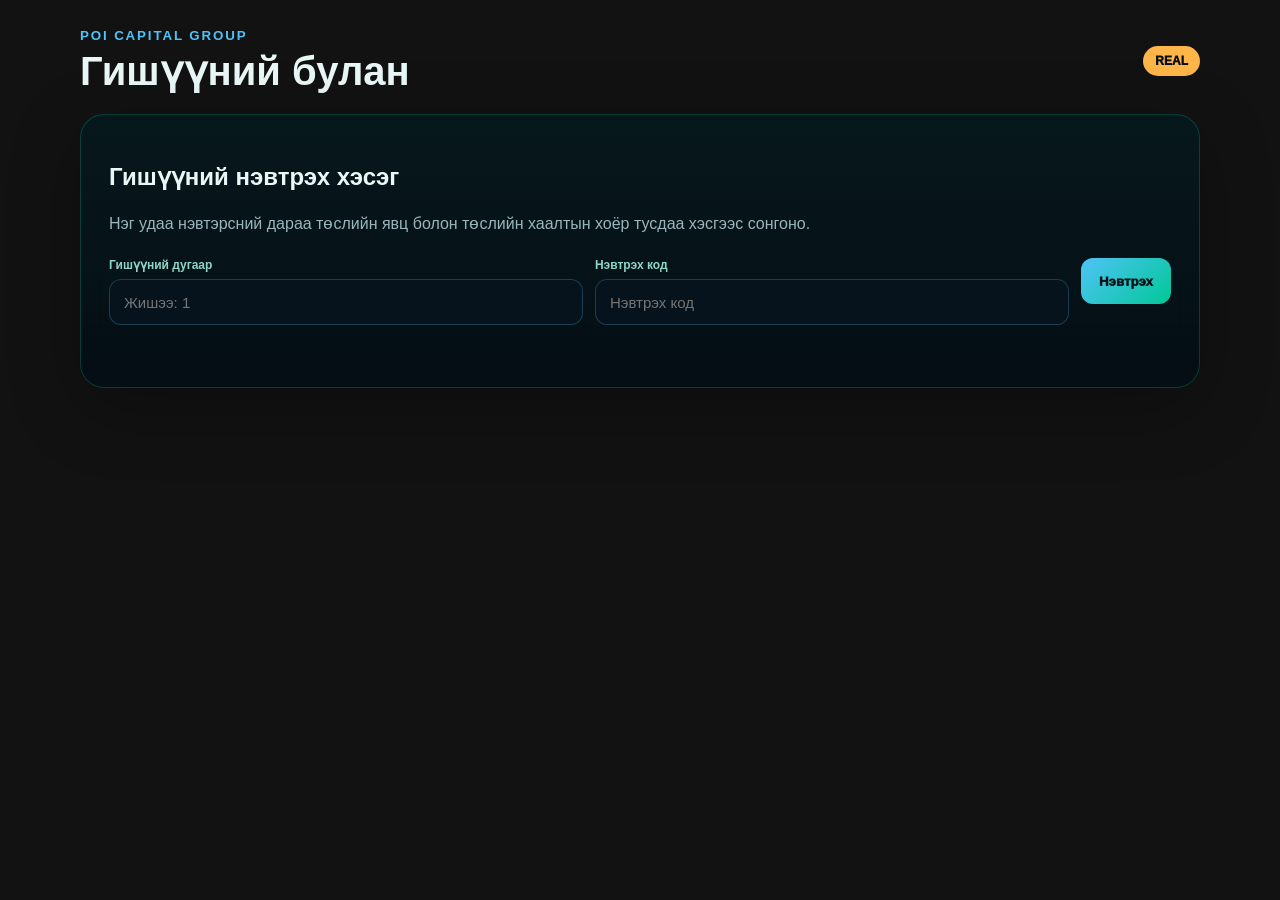
<file: member/close.html>
<!doctype html><html lang="mn"><head><meta charset="utf-8"><meta name="color-scheme" content="dark"><meta name="viewport" content="width=device-width,initial-scale=1,viewport-fit=cover"><script>(function(){var q=new URLSearchParams(location.search),ua=navigator.userAgent||'',ios=/iPad|iPhone|iPod/.test(ua)||(navigator.platform==='MacIntel'&&navigator.maxTouchPoints>1);document.documentElement.classList.toggle('pcg-member-embedded',q.get('embedded')==='1'||window.self!==window.top);document.documentElement.classList.toggle('pcg-member-ios',ios);})();</script><meta name="robots" content="noindex,nofollow"><meta name="poi-release" content="V39.16.40"><title>PCG · Төслийн хаалт</title><style id="poi-child-alpha-v391632">:root,html,body{background:transparent!important;background-color:rgba(0,0,0,0)!important;background-image:none!important}</style><link rel="stylesheet" href="assets/member-v40-41.css?v=4041"><link rel="stylesheet" href="assets/member-toolbar.css?v=391640"></head><body><main class="shell"><div class="toolbar"><nav class="nav"><a id="homeLink" href="index.html">Гишүүний булан</a><a id="progressNav" href="#">Төслийн явц</a><a class="active" id="closeNav" href="close.html">Төслийн хаалт</a></nav><span class="member-name" id="memberName"></span><button class="btn secondary" id="logoutBtn">Гарах</button></div><section class="panel" id="closePanel"><div class="empty"><div class="loading-row"><span class="spinner"></span><h2>Хаалтын мэдээлэл татаж байна…</h2></div><p class="muted">Таны баталгаажсан хаалтын тооцоог уншиж байна.</p></div></section></main><script src="assets/member.js"></script><script>
(function(){const embedded=new URLSearchParams(location.search).get('embedded')==='1',embedSuffix=embedded?'&embedded=1':'',q='?environment='+POIMember.ENV+embedSuffix;document.getElementById('homeLink').href='index.html'+q;document.getElementById('progressNav').href='../app/performance.html?member_portal=progress&environment='+POIMember.ENV+embedSuffix;document.getElementById('closeNav').href='close.html'+q;const panel=document.getElementById('closePanel');if(!POIMember.session())location.replace('index.html'+q);document.getElementById('logoutBtn').onclick=async function(){this.disabled=true;this.textContent='Гарч байна…';await POIMember.logout();location.replace('index.html'+q)};function n(v){const x=Number(v);return isFinite(x)?x:0}function esc(v){return String(v==null?'':v).replace(/[&<>"']/g,function(c){return({'&':'&amp;','<':'&lt;','>':'&gt;','"':'&quot;',"'":'&#39;'})[c]})}function pick(o,keys,def){for(const k of keys){if(o&&o[k]!==undefined&&o[k]!==null&&o[k]!=='')return o[k]}return def}function memberDisplay(snapshot){const s=POIMember.session()||{},m=(snapshot&&snapshot.member)||s.member||{};return m.display_name||m.name||('Гишүүн '+(s.memberNo||''))}function render(snapshot){const name=memberDisplay(snapshot);document.getElementById('memberName').textContent=name+' · Гишүүн №'+String((POIMember.session()||{}).memberNo||'');const c=POIMember.closeData(snapshot);if(!c||!c.active){panel.innerHTML='<div class="close-head"><div><small style="color:#ffd37a;font-weight:950;letter-spacing:.08em">ТӨСЛИЙН ХААЛТ</small><h2>Тавтай морил, '+esc(name)+'</h2><p class="muted">Төслийн хаалтын тооцоо одоогоор нээгдээгүй байна. Админ хаалтыг нээх үед таны эцсийн тооцоо энд автоматаар гарна.</p></div><span class="state-pill">НЭЭГДЭЭГҮЙ</span></div>';return}const original=n(pick(c,['originalCapital','original_capital','capital'],0)),monthly=n(pick(c,['monthlyGross','monthly_gross'],0)),closeTotal=n(pick(c,['closeTotal','close_total','closingAmount'],0)),closeProfit=n(pick(c,['closeProfit','close_profit'],closeTotal-original)),taxable=n(pick(c,['taxableProfit','taxable_profit'],Math.max(0,monthly+Math.max(0,closeProfit)))),tax=n(pick(c,['taxReserve','tax_reserve'],0)),early=n(pick(c,['earlyPaid','early_paid'],0)),gp=Math.max(5,Math.min(15,Math.round(n(pick(c,['gratitudePct','gratitude_pct'],5))))),gratitude=n(pick(c,['gratitudeAmount','gratitude_amount'],0)),lifetime=n(pick(c,['lifetimeFinalTotal','lifetime_final_total'],original+monthly+closeProfit-tax-gratitude)),finalNow=n(pick(c,['finalTotal','final_total'],lifetime-early)),confirmed=!!pick(c,['confirmed','isConfirmed'],false),gross=original+monthly+closeProfit,afterTax=Math.max(0,gross-tax),base=Math.max(0,lifetime+gratitude),cc=n(pick(c,['confirmationCount','confirmation_count'],0)),rc=n(pick(c,['requiredConfirmationCount','required_confirmation_count'],0));panel.innerHTML='<div class="close-head"><div><small style="color:#ffd37a;font-weight:950;letter-spacing:.08em">ТӨСЛИЙН ХААЛТ</small><h2>Тавтай морил, '+esc(name)+'</h2><p class="muted">'+esc(name)+' таны эцсийн тооцоо.</p></div><span class="state-pill active">'+(confirmed?'БАТАЛГААЖСАН':'БАТАЛГААЖУУЛАЛТ ХҮЛЭЭЖ БАЙНА')+'</span></div><div class="grid"><div class="metric"><span>Анхны хөрөнгө</span><b>'+POIMember.money(original)+'</b></div><div class="metric green"><span>+ Сарын хуримтлагдсан ашиг</span><b>'+POIMember.money(monthly)+'</b></div><div class="metric '+(closeProfit>=0?'green':'red')+'"><span>'+(closeProfit>=0?'+ Данс хаах үеийн ашиг':'− Данс хаах үеийн алдагдал')+'</span><b>'+POIMember.money(closeProfit)+'</b></div><div class="metric gold"><span>= Суутгалын өмнөх нийт эрх</span><b>'+POIMember.money(gross)+'</b></div><div class="metric"><span>Татвар ногдох нийт ашиг</span><b>'+POIMember.money(taxable)+'</b></div><div class="metric red"><span>− PCG-ийн төслийн татварын зардал · 17.8%</span><b>'+POIMember.money(-tax)+'</b></div><div class="metric"><span>Татварын дараах нийт эрх</span><b>'+POIMember.money(afterTax)+'</b></div><div class="metric red"><span>− Өмнө олгосон ашиг</span><b>'+POIMember.money(-early)+'</b></div></div><div class="tax-note"><strong>PCG-ийн төслийн татварын зардал · 17.8%</strong>Төслийн фьючерсийн арилжааны данс болон брокерын татварын мэдээлэл PCG-ийн нэр, татварын дугаараар бүртгэгддэг. Иймээс жилийн эцсийн татварын тайлагнал, төлбөрийг санхүүжүүлэх зорилгоор гишүүний анхны хөрөнгөд татвар тооцолгүй, зөвхөн арилжааны ашгийн хэсгээс гэрээний дагуу 17.8%-ийн төслийн татварын зардал суутгана.</div><div class="formula">Анхны хөрөнгө + сарын хуримтлагдсан ашиг + данс хаах үеийн ашиг/алдагдал − PCG-ийн төслийн татварын зардал − PCG талархал − өмнө олгосон ашиг = гар дээр авах эцсийн мөнгө.</div><div class="gratitude"><div class="gratitude-row"><div><strong>PCG-д өгөх талархлын хувь</strong><p class="muted" style="margin:6px 0 0">Үндсэн хувь 5%. Та 5–15%-ийн хооронд сонгоно.</p></div><b id="pctText">'+gp+'%</b></div><input id="slider" type="range" min="5" max="15" step="1" value="'+gp+'" '+(confirmed?'disabled':'')+'><div class="grid"><div class="metric red"><span>Талархлын дүн</span><b id="gratitudeAmount">'+POIMember.money(-gratitude)+'</b></div><div class="metric green"><span>Баталгаажуулсны дараах эцсийн дүн</span><b id="previewFinal">'+POIMember.money(finalNow)+'</b></div></div><div class="status" id="saveStatus">'+(confirmed?'Таны сонголт баталгаажсан. Дахин өөрчлөх боломжгүй.':'Хувиа сонгоод баталгаажуулна уу.')+'</div><button class="btn gold" id="saveBtn" '+(confirmed?'disabled':'')+'>'+(confirmed?'Баталгаажсан':'Сонголтоо баталгаажуулах')+'</button></div><div class="big-total"><span>ТӨСЛИЙН ЭЦЭСТ ГАР ДЭЭР АВАХ МӨНГӨ</span><b id="bigFinal">'+POIMember.money(finalNow)+'</b></div><div class="formula">Хаалтын төлөв: '+cc+' / '+rc+' гишүүн баталгаажуулсан · Хаалтын ID: '+esc(c.closeId||'—')+'</div>';const slider=document.getElementById('slider');function preview(){const p=n(slider.value),g=Math.round(base*p/100),f=Math.max(0,Math.round(base-g-early));document.getElementById('pctText').textContent=p+'%';document.getElementById('gratitudeAmount').textContent=POIMember.money(-g);document.getElementById('previewFinal').textContent=POIMember.money(f);document.getElementById('bigFinal').textContent=POIMember.money(f)}slider.oninput=preview;const save=document.getElementById('saveBtn');if(save&&!confirmed)save.onclick=async function(){const st=document.getElementById('saveStatus');this.disabled=true;this.textContent='Баталгаажуулж байна…';st.className='status';st.textContent='Эцсийн дүнг backend дээр дахин тооцоолж байна…';try{const snap=await POIMember.saveGratitude(slider.value);st.className='status ok';st.textContent='Сонголт амжилттай баталгаажлаа.';render(snap)}catch(e){st.className='status bad';st.textContent=e.message==='member_close_confirmation_locked'?'Өмнө баталгаажуулсан сонголтыг дахин өөрчлөх боломжгүй.':(e.message||String(e));this.disabled=false;this.textContent='Дахин баталгаажуулах'}}}async function load(){panel.innerHTML='<div class="empty"><div class="loading-row"><span class="spinner"></span><h2>Хаалтын мэдээлэл татаж байна…</h2></div><p class="muted">Таны баталгаажсан хаалтын тооцоог уншиж байна.</p></div>';try{render(await POIMember.read())}catch(e){panel.innerHTML='<div class="empty"><h2>Мэдээлэл татаж чадсангүй</h2><p class="muted">'+esc(e.message||e)+'</p><button class="btn" onclick="location.reload()">Дахин оролдох</button></div>'}}load();})();
</script></body></html>
</file>
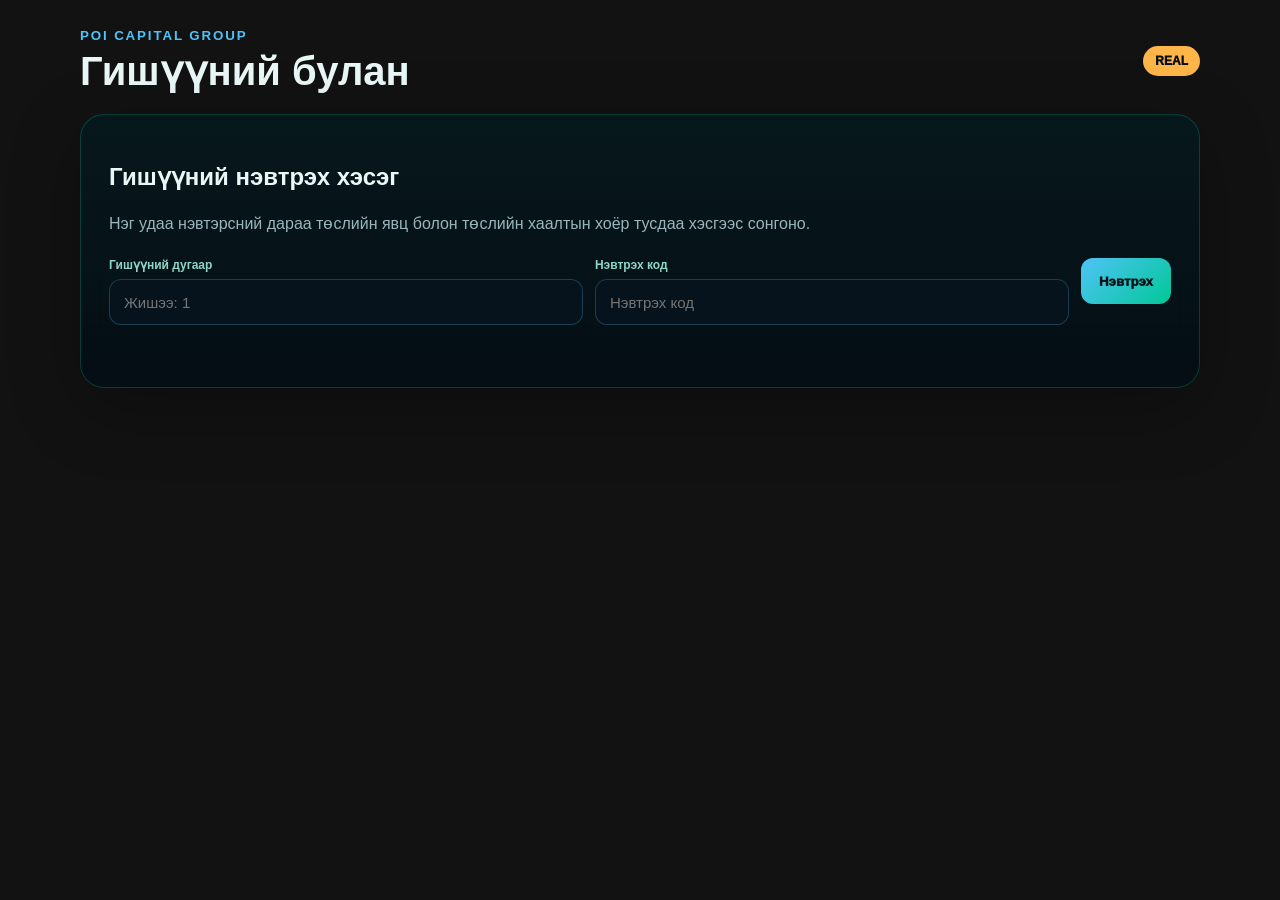
<file: member/progress.html>
<!doctype html><html lang="mn"><head><meta charset="utf-8"><meta name="viewport" content="width=device-width,initial-scale=1"><meta name="robots" content="noindex,nofollow"><title>PCG · Төслийн явц</title><link rel="stylesheet" href="assets/member.css"></head><body><main class="shell" style="width:min(1480px,calc(100% - 20px))"><div class="toolbar"><nav class="nav"><a id="homeLink" href="index.html">Гишүүний булан</a><a class="active" id="progressNav" href="progress.html">Төслийн явц</a><a id="closeNav" href="close.html">Төслийн хаалт</a></nav><button class="btn secondary" id="logoutBtn">Гарах</button></div><section class="panel" style="padding:8px"><iframe class="frame" id="progressFrame" title="Төслийн явц"></iframe></section></main><script src="assets/member.js"></script><script>const q='?environment='+POIMember.ENV;document.getElementById('homeLink').href='index.html'+q;document.getElementById('progressNav').href='progress.html'+q;document.getElementById('closeNav').href='close.html'+q;const s=POIMember.session();if(!s){location.replace('index.html'+q)}else{const frame=document.getElementById('progressFrame');frame.src='../app/performance.html'+q+'&member_portal=progress';frame.addEventListener('load',function(){try{const w=frame.contentWindow;w.__sheetLastCredentials={memberNo:s.memberNo,session:s.session};if(typeof w.loadPerformanceDashboard==='function')w.loadPerformanceDashboard(true);const auth=w.document.getElementById('sheetAuthView');const tabs=w.document.getElementById('memberSubtabs');if(auth)auth.style.display='none';if(tabs)tabs.style.display='none'}catch(e){console.warn(e)}})}document.getElementById('logoutBtn').onclick=()=>{POIMember.clearSession();location.replace('index.html'+q)};</script></body></html>
</file>
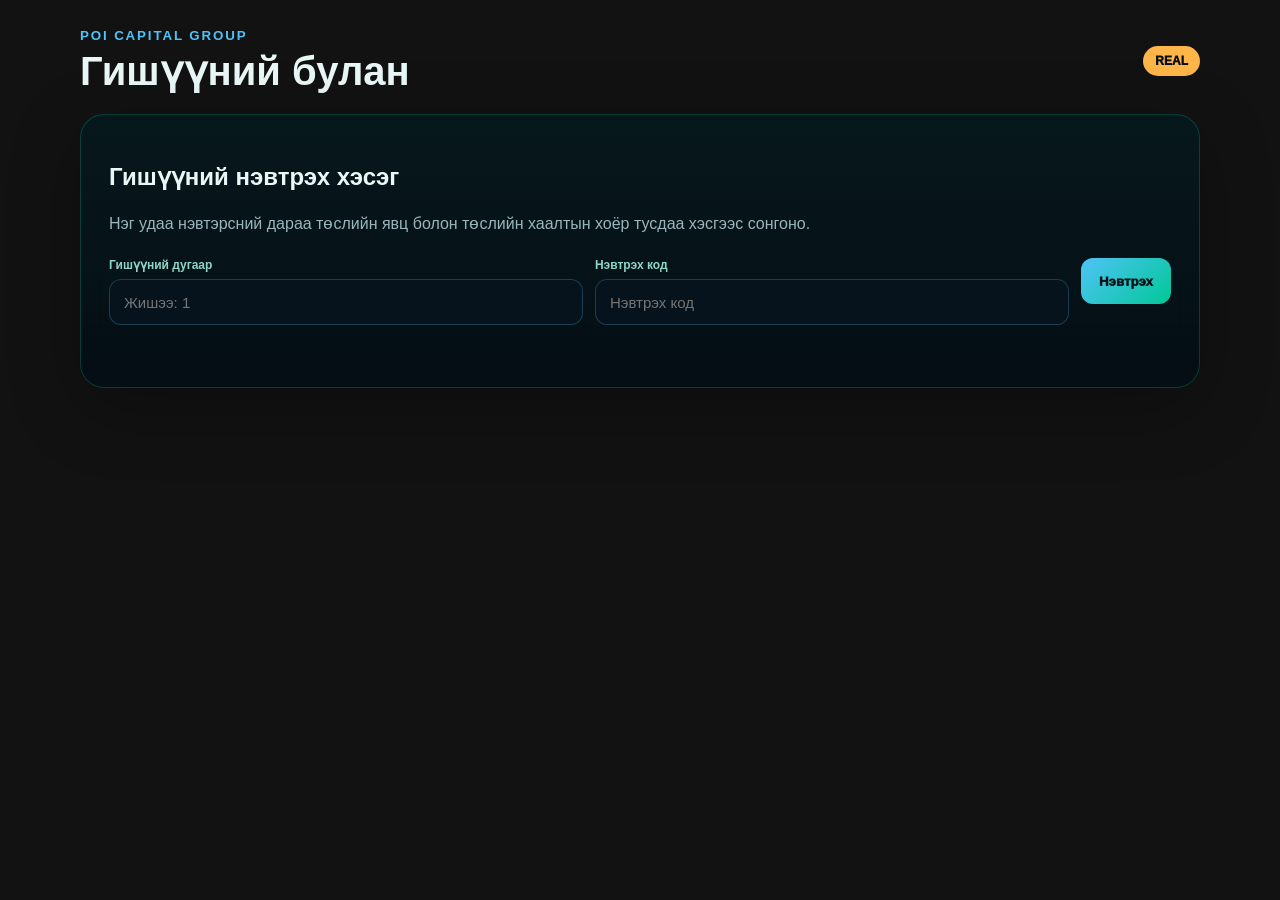
<file: POI_Capital_Group_V40_40_IOS_KEYBOARD_INTERFACE_FIX_GIT_READY/member/close.html>
<!doctype html><html lang="mn"><head><meta charset="utf-8"><meta name="color-scheme" content="dark"><meta name="viewport" content="width=device-width,initial-scale=1,viewport-fit=cover"><script>(function(){var q=new URLSearchParams(location.search),ua=navigator.userAgent||'',ios=/iPad|iPhone|iPod/.test(ua)||(navigator.platform==='MacIntel'&&navigator.maxTouchPoints>1);document.documentElement.classList.toggle('pcg-member-embedded',q.get('embedded')==='1'||window.self!==window.top);document.documentElement.classList.toggle('pcg-member-ios',ios);})();</script><meta name="robots" content="noindex,nofollow"><meta name="poi-release" content="V39.16.40"><title>PCG · Төслийн хаалт</title><style id="poi-child-alpha-v391632">:root,html,body{background:transparent!important;background-color:rgba(0,0,0,0)!important;background-image:none!important}</style><link rel="stylesheet" href="assets/member.css?v=391640"><link rel="stylesheet" href="assets/member-toolbar.css?v=391640"></head><body><main class="shell"><div class="toolbar"><nav class="nav"><a id="homeLink" href="index.html">Гишүүний булан</a><a id="progressNav" href="#">Төслийн явц</a><a class="active" id="closeNav" href="close.html">Төслийн хаалт</a></nav><span class="member-name" id="memberName"></span><button class="btn secondary" id="logoutBtn">Гарах</button></div><section class="panel" id="closePanel"><div class="empty"><div class="loading-row"><span class="spinner"></span><h2>Хаалтын мэдээлэл татаж байна…</h2></div><p class="muted">Таны баталгаажсан хаалтын тооцоог уншиж байна.</p></div></section></main><script src="assets/member.js"></script><script>
(function(){const embedded=new URLSearchParams(location.search).get('embedded')==='1',embedSuffix=embedded?'&embedded=1':'',q='?environment='+POIMember.ENV+embedSuffix;document.getElementById('homeLink').href='index.html'+q;document.getElementById('progressNav').href='../app/performance.html?member_portal=progress&environment='+POIMember.ENV+embedSuffix;document.getElementById('closeNav').href='close.html'+q;const panel=document.getElementById('closePanel');if(!POIMember.session())location.replace('index.html'+q);document.getElementById('logoutBtn').onclick=async function(){this.disabled=true;this.textContent='Гарч байна…';await POIMember.logout();location.replace('index.html'+q)};function n(v){const x=Number(v);return isFinite(x)?x:0}function esc(v){return String(v==null?'':v).replace(/[&<>"']/g,function(c){return({'&':'&amp;','<':'&lt;','>':'&gt;','"':'&quot;',"'":'&#39;'})[c]})}function pick(o,keys,def){for(const k of keys){if(o&&o[k]!==undefined&&o[k]!==null&&o[k]!=='')return o[k]}return def}function memberDisplay(snapshot){const s=POIMember.session()||{},m=(snapshot&&snapshot.member)||s.member||{};return m.display_name||m.name||('Гишүүн '+(s.memberNo||''))}function render(snapshot){const name=memberDisplay(snapshot);document.getElementById('memberName').textContent=name+' · Гишүүн №'+String((POIMember.session()||{}).memberNo||'');const c=POIMember.closeData(snapshot);if(!c||!c.active){panel.innerHTML='<div class="close-head"><div><small style="color:#ffd37a;font-weight:950;letter-spacing:.08em">ТӨСЛИЙН ХААЛТ</small><h2>Тавтай морил, '+esc(name)+'</h2><p class="muted">Төслийн хаалтын тооцоо одоогоор нээгдээгүй байна. Админ хаалтыг нээх үед таны эцсийн тооцоо энд автоматаар гарна.</p></div><span class="state-pill">НЭЭГДЭЭГҮЙ</span></div>';return}const original=n(pick(c,['originalCapital','original_capital','capital'],0)),monthly=n(pick(c,['monthlyGross','monthly_gross'],0)),closeTotal=n(pick(c,['closeTotal','close_total','closingAmount'],0)),closeProfit=n(pick(c,['closeProfit','close_profit'],closeTotal-original)),taxable=n(pick(c,['taxableProfit','taxable_profit'],Math.max(0,monthly+Math.max(0,closeProfit)))),tax=n(pick(c,['taxReserve','tax_reserve'],0)),early=n(pick(c,['earlyPaid','early_paid'],0)),gp=Math.max(5,Math.min(15,Math.round(n(pick(c,['gratitudePct','gratitude_pct'],5))))),gratitude=n(pick(c,['gratitudeAmount','gratitude_amount'],0)),lifetime=n(pick(c,['lifetimeFinalTotal','lifetime_final_total'],original+monthly+closeProfit-tax-gratitude)),finalNow=n(pick(c,['finalTotal','final_total'],lifetime-early)),confirmed=!!pick(c,['confirmed','isConfirmed'],false),gross=original+monthly+closeProfit,afterTax=Math.max(0,gross-tax),base=Math.max(0,lifetime+gratitude),cc=n(pick(c,['confirmationCount','confirmation_count'],0)),rc=n(pick(c,['requiredConfirmationCount','required_confirmation_count'],0));panel.innerHTML='<div class="close-head"><div><small style="color:#ffd37a;font-weight:950;letter-spacing:.08em">ТӨСЛИЙН ХААЛТ</small><h2>Тавтай морил, '+esc(name)+'</h2><p class="muted">'+esc(name)+' таны эцсийн тооцоо.</p></div><span class="state-pill active">'+(confirmed?'БАТАЛГААЖСАН':'БАТАЛГААЖУУЛАЛТ ХҮЛЭЭЖ БАЙНА')+'</span></div><div class="grid"><div class="metric"><span>Анхны хөрөнгө</span><b>'+POIMember.money(original)+'</b></div><div class="metric green"><span>+ Сарын хуримтлагдсан ашиг</span><b>'+POIMember.money(monthly)+'</b></div><div class="metric '+(closeProfit>=0?'green':'red')+'"><span>'+(closeProfit>=0?'+ Данс хаах үеийн ашиг':'− Данс хаах үеийн алдагдал')+'</span><b>'+POIMember.money(closeProfit)+'</b></div><div class="metric gold"><span>= Суутгалын өмнөх нийт эрх</span><b>'+POIMember.money(gross)+'</b></div><div class="metric"><span>Татвар ногдох нийт ашиг</span><b>'+POIMember.money(taxable)+'</b></div><div class="metric red"><span>− PCG-ийн төслийн татварын зардал · 17.8%</span><b>'+POIMember.money(-tax)+'</b></div><div class="metric"><span>Татварын дараах нийт эрх</span><b>'+POIMember.money(afterTax)+'</b></div><div class="metric red"><span>− Өмнө олгосон ашиг</span><b>'+POIMember.money(-early)+'</b></div></div><div class="tax-note"><strong>PCG-ийн төслийн татварын зардал · 17.8%</strong>Төслийн фьючерсийн арилжааны данс болон брокерын татварын мэдээлэл PCG-ийн нэр, татварын дугаараар бүртгэгддэг. Иймээс жилийн эцсийн татварын тайлагнал, төлбөрийг санхүүжүүлэх зорилгоор гишүүний анхны хөрөнгөд татвар тооцолгүй, зөвхөн арилжааны ашгийн хэсгээс гэрээний дагуу 17.8%-ийн төслийн татварын зардал суутгана.</div><div class="formula">Анхны хөрөнгө + сарын хуримтлагдсан ашиг + данс хаах үеийн ашиг/алдагдал − PCG-ийн төслийн татварын зардал − PCG талархал − өмнө олгосон ашиг = гар дээр авах эцсийн мөнгө.</div><div class="gratitude"><div class="gratitude-row"><div><strong>PCG-д өгөх талархлын хувь</strong><p class="muted" style="margin:6px 0 0">Үндсэн хувь 5%. Та 5–15%-ийн хооронд сонгоно.</p></div><b id="pctText">'+gp+'%</b></div><input id="slider" type="range" min="5" max="15" step="1" value="'+gp+'" '+(confirmed?'disabled':'')+'><div class="grid"><div class="metric red"><span>Талархлын дүн</span><b id="gratitudeAmount">'+POIMember.money(-gratitude)+'</b></div><div class="metric green"><span>Баталгаажуулсны дараах эцсийн дүн</span><b id="previewFinal">'+POIMember.money(finalNow)+'</b></div></div><div class="status" id="saveStatus">'+(confirmed?'Таны сонголт баталгаажсан. Дахин өөрчлөх боломжгүй.':'Хувиа сонгоод баталгаажуулна уу.')+'</div><button class="btn gold" id="saveBtn" '+(confirmed?'disabled':'')+'>'+(confirmed?'Баталгаажсан':'Сонголтоо баталгаажуулах')+'</button></div><div class="big-total"><span>ТӨСЛИЙН ЭЦЭСТ ГАР ДЭЭР АВАХ МӨНГӨ</span><b id="bigFinal">'+POIMember.money(finalNow)+'</b></div><div class="formula">Хаалтын төлөв: '+cc+' / '+rc+' гишүүн баталгаажуулсан · Хаалтын ID: '+esc(c.closeId||'—')+'</div>';const slider=document.getElementById('slider');function preview(){const p=n(slider.value),g=Math.round(base*p/100),f=Math.max(0,Math.round(base-g-early));document.getElementById('pctText').textContent=p+'%';document.getElementById('gratitudeAmount').textContent=POIMember.money(-g);document.getElementById('previewFinal').textContent=POIMember.money(f);document.getElementById('bigFinal').textContent=POIMember.money(f)}slider.oninput=preview;const save=document.getElementById('saveBtn');if(save&&!confirmed)save.onclick=async function(){const st=document.getElementById('saveStatus');this.disabled=true;this.textContent='Баталгаажуулж байна…';st.className='status';st.textContent='Эцсийн дүнг backend дээр дахин тооцоолж байна…';try{const snap=await POIMember.saveGratitude(slider.value);st.className='status ok';st.textContent='Сонголт амжилттай баталгаажлаа.';render(snap)}catch(e){st.className='status bad';st.textContent=e.message==='member_close_confirmation_locked'?'Өмнө баталгаажуулсан сонголтыг дахин өөрчлөх боломжгүй.':(e.message||String(e));this.disabled=false;this.textContent='Дахин баталгаажуулах'}}}async function load(){panel.innerHTML='<div class="empty"><div class="loading-row"><span class="spinner"></span><h2>Хаалтын мэдээлэл татаж байна…</h2></div><p class="muted">Таны баталгаажсан хаалтын тооцоог уншиж байна.</p></div>';try{render(await POIMember.read())}catch(e){panel.innerHTML='<div class="empty"><h2>Мэдээлэл татаж чадсангүй</h2><p class="muted">'+esc(e.message||e)+'</p><button class="btn" onclick="location.reload()">Дахин оролдох</button></div>'}}load();})();
</script></body></html>
</file>
<file: assets/pcg-site-v40-23.css>
/* V40.16 hard scroll unlock: page class only; portals still lock intentionally. */
html.pcg-public-page,
body.pcg-public-page{
  width:100%!important;
  height:auto!important;
  min-height:100%!important;
  max-height:none!important;
  overflow-x:hidden!important;
  overflow-y:auto!important;
  touch-action:pan-y!important;
  overscroll-behavior-y:auto!important;
  -webkit-overflow-scrolling:touch!important;
}
body.pcg-public-page{position:static!important;}
body.pcg-public-page.pcg-portal-body-lock,
html.pcg-public-page.pcg-portal-html-lock{
  overflow:hidden!important;
  height:100%!important;
  touch-action:none!important;
}

/* PCG V40.16 — clean public interface layer, rebuilt from untouched V39.16.40 */
#pcg-site-root{
  --pcg-cyan:#57dcff;
  --pcg-green:#46efb2;
  --pcg-gold:#e5bd5a;
  --pcg-gold-soft:#ffe49a;
  --pcg-ink:#effdff;
  --pcg-muted:#9abac1;
  --pcg-line:rgba(87,220,255,.16);
  --pcg-panel:rgba(2,18,24,.64);
  --pcg-panel-strong:rgba(2,15,21,.82);
  --pcg-header-h:94px;
  --pcg-footer-h:34px;
  position:relative;
  z-index:3;
  min-height:100vh;
  color:var(--pcg-ink);
  font-family:Inter,ui-sans-serif,system-ui,-apple-system,BlinkMacSystemFont,"Segoe UI",sans-serif;
  isolation:isolate;
}
#pcg-site-root *,#pcg-site-root *::before,#pcg-site-root *::after{box-sizing:border-box}
#pcg-site-root button,#pcg-site-root a{font:inherit}
#pcg-site-root a{color:inherit;text-decoration:none}
#pcg-site-root button:focus-visible,#pcg-site-root a:focus-visible{outline:2px solid var(--pcg-gold-soft);outline-offset:3px}

/* Transparent unified header */
#pcg-site-root .pcg-site-header{
  position:fixed;z-index:80;top:0;left:0;right:0;height:var(--pcg-header-h);
  display:flex;align-items:center;justify-content:space-between;gap:24px;
  padding:12px clamp(18px,3.2vw,52px);
  background:transparent;
  border-bottom:1px solid rgba(87,220,255,.1);
  pointer-events:none;
}
#pcg-site-root .pcg-site-brand,#pcg-site-root .pcg-site-actions{pointer-events:auto}
#pcg-site-root .pcg-site-brand{display:flex;align-items:center;gap:16px;min-width:0}
#pcg-site-root .pcg-brand-logo{position:relative;width:68px;height:68px;flex:0 0 68px;display:grid;place-items:center}
#pcg-site-root .pcg-brand-ring{position:absolute;border-radius:50%;border:1px solid transparent;filter:drop-shadow(0 0 10px currentColor)}
#pcg-site-root .pcg-brand-ring--cyan{inset:0;color:var(--pcg-cyan);border-top-color:currentColor;border-right-color:rgba(87,220,255,.34);animation:pcgSpin 12s linear infinite}
#pcg-site-root .pcg-brand-ring--green{inset:9px;color:var(--pcg-green);border-left-color:currentColor;border-bottom-color:rgba(70,239,178,.34);animation:pcgSpinReverse 9s linear infinite}
#pcg-site-root .pcg-brand-ring--gold{inset:18px;color:var(--pcg-gold);border-top-color:currentColor;border-left-color:rgba(229,189,90,.38);animation:pcgSpin 7s linear infinite}
#pcg-site-root .pcg-brand-logo b{position:relative;z-index:2;font-size:14px;font-weight:950;letter-spacing:.12em;background:linear-gradient(100deg,var(--pcg-cyan),var(--pcg-green),var(--pcg-gold-soft));-webkit-background-clip:text;background-clip:text;color:transparent;text-shadow:0 0 20px rgba(87,220,255,.32)}
#pcg-site-root .pcg-brand-copy{display:grid;gap:4px;min-width:0;text-shadow:0 3px 18px rgba(0,0,0,.72)}
#pcg-site-root .pcg-brand-copy strong{font-size:14px;letter-spacing:.19em;color:#effdff;white-space:nowrap}
#pcg-site-root .pcg-brand-motto{display:flex;gap:7px;align-items:center;font-size:10px;line-height:1.1;letter-spacing:.12em;font-weight:850;white-space:nowrap}
#pcg-site-root .pcg-brand-motto .m-cyan{color:var(--pcg-cyan)}
#pcg-site-root .pcg-brand-motto .m-green{color:var(--pcg-green)}
#pcg-site-root .pcg-brand-motto .m-gold{color:var(--pcg-gold-soft)}
#pcg-site-root .pcg-brand-motto i{font-style:normal;color:rgba(255,255,255,.34)}
#pcg-site-root .pcg-brand-line{position:relative;display:block;width:100%;height:1px;margin-top:4px;overflow:hidden;background:rgba(229,189,90,.12)}
#pcg-site-root .pcg-brand-line::after{content:"";position:absolute;top:-1px;left:-30%;width:28%;height:3px;background:linear-gradient(90deg,transparent,#fff6ce,var(--pcg-gold),transparent);filter:drop-shadow(0 0 7px var(--pcg-gold));animation:pcgBrandLine 4.2s linear infinite}
@keyframes pcgBrandLine{to{left:108%}}
@keyframes pcgSpin{to{transform:rotate(360deg)}}
@keyframes pcgSpinReverse{to{transform:rotate(-360deg)}}

#pcg-site-root .pcg-site-actions{display:flex;align-items:center;gap:9px}
#pcg-site-root .pcg-site-pill,#pcg-site-root .pcg-site-menu-button,#pcg-site-root .pcg-site-back{
  min-height:42px;border:1px solid rgba(87,220,255,.25);border-radius:999px;
  color:#ddfaff;background:rgba(3,26,31,.17);backdrop-filter:blur(8px);-webkit-backdrop-filter:blur(8px);
  padding:0 16px;display:inline-flex;align-items:center;justify-content:center;gap:7px;cursor:pointer;
  transition:transform .24s ease,border-color .24s ease,background .24s ease,box-shadow .24s ease
}
#pcg-site-root .pcg-site-pill:hover,#pcg-site-root .pcg-site-menu-button:hover,#pcg-site-root .pcg-site-back:hover{transform:translateY(-2px);border-color:rgba(229,189,90,.58);background:rgba(5,37,41,.34);box-shadow:0 12px 34px rgba(0,0,0,.18)}
#pcg-site-root .pcg-site-pill--gold{border-color:rgba(229,189,90,.4);color:#ffe6a7}
#pcg-site-root .pcg-site-menu-button{width:44px;padding:0;border-radius:14px;position:relative}
#pcg-site-root .pcg-site-menu-lines,#pcg-site-root .pcg-site-menu-lines::before,#pcg-site-root .pcg-site-menu-lines::after{width:16px;height:1px;background:currentColor;display:block;content:"";position:absolute;transition:transform .25s ease,top .25s ease,opacity .25s ease}
#pcg-site-root .pcg-site-menu-lines{position:relative}
#pcg-site-root .pcg-site-menu-lines::before{top:-5px}
#pcg-site-root .pcg-site-menu-lines::after{top:5px}
#pcg-site-root.pcg-menu-open .pcg-site-menu-lines{background:transparent}
#pcg-site-root.pcg-menu-open .pcg-site-menu-lines::before{top:0;transform:rotate(45deg)}
#pcg-site-root.pcg-menu-open .pcg-site-menu-lines::after{top:0;transform:rotate(-45deg)}
#pcg-site-root .pcg-site-back{display:none}
#pcg-site-root.pcg-portal-open .pcg-site-back{display:inline-flex}
#pcg-site-root.pcg-portal-open .pcg-site-home-only{display:none}

/* Side menu */
#pcg-site-root .pcg-site-drawer{
  position:fixed;z-index:75;top:calc(var(--pcg-header-h) + 10px);right:clamp(14px,2.8vw,46px);width:min(370px,calc(100vw - 28px));
  border:1px solid rgba(87,220,255,.2);border-radius:24px;padding:16px;
  background:linear-gradient(155deg,rgba(3,27,32,.8),rgba(1,15,20,.62));
  backdrop-filter:blur(20px) saturate(1.08);-webkit-backdrop-filter:blur(20px) saturate(1.08);
  box-shadow:0 28px 80px rgba(0,0,0,.36),inset 0 1px rgba(255,255,255,.04);
  transform:translate3d(24px,-10px,0) scale(.97);opacity:0;visibility:hidden;pointer-events:none;
  transition:transform .34s cubic-bezier(.22,.8,.2,1),opacity .28s ease,visibility .28s
}
#pcg-site-root.pcg-menu-open .pcg-site-drawer{transform:none;opacity:1;visibility:visible;pointer-events:auto}
#pcg-site-root .pcg-site-drawer-kicker{font-size:9px;letter-spacing:.22em;color:var(--pcg-gold-soft);font-weight:900;padding:5px 8px 12px}
#pcg-site-root .pcg-site-drawer-link{width:100%;border:0;border-top:1px solid rgba(87,220,255,.1);background:transparent;color:#dff8fa;padding:14px 9px;display:flex;align-items:center;justify-content:space-between;cursor:pointer;text-align:left;transition:padding .22s ease,color .22s ease,background .22s ease}
#pcg-site-root .pcg-site-drawer-link:hover,#pcg-site-root .pcg-site-drawer-link.is-active{padding-left:15px;color:#fff1bc;background:linear-gradient(90deg,rgba(229,189,90,.09),transparent)}
#pcg-site-root .pcg-site-drawer-link small{font-size:9px;color:#6fa2aa;letter-spacing:.12em}

/* Main / panels */
#pcg-site-root .pcg-site-main{position:relative;display:block;min-height:100vh;padding-bottom:calc(var(--pcg-footer-h) + 14px)}
#pcg-site-root .pcg-site-panel{display:none;min-height:100vh;opacity:0;transform:translate3d(0,12px,0);transition:opacity .32s ease,transform .38s ease}
#pcg-site-root .pcg-site-panel.is-active{display:block;opacity:1;transform:none}
#pcg-site-root #pcg-site-view{position:relative!important;inset:auto!important;height:auto!important;overflow:visible!important;touch-action:pan-y!important;}
#pcg-site-root .pcg-site-section{position:relative;min-height:100vh;padding:clamp(112px,12vh,150px) clamp(22px,5vw,78px) clamp(92px,10vh,130px);display:flex;align-items:center;background:transparent;overflow:hidden}
#pcg-site-root .pcg-container{position:relative;width:min(1260px,100%);margin:0 auto}

/* Hero */
#pcg-site-root .pcg-site-hero{padding-top:clamp(118px,11vh,145px)}
#pcg-site-root .pcg-hero-grid{display:grid;grid-template-columns:minmax(430px,.9fr) minmax(620px,1.1fr);gap:clamp(34px,5vw,80px);align-items:center}
#pcg-site-root .pcg-site-copy{position:relative;z-index:4;max-width:610px}
#pcg-site-root .pcg-site-eyebrow{display:flex;align-items:center;gap:12px;font-size:10px;letter-spacing:.18em;text-transform:uppercase;color:var(--pcg-gold-soft);font-weight:900;margin-bottom:22px}
#pcg-site-root .pcg-site-eyebrow::before{content:"";width:38px;height:1px;background:linear-gradient(90deg,var(--pcg-gold),transparent);box-shadow:0 0 10px rgba(229,189,90,.34)}
#pcg-site-root .pcg-site-title{font-size:clamp(52px,5.55vw,86px);line-height:.91;letter-spacing:-.06em;margin:0;text-wrap:balance}
#pcg-site-root .pcg-hero-word{display:block;color:#f1fdff}
#pcg-site-root .pcg-hero-word--cyan{color:#d7f8ff;text-shadow:0 0 30px rgba(87,220,255,.13)}
#pcg-site-root .pcg-hero-word--green{background:linear-gradient(100deg,#d8fff4,#46efb2 60%,#b8ffe7);-webkit-background-clip:text;background-clip:text;color:transparent;text-shadow:none}
#pcg-site-root .pcg-hero-word--gold{background:linear-gradient(100deg,#fff2c4,#e5bd5a 62%,#fff0b0);-webkit-background-clip:text;background-clip:text;color:transparent;text-shadow:none}
#pcg-site-root .pcg-hero-thesis{max-width:650px;margin:24px 0 0;color:#e4fbff;font-size:clamp(17px,1.55vw,21px);font-weight:760;line-height:1.45;letter-spacing:-.015em}
#pcg-site-root .pcg-site-lead{font-size:clamp(14px,1.18vw,17px);line-height:1.72;color:#9ebdc3;margin:17px 0 0;max-width:640px}
#pcg-site-root .pcg-site-buttons{display:flex;flex-wrap:wrap;gap:11px;margin-top:30px}
#pcg-site-root .pcg-site-primary,#pcg-site-root .pcg-site-secondary{
  min-height:48px;padding:0 20px;border-radius:999px;border:1px solid transparent;cursor:pointer;display:inline-flex;align-items:center;gap:10px;font-weight:800;transition:transform .25s ease,box-shadow .25s ease,border-color .25s ease
}
#pcg-site-root .pcg-site-primary{background:linear-gradient(105deg,#44e1c1,#75e4ee);color:#032126;box-shadow:0 14px 38px rgba(70,239,178,.18)}
#pcg-site-root .pcg-site-secondary{background:rgba(3,28,33,.22);border-color:rgba(87,220,255,.25);color:#dff8fa;backdrop-filter:blur(8px);-webkit-backdrop-filter:blur(8px)}
#pcg-site-root .pcg-site-primary:hover,#pcg-site-root .pcg-site-secondary:hover{transform:translateY(-3px);box-shadow:0 18px 42px rgba(0,0,0,.22)}
#pcg-site-root .pcg-site-proof{display:flex;flex-wrap:wrap;gap:18px;margin-top:28px;color:#86afb5;font-size:11px}
#pcg-site-root .pcg-site-proof span{display:flex;align-items:center;gap:7px}
#pcg-site-root .pcg-site-proof i{width:5px;height:5px;border-radius:50%;background:var(--pcg-green);box-shadow:0 0 10px var(--pcg-green)}

/* Rich living PCG core */
#pcg-site-root .pcg-core-stage{position:relative;min-height:790px;isolation:isolate}
#pcg-site-root .pcg-core-head{position:absolute;z-index:8;left:50%;top:2px;transform:translateX(-50%);width:min(610px,96%);padding:0 6px 13px;display:flex;justify-content:space-between;align-items:center;border-bottom:1px solid rgba(87,220,255,.14)}
#pcg-site-root .pcg-core-head strong{font-size:9px;letter-spacing:.15em;color:#c9f8ff}
#pcg-site-root .pcg-core-head span{display:flex;align-items:center;gap:7px;color:#a4ffda;font-size:8px;font-weight:900;letter-spacing:.12em}
#pcg-site-root .pcg-core-head i{width:6px;height:6px;border-radius:50%;background:var(--pcg-green);box-shadow:0 0 13px var(--pcg-green);animation:pcgLive 1.8s ease-in-out infinite}
@keyframes pcgLive{50%{opacity:.36;transform:scale(.7)}}
#pcg-site-root .pcg-core-halo{position:absolute;left:50%;top:43%;width:min(660px,62vw);aspect-ratio:1;transform:translate(-50%,-50%);border-radius:50%;background:radial-gradient(circle,rgba(87,220,255,.1),rgba(70,239,178,.04) 42%,transparent 70%);animation:pcgHalo 6s ease-in-out infinite}
@keyframes pcgHalo{50%{transform:translate(-50%,-50%) scale(1.06);opacity:.72}}
#pcg-site-root .pcg-core-visual{position:absolute;left:50%;top:43%;width:min(620px,92%);aspect-ratio:1;transform:translate(-50%,-50%)}
#pcg-site-root .pcg-core-svg{position:absolute;inset:0;width:100%;height:100%;overflow:visible;filter:drop-shadow(0 22px 48px rgba(0,0,0,.4))}
#pcg-site-root .pcg-core-orbit{fill:none;stroke-width:1.15;stroke-dasharray:6 11;transform-origin:320px 320px}
#pcg-site-root .pcg-core-orbit--cyan{stroke:rgba(87,220,255,.34);animation:pcgSpin 54s linear infinite}
#pcg-site-root .pcg-core-orbit--green{stroke:rgba(70,239,178,.32);animation:pcgSpinReverse 46s linear infinite}
#pcg-site-root .pcg-core-orbit--gold{stroke:rgba(229,189,90,.38);animation:pcgSpin 62s linear infinite}
#pcg-site-root .pcg-core-pulse{fill:none;stroke:rgba(70,239,178,.44);stroke-width:1.2;transform-origin:320px 320px;animation:pcgCorePulse 3.4s ease-out infinite}
@keyframes pcgCorePulse{0%{transform:scale(.78);opacity:.85}100%{transform:scale(1.58);opacity:0}}
#pcg-site-root .pcg-core-ring{fill:rgba(2,18,24,.56);stroke:url(#pcgCoreGradient);stroke-width:2.3;filter:url(#pcgGlow);transform-origin:320px 320px;animation:pcgCoreBreathe 5.2s ease-in-out infinite}
@keyframes pcgCoreBreathe{50%{transform:scale(1.045);opacity:.82}}
#pcg-site-root .pcg-core-ring-inner{fill:rgba(3,21,27,.93);stroke:rgba(87,220,255,.44);stroke-width:1.2}
#pcg-site-root .pcg-core-label{fill:#f3ffff;font-size:31px;font-weight:950;letter-spacing:4px;text-anchor:middle}
#pcg-site-root .pcg-core-sub{fill:var(--pcg-gold-soft);font-size:7px;font-weight:900;letter-spacing:2px;text-anchor:middle}
#pcg-site-root .pcg-core-packet--cyan{fill:var(--pcg-cyan);filter:drop-shadow(0 0 8px var(--pcg-cyan))}
#pcg-site-root .pcg-core-packet--green{fill:var(--pcg-green);filter:drop-shadow(0 0 8px var(--pcg-green))}
#pcg-site-root .pcg-core-packet--gold{fill:var(--pcg-gold-soft);filter:drop-shadow(0 0 8px var(--pcg-gold))}

#pcg-site-root .pcg-core-center-button{position:absolute;z-index:7;left:50%;top:50%;width:136px;height:136px;transform:translate(-50%,-50%);display:grid;place-items:center;align-content:center;gap:3px;border:0;border-radius:50%;background:radial-gradient(circle at 50% 35%,rgba(7,39,46,.94),rgba(2,15,21,.96) 68%);color:#effdff;cursor:pointer;box-shadow:0 0 0 1px rgba(87,220,255,.42),0 0 40px rgba(70,239,178,.13),inset 0 0 34px rgba(87,220,255,.07);transition:transform .28s ease,box-shadow .28s ease}
#pcg-site-root .pcg-core-center-button::before{content:"";position:absolute;inset:-11px;border-radius:50%;border:1px solid rgba(229,189,90,.24);animation:pcgCenterPulse 3.8s ease-in-out infinite}
#pcg-site-root .pcg-core-center-button:hover{transform:translate(-50%,-50%) scale(1.055);box-shadow:0 0 0 1px rgba(87,220,255,.72),0 0 52px rgba(70,239,178,.22),inset 0 0 36px rgba(87,220,255,.1)}
#pcg-site-root .pcg-core-center-button strong{font-size:31px;line-height:1;letter-spacing:.11em;background:linear-gradient(100deg,var(--pcg-cyan),var(--pcg-green),var(--pcg-gold-soft));-webkit-background-clip:text;background-clip:text;color:transparent}
#pcg-site-root .pcg-core-center-button span{font-size:7px;letter-spacing:.16em;color:#9fcbd1;font-weight:900}
#pcg-site-root .pcg-core-center-button small{font-size:7px;letter-spacing:.14em;color:var(--pcg-gold-soft);font-weight:900}
@keyframes pcgCenterPulse{50%{transform:scale(1.08);opacity:.48}}

#pcg-site-root .pcg-orbit-track{position:absolute;left:50%;top:50%;border-radius:50%;pointer-events:none}
#pcg-site-root .pcg-orbit-track--outer{width:94%;height:94%;margin:-47% 0 0 -47%;animation:pcgCardOrbit 112s linear infinite}
#pcg-site-root .pcg-orbit-track--inner{width:76%;height:76%;margin:-38% 0 0 -38%;animation:pcgCardOrbitReverse 94s linear infinite}
@keyframes pcgCardOrbit{to{transform:rotate(360deg)}}
@keyframes pcgCardOrbitReverse{to{transform:rotate(-360deg)}}
#pcg-site-root .pcg-orbit-slot{position:absolute;left:50%;width:154px;pointer-events:auto}
#pcg-site-root .pcg-orbit-slot--top{top:0;transform:translate(-50%,-50%)}
#pcg-site-root .pcg-orbit-slot--bottom{bottom:0;transform:translate(-50%,50%)}
#pcg-site-root .pcg-orbit-track--outer .pcg-orbit-card{animation:pcgCardCounter 112s linear infinite}
#pcg-site-root .pcg-orbit-track--inner .pcg-orbit-card{animation:pcgCardCounterReverse 94s linear infinite}
@keyframes pcgCardCounter{to{transform:rotate(-360deg)}}
@keyframes pcgCardCounterReverse{to{transform:rotate(360deg)}}
#pcg-site-root .pcg-orbit-card{width:154px;min-height:68px;padding:11px 12px;border-radius:15px;border:1px solid rgba(87,220,255,.18);background:rgba(2,16,22,.7);text-align:left;color:inherit;cursor:pointer;backdrop-filter:blur(11px);-webkit-backdrop-filter:blur(11px);box-shadow:0 13px 30px rgba(0,0,0,.28);transition:border-color .22s ease,background .22s ease,box-shadow .22s ease}
#pcg-site-root .pcg-orbit-card b{display:block;color:#d9fbff;font-size:10px}
#pcg-site-root .pcg-orbit-card small{display:block;margin-top:5px;color:#779ea7;font-size:8px}
#pcg-site-root .pcg-orbit-card:hover,#pcg-site-root .pcg-orbit-card.is-active{border-color:rgba(70,239,178,.7);background:rgba(4,31,29,.82);box-shadow:0 0 28px rgba(70,239,178,.18),0 13px 30px rgba(0,0,0,.3)}
#pcg-site-root .pcg-core-detail{position:absolute;z-index:9;left:50%;bottom:0;transform:translateX(-50%);width:min(520px,90%);min-height:118px;padding:17px 20px;border-radius:18px;border:1px solid rgba(229,189,90,.3);background:linear-gradient(180deg,rgba(4,18,24,.76),rgba(2,12,17,.88));box-shadow:0 18px 42px rgba(0,0,0,.3);backdrop-filter:blur(13px);-webkit-backdrop-filter:blur(13px);text-align:center}
#pcg-site-root .pcg-core-detail span{display:block;color:var(--pcg-gold-soft);font-size:9px;font-weight:950;letter-spacing:.14em}
#pcg-site-root .pcg-core-detail strong{display:block;margin-top:7px;color:#d9fbff;font-size:18px}
#pcg-site-root .pcg-core-detail p{margin:7px 0 0;color:#8fbac2;font-size:11px;line-height:1.58}
#pcg-site-root .pcg-scroll-cue{position:absolute;z-index:10;left:50%;bottom:calc(var(--pcg-footer-h) + 16px);transform:translateX(-50%);display:flex;align-items:center;gap:12px;border:0;background:transparent;color:#7699a1;font-size:8px;font-weight:900;letter-spacing:.16em;cursor:pointer;animation:pcgScrollCue 2.4s ease-in-out infinite}
#pcg-site-root .pcg-scroll-cue i{display:block;width:42px;height:1px;background:linear-gradient(90deg,var(--pcg-gold),transparent);position:relative}
#pcg-site-root .pcg-scroll-cue i::after{content:"";position:absolute;right:0;top:-2px;width:5px;height:5px;border-right:1px solid var(--pcg-gold);border-bottom:1px solid var(--pcg-gold);transform:rotate(45deg)}
@keyframes pcgScrollCue{50%{transform:translate(-50%,7px);opacity:.58}}

/* Premium chapter architecture */
#pcg-site-root .pcg-section-layout{display:grid;grid-template-columns:92px minmax(330px,.76fr) minmax(520px,1.24fr);gap:clamp(28px,4vw,64px);align-items:center}
#pcg-site-root .pcg-chapter-mark{align-self:start;position:sticky;top:112px;display:flex;flex-direction:column;align-items:center;min-height:188px;padding-top:6px;color:rgba(229,189,90,.74)}
#pcg-site-root .pcg-chapter-mark small{writing-mode:vertical-rl;transform:rotate(180deg);font-size:8px;letter-spacing:.26em;font-weight:900;color:rgba(201,248,255,.38)}
#pcg-site-root .pcg-chapter-mark strong{margin-top:14px;font-size:74px;line-height:.85;font-weight:250;letter-spacing:-.08em;color:rgba(255,228,154,.06);-webkit-text-stroke:1px rgba(255,228,154,.56);text-shadow:0 0 34px rgba(229,189,90,.1)}
#pcg-site-root .pcg-chapter-mark i{width:1px;height:62px;margin-top:16px;background:linear-gradient(var(--pcg-gold),transparent);box-shadow:0 0 13px rgba(229,189,90,.34)}
#pcg-site-root .pcg-section-copy{position:relative;z-index:3;max-width:560px}
#pcg-site-root .pcg-section-copy h2{font-size:clamp(40px,4.25vw,64px);line-height:1.02;letter-spacing:-.045em;margin:0;color:#effdff;text-wrap:balance}
#pcg-site-root .pcg-section-copy h2 span{display:block;background:linear-gradient(100deg,#c8f9f7,#54e4c3 50%,#f0d47a);-webkit-background-clip:text;background-clip:text;color:transparent}
#pcg-site-root .pcg-section-copy p{font-size:14px;line-height:1.76;color:#9abac1;margin:22px 0 0}

/* Cards and flow */
#pcg-site-root .pcg-card-grid{display:grid;grid-template-columns:repeat(2,minmax(0,1fr));gap:12px;align-content:center}
#pcg-site-root .pcg-card{position:relative;min-height:190px;padding:24px 22px;border:1px solid rgba(87,220,255,.15);border-radius:20px;background:linear-gradient(145deg,rgba(3,21,27,.7),rgba(2,12,17,.6));box-shadow:0 18px 42px rgba(0,0,0,.22);overflow:hidden;transition:transform .25s ease,border-color .25s ease,background .25s ease}
#pcg-site-root .pcg-card:hover{transform:translateY(-5px);border-color:rgba(87,220,255,.38);background:linear-gradient(145deg,rgba(4,27,34,.79),rgba(2,13,18,.69))}
#pcg-site-root .pcg-card-index{font-size:9px;font-weight:900;color:var(--pcg-gold-soft);letter-spacing:.12em}
#pcg-site-root .pcg-card h3{margin:22px 0 0;color:#e4fbff;font-size:18px}
#pcg-site-root .pcg-card p{margin:11px 0 24px;color:#85aab1;font-size:12px;line-height:1.68}
#pcg-site-root .pcg-card-tag{position:absolute;left:22px;bottom:19px;color:#62868e;font-size:8px;font-weight:900;letter-spacing:.14em}
#pcg-site-root .pcg-flow{display:grid;border:1px solid rgba(87,220,255,.15);border-radius:22px;background:rgba(2,14,19,.64);box-shadow:0 20px 52px rgba(0,0,0,.25);overflow:hidden}
#pcg-site-root .pcg-flow-row{position:relative;display:grid;grid-template-columns:54px 1fr auto;gap:14px;align-items:center;min-height:86px;padding:14px 22px 14px 15px;border-bottom:1px solid rgba(87,220,255,.085);transition:background .2s ease}
#pcg-site-root .pcg-flow-row:last-child{border-bottom:0}
#pcg-site-root .pcg-flow-row:hover{background:rgba(87,220,255,.055)}
#pcg-site-root .pcg-flow-index{display:grid;place-items:center;width:34px;height:34px;border-radius:50%;border:1px solid rgba(229,189,90,.4);background:#07151a;color:var(--pcg-gold-soft);font-size:9px;font-style:normal}
#pcg-site-root .pcg-flow-row b{display:block;color:#dffaff;font-size:15px}
#pcg-site-root .pcg-flow-row div span{display:block;margin-top:5px;color:#769ca4;font-size:11px}
#pcg-site-root .pcg-flow-state{color:#6f959d;font-size:8px;font-weight:900;letter-spacing:.14em}


/* Investor path */
#pcg-site-root .pcg-investor-path{display:grid;border:1px solid rgba(87,220,255,.15);border-radius:22px;background:rgba(2,15,20,.62);overflow:hidden;box-shadow:0 20px 52px rgba(0,0,0,.22)}
#pcg-site-root .pcg-investor-step{display:grid;grid-template-columns:42px 1fr auto;gap:16px;align-items:center;min-height:94px;padding:17px 20px;border-bottom:1px solid rgba(87,220,255,.09);background:linear-gradient(90deg,rgba(87,220,255,.025),transparent);transition:background .24s ease,transform .24s ease}
#pcg-site-root .pcg-investor-step:last-child{border-bottom:0}
#pcg-site-root .pcg-investor-step:hover{background:linear-gradient(90deg,rgba(70,239,178,.08),transparent);transform:translateX(4px)}
#pcg-site-root .pcg-investor-step>span{display:grid;place-items:center;width:36px;height:36px;border:1px solid rgba(229,189,90,.36);border-radius:50%;color:var(--pcg-gold-soft);font-size:9px;font-weight:900}
#pcg-site-root .pcg-investor-step b{display:block;color:#e5fbff;font-size:15px}
#pcg-site-root .pcg-investor-step p{margin:5px 0 0;color:#7fa5ad;font-size:11px;line-height:1.55}
#pcg-site-root .pcg-investor-step em{font-style:normal;color:#6d99a1;font-size:8px;font-weight:900;letter-spacing:.12em}

/* Capital lifecycle chart */
#pcg-site-root .pcg-life-chart{padding:22px;border:1px solid rgba(87,220,255,.15);border-radius:22px;background:linear-gradient(145deg,rgba(3,22,28,.7),rgba(2,12,17,.62));box-shadow:0 20px 52px rgba(0,0,0,.22)}
#pcg-site-root .pcg-life-chart-head{display:flex;justify-content:space-between;align-items:center;padding:0 2px 16px;border-bottom:1px solid rgba(87,220,255,.1)}
#pcg-site-root .pcg-life-chart-head span{color:#dffaff;font-size:10px;font-weight:900;letter-spacing:.14em}
#pcg-site-root .pcg-life-chart-head small{color:#648e96;font-size:8px;letter-spacing:.12em}
#pcg-site-root .pcg-life-node{display:grid;grid-template-columns:40px 1fr auto;gap:13px;align-items:center;min-height:62px;padding:8px 4px}
#pcg-site-root .pcg-life-node i{display:grid;place-items:center;width:34px;height:34px;border-radius:50%;border:1px solid rgba(229,189,90,.34);color:var(--pcg-gold-soft);font-size:9px;font-style:normal;font-weight:900;background:#07151a}
#pcg-site-root .pcg-life-node b{display:block;color:#dcf8fb;font-size:13px}
#pcg-site-root .pcg-life-node span{display:block;margin-top:3px;color:#769da5;font-size:9px}
#pcg-site-root .pcg-life-node em{font-style:normal;color:#6d989f;font-size:8px;font-weight:900;letter-spacing:.12em}
#pcg-site-root .pcg-life-connector{width:1px;height:16px;margin-left:20px;background:linear-gradient(var(--pcg-green),rgba(70,239,178,.06));box-shadow:0 0 9px rgba(70,239,178,.24)}

/* Allocation chart */
#pcg-site-root .pcg-allocation-card{padding:25px;border:1px solid rgba(87,220,255,.16);border-radius:24px;background:linear-gradient(145deg,rgba(3,22,28,.76),rgba(2,12,17,.66));box-shadow:0 22px 58px rgba(0,0,0,.25)}
#pcg-site-root .pcg-allocation-head{display:flex;justify-content:space-between;align-items:center;gap:16px}
#pcg-site-root .pcg-allocation-head small{display:block;color:var(--pcg-gold-soft);font-size:8px;font-weight:900;letter-spacing:.14em}
#pcg-site-root .pcg-allocation-head strong{display:block;margin-top:5px;color:#e8fcff;font-size:18px}
#pcg-site-root .pcg-allocation-head>span{padding:6px 9px;border:1px solid rgba(70,239,178,.24);border-radius:999px;color:#9effd8;font-size:7px;font-weight:900;letter-spacing:.12em}
#pcg-site-root .pcg-allocation-stack{display:flex;width:100%;height:132px;margin-top:24px;border:1px solid rgba(87,220,255,.15);border-radius:18px;overflow:hidden;background:rgba(0,0,0,.18)}
#pcg-site-root .pcg-alloc-segment{position:relative;width:var(--w);min-width:0;display:flex;flex-direction:column;justify-content:flex-end;padding:16px 12px;overflow:hidden;border-right:1px solid rgba(0,0,0,.22)}
#pcg-site-root .pcg-alloc-segment:last-child{border-right:0}
#pcg-site-root .pcg-alloc-segment::before{content:"";position:absolute;inset:0;background:linear-gradient(180deg,rgba(255,255,255,.08),transparent 55%);pointer-events:none}
#pcg-site-root .pcg-alloc-segment span{position:absolute;top:14px;left:14px;color:#f3ffff;font-size:24px;font-weight:900}
#pcg-site-root .pcg-alloc-segment b{position:relative;color:#e7fbff;font-size:11px}
#pcg-site-root .pcg-alloc-segment small{position:relative;margin-top:4px;color:rgba(231,251,255,.62);font-size:8px}
#pcg-site-root .pcg-alloc-scale{background:linear-gradient(135deg,rgba(87,220,255,.32),rgba(87,220,255,.11))}
#pcg-site-root .pcg-alloc-cost{min-width:30px;padding-left:4px;padding-right:4px;background:linear-gradient(135deg,rgba(229,189,90,.42),rgba(229,189,90,.14))}
#pcg-site-root .pcg-alloc-cost span,#pcg-site-root .pcg-alloc-cost b,#pcg-site-root .pcg-alloc-cost small{writing-mode:vertical-rl;transform:rotate(180deg)}
#pcg-site-root .pcg-alloc-cost span{font-size:10px;top:8px;left:8px}
#pcg-site-root .pcg-alloc-cost b,#pcg-site-root .pcg-alloc-cost small{display:none}
#pcg-site-root .pcg-alloc-pool{background:linear-gradient(135deg,rgba(70,239,178,.28),rgba(70,239,178,.09))}
#pcg-site-root .pcg-allocation-breakdown{display:grid;grid-template-columns:repeat(3,1fr);gap:9px;margin-top:14px}
#pcg-site-root .pcg-allocation-breakdown div{padding:13px;border:1px solid rgba(87,220,255,.12);border-radius:14px;background:rgba(4,24,29,.45)}
#pcg-site-root .pcg-allocation-breakdown span{display:block;color:#6f9aa2;font-size:8px;font-weight:900;letter-spacing:.1em}
#pcg-site-root .pcg-allocation-breakdown b{display:block;margin-top:6px;color:#ddfaff;font-size:11px}
#pcg-site-root .pcg-allocation-breakdown small{display:block;margin-top:3px;color:#71969e;font-size:8px}
#pcg-site-root .pcg-allocation-cta{width:100%;min-height:46px;margin-top:14px;border:0;border-radius:14px;background:linear-gradient(100deg,#45dfbf,#72e3ee);color:#032126;font-weight:900;cursor:pointer;transition:transform .22s ease,box-shadow .22s ease}
#pcg-site-root .pcg-allocation-cta:hover{transform:translateY(-2px);box-shadow:0 14px 32px rgba(70,239,178,.16)}
#pcg-site-root .pcg-disclosure-mini{margin-top:20px;padding:13px 14px;border-left:2px solid var(--pcg-gold);background:rgba(229,189,90,.055);color:#8fafb5;font-size:10px;line-height:1.55}
#pcg-site-root .pcg-disclosure-mini b{color:var(--pcg-gold-soft)}

/* Member dashboard preview */
#pcg-site-root .pcg-dashboard-preview{padding:23px;border:1px solid rgba(87,220,255,.16);border-radius:24px;background:linear-gradient(145deg,rgba(3,22,28,.76),rgba(2,12,17,.66));box-shadow:0 22px 58px rgba(0,0,0,.25);overflow:hidden}
#pcg-site-root .pcg-dashboard-top{display:flex;justify-content:space-between;align-items:center;gap:14px}
#pcg-site-root .pcg-dashboard-top small{display:block;color:var(--pcg-gold-soft);font-size:8px;font-weight:900;letter-spacing:.14em}
#pcg-site-root .pcg-dashboard-top strong{display:block;margin-top:5px;color:#e7fbff;font-size:18px}
#pcg-site-root .pcg-dashboard-top>span{display:flex;align-items:center;gap:7px;color:#9effd8;font-size:8px;font-weight:900;letter-spacing:.12em}
#pcg-site-root .pcg-dashboard-top i{width:6px;height:6px;border-radius:50%;background:var(--pcg-green);box-shadow:0 0 11px var(--pcg-green);animation:pcgLive 1.8s ease-in-out infinite}
#pcg-site-root .pcg-dashboard-metrics{display:grid;grid-template-columns:repeat(3,1fr);gap:9px;margin-top:18px}
#pcg-site-root .pcg-dashboard-metrics div{padding:13px;border:1px solid rgba(87,220,255,.11);border-radius:14px;background:rgba(4,24,29,.45)}
#pcg-site-root .pcg-dashboard-metrics small{display:block;color:#6d969e;font-size:7px;font-weight:900;letter-spacing:.11em}
#pcg-site-root .pcg-dashboard-metrics b{display:block;margin-top:7px;color:#dcf8fb;font-size:12px}
#pcg-site-root .pcg-dashboard-chart{height:230px;margin-top:16px;border:1px solid rgba(87,220,255,.09);border-radius:16px;background:linear-gradient(180deg,rgba(4,27,33,.48),rgba(2,13,18,.32));overflow:hidden}
#pcg-site-root .pcg-dashboard-chart svg{width:100%;height:100%;overflow:visible}
#pcg-site-root .pcg-chart-grid{fill:none;stroke:rgba(87,220,255,.09);stroke-width:1}
#pcg-site-root .pcg-chart-fill{fill:url(#pcgReportFill);opacity:0;transition:opacity .8s ease .2s}
#pcg-site-root .pcg-chart-path{fill:none;stroke:url(#pcgReportGradient);stroke-width:3;stroke-linecap:round;stroke-dasharray:900;stroke-dashoffset:900;filter:drop-shadow(0 0 7px rgba(70,239,178,.34))}
#pcg-site-root .pcg-dashboard-preview.is-visible .pcg-chart-fill{opacity:1}
#pcg-site-root .pcg-dashboard-preview.is-visible .pcg-chart-path{animation:pcgDrawChart 1.45s cubic-bezier(.2,.75,.2,1) .18s forwards}
@keyframes pcgDrawChart{to{stroke-dashoffset:0}}
#pcg-site-root .pcg-dashboard-foot{display:flex;justify-content:space-between;gap:10px;margin-top:13px;color:#6f9aa2;font-size:8px;font-weight:900;letter-spacing:.08em}

/* Experience and responsibility */
#pcg-site-root .pcg-experience-grid{display:grid;grid-template-columns:minmax(0,1.2fr) minmax(240px,.8fr);gap:12px;align-items:stretch}
#pcg-site-root .pcg-responsibility-card{padding:24px;border:1px solid rgba(229,189,90,.2);border-radius:22px;background:linear-gradient(145deg,rgba(32,25,10,.24),rgba(2,14,19,.68));box-shadow:0 20px 52px rgba(0,0,0,.22)}
#pcg-site-root .pcg-responsibility-card>small{color:var(--pcg-gold-soft);font-size:8px;font-weight:900;letter-spacing:.14em}
#pcg-site-root .pcg-responsibility-card h3{margin:18px 0 0;color:#effdff;font-size:25px;line-height:1.16;letter-spacing:-.03em}
#pcg-site-root .pcg-responsibility-card ul{display:grid;gap:11px;margin:20px 0 0;padding:0;list-style:none}
#pcg-site-root .pcg-responsibility-card li{position:relative;padding-left:15px;color:#89adb4;font-size:10px;line-height:1.55}
#pcg-site-root .pcg-responsibility-card li::before{content:"";position:absolute;left:0;top:.58em;width:5px;height:5px;border-radius:50%;background:var(--pcg-gold);box-shadow:0 0 9px rgba(229,189,90,.45)}
#pcg-site-root .pcg-responsibility-card button{width:100%;min-height:42px;margin-top:20px;border:1px solid rgba(229,189,90,.3);border-radius:13px;background:rgba(229,189,90,.07);color:#ffe6a7;font-size:10px;font-weight:900;cursor:pointer}

#pcg-site-root .pcg-contact-layout{display:grid;grid-template-columns:92px 1fr;gap:clamp(28px,4vw,64px);align-items:center}

/* Method — dedicated space to prevent overlap */
#pcg-site-root .pcg-method{display:grid;grid-template-columns:minmax(190px,.72fr) minmax(300px,1.28fr);gap:12px;min-height:420px;align-items:stretch}
#pcg-site-root .pcg-method-tabs{display:grid;border:1px solid rgba(87,220,255,.14);border-radius:20px;background:rgba(2,15,20,.66);overflow:hidden}
#pcg-site-root .pcg-method-button{display:grid;grid-template-columns:30px 1fr;gap:9px;align-items:center;min-height:72px;padding:10px 14px;border:0;border-bottom:1px solid rgba(87,220,255,.09);background:transparent;color:#789da5;text-align:left;cursor:pointer;transition:background .22s ease,color .22s ease}
#pcg-site-root .pcg-method-button:last-child{border-bottom:0}
#pcg-site-root .pcg-method-button b{font-size:9px;color:var(--pcg-gold-soft)}
#pcg-site-root .pcg-method-button span{font-size:12px;font-weight:800}
#pcg-site-root .pcg-method-button:hover,#pcg-site-root .pcg-method-button.is-active{background:rgba(87,220,255,.07);color:#e0faff}
#pcg-site-root .pcg-method-button.is-active{box-shadow:inset 0 -2px var(--pcg-gold)}
#pcg-site-root .pcg-method-detail{position:relative;min-width:0;padding:30px 28px;border:1px solid rgba(87,220,255,.15);border-radius:20px;background:linear-gradient(145deg,rgba(3,22,28,.72),rgba(2,12,18,.64));overflow:hidden}
#pcg-site-root .pcg-method-detail small{display:block;color:var(--pcg-gold-soft);font-size:9px;font-weight:900;letter-spacing:.13em}
#pcg-site-root .pcg-method-detail h3{max-width:440px;margin:26px 0 0;color:#effdff;font-size:clamp(25px,2.5vw,38px);line-height:1.12;letter-spacing:-.03em}
#pcg-site-root .pcg-method-detail p{max-width:500px;margin:18px 0 0;color:#91b3ba;font-size:13px;line-height:1.7}
#pcg-site-root .pcg-method-tags{display:flex;flex-wrap:wrap;gap:7px;margin-top:24px}
#pcg-site-root .pcg-method-tags span{padding:7px 9px;border:1px solid rgba(87,220,255,.14);border-radius:999px;color:#7fa9b1;font-size:8px;font-weight:900;letter-spacing:.08em}
#pcg-site-root .pcg-method-signal{position:absolute;left:28px;right:28px;bottom:20px;height:2px;background:linear-gradient(90deg,var(--pcg-cyan),var(--pcg-green),var(--pcg-gold));box-shadow:0 0 12px rgba(87,220,255,.28)}

/* Timeline */
#pcg-site-root .pcg-timeline{display:grid;border:1px solid rgba(87,220,255,.15);border-radius:22px;background:rgba(2,14,19,.64);overflow:hidden}
#pcg-site-root .pcg-timeline-row{display:grid;grid-template-columns:92px 1fr;gap:20px;min-height:94px;padding:18px 22px;border-bottom:1px solid rgba(87,220,255,.085);align-items:center}
#pcg-site-root .pcg-timeline-row:last-child{border-bottom:0}
#pcg-site-root .pcg-timeline-year{color:var(--pcg-gold-soft);font-size:12px;font-weight:900}
#pcg-site-root .pcg-timeline-row b{color:#e0faff;font-size:15px}
#pcg-site-root .pcg-timeline-row p{margin:6px 0 0;color:#789da5;font-size:11px;line-height:1.6}

/* Final */
#pcg-site-root .pcg-final-card{display:grid;grid-template-columns:340px 1fr;gap:48px;align-items:center;width:100%;margin:0;padding:44px;border:1px solid rgba(87,220,255,.16);border-radius:28px;background:linear-gradient(145deg,rgba(3,22,28,.7),rgba(2,12,17,.62));box-shadow:0 24px 68px rgba(0,0,0,.28)}
#pcg-site-root .pcg-final-orbit{position:relative;min-height:300px;display:grid;place-items:center}
#pcg-site-root .pcg-final-orbit .pcg-brand-logo{width:170px;height:170px}
#pcg-site-root .pcg-final-orbit .pcg-brand-logo b{font-size:28px}
#pcg-site-root .pcg-final-orbit .pcg-brand-ring--green{inset:22px}
#pcg-site-root .pcg-final-orbit .pcg-brand-ring--gold{inset:43px}
#pcg-site-root .pcg-final-copy h2{font-size:clamp(36px,4vw,58px);line-height:1.05;letter-spacing:-.04em;margin:0;color:#effdff}
#pcg-site-root .pcg-final-copy p{font-size:14px;line-height:1.76;color:#94b5bc;margin:20px 0 0}

/* Persistent footer */
#pcg-site-root .pcg-site-footer{position:fixed;z-index:85;left:0;right:0;bottom:0;height:var(--pcg-footer-h);display:flex;align-items:center;justify-content:center;gap:14px;padding:0 14px;color:rgba(191,223,228,.46);font-size:8px;letter-spacing:.02em;pointer-events:none;text-shadow:0 2px 8px rgba(0,0,0,.9)}
#pcg-site-root .pcg-site-footer a,#pcg-site-root .pcg-site-footer button{pointer-events:auto;color:rgba(191,223,228,.5);border:0;background:transparent;padding:0;cursor:pointer;transition:color .2s ease}
#pcg-site-root .pcg-site-footer a:hover,#pcg-site-root .pcg-site-footer button:hover{color:var(--pcg-gold-soft)}

/* Portal views remain one site */
#pcg-site-root .pcg-portal-panel{position:fixed;z-index:30;top:var(--pcg-header-h);left:0;right:0;bottom:var(--pcg-footer-h);min-height:0;background:transparent}
#pcg-site-root .pcg-portal-frame{display:block;width:100%;height:100%;border:0;background:transparent!important}

/* Pointer light */
#pcg-site-root .pcg-pointer-light{position:fixed;z-index:1;left:-120px;top:-120px;width:240px;height:240px;border-radius:50%;pointer-events:none;opacity:0;background:radial-gradient(circle,rgba(87,220,255,.13),rgba(70,239,178,.055) 38%,transparent 70%);filter:blur(3px);transition:opacity .3s ease;mix-blend-mode:screen}
#pcg-site-root.pcg-pointer-active .pcg-pointer-light{opacity:1}

/* Fully bidirectional and replayable scroll motion */
#pcg-site-root .pcg-reveal{opacity:0;filter:blur(7px);will-change:opacity,transform,filter;transition:opacity .66s ease,transform .82s cubic-bezier(.18,.78,.2,1),filter .76s ease;transition-delay:var(--pcg-delay,0ms)}
#pcg-site-root .pcg-reveal[data-enter-origin="left"]{transform:translate3d(-62px,0,0) rotateY(2deg)}
#pcg-site-root .pcg-reveal[data-enter-origin="right"]{transform:translate3d(62px,0,0) rotateY(-2deg)}
#pcg-site-root .pcg-reveal[data-enter-origin="bottom"]{transform:translate3d(0,54px,0)}
#pcg-site-root .pcg-reveal[data-enter-origin="top"]{transform:translate3d(0,-54px,0)}
#pcg-site-root .pcg-reveal[data-enter-origin="scale"]{transform:scale(.92)}
#pcg-site-root .pcg-reveal.is-visible{opacity:1;filter:blur(0);transform:none!important}

/* Certificate */
#pcg-cert-modal{position:fixed;z-index:9999;inset:0;display:none;place-items:center;padding:24px;background:rgba(0,0,0,.78)}
#pcg-cert-modal.is-open{display:grid}
#pcg-cert-modal .pcg-cert-dialog{position:relative;max-width:min(920px,94vw);max-height:90vh}
#pcg-cert-modal img{display:block;max-width:100%;max-height:90vh;border-radius:16px;box-shadow:0 30px 100px rgba(0,0,0,.6)}
#pcg-cert-modal .pcg-cert-close{position:absolute;z-index:2;right:8px;top:8px;width:40px;height:40px;border:1px solid rgba(255,255,255,.25);border-radius:50%;background:rgba(0,0,0,.55);color:#fff;cursor:pointer;font-size:22px}

@media (max-width:1180px){
  #pcg-site-root .pcg-hero-grid{grid-template-columns:minmax(340px,.86fr) minmax(520px,1.14fr);gap:30px}
  #pcg-site-root .pcg-section-layout{grid-template-columns:76px 1fr;align-items:start}
  #pcg-site-root .pcg-chapter-mark{grid-row:1/3;grid-column:1}
  #pcg-site-root .pcg-section-copy{grid-column:2;max-width:760px}
  #pcg-site-root .pcg-card-grid,#pcg-site-root .pcg-flow,#pcg-site-root .pcg-method,#pcg-site-root .pcg-timeline{grid-column:2}
  #pcg-site-root .pcg-chapter-mark strong{font-size:62px}
}
@media (max-width:960px){
  #pcg-site-root{--pcg-header-h:82px}
  #pcg-site-root .pcg-site-section{min-height:auto;padding:110px 24px 94px}
  #pcg-site-root .pcg-site-hero{min-height:100svh}
  #pcg-site-root .pcg-hero-grid{grid-template-columns:1fr;gap:26px}
  #pcg-site-root .pcg-site-copy{max-width:780px}
  #pcg-site-root .pcg-core-stage{min-height:660px}
  #pcg-site-root .pcg-core-visual{width:min(580px,88vw)}
  #pcg-site-root .pcg-core-halo{width:min(620px,90vw)}
  #pcg-site-root .pcg-section-layout{grid-template-columns:1fr;gap:28px}
  #pcg-site-root .pcg-chapter-mark{position:static;grid-row:auto;grid-column:auto;display:grid;grid-template-columns:auto auto 1fr;gap:10px;align-items:center;justify-content:start;min-height:0;padding:0}
  #pcg-site-root .pcg-chapter-mark small{writing-mode:horizontal-tb;transform:none;font-size:7px}
  #pcg-site-root .pcg-chapter-mark strong{margin:0;font-size:34px;letter-spacing:-.04em}
  #pcg-site-root .pcg-chapter-mark i{width:64px;height:1px;margin:0;background:linear-gradient(90deg,var(--pcg-gold),transparent)}
  #pcg-site-root .pcg-section-copy,#pcg-site-root .pcg-card-grid,#pcg-site-root .pcg-flow,#pcg-site-root .pcg-method,#pcg-site-root .pcg-timeline{grid-column:auto}
  #pcg-site-root .pcg-method{min-height:390px}
  #pcg-site-root .pcg-final-card{grid-template-columns:260px 1fr;padding:34px;gap:30px}
}
@media (max-width:720px){
  #pcg-site-root .pcg-site-header{padding:10px 14px}
  #pcg-site-root .pcg-brand-logo{width:54px;height:54px;flex-basis:54px}
  #pcg-site-root .pcg-brand-copy strong{font-size:11px;letter-spacing:.13em}
  #pcg-site-root .pcg-brand-motto{font-size:7px;letter-spacing:.06em;gap:4px}
  #pcg-site-root .pcg-site-pill{display:none}
  #pcg-site-root.pcg-portal-open .pcg-site-back{display:inline-flex}
  #pcg-site-root .pcg-site-title{font-size:clamp(42px,11.4vw,64px)}
  #pcg-site-root .pcg-core-stage{min-height:620px}
  #pcg-site-root .pcg-core-visual{top:39%;width:min(430px,92vw)}
  #pcg-site-root .pcg-core-halo{top:39%}
  #pcg-site-root .pcg-orbit-track{display:none}
  #pcg-site-root .pcg-core-detail{bottom:5px;width:96%}
  #pcg-site-root .pcg-mobile-core-cards{display:grid!important;grid-template-columns:1fr 1fr;gap:8px;position:absolute;left:0;right:0;bottom:130px;z-index:10}
  #pcg-site-root .pcg-mobile-core-cards .pcg-orbit-card{width:100%;min-height:58px;animation:none!important}
  #pcg-site-root .pcg-scroll-cue{display:none}
  #pcg-site-root .pcg-card-grid{grid-template-columns:1fr}
  #pcg-site-root .pcg-card{min-height:168px}
  #pcg-site-root .pcg-method{grid-template-columns:1fr;min-height:0}
  #pcg-site-root .pcg-method-tabs{grid-template-columns:repeat(5,1fr)}
  #pcg-site-root .pcg-method-button{display:grid;grid-template-columns:1fr;gap:4px;min-height:66px;padding:8px 6px;text-align:center;border-bottom:0;border-right:1px solid rgba(87,220,255,.09)}
  #pcg-site-root .pcg-method-button:last-child{border-right:0}
  #pcg-site-root .pcg-method-button span{font-size:8px}
  #pcg-site-root .pcg-final-card{grid-template-columns:1fr;text-align:center;padding:28px 22px}
  #pcg-site-root .pcg-final-orbit{min-height:220px}
  #pcg-site-root .pcg-final-orbit .pcg-brand-logo{width:140px;height:140px}
  #pcg-site-root .pcg-final-copy .pcg-site-buttons{justify-content:center}
  #pcg-site-root .pcg-site-footer{justify-content:flex-start;white-space:nowrap;overflow:hidden;font-size:7px;gap:8px;padding-left:10px}
  #pcg-site-root .pcg-site-footer .pcg-footer-rights{display:none}
  #pcg-site-root .pcg-pointer-light{display:none}
}
@media (min-width:721px){#pcg-site-root .pcg-mobile-core-cards{display:none}}
@media (max-width:500px){
  #pcg-site-root .pcg-brand-motto{display:none}
  #pcg-site-root .pcg-site-section{padding-left:18px;padding-right:18px}
  #pcg-site-root .pcg-site-buttons{display:grid;grid-template-columns:1fr}
  #pcg-site-root .pcg-site-primary,#pcg-site-root .pcg-site-secondary{width:100%;justify-content:center}
  #pcg-site-root .pcg-core-stage{min-height:600px}
  #pcg-site-root .pcg-core-visual{width:min(360px,94vw)}
  #pcg-site-root .pcg-mobile-core-cards{bottom:132px}
  #pcg-site-root .pcg-flow-row{grid-template-columns:40px 1fr}
  #pcg-site-root .pcg-flow-state{display:none}
  #pcg-site-root .pcg-method-tabs{grid-template-columns:repeat(3,1fr)}
  #pcg-site-root .pcg-method-button:nth-child(n+4){border-top:1px solid rgba(87,220,255,.09)}
  #pcg-site-root .pcg-timeline-row{grid-template-columns:58px 1fr;gap:10px}
}

@media (max-width:1180px){
  #pcg-site-root .pcg-investor-path,#pcg-site-root .pcg-life-chart,#pcg-site-root .pcg-allocation-card,#pcg-site-root .pcg-dashboard-preview,#pcg-site-root .pcg-experience-grid{grid-column:2}
}
@media (max-width:960px){
  #pcg-site-root .pcg-investor-path,#pcg-site-root .pcg-life-chart,#pcg-site-root .pcg-allocation-card,#pcg-site-root .pcg-dashboard-preview,#pcg-site-root .pcg-experience-grid{grid-column:auto}
  #pcg-site-root .pcg-contact-layout{grid-template-columns:1fr;gap:26px}
  #pcg-site-root .pcg-contact-layout>.pcg-chapter-mark{grid-column:auto}
  #pcg-site-root .pcg-experience-grid{grid-template-columns:1fr}
}
@media (max-width:720px){
  #pcg-site-root .pcg-site-brand{gap:9px}
  #pcg-site-root .pcg-brand-copy strong{font-size:9px;letter-spacing:.1em}
  #pcg-site-root .pcg-brand-motto{font-size:5.7px;letter-spacing:.035em;gap:3px}
  #pcg-site-root .pcg-brand-line{margin-top:2px}
  #pcg-site-root .pcg-hero-thesis{font-size:16px}
  #pcg-site-root .pcg-core-center-button{width:112px;height:112px}
  #pcg-site-root .pcg-core-center-button strong{font-size:25px}
  #pcg-site-root .pcg-investor-step{grid-template-columns:36px 1fr;gap:11px;padding:15px 13px}
  #pcg-site-root .pcg-investor-step em{display:none}
  #pcg-site-root .pcg-life-node{grid-template-columns:36px 1fr;gap:10px}
  #pcg-site-root .pcg-life-node em{display:none}
  #pcg-site-root .pcg-allocation-stack{height:116px}
  #pcg-site-root .pcg-alloc-segment span{font-size:18px;left:9px}
  #pcg-site-root .pcg-alloc-segment{padding:13px 8px}
  #pcg-site-root .pcg-allocation-breakdown,#pcg-site-root .pcg-dashboard-metrics{grid-template-columns:1fr}
  #pcg-site-root .pcg-dashboard-chart{height:185px}
  #pcg-site-root .pcg-dashboard-foot{display:grid;grid-template-columns:1fr 1fr}
  #pcg-site-root .pcg-final-card{grid-template-columns:1fr}
}

@media (prefers-reduced-motion:reduce){
  #pcg-site-root *,#pcg-site-root *::before,#pcg-site-root *::after{animation-duration:.001ms!important;animation-iteration-count:1!important;scroll-behavior:auto!important;transition-duration:.001ms!important}
  #pcg-site-root .pcg-reveal{opacity:1!important;filter:none!important;transform:none!important}
}



/* V40.16 investor message, comet identity, and substantive original-site content */
#pcg-site-root .pcg-site-brand{gap:18px}
#pcg-site-root .pcg-brand-logo{width:76px;height:76px;flex-basis:76px;overflow:visible}
#pcg-site-root .pcg-brand-logo b{font-size:16px;letter-spacing:.14em;z-index:5}
#pcg-site-root .pcg-brand-copy{gap:6px}
#pcg-site-root .pcg-brand-copy strong{font-size:15px;letter-spacing:.2em}
#pcg-site-root .pcg-brand-motto{font-size:9px;letter-spacing:.095em;gap:6px}
#pcg-site-root .pcg-logo-comet{position:absolute;inset:0;border-radius:50%;animation:pcgCometSpin var(--speed) linear infinite;transform-origin:50% 50%;filter:drop-shadow(0 0 7px var(--comet))}
#pcg-site-root .pcg-logo-comet i{position:absolute;left:50%;top:1px;width:7px;height:7px;margin-left:-3.5px;border-radius:50%;background:radial-gradient(circle at 35% 35%,#fff 0 16%,var(--comet) 35% 72%,transparent 74%);box-shadow:0 0 7px var(--comet),0 0 18px var(--comet),0 0 30px color-mix(in srgb,var(--comet) 55%,transparent)}
#pcg-site-root .pcg-logo-comet i::after{content:"";position:absolute;right:3px;top:2px;width:25px;height:3px;border-radius:100% 0 0 100%;transform:rotate(-15deg);transform-origin:right center;background:linear-gradient(90deg,transparent,color-mix(in srgb,var(--comet) 18%,transparent),var(--comet));filter:blur(.45px);opacity:.9}
#pcg-site-root .pcg-logo-comet--cyan{--comet:var(--pcg-cyan);--speed:10.5s;inset:0}
#pcg-site-root .pcg-logo-comet--green{--comet:var(--pcg-green);--speed:8.5s;inset:9px;animation-direction:reverse}
#pcg-site-root .pcg-logo-comet--gold{--comet:var(--pcg-gold-soft);--speed:6.8s;inset:18px}
#pcg-site-root .pcg-logo-signal{position:absolute;left:14px;right:14px;bottom:-3px;height:1px;overflow:hidden;background:rgba(229,189,90,.12)}
#pcg-site-root .pcg-logo-signal i{position:absolute;top:-1px;left:-45%;width:42%;height:3px;background:linear-gradient(90deg,transparent,#fff4c4,var(--pcg-gold),transparent);filter:drop-shadow(0 0 6px var(--pcg-gold));animation:pcgLogoSignal 3.8s linear infinite}
@keyframes pcgLogoSignal{to{left:112%}}
@keyframes pcgCometSpin{to{transform:rotate(360deg)}}

/* The only orbit lights are the three comets; their paths are intentionally invisible. */
#pcg-site-root .pcg-core-shell{position:absolute;inset:7%;border-radius:50%;filter:drop-shadow(0 24px 52px rgba(0,0,0,.34))}
#pcg-site-root .pcg-core-shell::before{content:"";position:absolute;inset:29%;border-radius:50%;background:radial-gradient(circle at 50% 42%,rgba(7,48,54,.76),rgba(2,15,21,.94) 66%);box-shadow:0 0 0 1px rgba(87,220,255,.2),0 0 55px rgba(70,239,178,.11),inset 0 0 50px rgba(87,220,255,.08)}
#pcg-site-root .pcg-core-comet{position:absolute;left:50%;top:50%;width:var(--diameter);height:var(--diameter);margin:calc(var(--diameter) / -2);border-radius:50%;animation:pcgCometSpin var(--speed) linear infinite;transform-origin:center}
#pcg-site-root .pcg-core-comet i{position:absolute;left:50%;top:-1px;width:12px;height:12px;margin-left:-6px;border-radius:50%;background:radial-gradient(circle at 35% 35%,#fff 0 13%,var(--comet) 30% 68%,transparent 72%);box-shadow:0 0 10px var(--comet),0 0 26px var(--comet),0 0 48px color-mix(in srgb,var(--comet) 58%,transparent)}
#pcg-site-root .pcg-core-comet i::after{content:"";position:absolute;right:5px;top:3px;width:58px;height:6px;border-radius:100% 0 0 100%;transform:rotate(-11deg);transform-origin:right center;background:linear-gradient(90deg,transparent,color-mix(in srgb,var(--comet) 16%,transparent) 32%,color-mix(in srgb,var(--comet) 62%,transparent) 76%,var(--comet));filter:blur(.8px);opacity:.92}
#pcg-site-root .pcg-core-comet--cyan{--diameter:88%;--speed:22s;--comet:var(--pcg-cyan)}
#pcg-site-root .pcg-core-comet--green{--diameter:70%;--speed:18s;--comet:var(--pcg-green);animation-direction:reverse}
#pcg-site-root .pcg-core-comet--gold{--diameter:52%;--speed:26s;--comet:var(--pcg-gold-soft)}
#pcg-site-root .pcg-core-pulse-ring{position:absolute;left:50%;top:50%;border-radius:50%;border:1px solid rgba(87,220,255,.12);transform:translate(-50%,-50%);animation:pcgCoreWave 4.8s ease-out infinite}
#pcg-site-root .pcg-core-pulse-ring--one{width:35%;height:35%}
#pcg-site-root .pcg-core-pulse-ring--two{width:35%;height:35%;animation-delay:2.4s;border-color:rgba(70,239,178,.12)}
@keyframes pcgCoreWave{0%{opacity:.58;transform:translate(-50%,-50%) scale(.72)}75%,100%{opacity:0;transform:translate(-50%,-50%) scale(1.62)}}
#pcg-site-root .pcg-core-center-button{background:radial-gradient(circle at 50% 35%,rgba(7,45,50,.96),rgba(2,14,20,.98) 68%);box-shadow:0 0 0 1px rgba(87,220,255,.5),0 0 44px rgba(70,239,178,.17),inset 0 0 38px rgba(87,220,255,.09)}
#pcg-site-root .pcg-core-center-button::before{border-color:rgba(229,189,90,.28)}
#pcg-site-root .pcg-orbit-track--outer{animation-duration:128s}
#pcg-site-root .pcg-orbit-track--inner{animation-duration:106s}
#pcg-site-root .pcg-orbit-track--outer .pcg-orbit-card{animation-duration:128s}
#pcg-site-root .pcg-orbit-track--inner .pcg-orbit-card{animation-duration:106s}

#pcg-site-root .pcg-site-title{font-size:clamp(48px,5.2vw,80px);line-height:.94}
#pcg-site-root .pcg-hero-thesis{max-width:720px;font-size:clamp(17px,1.4vw,22px);line-height:1.55;color:#d9f7fa}
#pcg-site-root .pcg-site-lead{max-width:720px}
#pcg-site-root .pcg-site-proof{display:grid;gap:8px;margin-top:24px}
#pcg-site-root .pcg-site-proof span{display:flex;align-items:center;gap:9px;color:#94b9c0;font-size:10px;line-height:1.4}
#pcg-site-root .pcg-site-proof i{width:6px;height:6px;border-radius:50%;background:var(--pcg-green);box-shadow:0 0 12px var(--pcg-green)}

#pcg-site-root .pcg-value-path{display:grid;border:1px solid rgba(87,220,255,.16);border-radius:24px;overflow:hidden;background:linear-gradient(145deg,rgba(3,22,28,.74),rgba(2,13,18,.68));box-shadow:0 24px 62px rgba(0,0,0,.25)}
#pcg-site-root .pcg-value-path article{display:grid;grid-template-columns:54px 1fr;gap:16px;padding:19px 22px;border-bottom:1px solid rgba(87,220,255,.1);transition:background .24s ease,padding-left .24s ease}
#pcg-site-root .pcg-value-path article:last-child{border-bottom:0}
#pcg-site-root .pcg-value-path article:hover{padding-left:28px;background:linear-gradient(90deg,rgba(70,239,178,.07),transparent)}
#pcg-site-root .pcg-value-path article>span{display:grid;place-items:center;width:42px;height:42px;border-radius:13px;border:1px solid rgba(229,189,90,.32);color:var(--pcg-gold-soft);font-size:10px;font-weight:900}
#pcg-site-root .pcg-value-path b{display:block;color:#e7fcff;font-size:14px}
#pcg-site-root .pcg-value-path p{margin:6px 0 0;color:#89afb6;font-size:10px;line-height:1.55}

#pcg-site-root .pcg-calculator-preview{padding:24px;border:1px solid rgba(87,220,255,.16);border-radius:24px;background:linear-gradient(145deg,rgba(3,22,28,.76),rgba(2,12,17,.68));box-shadow:0 24px 64px rgba(0,0,0,.26);overflow:hidden}
#pcg-site-root .pcg-calculator-preview-head{display:flex;align-items:flex-start;justify-content:space-between;gap:18px;padding-bottom:17px;border-bottom:1px solid rgba(87,220,255,.1)}
#pcg-site-root .pcg-calculator-preview-head small{display:block;color:var(--pcg-gold-soft);font-size:8px;font-weight:900;letter-spacing:.15em}
#pcg-site-root .pcg-calculator-preview-head strong{display:block;margin-top:7px;color:#e9fdff;font-size:18px}
#pcg-site-root .pcg-calculator-preview-head>span{padding:7px 10px;border:1px solid rgba(70,239,178,.25);border-radius:999px;color:var(--pcg-green);font-size:8px;font-weight:900;letter-spacing:.14em}
#pcg-site-root .pcg-preview-controls{display:grid;grid-template-columns:repeat(3,1fr);gap:9px;margin-top:15px}
#pcg-site-root .pcg-preview-controls article{padding:13px;border:1px solid rgba(87,220,255,.1);border-radius:15px;background:rgba(4,24,29,.46)}
#pcg-site-root .pcg-preview-controls small{display:block;color:#6e969e;font-size:7px;font-weight:900;letter-spacing:.1em}
#pcg-site-root .pcg-preview-controls b{display:block;margin-top:7px;color:#dffaff;font-size:12px}
#pcg-site-root .pcg-preview-controls i{display:block;height:3px;margin-top:11px;border-radius:99px;background:linear-gradient(90deg,var(--pcg-cyan),var(--pcg-green),rgba(255,255,255,.05))}
#pcg-site-root .pcg-preview-chart{height:210px;margin-top:14px;border-radius:16px;border:1px solid rgba(87,220,255,.08);background:linear-gradient(180deg,rgba(87,220,255,.025),transparent);overflow:hidden}
#pcg-site-root .pcg-preview-chart svg{width:100%;height:100%}
#pcg-site-root .pcg-preview-line{fill:none;stroke-width:3;stroke-linecap:round;stroke-dasharray:900;stroke-dashoffset:900}
#pcg-site-root .pcg-preview-line--base{stroke:rgba(87,220,255,.68)}
#pcg-site-root .pcg-preview-line--growth{stroke:var(--pcg-green);filter:drop-shadow(0 0 6px rgba(70,239,178,.42))}
#pcg-site-root .pcg-calculator-preview.is-visible .pcg-preview-line{animation:pcgDrawChart 1.7s cubic-bezier(.2,.75,.2,1) .16s forwards}
#pcg-site-root .pcg-preview-results{display:grid;grid-template-columns:repeat(3,1fr);gap:9px;margin-top:12px}
#pcg-site-root .pcg-preview-results div{padding:12px;border-radius:13px;background:rgba(3,22,27,.55);border:1px solid rgba(87,220,255,.08)}
#pcg-site-root .pcg-preview-results small{display:block;color:#6e969e;font-size:7px;font-weight:900;letter-spacing:.09em}
#pcg-site-root .pcg-preview-results b{display:block;margin-top:6px;color:#dffaff;font-size:10px}

#pcg-site-root .pcg-operations-grid{display:grid;grid-template-columns:1fr 1fr;gap:12px}
#pcg-site-root .pcg-operation-card{position:relative;min-height:170px;padding:21px;border:1px solid rgba(87,220,255,.14);border-radius:20px;background:linear-gradient(145deg,rgba(3,22,28,.7),rgba(2,13,18,.62));box-shadow:0 18px 44px rgba(0,0,0,.2);overflow:hidden}
#pcg-site-root .pcg-operation-card>span{position:absolute;right:15px;top:10px;color:rgba(255,228,154,.09);font-size:56px;font-weight:250;-webkit-text-stroke:1px rgba(255,228,154,.28)}
#pcg-site-root .pcg-operation-card b{position:relative;display:block;color:#e8fdff;font-size:14px}
#pcg-site-root .pcg-operation-card p{position:relative;margin:11px 0 0;color:#8eb2b9;font-size:10px;line-height:1.65}

#pcg-site-root .pcg-risk-callout{margin-top:22px;padding:15px 17px;border-left:2px solid var(--pcg-gold);border-radius:0 14px 14px 0;background:rgba(229,189,90,.055)}
#pcg-site-root .pcg-risk-callout b{display:block;color:var(--pcg-gold-soft);font-size:12px}
#pcg-site-root .pcg-risk-callout span{display:block;margin-top:7px;color:#91b2b8;font-size:9px;line-height:1.55}
#pcg-site-root .pcg-risk-board{padding:24px;border:1px solid rgba(229,189,90,.18);border-radius:24px;background:linear-gradient(145deg,rgba(3,22,28,.76),rgba(2,12,17,.7));box-shadow:0 24px 64px rgba(0,0,0,.25)}
#pcg-site-root .pcg-risk-meter{display:grid;grid-template-columns:1fr 160px 1fr;align-items:center;gap:15px;padding-bottom:18px;border-bottom:1px solid rgba(87,220,255,.1)}
#pcg-site-root .pcg-risk-meter div:last-child{text-align:right}
#pcg-site-root .pcg-risk-meter small{display:block;color:#6f969d;font-size:7px;font-weight:900;letter-spacing:.1em}
#pcg-site-root .pcg-risk-meter strong{display:block;margin-top:7px;color:#e9fdff;font-size:25px}
#pcg-site-root .pcg-risk-meter div:last-child strong{color:#ffca78}
#pcg-site-root .pcg-risk-meter>i{height:7px;border-radius:999px;background:linear-gradient(90deg,var(--pcg-green) 0 62%,var(--pcg-gold) 62% 78%,rgba(255,111,111,.62) 78%);box-shadow:0 0 18px rgba(229,189,90,.14)}
#pcg-site-root .pcg-risk-grid{display:grid;grid-template-columns:1fr 1fr;gap:9px;margin-top:16px}
#pcg-site-root .pcg-risk-grid article{padding:14px;border:1px solid rgba(87,220,255,.09);border-radius:15px;background:rgba(3,23,28,.42)}
#pcg-site-root .pcg-risk-grid b{display:block;color:#dffaff;font-size:10px}
#pcg-site-root .pcg-risk-grid p{margin:6px 0 0;color:#769da5;font-size:8px;line-height:1.55}
#pcg-site-root .pcg-market-drivers{display:flex;align-items:center;flex-wrap:wrap;gap:7px;margin-top:15px;padding-top:15px;border-top:1px solid rgba(87,220,255,.1)}
#pcg-site-root .pcg-market-drivers small{margin-right:4px;color:var(--pcg-gold-soft);font-size:7px;font-weight:900;letter-spacing:.1em}
#pcg-site-root .pcg-market-drivers span{padding:7px 9px;border-radius:999px;border:1px solid rgba(87,220,255,.12);color:#9fc5cb;font-size:8px}

#pcg-site-root .pcg-method-proof-wrap{display:grid;gap:12px}
#pcg-site-root .pcg-sim-proof{display:grid;grid-template-columns:1.2fr 1fr;gap:18px;padding:18px 20px;border:1px solid rgba(70,239,178,.16);border-radius:18px;background:linear-gradient(145deg,rgba(4,29,30,.62),rgba(2,15,20,.7))}
#pcg-site-root .pcg-sim-proof small{display:block;color:var(--pcg-gold-soft);font-size:7px;font-weight:900;letter-spacing:.12em}
#pcg-site-root .pcg-sim-proof strong{display:block;margin-top:7px;color:#eafff8;font-size:21px}
#pcg-site-root .pcg-sim-proof>div>span{display:block;margin-top:5px;color:var(--pcg-green);font-size:10px}
#pcg-site-root .pcg-sim-metrics{display:grid;grid-template-columns:repeat(3,1fr);gap:7px}
#pcg-site-root .pcg-sim-metrics span{padding:10px;border:1px solid rgba(87,220,255,.09);border-radius:12px;color:#799fa7;font-size:7px;text-align:center}
#pcg-site-root .pcg-sim-metrics b{display:block;margin-bottom:4px;color:#dffaff;font-size:14px}
#pcg-site-root .pcg-sim-proof p{grid-column:1/-1;margin:0;color:#668f97;font-size:8px;line-height:1.5}

#pcg-site-root .pcg-final-orbit .pcg-brand-logo{width:174px;height:174px}
#pcg-site-root .pcg-final-orbit .pcg-brand-logo b{font-size:31px}
#pcg-site-root .pcg-final-orbit .pcg-logo-signal{left:46px;right:46px;bottom:11px}

/* New cards occupy the third column on wide layouts. */
@media (max-width:1180px){
  #pcg-site-root .pcg-value-path,#pcg-site-root .pcg-calculator-preview,#pcg-site-root .pcg-operations-grid,#pcg-site-root .pcg-risk-board,#pcg-site-root .pcg-method-proof-wrap{grid-column:2}
}
@media (max-width:960px){
  #pcg-site-root .pcg-value-path,#pcg-site-root .pcg-calculator-preview,#pcg-site-root .pcg-operations-grid,#pcg-site-root .pcg-risk-board,#pcg-site-root .pcg-method-proof-wrap{grid-column:auto}
  #pcg-site-root .pcg-risk-meter{grid-template-columns:1fr 100px 1fr}
}
@media (max-width:720px){
  #pcg-site-root .pcg-brand-logo{width:62px;height:62px;flex-basis:62px}
  #pcg-site-root .pcg-brand-copy strong{font-size:10px;letter-spacing:.11em}
  #pcg-site-root .pcg-brand-motto{font-size:6.4px;letter-spacing:.025em;gap:3px}
  #pcg-site-root .pcg-logo-comet i{width:6px;height:6px}
  #pcg-site-root .pcg-logo-comet i::after{width:18px}
  #pcg-site-root .pcg-operations-grid,#pcg-site-root .pcg-preview-results,#pcg-site-root .pcg-preview-controls{grid-template-columns:1fr}
  #pcg-site-root .pcg-risk-meter{grid-template-columns:1fr;gap:9px}
  #pcg-site-root .pcg-risk-meter>i{width:100%}
  #pcg-site-root .pcg-risk-meter div:last-child{text-align:left}
  #pcg-site-root .pcg-risk-grid{grid-template-columns:1fr}
  #pcg-site-root .pcg-sim-proof{grid-template-columns:1fr}
  #pcg-site-root .pcg-sim-metrics{grid-template-columns:repeat(3,1fr)}
}
@media (max-width:500px){
  #pcg-site-root .pcg-brand-motto{display:flex!important;max-width:228px;overflow:visible;white-space:nowrap}
  #pcg-site-root .pcg-site-title{font-size:42px}
  #pcg-site-root .pcg-value-path article{grid-template-columns:42px 1fr;padding:16px 14px}
  #pcg-site-root .pcg-calculator-preview,#pcg-site-root .pcg-risk-board{padding:18px}
  #pcg-site-root .pcg-sim-metrics{grid-template-columns:1fr}
}
@media (prefers-reduced-motion:reduce){
  #pcg-site-root .pcg-preview-line{stroke-dashoffset:0!important;animation:none!important}
}
#pcg-site-root .pcg-return-comparison{display:grid;grid-template-columns:1fr 1fr 1.25fr;gap:8px;margin-top:14px}
#pcg-site-root .pcg-return-comparison article{padding:13px;border:1px solid rgba(87,220,255,.09);border-radius:14px;background:rgba(3,22,27,.48)}
#pcg-site-root .pcg-return-comparison article.is-futures{border-color:rgba(229,189,90,.22);background:linear-gradient(145deg,rgba(70,239,178,.055),rgba(229,189,90,.045))}
#pcg-site-root .pcg-return-comparison small{display:block;color:#6f969d;font-size:6.6px;line-height:1.45;font-weight:900;letter-spacing:.08em}
#pcg-site-root .pcg-return-comparison b{display:block;margin-top:7px;color:#dffaff;font-size:18px}
#pcg-site-root .pcg-return-comparison .is-futures b{color:var(--pcg-gold-soft)}
#pcg-site-root .pcg-return-comparison span{display:block;margin-top:5px;color:#789fa6;font-size:7.5px;line-height:1.45}
#pcg-site-root .pcg-comparison-note{margin:10px 2px 0;color:#648d95;font-size:7.5px;line-height:1.5}
@media(max-width:720px){#pcg-site-root .pcg-return-comparison{grid-template-columns:1fr}}

/* V40.16 — Three Pillars / Clickable Comet Navigation */
#pcg-site-root .pcg-site-brand{border:0;background:transparent;color:inherit;padding:0;cursor:pointer;text-align:left}
#pcg-site-root .pcg-brand-logo{width:82px;height:82px;flex-basis:82px}
#pcg-site-root .pcg-brand-orbit-svg{position:absolute;inset:0;width:100%;height:100%;overflow:visible;filter:drop-shadow(0 0 12px rgba(87,220,255,.24))}
#pcg-site-root .pcg-brand-track{fill:none;stroke:rgba(120,230,230,.12);stroke-width:.7;stroke-dasharray:2 6}
#pcg-site-root .pcg-brand-comet{transform-origin:40px 40px;pointer-events:none}
#pcg-site-root .pcg-brand-comet path{fill:none;stroke-width:2.3;stroke-linecap:round}
#pcg-site-root .pcg-brand-comet circle{filter:drop-shadow(0 0 4px currentColor) drop-shadow(0 0 9px currentColor)}
#pcg-site-root .pcg-brand-comet--cyan{color:var(--pcg-cyan);animation:pcgBrandComet 13s linear infinite}
#pcg-site-root .pcg-brand-comet--green{color:var(--pcg-green);animation:pcgBrandComet 17s linear infinite reverse}
#pcg-site-root .pcg-brand-comet--gold{color:var(--pcg-gold-soft);animation:pcgBrandComet 10s linear infinite}
#pcg-site-root .pcg-brand-comet--cyan circle{fill:var(--pcg-cyan)}
#pcg-site-root .pcg-brand-comet--green circle{fill:var(--pcg-green)}
#pcg-site-root .pcg-brand-comet--gold circle{fill:var(--pcg-gold-soft)}
@keyframes pcgBrandComet{to{transform:rotate(360deg)}}
#pcg-site-root .pcg-brand-logo>b{font-size:15px;letter-spacing:.13em}
#pcg-site-root .pcg-brand-copy{gap:5px}
#pcg-site-root .pcg-brand-copy strong{font-size:15px;letter-spacing:.2em}
#pcg-site-root .pcg-brand-motto{font-size:11px;letter-spacing:.1em;gap:8px}
#pcg-site-root .pcg-brand-line{width:min(390px,100%)}

#pcg-site-root .pcg-site-title span{display:block;background:linear-gradient(98deg,#e8ffff 0%,var(--pcg-cyan) 30%,var(--pcg-green) 62%,var(--pcg-gold-soft) 100%);-webkit-background-clip:text;background-clip:text;color:transparent}
#pcg-site-root .pcg-site-title{font-size:clamp(47px,5vw,76px);line-height:.99;max-width:760px}
#pcg-site-root .pcg-hero-thesis{font-size:clamp(18px,1.4vw,22px);max-width:740px}
#pcg-site-root .pcg-site-lead{font-size:14px;line-height:1.78;max-width:760px}
#pcg-site-root .pcg-site-proof .pcg-dot-cyan{background:var(--pcg-cyan);box-shadow:0 0 10px var(--pcg-cyan)}
#pcg-site-root .pcg-site-proof .pcg-dot-green{background:var(--pcg-green);box-shadow:0 0 10px var(--pcg-green)}
#pcg-site-root .pcg-site-proof .pcg-dot-gold{background:var(--pcg-gold);box-shadow:0 0 10px var(--pcg-gold)}

/* The three comets are one-piece SVG groups: tail and head share one transform. */
#pcg-site-root .pcg-pillar-orbit{overflow:visible}
#pcg-site-root .pcg-pillar-track{fill:none;stroke-width:.8;stroke-dasharray:2 11;opacity:.14}
#pcg-site-root .pcg-pillar-track--cyan{stroke:var(--pcg-cyan)}
#pcg-site-root .pcg-pillar-track--green{stroke:var(--pcg-green)}
#pcg-site-root .pcg-pillar-track--gold{stroke:var(--pcg-gold)}
#pcg-site-root .pcg-pillar-comet{cursor:pointer;outline:none}
#pcg-site-root .pcg-pillar-comet>g{transform-origin:320px 320px;transition:filter .25s ease}
#pcg-site-root .pcg-pillar-comet path{fill:none;stroke-width:6;stroke-linecap:round;opacity:.92}
#pcg-site-root .pcg-pillar-comet .pcg-comet-hit{fill:transparent;stroke:none;pointer-events:all}
#pcg-site-root .pcg-pillar-comet .pcg-comet-head{stroke:#fff;stroke-width:1.1}
#pcg-site-root .pcg-pillar-comet--cyan>g{animation:pcgPillarOrbit 31s linear infinite}
#pcg-site-root .pcg-pillar-comet--green>g{animation:pcgPillarOrbit 37s linear infinite reverse}
#pcg-site-root .pcg-pillar-comet--gold>g{animation:pcgPillarOrbit 43s linear infinite}
#pcg-site-root .pcg-pillar-comet--cyan .pcg-comet-head{fill:var(--pcg-cyan);filter:drop-shadow(0 0 6px var(--pcg-cyan)) drop-shadow(0 0 16px var(--pcg-cyan))}
#pcg-site-root .pcg-pillar-comet--green .pcg-comet-head{fill:var(--pcg-green);filter:drop-shadow(0 0 6px var(--pcg-green)) drop-shadow(0 0 16px var(--pcg-green))}
#pcg-site-root .pcg-pillar-comet--gold .pcg-comet-head{fill:var(--pcg-gold-soft);filter:drop-shadow(0 0 6px var(--pcg-gold)) drop-shadow(0 0 16px var(--pcg-gold))}
#pcg-site-root .pcg-pillar-comet:hover>g,#pcg-site-root .pcg-pillar-comet:focus>g,#pcg-site-root .pcg-pillar-comet.is-active>g{filter:brightness(1.45) saturate(1.2)}
@keyframes pcgPillarOrbit{to{transform:rotate(360deg)}}

#pcg-site-root .pcg-core-stage{min-height:830px}
#pcg-site-root .pcg-core-visual{top:42%;width:min(650px,94%)}
#pcg-site-root .pcg-core-center-button{z-index:12;width:148px;height:148px}
#pcg-site-root .pcg-core-center-button strong{font-size:34px}
#pcg-site-root .pcg-core-center-button:hover{box-shadow:0 0 0 1px rgba(87,220,255,.82),0 0 58px rgba(70,239,178,.26),0 0 95px rgba(229,189,90,.1),inset 0 0 40px rgba(87,220,255,.11)}
#pcg-site-root .pcg-orbit-track--outer{animation-duration:142s}
#pcg-site-root .pcg-orbit-track--inner{animation-duration:124s}
#pcg-site-root .pcg-orbit-track--outer .pcg-orbit-card{animation-duration:142s}
#pcg-site-root .pcg-orbit-track--inner .pcg-orbit-card{animation-duration:124s}
#pcg-site-root .pcg-pillar-legend{position:absolute;z-index:15;left:50%;bottom:128px;transform:translateX(-50%);width:min(610px,96%);display:grid;grid-template-columns:repeat(3,1fr);gap:8px}
#pcg-site-root .pcg-pillar-key{min-height:66px;padding:10px 12px;border-radius:16px;background:rgba(2,16,22,.67);backdrop-filter:blur(11px);-webkit-backdrop-filter:blur(11px);color:inherit;text-align:left;cursor:pointer;transition:transform .22s ease,background .22s ease,box-shadow .22s ease,border-color .22s ease}
#pcg-site-root .pcg-pillar-key b{display:block;font-size:10px;letter-spacing:.08em}
#pcg-site-root .pcg-pillar-key span{display:block;margin-top:5px;color:#8db3ba;font-size:8px;line-height:1.3}
#pcg-site-root .pcg-pillar-key--cyan{border:1px solid rgba(87,220,255,.24)}
#pcg-site-root .pcg-pillar-key--green{border:1px solid rgba(70,239,178,.24)}
#pcg-site-root .pcg-pillar-key--gold{border:1px solid rgba(229,189,90,.27)}
#pcg-site-root .pcg-pillar-key--cyan b{color:var(--pcg-cyan)}
#pcg-site-root .pcg-pillar-key--green b{color:var(--pcg-green)}
#pcg-site-root .pcg-pillar-key--gold b{color:var(--pcg-gold-soft)}
#pcg-site-root .pcg-pillar-key:hover,#pcg-site-root .pcg-pillar-key.is-active{transform:translateY(-3px);background:rgba(4,27,32,.86)}
#pcg-site-root .pcg-pillar-key--cyan.is-active{box-shadow:0 0 25px rgba(87,220,255,.15);border-color:rgba(87,220,255,.7)}
#pcg-site-root .pcg-pillar-key--green.is-active{box-shadow:0 0 25px rgba(70,239,178,.15);border-color:rgba(70,239,178,.7)}
#pcg-site-root .pcg-pillar-key--gold.is-active{box-shadow:0 0 25px rgba(229,189,90,.15);border-color:rgba(229,189,90,.72)}
#pcg-site-root .pcg-core-detail{bottom:0;min-height:108px}

#pcg-site-root .pcg-pillar-section::after{content:"";position:absolute;z-index:-1;width:56vw;height:56vw;max-width:780px;max-height:780px;border-radius:50%;filter:blur(14px);opacity:.11;pointer-events:none}
#pcg-site-root .pcg-pillar-section--cyan::after{right:-26vw;top:18%;background:radial-gradient(circle,var(--pcg-cyan),transparent 70%)}
#pcg-site-root .pcg-pillar-section--green::after{left:-28vw;top:20%;background:radial-gradient(circle,var(--pcg-green),transparent 70%)}
#pcg-site-root .pcg-pillar-section--gold::after{right:-28vw;top:20%;background:radial-gradient(circle,var(--pcg-gold),transparent 70%)}
#pcg-site-root .pcg-pillar-section--cyan .pcg-chapter-mark strong{-webkit-text-stroke-color:rgba(87,220,255,.62)}
#pcg-site-root .pcg-pillar-section--green .pcg-chapter-mark strong{-webkit-text-stroke-color:rgba(70,239,178,.62)}
#pcg-site-root .pcg-pillar-section--gold .pcg-chapter-mark strong{-webkit-text-stroke-color:rgba(255,228,154,.62)}

#pcg-site-root .pcg-prosperity-board,#pcg-site-root .pcg-observation-board,#pcg-site-root .pcg-intelligence-board{display:grid;gap:13px}
#pcg-site-root .pcg-tool-banner{display:grid;grid-template-columns:1fr auto;gap:20px;align-items:center;padding:22px;border:1px solid rgba(87,220,255,.23);border-radius:23px;background:linear-gradient(130deg,rgba(5,31,38,.82),rgba(2,15,21,.68));box-shadow:0 22px 58px rgba(0,0,0,.24),inset 0 1px rgba(255,255,255,.035)}
#pcg-site-root .pcg-tool-banner--green{border-color:rgba(70,239,178,.25)}
#pcg-site-root .pcg-tool-banner small{display:block;color:var(--pcg-gold-soft);font-size:8px;font-weight:900;letter-spacing:.15em}
#pcg-site-root .pcg-tool-banner strong{display:block;margin-top:7px;color:#edfeff;font-size:20px}
#pcg-site-root .pcg-tool-banner p{margin:8px 0 0;color:#91b6bd;font-size:10px;line-height:1.6}
#pcg-site-root .pcg-tool-banner button{min-height:48px;border:0;border-radius:14px;padding:0 18px;background:linear-gradient(100deg,var(--pcg-cyan),var(--pcg-green));color:#032126;font-weight:950;cursor:pointer;box-shadow:0 12px 30px rgba(70,239,178,.12);transition:transform .22s ease,box-shadow .22s ease}
#pcg-site-root .pcg-tool-banner button:hover{transform:translateY(-3px);box-shadow:0 18px 40px rgba(70,239,178,.2)}

#pcg-site-root .pcg-market-compare{padding:22px;border:1px solid rgba(87,220,255,.15);border-radius:22px;background:rgba(2,16,22,.67);box-shadow:0 22px 58px rgba(0,0,0,.22)}
#pcg-site-root .pcg-compare-head{display:flex;align-items:end;justify-content:space-between;gap:14px;margin-bottom:17px}
#pcg-site-root .pcg-compare-head small{color:var(--pcg-gold-soft);font-size:8px;font-weight:900;letter-spacing:.13em}
#pcg-site-root .pcg-compare-head strong{font-size:16px;color:#e9fdff;text-align:right}
#pcg-site-root .pcg-compare-row{display:grid;grid-template-columns:150px 1fr 116px;gap:12px;align-items:center;min-height:42px;border-top:1px solid rgba(87,220,255,.08)}
#pcg-site-root .pcg-compare-row span{font-size:9px;color:#9dbdc3}
#pcg-site-root .pcg-compare-row i{height:8px;border-radius:99px;background:rgba(255,255,255,.045);overflow:hidden}
#pcg-site-root .pcg-compare-row em{display:block;height:100%;border-radius:inherit;background:linear-gradient(90deg,rgba(87,220,255,.55),rgba(87,220,255,.95));box-shadow:0 0 14px rgba(87,220,255,.22)}
#pcg-site-root .pcg-compare-row b{font-size:9px;color:#dffaff;text-align:right}
#pcg-site-root .pcg-compare-row.is-futures em{background:linear-gradient(90deg,var(--pcg-green),var(--pcg-gold-soft));box-shadow:0 0 16px rgba(70,239,178,.25)}
#pcg-site-root .pcg-compare-row.is-futures b{color:var(--pcg-gold-soft)}
#pcg-site-root .pcg-disclaimer{margin:14px 0 0;color:#6f949b;font-size:8px;line-height:1.55}
#pcg-site-root .pcg-futures-grid{display:grid;grid-template-columns:repeat(3,1fr);gap:10px}
#pcg-site-root .pcg-futures-grid article{padding:17px;border-radius:18px;border:1px solid rgba(87,220,255,.13);background:rgba(3,22,27,.55)}
#pcg-site-root .pcg-futures-grid b{display:block;color:#e8fdff;font-size:11px}
#pcg-site-root .pcg-futures-grid p{margin:8px 0 0;color:#7fa6ad;font-size:9px;line-height:1.6}

#pcg-site-root .pcg-observation-board .pcg-dashboard-preview{padding:22px}
#pcg-site-root .pcg-observation-line{fill:none;stroke:url(#obsLine);stroke-width:3;stroke-linecap:round;stroke-dasharray:900;stroke-dashoffset:900}
#pcg-site-root .pcg-observation-fill{fill:url(#obsFill);opacity:0}
#pcg-site-root .pcg-observation-board.is-visible .pcg-observation-line,#pcg-site-root .pcg-dashboard-preview.is-visible .pcg-observation-line{animation:pcgDrawChart 1.7s cubic-bezier(.2,.75,.2,1) .18s forwards}
#pcg-site-root .pcg-observation-board.is-visible .pcg-observation-fill,#pcg-site-root .pcg-dashboard-preview.is-visible .pcg-observation-fill{animation:pcgFadeFill 1.2s ease .45s forwards}
@keyframes pcgFadeFill{to{opacity:1}}
#pcg-site-root .pcg-observation-flow{display:grid;grid-template-columns:1fr 1fr;gap:10px}
#pcg-site-root .pcg-observation-flow article{display:grid;grid-template-columns:38px 1fr;gap:12px;padding:15px;border:1px solid rgba(70,239,178,.13);border-radius:17px;background:rgba(3,23,27,.5)}
#pcg-site-root .pcg-observation-flow article>span{display:grid;place-items:center;width:34px;height:34px;border-radius:11px;border:1px solid rgba(70,239,178,.35);color:var(--pcg-green);font-size:8px;font-weight:900}
#pcg-site-root .pcg-observation-flow b{display:block;color:#e7fcff;font-size:10px}
#pcg-site-root .pcg-observation-flow p{margin:5px 0 0;color:#789fa6;font-size:8px;line-height:1.5}

#pcg-site-root .pcg-intelligence-board{gap:15px}
#pcg-site-root .pcg-intelligence-board .pcg-method{margin-top:0}
#pcg-site-root .pcg-risk-meter>i{background:linear-gradient(90deg,var(--pcg-green) 0 50%,var(--pcg-gold) 50% 72%,rgba(255,111,111,.65) 72%)}
#pcg-site-root .pcg-risk-meter div:last-child strong{color:var(--pcg-gold-soft)}

#pcg-site-root .pcg-cert-modal{position:fixed;z-index:120;inset:0;display:grid;place-items:center;padding:24px;background:rgba(0,8,12,.83);backdrop-filter:blur(15px);opacity:0;visibility:hidden;pointer-events:none;transition:opacity .25s ease,visibility .25s}
#pcg-site-root~.pcg-cert-modal.is-open,.pcg-cert-modal.is-open{opacity:1;visibility:visible;pointer-events:auto}
.pcg-cert-dialog{position:relative;width:min(900px,94vw);max-height:90vh;padding:14px;border-radius:22px;border:1px solid rgba(87,220,255,.2);background:#06151a;box-shadow:0 36px 100px rgba(0,0,0,.55)}
.pcg-cert-dialog img{display:block;max-width:100%;max-height:82vh;margin:auto;border-radius:14px}
.pcg-cert-dialog button{position:absolute;right:8px;top:8px;z-index:2;width:38px;height:38px;border:1px solid rgba(255,255,255,.18);border-radius:50%;background:rgba(0,0,0,.65);color:#fff;font-size:22px;cursor:pointer}

@media (max-width:1180px){
  #pcg-site-root .pcg-prosperity-board,#pcg-site-root .pcg-observation-board,#pcg-site-root .pcg-intelligence-board{grid-column:2}
}
@media (max-width:960px){
  #pcg-site-root .pcg-prosperity-board,#pcg-site-root .pcg-observation-board,#pcg-site-root .pcg-intelligence-board{grid-column:auto}
  #pcg-site-root .pcg-core-stage{min-height:760px}
  #pcg-site-root .pcg-pillar-legend{bottom:122px}
}
@media (max-width:720px){
  #pcg-site-root .pcg-brand-logo{width:62px;height:62px;flex-basis:62px}
  #pcg-site-root .pcg-brand-copy strong{font-size:11px;letter-spacing:.15em}
  #pcg-site-root .pcg-brand-motto{font-size:8px;gap:5px;letter-spacing:.04em}
  #pcg-site-root .pcg-site-title{font-size:clamp(39px,12vw,56px)}
  #pcg-site-root .pcg-core-stage{min-height:720px}
  #pcg-site-root .pcg-core-visual{top:38%;width:min(420px,96vw)}
  #pcg-site-root .pcg-core-center-button{width:116px;height:116px}
  #pcg-site-root .pcg-core-center-button strong{font-size:26px}
  #pcg-site-root .pcg-pillar-legend{bottom:122px;width:100%;grid-template-columns:1fr;gap:5px}
  #pcg-site-root .pcg-pillar-key{min-height:48px;padding:8px 11px;display:flex;align-items:center;justify-content:space-between;gap:10px}
  #pcg-site-root .pcg-pillar-key span{margin:0;text-align:right}
  #pcg-site-root .pcg-core-detail{bottom:-2px;min-height:112px}
  #pcg-site-root .pcg-tool-banner{grid-template-columns:1fr}
  #pcg-site-root .pcg-tool-banner button{width:100%}
  #pcg-site-root .pcg-compare-head{display:block}
  #pcg-site-root .pcg-compare-head strong{display:block;margin-top:7px;text-align:left}
  #pcg-site-root .pcg-compare-row{grid-template-columns:112px 1fr 92px;gap:8px}
  #pcg-site-root .pcg-futures-grid,#pcg-site-root .pcg-observation-flow{grid-template-columns:1fr}
}
@media (max-width:500px){
  #pcg-site-root .pcg-site-actions .pcg-site-pill:not(.pcg-site-pill--gold){display:none}
  #pcg-site-root .pcg-brand-motto{font-size:7px}
  #pcg-site-root .pcg-core-stage{min-height:700px}
  #pcg-site-root .pcg-core-visual{width:min(360px,98vw)}
  #pcg-site-root .pcg-orbit-card{width:124px;min-height:58px;padding:9px}
  #pcg-site-root .pcg-orbit-slot{width:124px}
  #pcg-site-root .pcg-pillar-legend{bottom:118px}
  #pcg-site-root .pcg-compare-row{grid-template-columns:1fr;gap:5px;padding:8px 0}
  #pcg-site-root .pcg-compare-row b{text-align:left}
}
@media (prefers-reduced-motion:reduce){
  #pcg-site-root .pcg-pillar-comet>g,#pcg-site-root .pcg-brand-comet{animation:none!important}
}

/* Final interaction and mobile legibility corrections. */
#pcg-site-root .pcg-pillar-comet .pcg-comet-hit{fill:rgba(255,255,255,.001);r:28px}
#pcg-site-root .pcg-pillar-comet:hover>g,#pcg-site-root .pcg-pillar-comet:focus>g{animation-play-state:paused}
@media (max-width:720px){
  #pcg-site-root .pcg-site-title{font-size:clamp(34px,10.4vw,46px);line-height:1.01;overflow-wrap:anywhere;word-break:normal}
  #pcg-site-root .pcg-site-title span{display:block}
  #pcg-site-root .pcg-hero-thesis{font-size:16px;line-height:1.55}
  #pcg-site-root .pcg-site-lead{font-size:12px;line-height:1.68}
}
@media (max-width:720px){
  #pcg-site-root .pcg-site-title{font-size:clamp(32px,8.8vw,42px);line-height:1.03;overflow-wrap:normal;word-break:normal;hyphens:none}
}


/* V40.16 consolidated investor narrative and comet correction */
#pcg-site-root .pcg-site-section{min-height:auto;overflow:visible;align-items:flex-start;padding-top:clamp(132px,14vh,176px);padding-bottom:clamp(110px,12vh,160px)}
#pcg-site-root .pcg-site-hero{min-height:100svh;align-items:center;overflow:hidden;padding-top:clamp(122px,12vh,152px)}
#pcg-site-root .pcg-section-layout--rich{align-items:start}
#pcg-site-root .pcg-rich-board{display:grid;gap:14px;min-width:0}
#pcg-site-root .pcg-section-copy{position:sticky;top:128px;align-self:start}
#pcg-site-root .pcg-section-copy p{font-size:clamp(14px,1.08vw,16px);line-height:1.78;color:#a7c5cb}
#pcg-site-root .pcg-tool-banner p{font-size:11px;line-height:1.68}
#pcg-site-root .pcg-futures-grid p,#pcg-site-root .pcg-observation-flow p{font-size:10px;line-height:1.62}
#pcg-site-root .pcg-futures-grid b,#pcg-site-root .pcg-observation-flow b{font-size:12px}
#pcg-site-root .pcg-risk-message,#pcg-site-root .pcg-member-promo{padding:24px;border:1px solid rgba(229,189,90,.22);border-radius:22px;background:linear-gradient(145deg,rgba(31,25,10,.24),rgba(2,14,19,.68));box-shadow:0 20px 52px rgba(0,0,0,.22)}
#pcg-site-root .pcg-member-promo{border-color:rgba(70,239,178,.22);background:linear-gradient(145deg,rgba(8,35,28,.32),rgba(2,14,19,.68))}
#pcg-site-root .pcg-risk-message small,#pcg-site-root .pcg-member-promo small{color:var(--pcg-gold-soft);font-size:8px;font-weight:900;letter-spacing:.14em}
#pcg-site-root .pcg-member-promo small{color:var(--pcg-green)}
#pcg-site-root .pcg-risk-message h3,#pcg-site-root .pcg-member-promo h3{margin:15px 0 0;color:#effdff;font-size:clamp(20px,2vw,29px);line-height:1.2;letter-spacing:-.025em}
#pcg-site-root .pcg-risk-message p,#pcg-site-root .pcg-member-promo p{margin:13px 0 0;color:#91b3ba;font-size:12px;line-height:1.7}
#pcg-site-root .pcg-member-promo button{width:100%;min-height:46px;margin-top:18px;border:0;border-radius:14px;background:linear-gradient(100deg,var(--pcg-green),var(--pcg-cyan));color:#032126;font-weight:900;cursor:pointer}
#pcg-site-root .pcg-method-principles{display:grid;grid-template-columns:repeat(3,minmax(0,1fr));gap:10px}
#pcg-site-root .pcg-method-principles article{padding:18px;border:1px solid rgba(87,220,255,.13);border-radius:18px;background:rgba(3,22,27,.56)}
#pcg-site-root .pcg-method-principles small{display:block;color:var(--pcg-gold-soft);font-size:8px;font-weight:900;letter-spacing:.13em}
#pcg-site-root .pcg-method-principles b{display:block;margin-top:9px;color:#e7fcff;font-size:12px}
#pcg-site-root .pcg-method-principles p{margin:8px 0 0;color:#7fa6ad;font-size:10px;line-height:1.6}
/* Comets: one attached head + short tangent glow; no banana path, no vertical tail. */
#pcg-site-root .pcg-pillar-track{fill:none;stroke-width:.75;stroke-dasharray:1 22;opacity:.16}
#pcg-site-root .pcg-pillar-comet>g{transform-origin:320px 320px;filter:drop-shadow(0 0 6px currentColor) drop-shadow(0 0 16px currentColor)}
#pcg-site-root .pcg-pillar-comet .pcg-comet-streak{opacity:.78;filter:blur(.35px)}
#pcg-site-root .pcg-pillar-comet .pcg-comet-head{stroke:#fff;stroke-width:1.15}
#pcg-site-root .pcg-pillar-comet--cyan{color:var(--pcg-cyan)}
#pcg-site-root .pcg-pillar-comet--green{color:var(--pcg-green)}
#pcg-site-root .pcg-pillar-comet--gold{color:var(--pcg-gold-soft)}
#pcg-site-root .pcg-pillar-comet--cyan>g{animation:pcgPillarOrbit 38s linear infinite}
#pcg-site-root .pcg-pillar-comet--green>g{animation:pcgPillarOrbit 46s linear infinite}
#pcg-site-root .pcg-pillar-comet--gold>g{animation:pcgPillarOrbit 54s linear infinite}
#pcg-site-root .pcg-brand-comet{transform-origin:40px 40px;filter:drop-shadow(0 0 5px currentColor)}
#pcg-site-root .pcg-brand-comet .pcg-brand-streak{opacity:.72;filter:blur(.2px)}
#pcg-site-root .pcg-brand-comet .pcg-brand-head{stroke:#fff;stroke-width:.5}
#pcg-site-root .pcg-brand-comet--cyan{color:var(--pcg-cyan);animation:pcgBrandComet 18s linear infinite}
#pcg-site-root .pcg-brand-comet--green{color:var(--pcg-green);animation:pcgBrandComet 22s linear infinite}
#pcg-site-root .pcg-brand-comet--gold{color:var(--pcg-gold-soft);animation:pcgBrandComet 26s linear infinite}
#pcg-site-root .pcg-brand-comet--cyan .pcg-brand-head{fill:var(--pcg-cyan)}
#pcg-site-root .pcg-brand-comet--green .pcg-brand-head{fill:var(--pcg-green)}
#pcg-site-root .pcg-brand-comet--gold .pcg-brand-head{fill:var(--pcg-gold-soft)}
#pcg-site-root .pcg-brand-track{stroke:rgba(255,255,255,.08);stroke-width:.7;stroke-dasharray:1 9;fill:none}
#pcg-site-root .pcg-brand-motto{font-size:10px;letter-spacing:.08em}
#pcg-site-root .pcg-hero-grid{grid-template-columns:minmax(460px,.92fr) minmax(620px,1.08fr)}
#pcg-site-root .pcg-site-title{font-size:clamp(48px,5vw,78px);line-height:.96}
#pcg-site-root .pcg-core-detail{bottom:-8px}
@media(max-width:1180px){#pcg-site-root .pcg-section-copy{position:static}#pcg-site-root .pcg-section-layout{grid-template-columns:76px minmax(300px,.8fr) minmax(0,1.2fr)}#pcg-site-root .pcg-hero-grid{grid-template-columns:1fr}#pcg-site-root .pcg-core-stage{min-height:760px}}
@media(max-width:960px){#pcg-site-root .pcg-section-layout{grid-template-columns:72px 1fr}#pcg-site-root .pcg-section-copy,#pcg-site-root .pcg-rich-board{grid-column:2}#pcg-site-root .pcg-chapter-mark{grid-row:1/4;grid-column:1}.pcg-method-principles{grid-template-columns:1fr!important}}
@media(max-width:720px){#pcg-site-root .pcg-site-section{padding-top:118px;padding-bottom:96px}#pcg-site-root .pcg-section-layout{grid-template-columns:1fr}#pcg-site-root .pcg-section-copy,#pcg-site-root .pcg-rich-board{grid-column:auto}#pcg-site-root .pcg-chapter-mark{grid-row:auto;grid-column:auto}#pcg-site-root .pcg-site-title{font-size:clamp(38px,10.8vw,52px)}#pcg-site-root .pcg-hero-thesis{font-size:17px}#pcg-site-root .pcg-site-lead{font-size:13px}#pcg-site-root .pcg-allocation-stack{height:auto;min-height:230px;flex-direction:column}#pcg-site-root .pcg-alloc-segment{width:100%!important;min-height:74px}#pcg-site-root .pcg-alloc-cost{min-height:42px}#pcg-site-root .pcg-alloc-cost span{writing-mode:horizontal-tb;transform:none;left:14px;top:12px}#pcg-site-root .pcg-allocation-breakdown{grid-template-columns:1fr}#pcg-site-root .pcg-method{grid-template-columns:1fr;min-height:auto}#pcg-site-root .pcg-method-tabs{grid-template-columns:1fr 1fr}#pcg-site-root .pcg-method-button{border-right:1px solid rgba(87,220,255,.09)}#pcg-site-root .pcg-brand-copy strong{font-size:12px}#pcg-site-root .pcg-brand-motto{font-size:8px}}


/* V40.23: V40.21 orbit motion with faint pillar labels attached to each point. */
#pcg-site-root .pcg-pillar-legend{display:none!important}
#pcg-site-root .pcg-core-stage{min-height:760px}
#pcg-site-root .pcg-core-visual{top:42%;width:min(620px,92%)}
#pcg-site-root .pcg-pillar-orbit{overflow:visible}
#pcg-site-root .pcg-pillar-track{fill:none;stroke-width:.7;stroke-dasharray:1 18;opacity:.11}
#pcg-site-root .pcg-pillar-comet{transform-origin:320px 320px;transform-box:view-box;cursor:pointer;outline:none}
#pcg-site-root .pcg-pillar-comet--cyan{animation:pcgV23SpinCW 38s linear infinite}
#pcg-site-root .pcg-pillar-comet--green{animation:pcgV23SpinCCW 46s linear infinite}
#pcg-site-root .pcg-pillar-comet--gold{animation:pcgV23SpinCW 55s linear infinite}
#pcg-site-root .pcg-pillar-comet .pcg-comet-streak{fill:none;stroke-width:5;stroke-linecap:round;filter:url(#pcgV23SoftGlow);opacity:.92}
#pcg-site-root .pcg-pillar-comet .pcg-comet-hit{fill:rgba(255,255,255,.001);stroke:transparent;stroke-width:26;pointer-events:all}
#pcg-site-root .pcg-pillar-comet .pcg-comet-head{stroke:#fff;stroke-width:.8;filter:url(#pcgV23StrongGlow)}
#pcg-site-root .pcg-pillar-comet:hover,#pcg-site-root .pcg-pillar-comet:focus,#pcg-site-root .pcg-pillar-comet.is-active{filter:brightness(1.18) saturate(1.08)}
#pcg-site-root .pcg-pillar-label-counter{pointer-events:none}
#pcg-site-root .pcg-pillar-orbit-label{font-family:Inter,ui-sans-serif,system-ui,-apple-system,BlinkMacSystemFont,"Segoe UI",sans-serif;font-size:12px;font-weight:800;letter-spacing:.12em;text-transform:none;opacity:.22;paint-order:stroke;stroke:rgba(1,13,17,.72);stroke-width:2px;transition:opacity .25s ease,filter .25s ease;pointer-events:none}
#pcg-site-root .pcg-pillar-orbit-label--cyan{fill:#8cf1ff;filter:drop-shadow(0 0 6px rgba(87,220,255,.26))}
#pcg-site-root .pcg-pillar-orbit-label--green{fill:#7ff7c8;filter:drop-shadow(0 0 6px rgba(70,239,178,.24))}
#pcg-site-root .pcg-pillar-orbit-label--gold{fill:#ffe39d;filter:drop-shadow(0 0 6px rgba(229,189,90,.24))}
#pcg-site-root .pcg-pillar-comet:hover .pcg-pillar-orbit-label,#pcg-site-root .pcg-pillar-comet:focus .pcg-pillar-orbit-label,#pcg-site-root .pcg-pillar-comet.is-active .pcg-pillar-orbit-label{opacity:.48}
#pcg-site-root .pcg-core-detail{bottom:34px}
@keyframes pcgV23SpinCW{to{transform:rotate(360deg)}}
@keyframes pcgV23SpinCCW{to{transform:rotate(-360deg)}}
@keyframes pcgV23CounterCW{to{transform:rotate(360deg)}}
@keyframes pcgV23CounterCCW{to{transform:rotate(-360deg)}}
@media(max-width:1180px){#pcg-site-root .pcg-core-stage{min-height:720px}#pcg-site-root .pcg-core-visual{width:min(590px,90vw)}#pcg-site-root .pcg-core-detail{bottom:28px}}
@media(max-width:720px){#pcg-site-root .pcg-core-stage{min-height:620px}#pcg-site-root .pcg-core-visual{top:39%;width:min(410px,94vw)}#pcg-site-root .pcg-pillar-orbit-label{font-size:10px;letter-spacing:.08em;opacity:.18}#pcg-site-root .pcg-core-detail{bottom:20px}}
@media(max-width:480px){#pcg-site-root .pcg-core-stage{min-height:580px}#pcg-site-root .pcg-core-visual{width:min(350px,96vw)}#pcg-site-root .pcg-pillar-orbit-label{font-size:9px;opacity:.16}#pcg-site-root .pcg-core-detail{bottom:14px}}
@media(prefers-reduced-motion:reduce){#pcg-site-root .pcg-pillar-comet,#pcg-site-root .pcg-pillar-label-counter{pointer-events:none}}

/* V40.23 attached-label correction: the faint word is part of the same orbit transform as its point. */
#pcg-site-root .pcg-pillar-label-counter{
  pointer-events:none;
  transform:none!important;
}
#pcg-site-root .pcg-pillar-orbit-label{
  opacity:.18;
  font-size:11px;
  letter-spacing:.1em;
}
#pcg-site-root .pcg-pillar-comet:hover .pcg-pillar-orbit-label,
#pcg-site-root .pcg-pillar-comet:focus .pcg-pillar-orbit-label,
#pcg-site-root .pcg-pillar-comet.is-active .pcg-pillar-orbit-label{opacity:.36}


/* V40.23 targeted corrections: V21 premium logo + contact logo */
#pcg-site-root .pcg-brand-logo--v21{
  width:44px!important;
  height:44px!important;
  flex:0 0 44px!important;
  position:relative;
  display:grid;
  place-items:center;
  overflow:visible;
  filter:drop-shadow(0 0 11px rgba(71,223,219,.28));
}
#pcg-site-root .pcg-brand-logo--v21 svg{
  position:absolute;
  inset:0;
  width:100%;
  height:100%;
  overflow:visible;
}
#pcg-site-root .pcg-brand-logo--v21>b{
  position:relative;
  z-index:2;
  font-size:10px!important;
  letter-spacing:.18em!important;
  text-indent:.18em;
  color:#dffcff!important;
  background:none!important;
  -webkit-text-fill-color:currentColor!important;
  text-shadow:none!important;
}
#pcg-site-root .pcg-v21-mini-ring{
  fill:none;
  stroke-width:1.4;
  stroke-linecap:round;
  filter:drop-shadow(0 0 3px currentColor);
  transform-origin:22px 22px;
}
#pcg-site-root .pcg-v21-mini-ring--cyan{
  color:var(--pcg-cyan);stroke:var(--pcg-cyan);stroke-dasharray:20 118;
  animation:pcgSpin 9s linear infinite;
}
#pcg-site-root .pcg-v21-mini-ring--green{
  color:var(--pcg-green);stroke:var(--pcg-green);stroke-dasharray:16 122;
  animation:pcgSpinReverse 12s linear infinite;
}
#pcg-site-root .pcg-v21-mini-ring--gold{
  color:var(--pcg-gold);stroke:var(--pcg-gold);stroke-dasharray:12 126;
  animation:pcgSpin 15s linear infinite;
}
#pcg-site-root .pcg-final-orbit .pcg-brand-logo--v21-final{
  width:150px!important;
  height:150px!important;
  flex-basis:150px!important;
  filter:drop-shadow(0 0 24px rgba(71,223,219,.22));
}
#pcg-site-root .pcg-final-orbit .pcg-brand-logo--v21-final>b{
  font-size:27px!important;
  letter-spacing:.2em!important;
  text-indent:.2em;
}
@media(max-width:720px){
  #pcg-site-root .pcg-brand-logo--v21{width:40px!important;height:40px!important;flex-basis:40px!important}
  #pcg-site-root .pcg-final-orbit .pcg-brand-logo--v21-final{width:124px!important;height:124px!important;flex-basis:124px!important}
  #pcg-site-root .pcg-final-orbit .pcg-brand-logo--v21-final>b{font-size:22px!important}
}


/* V40.24 lock-candidate corrections: pointer light, clickable final logo, wider chapter cadence. */
#pcg-site-root .pcg-pointer-light{
  z-index:2;
  will-change:transform,opacity;
}
#pcg-site-root .pcg-final-orbit-button{
  width:100%;
  border:0;
  padding:0;
  margin:0;
  background:transparent;
  color:inherit;
  font:inherit;
  cursor:pointer;
  appearance:none;
  -webkit-appearance:none;
  transition:transform .28s ease,filter .28s ease;
}
#pcg-site-root .pcg-final-orbit-button:hover,
#pcg-site-root .pcg-final-orbit-button:focus-visible{
  transform:translateY(-3px) scale(1.015);
  filter:brightness(1.08);
  outline:none;
}
#pcg-site-root .pcg-final-orbit-button:focus-visible .pcg-brand-logo--v21-final{
  filter:drop-shadow(0 0 30px rgba(71,223,219,.34));
}
@media (min-width:961px){
  #pcg-site-root .pcg-site-section:not(.pcg-site-hero){
    min-height:112svh;
    padding-top:clamp(148px,16vh,198px);
    padding-bottom:clamp(154px,17vh,214px);
    margin-bottom:clamp(64px,8vh,108px);
    scroll-margin-top:calc(var(--pcg-header-h) + 34px);
  }
}
@media (min-width:721px) and (max-width:960px){
  #pcg-site-root .pcg-site-section:not(.pcg-site-hero){
    min-height:104svh;
    padding-bottom:132px;
    margin-bottom:48px;
  }
}

/* V40.25 targeted core/orbit polish — V40.10 visual direction.
   Locked: orbit cards retain their existing 128s / 106s motion. */
#pcg-site-root .pcg-pillar-track{
  stroke-width:1.05!important;
  stroke-dasharray:5 10!important;
  opacity:.24!important;
  filter:drop-shadow(0 0 3px currentColor);
}
#pcg-site-root .pcg-pillar-track--cyan{color:var(--pcg-cyan);stroke:rgba(87,220,255,.52)!important}
#pcg-site-root .pcg-pillar-track--green{color:var(--pcg-green);stroke:rgba(70,239,178,.46)!important}
#pcg-site-root .pcg-pillar-track--gold{color:var(--pcg-gold-soft);stroke:rgba(229,189,90,.5)!important}

/* Slightly faster point/trail motion only. */
#pcg-site-root .pcg-pillar-comet--cyan{animation-duration:25s!important}
#pcg-site-root .pcg-pillar-comet--green{animation-duration:30s!important}
#pcg-site-root .pcg-pillar-comet--gold{animation-duration:35s!important}

/* Brighter multi-layer PCG core, inspired by V40.10. */
#pcg-site-root .pcg-core-center-button{
  isolation:isolate;
  box-shadow:
    0 0 0 1px rgba(87,220,255,.72),
    0 0 0 7px rgba(70,239,178,.075),
    0 0 34px rgba(87,220,255,.23),
    0 0 58px rgba(70,239,178,.16),
    inset 0 0 42px rgba(87,220,255,.11)!important;
}
#pcg-site-root .pcg-core-center-button::before{
  inset:-14px!important;
  border:0!important;
  padding:2px;
  background:conic-gradient(
    from 20deg,
    transparent 0 9%,
    rgba(87,220,255,.94) 15%,
    rgba(70,239,178,.84) 34%,
    transparent 48% 64%,
    rgba(229,189,90,.72) 78%,
    transparent 92% 100%
  );
  -webkit-mask:linear-gradient(#000 0 0) content-box,linear-gradient(#000 0 0);
  -webkit-mask-composite:xor;
  mask-composite:exclude;
  filter:drop-shadow(0 0 7px rgba(87,220,255,.75)) drop-shadow(0 0 12px rgba(70,239,178,.42));
  animation:pcgV25CoreRingSpin 14s linear infinite!important;
  opacity:.94;
  z-index:-1;
}
#pcg-site-root .pcg-core-center-button::after{
  content:"";
  position:absolute;
  inset:-28px;
  border-radius:50%;
  border:1px solid rgba(229,189,90,.34);
  box-shadow:0 0 13px rgba(229,189,90,.15),inset 0 0 12px rgba(229,189,90,.08);
  animation:pcgV25CoreRingBreathe 4.8s ease-in-out infinite;
  pointer-events:none;
  z-index:-2;
}
@keyframes pcgV25CoreRingSpin{to{transform:rotate(360deg)}}
@keyframes pcgV25CoreRingBreathe{50%{opacity:.55;transform:scale(1.025)}}

@media(prefers-reduced-motion:reduce){
  #pcg-site-root .pcg-core-center-button::before,
  #pcg-site-root .pcg-core-center-button::after{animation:none!important}
}

/* V40.26 — final Chapter 08 viewport-center lock */
@media (min-width:721px){
  #pcg-site-root #contact.pcg-site-section{
    min-height:100svh;
    padding-top:var(--pcg-header-h,88px);
    padding-bottom:0;
    display:flex;
    align-items:center;
    overflow:visible;
    scroll-snap-align:end;
    scroll-snap-stop:always;
  }
  #pcg-site-root #contact .pcg-contact-layout{
    width:100%;
    align-self:center;
    transform:none;
  }
  #pcg-site-root #contact .pcg-chapter-mark{
    top:50%;
    transform:translateY(-50%);
  }
}
@media (max-width:720px){
  #pcg-site-root #contact.pcg-site-section{
    min-height:calc(100svh - 72px);
    display:flex;
    align-items:center;
    padding-top:104px;
    padding-bottom:86px;
  }
}


/* V40.27 targeted orbit spacing + Intelligence label correction. */
#pcg-site-root .pcg-core-stage{min-height:820px!important}
#pcg-site-root .pcg-core-visual{top:40%!important;width:min(600px,90%)!important}
#pcg-site-root .pcg-core-detail{bottom:0!important}
#pcg-site-root .pcg-pillar-track{stroke-width:1.15!important;stroke-dasharray:6 10!important;opacity:.32!important}
#pcg-site-root .pcg-pillar-track--cyan{stroke:rgba(87,220,255,.60)!important}
#pcg-site-root .pcg-pillar-track--green{stroke:rgba(70,239,178,.56)!important}
#pcg-site-root .pcg-pillar-track--gold{stroke:rgba(229,189,90,.58)!important}
#pcg-site-root .pcg-pillar-orbit-label{font-size:11px!important;letter-spacing:.10em!important;opacity:.19!important}
#pcg-site-root .pcg-pillar-orbit-label--gold{font-size:11px!important;letter-spacing:.10em!important}
@media(max-width:1180px){#pcg-site-root .pcg-core-stage{min-height:780px!important}#pcg-site-root .pcg-core-visual{top:40%!important;width:min(570px,88vw)!important}#pcg-site-root .pcg-core-detail{bottom:0!important}}
@media(max-width:720px){#pcg-site-root .pcg-core-stage{min-height:650px!important}#pcg-site-root .pcg-core-visual{top:39%!important;width:min(410px,94vw)!important}#pcg-site-root .pcg-core-detail{bottom:8px!important}}


/* V40.33 — all three labels use the same SVG motion-label structure. */
#pcg-site-root .pcg-pillar-motion-label{pointer-events:none}
#pcg-site-root .pcg-pillar-motion-label .pcg-pillar-orbit-label{
  font-size:11px!important;
  letter-spacing:.10em!important;
  opacity:.19!important;
}
@media(prefers-reduced-motion:reduce){
  #pcg-site-root .pcg-pillar-motion-label{display:none!important}
}


/* V40.34 — wider orbit separation and card clearance. */
#pcg-site-root .pcg-orbit-track--outer{
  width:112%!important;
  height:112%!important;
  margin:-56% 0 0 -56%!important;
  animation:pcgCardOrbit 142s linear infinite!important;
}
#pcg-site-root .pcg-orbit-track--inner{
  width:80%!important;
  height:80%!important;
  margin:-40% 0 0 -40%!important;
  animation:pcgCardOrbitReverseSpaced 124s linear infinite!important;
}
#pcg-site-root .pcg-orbit-track--outer .pcg-orbit-card{
  animation:pcgCardCounter 142s linear infinite!important;
}
#pcg-site-root .pcg-orbit-track--inner .pcg-orbit-card{
  animation:pcgCardCounterReverseSpaced 124s linear infinite!important;
}
@keyframes pcgCardOrbitReverseSpaced{
  from{transform:rotate(90deg)}
  to{transform:rotate(-270deg)}
}
@keyframes pcgCardCounterReverseSpaced{
  from{transform:rotate(-90deg)}
  to{transform:rotate(270deg)}
}
@media(max-width:960px) and (min-width:721px){
  #pcg-site-root .pcg-orbit-track--outer{width:106%!important;height:106%!important;margin:-53% 0 0 -53%!important}
  #pcg-site-root .pcg-orbit-track--inner{width:76%!important;height:76%!important;margin:-38% 0 0 -38%!important}
}

/* V40.35 — compact final chapter sizing; preserve viewport-center lock without full-width stretch. */
@media (min-width:721px){
  #pcg-site-root #contact .pcg-contact-layout{
    width:min(1060px,calc(100vw - 96px))!important;
    max-width:1060px!important;
    grid-template-columns:76px minmax(0,920px)!important;
    gap:36px!important;
    justify-content:center!important;
    margin-inline:auto!important;
  }
  #pcg-site-root #contact .pcg-final-card{
    width:100%!important;
    max-width:920px!important;
    grid-template-columns:170px minmax(0,1fr)!important;
    gap:30px!important;
    padding:30px 34px!important;
    border-radius:24px!important;
  }
  #pcg-site-root #contact .pcg-final-orbit{
    min-height:190px!important;
  }
  #pcg-site-root #contact .pcg-final-orbit .pcg-brand-logo--v21-final{
    width:132px!important;
    height:132px!important;
    flex-basis:132px!important;
  }
  #pcg-site-root #contact .pcg-final-orbit .pcg-brand-logo--v21-final>b{
    font-size:23px!important;
  }
  #pcg-site-root #contact .pcg-final-copy h2{
    font-size:clamp(32px,3vw,46px)!important;
    line-height:1.08!important;
    max-width:720px!important;
  }
  #pcg-site-root #contact .pcg-final-copy p{
    font-size:12px!important;
    line-height:1.68!important;
    margin-top:14px!important;
    max-width:720px!important;
  }
  #pcg-site-root #contact .pcg-site-buttons{
    margin-top:18px!important;
    gap:8px!important;
  }
  #pcg-site-root #contact .pcg-site-buttons>*{
    padding:10px 15px!important;
    font-size:11px!important;
  }
}
@media (min-width:721px) and (max-width:1100px){
  #pcg-site-root #contact .pcg-contact-layout{
    width:min(900px,calc(100vw - 48px))!important;
    grid-template-columns:64px minmax(0,1fr)!important;
    gap:24px!important;
  }
  #pcg-site-root #contact .pcg-final-card{
    grid-template-columns:140px minmax(0,1fr)!important;
    padding:26px!important;
    gap:24px!important;
  }
  #pcg-site-root #contact .pcg-final-orbit .pcg-brand-logo--v21-final{
    width:116px!important;
    height:116px!important;
    flex-basis:116px!important;
  }
  #pcg-site-root #contact .pcg-final-copy h2{
    font-size:clamp(30px,4vw,40px)!important;
  }
}
</file>
<file: assets/pcg-mobile-v40-41.css>
/* V40.36 mobile-only responsive layer.
   Desktop (min-width: 721px) remains untouched. */
@media (max-width:820px){
  html.pcg-public-page,
  body.pcg-public-page{
    width:100%!important;
    min-width:0!important;
    overflow-x:hidden!important;
    overscroll-behavior-x:none!important;
    -webkit-text-size-adjust:100%;
  }

  #pcg-site-root{
    --pcg-mobile-safe-top:env(safe-area-inset-top,0px);
    --pcg-mobile-safe-bottom:env(safe-area-inset-bottom,0px);
    --pcg-header-h:calc(64px + var(--pcg-mobile-safe-top));
    --pcg-footer-h:calc(30px + var(--pcg-mobile-safe-bottom));
    min-height:var(--pcg-mobile-vh,100dvh)!important;
    overflow-x:clip;
  }

  /* Compact safe-area header */
  #pcg-site-root .pcg-site-header{
    height:var(--pcg-header-h)!important;
    min-height:var(--pcg-header-h)!important;
    padding:var(--pcg-mobile-safe-top) 12px 0!important;
    gap:8px!important;
    background:linear-gradient(180deg,rgba(2,12,17,.82),rgba(2,12,17,.26) 72%,transparent)!important;
    border-bottom-color:rgba(87,220,255,.08)!important;
    backdrop-filter:none!important;
    -webkit-backdrop-filter:none!important;
  }
  #pcg-site-root .pcg-site-brand{gap:10px!important;max-width:calc(100vw - 70px)!important;min-width:0!important}
  #pcg-site-root .pcg-brand-logo--v21,
  #pcg-site-root .pcg-brand-logo{
    width:44px!important;height:44px!important;flex:0 0 44px!important;
  }
  #pcg-site-root .pcg-brand-logo--v21>b,
  #pcg-site-root .pcg-brand-logo>b{font-size:11px!important;letter-spacing:.14em!important}
  #pcg-site-root .pcg-brand-copy{gap:3px!important;min-width:0!important}
  #pcg-site-root .pcg-brand-copy strong{
    font-size:10.5px!important;letter-spacing:.12em!important;overflow:hidden;text-overflow:ellipsis!important;white-space:nowrap!important;
  }
  #pcg-site-root .pcg-brand-motto{display:none!important}
  #pcg-site-root .pcg-brand-line{width:min(160px,42vw)!important;margin-top:2px!important}
  #pcg-site-root .pcg-site-actions{gap:6px!important;flex:0 0 auto!important}
  #pcg-site-root .pcg-site-pill{display:none!important}
  #pcg-site-root .pcg-site-menu-button{
    display:inline-flex!important;width:44px!important;height:44px!important;min-height:44px!important;padding:0!important;border-radius:14px!important;
    background:rgba(3,26,31,.46)!important;backdrop-filter:blur(10px)!important;-webkit-backdrop-filter:blur(10px)!important;
  }
  #pcg-site-root .pcg-site-back{
    min-height:42px!important;padding:0 13px!important;font-size:11px!important;background:rgba(3,26,31,.58)!important;
  }
  #pcg-site-root.pcg-portal-open .pcg-site-menu-button{display:none!important}

  /* Mobile drawer */
  #pcg-site-root .pcg-site-drawer{
    top:calc(var(--pcg-header-h) + 6px)!important;
    right:10px!important;
    width:calc(100vw - 20px)!important;
    max-width:370px!important;
    max-height:calc(var(--pcg-mobile-vh,100dvh) - var(--pcg-header-h) - var(--pcg-footer-h) - 18px)!important;
    overflow-y:auto!important;
    -webkit-overflow-scrolling:touch!important;
    padding:12px!important;
    border-radius:20px!important;
    background:linear-gradient(155deg,rgba(3,27,32,.94),rgba(1,15,20,.88))!important;
  }
  #pcg-site-root .pcg-site-drawer-kicker{font-size:7px!important;letter-spacing:.15em!important;padding:5px 8px 10px!important}
  #pcg-site-root .pcg-site-drawer-link{min-height:44px!important;padding:11px 9px!important;font-size:12px!important}

  /* Page shell */
  #pcg-site-root .pcg-site-main{
    min-height:var(--pcg-mobile-vh,100dvh)!important;
    padding-bottom:calc(var(--pcg-footer-h) + 14px)!important;
  }
  #pcg-site-root .pcg-site-section,
  #pcg-site-root .pcg-site-section:not(.pcg-site-hero),
  #pcg-site-root #contact.pcg-site-section{
    min-height:0!important;
    height:auto!important;
    display:block!important;
    overflow:visible!important;
    margin:0!important;
    padding:88px 16px 76px!important;
    scroll-margin-top:calc(var(--pcg-header-h) + 12px)!important;
  }
  #pcg-site-root .pcg-site-hero{
    padding-top:calc(var(--pcg-header-h) + 28px)!important;
    padding-bottom:64px!important;
  }
  #pcg-site-root .pcg-container{width:100%!important;max-width:100%!important}
  #pcg-site-root .pcg-hero-grid{display:grid!important;grid-template-columns:1fr!important;gap:42px!important;align-items:start!important}
  #pcg-site-root .pcg-site-copy{max-width:none!important}
  #pcg-site-root .pcg-site-eyebrow{font-size:8px!important;letter-spacing:.13em!important;margin-bottom:16px!important;gap:9px!important}
  #pcg-site-root .pcg-site-eyebrow::before{width:25px!important}
  #pcg-site-root .pcg-site-title{font-size:clamp(39px,11.8vw,52px)!important;line-height:.98!important;letter-spacing:-.045em!important;max-width:12ch!important}
  #pcg-site-root .pcg-hero-thesis{font-size:16px!important;line-height:1.52!important;margin-top:20px!important}
  #pcg-site-root .pcg-site-lead{font-size:13px!important;line-height:1.72!important;margin-top:16px!important}
  #pcg-site-root .pcg-site-buttons{display:grid!important;grid-template-columns:1fr!important;gap:9px!important;margin-top:24px!important}
  #pcg-site-root .pcg-site-primary,
  #pcg-site-root .pcg-site-secondary{width:100%!important;min-height:48px!important;justify-content:center!important;text-align:center!important;padding:11px 14px!important}
  #pcg-site-root .pcg-site-proof{display:grid!important;gap:9px!important;margin-top:22px!important}
  #pcg-site-root .pcg-site-proof span{font-size:10px!important;line-height:1.45!important;align-items:flex-start!important}
  #pcg-site-root .pcg-site-proof i{margin-top:5px!important;flex:0 0 auto!important}

  /* Mobile core: natural flow, not absolute desktop compression */
  #pcg-site-root .pcg-core-stage{
    min-height:0!important;height:auto!important;display:flex!important;flex-direction:column!important;align-items:center!important;gap:14px!important;
    padding:0!important;overflow:visible!important;
  }
  #pcg-site-root .pcg-core-head{
    position:relative!important;left:auto!important;top:auto!important;transform:none!important;width:100%!important;
    padding:0 4px 10px!important;margin:0!important;
  }
  #pcg-site-root .pcg-core-head strong{font-size:7px!important;letter-spacing:.12em!important}
  #pcg-site-root .pcg-core-head span{font-size:7px!important}
  #pcg-site-root .pcg-core-halo{display:none!important}
  #pcg-site-root .pcg-core-visual{
    position:relative!important;left:auto!important;top:auto!important;transform:none!important;
    width:min(330px,92vw)!important;max-width:330px!important;aspect-ratio:1!important;margin:4px auto 0!important;
  }
  #pcg-site-root .pcg-core-svg{overflow:visible!important}
  #pcg-site-root .pcg-core-center-button{width:112px!important;height:112px!important}
  #pcg-site-root .pcg-core-center-button strong{font-size:25px!important}
  #pcg-site-root .pcg-core-center-button span,
  #pcg-site-root .pcg-core-center-button small{font-size:6px!important}
  #pcg-site-root .pcg-pillar-orbit-label,
  #pcg-site-root .pcg-pillar-motion-label .pcg-pillar-orbit-label{font-size:8px!important;letter-spacing:.075em!important;opacity:.18!important}
  #pcg-site-root .pcg-orbit-track{display:none!important}
  #pcg-site-root .pcg-mobile-core-cards{
    position:relative!important;left:auto!important;right:auto!important;bottom:auto!important;z-index:10!important;
    width:100%!important;display:grid!important;grid-template-columns:1fr 1fr!important;gap:8px!important;margin-top:2px!important;
  }
  #pcg-site-root .pcg-mobile-core-cards .pcg-orbit-card{
    width:100%!important;min-height:62px!important;padding:11px!important;animation:none!important;transform:none!important;
  }
  #pcg-site-root .pcg-mobile-core-cards .pcg-orbit-card b{font-size:10px!important}
  #pcg-site-root .pcg-mobile-core-cards .pcg-orbit-card small{font-size:7.5px!important;line-height:1.4!important}
  #pcg-site-root .pcg-core-detail{
    position:relative!important;left:auto!important;bottom:auto!important;transform:none!important;
    width:100%!important;min-height:0!important;padding:15px!important;margin-top:0!important;
  }
  #pcg-site-root .pcg-core-detail span{font-size:8px!important}
  #pcg-site-root .pcg-core-detail strong{font-size:15px!important;line-height:1.35!important}
  #pcg-site-root .pcg-core-detail p{font-size:10px!important;line-height:1.55!important}
  #pcg-site-root .pcg-scroll-cue{display:none!important}

  /* Preserve the premium vertical chapter rail on mobile */
  #pcg-site-root .pcg-section-layout,
  #pcg-site-root .pcg-section-layout--rich,
  #pcg-site-root .pcg-contact-layout{
    display:grid!important;
    grid-template-columns:46px minmax(0,1fr)!important;
    column-gap:13px!important;row-gap:24px!important;
    align-items:start!important;
    width:100%!important;max-width:100%!important;
  }
  #pcg-site-root .pcg-chapter-mark,
  #pcg-site-root #contact .pcg-chapter-mark{
    position:sticky!important;top:calc(var(--pcg-header-h) + 14px)!important;
    grid-column:1!important;grid-row:1 / span 3!important;
    display:flex!important;flex-direction:column!important;align-items:center!important;justify-content:flex-start!important;
    width:46px!important;min-height:176px!important;padding-top:2px!important;margin:0!important;transform:none!important;
  }
  #pcg-site-root .pcg-chapter-mark small{
    writing-mode:vertical-rl!important;transform:rotate(180deg)!important;font-size:6px!important;letter-spacing:.22em!important;margin:0 0 10px!important;
  }
  #pcg-site-root .pcg-chapter-mark strong{
    margin:0!important;font-size:51px!important;line-height:.84!important;letter-spacing:-.08em!important;
    transform:scaleY(1.14)!important;transform-origin:center top!important;
    color:rgba(255,228,154,.055)!important;-webkit-text-stroke:1px rgba(255,228,154,.48)!important;
  }
  #pcg-site-root .pcg-chapter-mark i{
    width:1px!important;height:54px!important;margin-top:15px!important;background:linear-gradient(180deg,rgba(229,189,90,.72),transparent)!important;
  }
  #pcg-site-root .pcg-section-copy,
  #pcg-site-root .pcg-rich-board,
  #pcg-site-root .pcg-card-grid,
  #pcg-site-root .pcg-experience-grid,
  #pcg-site-root .pcg-final-card{
    grid-column:2!important;min-width:0!important;width:100%!important;
  }
  #pcg-site-root .pcg-section-copy h2{font-size:clamp(30px,8.8vw,40px)!important;line-height:1.06!important;letter-spacing:-.04em!important}
  #pcg-site-root .pcg-section-copy h2 span{display:block!important}
  #pcg-site-root .pcg-section-copy p{font-size:13px!important;line-height:1.72!important}
  #pcg-site-root .pcg-rich-board{gap:12px!important}

  /* Cards and diagrams */
  #pcg-site-root .pcg-card-grid,
  #pcg-site-root .pcg-futures-grid,
  #pcg-site-root .pcg-risk-grid,
  #pcg-site-root .pcg-method-principles,
  #pcg-site-root .pcg-allocation-breakdown,
  #pcg-site-root .pcg-return-comparison{grid-template-columns:1fr!important}
  #pcg-site-root .pcg-card{min-height:0!important;padding:18px!important}
  #pcg-site-root .pcg-tool-banner{grid-template-columns:1fr!important;padding:18px!important;border-radius:19px!important}
  #pcg-site-root .pcg-tool-banner strong{font-size:18px!important}
  #pcg-site-root .pcg-tool-banner p{font-size:11px!important}
  #pcg-site-root .pcg-tool-banner button{width:100%!important;min-height:48px!important}
  #pcg-site-root .pcg-market-compare,
  #pcg-site-root .pcg-allocation-card,
  #pcg-site-root .pcg-risk-board,
  #pcg-site-root .pcg-risk-message,
  #pcg-site-root .pcg-member-promo{padding:18px!important;border-radius:19px!important}
  #pcg-site-root .pcg-compare-row{grid-template-columns:1fr!important;gap:7px!important}
  #pcg-site-root .pcg-allocation-stack{height:auto!important;min-height:0!important;display:grid!important;grid-template-columns:1fr!important}
  #pcg-site-root .pcg-alloc-segment{width:100%!important;min-height:76px!important}
  #pcg-site-root .pcg-alloc-cost{min-height:46px!important}
  #pcg-site-root .pcg-alloc-cost span{writing-mode:horizontal-tb!important;transform:none!important;left:14px!important;top:13px!important}
  #pcg-site-root .pcg-risk-meter{grid-template-columns:1fr!important;gap:10px!important}
  #pcg-site-root .pcg-risk-meter div:last-child{text-align:left!important}
  #pcg-site-root .pcg-risk-meter>i{width:100%!important;grid-row:2!important}
  #pcg-site-root .pcg-method{grid-template-columns:1fr!important;min-height:0!important}
  #pcg-site-root .pcg-method-tabs{grid-template-columns:1fr 1fr!important}
  #pcg-site-root .pcg-method-button{min-height:64px!important;padding:10px 8px!important;text-align:left!important}
  #pcg-site-root .pcg-method-button:nth-child(5){grid-column:1 / -1!important}
  #pcg-site-root .pcg-method-detail{padding:20px!important}
  #pcg-site-root .pcg-investor-step{grid-template-columns:34px minmax(0,1fr)!important;gap:10px!important}
  #pcg-site-root .pcg-investor-step em{display:none!important}
  #pcg-site-root .pcg-timeline-row{grid-template-columns:56px minmax(0,1fr)!important;gap:10px!important}
  #pcg-site-root .pcg-experience-grid{display:grid!important;grid-template-columns:1fr!important;gap:12px!important}

  /* Final chapter: mobile natural flow */
  #pcg-site-root #contact.pcg-site-section{align-items:initial!important;padding-top:88px!important;padding-bottom:calc(124px + var(--pcg-mobile-safe-bottom))!important}
  #pcg-site-root #contact .pcg-contact-layout{transform:none!important}
  #pcg-site-root #contact .pcg-final-card{
    max-width:none!important;display:grid!important;grid-template-columns:1fr!important;gap:16px!important;
    padding:22px 18px!important;border-radius:21px!important;text-align:center!important;
  }
  #pcg-site-root #contact .pcg-final-orbit{min-height:128px!important}
  #pcg-site-root #contact .pcg-final-orbit .pcg-brand-logo--v21-final{
    width:104px!important;height:104px!important;flex-basis:104px!important;
  }
  #pcg-site-root #contact .pcg-final-orbit .pcg-brand-logo--v21-final>b{font-size:18px!important}
  #pcg-site-root #contact .pcg-final-copy h2{font-size:clamp(27px,8vw,36px)!important;line-height:1.1!important}
  #pcg-site-root #contact .pcg-final-copy p{font-size:12px!important;line-height:1.68!important}
  #pcg-site-root #contact .pcg-site-buttons{display:grid!important;grid-template-columns:1fr!important;gap:8px!important}
  #pcg-site-root #contact .pcg-site-buttons>*{width:100%!important;min-height:46px!important;justify-content:center!important}

  /* Fixed footer with iOS home-indicator space */
  #pcg-site-root .pcg-site-footer{
    height:var(--pcg-footer-h)!important;min-height:var(--pcg-footer-h)!important;
    justify-content:center!important;gap:8px!important;padding:0 9px var(--pcg-mobile-safe-bottom)!important;
    font-size:6.8px!important;white-space:nowrap!important;overflow:hidden!important;
    background:linear-gradient(0deg,rgba(2,10,14,.72),transparent)!important;
  }
  #pcg-site-root .pcg-site-footer .pcg-footer-rights,
  #pcg-site-root .pcg-site-footer a[href*="admin"],
  #pcg-site-root .pcg-site-footer button{display:none!important}
  #pcg-site-root .pcg-site-footer>a[href^="mailto"]{max-width:47vw!important;overflow:hidden!important;text-overflow:ellipsis!important}

  /* Portal routes use a stable pre-keyboard layout height.
     The keyboard may cover the lower part, but it must never resize/cut the iframe. */
  #pcg-site-root.pcg-portal-open{
    --pcg-footer-h:0px;
  }
  #pcg-site-root.pcg-portal-open .pcg-site-footer{display:none!important}
  #pcg-site-root .pcg-portal-panel{
    position:fixed!important;
    top:var(--pcg-header-h)!important;
    right:0!important;
    bottom:auto!important;
    left:0!important;
    width:100%!important;
    height:calc(var(--pcg-portal-layout-vh,100svh) - var(--pcg-header-h))!important;
    min-height:0!important;
    max-height:none!important;
    overflow:hidden!important;
    transform:none!important;
    transition:none!important;
    overscroll-behavior:none!important;
  }
  #pcg-site-root .pcg-portal-frame{
    display:block!important;
    width:100%!important;
    height:100%!important;
    min-height:0!important;
    max-height:100%!important;
    border:0!important;
    overflow:auto!important;
    -webkit-overflow-scrolling:touch!important;
  }

  /* Mobile motion/performance */
  #pcg-site-root .pcg-pointer-light{display:none!important}
  #pcg-site-root .pcg-reveal{filter:none!important;transition-duration:.48s!important}
  #pcg-site-root .pcg-reveal[data-enter-origin="left"]{transform:translate3d(-18px,0,0)!important}
  #pcg-site-root .pcg-reveal[data-enter-origin="right"]{transform:translate3d(18px,0,0)!important}
  #pcg-site-root .pcg-reveal[data-enter-origin="top"]{transform:translate3d(0,-18px,0)!important}
  #pcg-site-root .pcg-reveal[data-enter-origin="bottom"]{transform:translate3d(0,18px,0)!important}
  #pcg-site-root .pcg-reveal.is-visible{transform:none!important;opacity:1!important}
}


@media (min-width:600px) and (max-width:820px){
  #pcg-site-root .pcg-site-section,
  #pcg-site-root .pcg-site-section:not(.pcg-site-hero),
  #pcg-site-root #contact.pcg-site-section{padding-left:28px!important;padding-right:28px!important}
  #pcg-site-root .pcg-site-title{font-size:clamp(48px,8vw,62px)!important;max-width:13ch!important}
  #pcg-site-root .pcg-core-visual{width:min(410px,70vw)!important;max-width:410px!important}
  #pcg-site-root .pcg-section-layout,
  #pcg-site-root .pcg-section-layout--rich,
  #pcg-site-root .pcg-contact-layout{grid-template-columns:54px minmax(0,1fr)!important;column-gap:20px!important}
  #pcg-site-root .pcg-chapter-mark{width:54px!important}
  #pcg-site-root .pcg-chapter-mark strong{font-size:58px!important}
  #pcg-site-root .pcg-mobile-core-cards{max-width:600px!important}
  #pcg-site-root .pcg-section-copy h2{font-size:clamp(36px,5.8vw,48px)!important}
  #pcg-site-root #contact .pcg-final-card{max-width:640px!important;margin-inline:auto!important}
}
@media (max-width:390px){
  #pcg-site-root .pcg-site-section,
  #pcg-site-root .pcg-site-section:not(.pcg-site-hero),
  #pcg-site-root #contact.pcg-site-section{padding-left:12px!important;padding-right:12px!important}
  #pcg-site-root .pcg-section-layout,
  #pcg-site-root .pcg-section-layout--rich,
  #pcg-site-root .pcg-contact-layout{grid-template-columns:42px minmax(0,1fr)!important;column-gap:10px!important}
  #pcg-site-root .pcg-chapter-mark{width:42px!important}
  #pcg-site-root .pcg-chapter-mark strong{font-size:46px!important}
  #pcg-site-root .pcg-core-visual{width:min(306px,92vw)!important}
  #pcg-site-root .pcg-mobile-core-cards{grid-template-columns:1fr!important}
  #pcg-site-root .pcg-method-tabs{grid-template-columns:1fr!important}
  #pcg-site-root .pcg-method-button:nth-child(5){grid-column:auto!important}
}

@media (orientation:landscape) and (max-height:520px) and (max-width:960px){
  #pcg-site-root{--pcg-header-h:calc(54px + var(--pcg-mobile-safe-top));--pcg-footer-h:calc(26px + var(--pcg-mobile-safe-bottom))}
  #pcg-site-root .pcg-site-header{padding-inline:10px!important}
  #pcg-site-root .pcg-brand-logo--v21,#pcg-site-root .pcg-brand-logo{width:38px!important;height:38px!important;flex-basis:38px!important}
  #pcg-site-root .pcg-site-section,#pcg-site-root .pcg-site-section:not(.pcg-site-hero){padding-top:74px!important}
}

@media (prefers-reduced-motion:reduce){
  #pcg-site-root .pcg-pillar-comet,
  #pcg-site-root .pcg-pillar-motion-label,
  #pcg-site-root .pcg-core-center-button::before,
  #pcg-site-root .pcg-core-center-button::after{animation:none!important}
}


/* V40.38 iOS member/calculator portal interface.
   Keep Android and desktop unchanged. */
@media (max-width:820px){
  #pcg-site-root.pcg-mobile-ios.pcg-portal-open{
    --pcg-header-h:calc(50px + var(--pcg-mobile-safe-top));
    --pcg-footer-h:0px;
  }
  #pcg-site-root.pcg-mobile-ios.pcg-portal-open .pcg-site-header{
    height:var(--pcg-header-h)!important;
    min-height:var(--pcg-header-h)!important;
    padding:var(--pcg-mobile-safe-top) 10px 0!important;
    justify-content:flex-start!important;
    background:linear-gradient(180deg,rgba(2,13,18,.96),rgba(2,13,18,.88))!important;
    border-bottom:1px solid rgba(87,220,255,.12)!important;
  }
  #pcg-site-root.pcg-mobile-ios.pcg-portal-open .pcg-site-brand{display:none!important}
  #pcg-site-root.pcg-mobile-ios.pcg-portal-open .pcg-site-actions{
    width:100%!important;
    justify-content:flex-start!important;
    position:relative!important;
    z-index:3!important;
  }
  #pcg-site-root.pcg-mobile-ios.pcg-portal-open .pcg-site-back{
    display:inline-flex!important;
    width:auto!important;
    min-width:76px!important;
    min-height:38px!important;
    padding:0 12px!important;
    border-radius:13px!important;
    font-size:0!important;
    line-height:1!important;
  }
  #pcg-site-root.pcg-mobile-ios.pcg-portal-open .pcg-site-back::before{
    content:"← Буцах";
    font-size:11px;
    font-weight:850;
    letter-spacing:.02em;
  }
  #pcg-site-root.pcg-mobile-ios.pcg-portal-open .pcg-site-header::before{
    position:absolute!important;
    left:50%!important;
    bottom:0!important;
    height:50px!important;
    max-width:48vw!important;
    display:flex!important;
    align-items:center!important;
    justify-content:center!important;
    transform:translateX(-50%)!important;
    color:#eaffff!important;
    font-size:12px!important;
    font-weight:900!important;
    letter-spacing:.06em!important;
    white-space:nowrap!important;
    overflow:hidden!important;
    text-overflow:ellipsis!important;
    pointer-events:none!important;
    z-index:2!important;
  }
  #pcg-site-root.pcg-mobile-ios.pcg-portal-open[data-pcg-active-panel="member"] .pcg-site-header::before{content:"ГИШҮҮНИЙ БУЛАН"}
  #pcg-site-root.pcg-mobile-ios.pcg-portal-open[data-pcg-active-panel="calc"] .pcg-site-header::before{content:"ТООЦООЛУУР"}
  #pcg-site-root.pcg-mobile-ios.pcg-portal-open[data-pcg-active-panel="member"] .pcg-site-header::after{
    content:"REAL";
    position:absolute!important;
    right:10px!important;
    bottom:9px!important;
    height:32px!important;
    padding:0 10px!important;
    display:flex!important;
    align-items:center!important;
    border-radius:999px!important;
    background:#ffb547!important;
    color:#071018!important;
    font-size:10px!important;
    font-weight:950!important;
    letter-spacing:.04em!important;
    pointer-events:none!important;
    z-index:2!important;
  }
  #pcg-site-root.pcg-mobile-ios.pcg-portal-open[data-pcg-active-panel="calc"] .pcg-site-header::after{content:none!important}
}
@media (max-width:350px){
  #pcg-site-root.pcg-mobile-ios.pcg-portal-open .pcg-site-back{min-width:68px!important;padding:0 9px!important}
  #pcg-site-root.pcg-mobile-ios.pcg-portal-open .pcg-site-header::before{font-size:10px!important;max-width:43vw!important}
  #pcg-site-root.pcg-mobile-ios.pcg-portal-open[data-pcg-active-panel="member"] .pcg-site-header::after{right:8px!important;padding:0 8px!important}
}
</file>
<file: member/assets/member-v40-41.css>
*{box-sizing:border-box}:root,html,body{min-height:100%;margin:0;background:transparent!important;background-color:rgba(0,0,0,0)!important;background-image:none!important;color-scheme:dark}body{font-family:Segoe UI,Arial,sans-serif;color:#eaf7f7;overflow-x:hidden}html::before,html::after,body::before,body::after{content:none!important;display:none!important;background:none!important}.shell{position:relative;z-index:1;width:min(1120px,calc(100% - 30px));margin:0 auto;padding:28px 0 58px;background:transparent}.topbar,.toolbar{display:flex;justify-content:space-between;align-items:center;gap:14px;margin-bottom:20px}.brand small{display:block;color:#4fc3f7;font-weight:900;letter-spacing:.14em}.brand h1{margin:5px 0 0;font-size:clamp(25px,4vw,40px)}.badge{padding:8px 12px;border-radius:999px;background:#ffb547;color:#071018;font-weight:950;font-size:12px}.panel{background:linear-gradient(180deg,rgba(5,25,30,.86),rgba(3,14,21,.9));backdrop-filter:blur(12px);border:1px solid rgba(0,200,151,.25);border-radius:24px;padding:22px;box-shadow:0 20px 70px rgba(0,0,0,.28)}.hero{padding:28px}.muted{color:#9ab6bd;line-height:1.6}.login-grid{display:grid;grid-template-columns:1fr 1fr auto;gap:12px;margin-top:22px}.field label{display:block;font-size:12px;color:#8fd6ca;font-weight:900;margin-bottom:7px}.field input{width:100%;height:46px;border-radius:12px;border:1px solid rgba(79,195,247,.25);background:#06131d;color:#fff;padding:0 14px;font-size:15px}.btn{height:46px;border:0;border-radius:12px;padding:0 18px;font-weight:950;cursor:pointer;background:linear-gradient(135deg,#4fc3f7,#00c897);color:#031317}.btn.secondary{background:rgba(3,16,24,.76);color:#dceef3;border:1px solid rgba(255,255,255,.12)}.btn.gold{background:linear-gradient(135deg,#ffb547,#ffd37a);color:#1d1404}.btn:disabled{opacity:.55;cursor:not-allowed}.status{margin-top:12px;min-height:22px;color:#9ac8cf}.status.bad{color:#ff9c96}.status.ok{color:#55e8c3}.choices{display:grid;grid-template-columns:1fr 1fr;gap:18px;margin-top:22px}.choice{display:block;text-decoration:none;color:inherit;padding:24px;border-radius:20px;background:linear-gradient(145deg,rgba(4,34,38,.86),rgba(4,18,27,.9));border:1px solid rgba(0,200,151,.26);transition:.18s;position:relative}.choice:hover{transform:translateY(-2px);border-color:#00c897}.choice.gold{border-color:rgba(255,181,71,.34)}.choice span{font-size:12px;font-weight:950;letter-spacing:.08em;color:#58e7c4}.choice.gold span{color:#ffd37a}.choice h2{margin:8px 0;font-size:24px}.choice p{margin:0;color:#9db7be;line-height:1.55}.choice-state{position:absolute;right:16px;top:16px;padding:5px 9px;border-radius:999px;background:rgba(255,255,255,.07);font-size:10px;font-weight:950;color:#9fbac1}.choice-state.active{color:#55e8c3;border:1px solid rgba(0,200,151,.3);background:rgba(0,200,151,.08)}.nav{display:flex;gap:10px;flex-wrap:wrap}.nav a{text-decoration:none;color:#cfe8ed;padding:10px 14px;border-radius:999px;border:1px solid rgba(255,255,255,.12);background:rgba(3,16,24,.78);font-weight:850}.nav a.active{background:#00c897;color:#031317;border-color:#00c897}.member-name{color:#8fd6ca;font-size:12px;font-weight:900;margin-left:auto}.close-head{display:flex;justify-content:space-between;gap:16px;align-items:flex-start}.state-pill{padding:8px 12px;border-radius:999px;font-weight:950;font-size:12px;background:rgba(255,181,71,.12);color:#ffd37a;border:1px solid rgba(255,181,71,.3)}.state-pill.active{background:rgba(0,200,151,.1);color:#55e8c3;border-color:rgba(0,200,151,.35)}.grid{display:grid;grid-template-columns:repeat(2,minmax(0,1fr));gap:12px;margin-top:18px}.metric{padding:16px;border-radius:16px;background:rgba(255,255,255,.035);border:1px solid rgba(255,255,255,.08)}.metric span{display:block;color:#8fb1ba;font-size:12px;font-weight:850}.metric b{display:block;margin-top:7px;font-size:24px}.metric.green b{color:#55e8c3}.metric.gold b{color:#ffd37a}.metric.red b{color:#ff9c96}.formula,.tax-note{margin-top:16px;padding:14px 16px;border-left:3px solid #4fc3f7;background:rgba(79,195,247,.07);color:#c8e1e7;line-height:1.65}.tax-note{border-left-color:#ffd37a;background:rgba(255,181,71,.07)}.tax-note strong{display:block;color:#ffd37a;margin-bottom:6px}.gratitude{margin-top:18px;padding:18px;border-radius:18px;border:1px solid rgba(255,181,71,.3);background:rgba(58,38,4,.18)}.gratitude-row{display:grid;grid-template-columns:1fr auto;gap:14px;align-items:center}.gratitude input{width:100%;accent-color:#ffb547}.big-total{margin-top:18px;padding:22px;border-radius:18px;border:1px solid rgba(0,200,151,.38);background:linear-gradient(145deg,rgba(0,88,68,.2),rgba(3,20,28,.78))}.big-total span{color:#8dd8cb;font-weight:900}.big-total b{display:block;margin-top:8px;font-size:clamp(34px,6vw,54px);color:#55e8c3}.empty{text-align:center;padding:42px 20px}.loading-row{display:flex;justify-content:center;align-items:center;gap:12px}.spinner{width:22px;height:22px;border:2px solid rgba(79,195,247,.2);border-top-color:#4fc3f7;border-radius:50%;animation:spin .8s linear infinite}@keyframes spin{to{transform:rotate(360deg)}}.hidden{display:none!important}@media(max-width:760px){.login-grid,.choices,.grid{grid-template-columns:1fr}.close-head,.topbar,.toolbar{display:block}.badge,.state-pill{display:inline-block;margin-top:10px}.shell{width:min(100% - 18px,1120px);padding-top:16px}.panel{padding:16px}.nav{margin-bottom:10px}.member-name{display:block;margin:8px 0 0}}

/* V40.36 mobile input safety */
@media(max-width:820px),(pointer:coarse){body{padding-bottom:env(safe-area-inset-bottom,0px)}input,select,textarea{font-size:16px!important}button,a,input{touch-action:manipulation}.shell{padding-bottom:calc(58px + env(safe-area-inset-bottom,0px))}}


/* V40.38: the public iOS portal already supplies title, environment and back control. */
@media(max-width:820px){
  html.pcg-member-embedded.pcg-member-ios body{
    padding-bottom:calc(14px + env(safe-area-inset-bottom,0px))!important;
  }
  html.pcg-member-embedded.pcg-member-ios .shell{
    width:min(100% - 18px,1120px)!important;
    padding:12px 0 calc(24px + env(safe-area-inset-bottom,0px))!important;
  }
  html.pcg-member-embedded.pcg-member-ios .topbar{display:none!important}
  html.pcg-member-embedded.pcg-member-ios .panel{
    border-radius:20px!important;
    padding:18px!important;
  }
  html.pcg-member-embedded.pcg-member-ios .panel.hero{padding:18px!important}
  html.pcg-member-embedded.pcg-member-ios .panel.hero>h2{
    margin:0 0 10px!important;
    font-size:clamp(24px,7vw,30px)!important;
    line-height:1.12!important;
  }
  html.pcg-member-embedded.pcg-member-ios .muted{
    font-size:14px!important;
    line-height:1.52!important;
  }
  html.pcg-member-embedded.pcg-member-ios .login-grid{
    margin-top:18px!important;
    gap:12px!important;
  }
  html.pcg-member-embedded.pcg-member-ios .field input,
  html.pcg-member-embedded.pcg-member-ios .btn{
    min-height:48px!important;
    height:48px!important;
  }
  html.pcg-member-embedded.pcg-member-ios .status{min-height:18px!important}
}
@media(max-width:350px){
  html.pcg-member-embedded.pcg-member-ios .shell{width:calc(100% - 14px)!important;padding-top:8px!important}
  html.pcg-member-embedded.pcg-member-ios .panel,
  html.pcg-member-embedded.pcg-member-ios .panel.hero{padding:15px!important;border-radius:18px!important}
  html.pcg-member-embedded.pcg-member-ios .panel.hero>h2{font-size:23px!important}
}



/* V40.41: Android + iOS embedded keyboard layout. */
@media(max-width:820px),(pointer:coarse){
  html.pcg-member-embedded,
  html.pcg-member-embedded body{
    width:100%!important;
    height:100%!important;
    min-height:100%!important;
    overflow-x:hidden!important;
    overflow-y:auto!important;
    -webkit-overflow-scrolling:touch!important;
    overscroll-behavior-y:contain!important;
    scroll-behavior:smooth;
  }
  html.pcg-member-embedded .shell{
    min-height:100%!important;
    scroll-padding-top:8px!important;
    scroll-padding-bottom:calc(var(--pcg-member-keyboard-height,0px) + 28px)!important;
  }
  html.pcg-member-embedded.pcg-member-keyboard-open .shell{
    padding-top:4px!important;
    padding-bottom:calc(var(--pcg-member-keyboard-height,280px) + 36px)!important;
  }
  html.pcg-member-embedded.pcg-member-keyboard-open .panel.hero{
    scroll-margin-top:6px!important;
  }
  html.pcg-member-embedded.pcg-member-keyboard-open .panel.hero>h2{
    font-size:21px!important;
    line-height:1.12!important;
    margin:0 0 5px!important;
  }
  html.pcg-member-embedded.pcg-member-keyboard-open .panel.hero>.muted{
    display:none!important;
  }
  html.pcg-member-embedded.pcg-member-keyboard-open .login-grid{
    margin-top:4px!important;
    gap:8px!important;
  }
  html.pcg-member-embedded.pcg-member-keyboard-open .field input,
  html.pcg-member-embedded.pcg-member-keyboard-open .btn{
    min-height:46px!important;
    height:46px!important;
  }
}
</file>
<file: POI_Capital_Group_V40_40_IOS_KEYBOARD_INTERFACE_FIX_GIT_READY/assets/pcg-site-v40-23.css>
/* V40.16 hard scroll unlock: page class only; portals still lock intentionally. */
html.pcg-public-page,
body.pcg-public-page{
  width:100%!important;
  height:auto!important;
  min-height:100%!important;
  max-height:none!important;
  overflow-x:hidden!important;
  overflow-y:auto!important;
  touch-action:pan-y!important;
  overscroll-behavior-y:auto!important;
  -webkit-overflow-scrolling:touch!important;
}
body.pcg-public-page{position:static!important;}
body.pcg-public-page.pcg-portal-body-lock,
html.pcg-public-page.pcg-portal-html-lock{
  overflow:hidden!important;
  height:100%!important;
  touch-action:none!important;
}

/* PCG V40.16 — clean public interface layer, rebuilt from untouched V39.16.40 */
#pcg-site-root{
  --pcg-cyan:#57dcff;
  --pcg-green:#46efb2;
  --pcg-gold:#e5bd5a;
  --pcg-gold-soft:#ffe49a;
  --pcg-ink:#effdff;
  --pcg-muted:#9abac1;
  --pcg-line:rgba(87,220,255,.16);
  --pcg-panel:rgba(2,18,24,.64);
  --pcg-panel-strong:rgba(2,15,21,.82);
  --pcg-header-h:94px;
  --pcg-footer-h:34px;
  position:relative;
  z-index:3;
  min-height:100vh;
  color:var(--pcg-ink);
  font-family:Inter,ui-sans-serif,system-ui,-apple-system,BlinkMacSystemFont,"Segoe UI",sans-serif;
  isolation:isolate;
}
#pcg-site-root *,#pcg-site-root *::before,#pcg-site-root *::after{box-sizing:border-box}
#pcg-site-root button,#pcg-site-root a{font:inherit}
#pcg-site-root a{color:inherit;text-decoration:none}
#pcg-site-root button:focus-visible,#pcg-site-root a:focus-visible{outline:2px solid var(--pcg-gold-soft);outline-offset:3px}

/* Transparent unified header */
#pcg-site-root .pcg-site-header{
  position:fixed;z-index:80;top:0;left:0;right:0;height:var(--pcg-header-h);
  display:flex;align-items:center;justify-content:space-between;gap:24px;
  padding:12px clamp(18px,3.2vw,52px);
  background:transparent;
  border-bottom:1px solid rgba(87,220,255,.1);
  pointer-events:none;
}
#pcg-site-root .pcg-site-brand,#pcg-site-root .pcg-site-actions{pointer-events:auto}
#pcg-site-root .pcg-site-brand{display:flex;align-items:center;gap:16px;min-width:0}
#pcg-site-root .pcg-brand-logo{position:relative;width:68px;height:68px;flex:0 0 68px;display:grid;place-items:center}
#pcg-site-root .pcg-brand-ring{position:absolute;border-radius:50%;border:1px solid transparent;filter:drop-shadow(0 0 10px currentColor)}
#pcg-site-root .pcg-brand-ring--cyan{inset:0;color:var(--pcg-cyan);border-top-color:currentColor;border-right-color:rgba(87,220,255,.34);animation:pcgSpin 12s linear infinite}
#pcg-site-root .pcg-brand-ring--green{inset:9px;color:var(--pcg-green);border-left-color:currentColor;border-bottom-color:rgba(70,239,178,.34);animation:pcgSpinReverse 9s linear infinite}
#pcg-site-root .pcg-brand-ring--gold{inset:18px;color:var(--pcg-gold);border-top-color:currentColor;border-left-color:rgba(229,189,90,.38);animation:pcgSpin 7s linear infinite}
#pcg-site-root .pcg-brand-logo b{position:relative;z-index:2;font-size:14px;font-weight:950;letter-spacing:.12em;background:linear-gradient(100deg,var(--pcg-cyan),var(--pcg-green),var(--pcg-gold-soft));-webkit-background-clip:text;background-clip:text;color:transparent;text-shadow:0 0 20px rgba(87,220,255,.32)}
#pcg-site-root .pcg-brand-copy{display:grid;gap:4px;min-width:0;text-shadow:0 3px 18px rgba(0,0,0,.72)}
#pcg-site-root .pcg-brand-copy strong{font-size:14px;letter-spacing:.19em;color:#effdff;white-space:nowrap}
#pcg-site-root .pcg-brand-motto{display:flex;gap:7px;align-items:center;font-size:10px;line-height:1.1;letter-spacing:.12em;font-weight:850;white-space:nowrap}
#pcg-site-root .pcg-brand-motto .m-cyan{color:var(--pcg-cyan)}
#pcg-site-root .pcg-brand-motto .m-green{color:var(--pcg-green)}
#pcg-site-root .pcg-brand-motto .m-gold{color:var(--pcg-gold-soft)}
#pcg-site-root .pcg-brand-motto i{font-style:normal;color:rgba(255,255,255,.34)}
#pcg-site-root .pcg-brand-line{position:relative;display:block;width:100%;height:1px;margin-top:4px;overflow:hidden;background:rgba(229,189,90,.12)}
#pcg-site-root .pcg-brand-line::after{content:"";position:absolute;top:-1px;left:-30%;width:28%;height:3px;background:linear-gradient(90deg,transparent,#fff6ce,var(--pcg-gold),transparent);filter:drop-shadow(0 0 7px var(--pcg-gold));animation:pcgBrandLine 4.2s linear infinite}
@keyframes pcgBrandLine{to{left:108%}}
@keyframes pcgSpin{to{transform:rotate(360deg)}}
@keyframes pcgSpinReverse{to{transform:rotate(-360deg)}}

#pcg-site-root .pcg-site-actions{display:flex;align-items:center;gap:9px}
#pcg-site-root .pcg-site-pill,#pcg-site-root .pcg-site-menu-button,#pcg-site-root .pcg-site-back{
  min-height:42px;border:1px solid rgba(87,220,255,.25);border-radius:999px;
  color:#ddfaff;background:rgba(3,26,31,.17);backdrop-filter:blur(8px);-webkit-backdrop-filter:blur(8px);
  padding:0 16px;display:inline-flex;align-items:center;justify-content:center;gap:7px;cursor:pointer;
  transition:transform .24s ease,border-color .24s ease,background .24s ease,box-shadow .24s ease
}
#pcg-site-root .pcg-site-pill:hover,#pcg-site-root .pcg-site-menu-button:hover,#pcg-site-root .pcg-site-back:hover{transform:translateY(-2px);border-color:rgba(229,189,90,.58);background:rgba(5,37,41,.34);box-shadow:0 12px 34px rgba(0,0,0,.18)}
#pcg-site-root .pcg-site-pill--gold{border-color:rgba(229,189,90,.4);color:#ffe6a7}
#pcg-site-root .pcg-site-menu-button{width:44px;padding:0;border-radius:14px;position:relative}
#pcg-site-root .pcg-site-menu-lines,#pcg-site-root .pcg-site-menu-lines::before,#pcg-site-root .pcg-site-menu-lines::after{width:16px;height:1px;background:currentColor;display:block;content:"";position:absolute;transition:transform .25s ease,top .25s ease,opacity .25s ease}
#pcg-site-root .pcg-site-menu-lines{position:relative}
#pcg-site-root .pcg-site-menu-lines::before{top:-5px}
#pcg-site-root .pcg-site-menu-lines::after{top:5px}
#pcg-site-root.pcg-menu-open .pcg-site-menu-lines{background:transparent}
#pcg-site-root.pcg-menu-open .pcg-site-menu-lines::before{top:0;transform:rotate(45deg)}
#pcg-site-root.pcg-menu-open .pcg-site-menu-lines::after{top:0;transform:rotate(-45deg)}
#pcg-site-root .pcg-site-back{display:none}
#pcg-site-root.pcg-portal-open .pcg-site-back{display:inline-flex}
#pcg-site-root.pcg-portal-open .pcg-site-home-only{display:none}

/* Side menu */
#pcg-site-root .pcg-site-drawer{
  position:fixed;z-index:75;top:calc(var(--pcg-header-h) + 10px);right:clamp(14px,2.8vw,46px);width:min(370px,calc(100vw - 28px));
  border:1px solid rgba(87,220,255,.2);border-radius:24px;padding:16px;
  background:linear-gradient(155deg,rgba(3,27,32,.8),rgba(1,15,20,.62));
  backdrop-filter:blur(20px) saturate(1.08);-webkit-backdrop-filter:blur(20px) saturate(1.08);
  box-shadow:0 28px 80px rgba(0,0,0,.36),inset 0 1px rgba(255,255,255,.04);
  transform:translate3d(24px,-10px,0) scale(.97);opacity:0;visibility:hidden;pointer-events:none;
  transition:transform .34s cubic-bezier(.22,.8,.2,1),opacity .28s ease,visibility .28s
}
#pcg-site-root.pcg-menu-open .pcg-site-drawer{transform:none;opacity:1;visibility:visible;pointer-events:auto}
#pcg-site-root .pcg-site-drawer-kicker{font-size:9px;letter-spacing:.22em;color:var(--pcg-gold-soft);font-weight:900;padding:5px 8px 12px}
#pcg-site-root .pcg-site-drawer-link{width:100%;border:0;border-top:1px solid rgba(87,220,255,.1);background:transparent;color:#dff8fa;padding:14px 9px;display:flex;align-items:center;justify-content:space-between;cursor:pointer;text-align:left;transition:padding .22s ease,color .22s ease,background .22s ease}
#pcg-site-root .pcg-site-drawer-link:hover,#pcg-site-root .pcg-site-drawer-link.is-active{padding-left:15px;color:#fff1bc;background:linear-gradient(90deg,rgba(229,189,90,.09),transparent)}
#pcg-site-root .pcg-site-drawer-link small{font-size:9px;color:#6fa2aa;letter-spacing:.12em}

/* Main / panels */
#pcg-site-root .pcg-site-main{position:relative;display:block;min-height:100vh;padding-bottom:calc(var(--pcg-footer-h) + 14px)}
#pcg-site-root .pcg-site-panel{display:none;min-height:100vh;opacity:0;transform:translate3d(0,12px,0);transition:opacity .32s ease,transform .38s ease}
#pcg-site-root .pcg-site-panel.is-active{display:block;opacity:1;transform:none}
#pcg-site-root #pcg-site-view{position:relative!important;inset:auto!important;height:auto!important;overflow:visible!important;touch-action:pan-y!important;}
#pcg-site-root .pcg-site-section{position:relative;min-height:100vh;padding:clamp(112px,12vh,150px) clamp(22px,5vw,78px) clamp(92px,10vh,130px);display:flex;align-items:center;background:transparent;overflow:hidden}
#pcg-site-root .pcg-container{position:relative;width:min(1260px,100%);margin:0 auto}

/* Hero */
#pcg-site-root .pcg-site-hero{padding-top:clamp(118px,11vh,145px)}
#pcg-site-root .pcg-hero-grid{display:grid;grid-template-columns:minmax(430px,.9fr) minmax(620px,1.1fr);gap:clamp(34px,5vw,80px);align-items:center}
#pcg-site-root .pcg-site-copy{position:relative;z-index:4;max-width:610px}
#pcg-site-root .pcg-site-eyebrow{display:flex;align-items:center;gap:12px;font-size:10px;letter-spacing:.18em;text-transform:uppercase;color:var(--pcg-gold-soft);font-weight:900;margin-bottom:22px}
#pcg-site-root .pcg-site-eyebrow::before{content:"";width:38px;height:1px;background:linear-gradient(90deg,var(--pcg-gold),transparent);box-shadow:0 0 10px rgba(229,189,90,.34)}
#pcg-site-root .pcg-site-title{font-size:clamp(52px,5.55vw,86px);line-height:.91;letter-spacing:-.06em;margin:0;text-wrap:balance}
#pcg-site-root .pcg-hero-word{display:block;color:#f1fdff}
#pcg-site-root .pcg-hero-word--cyan{color:#d7f8ff;text-shadow:0 0 30px rgba(87,220,255,.13)}
#pcg-site-root .pcg-hero-word--green{background:linear-gradient(100deg,#d8fff4,#46efb2 60%,#b8ffe7);-webkit-background-clip:text;background-clip:text;color:transparent;text-shadow:none}
#pcg-site-root .pcg-hero-word--gold{background:linear-gradient(100deg,#fff2c4,#e5bd5a 62%,#fff0b0);-webkit-background-clip:text;background-clip:text;color:transparent;text-shadow:none}
#pcg-site-root .pcg-hero-thesis{max-width:650px;margin:24px 0 0;color:#e4fbff;font-size:clamp(17px,1.55vw,21px);font-weight:760;line-height:1.45;letter-spacing:-.015em}
#pcg-site-root .pcg-site-lead{font-size:clamp(14px,1.18vw,17px);line-height:1.72;color:#9ebdc3;margin:17px 0 0;max-width:640px}
#pcg-site-root .pcg-site-buttons{display:flex;flex-wrap:wrap;gap:11px;margin-top:30px}
#pcg-site-root .pcg-site-primary,#pcg-site-root .pcg-site-secondary{
  min-height:48px;padding:0 20px;border-radius:999px;border:1px solid transparent;cursor:pointer;display:inline-flex;align-items:center;gap:10px;font-weight:800;transition:transform .25s ease,box-shadow .25s ease,border-color .25s ease
}
#pcg-site-root .pcg-site-primary{background:linear-gradient(105deg,#44e1c1,#75e4ee);color:#032126;box-shadow:0 14px 38px rgba(70,239,178,.18)}
#pcg-site-root .pcg-site-secondary{background:rgba(3,28,33,.22);border-color:rgba(87,220,255,.25);color:#dff8fa;backdrop-filter:blur(8px);-webkit-backdrop-filter:blur(8px)}
#pcg-site-root .pcg-site-primary:hover,#pcg-site-root .pcg-site-secondary:hover{transform:translateY(-3px);box-shadow:0 18px 42px rgba(0,0,0,.22)}
#pcg-site-root .pcg-site-proof{display:flex;flex-wrap:wrap;gap:18px;margin-top:28px;color:#86afb5;font-size:11px}
#pcg-site-root .pcg-site-proof span{display:flex;align-items:center;gap:7px}
#pcg-site-root .pcg-site-proof i{width:5px;height:5px;border-radius:50%;background:var(--pcg-green);box-shadow:0 0 10px var(--pcg-green)}

/* Rich living PCG core */
#pcg-site-root .pcg-core-stage{position:relative;min-height:790px;isolation:isolate}
#pcg-site-root .pcg-core-head{position:absolute;z-index:8;left:50%;top:2px;transform:translateX(-50%);width:min(610px,96%);padding:0 6px 13px;display:flex;justify-content:space-between;align-items:center;border-bottom:1px solid rgba(87,220,255,.14)}
#pcg-site-root .pcg-core-head strong{font-size:9px;letter-spacing:.15em;color:#c9f8ff}
#pcg-site-root .pcg-core-head span{display:flex;align-items:center;gap:7px;color:#a4ffda;font-size:8px;font-weight:900;letter-spacing:.12em}
#pcg-site-root .pcg-core-head i{width:6px;height:6px;border-radius:50%;background:var(--pcg-green);box-shadow:0 0 13px var(--pcg-green);animation:pcgLive 1.8s ease-in-out infinite}
@keyframes pcgLive{50%{opacity:.36;transform:scale(.7)}}
#pcg-site-root .pcg-core-halo{position:absolute;left:50%;top:43%;width:min(660px,62vw);aspect-ratio:1;transform:translate(-50%,-50%);border-radius:50%;background:radial-gradient(circle,rgba(87,220,255,.1),rgba(70,239,178,.04) 42%,transparent 70%);animation:pcgHalo 6s ease-in-out infinite}
@keyframes pcgHalo{50%{transform:translate(-50%,-50%) scale(1.06);opacity:.72}}
#pcg-site-root .pcg-core-visual{position:absolute;left:50%;top:43%;width:min(620px,92%);aspect-ratio:1;transform:translate(-50%,-50%)}
#pcg-site-root .pcg-core-svg{position:absolute;inset:0;width:100%;height:100%;overflow:visible;filter:drop-shadow(0 22px 48px rgba(0,0,0,.4))}
#pcg-site-root .pcg-core-orbit{fill:none;stroke-width:1.15;stroke-dasharray:6 11;transform-origin:320px 320px}
#pcg-site-root .pcg-core-orbit--cyan{stroke:rgba(87,220,255,.34);animation:pcgSpin 54s linear infinite}
#pcg-site-root .pcg-core-orbit--green{stroke:rgba(70,239,178,.32);animation:pcgSpinReverse 46s linear infinite}
#pcg-site-root .pcg-core-orbit--gold{stroke:rgba(229,189,90,.38);animation:pcgSpin 62s linear infinite}
#pcg-site-root .pcg-core-pulse{fill:none;stroke:rgba(70,239,178,.44);stroke-width:1.2;transform-origin:320px 320px;animation:pcgCorePulse 3.4s ease-out infinite}
@keyframes pcgCorePulse{0%{transform:scale(.78);opacity:.85}100%{transform:scale(1.58);opacity:0}}
#pcg-site-root .pcg-core-ring{fill:rgba(2,18,24,.56);stroke:url(#pcgCoreGradient);stroke-width:2.3;filter:url(#pcgGlow);transform-origin:320px 320px;animation:pcgCoreBreathe 5.2s ease-in-out infinite}
@keyframes pcgCoreBreathe{50%{transform:scale(1.045);opacity:.82}}
#pcg-site-root .pcg-core-ring-inner{fill:rgba(3,21,27,.93);stroke:rgba(87,220,255,.44);stroke-width:1.2}
#pcg-site-root .pcg-core-label{fill:#f3ffff;font-size:31px;font-weight:950;letter-spacing:4px;text-anchor:middle}
#pcg-site-root .pcg-core-sub{fill:var(--pcg-gold-soft);font-size:7px;font-weight:900;letter-spacing:2px;text-anchor:middle}
#pcg-site-root .pcg-core-packet--cyan{fill:var(--pcg-cyan);filter:drop-shadow(0 0 8px var(--pcg-cyan))}
#pcg-site-root .pcg-core-packet--green{fill:var(--pcg-green);filter:drop-shadow(0 0 8px var(--pcg-green))}
#pcg-site-root .pcg-core-packet--gold{fill:var(--pcg-gold-soft);filter:drop-shadow(0 0 8px var(--pcg-gold))}

#pcg-site-root .pcg-core-center-button{position:absolute;z-index:7;left:50%;top:50%;width:136px;height:136px;transform:translate(-50%,-50%);display:grid;place-items:center;align-content:center;gap:3px;border:0;border-radius:50%;background:radial-gradient(circle at 50% 35%,rgba(7,39,46,.94),rgba(2,15,21,.96) 68%);color:#effdff;cursor:pointer;box-shadow:0 0 0 1px rgba(87,220,255,.42),0 0 40px rgba(70,239,178,.13),inset 0 0 34px rgba(87,220,255,.07);transition:transform .28s ease,box-shadow .28s ease}
#pcg-site-root .pcg-core-center-button::before{content:"";position:absolute;inset:-11px;border-radius:50%;border:1px solid rgba(229,189,90,.24);animation:pcgCenterPulse 3.8s ease-in-out infinite}
#pcg-site-root .pcg-core-center-button:hover{transform:translate(-50%,-50%) scale(1.055);box-shadow:0 0 0 1px rgba(87,220,255,.72),0 0 52px rgba(70,239,178,.22),inset 0 0 36px rgba(87,220,255,.1)}
#pcg-site-root .pcg-core-center-button strong{font-size:31px;line-height:1;letter-spacing:.11em;background:linear-gradient(100deg,var(--pcg-cyan),var(--pcg-green),var(--pcg-gold-soft));-webkit-background-clip:text;background-clip:text;color:transparent}
#pcg-site-root .pcg-core-center-button span{font-size:7px;letter-spacing:.16em;color:#9fcbd1;font-weight:900}
#pcg-site-root .pcg-core-center-button small{font-size:7px;letter-spacing:.14em;color:var(--pcg-gold-soft);font-weight:900}
@keyframes pcgCenterPulse{50%{transform:scale(1.08);opacity:.48}}

#pcg-site-root .pcg-orbit-track{position:absolute;left:50%;top:50%;border-radius:50%;pointer-events:none}
#pcg-site-root .pcg-orbit-track--outer{width:94%;height:94%;margin:-47% 0 0 -47%;animation:pcgCardOrbit 112s linear infinite}
#pcg-site-root .pcg-orbit-track--inner{width:76%;height:76%;margin:-38% 0 0 -38%;animation:pcgCardOrbitReverse 94s linear infinite}
@keyframes pcgCardOrbit{to{transform:rotate(360deg)}}
@keyframes pcgCardOrbitReverse{to{transform:rotate(-360deg)}}
#pcg-site-root .pcg-orbit-slot{position:absolute;left:50%;width:154px;pointer-events:auto}
#pcg-site-root .pcg-orbit-slot--top{top:0;transform:translate(-50%,-50%)}
#pcg-site-root .pcg-orbit-slot--bottom{bottom:0;transform:translate(-50%,50%)}
#pcg-site-root .pcg-orbit-track--outer .pcg-orbit-card{animation:pcgCardCounter 112s linear infinite}
#pcg-site-root .pcg-orbit-track--inner .pcg-orbit-card{animation:pcgCardCounterReverse 94s linear infinite}
@keyframes pcgCardCounter{to{transform:rotate(-360deg)}}
@keyframes pcgCardCounterReverse{to{transform:rotate(360deg)}}
#pcg-site-root .pcg-orbit-card{width:154px;min-height:68px;padding:11px 12px;border-radius:15px;border:1px solid rgba(87,220,255,.18);background:rgba(2,16,22,.7);text-align:left;color:inherit;cursor:pointer;backdrop-filter:blur(11px);-webkit-backdrop-filter:blur(11px);box-shadow:0 13px 30px rgba(0,0,0,.28);transition:border-color .22s ease,background .22s ease,box-shadow .22s ease}
#pcg-site-root .pcg-orbit-card b{display:block;color:#d9fbff;font-size:10px}
#pcg-site-root .pcg-orbit-card small{display:block;margin-top:5px;color:#779ea7;font-size:8px}
#pcg-site-root .pcg-orbit-card:hover,#pcg-site-root .pcg-orbit-card.is-active{border-color:rgba(70,239,178,.7);background:rgba(4,31,29,.82);box-shadow:0 0 28px rgba(70,239,178,.18),0 13px 30px rgba(0,0,0,.3)}
#pcg-site-root .pcg-core-detail{position:absolute;z-index:9;left:50%;bottom:0;transform:translateX(-50%);width:min(520px,90%);min-height:118px;padding:17px 20px;border-radius:18px;border:1px solid rgba(229,189,90,.3);background:linear-gradient(180deg,rgba(4,18,24,.76),rgba(2,12,17,.88));box-shadow:0 18px 42px rgba(0,0,0,.3);backdrop-filter:blur(13px);-webkit-backdrop-filter:blur(13px);text-align:center}
#pcg-site-root .pcg-core-detail span{display:block;color:var(--pcg-gold-soft);font-size:9px;font-weight:950;letter-spacing:.14em}
#pcg-site-root .pcg-core-detail strong{display:block;margin-top:7px;color:#d9fbff;font-size:18px}
#pcg-site-root .pcg-core-detail p{margin:7px 0 0;color:#8fbac2;font-size:11px;line-height:1.58}
#pcg-site-root .pcg-scroll-cue{position:absolute;z-index:10;left:50%;bottom:calc(var(--pcg-footer-h) + 16px);transform:translateX(-50%);display:flex;align-items:center;gap:12px;border:0;background:transparent;color:#7699a1;font-size:8px;font-weight:900;letter-spacing:.16em;cursor:pointer;animation:pcgScrollCue 2.4s ease-in-out infinite}
#pcg-site-root .pcg-scroll-cue i{display:block;width:42px;height:1px;background:linear-gradient(90deg,var(--pcg-gold),transparent);position:relative}
#pcg-site-root .pcg-scroll-cue i::after{content:"";position:absolute;right:0;top:-2px;width:5px;height:5px;border-right:1px solid var(--pcg-gold);border-bottom:1px solid var(--pcg-gold);transform:rotate(45deg)}
@keyframes pcgScrollCue{50%{transform:translate(-50%,7px);opacity:.58}}

/* Premium chapter architecture */
#pcg-site-root .pcg-section-layout{display:grid;grid-template-columns:92px minmax(330px,.76fr) minmax(520px,1.24fr);gap:clamp(28px,4vw,64px);align-items:center}
#pcg-site-root .pcg-chapter-mark{align-self:start;position:sticky;top:112px;display:flex;flex-direction:column;align-items:center;min-height:188px;padding-top:6px;color:rgba(229,189,90,.74)}
#pcg-site-root .pcg-chapter-mark small{writing-mode:vertical-rl;transform:rotate(180deg);font-size:8px;letter-spacing:.26em;font-weight:900;color:rgba(201,248,255,.38)}
#pcg-site-root .pcg-chapter-mark strong{margin-top:14px;font-size:74px;line-height:.85;font-weight:250;letter-spacing:-.08em;color:rgba(255,228,154,.06);-webkit-text-stroke:1px rgba(255,228,154,.56);text-shadow:0 0 34px rgba(229,189,90,.1)}
#pcg-site-root .pcg-chapter-mark i{width:1px;height:62px;margin-top:16px;background:linear-gradient(var(--pcg-gold),transparent);box-shadow:0 0 13px rgba(229,189,90,.34)}
#pcg-site-root .pcg-section-copy{position:relative;z-index:3;max-width:560px}
#pcg-site-root .pcg-section-copy h2{font-size:clamp(40px,4.25vw,64px);line-height:1.02;letter-spacing:-.045em;margin:0;color:#effdff;text-wrap:balance}
#pcg-site-root .pcg-section-copy h2 span{display:block;background:linear-gradient(100deg,#c8f9f7,#54e4c3 50%,#f0d47a);-webkit-background-clip:text;background-clip:text;color:transparent}
#pcg-site-root .pcg-section-copy p{font-size:14px;line-height:1.76;color:#9abac1;margin:22px 0 0}

/* Cards and flow */
#pcg-site-root .pcg-card-grid{display:grid;grid-template-columns:repeat(2,minmax(0,1fr));gap:12px;align-content:center}
#pcg-site-root .pcg-card{position:relative;min-height:190px;padding:24px 22px;border:1px solid rgba(87,220,255,.15);border-radius:20px;background:linear-gradient(145deg,rgba(3,21,27,.7),rgba(2,12,17,.6));box-shadow:0 18px 42px rgba(0,0,0,.22);overflow:hidden;transition:transform .25s ease,border-color .25s ease,background .25s ease}
#pcg-site-root .pcg-card:hover{transform:translateY(-5px);border-color:rgba(87,220,255,.38);background:linear-gradient(145deg,rgba(4,27,34,.79),rgba(2,13,18,.69))}
#pcg-site-root .pcg-card-index{font-size:9px;font-weight:900;color:var(--pcg-gold-soft);letter-spacing:.12em}
#pcg-site-root .pcg-card h3{margin:22px 0 0;color:#e4fbff;font-size:18px}
#pcg-site-root .pcg-card p{margin:11px 0 24px;color:#85aab1;font-size:12px;line-height:1.68}
#pcg-site-root .pcg-card-tag{position:absolute;left:22px;bottom:19px;color:#62868e;font-size:8px;font-weight:900;letter-spacing:.14em}
#pcg-site-root .pcg-flow{display:grid;border:1px solid rgba(87,220,255,.15);border-radius:22px;background:rgba(2,14,19,.64);box-shadow:0 20px 52px rgba(0,0,0,.25);overflow:hidden}
#pcg-site-root .pcg-flow-row{position:relative;display:grid;grid-template-columns:54px 1fr auto;gap:14px;align-items:center;min-height:86px;padding:14px 22px 14px 15px;border-bottom:1px solid rgba(87,220,255,.085);transition:background .2s ease}
#pcg-site-root .pcg-flow-row:last-child{border-bottom:0}
#pcg-site-root .pcg-flow-row:hover{background:rgba(87,220,255,.055)}
#pcg-site-root .pcg-flow-index{display:grid;place-items:center;width:34px;height:34px;border-radius:50%;border:1px solid rgba(229,189,90,.4);background:#07151a;color:var(--pcg-gold-soft);font-size:9px;font-style:normal}
#pcg-site-root .pcg-flow-row b{display:block;color:#dffaff;font-size:15px}
#pcg-site-root .pcg-flow-row div span{display:block;margin-top:5px;color:#769ca4;font-size:11px}
#pcg-site-root .pcg-flow-state{color:#6f959d;font-size:8px;font-weight:900;letter-spacing:.14em}


/* Investor path */
#pcg-site-root .pcg-investor-path{display:grid;border:1px solid rgba(87,220,255,.15);border-radius:22px;background:rgba(2,15,20,.62);overflow:hidden;box-shadow:0 20px 52px rgba(0,0,0,.22)}
#pcg-site-root .pcg-investor-step{display:grid;grid-template-columns:42px 1fr auto;gap:16px;align-items:center;min-height:94px;padding:17px 20px;border-bottom:1px solid rgba(87,220,255,.09);background:linear-gradient(90deg,rgba(87,220,255,.025),transparent);transition:background .24s ease,transform .24s ease}
#pcg-site-root .pcg-investor-step:last-child{border-bottom:0}
#pcg-site-root .pcg-investor-step:hover{background:linear-gradient(90deg,rgba(70,239,178,.08),transparent);transform:translateX(4px)}
#pcg-site-root .pcg-investor-step>span{display:grid;place-items:center;width:36px;height:36px;border:1px solid rgba(229,189,90,.36);border-radius:50%;color:var(--pcg-gold-soft);font-size:9px;font-weight:900}
#pcg-site-root .pcg-investor-step b{display:block;color:#e5fbff;font-size:15px}
#pcg-site-root .pcg-investor-step p{margin:5px 0 0;color:#7fa5ad;font-size:11px;line-height:1.55}
#pcg-site-root .pcg-investor-step em{font-style:normal;color:#6d99a1;font-size:8px;font-weight:900;letter-spacing:.12em}

/* Capital lifecycle chart */
#pcg-site-root .pcg-life-chart{padding:22px;border:1px solid rgba(87,220,255,.15);border-radius:22px;background:linear-gradient(145deg,rgba(3,22,28,.7),rgba(2,12,17,.62));box-shadow:0 20px 52px rgba(0,0,0,.22)}
#pcg-site-root .pcg-life-chart-head{display:flex;justify-content:space-between;align-items:center;padding:0 2px 16px;border-bottom:1px solid rgba(87,220,255,.1)}
#pcg-site-root .pcg-life-chart-head span{color:#dffaff;font-size:10px;font-weight:900;letter-spacing:.14em}
#pcg-site-root .pcg-life-chart-head small{color:#648e96;font-size:8px;letter-spacing:.12em}
#pcg-site-root .pcg-life-node{display:grid;grid-template-columns:40px 1fr auto;gap:13px;align-items:center;min-height:62px;padding:8px 4px}
#pcg-site-root .pcg-life-node i{display:grid;place-items:center;width:34px;height:34px;border-radius:50%;border:1px solid rgba(229,189,90,.34);color:var(--pcg-gold-soft);font-size:9px;font-style:normal;font-weight:900;background:#07151a}
#pcg-site-root .pcg-life-node b{display:block;color:#dcf8fb;font-size:13px}
#pcg-site-root .pcg-life-node span{display:block;margin-top:3px;color:#769da5;font-size:9px}
#pcg-site-root .pcg-life-node em{font-style:normal;color:#6d989f;font-size:8px;font-weight:900;letter-spacing:.12em}
#pcg-site-root .pcg-life-connector{width:1px;height:16px;margin-left:20px;background:linear-gradient(var(--pcg-green),rgba(70,239,178,.06));box-shadow:0 0 9px rgba(70,239,178,.24)}

/* Allocation chart */
#pcg-site-root .pcg-allocation-card{padding:25px;border:1px solid rgba(87,220,255,.16);border-radius:24px;background:linear-gradient(145deg,rgba(3,22,28,.76),rgba(2,12,17,.66));box-shadow:0 22px 58px rgba(0,0,0,.25)}
#pcg-site-root .pcg-allocation-head{display:flex;justify-content:space-between;align-items:center;gap:16px}
#pcg-site-root .pcg-allocation-head small{display:block;color:var(--pcg-gold-soft);font-size:8px;font-weight:900;letter-spacing:.14em}
#pcg-site-root .pcg-allocation-head strong{display:block;margin-top:5px;color:#e8fcff;font-size:18px}
#pcg-site-root .pcg-allocation-head>span{padding:6px 9px;border:1px solid rgba(70,239,178,.24);border-radius:999px;color:#9effd8;font-size:7px;font-weight:900;letter-spacing:.12em}
#pcg-site-root .pcg-allocation-stack{display:flex;width:100%;height:132px;margin-top:24px;border:1px solid rgba(87,220,255,.15);border-radius:18px;overflow:hidden;background:rgba(0,0,0,.18)}
#pcg-site-root .pcg-alloc-segment{position:relative;width:var(--w);min-width:0;display:flex;flex-direction:column;justify-content:flex-end;padding:16px 12px;overflow:hidden;border-right:1px solid rgba(0,0,0,.22)}
#pcg-site-root .pcg-alloc-segment:last-child{border-right:0}
#pcg-site-root .pcg-alloc-segment::before{content:"";position:absolute;inset:0;background:linear-gradient(180deg,rgba(255,255,255,.08),transparent 55%);pointer-events:none}
#pcg-site-root .pcg-alloc-segment span{position:absolute;top:14px;left:14px;color:#f3ffff;font-size:24px;font-weight:900}
#pcg-site-root .pcg-alloc-segment b{position:relative;color:#e7fbff;font-size:11px}
#pcg-site-root .pcg-alloc-segment small{position:relative;margin-top:4px;color:rgba(231,251,255,.62);font-size:8px}
#pcg-site-root .pcg-alloc-scale{background:linear-gradient(135deg,rgba(87,220,255,.32),rgba(87,220,255,.11))}
#pcg-site-root .pcg-alloc-cost{min-width:30px;padding-left:4px;padding-right:4px;background:linear-gradient(135deg,rgba(229,189,90,.42),rgba(229,189,90,.14))}
#pcg-site-root .pcg-alloc-cost span,#pcg-site-root .pcg-alloc-cost b,#pcg-site-root .pcg-alloc-cost small{writing-mode:vertical-rl;transform:rotate(180deg)}
#pcg-site-root .pcg-alloc-cost span{font-size:10px;top:8px;left:8px}
#pcg-site-root .pcg-alloc-cost b,#pcg-site-root .pcg-alloc-cost small{display:none}
#pcg-site-root .pcg-alloc-pool{background:linear-gradient(135deg,rgba(70,239,178,.28),rgba(70,239,178,.09))}
#pcg-site-root .pcg-allocation-breakdown{display:grid;grid-template-columns:repeat(3,1fr);gap:9px;margin-top:14px}
#pcg-site-root .pcg-allocation-breakdown div{padding:13px;border:1px solid rgba(87,220,255,.12);border-radius:14px;background:rgba(4,24,29,.45)}
#pcg-site-root .pcg-allocation-breakdown span{display:block;color:#6f9aa2;font-size:8px;font-weight:900;letter-spacing:.1em}
#pcg-site-root .pcg-allocation-breakdown b{display:block;margin-top:6px;color:#ddfaff;font-size:11px}
#pcg-site-root .pcg-allocation-breakdown small{display:block;margin-top:3px;color:#71969e;font-size:8px}
#pcg-site-root .pcg-allocation-cta{width:100%;min-height:46px;margin-top:14px;border:0;border-radius:14px;background:linear-gradient(100deg,#45dfbf,#72e3ee);color:#032126;font-weight:900;cursor:pointer;transition:transform .22s ease,box-shadow .22s ease}
#pcg-site-root .pcg-allocation-cta:hover{transform:translateY(-2px);box-shadow:0 14px 32px rgba(70,239,178,.16)}
#pcg-site-root .pcg-disclosure-mini{margin-top:20px;padding:13px 14px;border-left:2px solid var(--pcg-gold);background:rgba(229,189,90,.055);color:#8fafb5;font-size:10px;line-height:1.55}
#pcg-site-root .pcg-disclosure-mini b{color:var(--pcg-gold-soft)}

/* Member dashboard preview */
#pcg-site-root .pcg-dashboard-preview{padding:23px;border:1px solid rgba(87,220,255,.16);border-radius:24px;background:linear-gradient(145deg,rgba(3,22,28,.76),rgba(2,12,17,.66));box-shadow:0 22px 58px rgba(0,0,0,.25);overflow:hidden}
#pcg-site-root .pcg-dashboard-top{display:flex;justify-content:space-between;align-items:center;gap:14px}
#pcg-site-root .pcg-dashboard-top small{display:block;color:var(--pcg-gold-soft);font-size:8px;font-weight:900;letter-spacing:.14em}
#pcg-site-root .pcg-dashboard-top strong{display:block;margin-top:5px;color:#e7fbff;font-size:18px}
#pcg-site-root .pcg-dashboard-top>span{display:flex;align-items:center;gap:7px;color:#9effd8;font-size:8px;font-weight:900;letter-spacing:.12em}
#pcg-site-root .pcg-dashboard-top i{width:6px;height:6px;border-radius:50%;background:var(--pcg-green);box-shadow:0 0 11px var(--pcg-green);animation:pcgLive 1.8s ease-in-out infinite}
#pcg-site-root .pcg-dashboard-metrics{display:grid;grid-template-columns:repeat(3,1fr);gap:9px;margin-top:18px}
#pcg-site-root .pcg-dashboard-metrics div{padding:13px;border:1px solid rgba(87,220,255,.11);border-radius:14px;background:rgba(4,24,29,.45)}
#pcg-site-root .pcg-dashboard-metrics small{display:block;color:#6d969e;font-size:7px;font-weight:900;letter-spacing:.11em}
#pcg-site-root .pcg-dashboard-metrics b{display:block;margin-top:7px;color:#dcf8fb;font-size:12px}
#pcg-site-root .pcg-dashboard-chart{height:230px;margin-top:16px;border:1px solid rgba(87,220,255,.09);border-radius:16px;background:linear-gradient(180deg,rgba(4,27,33,.48),rgba(2,13,18,.32));overflow:hidden}
#pcg-site-root .pcg-dashboard-chart svg{width:100%;height:100%;overflow:visible}
#pcg-site-root .pcg-chart-grid{fill:none;stroke:rgba(87,220,255,.09);stroke-width:1}
#pcg-site-root .pcg-chart-fill{fill:url(#pcgReportFill);opacity:0;transition:opacity .8s ease .2s}
#pcg-site-root .pcg-chart-path{fill:none;stroke:url(#pcgReportGradient);stroke-width:3;stroke-linecap:round;stroke-dasharray:900;stroke-dashoffset:900;filter:drop-shadow(0 0 7px rgba(70,239,178,.34))}
#pcg-site-root .pcg-dashboard-preview.is-visible .pcg-chart-fill{opacity:1}
#pcg-site-root .pcg-dashboard-preview.is-visible .pcg-chart-path{animation:pcgDrawChart 1.45s cubic-bezier(.2,.75,.2,1) .18s forwards}
@keyframes pcgDrawChart{to{stroke-dashoffset:0}}
#pcg-site-root .pcg-dashboard-foot{display:flex;justify-content:space-between;gap:10px;margin-top:13px;color:#6f9aa2;font-size:8px;font-weight:900;letter-spacing:.08em}

/* Experience and responsibility */
#pcg-site-root .pcg-experience-grid{display:grid;grid-template-columns:minmax(0,1.2fr) minmax(240px,.8fr);gap:12px;align-items:stretch}
#pcg-site-root .pcg-responsibility-card{padding:24px;border:1px solid rgba(229,189,90,.2);border-radius:22px;background:linear-gradient(145deg,rgba(32,25,10,.24),rgba(2,14,19,.68));box-shadow:0 20px 52px rgba(0,0,0,.22)}
#pcg-site-root .pcg-responsibility-card>small{color:var(--pcg-gold-soft);font-size:8px;font-weight:900;letter-spacing:.14em}
#pcg-site-root .pcg-responsibility-card h3{margin:18px 0 0;color:#effdff;font-size:25px;line-height:1.16;letter-spacing:-.03em}
#pcg-site-root .pcg-responsibility-card ul{display:grid;gap:11px;margin:20px 0 0;padding:0;list-style:none}
#pcg-site-root .pcg-responsibility-card li{position:relative;padding-left:15px;color:#89adb4;font-size:10px;line-height:1.55}
#pcg-site-root .pcg-responsibility-card li::before{content:"";position:absolute;left:0;top:.58em;width:5px;height:5px;border-radius:50%;background:var(--pcg-gold);box-shadow:0 0 9px rgba(229,189,90,.45)}
#pcg-site-root .pcg-responsibility-card button{width:100%;min-height:42px;margin-top:20px;border:1px solid rgba(229,189,90,.3);border-radius:13px;background:rgba(229,189,90,.07);color:#ffe6a7;font-size:10px;font-weight:900;cursor:pointer}

#pcg-site-root .pcg-contact-layout{display:grid;grid-template-columns:92px 1fr;gap:clamp(28px,4vw,64px);align-items:center}

/* Method — dedicated space to prevent overlap */
#pcg-site-root .pcg-method{display:grid;grid-template-columns:minmax(190px,.72fr) minmax(300px,1.28fr);gap:12px;min-height:420px;align-items:stretch}
#pcg-site-root .pcg-method-tabs{display:grid;border:1px solid rgba(87,220,255,.14);border-radius:20px;background:rgba(2,15,20,.66);overflow:hidden}
#pcg-site-root .pcg-method-button{display:grid;grid-template-columns:30px 1fr;gap:9px;align-items:center;min-height:72px;padding:10px 14px;border:0;border-bottom:1px solid rgba(87,220,255,.09);background:transparent;color:#789da5;text-align:left;cursor:pointer;transition:background .22s ease,color .22s ease}
#pcg-site-root .pcg-method-button:last-child{border-bottom:0}
#pcg-site-root .pcg-method-button b{font-size:9px;color:var(--pcg-gold-soft)}
#pcg-site-root .pcg-method-button span{font-size:12px;font-weight:800}
#pcg-site-root .pcg-method-button:hover,#pcg-site-root .pcg-method-button.is-active{background:rgba(87,220,255,.07);color:#e0faff}
#pcg-site-root .pcg-method-button.is-active{box-shadow:inset 0 -2px var(--pcg-gold)}
#pcg-site-root .pcg-method-detail{position:relative;min-width:0;padding:30px 28px;border:1px solid rgba(87,220,255,.15);border-radius:20px;background:linear-gradient(145deg,rgba(3,22,28,.72),rgba(2,12,18,.64));overflow:hidden}
#pcg-site-root .pcg-method-detail small{display:block;color:var(--pcg-gold-soft);font-size:9px;font-weight:900;letter-spacing:.13em}
#pcg-site-root .pcg-method-detail h3{max-width:440px;margin:26px 0 0;color:#effdff;font-size:clamp(25px,2.5vw,38px);line-height:1.12;letter-spacing:-.03em}
#pcg-site-root .pcg-method-detail p{max-width:500px;margin:18px 0 0;color:#91b3ba;font-size:13px;line-height:1.7}
#pcg-site-root .pcg-method-tags{display:flex;flex-wrap:wrap;gap:7px;margin-top:24px}
#pcg-site-root .pcg-method-tags span{padding:7px 9px;border:1px solid rgba(87,220,255,.14);border-radius:999px;color:#7fa9b1;font-size:8px;font-weight:900;letter-spacing:.08em}
#pcg-site-root .pcg-method-signal{position:absolute;left:28px;right:28px;bottom:20px;height:2px;background:linear-gradient(90deg,var(--pcg-cyan),var(--pcg-green),var(--pcg-gold));box-shadow:0 0 12px rgba(87,220,255,.28)}

/* Timeline */
#pcg-site-root .pcg-timeline{display:grid;border:1px solid rgba(87,220,255,.15);border-radius:22px;background:rgba(2,14,19,.64);overflow:hidden}
#pcg-site-root .pcg-timeline-row{display:grid;grid-template-columns:92px 1fr;gap:20px;min-height:94px;padding:18px 22px;border-bottom:1px solid rgba(87,220,255,.085);align-items:center}
#pcg-site-root .pcg-timeline-row:last-child{border-bottom:0}
#pcg-site-root .pcg-timeline-year{color:var(--pcg-gold-soft);font-size:12px;font-weight:900}
#pcg-site-root .pcg-timeline-row b{color:#e0faff;font-size:15px}
#pcg-site-root .pcg-timeline-row p{margin:6px 0 0;color:#789da5;font-size:11px;line-height:1.6}

/* Final */
#pcg-site-root .pcg-final-card{display:grid;grid-template-columns:340px 1fr;gap:48px;align-items:center;width:100%;margin:0;padding:44px;border:1px solid rgba(87,220,255,.16);border-radius:28px;background:linear-gradient(145deg,rgba(3,22,28,.7),rgba(2,12,17,.62));box-shadow:0 24px 68px rgba(0,0,0,.28)}
#pcg-site-root .pcg-final-orbit{position:relative;min-height:300px;display:grid;place-items:center}
#pcg-site-root .pcg-final-orbit .pcg-brand-logo{width:170px;height:170px}
#pcg-site-root .pcg-final-orbit .pcg-brand-logo b{font-size:28px}
#pcg-site-root .pcg-final-orbit .pcg-brand-ring--green{inset:22px}
#pcg-site-root .pcg-final-orbit .pcg-brand-ring--gold{inset:43px}
#pcg-site-root .pcg-final-copy h2{font-size:clamp(36px,4vw,58px);line-height:1.05;letter-spacing:-.04em;margin:0;color:#effdff}
#pcg-site-root .pcg-final-copy p{font-size:14px;line-height:1.76;color:#94b5bc;margin:20px 0 0}

/* Persistent footer */
#pcg-site-root .pcg-site-footer{position:fixed;z-index:85;left:0;right:0;bottom:0;height:var(--pcg-footer-h);display:flex;align-items:center;justify-content:center;gap:14px;padding:0 14px;color:rgba(191,223,228,.46);font-size:8px;letter-spacing:.02em;pointer-events:none;text-shadow:0 2px 8px rgba(0,0,0,.9)}
#pcg-site-root .pcg-site-footer a,#pcg-site-root .pcg-site-footer button{pointer-events:auto;color:rgba(191,223,228,.5);border:0;background:transparent;padding:0;cursor:pointer;transition:color .2s ease}
#pcg-site-root .pcg-site-footer a:hover,#pcg-site-root .pcg-site-footer button:hover{color:var(--pcg-gold-soft)}

/* Portal views remain one site */
#pcg-site-root .pcg-portal-panel{position:fixed;z-index:30;top:var(--pcg-header-h);left:0;right:0;bottom:var(--pcg-footer-h);min-height:0;background:transparent}
#pcg-site-root .pcg-portal-frame{display:block;width:100%;height:100%;border:0;background:transparent!important}

/* Pointer light */
#pcg-site-root .pcg-pointer-light{position:fixed;z-index:1;left:-120px;top:-120px;width:240px;height:240px;border-radius:50%;pointer-events:none;opacity:0;background:radial-gradient(circle,rgba(87,220,255,.13),rgba(70,239,178,.055) 38%,transparent 70%);filter:blur(3px);transition:opacity .3s ease;mix-blend-mode:screen}
#pcg-site-root.pcg-pointer-active .pcg-pointer-light{opacity:1}

/* Fully bidirectional and replayable scroll motion */
#pcg-site-root .pcg-reveal{opacity:0;filter:blur(7px);will-change:opacity,transform,filter;transition:opacity .66s ease,transform .82s cubic-bezier(.18,.78,.2,1),filter .76s ease;transition-delay:var(--pcg-delay,0ms)}
#pcg-site-root .pcg-reveal[data-enter-origin="left"]{transform:translate3d(-62px,0,0) rotateY(2deg)}
#pcg-site-root .pcg-reveal[data-enter-origin="right"]{transform:translate3d(62px,0,0) rotateY(-2deg)}
#pcg-site-root .pcg-reveal[data-enter-origin="bottom"]{transform:translate3d(0,54px,0)}
#pcg-site-root .pcg-reveal[data-enter-origin="top"]{transform:translate3d(0,-54px,0)}
#pcg-site-root .pcg-reveal[data-enter-origin="scale"]{transform:scale(.92)}
#pcg-site-root .pcg-reveal.is-visible{opacity:1;filter:blur(0);transform:none!important}

/* Certificate */
#pcg-cert-modal{position:fixed;z-index:9999;inset:0;display:none;place-items:center;padding:24px;background:rgba(0,0,0,.78)}
#pcg-cert-modal.is-open{display:grid}
#pcg-cert-modal .pcg-cert-dialog{position:relative;max-width:min(920px,94vw);max-height:90vh}
#pcg-cert-modal img{display:block;max-width:100%;max-height:90vh;border-radius:16px;box-shadow:0 30px 100px rgba(0,0,0,.6)}
#pcg-cert-modal .pcg-cert-close{position:absolute;z-index:2;right:8px;top:8px;width:40px;height:40px;border:1px solid rgba(255,255,255,.25);border-radius:50%;background:rgba(0,0,0,.55);color:#fff;cursor:pointer;font-size:22px}

@media (max-width:1180px){
  #pcg-site-root .pcg-hero-grid{grid-template-columns:minmax(340px,.86fr) minmax(520px,1.14fr);gap:30px}
  #pcg-site-root .pcg-section-layout{grid-template-columns:76px 1fr;align-items:start}
  #pcg-site-root .pcg-chapter-mark{grid-row:1/3;grid-column:1}
  #pcg-site-root .pcg-section-copy{grid-column:2;max-width:760px}
  #pcg-site-root .pcg-card-grid,#pcg-site-root .pcg-flow,#pcg-site-root .pcg-method,#pcg-site-root .pcg-timeline{grid-column:2}
  #pcg-site-root .pcg-chapter-mark strong{font-size:62px}
}
@media (max-width:960px){
  #pcg-site-root{--pcg-header-h:82px}
  #pcg-site-root .pcg-site-section{min-height:auto;padding:110px 24px 94px}
  #pcg-site-root .pcg-site-hero{min-height:100svh}
  #pcg-site-root .pcg-hero-grid{grid-template-columns:1fr;gap:26px}
  #pcg-site-root .pcg-site-copy{max-width:780px}
  #pcg-site-root .pcg-core-stage{min-height:660px}
  #pcg-site-root .pcg-core-visual{width:min(580px,88vw)}
  #pcg-site-root .pcg-core-halo{width:min(620px,90vw)}
  #pcg-site-root .pcg-section-layout{grid-template-columns:1fr;gap:28px}
  #pcg-site-root .pcg-chapter-mark{position:static;grid-row:auto;grid-column:auto;display:grid;grid-template-columns:auto auto 1fr;gap:10px;align-items:center;justify-content:start;min-height:0;padding:0}
  #pcg-site-root .pcg-chapter-mark small{writing-mode:horizontal-tb;transform:none;font-size:7px}
  #pcg-site-root .pcg-chapter-mark strong{margin:0;font-size:34px;letter-spacing:-.04em}
  #pcg-site-root .pcg-chapter-mark i{width:64px;height:1px;margin:0;background:linear-gradient(90deg,var(--pcg-gold),transparent)}
  #pcg-site-root .pcg-section-copy,#pcg-site-root .pcg-card-grid,#pcg-site-root .pcg-flow,#pcg-site-root .pcg-method,#pcg-site-root .pcg-timeline{grid-column:auto}
  #pcg-site-root .pcg-method{min-height:390px}
  #pcg-site-root .pcg-final-card{grid-template-columns:260px 1fr;padding:34px;gap:30px}
}
@media (max-width:720px){
  #pcg-site-root .pcg-site-header{padding:10px 14px}
  #pcg-site-root .pcg-brand-logo{width:54px;height:54px;flex-basis:54px}
  #pcg-site-root .pcg-brand-copy strong{font-size:11px;letter-spacing:.13em}
  #pcg-site-root .pcg-brand-motto{font-size:7px;letter-spacing:.06em;gap:4px}
  #pcg-site-root .pcg-site-pill{display:none}
  #pcg-site-root.pcg-portal-open .pcg-site-back{display:inline-flex}
  #pcg-site-root .pcg-site-title{font-size:clamp(42px,11.4vw,64px)}
  #pcg-site-root .pcg-core-stage{min-height:620px}
  #pcg-site-root .pcg-core-visual{top:39%;width:min(430px,92vw)}
  #pcg-site-root .pcg-core-halo{top:39%}
  #pcg-site-root .pcg-orbit-track{display:none}
  #pcg-site-root .pcg-core-detail{bottom:5px;width:96%}
  #pcg-site-root .pcg-mobile-core-cards{display:grid!important;grid-template-columns:1fr 1fr;gap:8px;position:absolute;left:0;right:0;bottom:130px;z-index:10}
  #pcg-site-root .pcg-mobile-core-cards .pcg-orbit-card{width:100%;min-height:58px;animation:none!important}
  #pcg-site-root .pcg-scroll-cue{display:none}
  #pcg-site-root .pcg-card-grid{grid-template-columns:1fr}
  #pcg-site-root .pcg-card{min-height:168px}
  #pcg-site-root .pcg-method{grid-template-columns:1fr;min-height:0}
  #pcg-site-root .pcg-method-tabs{grid-template-columns:repeat(5,1fr)}
  #pcg-site-root .pcg-method-button{display:grid;grid-template-columns:1fr;gap:4px;min-height:66px;padding:8px 6px;text-align:center;border-bottom:0;border-right:1px solid rgba(87,220,255,.09)}
  #pcg-site-root .pcg-method-button:last-child{border-right:0}
  #pcg-site-root .pcg-method-button span{font-size:8px}
  #pcg-site-root .pcg-final-card{grid-template-columns:1fr;text-align:center;padding:28px 22px}
  #pcg-site-root .pcg-final-orbit{min-height:220px}
  #pcg-site-root .pcg-final-orbit .pcg-brand-logo{width:140px;height:140px}
  #pcg-site-root .pcg-final-copy .pcg-site-buttons{justify-content:center}
  #pcg-site-root .pcg-site-footer{justify-content:flex-start;white-space:nowrap;overflow:hidden;font-size:7px;gap:8px;padding-left:10px}
  #pcg-site-root .pcg-site-footer .pcg-footer-rights{display:none}
  #pcg-site-root .pcg-pointer-light{display:none}
}
@media (min-width:721px){#pcg-site-root .pcg-mobile-core-cards{display:none}}
@media (max-width:500px){
  #pcg-site-root .pcg-brand-motto{display:none}
  #pcg-site-root .pcg-site-section{padding-left:18px;padding-right:18px}
  #pcg-site-root .pcg-site-buttons{display:grid;grid-template-columns:1fr}
  #pcg-site-root .pcg-site-primary,#pcg-site-root .pcg-site-secondary{width:100%;justify-content:center}
  #pcg-site-root .pcg-core-stage{min-height:600px}
  #pcg-site-root .pcg-core-visual{width:min(360px,94vw)}
  #pcg-site-root .pcg-mobile-core-cards{bottom:132px}
  #pcg-site-root .pcg-flow-row{grid-template-columns:40px 1fr}
  #pcg-site-root .pcg-flow-state{display:none}
  #pcg-site-root .pcg-method-tabs{grid-template-columns:repeat(3,1fr)}
  #pcg-site-root .pcg-method-button:nth-child(n+4){border-top:1px solid rgba(87,220,255,.09)}
  #pcg-site-root .pcg-timeline-row{grid-template-columns:58px 1fr;gap:10px}
}

@media (max-width:1180px){
  #pcg-site-root .pcg-investor-path,#pcg-site-root .pcg-life-chart,#pcg-site-root .pcg-allocation-card,#pcg-site-root .pcg-dashboard-preview,#pcg-site-root .pcg-experience-grid{grid-column:2}
}
@media (max-width:960px){
  #pcg-site-root .pcg-investor-path,#pcg-site-root .pcg-life-chart,#pcg-site-root .pcg-allocation-card,#pcg-site-root .pcg-dashboard-preview,#pcg-site-root .pcg-experience-grid{grid-column:auto}
  #pcg-site-root .pcg-contact-layout{grid-template-columns:1fr;gap:26px}
  #pcg-site-root .pcg-contact-layout>.pcg-chapter-mark{grid-column:auto}
  #pcg-site-root .pcg-experience-grid{grid-template-columns:1fr}
}
@media (max-width:720px){
  #pcg-site-root .pcg-site-brand{gap:9px}
  #pcg-site-root .pcg-brand-copy strong{font-size:9px;letter-spacing:.1em}
  #pcg-site-root .pcg-brand-motto{font-size:5.7px;letter-spacing:.035em;gap:3px}
  #pcg-site-root .pcg-brand-line{margin-top:2px}
  #pcg-site-root .pcg-hero-thesis{font-size:16px}
  #pcg-site-root .pcg-core-center-button{width:112px;height:112px}
  #pcg-site-root .pcg-core-center-button strong{font-size:25px}
  #pcg-site-root .pcg-investor-step{grid-template-columns:36px 1fr;gap:11px;padding:15px 13px}
  #pcg-site-root .pcg-investor-step em{display:none}
  #pcg-site-root .pcg-life-node{grid-template-columns:36px 1fr;gap:10px}
  #pcg-site-root .pcg-life-node em{display:none}
  #pcg-site-root .pcg-allocation-stack{height:116px}
  #pcg-site-root .pcg-alloc-segment span{font-size:18px;left:9px}
  #pcg-site-root .pcg-alloc-segment{padding:13px 8px}
  #pcg-site-root .pcg-allocation-breakdown,#pcg-site-root .pcg-dashboard-metrics{grid-template-columns:1fr}
  #pcg-site-root .pcg-dashboard-chart{height:185px}
  #pcg-site-root .pcg-dashboard-foot{display:grid;grid-template-columns:1fr 1fr}
  #pcg-site-root .pcg-final-card{grid-template-columns:1fr}
}

@media (prefers-reduced-motion:reduce){
  #pcg-site-root *,#pcg-site-root *::before,#pcg-site-root *::after{animation-duration:.001ms!important;animation-iteration-count:1!important;scroll-behavior:auto!important;transition-duration:.001ms!important}
  #pcg-site-root .pcg-reveal{opacity:1!important;filter:none!important;transform:none!important}
}



/* V40.16 investor message, comet identity, and substantive original-site content */
#pcg-site-root .pcg-site-brand{gap:18px}
#pcg-site-root .pcg-brand-logo{width:76px;height:76px;flex-basis:76px;overflow:visible}
#pcg-site-root .pcg-brand-logo b{font-size:16px;letter-spacing:.14em;z-index:5}
#pcg-site-root .pcg-brand-copy{gap:6px}
#pcg-site-root .pcg-brand-copy strong{font-size:15px;letter-spacing:.2em}
#pcg-site-root .pcg-brand-motto{font-size:9px;letter-spacing:.095em;gap:6px}
#pcg-site-root .pcg-logo-comet{position:absolute;inset:0;border-radius:50%;animation:pcgCometSpin var(--speed) linear infinite;transform-origin:50% 50%;filter:drop-shadow(0 0 7px var(--comet))}
#pcg-site-root .pcg-logo-comet i{position:absolute;left:50%;top:1px;width:7px;height:7px;margin-left:-3.5px;border-radius:50%;background:radial-gradient(circle at 35% 35%,#fff 0 16%,var(--comet) 35% 72%,transparent 74%);box-shadow:0 0 7px var(--comet),0 0 18px var(--comet),0 0 30px color-mix(in srgb,var(--comet) 55%,transparent)}
#pcg-site-root .pcg-logo-comet i::after{content:"";position:absolute;right:3px;top:2px;width:25px;height:3px;border-radius:100% 0 0 100%;transform:rotate(-15deg);transform-origin:right center;background:linear-gradient(90deg,transparent,color-mix(in srgb,var(--comet) 18%,transparent),var(--comet));filter:blur(.45px);opacity:.9}
#pcg-site-root .pcg-logo-comet--cyan{--comet:var(--pcg-cyan);--speed:10.5s;inset:0}
#pcg-site-root .pcg-logo-comet--green{--comet:var(--pcg-green);--speed:8.5s;inset:9px;animation-direction:reverse}
#pcg-site-root .pcg-logo-comet--gold{--comet:var(--pcg-gold-soft);--speed:6.8s;inset:18px}
#pcg-site-root .pcg-logo-signal{position:absolute;left:14px;right:14px;bottom:-3px;height:1px;overflow:hidden;background:rgba(229,189,90,.12)}
#pcg-site-root .pcg-logo-signal i{position:absolute;top:-1px;left:-45%;width:42%;height:3px;background:linear-gradient(90deg,transparent,#fff4c4,var(--pcg-gold),transparent);filter:drop-shadow(0 0 6px var(--pcg-gold));animation:pcgLogoSignal 3.8s linear infinite}
@keyframes pcgLogoSignal{to{left:112%}}
@keyframes pcgCometSpin{to{transform:rotate(360deg)}}

/* The only orbit lights are the three comets; their paths are intentionally invisible. */
#pcg-site-root .pcg-core-shell{position:absolute;inset:7%;border-radius:50%;filter:drop-shadow(0 24px 52px rgba(0,0,0,.34))}
#pcg-site-root .pcg-core-shell::before{content:"";position:absolute;inset:29%;border-radius:50%;background:radial-gradient(circle at 50% 42%,rgba(7,48,54,.76),rgba(2,15,21,.94) 66%);box-shadow:0 0 0 1px rgba(87,220,255,.2),0 0 55px rgba(70,239,178,.11),inset 0 0 50px rgba(87,220,255,.08)}
#pcg-site-root .pcg-core-comet{position:absolute;left:50%;top:50%;width:var(--diameter);height:var(--diameter);margin:calc(var(--diameter) / -2);border-radius:50%;animation:pcgCometSpin var(--speed) linear infinite;transform-origin:center}
#pcg-site-root .pcg-core-comet i{position:absolute;left:50%;top:-1px;width:12px;height:12px;margin-left:-6px;border-radius:50%;background:radial-gradient(circle at 35% 35%,#fff 0 13%,var(--comet) 30% 68%,transparent 72%);box-shadow:0 0 10px var(--comet),0 0 26px var(--comet),0 0 48px color-mix(in srgb,var(--comet) 58%,transparent)}
#pcg-site-root .pcg-core-comet i::after{content:"";position:absolute;right:5px;top:3px;width:58px;height:6px;border-radius:100% 0 0 100%;transform:rotate(-11deg);transform-origin:right center;background:linear-gradient(90deg,transparent,color-mix(in srgb,var(--comet) 16%,transparent) 32%,color-mix(in srgb,var(--comet) 62%,transparent) 76%,var(--comet));filter:blur(.8px);opacity:.92}
#pcg-site-root .pcg-core-comet--cyan{--diameter:88%;--speed:22s;--comet:var(--pcg-cyan)}
#pcg-site-root .pcg-core-comet--green{--diameter:70%;--speed:18s;--comet:var(--pcg-green);animation-direction:reverse}
#pcg-site-root .pcg-core-comet--gold{--diameter:52%;--speed:26s;--comet:var(--pcg-gold-soft)}
#pcg-site-root .pcg-core-pulse-ring{position:absolute;left:50%;top:50%;border-radius:50%;border:1px solid rgba(87,220,255,.12);transform:translate(-50%,-50%);animation:pcgCoreWave 4.8s ease-out infinite}
#pcg-site-root .pcg-core-pulse-ring--one{width:35%;height:35%}
#pcg-site-root .pcg-core-pulse-ring--two{width:35%;height:35%;animation-delay:2.4s;border-color:rgba(70,239,178,.12)}
@keyframes pcgCoreWave{0%{opacity:.58;transform:translate(-50%,-50%) scale(.72)}75%,100%{opacity:0;transform:translate(-50%,-50%) scale(1.62)}}
#pcg-site-root .pcg-core-center-button{background:radial-gradient(circle at 50% 35%,rgba(7,45,50,.96),rgba(2,14,20,.98) 68%);box-shadow:0 0 0 1px rgba(87,220,255,.5),0 0 44px rgba(70,239,178,.17),inset 0 0 38px rgba(87,220,255,.09)}
#pcg-site-root .pcg-core-center-button::before{border-color:rgba(229,189,90,.28)}
#pcg-site-root .pcg-orbit-track--outer{animation-duration:128s}
#pcg-site-root .pcg-orbit-track--inner{animation-duration:106s}
#pcg-site-root .pcg-orbit-track--outer .pcg-orbit-card{animation-duration:128s}
#pcg-site-root .pcg-orbit-track--inner .pcg-orbit-card{animation-duration:106s}

#pcg-site-root .pcg-site-title{font-size:clamp(48px,5.2vw,80px);line-height:.94}
#pcg-site-root .pcg-hero-thesis{max-width:720px;font-size:clamp(17px,1.4vw,22px);line-height:1.55;color:#d9f7fa}
#pcg-site-root .pcg-site-lead{max-width:720px}
#pcg-site-root .pcg-site-proof{display:grid;gap:8px;margin-top:24px}
#pcg-site-root .pcg-site-proof span{display:flex;align-items:center;gap:9px;color:#94b9c0;font-size:10px;line-height:1.4}
#pcg-site-root .pcg-site-proof i{width:6px;height:6px;border-radius:50%;background:var(--pcg-green);box-shadow:0 0 12px var(--pcg-green)}

#pcg-site-root .pcg-value-path{display:grid;border:1px solid rgba(87,220,255,.16);border-radius:24px;overflow:hidden;background:linear-gradient(145deg,rgba(3,22,28,.74),rgba(2,13,18,.68));box-shadow:0 24px 62px rgba(0,0,0,.25)}
#pcg-site-root .pcg-value-path article{display:grid;grid-template-columns:54px 1fr;gap:16px;padding:19px 22px;border-bottom:1px solid rgba(87,220,255,.1);transition:background .24s ease,padding-left .24s ease}
#pcg-site-root .pcg-value-path article:last-child{border-bottom:0}
#pcg-site-root .pcg-value-path article:hover{padding-left:28px;background:linear-gradient(90deg,rgba(70,239,178,.07),transparent)}
#pcg-site-root .pcg-value-path article>span{display:grid;place-items:center;width:42px;height:42px;border-radius:13px;border:1px solid rgba(229,189,90,.32);color:var(--pcg-gold-soft);font-size:10px;font-weight:900}
#pcg-site-root .pcg-value-path b{display:block;color:#e7fcff;font-size:14px}
#pcg-site-root .pcg-value-path p{margin:6px 0 0;color:#89afb6;font-size:10px;line-height:1.55}

#pcg-site-root .pcg-calculator-preview{padding:24px;border:1px solid rgba(87,220,255,.16);border-radius:24px;background:linear-gradient(145deg,rgba(3,22,28,.76),rgba(2,12,17,.68));box-shadow:0 24px 64px rgba(0,0,0,.26);overflow:hidden}
#pcg-site-root .pcg-calculator-preview-head{display:flex;align-items:flex-start;justify-content:space-between;gap:18px;padding-bottom:17px;border-bottom:1px solid rgba(87,220,255,.1)}
#pcg-site-root .pcg-calculator-preview-head small{display:block;color:var(--pcg-gold-soft);font-size:8px;font-weight:900;letter-spacing:.15em}
#pcg-site-root .pcg-calculator-preview-head strong{display:block;margin-top:7px;color:#e9fdff;font-size:18px}
#pcg-site-root .pcg-calculator-preview-head>span{padding:7px 10px;border:1px solid rgba(70,239,178,.25);border-radius:999px;color:var(--pcg-green);font-size:8px;font-weight:900;letter-spacing:.14em}
#pcg-site-root .pcg-preview-controls{display:grid;grid-template-columns:repeat(3,1fr);gap:9px;margin-top:15px}
#pcg-site-root .pcg-preview-controls article{padding:13px;border:1px solid rgba(87,220,255,.1);border-radius:15px;background:rgba(4,24,29,.46)}
#pcg-site-root .pcg-preview-controls small{display:block;color:#6e969e;font-size:7px;font-weight:900;letter-spacing:.1em}
#pcg-site-root .pcg-preview-controls b{display:block;margin-top:7px;color:#dffaff;font-size:12px}
#pcg-site-root .pcg-preview-controls i{display:block;height:3px;margin-top:11px;border-radius:99px;background:linear-gradient(90deg,var(--pcg-cyan),var(--pcg-green),rgba(255,255,255,.05))}
#pcg-site-root .pcg-preview-chart{height:210px;margin-top:14px;border-radius:16px;border:1px solid rgba(87,220,255,.08);background:linear-gradient(180deg,rgba(87,220,255,.025),transparent);overflow:hidden}
#pcg-site-root .pcg-preview-chart svg{width:100%;height:100%}
#pcg-site-root .pcg-preview-line{fill:none;stroke-width:3;stroke-linecap:round;stroke-dasharray:900;stroke-dashoffset:900}
#pcg-site-root .pcg-preview-line--base{stroke:rgba(87,220,255,.68)}
#pcg-site-root .pcg-preview-line--growth{stroke:var(--pcg-green);filter:drop-shadow(0 0 6px rgba(70,239,178,.42))}
#pcg-site-root .pcg-calculator-preview.is-visible .pcg-preview-line{animation:pcgDrawChart 1.7s cubic-bezier(.2,.75,.2,1) .16s forwards}
#pcg-site-root .pcg-preview-results{display:grid;grid-template-columns:repeat(3,1fr);gap:9px;margin-top:12px}
#pcg-site-root .pcg-preview-results div{padding:12px;border-radius:13px;background:rgba(3,22,27,.55);border:1px solid rgba(87,220,255,.08)}
#pcg-site-root .pcg-preview-results small{display:block;color:#6e969e;font-size:7px;font-weight:900;letter-spacing:.09em}
#pcg-site-root .pcg-preview-results b{display:block;margin-top:6px;color:#dffaff;font-size:10px}

#pcg-site-root .pcg-operations-grid{display:grid;grid-template-columns:1fr 1fr;gap:12px}
#pcg-site-root .pcg-operation-card{position:relative;min-height:170px;padding:21px;border:1px solid rgba(87,220,255,.14);border-radius:20px;background:linear-gradient(145deg,rgba(3,22,28,.7),rgba(2,13,18,.62));box-shadow:0 18px 44px rgba(0,0,0,.2);overflow:hidden}
#pcg-site-root .pcg-operation-card>span{position:absolute;right:15px;top:10px;color:rgba(255,228,154,.09);font-size:56px;font-weight:250;-webkit-text-stroke:1px rgba(255,228,154,.28)}
#pcg-site-root .pcg-operation-card b{position:relative;display:block;color:#e8fdff;font-size:14px}
#pcg-site-root .pcg-operation-card p{position:relative;margin:11px 0 0;color:#8eb2b9;font-size:10px;line-height:1.65}

#pcg-site-root .pcg-risk-callout{margin-top:22px;padding:15px 17px;border-left:2px solid var(--pcg-gold);border-radius:0 14px 14px 0;background:rgba(229,189,90,.055)}
#pcg-site-root .pcg-risk-callout b{display:block;color:var(--pcg-gold-soft);font-size:12px}
#pcg-site-root .pcg-risk-callout span{display:block;margin-top:7px;color:#91b2b8;font-size:9px;line-height:1.55}
#pcg-site-root .pcg-risk-board{padding:24px;border:1px solid rgba(229,189,90,.18);border-radius:24px;background:linear-gradient(145deg,rgba(3,22,28,.76),rgba(2,12,17,.7));box-shadow:0 24px 64px rgba(0,0,0,.25)}
#pcg-site-root .pcg-risk-meter{display:grid;grid-template-columns:1fr 160px 1fr;align-items:center;gap:15px;padding-bottom:18px;border-bottom:1px solid rgba(87,220,255,.1)}
#pcg-site-root .pcg-risk-meter div:last-child{text-align:right}
#pcg-site-root .pcg-risk-meter small{display:block;color:#6f969d;font-size:7px;font-weight:900;letter-spacing:.1em}
#pcg-site-root .pcg-risk-meter strong{display:block;margin-top:7px;color:#e9fdff;font-size:25px}
#pcg-site-root .pcg-risk-meter div:last-child strong{color:#ffca78}
#pcg-site-root .pcg-risk-meter>i{height:7px;border-radius:999px;background:linear-gradient(90deg,var(--pcg-green) 0 62%,var(--pcg-gold) 62% 78%,rgba(255,111,111,.62) 78%);box-shadow:0 0 18px rgba(229,189,90,.14)}
#pcg-site-root .pcg-risk-grid{display:grid;grid-template-columns:1fr 1fr;gap:9px;margin-top:16px}
#pcg-site-root .pcg-risk-grid article{padding:14px;border:1px solid rgba(87,220,255,.09);border-radius:15px;background:rgba(3,23,28,.42)}
#pcg-site-root .pcg-risk-grid b{display:block;color:#dffaff;font-size:10px}
#pcg-site-root .pcg-risk-grid p{margin:6px 0 0;color:#769da5;font-size:8px;line-height:1.55}
#pcg-site-root .pcg-market-drivers{display:flex;align-items:center;flex-wrap:wrap;gap:7px;margin-top:15px;padding-top:15px;border-top:1px solid rgba(87,220,255,.1)}
#pcg-site-root .pcg-market-drivers small{margin-right:4px;color:var(--pcg-gold-soft);font-size:7px;font-weight:900;letter-spacing:.1em}
#pcg-site-root .pcg-market-drivers span{padding:7px 9px;border-radius:999px;border:1px solid rgba(87,220,255,.12);color:#9fc5cb;font-size:8px}

#pcg-site-root .pcg-method-proof-wrap{display:grid;gap:12px}
#pcg-site-root .pcg-sim-proof{display:grid;grid-template-columns:1.2fr 1fr;gap:18px;padding:18px 20px;border:1px solid rgba(70,239,178,.16);border-radius:18px;background:linear-gradient(145deg,rgba(4,29,30,.62),rgba(2,15,20,.7))}
#pcg-site-root .pcg-sim-proof small{display:block;color:var(--pcg-gold-soft);font-size:7px;font-weight:900;letter-spacing:.12em}
#pcg-site-root .pcg-sim-proof strong{display:block;margin-top:7px;color:#eafff8;font-size:21px}
#pcg-site-root .pcg-sim-proof>div>span{display:block;margin-top:5px;color:var(--pcg-green);font-size:10px}
#pcg-site-root .pcg-sim-metrics{display:grid;grid-template-columns:repeat(3,1fr);gap:7px}
#pcg-site-root .pcg-sim-metrics span{padding:10px;border:1px solid rgba(87,220,255,.09);border-radius:12px;color:#799fa7;font-size:7px;text-align:center}
#pcg-site-root .pcg-sim-metrics b{display:block;margin-bottom:4px;color:#dffaff;font-size:14px}
#pcg-site-root .pcg-sim-proof p{grid-column:1/-1;margin:0;color:#668f97;font-size:8px;line-height:1.5}

#pcg-site-root .pcg-final-orbit .pcg-brand-logo{width:174px;height:174px}
#pcg-site-root .pcg-final-orbit .pcg-brand-logo b{font-size:31px}
#pcg-site-root .pcg-final-orbit .pcg-logo-signal{left:46px;right:46px;bottom:11px}

/* New cards occupy the third column on wide layouts. */
@media (max-width:1180px){
  #pcg-site-root .pcg-value-path,#pcg-site-root .pcg-calculator-preview,#pcg-site-root .pcg-operations-grid,#pcg-site-root .pcg-risk-board,#pcg-site-root .pcg-method-proof-wrap{grid-column:2}
}
@media (max-width:960px){
  #pcg-site-root .pcg-value-path,#pcg-site-root .pcg-calculator-preview,#pcg-site-root .pcg-operations-grid,#pcg-site-root .pcg-risk-board,#pcg-site-root .pcg-method-proof-wrap{grid-column:auto}
  #pcg-site-root .pcg-risk-meter{grid-template-columns:1fr 100px 1fr}
}
@media (max-width:720px){
  #pcg-site-root .pcg-brand-logo{width:62px;height:62px;flex-basis:62px}
  #pcg-site-root .pcg-brand-copy strong{font-size:10px;letter-spacing:.11em}
  #pcg-site-root .pcg-brand-motto{font-size:6.4px;letter-spacing:.025em;gap:3px}
  #pcg-site-root .pcg-logo-comet i{width:6px;height:6px}
  #pcg-site-root .pcg-logo-comet i::after{width:18px}
  #pcg-site-root .pcg-operations-grid,#pcg-site-root .pcg-preview-results,#pcg-site-root .pcg-preview-controls{grid-template-columns:1fr}
  #pcg-site-root .pcg-risk-meter{grid-template-columns:1fr;gap:9px}
  #pcg-site-root .pcg-risk-meter>i{width:100%}
  #pcg-site-root .pcg-risk-meter div:last-child{text-align:left}
  #pcg-site-root .pcg-risk-grid{grid-template-columns:1fr}
  #pcg-site-root .pcg-sim-proof{grid-template-columns:1fr}
  #pcg-site-root .pcg-sim-metrics{grid-template-columns:repeat(3,1fr)}
}
@media (max-width:500px){
  #pcg-site-root .pcg-brand-motto{display:flex!important;max-width:228px;overflow:visible;white-space:nowrap}
  #pcg-site-root .pcg-site-title{font-size:42px}
  #pcg-site-root .pcg-value-path article{grid-template-columns:42px 1fr;padding:16px 14px}
  #pcg-site-root .pcg-calculator-preview,#pcg-site-root .pcg-risk-board{padding:18px}
  #pcg-site-root .pcg-sim-metrics{grid-template-columns:1fr}
}
@media (prefers-reduced-motion:reduce){
  #pcg-site-root .pcg-preview-line{stroke-dashoffset:0!important;animation:none!important}
}
#pcg-site-root .pcg-return-comparison{display:grid;grid-template-columns:1fr 1fr 1.25fr;gap:8px;margin-top:14px}
#pcg-site-root .pcg-return-comparison article{padding:13px;border:1px solid rgba(87,220,255,.09);border-radius:14px;background:rgba(3,22,27,.48)}
#pcg-site-root .pcg-return-comparison article.is-futures{border-color:rgba(229,189,90,.22);background:linear-gradient(145deg,rgba(70,239,178,.055),rgba(229,189,90,.045))}
#pcg-site-root .pcg-return-comparison small{display:block;color:#6f969d;font-size:6.6px;line-height:1.45;font-weight:900;letter-spacing:.08em}
#pcg-site-root .pcg-return-comparison b{display:block;margin-top:7px;color:#dffaff;font-size:18px}
#pcg-site-root .pcg-return-comparison .is-futures b{color:var(--pcg-gold-soft)}
#pcg-site-root .pcg-return-comparison span{display:block;margin-top:5px;color:#789fa6;font-size:7.5px;line-height:1.45}
#pcg-site-root .pcg-comparison-note{margin:10px 2px 0;color:#648d95;font-size:7.5px;line-height:1.5}
@media(max-width:720px){#pcg-site-root .pcg-return-comparison{grid-template-columns:1fr}}

/* V40.16 — Three Pillars / Clickable Comet Navigation */
#pcg-site-root .pcg-site-brand{border:0;background:transparent;color:inherit;padding:0;cursor:pointer;text-align:left}
#pcg-site-root .pcg-brand-logo{width:82px;height:82px;flex-basis:82px}
#pcg-site-root .pcg-brand-orbit-svg{position:absolute;inset:0;width:100%;height:100%;overflow:visible;filter:drop-shadow(0 0 12px rgba(87,220,255,.24))}
#pcg-site-root .pcg-brand-track{fill:none;stroke:rgba(120,230,230,.12);stroke-width:.7;stroke-dasharray:2 6}
#pcg-site-root .pcg-brand-comet{transform-origin:40px 40px;pointer-events:none}
#pcg-site-root .pcg-brand-comet path{fill:none;stroke-width:2.3;stroke-linecap:round}
#pcg-site-root .pcg-brand-comet circle{filter:drop-shadow(0 0 4px currentColor) drop-shadow(0 0 9px currentColor)}
#pcg-site-root .pcg-brand-comet--cyan{color:var(--pcg-cyan);animation:pcgBrandComet 13s linear infinite}
#pcg-site-root .pcg-brand-comet--green{color:var(--pcg-green);animation:pcgBrandComet 17s linear infinite reverse}
#pcg-site-root .pcg-brand-comet--gold{color:var(--pcg-gold-soft);animation:pcgBrandComet 10s linear infinite}
#pcg-site-root .pcg-brand-comet--cyan circle{fill:var(--pcg-cyan)}
#pcg-site-root .pcg-brand-comet--green circle{fill:var(--pcg-green)}
#pcg-site-root .pcg-brand-comet--gold circle{fill:var(--pcg-gold-soft)}
@keyframes pcgBrandComet{to{transform:rotate(360deg)}}
#pcg-site-root .pcg-brand-logo>b{font-size:15px;letter-spacing:.13em}
#pcg-site-root .pcg-brand-copy{gap:5px}
#pcg-site-root .pcg-brand-copy strong{font-size:15px;letter-spacing:.2em}
#pcg-site-root .pcg-brand-motto{font-size:11px;letter-spacing:.1em;gap:8px}
#pcg-site-root .pcg-brand-line{width:min(390px,100%)}

#pcg-site-root .pcg-site-title span{display:block;background:linear-gradient(98deg,#e8ffff 0%,var(--pcg-cyan) 30%,var(--pcg-green) 62%,var(--pcg-gold-soft) 100%);-webkit-background-clip:text;background-clip:text;color:transparent}
#pcg-site-root .pcg-site-title{font-size:clamp(47px,5vw,76px);line-height:.99;max-width:760px}
#pcg-site-root .pcg-hero-thesis{font-size:clamp(18px,1.4vw,22px);max-width:740px}
#pcg-site-root .pcg-site-lead{font-size:14px;line-height:1.78;max-width:760px}
#pcg-site-root .pcg-site-proof .pcg-dot-cyan{background:var(--pcg-cyan);box-shadow:0 0 10px var(--pcg-cyan)}
#pcg-site-root .pcg-site-proof .pcg-dot-green{background:var(--pcg-green);box-shadow:0 0 10px var(--pcg-green)}
#pcg-site-root .pcg-site-proof .pcg-dot-gold{background:var(--pcg-gold);box-shadow:0 0 10px var(--pcg-gold)}

/* The three comets are one-piece SVG groups: tail and head share one transform. */
#pcg-site-root .pcg-pillar-orbit{overflow:visible}
#pcg-site-root .pcg-pillar-track{fill:none;stroke-width:.8;stroke-dasharray:2 11;opacity:.14}
#pcg-site-root .pcg-pillar-track--cyan{stroke:var(--pcg-cyan)}
#pcg-site-root .pcg-pillar-track--green{stroke:var(--pcg-green)}
#pcg-site-root .pcg-pillar-track--gold{stroke:var(--pcg-gold)}
#pcg-site-root .pcg-pillar-comet{cursor:pointer;outline:none}
#pcg-site-root .pcg-pillar-comet>g{transform-origin:320px 320px;transition:filter .25s ease}
#pcg-site-root .pcg-pillar-comet path{fill:none;stroke-width:6;stroke-linecap:round;opacity:.92}
#pcg-site-root .pcg-pillar-comet .pcg-comet-hit{fill:transparent;stroke:none;pointer-events:all}
#pcg-site-root .pcg-pillar-comet .pcg-comet-head{stroke:#fff;stroke-width:1.1}
#pcg-site-root .pcg-pillar-comet--cyan>g{animation:pcgPillarOrbit 31s linear infinite}
#pcg-site-root .pcg-pillar-comet--green>g{animation:pcgPillarOrbit 37s linear infinite reverse}
#pcg-site-root .pcg-pillar-comet--gold>g{animation:pcgPillarOrbit 43s linear infinite}
#pcg-site-root .pcg-pillar-comet--cyan .pcg-comet-head{fill:var(--pcg-cyan);filter:drop-shadow(0 0 6px var(--pcg-cyan)) drop-shadow(0 0 16px var(--pcg-cyan))}
#pcg-site-root .pcg-pillar-comet--green .pcg-comet-head{fill:var(--pcg-green);filter:drop-shadow(0 0 6px var(--pcg-green)) drop-shadow(0 0 16px var(--pcg-green))}
#pcg-site-root .pcg-pillar-comet--gold .pcg-comet-head{fill:var(--pcg-gold-soft);filter:drop-shadow(0 0 6px var(--pcg-gold)) drop-shadow(0 0 16px var(--pcg-gold))}
#pcg-site-root .pcg-pillar-comet:hover>g,#pcg-site-root .pcg-pillar-comet:focus>g,#pcg-site-root .pcg-pillar-comet.is-active>g{filter:brightness(1.45) saturate(1.2)}
@keyframes pcgPillarOrbit{to{transform:rotate(360deg)}}

#pcg-site-root .pcg-core-stage{min-height:830px}
#pcg-site-root .pcg-core-visual{top:42%;width:min(650px,94%)}
#pcg-site-root .pcg-core-center-button{z-index:12;width:148px;height:148px}
#pcg-site-root .pcg-core-center-button strong{font-size:34px}
#pcg-site-root .pcg-core-center-button:hover{box-shadow:0 0 0 1px rgba(87,220,255,.82),0 0 58px rgba(70,239,178,.26),0 0 95px rgba(229,189,90,.1),inset 0 0 40px rgba(87,220,255,.11)}
#pcg-site-root .pcg-orbit-track--outer{animation-duration:142s}
#pcg-site-root .pcg-orbit-track--inner{animation-duration:124s}
#pcg-site-root .pcg-orbit-track--outer .pcg-orbit-card{animation-duration:142s}
#pcg-site-root .pcg-orbit-track--inner .pcg-orbit-card{animation-duration:124s}
#pcg-site-root .pcg-pillar-legend{position:absolute;z-index:15;left:50%;bottom:128px;transform:translateX(-50%);width:min(610px,96%);display:grid;grid-template-columns:repeat(3,1fr);gap:8px}
#pcg-site-root .pcg-pillar-key{min-height:66px;padding:10px 12px;border-radius:16px;background:rgba(2,16,22,.67);backdrop-filter:blur(11px);-webkit-backdrop-filter:blur(11px);color:inherit;text-align:left;cursor:pointer;transition:transform .22s ease,background .22s ease,box-shadow .22s ease,border-color .22s ease}
#pcg-site-root .pcg-pillar-key b{display:block;font-size:10px;letter-spacing:.08em}
#pcg-site-root .pcg-pillar-key span{display:block;margin-top:5px;color:#8db3ba;font-size:8px;line-height:1.3}
#pcg-site-root .pcg-pillar-key--cyan{border:1px solid rgba(87,220,255,.24)}
#pcg-site-root .pcg-pillar-key--green{border:1px solid rgba(70,239,178,.24)}
#pcg-site-root .pcg-pillar-key--gold{border:1px solid rgba(229,189,90,.27)}
#pcg-site-root .pcg-pillar-key--cyan b{color:var(--pcg-cyan)}
#pcg-site-root .pcg-pillar-key--green b{color:var(--pcg-green)}
#pcg-site-root .pcg-pillar-key--gold b{color:var(--pcg-gold-soft)}
#pcg-site-root .pcg-pillar-key:hover,#pcg-site-root .pcg-pillar-key.is-active{transform:translateY(-3px);background:rgba(4,27,32,.86)}
#pcg-site-root .pcg-pillar-key--cyan.is-active{box-shadow:0 0 25px rgba(87,220,255,.15);border-color:rgba(87,220,255,.7)}
#pcg-site-root .pcg-pillar-key--green.is-active{box-shadow:0 0 25px rgba(70,239,178,.15);border-color:rgba(70,239,178,.7)}
#pcg-site-root .pcg-pillar-key--gold.is-active{box-shadow:0 0 25px rgba(229,189,90,.15);border-color:rgba(229,189,90,.72)}
#pcg-site-root .pcg-core-detail{bottom:0;min-height:108px}

#pcg-site-root .pcg-pillar-section::after{content:"";position:absolute;z-index:-1;width:56vw;height:56vw;max-width:780px;max-height:780px;border-radius:50%;filter:blur(14px);opacity:.11;pointer-events:none}
#pcg-site-root .pcg-pillar-section--cyan::after{right:-26vw;top:18%;background:radial-gradient(circle,var(--pcg-cyan),transparent 70%)}
#pcg-site-root .pcg-pillar-section--green::after{left:-28vw;top:20%;background:radial-gradient(circle,var(--pcg-green),transparent 70%)}
#pcg-site-root .pcg-pillar-section--gold::after{right:-28vw;top:20%;background:radial-gradient(circle,var(--pcg-gold),transparent 70%)}
#pcg-site-root .pcg-pillar-section--cyan .pcg-chapter-mark strong{-webkit-text-stroke-color:rgba(87,220,255,.62)}
#pcg-site-root .pcg-pillar-section--green .pcg-chapter-mark strong{-webkit-text-stroke-color:rgba(70,239,178,.62)}
#pcg-site-root .pcg-pillar-section--gold .pcg-chapter-mark strong{-webkit-text-stroke-color:rgba(255,228,154,.62)}

#pcg-site-root .pcg-prosperity-board,#pcg-site-root .pcg-observation-board,#pcg-site-root .pcg-intelligence-board{display:grid;gap:13px}
#pcg-site-root .pcg-tool-banner{display:grid;grid-template-columns:1fr auto;gap:20px;align-items:center;padding:22px;border:1px solid rgba(87,220,255,.23);border-radius:23px;background:linear-gradient(130deg,rgba(5,31,38,.82),rgba(2,15,21,.68));box-shadow:0 22px 58px rgba(0,0,0,.24),inset 0 1px rgba(255,255,255,.035)}
#pcg-site-root .pcg-tool-banner--green{border-color:rgba(70,239,178,.25)}
#pcg-site-root .pcg-tool-banner small{display:block;color:var(--pcg-gold-soft);font-size:8px;font-weight:900;letter-spacing:.15em}
#pcg-site-root .pcg-tool-banner strong{display:block;margin-top:7px;color:#edfeff;font-size:20px}
#pcg-site-root .pcg-tool-banner p{margin:8px 0 0;color:#91b6bd;font-size:10px;line-height:1.6}
#pcg-site-root .pcg-tool-banner button{min-height:48px;border:0;border-radius:14px;padding:0 18px;background:linear-gradient(100deg,var(--pcg-cyan),var(--pcg-green));color:#032126;font-weight:950;cursor:pointer;box-shadow:0 12px 30px rgba(70,239,178,.12);transition:transform .22s ease,box-shadow .22s ease}
#pcg-site-root .pcg-tool-banner button:hover{transform:translateY(-3px);box-shadow:0 18px 40px rgba(70,239,178,.2)}

#pcg-site-root .pcg-market-compare{padding:22px;border:1px solid rgba(87,220,255,.15);border-radius:22px;background:rgba(2,16,22,.67);box-shadow:0 22px 58px rgba(0,0,0,.22)}
#pcg-site-root .pcg-compare-head{display:flex;align-items:end;justify-content:space-between;gap:14px;margin-bottom:17px}
#pcg-site-root .pcg-compare-head small{color:var(--pcg-gold-soft);font-size:8px;font-weight:900;letter-spacing:.13em}
#pcg-site-root .pcg-compare-head strong{font-size:16px;color:#e9fdff;text-align:right}
#pcg-site-root .pcg-compare-row{display:grid;grid-template-columns:150px 1fr 116px;gap:12px;align-items:center;min-height:42px;border-top:1px solid rgba(87,220,255,.08)}
#pcg-site-root .pcg-compare-row span{font-size:9px;color:#9dbdc3}
#pcg-site-root .pcg-compare-row i{height:8px;border-radius:99px;background:rgba(255,255,255,.045);overflow:hidden}
#pcg-site-root .pcg-compare-row em{display:block;height:100%;border-radius:inherit;background:linear-gradient(90deg,rgba(87,220,255,.55),rgba(87,220,255,.95));box-shadow:0 0 14px rgba(87,220,255,.22)}
#pcg-site-root .pcg-compare-row b{font-size:9px;color:#dffaff;text-align:right}
#pcg-site-root .pcg-compare-row.is-futures em{background:linear-gradient(90deg,var(--pcg-green),var(--pcg-gold-soft));box-shadow:0 0 16px rgba(70,239,178,.25)}
#pcg-site-root .pcg-compare-row.is-futures b{color:var(--pcg-gold-soft)}
#pcg-site-root .pcg-disclaimer{margin:14px 0 0;color:#6f949b;font-size:8px;line-height:1.55}
#pcg-site-root .pcg-futures-grid{display:grid;grid-template-columns:repeat(3,1fr);gap:10px}
#pcg-site-root .pcg-futures-grid article{padding:17px;border-radius:18px;border:1px solid rgba(87,220,255,.13);background:rgba(3,22,27,.55)}
#pcg-site-root .pcg-futures-grid b{display:block;color:#e8fdff;font-size:11px}
#pcg-site-root .pcg-futures-grid p{margin:8px 0 0;color:#7fa6ad;font-size:9px;line-height:1.6}

#pcg-site-root .pcg-observation-board .pcg-dashboard-preview{padding:22px}
#pcg-site-root .pcg-observation-line{fill:none;stroke:url(#obsLine);stroke-width:3;stroke-linecap:round;stroke-dasharray:900;stroke-dashoffset:900}
#pcg-site-root .pcg-observation-fill{fill:url(#obsFill);opacity:0}
#pcg-site-root .pcg-observation-board.is-visible .pcg-observation-line,#pcg-site-root .pcg-dashboard-preview.is-visible .pcg-observation-line{animation:pcgDrawChart 1.7s cubic-bezier(.2,.75,.2,1) .18s forwards}
#pcg-site-root .pcg-observation-board.is-visible .pcg-observation-fill,#pcg-site-root .pcg-dashboard-preview.is-visible .pcg-observation-fill{animation:pcgFadeFill 1.2s ease .45s forwards}
@keyframes pcgFadeFill{to{opacity:1}}
#pcg-site-root .pcg-observation-flow{display:grid;grid-template-columns:1fr 1fr;gap:10px}
#pcg-site-root .pcg-observation-flow article{display:grid;grid-template-columns:38px 1fr;gap:12px;padding:15px;border:1px solid rgba(70,239,178,.13);border-radius:17px;background:rgba(3,23,27,.5)}
#pcg-site-root .pcg-observation-flow article>span{display:grid;place-items:center;width:34px;height:34px;border-radius:11px;border:1px solid rgba(70,239,178,.35);color:var(--pcg-green);font-size:8px;font-weight:900}
#pcg-site-root .pcg-observation-flow b{display:block;color:#e7fcff;font-size:10px}
#pcg-site-root .pcg-observation-flow p{margin:5px 0 0;color:#789fa6;font-size:8px;line-height:1.5}

#pcg-site-root .pcg-intelligence-board{gap:15px}
#pcg-site-root .pcg-intelligence-board .pcg-method{margin-top:0}
#pcg-site-root .pcg-risk-meter>i{background:linear-gradient(90deg,var(--pcg-green) 0 50%,var(--pcg-gold) 50% 72%,rgba(255,111,111,.65) 72%)}
#pcg-site-root .pcg-risk-meter div:last-child strong{color:var(--pcg-gold-soft)}

#pcg-site-root .pcg-cert-modal{position:fixed;z-index:120;inset:0;display:grid;place-items:center;padding:24px;background:rgba(0,8,12,.83);backdrop-filter:blur(15px);opacity:0;visibility:hidden;pointer-events:none;transition:opacity .25s ease,visibility .25s}
#pcg-site-root~.pcg-cert-modal.is-open,.pcg-cert-modal.is-open{opacity:1;visibility:visible;pointer-events:auto}
.pcg-cert-dialog{position:relative;width:min(900px,94vw);max-height:90vh;padding:14px;border-radius:22px;border:1px solid rgba(87,220,255,.2);background:#06151a;box-shadow:0 36px 100px rgba(0,0,0,.55)}
.pcg-cert-dialog img{display:block;max-width:100%;max-height:82vh;margin:auto;border-radius:14px}
.pcg-cert-dialog button{position:absolute;right:8px;top:8px;z-index:2;width:38px;height:38px;border:1px solid rgba(255,255,255,.18);border-radius:50%;background:rgba(0,0,0,.65);color:#fff;font-size:22px;cursor:pointer}

@media (max-width:1180px){
  #pcg-site-root .pcg-prosperity-board,#pcg-site-root .pcg-observation-board,#pcg-site-root .pcg-intelligence-board{grid-column:2}
}
@media (max-width:960px){
  #pcg-site-root .pcg-prosperity-board,#pcg-site-root .pcg-observation-board,#pcg-site-root .pcg-intelligence-board{grid-column:auto}
  #pcg-site-root .pcg-core-stage{min-height:760px}
  #pcg-site-root .pcg-pillar-legend{bottom:122px}
}
@media (max-width:720px){
  #pcg-site-root .pcg-brand-logo{width:62px;height:62px;flex-basis:62px}
  #pcg-site-root .pcg-brand-copy strong{font-size:11px;letter-spacing:.15em}
  #pcg-site-root .pcg-brand-motto{font-size:8px;gap:5px;letter-spacing:.04em}
  #pcg-site-root .pcg-site-title{font-size:clamp(39px,12vw,56px)}
  #pcg-site-root .pcg-core-stage{min-height:720px}
  #pcg-site-root .pcg-core-visual{top:38%;width:min(420px,96vw)}
  #pcg-site-root .pcg-core-center-button{width:116px;height:116px}
  #pcg-site-root .pcg-core-center-button strong{font-size:26px}
  #pcg-site-root .pcg-pillar-legend{bottom:122px;width:100%;grid-template-columns:1fr;gap:5px}
  #pcg-site-root .pcg-pillar-key{min-height:48px;padding:8px 11px;display:flex;align-items:center;justify-content:space-between;gap:10px}
  #pcg-site-root .pcg-pillar-key span{margin:0;text-align:right}
  #pcg-site-root .pcg-core-detail{bottom:-2px;min-height:112px}
  #pcg-site-root .pcg-tool-banner{grid-template-columns:1fr}
  #pcg-site-root .pcg-tool-banner button{width:100%}
  #pcg-site-root .pcg-compare-head{display:block}
  #pcg-site-root .pcg-compare-head strong{display:block;margin-top:7px;text-align:left}
  #pcg-site-root .pcg-compare-row{grid-template-columns:112px 1fr 92px;gap:8px}
  #pcg-site-root .pcg-futures-grid,#pcg-site-root .pcg-observation-flow{grid-template-columns:1fr}
}
@media (max-width:500px){
  #pcg-site-root .pcg-site-actions .pcg-site-pill:not(.pcg-site-pill--gold){display:none}
  #pcg-site-root .pcg-brand-motto{font-size:7px}
  #pcg-site-root .pcg-core-stage{min-height:700px}
  #pcg-site-root .pcg-core-visual{width:min(360px,98vw)}
  #pcg-site-root .pcg-orbit-card{width:124px;min-height:58px;padding:9px}
  #pcg-site-root .pcg-orbit-slot{width:124px}
  #pcg-site-root .pcg-pillar-legend{bottom:118px}
  #pcg-site-root .pcg-compare-row{grid-template-columns:1fr;gap:5px;padding:8px 0}
  #pcg-site-root .pcg-compare-row b{text-align:left}
}
@media (prefers-reduced-motion:reduce){
  #pcg-site-root .pcg-pillar-comet>g,#pcg-site-root .pcg-brand-comet{animation:none!important}
}

/* Final interaction and mobile legibility corrections. */
#pcg-site-root .pcg-pillar-comet .pcg-comet-hit{fill:rgba(255,255,255,.001);r:28px}
#pcg-site-root .pcg-pillar-comet:hover>g,#pcg-site-root .pcg-pillar-comet:focus>g{animation-play-state:paused}
@media (max-width:720px){
  #pcg-site-root .pcg-site-title{font-size:clamp(34px,10.4vw,46px);line-height:1.01;overflow-wrap:anywhere;word-break:normal}
  #pcg-site-root .pcg-site-title span{display:block}
  #pcg-site-root .pcg-hero-thesis{font-size:16px;line-height:1.55}
  #pcg-site-root .pcg-site-lead{font-size:12px;line-height:1.68}
}
@media (max-width:720px){
  #pcg-site-root .pcg-site-title{font-size:clamp(32px,8.8vw,42px);line-height:1.03;overflow-wrap:normal;word-break:normal;hyphens:none}
}


/* V40.16 consolidated investor narrative and comet correction */
#pcg-site-root .pcg-site-section{min-height:auto;overflow:visible;align-items:flex-start;padding-top:clamp(132px,14vh,176px);padding-bottom:clamp(110px,12vh,160px)}
#pcg-site-root .pcg-site-hero{min-height:100svh;align-items:center;overflow:hidden;padding-top:clamp(122px,12vh,152px)}
#pcg-site-root .pcg-section-layout--rich{align-items:start}
#pcg-site-root .pcg-rich-board{display:grid;gap:14px;min-width:0}
#pcg-site-root .pcg-section-copy{position:sticky;top:128px;align-self:start}
#pcg-site-root .pcg-section-copy p{font-size:clamp(14px,1.08vw,16px);line-height:1.78;color:#a7c5cb}
#pcg-site-root .pcg-tool-banner p{font-size:11px;line-height:1.68}
#pcg-site-root .pcg-futures-grid p,#pcg-site-root .pcg-observation-flow p{font-size:10px;line-height:1.62}
#pcg-site-root .pcg-futures-grid b,#pcg-site-root .pcg-observation-flow b{font-size:12px}
#pcg-site-root .pcg-risk-message,#pcg-site-root .pcg-member-promo{padding:24px;border:1px solid rgba(229,189,90,.22);border-radius:22px;background:linear-gradient(145deg,rgba(31,25,10,.24),rgba(2,14,19,.68));box-shadow:0 20px 52px rgba(0,0,0,.22)}
#pcg-site-root .pcg-member-promo{border-color:rgba(70,239,178,.22);background:linear-gradient(145deg,rgba(8,35,28,.32),rgba(2,14,19,.68))}
#pcg-site-root .pcg-risk-message small,#pcg-site-root .pcg-member-promo small{color:var(--pcg-gold-soft);font-size:8px;font-weight:900;letter-spacing:.14em}
#pcg-site-root .pcg-member-promo small{color:var(--pcg-green)}
#pcg-site-root .pcg-risk-message h3,#pcg-site-root .pcg-member-promo h3{margin:15px 0 0;color:#effdff;font-size:clamp(20px,2vw,29px);line-height:1.2;letter-spacing:-.025em}
#pcg-site-root .pcg-risk-message p,#pcg-site-root .pcg-member-promo p{margin:13px 0 0;color:#91b3ba;font-size:12px;line-height:1.7}
#pcg-site-root .pcg-member-promo button{width:100%;min-height:46px;margin-top:18px;border:0;border-radius:14px;background:linear-gradient(100deg,var(--pcg-green),var(--pcg-cyan));color:#032126;font-weight:900;cursor:pointer}
#pcg-site-root .pcg-method-principles{display:grid;grid-template-columns:repeat(3,minmax(0,1fr));gap:10px}
#pcg-site-root .pcg-method-principles article{padding:18px;border:1px solid rgba(87,220,255,.13);border-radius:18px;background:rgba(3,22,27,.56)}
#pcg-site-root .pcg-method-principles small{display:block;color:var(--pcg-gold-soft);font-size:8px;font-weight:900;letter-spacing:.13em}
#pcg-site-root .pcg-method-principles b{display:block;margin-top:9px;color:#e7fcff;font-size:12px}
#pcg-site-root .pcg-method-principles p{margin:8px 0 0;color:#7fa6ad;font-size:10px;line-height:1.6}
/* Comets: one attached head + short tangent glow; no banana path, no vertical tail. */
#pcg-site-root .pcg-pillar-track{fill:none;stroke-width:.75;stroke-dasharray:1 22;opacity:.16}
#pcg-site-root .pcg-pillar-comet>g{transform-origin:320px 320px;filter:drop-shadow(0 0 6px currentColor) drop-shadow(0 0 16px currentColor)}
#pcg-site-root .pcg-pillar-comet .pcg-comet-streak{opacity:.78;filter:blur(.35px)}
#pcg-site-root .pcg-pillar-comet .pcg-comet-head{stroke:#fff;stroke-width:1.15}
#pcg-site-root .pcg-pillar-comet--cyan{color:var(--pcg-cyan)}
#pcg-site-root .pcg-pillar-comet--green{color:var(--pcg-green)}
#pcg-site-root .pcg-pillar-comet--gold{color:var(--pcg-gold-soft)}
#pcg-site-root .pcg-pillar-comet--cyan>g{animation:pcgPillarOrbit 38s linear infinite}
#pcg-site-root .pcg-pillar-comet--green>g{animation:pcgPillarOrbit 46s linear infinite}
#pcg-site-root .pcg-pillar-comet--gold>g{animation:pcgPillarOrbit 54s linear infinite}
#pcg-site-root .pcg-brand-comet{transform-origin:40px 40px;filter:drop-shadow(0 0 5px currentColor)}
#pcg-site-root .pcg-brand-comet .pcg-brand-streak{opacity:.72;filter:blur(.2px)}
#pcg-site-root .pcg-brand-comet .pcg-brand-head{stroke:#fff;stroke-width:.5}
#pcg-site-root .pcg-brand-comet--cyan{color:var(--pcg-cyan);animation:pcgBrandComet 18s linear infinite}
#pcg-site-root .pcg-brand-comet--green{color:var(--pcg-green);animation:pcgBrandComet 22s linear infinite}
#pcg-site-root .pcg-brand-comet--gold{color:var(--pcg-gold-soft);animation:pcgBrandComet 26s linear infinite}
#pcg-site-root .pcg-brand-comet--cyan .pcg-brand-head{fill:var(--pcg-cyan)}
#pcg-site-root .pcg-brand-comet--green .pcg-brand-head{fill:var(--pcg-green)}
#pcg-site-root .pcg-brand-comet--gold .pcg-brand-head{fill:var(--pcg-gold-soft)}
#pcg-site-root .pcg-brand-track{stroke:rgba(255,255,255,.08);stroke-width:.7;stroke-dasharray:1 9;fill:none}
#pcg-site-root .pcg-brand-motto{font-size:10px;letter-spacing:.08em}
#pcg-site-root .pcg-hero-grid{grid-template-columns:minmax(460px,.92fr) minmax(620px,1.08fr)}
#pcg-site-root .pcg-site-title{font-size:clamp(48px,5vw,78px);line-height:.96}
#pcg-site-root .pcg-core-detail{bottom:-8px}
@media(max-width:1180px){#pcg-site-root .pcg-section-copy{position:static}#pcg-site-root .pcg-section-layout{grid-template-columns:76px minmax(300px,.8fr) minmax(0,1.2fr)}#pcg-site-root .pcg-hero-grid{grid-template-columns:1fr}#pcg-site-root .pcg-core-stage{min-height:760px}}
@media(max-width:960px){#pcg-site-root .pcg-section-layout{grid-template-columns:72px 1fr}#pcg-site-root .pcg-section-copy,#pcg-site-root .pcg-rich-board{grid-column:2}#pcg-site-root .pcg-chapter-mark{grid-row:1/4;grid-column:1}.pcg-method-principles{grid-template-columns:1fr!important}}
@media(max-width:720px){#pcg-site-root .pcg-site-section{padding-top:118px;padding-bottom:96px}#pcg-site-root .pcg-section-layout{grid-template-columns:1fr}#pcg-site-root .pcg-section-copy,#pcg-site-root .pcg-rich-board{grid-column:auto}#pcg-site-root .pcg-chapter-mark{grid-row:auto;grid-column:auto}#pcg-site-root .pcg-site-title{font-size:clamp(38px,10.8vw,52px)}#pcg-site-root .pcg-hero-thesis{font-size:17px}#pcg-site-root .pcg-site-lead{font-size:13px}#pcg-site-root .pcg-allocation-stack{height:auto;min-height:230px;flex-direction:column}#pcg-site-root .pcg-alloc-segment{width:100%!important;min-height:74px}#pcg-site-root .pcg-alloc-cost{min-height:42px}#pcg-site-root .pcg-alloc-cost span{writing-mode:horizontal-tb;transform:none;left:14px;top:12px}#pcg-site-root .pcg-allocation-breakdown{grid-template-columns:1fr}#pcg-site-root .pcg-method{grid-template-columns:1fr;min-height:auto}#pcg-site-root .pcg-method-tabs{grid-template-columns:1fr 1fr}#pcg-site-root .pcg-method-button{border-right:1px solid rgba(87,220,255,.09)}#pcg-site-root .pcg-brand-copy strong{font-size:12px}#pcg-site-root .pcg-brand-motto{font-size:8px}}


/* V40.23: V40.21 orbit motion with faint pillar labels attached to each point. */
#pcg-site-root .pcg-pillar-legend{display:none!important}
#pcg-site-root .pcg-core-stage{min-height:760px}
#pcg-site-root .pcg-core-visual{top:42%;width:min(620px,92%)}
#pcg-site-root .pcg-pillar-orbit{overflow:visible}
#pcg-site-root .pcg-pillar-track{fill:none;stroke-width:.7;stroke-dasharray:1 18;opacity:.11}
#pcg-site-root .pcg-pillar-comet{transform-origin:320px 320px;transform-box:view-box;cursor:pointer;outline:none}
#pcg-site-root .pcg-pillar-comet--cyan{animation:pcgV23SpinCW 38s linear infinite}
#pcg-site-root .pcg-pillar-comet--green{animation:pcgV23SpinCCW 46s linear infinite}
#pcg-site-root .pcg-pillar-comet--gold{animation:pcgV23SpinCW 55s linear infinite}
#pcg-site-root .pcg-pillar-comet .pcg-comet-streak{fill:none;stroke-width:5;stroke-linecap:round;filter:url(#pcgV23SoftGlow);opacity:.92}
#pcg-site-root .pcg-pillar-comet .pcg-comet-hit{fill:rgba(255,255,255,.001);stroke:transparent;stroke-width:26;pointer-events:all}
#pcg-site-root .pcg-pillar-comet .pcg-comet-head{stroke:#fff;stroke-width:.8;filter:url(#pcgV23StrongGlow)}
#pcg-site-root .pcg-pillar-comet:hover,#pcg-site-root .pcg-pillar-comet:focus,#pcg-site-root .pcg-pillar-comet.is-active{filter:brightness(1.18) saturate(1.08)}
#pcg-site-root .pcg-pillar-label-counter{pointer-events:none}
#pcg-site-root .pcg-pillar-orbit-label{font-family:Inter,ui-sans-serif,system-ui,-apple-system,BlinkMacSystemFont,"Segoe UI",sans-serif;font-size:12px;font-weight:800;letter-spacing:.12em;text-transform:none;opacity:.22;paint-order:stroke;stroke:rgba(1,13,17,.72);stroke-width:2px;transition:opacity .25s ease,filter .25s ease;pointer-events:none}
#pcg-site-root .pcg-pillar-orbit-label--cyan{fill:#8cf1ff;filter:drop-shadow(0 0 6px rgba(87,220,255,.26))}
#pcg-site-root .pcg-pillar-orbit-label--green{fill:#7ff7c8;filter:drop-shadow(0 0 6px rgba(70,239,178,.24))}
#pcg-site-root .pcg-pillar-orbit-label--gold{fill:#ffe39d;filter:drop-shadow(0 0 6px rgba(229,189,90,.24))}
#pcg-site-root .pcg-pillar-comet:hover .pcg-pillar-orbit-label,#pcg-site-root .pcg-pillar-comet:focus .pcg-pillar-orbit-label,#pcg-site-root .pcg-pillar-comet.is-active .pcg-pillar-orbit-label{opacity:.48}
#pcg-site-root .pcg-core-detail{bottom:34px}
@keyframes pcgV23SpinCW{to{transform:rotate(360deg)}}
@keyframes pcgV23SpinCCW{to{transform:rotate(-360deg)}}
@keyframes pcgV23CounterCW{to{transform:rotate(360deg)}}
@keyframes pcgV23CounterCCW{to{transform:rotate(-360deg)}}
@media(max-width:1180px){#pcg-site-root .pcg-core-stage{min-height:720px}#pcg-site-root .pcg-core-visual{width:min(590px,90vw)}#pcg-site-root .pcg-core-detail{bottom:28px}}
@media(max-width:720px){#pcg-site-root .pcg-core-stage{min-height:620px}#pcg-site-root .pcg-core-visual{top:39%;width:min(410px,94vw)}#pcg-site-root .pcg-pillar-orbit-label{font-size:10px;letter-spacing:.08em;opacity:.18}#pcg-site-root .pcg-core-detail{bottom:20px}}
@media(max-width:480px){#pcg-site-root .pcg-core-stage{min-height:580px}#pcg-site-root .pcg-core-visual{width:min(350px,96vw)}#pcg-site-root .pcg-pillar-orbit-label{font-size:9px;opacity:.16}#pcg-site-root .pcg-core-detail{bottom:14px}}
@media(prefers-reduced-motion:reduce){#pcg-site-root .pcg-pillar-comet,#pcg-site-root .pcg-pillar-label-counter{pointer-events:none}}

/* V40.23 attached-label correction: the faint word is part of the same orbit transform as its point. */
#pcg-site-root .pcg-pillar-label-counter{
  pointer-events:none;
  transform:none!important;
}
#pcg-site-root .pcg-pillar-orbit-label{
  opacity:.18;
  font-size:11px;
  letter-spacing:.1em;
}
#pcg-site-root .pcg-pillar-comet:hover .pcg-pillar-orbit-label,
#pcg-site-root .pcg-pillar-comet:focus .pcg-pillar-orbit-label,
#pcg-site-root .pcg-pillar-comet.is-active .pcg-pillar-orbit-label{opacity:.36}


/* V40.23 targeted corrections: V21 premium logo + contact logo */
#pcg-site-root .pcg-brand-logo--v21{
  width:44px!important;
  height:44px!important;
  flex:0 0 44px!important;
  position:relative;
  display:grid;
  place-items:center;
  overflow:visible;
  filter:drop-shadow(0 0 11px rgba(71,223,219,.28));
}
#pcg-site-root .pcg-brand-logo--v21 svg{
  position:absolute;
  inset:0;
  width:100%;
  height:100%;
  overflow:visible;
}
#pcg-site-root .pcg-brand-logo--v21>b{
  position:relative;
  z-index:2;
  font-size:10px!important;
  letter-spacing:.18em!important;
  text-indent:.18em;
  color:#dffcff!important;
  background:none!important;
  -webkit-text-fill-color:currentColor!important;
  text-shadow:none!important;
}
#pcg-site-root .pcg-v21-mini-ring{
  fill:none;
  stroke-width:1.4;
  stroke-linecap:round;
  filter:drop-shadow(0 0 3px currentColor);
  transform-origin:22px 22px;
}
#pcg-site-root .pcg-v21-mini-ring--cyan{
  color:var(--pcg-cyan);stroke:var(--pcg-cyan);stroke-dasharray:20 118;
  animation:pcgSpin 9s linear infinite;
}
#pcg-site-root .pcg-v21-mini-ring--green{
  color:var(--pcg-green);stroke:var(--pcg-green);stroke-dasharray:16 122;
  animation:pcgSpinReverse 12s linear infinite;
}
#pcg-site-root .pcg-v21-mini-ring--gold{
  color:var(--pcg-gold);stroke:var(--pcg-gold);stroke-dasharray:12 126;
  animation:pcgSpin 15s linear infinite;
}
#pcg-site-root .pcg-final-orbit .pcg-brand-logo--v21-final{
  width:150px!important;
  height:150px!important;
  flex-basis:150px!important;
  filter:drop-shadow(0 0 24px rgba(71,223,219,.22));
}
#pcg-site-root .pcg-final-orbit .pcg-brand-logo--v21-final>b{
  font-size:27px!important;
  letter-spacing:.2em!important;
  text-indent:.2em;
}
@media(max-width:720px){
  #pcg-site-root .pcg-brand-logo--v21{width:40px!important;height:40px!important;flex-basis:40px!important}
  #pcg-site-root .pcg-final-orbit .pcg-brand-logo--v21-final{width:124px!important;height:124px!important;flex-basis:124px!important}
  #pcg-site-root .pcg-final-orbit .pcg-brand-logo--v21-final>b{font-size:22px!important}
}


/* V40.24 lock-candidate corrections: pointer light, clickable final logo, wider chapter cadence. */
#pcg-site-root .pcg-pointer-light{
  z-index:2;
  will-change:transform,opacity;
}
#pcg-site-root .pcg-final-orbit-button{
  width:100%;
  border:0;
  padding:0;
  margin:0;
  background:transparent;
  color:inherit;
  font:inherit;
  cursor:pointer;
  appearance:none;
  -webkit-appearance:none;
  transition:transform .28s ease,filter .28s ease;
}
#pcg-site-root .pcg-final-orbit-button:hover,
#pcg-site-root .pcg-final-orbit-button:focus-visible{
  transform:translateY(-3px) scale(1.015);
  filter:brightness(1.08);
  outline:none;
}
#pcg-site-root .pcg-final-orbit-button:focus-visible .pcg-brand-logo--v21-final{
  filter:drop-shadow(0 0 30px rgba(71,223,219,.34));
}
@media (min-width:961px){
  #pcg-site-root .pcg-site-section:not(.pcg-site-hero){
    min-height:112svh;
    padding-top:clamp(148px,16vh,198px);
    padding-bottom:clamp(154px,17vh,214px);
    margin-bottom:clamp(64px,8vh,108px);
    scroll-margin-top:calc(var(--pcg-header-h) + 34px);
  }
}
@media (min-width:721px) and (max-width:960px){
  #pcg-site-root .pcg-site-section:not(.pcg-site-hero){
    min-height:104svh;
    padding-bottom:132px;
    margin-bottom:48px;
  }
}

/* V40.25 targeted core/orbit polish — V40.10 visual direction.
   Locked: orbit cards retain their existing 128s / 106s motion. */
#pcg-site-root .pcg-pillar-track{
  stroke-width:1.05!important;
  stroke-dasharray:5 10!important;
  opacity:.24!important;
  filter:drop-shadow(0 0 3px currentColor);
}
#pcg-site-root .pcg-pillar-track--cyan{color:var(--pcg-cyan);stroke:rgba(87,220,255,.52)!important}
#pcg-site-root .pcg-pillar-track--green{color:var(--pcg-green);stroke:rgba(70,239,178,.46)!important}
#pcg-site-root .pcg-pillar-track--gold{color:var(--pcg-gold-soft);stroke:rgba(229,189,90,.5)!important}

/* Slightly faster point/trail motion only. */
#pcg-site-root .pcg-pillar-comet--cyan{animation-duration:25s!important}
#pcg-site-root .pcg-pillar-comet--green{animation-duration:30s!important}
#pcg-site-root .pcg-pillar-comet--gold{animation-duration:35s!important}

/* Brighter multi-layer PCG core, inspired by V40.10. */
#pcg-site-root .pcg-core-center-button{
  isolation:isolate;
  box-shadow:
    0 0 0 1px rgba(87,220,255,.72),
    0 0 0 7px rgba(70,239,178,.075),
    0 0 34px rgba(87,220,255,.23),
    0 0 58px rgba(70,239,178,.16),
    inset 0 0 42px rgba(87,220,255,.11)!important;
}
#pcg-site-root .pcg-core-center-button::before{
  inset:-14px!important;
  border:0!important;
  padding:2px;
  background:conic-gradient(
    from 20deg,
    transparent 0 9%,
    rgba(87,220,255,.94) 15%,
    rgba(70,239,178,.84) 34%,
    transparent 48% 64%,
    rgba(229,189,90,.72) 78%,
    transparent 92% 100%
  );
  -webkit-mask:linear-gradient(#000 0 0) content-box,linear-gradient(#000 0 0);
  -webkit-mask-composite:xor;
  mask-composite:exclude;
  filter:drop-shadow(0 0 7px rgba(87,220,255,.75)) drop-shadow(0 0 12px rgba(70,239,178,.42));
  animation:pcgV25CoreRingSpin 14s linear infinite!important;
  opacity:.94;
  z-index:-1;
}
#pcg-site-root .pcg-core-center-button::after{
  content:"";
  position:absolute;
  inset:-28px;
  border-radius:50%;
  border:1px solid rgba(229,189,90,.34);
  box-shadow:0 0 13px rgba(229,189,90,.15),inset 0 0 12px rgba(229,189,90,.08);
  animation:pcgV25CoreRingBreathe 4.8s ease-in-out infinite;
  pointer-events:none;
  z-index:-2;
}
@keyframes pcgV25CoreRingSpin{to{transform:rotate(360deg)}}
@keyframes pcgV25CoreRingBreathe{50%{opacity:.55;transform:scale(1.025)}}

@media(prefers-reduced-motion:reduce){
  #pcg-site-root .pcg-core-center-button::before,
  #pcg-site-root .pcg-core-center-button::after{animation:none!important}
}

/* V40.26 — final Chapter 08 viewport-center lock */
@media (min-width:721px){
  #pcg-site-root #contact.pcg-site-section{
    min-height:100svh;
    padding-top:var(--pcg-header-h,88px);
    padding-bottom:0;
    display:flex;
    align-items:center;
    overflow:visible;
    scroll-snap-align:end;
    scroll-snap-stop:always;
  }
  #pcg-site-root #contact .pcg-contact-layout{
    width:100%;
    align-self:center;
    transform:none;
  }
  #pcg-site-root #contact .pcg-chapter-mark{
    top:50%;
    transform:translateY(-50%);
  }
}
@media (max-width:720px){
  #pcg-site-root #contact.pcg-site-section{
    min-height:calc(100svh - 72px);
    display:flex;
    align-items:center;
    padding-top:104px;
    padding-bottom:86px;
  }
}


/* V40.27 targeted orbit spacing + Intelligence label correction. */
#pcg-site-root .pcg-core-stage{min-height:820px!important}
#pcg-site-root .pcg-core-visual{top:40%!important;width:min(600px,90%)!important}
#pcg-site-root .pcg-core-detail{bottom:0!important}
#pcg-site-root .pcg-pillar-track{stroke-width:1.15!important;stroke-dasharray:6 10!important;opacity:.32!important}
#pcg-site-root .pcg-pillar-track--cyan{stroke:rgba(87,220,255,.60)!important}
#pcg-site-root .pcg-pillar-track--green{stroke:rgba(70,239,178,.56)!important}
#pcg-site-root .pcg-pillar-track--gold{stroke:rgba(229,189,90,.58)!important}
#pcg-site-root .pcg-pillar-orbit-label{font-size:11px!important;letter-spacing:.10em!important;opacity:.19!important}
#pcg-site-root .pcg-pillar-orbit-label--gold{font-size:11px!important;letter-spacing:.10em!important}
@media(max-width:1180px){#pcg-site-root .pcg-core-stage{min-height:780px!important}#pcg-site-root .pcg-core-visual{top:40%!important;width:min(570px,88vw)!important}#pcg-site-root .pcg-core-detail{bottom:0!important}}
@media(max-width:720px){#pcg-site-root .pcg-core-stage{min-height:650px!important}#pcg-site-root .pcg-core-visual{top:39%!important;width:min(410px,94vw)!important}#pcg-site-root .pcg-core-detail{bottom:8px!important}}


/* V40.33 — all three labels use the same SVG motion-label structure. */
#pcg-site-root .pcg-pillar-motion-label{pointer-events:none}
#pcg-site-root .pcg-pillar-motion-label .pcg-pillar-orbit-label{
  font-size:11px!important;
  letter-spacing:.10em!important;
  opacity:.19!important;
}
@media(prefers-reduced-motion:reduce){
  #pcg-site-root .pcg-pillar-motion-label{display:none!important}
}


/* V40.34 — wider orbit separation and card clearance. */
#pcg-site-root .pcg-orbit-track--outer{
  width:112%!important;
  height:112%!important;
  margin:-56% 0 0 -56%!important;
  animation:pcgCardOrbit 142s linear infinite!important;
}
#pcg-site-root .pcg-orbit-track--inner{
  width:80%!important;
  height:80%!important;
  margin:-40% 0 0 -40%!important;
  animation:pcgCardOrbitReverseSpaced 124s linear infinite!important;
}
#pcg-site-root .pcg-orbit-track--outer .pcg-orbit-card{
  animation:pcgCardCounter 142s linear infinite!important;
}
#pcg-site-root .pcg-orbit-track--inner .pcg-orbit-card{
  animation:pcgCardCounterReverseSpaced 124s linear infinite!important;
}
@keyframes pcgCardOrbitReverseSpaced{
  from{transform:rotate(90deg)}
  to{transform:rotate(-270deg)}
}
@keyframes pcgCardCounterReverseSpaced{
  from{transform:rotate(-90deg)}
  to{transform:rotate(270deg)}
}
@media(max-width:960px) and (min-width:721px){
  #pcg-site-root .pcg-orbit-track--outer{width:106%!important;height:106%!important;margin:-53% 0 0 -53%!important}
  #pcg-site-root .pcg-orbit-track--inner{width:76%!important;height:76%!important;margin:-38% 0 0 -38%!important}
}

/* V40.35 — compact final chapter sizing; preserve viewport-center lock without full-width stretch. */
@media (min-width:721px){
  #pcg-site-root #contact .pcg-contact-layout{
    width:min(1060px,calc(100vw - 96px))!important;
    max-width:1060px!important;
    grid-template-columns:76px minmax(0,920px)!important;
    gap:36px!important;
    justify-content:center!important;
    margin-inline:auto!important;
  }
  #pcg-site-root #contact .pcg-final-card{
    width:100%!important;
    max-width:920px!important;
    grid-template-columns:170px minmax(0,1fr)!important;
    gap:30px!important;
    padding:30px 34px!important;
    border-radius:24px!important;
  }
  #pcg-site-root #contact .pcg-final-orbit{
    min-height:190px!important;
  }
  #pcg-site-root #contact .pcg-final-orbit .pcg-brand-logo--v21-final{
    width:132px!important;
    height:132px!important;
    flex-basis:132px!important;
  }
  #pcg-site-root #contact .pcg-final-orbit .pcg-brand-logo--v21-final>b{
    font-size:23px!important;
  }
  #pcg-site-root #contact .pcg-final-copy h2{
    font-size:clamp(32px,3vw,46px)!important;
    line-height:1.08!important;
    max-width:720px!important;
  }
  #pcg-site-root #contact .pcg-final-copy p{
    font-size:12px!important;
    line-height:1.68!important;
    margin-top:14px!important;
    max-width:720px!important;
  }
  #pcg-site-root #contact .pcg-site-buttons{
    margin-top:18px!important;
    gap:8px!important;
  }
  #pcg-site-root #contact .pcg-site-buttons>*{
    padding:10px 15px!important;
    font-size:11px!important;
  }
}
@media (min-width:721px) and (max-width:1100px){
  #pcg-site-root #contact .pcg-contact-layout{
    width:min(900px,calc(100vw - 48px))!important;
    grid-template-columns:64px minmax(0,1fr)!important;
    gap:24px!important;
  }
  #pcg-site-root #contact .pcg-final-card{
    grid-template-columns:140px minmax(0,1fr)!important;
    padding:26px!important;
    gap:24px!important;
  }
  #pcg-site-root #contact .pcg-final-orbit .pcg-brand-logo--v21-final{
    width:116px!important;
    height:116px!important;
    flex-basis:116px!important;
  }
  #pcg-site-root #contact .pcg-final-copy h2{
    font-size:clamp(30px,4vw,40px)!important;
  }
}
</file>
<file: POI_Capital_Group_V40_40_IOS_KEYBOARD_INTERFACE_FIX_GIT_READY/assets/pcg-mobile-v40-36.css>
/* V40.36 mobile-only responsive layer.
   Desktop (min-width: 721px) remains untouched. */
@media (max-width:820px){
  html.pcg-public-page,
  body.pcg-public-page{
    width:100%!important;
    min-width:0!important;
    overflow-x:hidden!important;
    overscroll-behavior-x:none!important;
    -webkit-text-size-adjust:100%;
  }

  #pcg-site-root{
    --pcg-mobile-safe-top:env(safe-area-inset-top,0px);
    --pcg-mobile-safe-bottom:env(safe-area-inset-bottom,0px);
    --pcg-header-h:calc(64px + var(--pcg-mobile-safe-top));
    --pcg-footer-h:calc(30px + var(--pcg-mobile-safe-bottom));
    min-height:var(--pcg-mobile-vh,100dvh)!important;
    overflow-x:clip;
  }

  /* Compact safe-area header */
  #pcg-site-root .pcg-site-header{
    height:var(--pcg-header-h)!important;
    min-height:var(--pcg-header-h)!important;
    padding:var(--pcg-mobile-safe-top) 12px 0!important;
    gap:8px!important;
    background:linear-gradient(180deg,rgba(2,12,17,.82),rgba(2,12,17,.26) 72%,transparent)!important;
    border-bottom-color:rgba(87,220,255,.08)!important;
    backdrop-filter:none!important;
    -webkit-backdrop-filter:none!important;
  }
  #pcg-site-root .pcg-site-brand{gap:10px!important;max-width:calc(100vw - 70px)!important;min-width:0!important}
  #pcg-site-root .pcg-brand-logo--v21,
  #pcg-site-root .pcg-brand-logo{
    width:44px!important;height:44px!important;flex:0 0 44px!important;
  }
  #pcg-site-root .pcg-brand-logo--v21>b,
  #pcg-site-root .pcg-brand-logo>b{font-size:11px!important;letter-spacing:.14em!important}
  #pcg-site-root .pcg-brand-copy{gap:3px!important;min-width:0!important}
  #pcg-site-root .pcg-brand-copy strong{
    font-size:10.5px!important;letter-spacing:.12em!important;overflow:hidden;text-overflow:ellipsis!important;white-space:nowrap!important;
  }
  #pcg-site-root .pcg-brand-motto{display:none!important}
  #pcg-site-root .pcg-brand-line{width:min(160px,42vw)!important;margin-top:2px!important}
  #pcg-site-root .pcg-site-actions{gap:6px!important;flex:0 0 auto!important}
  #pcg-site-root .pcg-site-pill{display:none!important}
  #pcg-site-root .pcg-site-menu-button{
    display:inline-flex!important;width:44px!important;height:44px!important;min-height:44px!important;padding:0!important;border-radius:14px!important;
    background:rgba(3,26,31,.46)!important;backdrop-filter:blur(10px)!important;-webkit-backdrop-filter:blur(10px)!important;
  }
  #pcg-site-root .pcg-site-back{
    min-height:42px!important;padding:0 13px!important;font-size:11px!important;background:rgba(3,26,31,.58)!important;
  }
  #pcg-site-root.pcg-portal-open .pcg-site-menu-button{display:none!important}

  /* Mobile drawer */
  #pcg-site-root .pcg-site-drawer{
    top:calc(var(--pcg-header-h) + 6px)!important;
    right:10px!important;
    width:calc(100vw - 20px)!important;
    max-width:370px!important;
    max-height:calc(var(--pcg-mobile-vh,100dvh) - var(--pcg-header-h) - var(--pcg-footer-h) - 18px)!important;
    overflow-y:auto!important;
    -webkit-overflow-scrolling:touch!important;
    padding:12px!important;
    border-radius:20px!important;
    background:linear-gradient(155deg,rgba(3,27,32,.94),rgba(1,15,20,.88))!important;
  }
  #pcg-site-root .pcg-site-drawer-kicker{font-size:7px!important;letter-spacing:.15em!important;padding:5px 8px 10px!important}
  #pcg-site-root .pcg-site-drawer-link{min-height:44px!important;padding:11px 9px!important;font-size:12px!important}

  /* Page shell */
  #pcg-site-root .pcg-site-main{
    min-height:var(--pcg-mobile-vh,100dvh)!important;
    padding-bottom:calc(var(--pcg-footer-h) + 14px)!important;
  }
  #pcg-site-root .pcg-site-section,
  #pcg-site-root .pcg-site-section:not(.pcg-site-hero),
  #pcg-site-root #contact.pcg-site-section{
    min-height:0!important;
    height:auto!important;
    display:block!important;
    overflow:visible!important;
    margin:0!important;
    padding:88px 16px 76px!important;
    scroll-margin-top:calc(var(--pcg-header-h) + 12px)!important;
  }
  #pcg-site-root .pcg-site-hero{
    padding-top:calc(var(--pcg-header-h) + 28px)!important;
    padding-bottom:64px!important;
  }
  #pcg-site-root .pcg-container{width:100%!important;max-width:100%!important}
  #pcg-site-root .pcg-hero-grid{display:grid!important;grid-template-columns:1fr!important;gap:42px!important;align-items:start!important}
  #pcg-site-root .pcg-site-copy{max-width:none!important}
  #pcg-site-root .pcg-site-eyebrow{font-size:8px!important;letter-spacing:.13em!important;margin-bottom:16px!important;gap:9px!important}
  #pcg-site-root .pcg-site-eyebrow::before{width:25px!important}
  #pcg-site-root .pcg-site-title{font-size:clamp(39px,11.8vw,52px)!important;line-height:.98!important;letter-spacing:-.045em!important;max-width:12ch!important}
  #pcg-site-root .pcg-hero-thesis{font-size:16px!important;line-height:1.52!important;margin-top:20px!important}
  #pcg-site-root .pcg-site-lead{font-size:13px!important;line-height:1.72!important;margin-top:16px!important}
  #pcg-site-root .pcg-site-buttons{display:grid!important;grid-template-columns:1fr!important;gap:9px!important;margin-top:24px!important}
  #pcg-site-root .pcg-site-primary,
  #pcg-site-root .pcg-site-secondary{width:100%!important;min-height:48px!important;justify-content:center!important;text-align:center!important;padding:11px 14px!important}
  #pcg-site-root .pcg-site-proof{display:grid!important;gap:9px!important;margin-top:22px!important}
  #pcg-site-root .pcg-site-proof span{font-size:10px!important;line-height:1.45!important;align-items:flex-start!important}
  #pcg-site-root .pcg-site-proof i{margin-top:5px!important;flex:0 0 auto!important}

  /* Mobile core: natural flow, not absolute desktop compression */
  #pcg-site-root .pcg-core-stage{
    min-height:0!important;height:auto!important;display:flex!important;flex-direction:column!important;align-items:center!important;gap:14px!important;
    padding:0!important;overflow:visible!important;
  }
  #pcg-site-root .pcg-core-head{
    position:relative!important;left:auto!important;top:auto!important;transform:none!important;width:100%!important;
    padding:0 4px 10px!important;margin:0!important;
  }
  #pcg-site-root .pcg-core-head strong{font-size:7px!important;letter-spacing:.12em!important}
  #pcg-site-root .pcg-core-head span{font-size:7px!important}
  #pcg-site-root .pcg-core-halo{display:none!important}
  #pcg-site-root .pcg-core-visual{
    position:relative!important;left:auto!important;top:auto!important;transform:none!important;
    width:min(330px,92vw)!important;max-width:330px!important;aspect-ratio:1!important;margin:4px auto 0!important;
  }
  #pcg-site-root .pcg-core-svg{overflow:visible!important}
  #pcg-site-root .pcg-core-center-button{width:112px!important;height:112px!important}
  #pcg-site-root .pcg-core-center-button strong{font-size:25px!important}
  #pcg-site-root .pcg-core-center-button span,
  #pcg-site-root .pcg-core-center-button small{font-size:6px!important}
  #pcg-site-root .pcg-pillar-orbit-label,
  #pcg-site-root .pcg-pillar-motion-label .pcg-pillar-orbit-label{font-size:8px!important;letter-spacing:.075em!important;opacity:.18!important}
  #pcg-site-root .pcg-orbit-track{display:none!important}
  #pcg-site-root .pcg-mobile-core-cards{
    position:relative!important;left:auto!important;right:auto!important;bottom:auto!important;z-index:10!important;
    width:100%!important;display:grid!important;grid-template-columns:1fr 1fr!important;gap:8px!important;margin-top:2px!important;
  }
  #pcg-site-root .pcg-mobile-core-cards .pcg-orbit-card{
    width:100%!important;min-height:62px!important;padding:11px!important;animation:none!important;transform:none!important;
  }
  #pcg-site-root .pcg-mobile-core-cards .pcg-orbit-card b{font-size:10px!important}
  #pcg-site-root .pcg-mobile-core-cards .pcg-orbit-card small{font-size:7.5px!important;line-height:1.4!important}
  #pcg-site-root .pcg-core-detail{
    position:relative!important;left:auto!important;bottom:auto!important;transform:none!important;
    width:100%!important;min-height:0!important;padding:15px!important;margin-top:0!important;
  }
  #pcg-site-root .pcg-core-detail span{font-size:8px!important}
  #pcg-site-root .pcg-core-detail strong{font-size:15px!important;line-height:1.35!important}
  #pcg-site-root .pcg-core-detail p{font-size:10px!important;line-height:1.55!important}
  #pcg-site-root .pcg-scroll-cue{display:none!important}

  /* Preserve the premium vertical chapter rail on mobile */
  #pcg-site-root .pcg-section-layout,
  #pcg-site-root .pcg-section-layout--rich,
  #pcg-site-root .pcg-contact-layout{
    display:grid!important;
    grid-template-columns:46px minmax(0,1fr)!important;
    column-gap:13px!important;row-gap:24px!important;
    align-items:start!important;
    width:100%!important;max-width:100%!important;
  }
  #pcg-site-root .pcg-chapter-mark,
  #pcg-site-root #contact .pcg-chapter-mark{
    position:sticky!important;top:calc(var(--pcg-header-h) + 14px)!important;
    grid-column:1!important;grid-row:1 / span 3!important;
    display:flex!important;flex-direction:column!important;align-items:center!important;justify-content:flex-start!important;
    width:46px!important;min-height:176px!important;padding-top:2px!important;margin:0!important;transform:none!important;
  }
  #pcg-site-root .pcg-chapter-mark small{
    writing-mode:vertical-rl!important;transform:rotate(180deg)!important;font-size:6px!important;letter-spacing:.22em!important;margin:0 0 10px!important;
  }
  #pcg-site-root .pcg-chapter-mark strong{
    margin:0!important;font-size:51px!important;line-height:.84!important;letter-spacing:-.08em!important;
    transform:scaleY(1.14)!important;transform-origin:center top!important;
    color:rgba(255,228,154,.055)!important;-webkit-text-stroke:1px rgba(255,228,154,.48)!important;
  }
  #pcg-site-root .pcg-chapter-mark i{
    width:1px!important;height:54px!important;margin-top:15px!important;background:linear-gradient(180deg,rgba(229,189,90,.72),transparent)!important;
  }
  #pcg-site-root .pcg-section-copy,
  #pcg-site-root .pcg-rich-board,
  #pcg-site-root .pcg-card-grid,
  #pcg-site-root .pcg-experience-grid,
  #pcg-site-root .pcg-final-card{
    grid-column:2!important;min-width:0!important;width:100%!important;
  }
  #pcg-site-root .pcg-section-copy h2{font-size:clamp(30px,8.8vw,40px)!important;line-height:1.06!important;letter-spacing:-.04em!important}
  #pcg-site-root .pcg-section-copy h2 span{display:block!important}
  #pcg-site-root .pcg-section-copy p{font-size:13px!important;line-height:1.72!important}
  #pcg-site-root .pcg-rich-board{gap:12px!important}

  /* Cards and diagrams */
  #pcg-site-root .pcg-card-grid,
  #pcg-site-root .pcg-futures-grid,
  #pcg-site-root .pcg-risk-grid,
  #pcg-site-root .pcg-method-principles,
  #pcg-site-root .pcg-allocation-breakdown,
  #pcg-site-root .pcg-return-comparison{grid-template-columns:1fr!important}
  #pcg-site-root .pcg-card{min-height:0!important;padding:18px!important}
  #pcg-site-root .pcg-tool-banner{grid-template-columns:1fr!important;padding:18px!important;border-radius:19px!important}
  #pcg-site-root .pcg-tool-banner strong{font-size:18px!important}
  #pcg-site-root .pcg-tool-banner p{font-size:11px!important}
  #pcg-site-root .pcg-tool-banner button{width:100%!important;min-height:48px!important}
  #pcg-site-root .pcg-market-compare,
  #pcg-site-root .pcg-allocation-card,
  #pcg-site-root .pcg-risk-board,
  #pcg-site-root .pcg-risk-message,
  #pcg-site-root .pcg-member-promo{padding:18px!important;border-radius:19px!important}
  #pcg-site-root .pcg-compare-row{grid-template-columns:1fr!important;gap:7px!important}
  #pcg-site-root .pcg-allocation-stack{height:auto!important;min-height:0!important;display:grid!important;grid-template-columns:1fr!important}
  #pcg-site-root .pcg-alloc-segment{width:100%!important;min-height:76px!important}
  #pcg-site-root .pcg-alloc-cost{min-height:46px!important}
  #pcg-site-root .pcg-alloc-cost span{writing-mode:horizontal-tb!important;transform:none!important;left:14px!important;top:13px!important}
  #pcg-site-root .pcg-risk-meter{grid-template-columns:1fr!important;gap:10px!important}
  #pcg-site-root .pcg-risk-meter div:last-child{text-align:left!important}
  #pcg-site-root .pcg-risk-meter>i{width:100%!important;grid-row:2!important}
  #pcg-site-root .pcg-method{grid-template-columns:1fr!important;min-height:0!important}
  #pcg-site-root .pcg-method-tabs{grid-template-columns:1fr 1fr!important}
  #pcg-site-root .pcg-method-button{min-height:64px!important;padding:10px 8px!important;text-align:left!important}
  #pcg-site-root .pcg-method-button:nth-child(5){grid-column:1 / -1!important}
  #pcg-site-root .pcg-method-detail{padding:20px!important}
  #pcg-site-root .pcg-investor-step{grid-template-columns:34px minmax(0,1fr)!important;gap:10px!important}
  #pcg-site-root .pcg-investor-step em{display:none!important}
  #pcg-site-root .pcg-timeline-row{grid-template-columns:56px minmax(0,1fr)!important;gap:10px!important}
  #pcg-site-root .pcg-experience-grid{display:grid!important;grid-template-columns:1fr!important;gap:12px!important}

  /* Final chapter: mobile natural flow */
  #pcg-site-root #contact.pcg-site-section{align-items:initial!important;padding-top:88px!important;padding-bottom:calc(124px + var(--pcg-mobile-safe-bottom))!important}
  #pcg-site-root #contact .pcg-contact-layout{transform:none!important}
  #pcg-site-root #contact .pcg-final-card{
    max-width:none!important;display:grid!important;grid-template-columns:1fr!important;gap:16px!important;
    padding:22px 18px!important;border-radius:21px!important;text-align:center!important;
  }
  #pcg-site-root #contact .pcg-final-orbit{min-height:128px!important}
  #pcg-site-root #contact .pcg-final-orbit .pcg-brand-logo--v21-final{
    width:104px!important;height:104px!important;flex-basis:104px!important;
  }
  #pcg-site-root #contact .pcg-final-orbit .pcg-brand-logo--v21-final>b{font-size:18px!important}
  #pcg-site-root #contact .pcg-final-copy h2{font-size:clamp(27px,8vw,36px)!important;line-height:1.1!important}
  #pcg-site-root #contact .pcg-final-copy p{font-size:12px!important;line-height:1.68!important}
  #pcg-site-root #contact .pcg-site-buttons{display:grid!important;grid-template-columns:1fr!important;gap:8px!important}
  #pcg-site-root #contact .pcg-site-buttons>*{width:100%!important;min-height:46px!important;justify-content:center!important}

  /* Fixed footer with iOS home-indicator space */
  #pcg-site-root .pcg-site-footer{
    height:var(--pcg-footer-h)!important;min-height:var(--pcg-footer-h)!important;
    justify-content:center!important;gap:8px!important;padding:0 9px var(--pcg-mobile-safe-bottom)!important;
    font-size:6.8px!important;white-space:nowrap!important;overflow:hidden!important;
    background:linear-gradient(0deg,rgba(2,10,14,.72),transparent)!important;
  }
  #pcg-site-root .pcg-site-footer .pcg-footer-rights,
  #pcg-site-root .pcg-site-footer a[href*="admin"],
  #pcg-site-root .pcg-site-footer button{display:none!important}
  #pcg-site-root .pcg-site-footer>a[href^="mailto"]{max-width:47vw!important;overflow:hidden!important;text-overflow:ellipsis!important}

  /* Portal routes: one mobile viewport, safe-area aware */
  #pcg-site-root .pcg-portal-panel{
    position:fixed!important;
    top:var(--pcg-header-h)!important;
    right:0!important;bottom:var(--pcg-footer-h)!important;left:0!important;
    width:100%!important;
    height:calc(var(--pcg-mobile-vh,100dvh) - var(--pcg-header-h) - var(--pcg-footer-h))!important;
    min-height:0!important;overflow:hidden!important;
  }
  #pcg-site-root .pcg-portal-frame{width:100%!important;height:100%!important;min-height:0!important}

  /* Mobile motion/performance */
  #pcg-site-root .pcg-pointer-light{display:none!important}
  #pcg-site-root .pcg-reveal{filter:none!important;transition-duration:.48s!important}
  #pcg-site-root .pcg-reveal[data-enter-origin="left"]{transform:translate3d(-18px,0,0)!important}
  #pcg-site-root .pcg-reveal[data-enter-origin="right"]{transform:translate3d(18px,0,0)!important}
  #pcg-site-root .pcg-reveal[data-enter-origin="top"]{transform:translate3d(0,-18px,0)!important}
  #pcg-site-root .pcg-reveal[data-enter-origin="bottom"]{transform:translate3d(0,18px,0)!important}
  #pcg-site-root .pcg-reveal.is-visible{transform:none!important;opacity:1!important}
}


@media (min-width:600px) and (max-width:820px){
  #pcg-site-root .pcg-site-section,
  #pcg-site-root .pcg-site-section:not(.pcg-site-hero),
  #pcg-site-root #contact.pcg-site-section{padding-left:28px!important;padding-right:28px!important}
  #pcg-site-root .pcg-site-title{font-size:clamp(48px,8vw,62px)!important;max-width:13ch!important}
  #pcg-site-root .pcg-core-visual{width:min(410px,70vw)!important;max-width:410px!important}
  #pcg-site-root .pcg-section-layout,
  #pcg-site-root .pcg-section-layout--rich,
  #pcg-site-root .pcg-contact-layout{grid-template-columns:54px minmax(0,1fr)!important;column-gap:20px!important}
  #pcg-site-root .pcg-chapter-mark{width:54px!important}
  #pcg-site-root .pcg-chapter-mark strong{font-size:58px!important}
  #pcg-site-root .pcg-mobile-core-cards{max-width:600px!important}
  #pcg-site-root .pcg-section-copy h2{font-size:clamp(36px,5.8vw,48px)!important}
  #pcg-site-root #contact .pcg-final-card{max-width:640px!important;margin-inline:auto!important}
}
@media (max-width:390px){
  #pcg-site-root .pcg-site-section,
  #pcg-site-root .pcg-site-section:not(.pcg-site-hero),
  #pcg-site-root #contact.pcg-site-section{padding-left:12px!important;padding-right:12px!important}
  #pcg-site-root .pcg-section-layout,
  #pcg-site-root .pcg-section-layout--rich,
  #pcg-site-root .pcg-contact-layout{grid-template-columns:42px minmax(0,1fr)!important;column-gap:10px!important}
  #pcg-site-root .pcg-chapter-mark{width:42px!important}
  #pcg-site-root .pcg-chapter-mark strong{font-size:46px!important}
  #pcg-site-root .pcg-core-visual{width:min(306px,92vw)!important}
  #pcg-site-root .pcg-mobile-core-cards{grid-template-columns:1fr!important}
  #pcg-site-root .pcg-method-tabs{grid-template-columns:1fr!important}
  #pcg-site-root .pcg-method-button:nth-child(5){grid-column:auto!important}
}

@media (orientation:landscape) and (max-height:520px) and (max-width:960px){
  #pcg-site-root{--pcg-header-h:calc(54px + var(--pcg-mobile-safe-top));--pcg-footer-h:calc(26px + var(--pcg-mobile-safe-bottom))}
  #pcg-site-root .pcg-site-header{padding-inline:10px!important}
  #pcg-site-root .pcg-brand-logo--v21,#pcg-site-root .pcg-brand-logo{width:38px!important;height:38px!important;flex-basis:38px!important}
  #pcg-site-root .pcg-site-section,#pcg-site-root .pcg-site-section:not(.pcg-site-hero){padding-top:74px!important}
}

@media (prefers-reduced-motion:reduce){
  #pcg-site-root .pcg-pillar-comet,
  #pcg-site-root .pcg-pillar-motion-label,
  #pcg-site-root .pcg-core-center-button::before,
  #pcg-site-root .pcg-core-center-button::after{animation:none!important}
}

/* V40.37 iOS member portal stabilization. */
@media (max-width:820px){
  #pcg-site-root.pcg-mobile-ios .pcg-portal-panel{
    top:var(--pcg-header-h)!important;
    right:0!important;
    bottom:var(--pcg-footer-h)!important;
    left:0!important;
    height:auto!important;
    min-height:0!important;
    transform:none!important;
    transition:none!important;
    overflow:hidden!important;
    overscroll-behavior:none!important;
  }
  #pcg-site-root.pcg-mobile-ios .pcg-portal-frame{
    display:block!important;
    width:100%!important;
    height:100%!important;
    min-height:0!important;
    border:0!important;
  }
}

/* V40.38 iOS member/calculator portal interface.
   Keep Android and desktop unchanged. */
@media (max-width:820px){
  #pcg-site-root.pcg-mobile-ios.pcg-portal-open{
    --pcg-header-h:calc(50px + var(--pcg-mobile-safe-top));
    --pcg-footer-h:0px;
  }
  #pcg-site-root.pcg-mobile-ios.pcg-portal-open .pcg-site-header{
    height:var(--pcg-header-h)!important;
    min-height:var(--pcg-header-h)!important;
    padding:var(--pcg-mobile-safe-top) 10px 0!important;
    justify-content:flex-start!important;
    background:linear-gradient(180deg,rgba(2,13,18,.96),rgba(2,13,18,.88))!important;
    border-bottom:1px solid rgba(87,220,255,.12)!important;
  }
  #pcg-site-root.pcg-mobile-ios.pcg-portal-open .pcg-site-brand{display:none!important}
  #pcg-site-root.pcg-mobile-ios.pcg-portal-open .pcg-site-actions{
    width:100%!important;
    justify-content:flex-start!important;
    position:relative!important;
    z-index:3!important;
  }
  #pcg-site-root.pcg-mobile-ios.pcg-portal-open .pcg-site-back{
    display:inline-flex!important;
    width:auto!important;
    min-width:76px!important;
    min-height:38px!important;
    padding:0 12px!important;
    border-radius:13px!important;
    font-size:0!important;
    line-height:1!important;
  }
  #pcg-site-root.pcg-mobile-ios.pcg-portal-open .pcg-site-back::before{
    content:"← Буцах";
    font-size:11px;
    font-weight:850;
    letter-spacing:.02em;
  }
  #pcg-site-root.pcg-mobile-ios.pcg-portal-open .pcg-site-header::before{
    position:absolute!important;
    left:50%!important;
    bottom:0!important;
    height:50px!important;
    max-width:48vw!important;
    display:flex!important;
    align-items:center!important;
    justify-content:center!important;
    transform:translateX(-50%)!important;
    color:#eaffff!important;
    font-size:12px!important;
    font-weight:900!important;
    letter-spacing:.06em!important;
    white-space:nowrap!important;
    overflow:hidden!important;
    text-overflow:ellipsis!important;
    pointer-events:none!important;
    z-index:2!important;
  }
  #pcg-site-root.pcg-mobile-ios.pcg-portal-open[data-pcg-active-panel="member"] .pcg-site-header::before{content:"ГИШҮҮНИЙ БУЛАН"}
  #pcg-site-root.pcg-mobile-ios.pcg-portal-open[data-pcg-active-panel="calc"] .pcg-site-header::before{content:"ТООЦООЛУУР"}
  #pcg-site-root.pcg-mobile-ios.pcg-portal-open[data-pcg-active-panel="member"] .pcg-site-header::after{
    content:"REAL";
    position:absolute!important;
    right:10px!important;
    bottom:9px!important;
    height:32px!important;
    padding:0 10px!important;
    display:flex!important;
    align-items:center!important;
    border-radius:999px!important;
    background:#ffb547!important;
    color:#071018!important;
    font-size:10px!important;
    font-weight:950!important;
    letter-spacing:.04em!important;
    pointer-events:none!important;
    z-index:2!important;
  }
  #pcg-site-root.pcg-mobile-ios.pcg-portal-open[data-pcg-active-panel="calc"] .pcg-site-header::after{content:none!important}
  #pcg-site-root.pcg-mobile-ios.pcg-portal-open .pcg-site-footer{display:none!important}
  #pcg-site-root.pcg-mobile-ios.pcg-portal-open .pcg-portal-panel{
    top:var(--pcg-header-h)!important;
    right:0!important;
    bottom:0!important;
    left:0!important;
    height:auto!important;
    min-height:0!important;
  }
}
@media (max-width:350px){
  #pcg-site-root.pcg-mobile-ios.pcg-portal-open .pcg-site-back{min-width:68px!important;padding:0 9px!important}
  #pcg-site-root.pcg-mobile-ios.pcg-portal-open .pcg-site-header::before{font-size:10px!important;max-width:43vw!important}
  #pcg-site-root.pcg-mobile-ios.pcg-portal-open[data-pcg-active-panel="member"] .pcg-site-header::after{right:8px!important;padding:0 8px!important}
}



/* V40.40 iOS keyboard viewport fix.
   Keep the portal on the pre-keyboard layout height; Safari may collapse
   dynamic viewport units to only part of the visible page while typing. */
@media(max-width:820px){
  #pcg-site-root.pcg-mobile-ios.pcg-portal-open .pcg-portal-panel{
    top:var(--pcg-header-h)!important;
    right:0!important;
    bottom:auto!important;
    left:0!important;
    width:100%!important;
    height:calc(var(--pcg-ios-layout-vh,100lvh) - var(--pcg-header-h))!important;
    min-height:0!important;
    max-height:none!important;
    overflow:hidden!important;
  }
  #pcg-site-root.pcg-mobile-ios.pcg-portal-open #performanceframe,
  #pcg-site-root.pcg-mobile-ios.pcg-portal-open #calcframe,
  #pcg-site-root.pcg-mobile-ios.pcg-portal-open .pcg-portal-frame{
    display:block!important;
    width:100%!important;
    height:100%!important;
    min-height:0!important;
    max-height:100%!important;
    overflow:auto!important;
    -webkit-overflow-scrolling:touch!important;
  }
}
</file>
<file: POI_Capital_Group_V40_40_IOS_KEYBOARD_INTERFACE_FIX_GIT_READY/member/assets/member.css>
*{box-sizing:border-box}:root,html,body{min-height:100%;margin:0;background:transparent!important;background-color:rgba(0,0,0,0)!important;background-image:none!important;color-scheme:dark}body{font-family:Segoe UI,Arial,sans-serif;color:#eaf7f7;overflow-x:hidden}html::before,html::after,body::before,body::after{content:none!important;display:none!important;background:none!important}.shell{position:relative;z-index:1;width:min(1120px,calc(100% - 30px));margin:0 auto;padding:28px 0 58px;background:transparent}.topbar,.toolbar{display:flex;justify-content:space-between;align-items:center;gap:14px;margin-bottom:20px}.brand small{display:block;color:#4fc3f7;font-weight:900;letter-spacing:.14em}.brand h1{margin:5px 0 0;font-size:clamp(25px,4vw,40px)}.badge{padding:8px 12px;border-radius:999px;background:#ffb547;color:#071018;font-weight:950;font-size:12px}.panel{background:linear-gradient(180deg,rgba(5,25,30,.86),rgba(3,14,21,.9));backdrop-filter:blur(12px);border:1px solid rgba(0,200,151,.25);border-radius:24px;padding:22px;box-shadow:0 20px 70px rgba(0,0,0,.28)}.hero{padding:28px}.muted{color:#9ab6bd;line-height:1.6}.login-grid{display:grid;grid-template-columns:1fr 1fr auto;gap:12px;margin-top:22px}.field label{display:block;font-size:12px;color:#8fd6ca;font-weight:900;margin-bottom:7px}.field input{width:100%;height:46px;border-radius:12px;border:1px solid rgba(79,195,247,.25);background:#06131d;color:#fff;padding:0 14px;font-size:15px}.btn{height:46px;border:0;border-radius:12px;padding:0 18px;font-weight:950;cursor:pointer;background:linear-gradient(135deg,#4fc3f7,#00c897);color:#031317}.btn.secondary{background:rgba(3,16,24,.76);color:#dceef3;border:1px solid rgba(255,255,255,.12)}.btn.gold{background:linear-gradient(135deg,#ffb547,#ffd37a);color:#1d1404}.btn:disabled{opacity:.55;cursor:not-allowed}.status{margin-top:12px;min-height:22px;color:#9ac8cf}.status.bad{color:#ff9c96}.status.ok{color:#55e8c3}.choices{display:grid;grid-template-columns:1fr 1fr;gap:18px;margin-top:22px}.choice{display:block;text-decoration:none;color:inherit;padding:24px;border-radius:20px;background:linear-gradient(145deg,rgba(4,34,38,.86),rgba(4,18,27,.9));border:1px solid rgba(0,200,151,.26);transition:.18s;position:relative}.choice:hover{transform:translateY(-2px);border-color:#00c897}.choice.gold{border-color:rgba(255,181,71,.34)}.choice span{font-size:12px;font-weight:950;letter-spacing:.08em;color:#58e7c4}.choice.gold span{color:#ffd37a}.choice h2{margin:8px 0;font-size:24px}.choice p{margin:0;color:#9db7be;line-height:1.55}.choice-state{position:absolute;right:16px;top:16px;padding:5px 9px;border-radius:999px;background:rgba(255,255,255,.07);font-size:10px;font-weight:950;color:#9fbac1}.choice-state.active{color:#55e8c3;border:1px solid rgba(0,200,151,.3);background:rgba(0,200,151,.08)}.nav{display:flex;gap:10px;flex-wrap:wrap}.nav a{text-decoration:none;color:#cfe8ed;padding:10px 14px;border-radius:999px;border:1px solid rgba(255,255,255,.12);background:rgba(3,16,24,.78);font-weight:850}.nav a.active{background:#00c897;color:#031317;border-color:#00c897}.member-name{color:#8fd6ca;font-size:12px;font-weight:900;margin-left:auto}.close-head{display:flex;justify-content:space-between;gap:16px;align-items:flex-start}.state-pill{padding:8px 12px;border-radius:999px;font-weight:950;font-size:12px;background:rgba(255,181,71,.12);color:#ffd37a;border:1px solid rgba(255,181,71,.3)}.state-pill.active{background:rgba(0,200,151,.1);color:#55e8c3;border-color:rgba(0,200,151,.35)}.grid{display:grid;grid-template-columns:repeat(2,minmax(0,1fr));gap:12px;margin-top:18px}.metric{padding:16px;border-radius:16px;background:rgba(255,255,255,.035);border:1px solid rgba(255,255,255,.08)}.metric span{display:block;color:#8fb1ba;font-size:12px;font-weight:850}.metric b{display:block;margin-top:7px;font-size:24px}.metric.green b{color:#55e8c3}.metric.gold b{color:#ffd37a}.metric.red b{color:#ff9c96}.formula,.tax-note{margin-top:16px;padding:14px 16px;border-left:3px solid #4fc3f7;background:rgba(79,195,247,.07);color:#c8e1e7;line-height:1.65}.tax-note{border-left-color:#ffd37a;background:rgba(255,181,71,.07)}.tax-note strong{display:block;color:#ffd37a;margin-bottom:6px}.gratitude{margin-top:18px;padding:18px;border-radius:18px;border:1px solid rgba(255,181,71,.3);background:rgba(58,38,4,.18)}.gratitude-row{display:grid;grid-template-columns:1fr auto;gap:14px;align-items:center}.gratitude input{width:100%;accent-color:#ffb547}.big-total{margin-top:18px;padding:22px;border-radius:18px;border:1px solid rgba(0,200,151,.38);background:linear-gradient(145deg,rgba(0,88,68,.2),rgba(3,20,28,.78))}.big-total span{color:#8dd8cb;font-weight:900}.big-total b{display:block;margin-top:8px;font-size:clamp(34px,6vw,54px);color:#55e8c3}.empty{text-align:center;padding:42px 20px}.loading-row{display:flex;justify-content:center;align-items:center;gap:12px}.spinner{width:22px;height:22px;border:2px solid rgba(79,195,247,.2);border-top-color:#4fc3f7;border-radius:50%;animation:spin .8s linear infinite}@keyframes spin{to{transform:rotate(360deg)}}.hidden{display:none!important}@media(max-width:760px){.login-grid,.choices,.grid{grid-template-columns:1fr}.close-head,.topbar,.toolbar{display:block}.badge,.state-pill{display:inline-block;margin-top:10px}.shell{width:min(100% - 18px,1120px);padding-top:16px}.panel{padding:16px}.nav{margin-bottom:10px}.member-name{display:block;margin:8px 0 0}}

/* V40.36 mobile input safety */
@media(max-width:820px),(pointer:coarse){body{padding-bottom:env(safe-area-inset-bottom,0px)}input,select,textarea{font-size:16px!important}button,a,input{touch-action:manipulation}.shell{padding-bottom:calc(58px + env(safe-area-inset-bottom,0px))}}


/* V40.38: the public iOS portal already supplies title, environment and back control. */
@media(max-width:820px){
  html.pcg-member-embedded.pcg-member-ios body{
    padding-bottom:calc(14px + env(safe-area-inset-bottom,0px))!important;
  }
  html.pcg-member-embedded.pcg-member-ios .shell{
    width:min(100% - 18px,1120px)!important;
    padding:12px 0 calc(24px + env(safe-area-inset-bottom,0px))!important;
  }
  html.pcg-member-embedded.pcg-member-ios .topbar{display:none!important}
  html.pcg-member-embedded.pcg-member-ios .panel{
    border-radius:20px!important;
    padding:18px!important;
  }
  html.pcg-member-embedded.pcg-member-ios .panel.hero{padding:18px!important}
  html.pcg-member-embedded.pcg-member-ios .panel.hero>h2{
    margin:0 0 10px!important;
    font-size:clamp(24px,7vw,30px)!important;
    line-height:1.12!important;
  }
  html.pcg-member-embedded.pcg-member-ios .muted{
    font-size:14px!important;
    line-height:1.52!important;
  }
  html.pcg-member-embedded.pcg-member-ios .login-grid{
    margin-top:18px!important;
    gap:12px!important;
  }
  html.pcg-member-embedded.pcg-member-ios .field input,
  html.pcg-member-embedded.pcg-member-ios .btn{
    min-height:48px!important;
    height:48px!important;
  }
  html.pcg-member-embedded.pcg-member-ios .status{min-height:18px!important}
}
@media(max-width:350px){
  html.pcg-member-embedded.pcg-member-ios .shell{width:calc(100% - 14px)!important;padding-top:8px!important}
  html.pcg-member-embedded.pcg-member-ios .panel,
  html.pcg-member-embedded.pcg-member-ios .panel.hero{padding:15px!important;border-radius:18px!important}
  html.pcg-member-embedded.pcg-member-ios .panel.hero>h2{font-size:23px!important}
}


/* V40.40: iOS keyboard-safe embedded member login. */
@media(max-width:820px){
  html.pcg-member-embedded.pcg-member-ios,
  html.pcg-member-embedded.pcg-member-ios body{
    width:100%!important;
    height:100%!important;
    min-height:100%!important;
    overflow-x:hidden!important;
    overflow-y:auto!important;
    -webkit-overflow-scrolling:touch!important;
    overscroll-behavior-y:contain!important;
  }
  html.pcg-member-embedded.pcg-member-ios .shell{
    min-height:100%!important;
  }
  html.pcg-member-embedded.pcg-member-ios.pcg-member-keyboard-open .shell{
    padding-top:6px!important;
    padding-bottom:220px!important;
  }
  html.pcg-member-embedded.pcg-member-ios.pcg-member-keyboard-open .panel.hero{
    scroll-margin-top:8px!important;
  }
  html.pcg-member-embedded.pcg-member-ios.pcg-member-keyboard-open .panel.hero>h2{
    font-size:22px!important;
    margin-bottom:6px!important;
  }
  html.pcg-member-embedded.pcg-member-ios.pcg-member-keyboard-open .panel.hero>.muted{
    font-size:13px!important;
    line-height:1.4!important;
    margin-top:0!important;
    margin-bottom:8px!important;
  }
  html.pcg-member-embedded.pcg-member-ios.pcg-member-keyboard-open .login-grid{
    margin-top:10px!important;
    gap:9px!important;
  }
}
</file>
<file: member/assets/member-toolbar.css>
/* POI member submenu toolbar — shared source of truth V39.16.33 */
.poi-member-toolbar-shell-v391633{position:relative;z-index:2147482000;width:min(1120px,calc(100% - 30px));margin:0 auto;padding:28px 0 0;background:transparent!important}
.toolbar{display:flex;justify-content:space-between;align-items:center;gap:14px;margin-bottom:20px}
.nav{display:flex;gap:10px;flex-wrap:wrap}
.nav a{text-decoration:none;color:#cfe8ed;padding:10px 14px;border-radius:999px;border:1px solid rgba(255,255,255,.12);background:rgba(3,16,24,.78);font-weight:850;font-family:Segoe UI,Arial,sans-serif}
.nav a.active{background:#00c897;color:#031317;border-color:#00c897}
.member-name{color:#8fd6ca;font-size:12px;font-weight:900;margin-left:auto;font-family:Segoe UI,Arial,sans-serif}
.btn{height:46px;border:0;border-radius:12px;padding:0 18px;font-weight:950;cursor:pointer;background:linear-gradient(135deg,#4fc3f7,#00c897);color:#031317;font-family:Segoe UI,Arial,sans-serif}
.btn.secondary{background:rgba(3,16,24,.76);color:#dceef3;border:1px solid rgba(255,255,255,.12)}
@media(max-width:760px){.poi-member-toolbar-shell-v391633{width:min(100% - 18px,1120px);padding-top:16px}.toolbar{display:block}.nav{margin-bottom:10px}.member-name{display:block;margin:8px 0}.btn{min-height:44px}}
</file>
<file: member/assets/member.css>
*{box-sizing:border-box}:root,html,body{min-height:100%;margin:0;background:transparent!important;background-color:rgba(0,0,0,0)!important;background-image:none!important;color-scheme:dark}body{font-family:Segoe UI,Arial,sans-serif;color:#eaf7f7;overflow-x:hidden}html::before,html::after,body::before,body::after{content:none!important;display:none!important;background:none!important}.shell{position:relative;z-index:1;width:min(1120px,calc(100% - 30px));margin:0 auto;padding:28px 0 58px;background:transparent}.topbar,.toolbar{display:flex;justify-content:space-between;align-items:center;gap:14px;margin-bottom:20px}.brand small{display:block;color:#4fc3f7;font-weight:900;letter-spacing:.14em}.brand h1{margin:5px 0 0;font-size:clamp(25px,4vw,40px)}.badge{padding:8px 12px;border-radius:999px;background:#ffb547;color:#071018;font-weight:950;font-size:12px}.panel{background:linear-gradient(180deg,rgba(5,25,30,.86),rgba(3,14,21,.9));backdrop-filter:blur(12px);border:1px solid rgba(0,200,151,.25);border-radius:24px;padding:22px;box-shadow:0 20px 70px rgba(0,0,0,.28)}.hero{padding:28px}.muted{color:#9ab6bd;line-height:1.6}.login-grid{display:grid;grid-template-columns:1fr 1fr auto;gap:12px;margin-top:22px}.field label{display:block;font-size:12px;color:#8fd6ca;font-weight:900;margin-bottom:7px}.field input{width:100%;height:46px;border-radius:12px;border:1px solid rgba(79,195,247,.25);background:#06131d;color:#fff;padding:0 14px;font-size:15px}.btn{height:46px;border:0;border-radius:12px;padding:0 18px;font-weight:950;cursor:pointer;background:linear-gradient(135deg,#4fc3f7,#00c897);color:#031317}.btn.secondary{background:rgba(3,16,24,.76);color:#dceef3;border:1px solid rgba(255,255,255,.12)}.btn.gold{background:linear-gradient(135deg,#ffb547,#ffd37a);color:#1d1404}.btn:disabled{opacity:.55;cursor:not-allowed}.status{margin-top:12px;min-height:22px;color:#9ac8cf}.status.bad{color:#ff9c96}.status.ok{color:#55e8c3}.choices{display:grid;grid-template-columns:1fr 1fr;gap:18px;margin-top:22px}.choice{display:block;text-decoration:none;color:inherit;padding:24px;border-radius:20px;background:linear-gradient(145deg,rgba(4,34,38,.86),rgba(4,18,27,.9));border:1px solid rgba(0,200,151,.26);transition:.18s;position:relative}.choice:hover{transform:translateY(-2px);border-color:#00c897}.choice.gold{border-color:rgba(255,181,71,.34)}.choice span{font-size:12px;font-weight:950;letter-spacing:.08em;color:#58e7c4}.choice.gold span{color:#ffd37a}.choice h2{margin:8px 0;font-size:24px}.choice p{margin:0;color:#9db7be;line-height:1.55}.choice-state{position:absolute;right:16px;top:16px;padding:5px 9px;border-radius:999px;background:rgba(255,255,255,.07);font-size:10px;font-weight:950;color:#9fbac1}.choice-state.active{color:#55e8c3;border:1px solid rgba(0,200,151,.3);background:rgba(0,200,151,.08)}.nav{display:flex;gap:10px;flex-wrap:wrap}.nav a{text-decoration:none;color:#cfe8ed;padding:10px 14px;border-radius:999px;border:1px solid rgba(255,255,255,.12);background:rgba(3,16,24,.78);font-weight:850}.nav a.active{background:#00c897;color:#031317;border-color:#00c897}.member-name{color:#8fd6ca;font-size:12px;font-weight:900;margin-left:auto}.close-head{display:flex;justify-content:space-between;gap:16px;align-items:flex-start}.state-pill{padding:8px 12px;border-radius:999px;font-weight:950;font-size:12px;background:rgba(255,181,71,.12);color:#ffd37a;border:1px solid rgba(255,181,71,.3)}.state-pill.active{background:rgba(0,200,151,.1);color:#55e8c3;border-color:rgba(0,200,151,.35)}.grid{display:grid;grid-template-columns:repeat(2,minmax(0,1fr));gap:12px;margin-top:18px}.metric{padding:16px;border-radius:16px;background:rgba(255,255,255,.035);border:1px solid rgba(255,255,255,.08)}.metric span{display:block;color:#8fb1ba;font-size:12px;font-weight:850}.metric b{display:block;margin-top:7px;font-size:24px}.metric.green b{color:#55e8c3}.metric.gold b{color:#ffd37a}.metric.red b{color:#ff9c96}.formula,.tax-note{margin-top:16px;padding:14px 16px;border-left:3px solid #4fc3f7;background:rgba(79,195,247,.07);color:#c8e1e7;line-height:1.65}.tax-note{border-left-color:#ffd37a;background:rgba(255,181,71,.07)}.tax-note strong{display:block;color:#ffd37a;margin-bottom:6px}.gratitude{margin-top:18px;padding:18px;border-radius:18px;border:1px solid rgba(255,181,71,.3);background:rgba(58,38,4,.18)}.gratitude-row{display:grid;grid-template-columns:1fr auto;gap:14px;align-items:center}.gratitude input{width:100%;accent-color:#ffb547}.big-total{margin-top:18px;padding:22px;border-radius:18px;border:1px solid rgba(0,200,151,.38);background:linear-gradient(145deg,rgba(0,88,68,.2),rgba(3,20,28,.78))}.big-total span{color:#8dd8cb;font-weight:900}.big-total b{display:block;margin-top:8px;font-size:clamp(34px,6vw,54px);color:#55e8c3}.empty{text-align:center;padding:42px 20px}.loading-row{display:flex;justify-content:center;align-items:center;gap:12px}.spinner{width:22px;height:22px;border:2px solid rgba(79,195,247,.2);border-top-color:#4fc3f7;border-radius:50%;animation:spin .8s linear infinite}@keyframes spin{to{transform:rotate(360deg)}}.hidden{display:none!important}@media(max-width:760px){.login-grid,.choices,.grid{grid-template-columns:1fr}.close-head,.topbar,.toolbar{display:block}.badge,.state-pill{display:inline-block;margin-top:10px}.shell{width:min(100% - 18px,1120px);padding-top:16px}.panel{padding:16px}.nav{margin-bottom:10px}.member-name{display:block;margin:8px 0 0}}

/* V40.36 mobile input safety */
@media(max-width:820px),(pointer:coarse){body{padding-bottom:env(safe-area-inset-bottom,0px)}input,select,textarea{font-size:16px!important}button,a,input{touch-action:manipulation}.shell{padding-bottom:calc(58px + env(safe-area-inset-bottom,0px))}}


/* V40.38: the public iOS portal already supplies title, environment and back control. */
@media(max-width:820px){
  html.pcg-member-embedded.pcg-member-ios body{
    padding-bottom:calc(14px + env(safe-area-inset-bottom,0px))!important;
  }
  html.pcg-member-embedded.pcg-member-ios .shell{
    width:min(100% - 18px,1120px)!important;
    padding:12px 0 calc(24px + env(safe-area-inset-bottom,0px))!important;
  }
  html.pcg-member-embedded.pcg-member-ios .topbar{display:none!important}
  html.pcg-member-embedded.pcg-member-ios .panel{
    border-radius:20px!important;
    padding:18px!important;
  }
  html.pcg-member-embedded.pcg-member-ios .panel.hero{padding:18px!important}
  html.pcg-member-embedded.pcg-member-ios .panel.hero>h2{
    margin:0 0 10px!important;
    font-size:clamp(24px,7vw,30px)!important;
    line-height:1.12!important;
  }
  html.pcg-member-embedded.pcg-member-ios .muted{
    font-size:14px!important;
    line-height:1.52!important;
  }
  html.pcg-member-embedded.pcg-member-ios .login-grid{
    margin-top:18px!important;
    gap:12px!important;
  }
  html.pcg-member-embedded.pcg-member-ios .field input,
  html.pcg-member-embedded.pcg-member-ios .btn{
    min-height:48px!important;
    height:48px!important;
  }
  html.pcg-member-embedded.pcg-member-ios .status{min-height:18px!important}
}
@media(max-width:350px){
  html.pcg-member-embedded.pcg-member-ios .shell{width:calc(100% - 14px)!important;padding-top:8px!important}
  html.pcg-member-embedded.pcg-member-ios .panel,
  html.pcg-member-embedded.pcg-member-ios .panel.hero{padding:15px!important;border-radius:18px!important}
  html.pcg-member-embedded.pcg-member-ios .panel.hero>h2{font-size:23px!important}
}
</file>
<file: POI_Capital_Group_V40_40_IOS_KEYBOARD_INTERFACE_FIX_GIT_READY/member/assets/member-toolbar.css>
/* POI member submenu toolbar — shared source of truth V39.16.33 */
.poi-member-toolbar-shell-v391633{position:relative;z-index:2147482000;width:min(1120px,calc(100% - 30px));margin:0 auto;padding:28px 0 0;background:transparent!important}
.toolbar{display:flex;justify-content:space-between;align-items:center;gap:14px;margin-bottom:20px}
.nav{display:flex;gap:10px;flex-wrap:wrap}
.nav a{text-decoration:none;color:#cfe8ed;padding:10px 14px;border-radius:999px;border:1px solid rgba(255,255,255,.12);background:rgba(3,16,24,.78);font-weight:850;font-family:Segoe UI,Arial,sans-serif}
.nav a.active{background:#00c897;color:#031317;border-color:#00c897}
.member-name{color:#8fd6ca;font-size:12px;font-weight:900;margin-left:auto;font-family:Segoe UI,Arial,sans-serif}
.btn{height:46px;border:0;border-radius:12px;padding:0 18px;font-weight:950;cursor:pointer;background:linear-gradient(135deg,#4fc3f7,#00c897);color:#031317;font-family:Segoe UI,Arial,sans-serif}
.btn.secondary{background:rgba(3,16,24,.76);color:#dceef3;border:1px solid rgba(255,255,255,.12)}
@media(max-width:760px){.poi-member-toolbar-shell-v391633{width:min(100% - 18px,1120px);padding-top:16px}.toolbar{display:block}.nav{margin-bottom:10px}.member-name{display:block;margin:8px 0}.btn{min-height:44px}}
</file>
